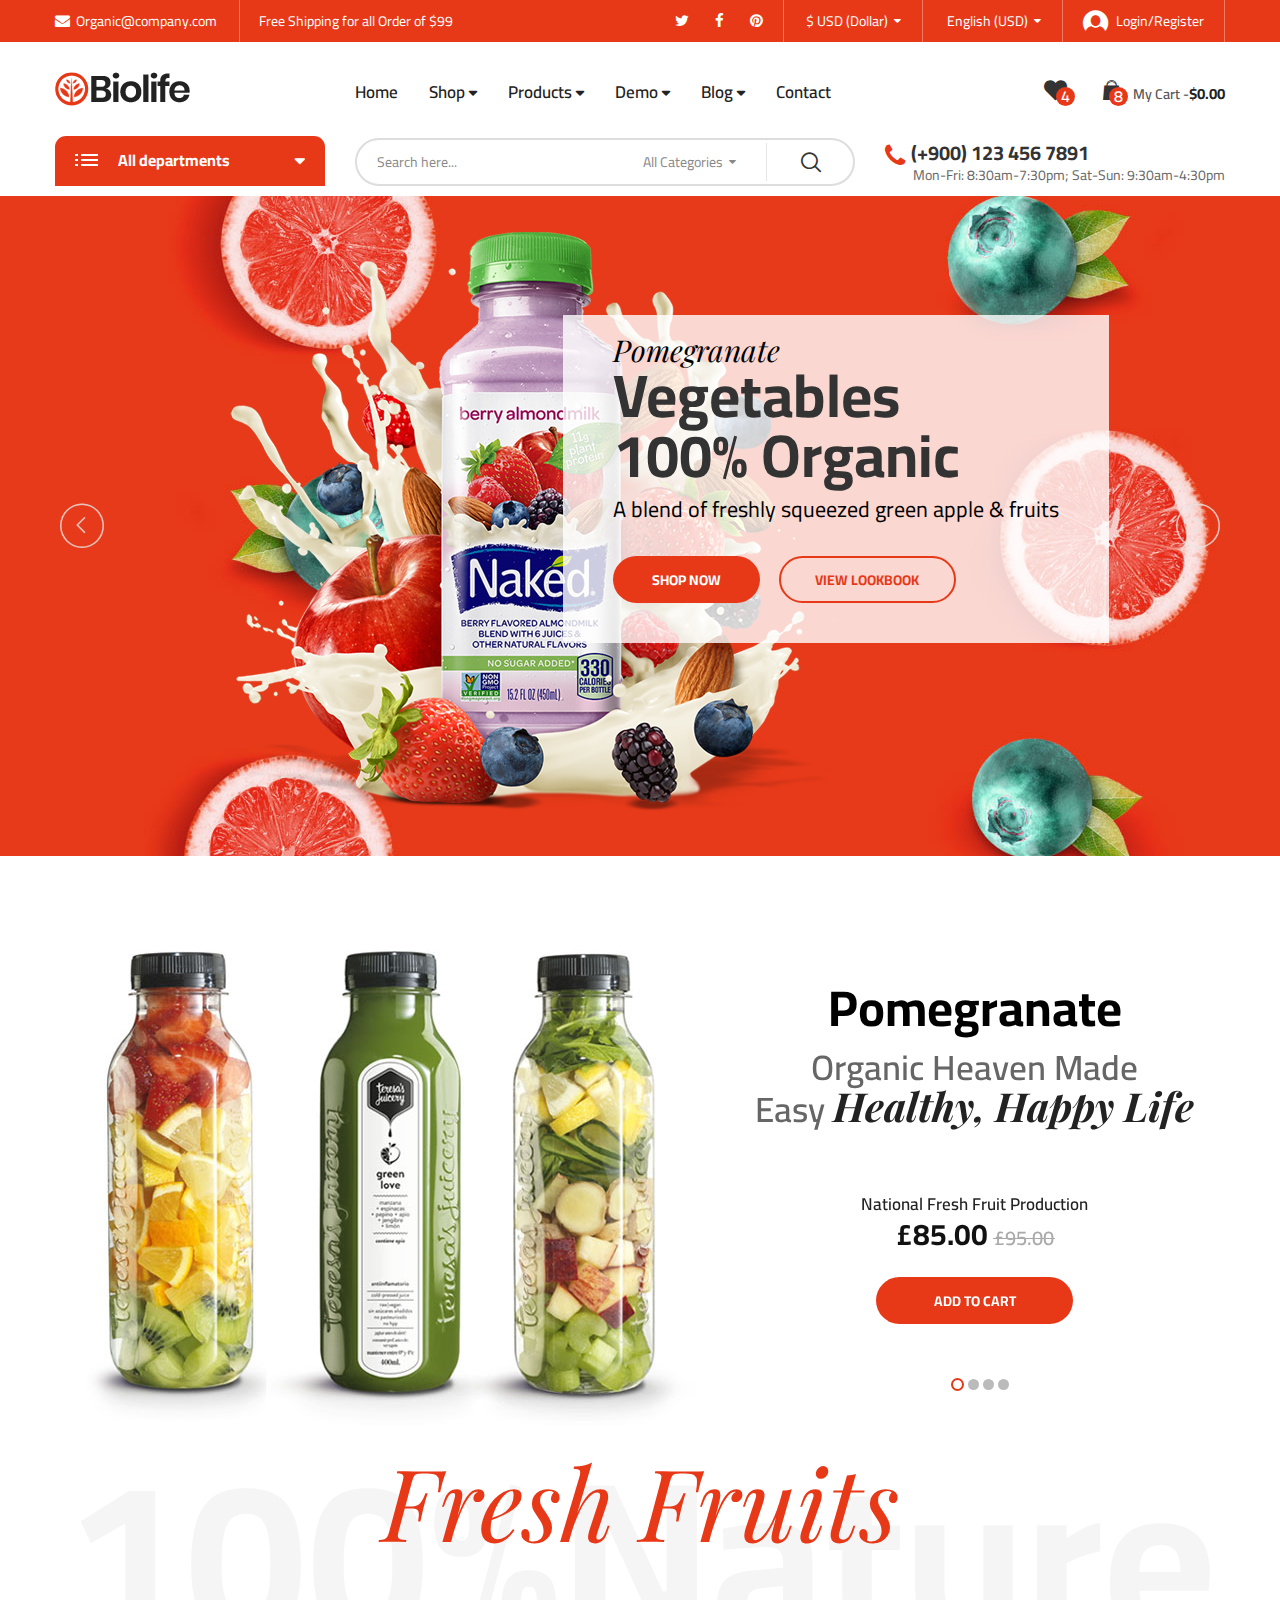
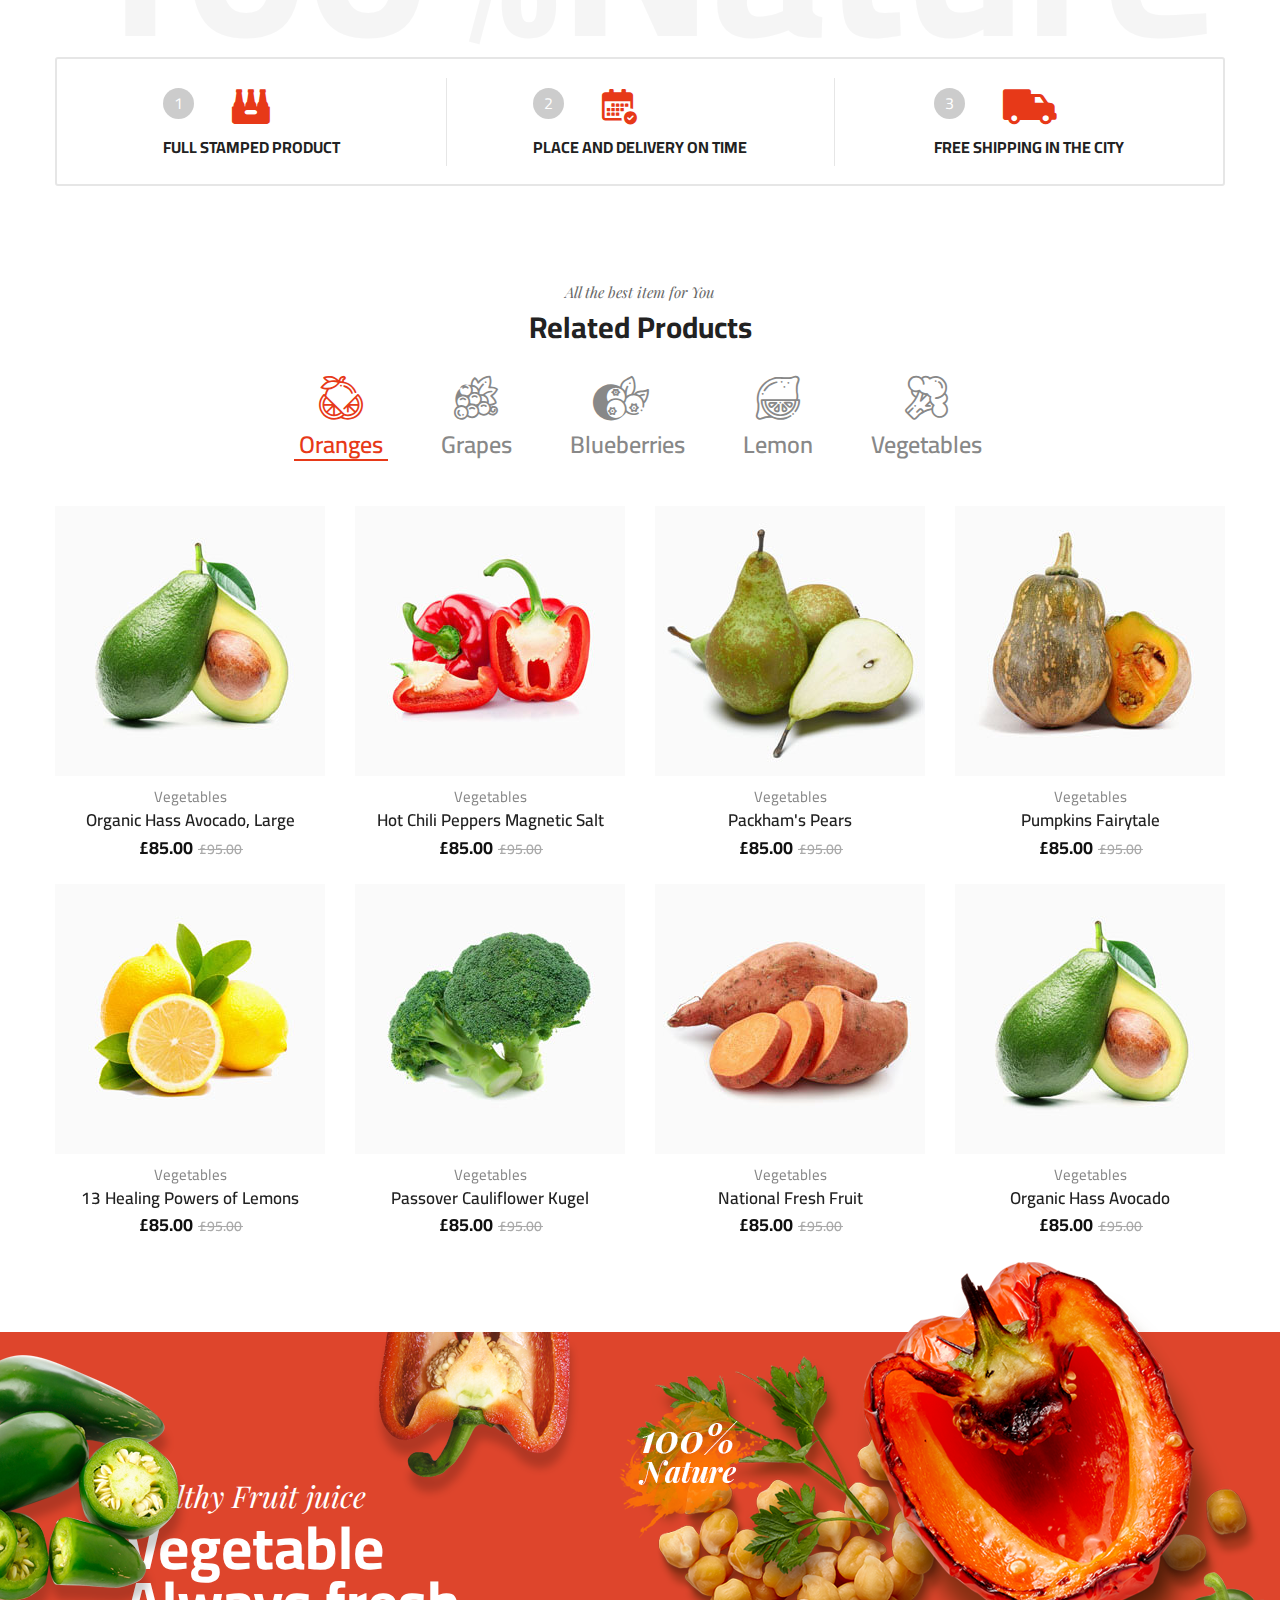
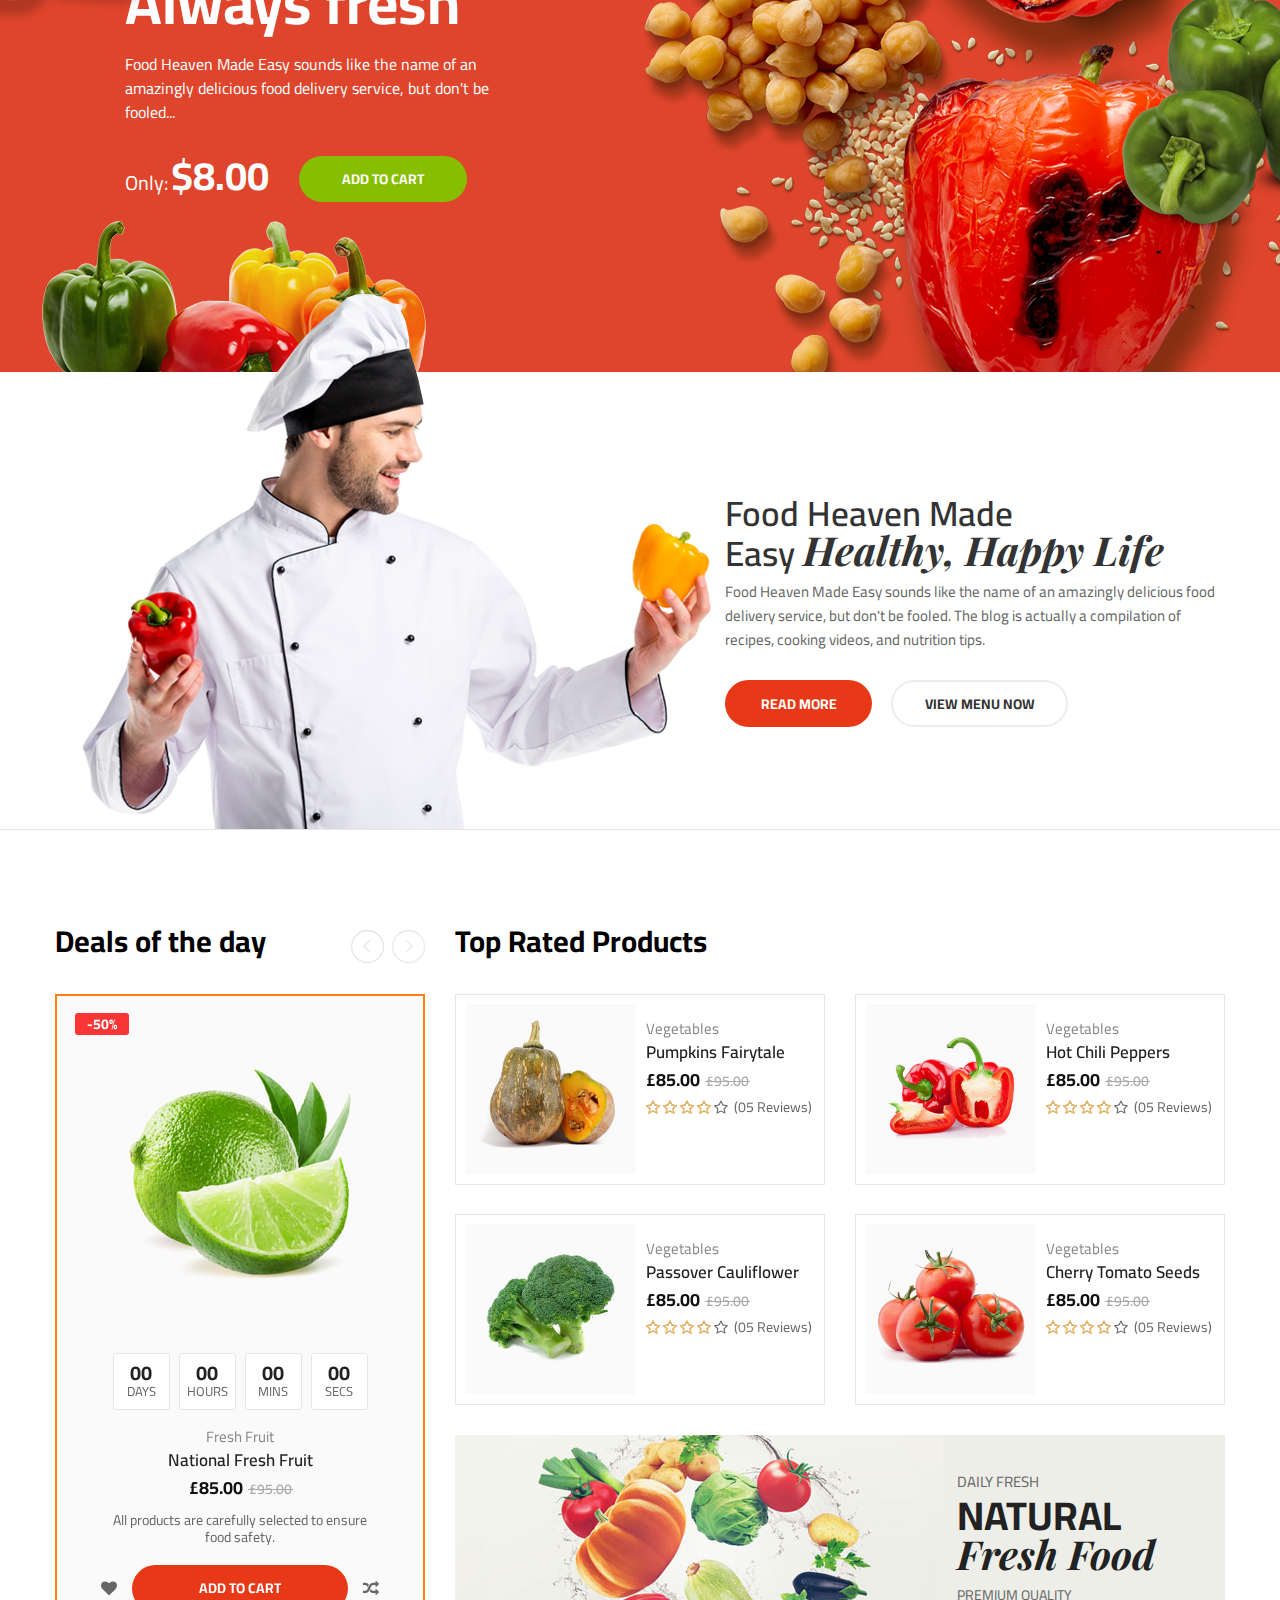
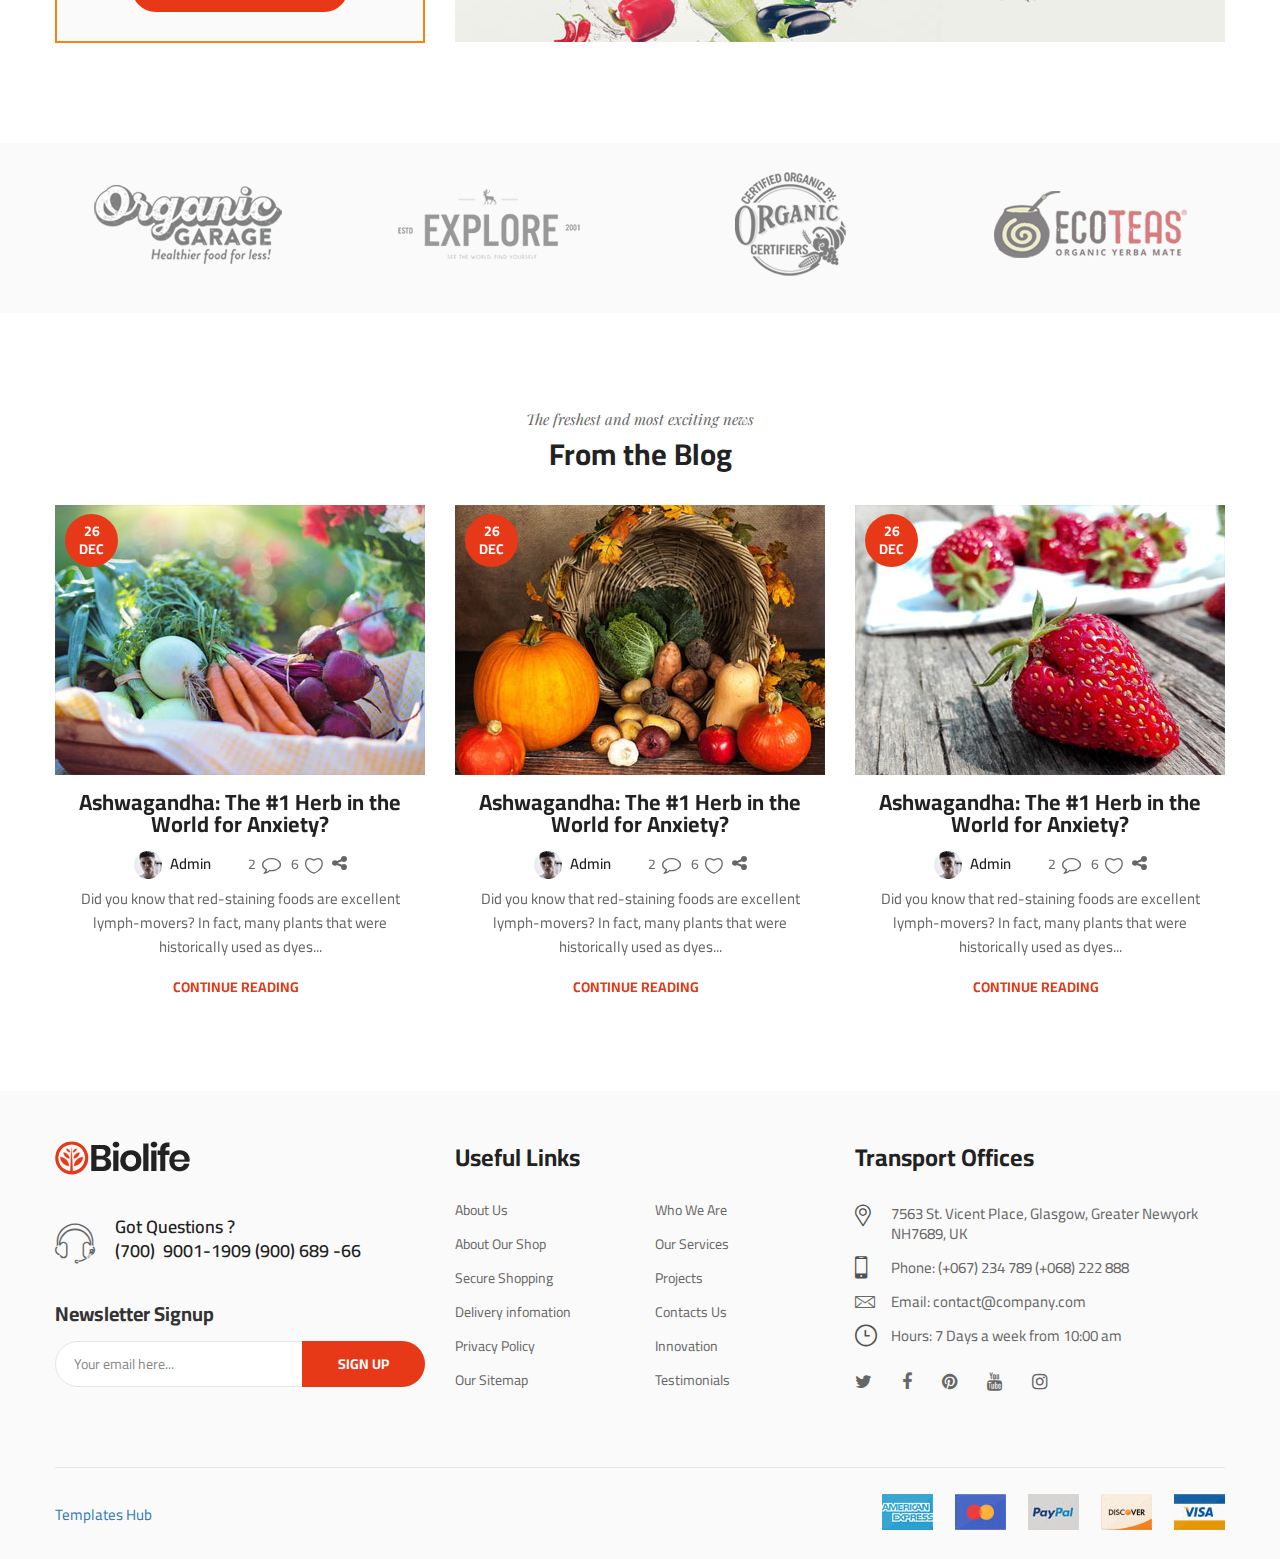
<file: index.html>
<!DOCTYPE html>
<html class="no-js" lang="en">

<head>
    <meta charset="utf-8">
    <meta http-equiv="X-UA-Compatible" content="IE=edge">
    <meta name="viewport" content="width=device-width, initial-scale=1">
    <title>Biolife - Organic Food</title>
    <link href="https://fonts.googleapis.com/css?family=Cairo:400,600,700&amp;display=swap" rel="stylesheet">
    <link href="https://fonts.googleapis.com/css?family=Poppins:600&amp;display=swap" rel="stylesheet">
    <link href="https://fonts.googleapis.com/css?family=Playfair+Display:400i,700i" rel="stylesheet">
    <link href="https://fonts.googleapis.com/css?family=Ubuntu&amp;display=swap" rel="stylesheet">
    <link rel="shortcut icon" type="image/x-icon" href="assets/images/favicon.png"/>
    <link rel="stylesheet" type="text/css" href="assets/css/bootstrap.min.css">
    <link rel="stylesheet" type="text/css" href="assets/css/animate.min.css">
    <link rel="stylesheet" type="text/css" href="assets/css/font-awesome.min.css">
    <link rel="stylesheet" type="text/css" href="assets/css/nice-select.css">
    <link rel="stylesheet" type="text/css" href="assets/css/slick.min.css">
    <link rel="stylesheet" type="text/css" href="assets/css/style.css">
    <link rel="stylesheet" type="text/css" href="assets/css/main-color.css">

</head>
<body class="biolife-body">

    <!-- Preloader -->
    <div id="biof-loading">
        <div class="biof-loading-center">
            <div class="biof-loading-center-absolute">
                <div class="dot dot-one"></div>
                <div class="dot dot-two"></div>
                <div class="dot dot-three"></div>
            </div>
        </div>
    </div>

    <!-- HEADER -->
    <header id="header" class="header-area style-01 layout-03">
        <div class="header-top bg-main hidden-xs">
            <div class="container">
                <div class="top-bar left">
                    <ul class="horizontal-menu">
                        <li><a href="#"><i class="fa fa-envelope" aria-hidden="true"></i>Organic@company.com</a></li>
                        <li><a href="#">Free Shipping for all Order of $99</a></li>
                    </ul>
                </div>
                <div class="top-bar right">
                    <ul class="social-list">
                        <li><a href="#"><i class="fa fa-twitter" aria-hidden="true"></i></a></li>
                        <li><a href="#"><i class="fa fa-facebook" aria-hidden="true"></i></a></li>
                        <li><a href="#"><i class="fa fa-pinterest" aria-hidden="true"></i></a></li>
                    </ul>
                    <ul class="horizontal-menu">
                        <li class="horz-menu-item currency">
                            <select name="currency">
                                <option value="eur">€ EUR (Euro)</option>
                                <option value="usd" selected>$ USD (Dollar)</option>
                                <option value="usd">£ GBP (Pound)</option>
                                <option value="usd">¥ JPY (Yen)</option>
                            </select>
                        </li>
                        <li class="horz-menu-item lang">
                            <select name="language">
                                <option value="fr">French (EUR)</option>
                                <option value="en" selected>English (USD)</option>
                                <option value="ger">Germany (GBP)</option>
                                <option value="jp">Japan (JPY)</option>
                            </select>
                        </li>
                        <li><a href="login.html" class="login-link"><i class="biolife-icon icon-login"></i>Login/Register</a></li>
                    </ul>
                </div>
            </div>
        </div>
        <div class="header-middle biolife-sticky-object ">
            <div class="container">
                <div class="row">
                    <div class="col-lg-3 col-md-2 col-md-6 col-xs-6">
                        <a href="index-2.html" class="biolife-logo"><img src="assets/images/organic-3.png" alt="biolife logo" width="135" height="34"></a>
                    </div>
                    <div class="col-lg-6 col-md-7 hidden-sm hidden-xs">
                        <div class="primary-menu">
                        <ul class="menu biolife-menu clone-main-menu clone-primary-menu" id="primary-menu" data-menuname="main menu">
                            <li class="menu-item"><a href="index-2.html">Home</a></li>
                            <li class="menu-item menu-item-has-children has-megamenu">
                                <a href="#" class="menu-name" data-title="Shop" >Shop</a>
                                <div class="wrap-megamenu lg-width-900 md-width-750">
                                    <div class="mega-content">
                                        <div class="col-lg-3 col-md-3 col-xs-12 md-margin-bottom-0 xs-margin-bottom-25">
                                            <div class="wrap-custom-menu vertical-menu">
                                                <h4 class="menu-title">Fresh Berries</h4>
                                                <ul class="menu">
                                                    <li><a href="#">Fruit & Nut Gifts</a></li>
                                                    <li><a href="#">Mixed Fruits</a></li>
                                                    <li><a href="#">Oranges</a></li>
                                                    <li><a href="#">Bananas & Plantains</a></li>
                                                    <li><a href="#">Fresh Gala Apples</a></li>
                                                </ul>
                                            </div>
                                        </div>
                                        <div class="col-lg-3 col-md-3 col-xs-12 md-margin-bottom-0 xs-margin-bottom-25">
                                            <div class="wrap-custom-menu vertical-menu">
                                                <h4 class="menu-title">Vegetables</h4>
                                                <ul class="menu">
                                                    <li><a href="#">Berries</a></li>
                                                    <li><a href="#">Pears</a></li>
                                                    <li><a href="#">Chili Peppers</a></li>
                                                    <li><a href="#">Fresh Avocado</a></li>
                                                    <li><a href="#">Grapes</a></li>
                                                </ul>
                                            </div>
                                        </div>
                                        <div class="col-lg-3 col-md-3 col-xs-12 md-margin-bottom-0 xs-margin-bottom-25">
                                            <div class="wrap-custom-menu vertical-menu ">
                                                <h4 class="menu-title">Fresh Fruits</h4>
                                                <ul class="menu">
                                                    <li><a href="#">Basket of apples</a></li>
                                                    <li><a href="#">Strawberry</a></li>
                                                    <li><a href="#">Blueberry</a></li>
                                                    <li><a href="#">Orange</a></li>
                                                    <li><a href="#">Pineapple</a></li>
                                                </ul>
                                            </div>
                                        </div>
                                        <div class="col-lg-3 col-md-3 col-xs-12 md-margin-bottom-0 xs-margin-bottom-25">
                                            <div class="wrap-custom-menu vertical-menu">
                                                <h4 class="menu-title">Featured Products</h4>
                                                <ul class="menu">
                                                    <li><a href="#">Coffee Creamers</a></li>
                                                    <li><a href="#">Mayonnaise</a></li>
                                                    <li><a href="#">Almond Milk</a></li>
                                                    <li><a href="#">Fruit Jam</a></li>
                                                    <li><a href="#">Beverages</a></li>
                                                </ul>
                                            </div>
                                        </div>
                                    </div>
                                </div>
                            </li>
                            <li class="menu-item menu-item-has-children has-child">
                                <a href="#" class="menu-name" data-title="Products">Products</a>
                                <ul class="sub-menu">
                                    <li class="menu-item"><a href="#">Omelettes</a></li>
                                    <li class="menu-item"><a href="#">Breakfast Scrambles</a></li>
                                    <li class="menu-item menu-item-has-children has-child"><a href="#" class="menu-name" data-title="Eggs & other considerations">Eggs & other considerations</a>
                                        <ul class="sub-menu">
                                            <li class="menu-item"><a href="#">Classic Breakfast</a></li>
                                            <li class="menu-item"><a href="#">Huevos Rancheros</a></li>
                                            <li class="menu-item"><a href="#">Everything Egg Sandwich</a></li>
                                            <li class="menu-item"><a href="#">Egg Sandwich</a></li>
                                            <li class="menu-item"><a href="#">Vegan Burrito</a></li>
                                            <li class="menu-item"><a href="#">Biscuits and Gravy</a></li>
                                            <li class="menu-item"><a href="#">Bacon Avo Egg Sandwich</a></li>
                                        </ul>
                                    </li>
                                    <li class="menu-item"><a href="#">Griddle</a></li>
                                    <li class="menu-item menu-item-has-children has-child"><a href="#" class="menu-name" data-title="Sides & Extras">Sides & Extras</a>
                                        <ul class="sub-menu">
                                            <li class="menu-item"><a href="#">Breakfast Burrito</a></li>
                                            <li class="menu-item"><a href="#">Crab Cake Benedict</a></li>
                                            <li class="menu-item"><a href="#">Corned Beef Hash</a></li>
                                            <li class="menu-item"><a href="#">Steak & Eggs</a></li>
                                            <li class="menu-item"><a href="#">Oatmeal</a></li>
                                            <li class="menu-item"><a href="#">Fruit & Yogurt Parfait</a></li>
                                        </ul>
                                    </li>
                                    <li class="menu-item"><a href="#">Biscuits</a></li>
                                    <li class="menu-item"><a href="#">Seasonal Fruit Plate</a></li>
                                </ul>
                            </li>
                            <li class="menu-item menu-item-has-children has-megamenu">
                                <a href="#" class="menu-name" data-title="Demo">Demo</a>
                                <div class="wrap-megamenu lg-width-800 md-width-750">
                                    <div class="mega-content">
                                        <div class="col-lg-3 col-md-3 col-xs-12 md-margin-bottom-0 xs-margin-bottom-25">
                                            <div class="wrap-custom-menu vertical-menu">
                                                <h4 class="menu-title">Home Page</h4>
                                                <ul class="menu">
                                                    <li><a href="home-01.html">Home 01</a></li>
                                                    <li><a href="home-02.html">Home 02</a></li>
                                                    <li><a href="index-2.html">Home 03</a></li>
                                                    <li><a href="home-03-green.html">Home 03 Green</a></li>
                                                    <li><a href="home-04.html">Home 04</a></li>
                                                    <li><a href="home-04-light.html">Home 04 Light</a></li>
                                                    <li><a href="home-05.html">Home 05</a></li>
                                                </ul>
                                            </div>
                                        </div>
                                        <div class="col-lg-3 col-md-3 col-xs-12 md-margin-bottom-0 xs-margin-bottom-25">
                                            <div class="wrap-custom-menu vertical-menu">
                                                <h4 class="menu-title">Inner Pages</h4>
                                                <ul class="menu">
                                                    <li class="menu-item" ><a class="menu-name" href="blog-post.html">Blog Single</a></li>
                                                    <li class="menu-item" ><a class="menu-name" href="blog-v01.html">Blog Style 01</a></li>
                                                    <li class="menu-item" ><a class="menu-name" href="blog-v02.html">Blog Style 02</a></li>
                                                    <li class="menu-item" ><a class="menu-name" href="blog-v03.html">Blog Style 03</a></li>
                                                    <li class="menu-item" ><a class="menu-name" href="contact.html">Contact Us</a></li>
                                                    <li class="menu-item" ><a class="menu-name" href="about-us.html">About Us</a></li>
                                                    <li class="menu-item" ><a class="menu-name" href="checkout.html">Checkout</a></li>
                                                    <li class="menu-item" ><a class="menu-name" href="shopping-cart.html">Shopping Cart</a></li>
                                                    <li class="menu-item" ><a class="menu-name" href="login.html">Login/Register</a></li>
                                                    <li class="menu-item" ><a class="menu-name" href="404.html">404</a></li>
                                                </ul>
                                            </div>
                                        </div>
                                        <div class="col-lg-3 col-md-3 col-xs-12 md-margin-bottom-0 xs-margin-bottom-25">
                                            <div class="wrap-custom-menu vertical-menu">
                                                <h4 class="menu-title">Category Pages</h4>
                                                <ul class="menu">
                                                    <li><a href="category-grid-3-cols.html">Grid 3 Cols</a></li>
                                                    <li><a href="category-grid.html">Grid 4 Cols</a></li>
                                                    <li><a href="category-grid-6-cols.html">Grid 6 Cols</a></li>
                                                    <li><a href="category-grid-left-sidebar.html">Grid Left Sidebar</a></li>
                                                    <li><a href="category-grid-right-sidebar.html">Grid Right Sidebar</a></li>
                                                    <li><a href="category-list.html">List Full</a></li>
                                                    <li><a href="category-list-left-sidebar.html">List Left Sidebar</a></li>
                                                    <li><a href="category-list-right-sidebar.html">List Right Sidebar</a></li>
                                                </ul>
                                            </div>
                                        </div>
                                        <div class="col-lg-3 col-md-3 col-xs-12 md-margin-bottom-0 xs-margin-bottom-25">
                                            <div class="wrap-custom-menu vertical-menu">
                                                <h4 class="menu-title">Product Types</h4>
                                                <ul class="menu">
                                                    <li><a href="single-product-simple.html">Simple</a></li>
                                                    <li><a href="single-product-grouped.html">Grouped</a></li>
                                                    <li><a href="single-product.html">Variable</a></li>
                                                    <li><a href="single-product-external.html">External/Affiliate</a></li>
                                                    <li><a href="single-product-onsale.html">Countdown</a></li>
                                                </ul>
                                            </div>
                                        </div>
                                    </div>
                                </div>
                            </li>
                            <li class="menu-item menu-item-has-children has-megamenu">
                                <a href="#" class="menu-name" data-title="Blog">Blog</a>
                                <div class="wrap-megamenu lg-width-800 md-width-750">
                                    <div class="mega-content">
                                        <div class="col-lg-3 col-md-3 col-xs-6">
                                            <div class="wrap-custom-menu vertical-menu">
                                                <h4 class="menu-title">Blog Categories</h4>
                                                <ul class="menu">
                                                    <li><a href="#">Beauty (30)</a></li>
                                                    <li><a href="#">Fashion (50)</a></li>
                                                    <li><a href="#">Food (10)</a></li>
                                                    <li><a href="#">Life Style (60)</a></li>
                                                    <li><a href="#">Travel (10)</a></li>
                                                    <li><a href="#">Nutrition (35)</a></li>
                                                    <li><a href="#">Food Decoration (45)</a></li>
                                                </ul>
                                            </div>
                                        </div>
                                        <div class="col-lg-3 col-md-3 col-xs-6">
                                            <div class="wrap-custom-menu vertical-menu">
                                                <h4 class="menu-title">Featured Posts</h4>
                                                <ul class="menu">
                                                    <li><a href="#">Post example<sup>#1</sup></a></li>
                                                    <li><a href="#">Post example<sup>#2</sup></a></li>
                                                    <li><a href="#">Post example<sup>#3</sup></a></li>
                                                    <li><a href="#">Post example<sup>#4</sup></a></li>
                                                    <li><a href="#">Post example<sup>#5</sup></a></li>
                                                    <li><a href="#">Post example<sup>#6</sup></a></li>
                                                    <li><a href="#">Post example<sup>#7</sup></a></li>
                                                </ul>
                                            </div>
                                        </div>
                                        <div class="col-lg-6 col-md-6 col-xs-12 md-margin-top-0 xs-margin-top-25px">
                                            <div class="block-posts">
                                                <h4 class="menu-title">Recent Posts</h4>
                                                <ul class="posts">
                                                    <li>
                                                        <div class="block-post-item">
                                                            <div class="thumb"><a href="#"><img src="assets/images/megamenu/thumb-05.jpg" width="100" height="73" alt=""></a></div>
                                                            <div class="left-info">
                                                                <h4 class="post-name"><a href="#">Ashwagandha: The #1 Herb in the World for Anxiety?</a></h4>
                                                                <span class="p-date">Jan 05, 2019</span>
                                                                <span class="p-comment">2 Comments</span>
                                                            </div>
                                                        </div>
                                                    </li>
                                                    <li>
                                                        <div class="block-post-item">
                                                            <div class="thumb"><a href="#"><img src="assets/images/megamenu/thumb-06.jpg" width="100" height="73" alt=""></a></div>
                                                            <div class="left-info">
                                                                <h4 class="post-name"><a href="#">Ashwagandha: The #1 Herb in the World for Anxiety?</a></h4>
                                                                <span class="p-date">May 15, 2019</span>
                                                                <span class="p-comment">8 Comments</span>
                                                            </div>
                                                        </div>
                                                    </li>
                                                    <li>
                                                        <div class="block-post-item">
                                                            <div class="thumb"><a href="#"><img src="assets/images/megamenu/thumb-07.jpg" width="100" height="73" alt=""></a></div>
                                                            <div class="left-info">
                                                                <h4 class="post-name"><a href="#">Ashwagandha: The #1 Herb in the World for Anxiety?</a></h4>
                                                                <span class="p-date">Apr 26, 2019</span>
                                                                <span class="p-comment">10 Comments</span>
                                                            </div>
                                                        </div>
                                                    </li>
                                                </ul>
                                            </div>
                                        </div>
                                    </div>
                                </div>
                            </li>
                            <li class="menu-item"><a href="contact.html">Contact</a></li>
                        </ul>
                    </div>
                    </div>
                    <div class="col-lg-3 col-md-3 col-md-6 col-xs-6">
                        <div class="biolife-cart-info">
                            <div class="mobile-search">
                                <a href="javascript:void(0)" class="open-searchbox"><i class="biolife-icon icon-search"></i></a>
                                <div class="mobile-search-content">
                                    <form action="#" class="form-search" name="mobile-seacrh" method="get">
                                        <a href="#" class="btn-close"><span class="biolife-icon icon-close-menu"></span></a>
                                        <input type="text" name="s" class="input-text" value="" placeholder="Search here...">
                                        <select name="category">
                                            <option value="-1" selected>All Categories</option>
                                            <option value="vegetables">Vegetables</option>
                                            <option value="fresh_berries">Fresh Berries</option>
                                            <option value="ocean_foods">Ocean Foods</option>
                                            <option value="butter_eggs">Butter & Eggs</option>
                                            <option value="fastfood">Fastfood</option>
                                            <option value="fresh_meat">Fresh Meat</option>
                                            <option value="fresh_onion">Fresh Onion</option>
                                            <option value="papaya_crisps">Papaya & Crisps</option>
                                            <option value="oatmeal">Oatmeal</option>
                                        </select>
                                        <button type="submit" class="btn-submit">go</button>
                                    </form>
                                </div>
                            </div>
                            <div class="wishlist-block hidden-sm hidden-xs">
                                <a href="#" class="link-to">
                                    <span class="icon-qty-combine">
                                        <i class="icon-heart-bold biolife-icon"></i>
                                        <span class="qty">4</span>
                                    </span>
                                </a>
                            </div>
                            <div class="minicart-block">
                                <div class="minicart-contain">
                                    <a href="javascript:void(0)" class="link-to">
                                            <span class="icon-qty-combine">
                                                <i class="icon-cart-mini biolife-icon"></i>
                                                <span class="qty">8</span>
                                            </span>
                                        <span class="title">My Cart -</span>
                                        <span class="sub-total">$0.00</span>
                                    </a>
                                    <div class="cart-content">
                                        <div class="cart-inner">
                                            <ul class="products">
                                                <li>
                                                    <div class="minicart-item">
                                                        <div class="thumb">
                                                            <a href="#"><img src="assets/images/minicart/pr-01.jpg" width="90" height="90" alt="National Fresh"></a>
                                                        </div>
                                                        <div class="left-info">
                                                            <div class="product-title"><a href="#" class="product-name">National Fresh Fruit</a></div>
                                                            <div class="price">
                                                                <ins><span class="price-amount"><span class="currencySymbol">£</span>85.00</span></ins>
                                                                <del><span class="price-amount"><span class="currencySymbol">£</span>95.00</span></del>
                                                            </div>
                                                            <div class="qty">
                                                                <label for="cart[id123][qty]">Qty:</label>
                                                                <input type="number" class="input-qty" name="cart[id123][qty]" id="cart[id123][qty]" value="1" disabled>
                                                            </div>
                                                        </div>
                                                        <div class="action">
                                                            <a href="#" class="edit"><i class="fa fa-pencil" aria-hidden="true"></i></a>
                                                            <a href="#" class="remove"><i class="fa fa-trash-o" aria-hidden="true"></i></a>
                                                        </div>
                                                    </div>
                                                </li>
                                                <li>
                                                    <div class="minicart-item">
                                                        <div class="thumb">
                                                            <a href="#"><img src="assets/images/minicart/pr-02.jpg" width="90" height="90" alt="National Fresh"></a>
                                                        </div>
                                                        <div class="left-info">
                                                            <div class="product-title"><a href="#" class="product-name">National Fresh Fruit</a></div>
                                                            <div class="price">
                                                                <ins><span class="price-amount"><span class="currencySymbol">£</span>85.00</span></ins>
                                                                <del><span class="price-amount"><span class="currencySymbol">£</span>95.00</span></del>
                                                            </div>
                                                            <div class="qty">
                                                                <label for="cart[id124][qty]">Qty:</label>
                                                                <input type="number" class="input-qty" name="cart[id124][qty]" id="cart[id124][qty]" value="1" disabled>
                                                            </div>
                                                        </div>
                                                        <div class="action">
                                                            <a href="#" class="edit"><i class="fa fa-pencil" aria-hidden="true"></i></a>
                                                            <a href="#" class="remove"><i class="fa fa-trash-o" aria-hidden="true"></i></a>
                                                        </div>
                                                    </div>
                                                </li>
                                                <li>
                                                    <div class="minicart-item">
                                                        <div class="thumb">
                                                            <a href="#"><img src="assets/images/minicart/pr-03.jpg" width="90" height="90" alt="National Fresh"></a>
                                                        </div>
                                                        <div class="left-info">
                                                            <div class="product-title"><a href="#" class="product-name">National Fresh Fruit</a></div>
                                                            <div class="price">
                                                                <ins><span class="price-amount"><span class="currencySymbol">£</span>85.00</span></ins>
                                                                <del><span class="price-amount"><span class="currencySymbol">£</span>95.00</span></del>
                                                            </div>
                                                            <div class="qty">
                                                                <label for="cart[id125][qty]">Qty:</label>
                                                                <input type="number" class="input-qty" name="cart[id125][qty]" id="cart[id125][qty]" value="1" disabled>
                                                            </div>
                                                        </div>
                                                        <div class="action">
                                                            <a href="#" class="edit"><i class="fa fa-pencil" aria-hidden="true"></i></a>
                                                            <a href="#" class="remove"><i class="fa fa-trash-o" aria-hidden="true"></i></a>
                                                        </div>
                                                    </div>
                                                </li>
                                                <li>
                                                    <div class="minicart-item">
                                                        <div class="thumb">
                                                            <a href="#"><img src="assets/images/minicart/pr-04.jpg" width="90" height="90" alt="National Fresh"></a>
                                                        </div>
                                                        <div class="left-info">
                                                            <div class="product-title"><a href="#" class="product-name">National Fresh Fruit</a></div>
                                                            <div class="price">
                                                                <ins><span class="price-amount"><span class="currencySymbol">£</span>85.00</span></ins>
                                                                <del><span class="price-amount"><span class="currencySymbol">£</span>95.00</span></del>
                                                            </div>
                                                            <div class="qty">
                                                                <label for="cart[id126][qty]">Qty:</label>
                                                                <input type="number" class="input-qty" name="cart[id126][qty]" id="cart[id126][qty]" value="1" disabled>
                                                            </div>
                                                        </div>
                                                        <div class="action">
                                                            <a href="#" class="edit"><i class="fa fa-pencil" aria-hidden="true"></i></a>
                                                            <a href="#" class="remove"><i class="fa fa-trash-o" aria-hidden="true"></i></a>
                                                        </div>
                                                    </div>
                                                </li>
                                                <li>
                                                    <div class="minicart-item">
                                                        <div class="thumb">
                                                            <a href="#"><img src="assets/images/minicart/pr-05.jpg" width="90" height="90" alt="National Fresh"></a>
                                                        </div>
                                                        <div class="left-info">
                                                            <div class="product-title"><a href="#" class="product-name">National Fresh Fruit</a></div>
                                                            <div class="price">
                                                                <ins><span class="price-amount"><span class="currencySymbol">£</span>85.00</span></ins>
                                                                <del><span class="price-amount"><span class="currencySymbol">£</span>95.00</span></del>
                                                            </div>
                                                            <div class="qty">
                                                                <label for="cart[id127][qty]">Qty:</label>
                                                                <input type="number" class="input-qty" name="cart[id127][qty]" id="cart[id127][qty]" value="1" disabled>
                                                            </div>
                                                        </div>
                                                        <div class="action">
                                                            <a href="#" class="edit"><i class="fa fa-pencil" aria-hidden="true"></i></a>
                                                            <a href="#" class="remove"><i class="fa fa-trash-o" aria-hidden="true"></i></a>
                                                        </div>
                                                    </div>
                                                </li>
                                            </ul>
                                            <p class="btn-control">
                                                <a href="#" class="btn view-cart">view cart</a>
                                                <a href="#" class="btn">checkout</a>
                                            </p>
                                        </div>
                                    </div>
                                </div>
                            </div>
                            <div class="mobile-menu-toggle">
                                <a class="btn-toggle" data-object="open-mobile-menu" href="javascript:void(0)">
                                    <span></span>
                                    <span></span>
                                    <span></span>
                                </a>
                            </div>
                        </div>
                    </div>
                </div>
            </div>
        </div>
        <div class="header-bottom hidden-sm hidden-xs">
            <div class="container">
                <div class="row">
                    <div class="col-lg-3 col-md-4">
                        <div class="vertical-menu vertical-category-block">
                            <div class="block-title">
                                <span class="menu-icon">
                                    <span class="line-1"></span>
                                    <span class="line-2"></span>
                                    <span class="line-3"></span>
                                </span>
                                <span class="menu-title">All departments</span>
                                <span class="angle" data-tgleclass="fa fa-caret-down"><i class="fa fa-caret-up" aria-hidden="true"></i></span>
                            </div>
                            <div class="wrap-menu">
                                <ul class="menu clone-main-menu">
                                    <li class="menu-item menu-item-has-children has-megamenu">
                                        <a href="#" class="menu-name" data-title="Fruit & Nut Gifts"><i class="biolife-icon icon-fruits"></i>Fruit & Nut Gifts</a>
                                        <div class="wrap-megamenu lg-width-900 md-width-640">
                                            <div class="mega-content">
                                                <div class="row">
                                                    <div class="col-lg-3 col-md-4 col-sm-12 xs-margin-bottom-25 md-margin-bottom-0">
                                                        <div class="wrap-custom-menu vertical-menu">
                                                            <h4 class="menu-title">Fresh Fuits</h4>
                                                            <ul class="menu">
                                                                <li><a href="#">Fruit & Nut Gifts</a></li>
                                                                <li><a href="#">Mixed Fruits</a></li>
                                                                <li><a href="#">Oranges</a></li>
                                                                <li><a href="#">Bananas & Plantains</a></li>
                                                                <li><a href="#">Fresh Gala Apples</a></li>
                                                                <li><a href="#">Berries</a></li>
                                                                <li><a href="#">Pears</a></li>
                                                                <li><a href="#">Produce</a></li>
                                                                <li><a href="#">Snack Foods</a></li>
                                                            </ul>
                                                        </div>
                                                    </div>
                                                    <div class="col-lg-3 col-md-4 col-sm-12 lg-padding-left-23 xs-margin-bottom-25 md-margin-bottom-0">
                                                        <div class="wrap-custom-menu vertical-menu">
                                                            <h4 class="menu-title">Nut Gifts</h4>
                                                            <ul class="menu">
                                                                <li><a href="#">Non-Dairy Coffee Creamers</a></li>
                                                                <li><a href="#">Coffee Creamers</a></li>
                                                                <li><a href="#">Mayonnaise</a></li>
                                                                <li><a href="#">Almond Milk</a></li>
                                                                <li><a href="#">Ghee</a></li>
                                                                <li><a href="#">Beverages</a></li>
                                                                <li><a href="#">Ranch Salad Dressings</a></li>
                                                                <li><a href="#">Hemp Milk</a></li>
                                                                <li><a href="#">Nuts & Seeds</a></li>
                                                            </ul>
                                                        </div>
                                                    </div>
                                                    <div class="col-lg-6 col-md-4 col-sm-12 lg-padding-left-50 xs-margin-bottom-25 md-margin-bottom-0">
                                                        <div class="biolife-products-block max-width-270">
                                                            <h4 class="menu-title">Bestseller Products</h4>
                                                            <ul class="products-list default-product-style biolife-carousel nav-none-after-1k2 nav-center" data-slick='{"rows":1,"arrows":true,"dots":false,"infinite":false,"speed":400,"slidesMargin":30,"slidesToShow":1, "responsive":[{"breakpoint":767, "settings":{ "arrows": false}}]}' >
                                                                <li class="product-item">
                                                                    <div class="contain-product none-overlay">
                                                                        <div class="product-thumb">
                                                                            <a href="#" class="link-to-product">
                                                                                <img src="assets/images/products/p-08.jpg" alt="dd" width="270" height="270" class="product-thumnail">
                                                                            </a>
                                                                        </div>
                                                                        <div class="info">
                                                                            <b class="categories">Fresh Fruit</b>
                                                                            <h4 class="product-title"><a href="#" class="pr-name">National Fresh Fruit</a></h4>
                                                                            <div class="price">
                                                                                <ins><span class="price-amount"><span class="currencySymbol">£</span>85.00</span></ins>
                                                                                <del><span class="price-amount"><span class="currencySymbol">£</span>95.00</span></del>
                                                                            </div>
                                                                        </div>
                                                                    </div>
                                                                </li>
                                                                <li class="product-item">
                                                                    <div class="contain-product none-overlay">
                                                                        <div class="product-thumb">
                                                                            <a href="#" class="link-to-product">
                                                                                <img src="assets/images/products/p-11.jpg" alt="dd" width="270" height="270" class="product-thumnail">
                                                                            </a>
                                                                        </div>
                                                                        <div class="info">
                                                                            <b class="categories">Fresh Fruit</b>
                                                                            <h4 class="product-title"><a href="#" class="pr-name">National Fresh Fruit</a></h4>
                                                                            <div class="price">
                                                                                <ins><span class="price-amount"><span class="currencySymbol">£</span>85.00</span></ins>
                                                                                <del><span class="price-amount"><span class="currencySymbol">£</span>95.00</span></del>
                                                                            </div>
                                                                        </div>
                                                                    </div>
                                                                </li>
                                                                <li class="product-item">
                                                                    <div class="contain-product none-overlay">
                                                                        <div class="product-thumb">
                                                                            <a href="#" class="link-to-product">
                                                                                <img src="assets/images/products/p-15.jpg" alt="dd" width="270" height="270" class="product-thumnail">
                                                                            </a>
                                                                        </div>
                                                                        <div class="info">
                                                                            <b class="categories">Fresh Fruit</b>
                                                                            <h4 class="product-title"><a href="#" class="pr-name">National Fresh Fruit</a></h4>
                                                                            <div class="price">
                                                                                <ins><span class="price-amount"><span class="currencySymbol">£</span>85.00</span></ins>
                                                                                <del><span class="price-amount"><span class="currencySymbol">£</span>95.00</span></del>
                                                                            </div>
                                                                        </div>
                                                                    </div>
                                                                </li>
                                                            </ul>
                                                        </div>
                                                    </div>
                                                </div>
                                                <div class="row">
                                                    <div class="col-lg-12 col-md-12 col-sm-12 md-margin-top-9">
                                                        <div class="biolife-brand" >
                                                            <ul class="brands">
                                                                <li><a href="#"><img src="assets/images/megamenu/brand-organic.png" width="161" height="136" alt="organic"></a></li>
                                                                <li><a href="#"><img src="assets/images/megamenu/brand-explore.png" width="160" height="136" alt="explore"></a></li>
                                                                <li><a href="#"><img src="assets/images/megamenu/brand-organic-2.png" width="99" height="136" alt="organic 2"></a></li>
                                                                <li><a href="#"><img src="assets/images/megamenu/brand-eco-teas.png" width="164"  height="136" alt="eco teas"></a></li>
                                                            </ul>
                                                        </div>
                                                    </div>
                                                </div>
                                            </div>
                                        </div>
                                    </li>
                                    <li class="menu-item menu-item-has-children has-megamenu">
                                        <a href="#" class="menu-name" data-title="Vegetables"><i class="biolife-icon icon-broccoli-1"></i>Vegetables</a>
                                        <div class="wrap-megamenu lg-width-900 md-width-640 background-mega-01">
                                            <div class="mega-content">
                                                <div class="row">
                                                    <div class="col-lg-3 col-md-4 col-sm-12 xs-margin-bottom-25 md-margin-bottom-0">
                                                        <div class="wrap-custom-menu vertical-menu">
                                                            <h4 class="menu-title">Vegetables</h4>
                                                            <ul class="menu">
                                                                <li><a href="#">Fruit & Nut Gifts</a></li>
                                                                <li><a href="#">Mixed Fruits</a></li>
                                                                <li><a href="#">Oranges</a></li>
                                                                <li><a href="#">Bananas & Plantains</a></li>
                                                                <li><a href="#">Fresh Gala Apples</a></li>
                                                                <li><a href="#">Berries</a></li>
                                                                <li><a href="#">Pears</a></li>
                                                                <li><a href="#">Produce</a></li>
                                                                <li><a href="#">Snack Foods</a></li>
                                                            </ul>
                                                        </div>
                                                    </div>
                                                    <div class="col-lg-4 col-md-4 col-sm-12 lg-padding-left-23 xs-margin-bottom-25 md-margin-bottom-0">
                                                        <div class="wrap-custom-menu vertical-menu">
                                                            <h4 class="menu-title">Gifts</h4>
                                                            <ul class="menu">
                                                                <li><a href="#">Non-Dairy Coffee Creamers</a></li>
                                                                <li><a href="#">Coffee Creamers</a></li>
                                                                <li><a href="#">Mayonnaise</a></li>
                                                                <li><a href="#">Almond Milk</a></li>
                                                                <li><a href="#">Ghee</a></li>
                                                                <li><a href="#">Beverages</a></li>
                                                                <li><a href="#">Ranch Salad Dressings</a></li>
                                                                <li><a href="#">Hemp Milk</a></li>
                                                                <li><a href="#">Nuts & Seeds</a></li>
                                                            </ul>
                                                        </div>
                                                    </div>
                                                    <div class="col-lg-5 col-md-4 col-sm-12 lg-padding-left-57 md-margin-bottom-30">
                                                        <div class="biolife-brand vertical md-boder-left-30">
                                                            <h4 class="menu-title">Hot Brand</h4>
                                                            <ul class="brands">
                                                                <li><a href="#"><img src="assets/images/megamenu/v-brand-organic.png" width="167" height="74" alt="organic"></a></li>
                                                                <li><a href="#"><img src="assets/images/megamenu/v-brand-explore.png" width="167" height="72" alt="explore"></a></li>
                                                                <li><a href="#"><img src="assets/images/megamenu/v-brand-organic-2.png" width="167" height="99" alt="organic 2"></a></li>
                                                                <li><a href="#"><img src="assets/images/megamenu/v-brand-eco-teas.png" width="167" height="67" alt="eco teas"></a></li>
                                                            </ul>
                                                        </div>
                                                    </div>
                                                </div>
                                            </div>
                                        </div>
                                    </li>
                                    <li class="menu-item menu-item-has-children has-megamenu">
                                        <a href="#" class="menu-name" data-title="Fresh Berries"><i class="biolife-icon icon-grape"></i>Fresh Berries</a>
                                        <div class="wrap-megamenu lg-width-900 md-width-640 background-mega-02">
                                            <div class="mega-content">
                                                <div class="row">
                                                    <div class="col-lg-3 col-md-4 sm-col-12 md-margin-bottom-83 xs-margin-bottom-25">
                                                        <div class="wrap-custom-menu vertical-menu">
                                                            <h4 class="menu-title">Fresh Berries</h4>
                                                            <ul class="menu">
                                                                <li><a href="#">Fruit & Nut Gifts</a></li>
                                                                <li><a href="#">Mixed Fruits</a></li>
                                                                <li><a href="#">Oranges</a></li>
                                                                <li><a href="#">Bananas & Plantains</a></li>
                                                                <li><a href="#">Fresh Gala Apples</a></li>
                                                                <li><a href="#">Berries</a></li>
                                                                <li><a href="#">Pears</a></li>
                                                                <li><a href="#">Produce</a></li>
                                                                <li><a href="#">Snack Foods</a></li>
                                                            </ul>
                                                        </div>
                                                    </div>
                                                    <div class="col-lg-3 col-md-4 sm-col-12 lg-padding-left-23 xs-margin-bottom-36px md-margin-bottom-0">
                                                        <div class="wrap-custom-menu vertical-menu">
                                                            <h4 class="menu-title">Gifts</h4>
                                                            <ul class="menu">
                                                                <li><a href="#">Non-Dairy Coffee Creamers</a></li>
                                                                <li><a href="#">Coffee Creamers</a></li>
                                                                <li><a href="#">Mayonnaise</a></li>
                                                                <li><a href="#">Almond Milk</a></li>
                                                                <li><a href="#">Ghee</a></li>
                                                                <li><a href="#">Beverages</a></li>
                                                                <li><a href="#">Ranch Salad Dressings</a></li>
                                                                <li><a href="#">Hemp Milk</a></li>
                                                                <li><a href="#">Nuts & Seeds</a></li>
                                                            </ul>
                                                        </div>
                                                    </div>
                                                    <div class="col-lg-6 col-md-4 sm-col-12 lg-padding-left-25 md-padding-top-55">
                                                        <div class="biolife-banner layout-01">
                                                            <h3 class="top-title">Farm Fresh</h3>
                                                            <p class="content"> All the Lorem Ipsum generators on the Internet tend.</p>
                                                            <b class="bottomm-title">Berries Series</b>
                                                        </div>
                                                    </div>
                                                </div>
                                            </div>
                                        </div>
                                    </li>
                                    <li class="menu-item"><a href="#" class="menu-name" data-title="Ocean Foods"><i class="biolife-icon icon-fish"></i>Ocean Foods</a></li>
                                    <li class="menu-item menu-item-has-children has-child">
                                        <a href="#" class="menu-name" data-title="Butter & Eggs"><i class="biolife-icon icon-honey"></i>Butter & Eggs</a>
                                        <ul class="sub-menu">
                                            <li class="menu-item"><a href="#">Omelettes</a></li>
                                            <li class="menu-item"><a href="#">Breakfast Scrambles</a></li>
                                            <li class="menu-item menu-item-has-children has-child"><a href="#" class="menu-name" data-title="Eggs & other considerations">Eggs & other considerations</a>
                                                <ul class="sub-menu">
                                                    <li class="menu-item"><a href="#">Classic Breakfast</a></li>
                                                    <li class="menu-item"><a href="#">Huevos Rancheros</a></li>
                                                    <li class="menu-item"><a href="#">Everything Egg Sandwich</a></li>
                                                    <li class="menu-item"><a href="#">Egg Sandwich</a></li>
                                                    <li class="menu-item"><a href="#">Vegan Burrito</a></li>
                                                    <li class="menu-item"><a href="#">Biscuits and Gravy</a></li>
                                                    <li class="menu-item"><a href="#">Bacon Avo Egg Sandwich</a></li>
                                                </ul>
                                            </li>
                                            <li class="menu-item"><a href="#">Griddle</a></li>
                                            <li class="menu-item menu-item-has-children has-child"><a href="#" class="menu-name" data-title="Sides & Extras">Sides & Extras</a>
                                                <ul class="sub-menu">
                                                    <li class="menu-item"><a href="#">Breakfast Burrito</a></li>
                                                    <li class="menu-item"><a href="#">Crab Cake Benedict</a></li>
                                                    <li class="menu-item"><a href="#">Corned Beef Hash</a></li>
                                                    <li class="menu-item"><a href="#">Steak & Eggs</a></li>
                                                    <li class="menu-item"><a href="#">Oatmeal</a></li>
                                                    <li class="menu-item"><a href="#">Fruit & Yogurt Parfait</a></li>
                                                </ul>
                                            </li>
                                            <li class="menu-item"><a href="#">Biscuits</a></li>
                                            <li class="menu-item"><a href="#">Seasonal Fruit Plate</a></li>
                                        </ul>
                                    </li>
                                    <li class="menu-item"><a href="#" class="menu-title"><i class="biolife-icon icon-fast-food"></i>Fastfood</a></li>
                                    <li class="menu-item"><a href="#" class="menu-title"><i class="biolife-icon icon-beef"></i>Fresh Meat</a></li>
                                    <li class="menu-item"><a href="#" class="menu-title"><i class="biolife-icon icon-onions"></i>Fresh Onion</a></li>
                                    <li class="menu-item"><a href="#" class="menu-title"><i class="biolife-icon icon-avocado"></i>Papaya & Crisps</a></li>
                                    <li class="menu-item"><a href="#" class="menu-title"><i class="biolife-icon icon-contain"></i>Oatmeal</a></li>
                                    <li class="menu-item"><a href="#" class="menu-title"><i class="biolife-icon icon-fresh-juice"></i>Fresh Bananas & Plantains</a></li>
                                </ul>
                            </div>
                        </div>
                    </div>
                    <div class="col-lg-9 col-md-8 padding-top-2px">
                        <div class="header-search-bar layout-01">
                            <form action="#" class="form-search" name="desktop-seacrh" method="get">
                                <input type="text" name="s" class="input-text" value="" placeholder="Search here...">
                                <select name="category">
                                    <option value="-1" selected>All Categories</option>
                                    <option value="vegetables">Vegetables</option>
                                    <option value="fresh_berries">Fresh Berries</option>
                                    <option value="ocean_foods">Ocean Foods</option>
                                    <option value="butter_eggs">Butter & Eggs</option>
                                    <option value="fastfood">Fastfood</option>
                                    <option value="fresh_meat">Fresh Meat</option>
                                    <option value="fresh_onion">Fresh Onion</option>
                                    <option value="papaya_crisps">Papaya & Crisps</option>
                                    <option value="oatmeal">Oatmeal</option>
                                </select>
                                <button type="submit" class="btn-submit"><i class="biolife-icon icon-search"></i></button>
                            </form>
                        </div>
                        <div class="live-info">
                            <p class="telephone"><i class="fa fa-phone" aria-hidden="true"></i><b class="phone-number">(+900) 123 456 7891</b></p>
                            <p class="working-time">Mon-Fri: 8:30am-7:30pm; Sat-Sun: 9:30am-4:30pm</p>
                        </div>
                    </div>
                </div>
            </div>
        </div>
    </header>

    <!-- Page Contain -->
    <div class="page-contain">

        <!-- Main content -->
        <div id="main-content" class="main-content">

            <!--Block 01: Main slide-->
            <div class="main-slide block-slider">
                <ul class="biolife-carousel nav-none-on-mobile" data-slick='{"arrows": true, "dots": false, "slidesMargin": 0, "slidesToShow": 1, "infinite": true, "speed": 800}' >
                    <li>
                        <div class="slide-contain slider-opt03__layout01">
                            <div class="media">
                                <div class="child-elememt">
                                    <a href="#" class="link-to">
                                        <img src="assets/images/home-03/slide-01-child-01.png" width="604" height="580" alt="">
                                    </a>
                                </div>
                            </div>
                            <div class="text-content">
                                <i class="first-line">Pomegranate</i>
                                <h3 class="second-line">Vegetables 100% Organic</h3>
                                <p class="third-line">A blend of freshly squeezed green apple & fruits</p>
                                <p class="buttons">
                                    <a href="#" class="btn btn-bold">Shop now</a>
                                    <a href="#" class="btn btn-thin">View lookbook</a>
                                </p>
                            </div>
                        </div>
                    </li>
                    <li>
                        <div class="slide-contain slider-opt03__layout01">
                            <div class="media">
                                <div class="child-elememt"><a href="#" class="link-to"><img src="assets/images/home-03/slide-01-child-01.png" width="604" height="580" alt=""></a></div>
                            </div>
                            <div class="text-content">
                                <i class="first-line">Pomegranate</i>
                                <h3 class="second-line">Vegetables 100% Organic</h3>
                                <p class="third-line">A blend of freshly squeezed green apple & fruits</p>
                                <p class="buttons">
                                    <a href="#" class="btn btn-bold">Shop now</a>
                                    <a href="#" class="btn btn-thin">View lookbook</a>
                                </p>
                            </div>
                        </div>
                    </li>
                </ul>
            </div>

            <!--Block 02: Banner-->
            <div class="special-slide">
                <div class="container">
                    <ul class="biolife-carousel dots_ring_style" data-slick='{"arrows": false, "dots": true, "slidesMargin": 30, "slidesToShow": 1, "infinite": true, "speed": 800, "responsive":[{"breakpoint":1200, "settings":{ "slidesToShow": 1}},{"breakpoint":768, "settings":{ "slidesToShow": 2, "slidesMargin":20, "dots": false}},{"breakpoint":480, "settings":{ "slidesToShow": 1}}]}' >
                        <li>
                            <div class="slide-contain biolife-banner__special">
                                <div class="banner-contain">
                                    <div class="media">
                                        <a href="#" class="bn-link">
                                            <figure><img src="assets/images/home-03/bn_special_org.jpg" width="616" height="483" alt=""></figure>
                                        </a>
                                    </div>
                                    <div class="text-content">
                                        <b class="first-line">Pomegranate</b>
                                        <span class="second-line">Organic Heaven Made</span>
                                        <span class="third-line">Easy <i>Healthy, Happy Life</i></span>
                                        <div class="product-detail">
                                            <h4 class="product-name">National Fresh Fruit Production</h4>
                                            <div class="price price-contain">
                                                <ins><span class="price-amount"><span class="currencySymbol">£</span>85.00</span></ins>
                                                <del><span class="price-amount"><span class="currencySymbol">£</span>95.00</span></del>
                                            </div>
                                            <div class="buttons">
                                                <a href="#" class="btn add-to-cart-btn">add to cart</a>
                                            </div>
                                        </div>
                                    </div>
                                </div>
                            </div>
                        </li>
                        <li>
                            <div class="slide-contain biolife-banner__special">
                                <div class="banner-contain">
                                    <div class="media">
                                        <a href="#" class="bn-link">
                                            <figure><img src="assets/images/home-03/bn_special_org.jpg" width="616" height="483" alt=""></figure>
                                        </a>
                                    </div>
                                    <div class="text-content">
                                        <b class="first-line">Pomegranate</b>
                                        <span class="second-line">Organic Heaven Made</span>
                                        <span class="third-line">Easy <i>Healthy, Happy Life</i></span>
                                        <div class="product-detail">
                                            <h4 class="product-name">National Fresh Fruit Production</h4>
                                            <div class="price price-contain">
                                                <ins><span class="price-amount"><span class="currencySymbol">£</span>85.00</span></ins>
                                                <del><span class="price-amount"><span class="currencySymbol">£</span>95.00</span></del>
                                            </div>
                                            <div class="buttons">
                                                <a href="#" class="btn add-to-cart-btn">add to cart</a>
                                            </div>
                                        </div>
                                    </div>
                                </div>
                            </div>
                        </li>
                        <li>
                            <div class="slide-contain biolife-banner__special">
                                <div class="banner-contain">
                                    <div class="media">
                                        <a href="#" class="bn-link">
                                            <figure><img src="assets/images/home-03/bn_special_org.jpg" width="616" height="483" alt=""></figure>
                                        </a>
                                    </div>
                                    <div class="text-content">
                                        <b class="first-line">Pomegranate</b>
                                        <span class="second-line">Organic Heaven Made</span>
                                        <span class="third-line">Easy <i>Healthy, Happy Life</i></span>
                                        <div class="product-detail">
                                            <h4 class="product-name">National Fresh Fruit Production</h4>
                                            <div class="price price-contain">
                                                <ins><span class="price-amount"><span class="currencySymbol">£</span>85.00</span></ins>
                                                <del><span class="price-amount"><span class="currencySymbol">£</span>95.00</span></del>
                                            </div>
                                            <div class="buttons">
                                                <a href="#" class="btn add-to-cart-btn">add to cart</a>
                                            </div>
                                        </div>
                                    </div>
                                </div>
                            </div>
                        </li>
                        <li>
                            <div class="slide-contain biolife-banner__special">
                                <div class="banner-contain">
                                    <div class="media">
                                        <a href="#" class="bn-link">
                                            <figure><img src="assets/images/home-03/bn_special_org.jpg" width="616" height="483" alt=""></figure>
                                        </a>
                                    </div>
                                    <div class="text-content">
                                        <b class="first-line">Pomegranate</b>
                                        <span class="second-line">Organic Heaven Made</span>
                                        <span class="third-line">Easy <i>Healthy, Happy Life</i></span>
                                        <div class="product-detail">
                                            <h4 class="product-name">National Fresh Fruit Production</h4>
                                            <div class="price price-contain">
                                                <ins><span class="price-amount"><span class="currencySymbol">£</span>85.00</span></ins>
                                                <del><span class="price-amount"><span class="currencySymbol">£</span>95.00</span></del>
                                            </div>
                                            <div class="buttons">
                                                <a href="#" class="btn add-to-cart-btn">add to cart</a>
                                            </div>
                                        </div>
                                    </div>
                                </div>
                            </div>
                        </li>
                    </ul>
                    <div class="biolife-service type01 biolife-service__type01 sm-margin-top-0 xs-margin-top-45px">
                        <b class="txt-show-01">100%Nature</b>
                        <i class="txt-show-02">Fresh Fruits</i>
                        <ul class="services-list">
                            <li>
                                <div class="service-inner">
                                    <span class="number">1</span>
                                    <span class="biolife-icon icon-beer"></span>
                                    <a class="srv-name" href="#">full stamped product</a>
                                </div>
                            </li>
                            <li>
                                <div class="service-inner">
                                    <span class="number">2</span>
                                    <span class="biolife-icon icon-schedule"></span>
                                    <a class="srv-name" href="#">place and delivery on time</a>
                                </div>
                            </li>
                            <li>
                                <div class="service-inner">
                                    <span class="number">3</span>
                                    <span class="biolife-icon icon-car"></span>
                                    <a class="srv-name" href="#">Free shipping in the city</a>
                                </div>
                            </li>
                        </ul>
                    </div>
                </div>
            </div>

            <!--Block 03: Product Tab-->
            <div class="product-tab z-index-20 sm-margin-top-193px xs-margin-top-30px">
                <div class="container">
                    <div class="biolife-title-box">
                        <span class="subtitle">All the best item for You</span>
                        <h3 class="main-title">Related Products</h3>
                    </div>
                    <div class="biolife-tab biolife-tab-contain sm-margin-top-34px">
                        <div class="tab-head tab-head__icon-top-layout icon-top-layout">
                            <ul class="tabs md-margin-bottom-35-im xs-margin-bottom-40-im">
                                <li class="tab-element active">
                                    <a href="#tab01_1st" class="tab-link"><span class="biolife-icon icon-lemon"></span>Oranges</a>
                                </li>
                                <li class="tab-element" >
                                    <a href="#tab01_2nd" class="tab-link"><span class="biolife-icon icon-grape2"></span>Grapes</a>
                                </li>
                                <li class="tab-element" >
                                    <a href="#tab01_3rd" class="tab-link"><span class="biolife-icon icon-blueberry"></span>Blueberries</a>
                                </li>
                                <li class="tab-element" >
                                    <a href="#tab01_4th" class="tab-link"><span class="biolife-icon icon-orange"></span>Lemon</a>
                                </li>
                                <li class="tab-element" >
                                    <a href="#tab01_5th" class="tab-link"><span class="biolife-icon icon-broccoli"></span>Vegetables</a>
                                </li>
                            </ul>
                        </div>
                        <div class="tab-content">
                            <div id="tab01_1st" class="tab-contain active">
                                <ul class="products-list biolife-carousel nav-center-02 nav-none-on-mobile eq-height-contain" data-slick='{"rows":2 ,"arrows":true,"dots":false,"infinite":true,"speed":400,"slidesMargin":10,"slidesToShow":4, "responsive":[{"breakpoint":1200, "settings":{ "slidesToShow": 4}},{"breakpoint":992, "settings":{ "slidesToShow": 3, "slidesMargin":25 }},{"breakpoint":768, "settings":{ "slidesToShow": 2, "slidesMargin":15}}]}'>
                                    <li class="product-item">
                                        <div class="contain-product layout-default">
                                            <div class="product-thumb">
                                                <a href="#" class="link-to-product">
                                                    <img src="assets/images/products/p-05.jpg" alt="Vegetables" width="270" height="270" class="product-thumnail">
                                                </a>
                                                <a class="lookup btn_call_quickview" href="#"><i class="biolife-icon icon-search"></i></a>
                                            </div>
                                            <div class="info">
                                                <b class="categories">Vegetables</b>
                                                <h4 class="product-title"><a href="#" class="pr-name">Organic Hass Avocado, Large</a></h4>
                                                <div class="price ">
                                                    <ins><span class="price-amount"><span class="currencySymbol">£</span>85.00</span></ins>
                                                    <del><span class="price-amount"><span class="currencySymbol">£</span>95.00</span></del>
                                                </div>
                                                <div class="slide-down-box">
                                                    <p class="message">All products are carefully selected to ensure food safety.</p>
                                                    <div class="buttons">
                                                        <a href="#" class="btn wishlist-btn"><i class="fa fa-heart" aria-hidden="true"></i></a>
                                                        <a href="#" class="btn add-to-cart-btn"><i class="fa fa-cart-arrow-down" aria-hidden="true"></i>add to cart</a>
                                                        <a href="#" class="btn compare-btn"><i class="fa fa-random" aria-hidden="true"></i></a>
                                                    </div>
                                                </div>
                                            </div>
                                        </div>
                                    </li>
                                    <li class="product-item">
                                        <div class="contain-product layout-default">
                                            <div class="product-thumb">
                                                <a href="#" class="link-to-product">
                                                    <img src="assets/images/products/p-07.jpg" alt="Vegetables" width="270" height="270" class="product-thumnail">
                                                </a>
                                                <a class="lookup btn_call_quickview" href="#"><i class="biolife-icon icon-search"></i></a>
                                            </div>
                                            <div class="info">
                                                <b class="categories">Vegetables</b>
                                                <h4 class="product-title"><a href="#" class="pr-name">13 Healing Powers of Lemons</a></h4>
                                                <div class="price ">
                                                    <ins><span class="price-amount"><span class="currencySymbol">£</span>85.00</span></ins>
                                                    <del><span class="price-amount"><span class="currencySymbol">£</span>95.00</span></del>
                                                </div>
                                                <div class="slide-down-box">
                                                    <p class="message">All products are carefully selected to ensure food safety.</p>
                                                    <div class="buttons">
                                                        <a href="#" class="btn wishlist-btn"><i class="fa fa-heart" aria-hidden="true"></i></a>
                                                        <a href="#" class="btn add-to-cart-btn"><i class="fa fa-cart-arrow-down" aria-hidden="true"></i>add to cart</a>
                                                        <a href="#" class="btn compare-btn"><i class="fa fa-random" aria-hidden="true"></i></a>
                                                    </div>
                                                </div>
                                            </div>
                                        </div>
                                    </li>
                                    <li class="product-item">
                                        <div class="contain-product layout-default">
                                            <div class="product-thumb">
                                                <a href="#" class="link-to-product">
                                                    <img src="assets/images/products/p-02.jpg" alt="Vegetables" width="270" height="270" class="product-thumnail">
                                                </a>
                                                <a class="lookup btn_call_quickview" href="#"><i class="biolife-icon icon-search"></i></a>
                                            </div>
                                            <div class="info">
                                                <b class="categories">Vegetables</b>
                                                <h4 class="product-title"><a href="#" class="pr-name">Hot Chili Peppers Magnetic Salt</a></h4>
                                                <div class="price ">
                                                    <ins><span class="price-amount"><span class="currencySymbol">£</span>85.00</span></ins>
                                                    <del><span class="price-amount"><span class="currencySymbol">£</span>95.00</span></del>
                                                </div>
                                                <div class="slide-down-box">
                                                    <p class="message">All products are carefully selected to ensure food safety.</p>
                                                    <div class="buttons">
                                                        <a href="#" class="btn wishlist-btn"><i class="fa fa-heart" aria-hidden="true"></i></a>
                                                        <a href="#" class="btn add-to-cart-btn"><i class="fa fa-cart-arrow-down" aria-hidden="true"></i>add to cart</a>
                                                        <a href="#" class="btn compare-btn"><i class="fa fa-random" aria-hidden="true"></i></a>
                                                    </div>
                                                </div>
                                            </div>
                                        </div>
                                    </li>
                                    <li class="product-item">
                                        <div class="contain-product layout-default">
                                            <div class="product-thumb">
                                                <a href="#" class="link-to-product">
                                                    <img src="assets/images/products/p-03.jpg" alt="Vegetables" width="270" height="270" class="product-thumnail">
                                                </a>
                                                <a class="lookup btn_call_quickview" href="#"><i class="biolife-icon icon-search"></i></a>
                                            </div>
                                            <div class="info">
                                                <b class="categories">Vegetables</b>
                                                <h4 class="product-title"><a href="#" class="pr-name">Passover Cauliflower Kugel</a></h4>
                                                <div class="price ">
                                                    <ins><span class="price-amount"><span class="currencySymbol">£</span>85.00</span></ins>
                                                    <del><span class="price-amount"><span class="currencySymbol">£</span>95.00</span></del>
                                                </div>
                                                <div class="slide-down-box">
                                                    <p class="message">All products are carefully selected to ensure food safety.</p>
                                                    <div class="buttons">
                                                        <a href="#" class="btn wishlist-btn"><i class="fa fa-heart" aria-hidden="true"></i></a>
                                                        <a href="#" class="btn add-to-cart-btn"><i class="fa fa-cart-arrow-down" aria-hidden="true"></i>add to cart</a>
                                                        <a href="#" class="btn compare-btn"><i class="fa fa-random" aria-hidden="true"></i></a>
                                                    </div>
                                                </div>
                                            </div>
                                        </div>
                                    </li>
                                    <li class="product-item">
                                        <div class="contain-product layout-default">
                                            <div class="product-thumb">
                                                <a href="#" class="link-to-product">
                                                    <img src="assets/images/products/p-06.jpg" alt="Vegetables" width="270" height="270" class="product-thumnail">
                                                </a>
                                                <a class="lookup btn_call_quickview" href="#"><i class="biolife-icon icon-search"></i></a>
                                            </div>
                                            <div class="info">
                                                <b class="categories">Vegetables</b>
                                                <h4 class="product-title"><a href="#" class="pr-name">Packham's Pears</a></h4>
                                                <div class="price ">
                                                    <ins><span class="price-amount"><span class="currencySymbol">£</span>85.00</span></ins>
                                                    <del><span class="price-amount"><span class="currencySymbol">£</span>95.00</span></del>
                                                </div>
                                                <div class="slide-down-box">
                                                    <p class="message">All products are carefully selected to ensure food safety.</p>
                                                    <div class="buttons">
                                                        <a href="#" class="btn wishlist-btn"><i class="fa fa-heart" aria-hidden="true"></i></a>
                                                        <a href="#" class="btn add-to-cart-btn"><i class="fa fa-cart-arrow-down" aria-hidden="true"></i>add to cart</a>
                                                        <a href="#" class="btn compare-btn"><i class="fa fa-random" aria-hidden="true"></i></a>
                                                    </div>
                                                </div>
                                            </div>
                                        </div>
                                    </li>
                                    <li class="product-item">
                                        <div class="contain-product layout-default">
                                            <div class="product-thumb">
                                                <a href="#" class="link-to-product">
                                                    <img src="assets/images/products/p-20.jpg" alt="Vegetables" width="270" height="270" class="product-thumnail">
                                                </a>
                                                <a class="lookup btn_call_quickview" href="#"><i class="biolife-icon icon-search"></i></a>
                                            </div>
                                            <div class="info">
                                                <b class="categories">Vegetables</b>
                                                <h4 class="product-title"><a href="#" class="pr-name">National Fresh Fruit</a></h4>
                                                <div class="price ">
                                                    <ins><span class="price-amount"><span class="currencySymbol">£</span>85.00</span></ins>
                                                    <del><span class="price-amount"><span class="currencySymbol">£</span>95.00</span></del>
                                                </div>
                                                <div class="slide-down-box">
                                                    <p class="message">All products are carefully selected to ensure food safety.</p>
                                                    <div class="buttons">
                                                        <a href="#" class="btn wishlist-btn"><i class="fa fa-heart" aria-hidden="true"></i></a>
                                                        <a href="#" class="btn add-to-cart-btn"><i class="fa fa-cart-arrow-down" aria-hidden="true"></i>add to cart</a>
                                                        <a href="#" class="btn compare-btn"><i class="fa fa-random" aria-hidden="true"></i></a>
                                                    </div>
                                                </div>
                                            </div>
                                        </div>
                                    </li>
                                    <li class="product-item">
                                        <div class="contain-product layout-default">
                                            <div class="product-thumb">
                                                <a href="#" class="link-to-product">
                                                    <img src="assets/images/products/p-19.jpg" alt="Vegetables" width="270" height="270" class="product-thumnail">
                                                </a>
                                                <a class="lookup btn_call_quickview" href="#"><i class="biolife-icon icon-search"></i></a>
                                            </div>
                                            <div class="info">
                                                <b class="categories">Vegetables</b>
                                                <h4 class="product-title"><a href="#" class="pr-name">Pumpkins Fairytale</a></h4>
                                                <div class="price ">
                                                    <ins><span class="price-amount"><span class="currencySymbol">£</span>85.00</span></ins>
                                                    <del><span class="price-amount"><span class="currencySymbol">£</span>95.00</span></del>
                                                </div>
                                                <div class="slide-down-box">
                                                    <p class="message">All products are carefully selected to ensure food safety.</p>
                                                    <div class="buttons">
                                                        <a href="#" class="btn wishlist-btn"><i class="fa fa-heart" aria-hidden="true"></i></a>
                                                        <a href="#" class="btn add-to-cart-btn"><i class="fa fa-cart-arrow-down" aria-hidden="true"></i>add to cart</a>
                                                        <a href="#" class="btn compare-btn"><i class="fa fa-random" aria-hidden="true"></i></a>
                                                    </div>
                                                </div>
                                            </div>
                                        </div>
                                    </li>
                                    <li class="product-item">
                                        <div class="contain-product layout-default">
                                            <div class="product-thumb">
                                                <a href="#" class="link-to-product">
                                                    <img src="assets/images/products/p-05.jpg" alt="Vegetables" width="270" height="270" class="product-thumnail">
                                                </a>
                                                <a class="lookup btn_call_quickview" href="#"><i class="biolife-icon icon-search"></i></a>
                                            </div>
                                            <div class="info">
                                                <b class="categories">Vegetables</b>
                                                <h4 class="product-title"><a href="#" class="pr-name">Organic Hass Avocado</a></h4>
                                                <div class="price ">
                                                    <ins><span class="price-amount"><span class="currencySymbol">£</span>85.00</span></ins>
                                                    <del><span class="price-amount"><span class="currencySymbol">£</span>95.00</span></del>
                                                </div>
                                                <div class="slide-down-box">
                                                    <p class="message">All products are carefully selected to ensure food safety.</p>
                                                    <div class="buttons">
                                                        <a href="#" class="btn wishlist-btn"><i class="fa fa-heart" aria-hidden="true"></i></a>
                                                        <a href="#" class="btn add-to-cart-btn"><i class="fa fa-cart-arrow-down" aria-hidden="true"></i>add to cart</a>
                                                        <a href="#" class="btn compare-btn"><i class="fa fa-random" aria-hidden="true"></i></a>
                                                    </div>
                                                </div>
                                            </div>
                                        </div>
                                    </li>
                                    <li class="product-item">
                                        <div class="contain-product layout-default">
                                            <div class="product-thumb">
                                                <a href="#" class="link-to-product">
                                                    <img src="assets/images/products/p-22.jpg" alt="Vegetables" width="270" height="270" class="product-thumnail">
                                                </a>
                                                <a class="lookup btn_call_quickview" href="#"><i class="biolife-icon icon-search"></i></a>
                                            </div>
                                            <div class="info">
                                                <b class="categories">Vegetables</b>
                                                <h4 class="product-title"><a href="#" class="pr-name">Cherry Tomato Seeds</a></h4>
                                                <div class="price ">
                                                    <ins><span class="price-amount"><span class="currencySymbol">£</span>85.00</span></ins>
                                                    <del><span class="price-amount"><span class="currencySymbol">£</span>95.00</span></del>
                                                </div>
                                                <div class="slide-down-box">
                                                    <p class="message">All products are carefully selected to ensure food safety.</p>
                                                    <div class="buttons">
                                                        <a href="#" class="btn wishlist-btn"><i class="fa fa-heart" aria-hidden="true"></i></a>
                                                        <a href="#" class="btn add-to-cart-btn"><i class="fa fa-cart-arrow-down" aria-hidden="true"></i>add to cart</a>
                                                        <a href="#" class="btn compare-btn"><i class="fa fa-random" aria-hidden="true"></i></a>
                                                    </div>
                                                </div>
                                            </div>
                                        </div>
                                    </li>
                                    <li class="product-item">
                                        <div class="contain-product layout-default">
                                            <div class="product-thumb">
                                                <a href="#" class="link-to-product">
                                                    <img src="assets/images/products/p-18.jpg" alt="Vegetables" width="270" height="270" class="product-thumnail">
                                                </a>
                                                <a class="lookup btn_call_quickview" href="#"><i class="biolife-icon icon-search"></i></a>
                                            </div>
                                            <div class="info">
                                                <b class="categories">Vegetables</b>
                                                <h4 class="product-title"><a href="#" class="pr-name">National Fresh Fruit</a></h4>
                                                <div class="price ">
                                                    <ins><span class="price-amount"><span class="currencySymbol">£</span>85.00</span></ins>
                                                    <del><span class="price-amount"><span class="currencySymbol">£</span>95.00</span></del>
                                                </div>
                                                <div class="slide-down-box">
                                                    <p class="message">All products are carefully selected to ensure food safety.</p>
                                                    <div class="buttons">
                                                        <a href="#" class="btn wishlist-btn"><i class="fa fa-heart" aria-hidden="true"></i></a>
                                                        <a href="#" class="btn add-to-cart-btn"><i class="fa fa-cart-arrow-down" aria-hidden="true"></i>add to cart</a>
                                                        <a href="#" class="btn compare-btn"><i class="fa fa-random" aria-hidden="true"></i></a>
                                                    </div>
                                                </div>
                                            </div>
                                        </div>
                                    </li>
                                </ul>
                            </div>
                            <div id="tab01_2nd" class="tab-contain ">
                                <ul class="products-list biolife-carousel nav-center-02 nav-none-on-mobile eq-height-contain" data-slick='{"rows":2 ,"arrows":true,"dots":false,"infinite":true,"speed":400,"slidesMargin":10,"slidesToShow":4, "responsive":[{"breakpoint":1200, "settings":{ "slidesToShow": 4}},{"breakpoint":992, "settings":{ "slidesToShow": 3, "slidesMargin":25 }},{"breakpoint":768, "settings":{ "slidesToShow": 2, "slidesMargin":15}}]}'>

                                    <li class="product-item">
                                        <div class="contain-product layout-default">
                                            <div class="product-thumb">
                                                <a href="#" class="link-to-product">
                                                    <img src="assets/images/products/p-05.jpg" alt="Vegetables" width="270" height="270" class="product-thumnail">
                                                </a>
                                                <a class="lookup btn_call_quickview" href="#"><i class="biolife-icon icon-search"></i></a>
                                            </div>
                                            <div class="info">
                                                <b class="categories">Vegetables</b>
                                                <h4 class="product-title"><a href="#" class="pr-name">Organic Hass Avocado, Large</a></h4>
                                                <div class="price ">
                                                    <ins><span class="price-amount"><span class="currencySymbol">£</span>85.00</span></ins>
                                                    <del><span class="price-amount"><span class="currencySymbol">£</span>95.00</span></del>
                                                </div>
                                                <div class="slide-down-box">
                                                    <p class="message">All products are carefully selected to ensure food safety.</p>
                                                    <div class="buttons">
                                                        <a href="#" class="btn wishlist-btn"><i class="fa fa-heart" aria-hidden="true"></i></a>
                                                        <a href="#" class="btn add-to-cart-btn"><i class="fa fa-cart-arrow-down" aria-hidden="true"></i>add to cart</a>
                                                        <a href="#" class="btn compare-btn"><i class="fa fa-random" aria-hidden="true"></i></a>
                                                    </div>
                                                </div>
                                            </div>
                                        </div>
                                    </li>
                                    <li class="product-item">
                                        <div class="contain-product layout-default">
                                            <div class="product-thumb">
                                                <a href="#" class="link-to-product">
                                                    <img src="assets/images/products/p-07.jpg" alt="Vegetables" width="270" height="270" class="product-thumnail">
                                                </a>
                                                <a class="lookup btn_call_quickview" href="#"><i class="biolife-icon icon-search"></i></a>
                                            </div>
                                            <div class="info">
                                                <b class="categories">Vegetables</b>
                                                <h4 class="product-title"><a href="#" class="pr-name">13 Healing Powers of Lemons</a></h4>
                                                <div class="price ">
                                                    <ins><span class="price-amount"><span class="currencySymbol">£</span>85.00</span></ins>
                                                    <del><span class="price-amount"><span class="currencySymbol">£</span>95.00</span></del>
                                                </div>
                                                <div class="slide-down-box">
                                                    <p class="message">All products are carefully selected to ensure food safety.</p>
                                                    <div class="buttons">
                                                        <a href="#" class="btn wishlist-btn"><i class="fa fa-heart" aria-hidden="true"></i></a>
                                                        <a href="#" class="btn add-to-cart-btn"><i class="fa fa-cart-arrow-down" aria-hidden="true"></i>add to cart</a>
                                                        <a href="#" class="btn compare-btn"><i class="fa fa-random" aria-hidden="true"></i></a>
                                                    </div>
                                                </div>
                                            </div>
                                        </div>
                                    </li>
                                    <li class="product-item">
                                        <div class="contain-product layout-default">
                                            <div class="product-thumb">
                                                <a href="#" class="link-to-product">
                                                    <img src="assets/images/products/p-02.jpg" alt="Vegetables" width="270" height="270" class="product-thumnail">
                                                </a>
                                                <a class="lookup btn_call_quickview" href="#"><i class="biolife-icon icon-search"></i></a>
                                            </div>
                                            <div class="info">
                                                <b class="categories">Vegetables</b>
                                                <h4 class="product-title"><a href="#" class="pr-name">Hot Chili Peppers Magnetic Salt</a></h4>
                                                <div class="price ">
                                                    <ins><span class="price-amount"><span class="currencySymbol">£</span>85.00</span></ins>
                                                    <del><span class="price-amount"><span class="currencySymbol">£</span>95.00</span></del>
                                                </div>
                                                <div class="slide-down-box">
                                                    <p class="message">All products are carefully selected to ensure food safety.</p>
                                                    <div class="buttons">
                                                        <a href="#" class="btn wishlist-btn"><i class="fa fa-heart" aria-hidden="true"></i></a>
                                                        <a href="#" class="btn add-to-cart-btn"><i class="fa fa-cart-arrow-down" aria-hidden="true"></i>add to cart</a>
                                                        <a href="#" class="btn compare-btn"><i class="fa fa-random" aria-hidden="true"></i></a>
                                                    </div>
                                                </div>
                                            </div>
                                        </div>
                                    </li>
                                    <li class="product-item">
                                        <div class="contain-product layout-default">
                                            <div class="product-thumb">
                                                <a href="#" class="link-to-product">
                                                    <img src="assets/images/products/p-20.jpg" alt="Vegetables" width="270" height="270" class="product-thumnail">
                                                </a>
                                                <a class="lookup btn_call_quickview" href="#"><i class="biolife-icon icon-search"></i></a>
                                            </div>
                                            <div class="info">
                                                <b class="categories">Vegetables</b>
                                                <h4 class="product-title"><a href="#" class="pr-name">National Fresh Fruit</a></h4>
                                                <div class="price ">
                                                    <ins><span class="price-amount"><span class="currencySymbol">£</span>85.00</span></ins>
                                                    <del><span class="price-amount"><span class="currencySymbol">£</span>95.00</span></del>
                                                </div>
                                                <div class="slide-down-box">
                                                    <p class="message">All products are carefully selected to ensure food safety.</p>
                                                    <div class="buttons">
                                                        <a href="#" class="btn wishlist-btn"><i class="fa fa-heart" aria-hidden="true"></i></a>
                                                        <a href="#" class="btn add-to-cart-btn"><i class="fa fa-cart-arrow-down" aria-hidden="true"></i>add to cart</a>
                                                        <a href="#" class="btn compare-btn"><i class="fa fa-random" aria-hidden="true"></i></a>
                                                    </div>
                                                </div>
                                            </div>
                                        </div>
                                    </li>
                                    <li class="product-item">
                                        <div class="contain-product layout-default">
                                            <div class="product-thumb">
                                                <a href="#" class="link-to-product">
                                                    <img src="assets/images/products/p-19.jpg" alt="Vegetables" width="270" height="270" class="product-thumnail">
                                                </a>
                                                <a class="lookup btn_call_quickview" href="#"><i class="biolife-icon icon-search"></i></a>
                                            </div>
                                            <div class="info">
                                                <b class="categories">Vegetables</b>
                                                <h4 class="product-title"><a href="#" class="pr-name">Pumpkins Fairytale</a></h4>
                                                <div class="price ">
                                                    <ins><span class="price-amount"><span class="currencySymbol">£</span>85.00</span></ins>
                                                    <del><span class="price-amount"><span class="currencySymbol">£</span>95.00</span></del>
                                                </div>
                                                <div class="slide-down-box">
                                                    <p class="message">All products are carefully selected to ensure food safety.</p>
                                                    <div class="buttons">
                                                        <a href="#" class="btn wishlist-btn"><i class="fa fa-heart" aria-hidden="true"></i></a>
                                                        <a href="#" class="btn add-to-cart-btn"><i class="fa fa-cart-arrow-down" aria-hidden="true"></i>add to cart</a>
                                                        <a href="#" class="btn compare-btn"><i class="fa fa-random" aria-hidden="true"></i></a>
                                                    </div>
                                                </div>
                                            </div>
                                        </div>
                                    </li>
                                    <li class="product-item">
                                        <div class="contain-product layout-default">
                                            <div class="product-thumb">
                                                <a href="#" class="link-to-product">
                                                    <img src="assets/images/products/p-03.jpg" alt="Vegetables" width="270" height="270" class="product-thumnail">
                                                </a>
                                                <a class="lookup btn_call_quickview" href="#"><i class="biolife-icon icon-search"></i></a>
                                            </div>
                                            <div class="info">
                                                <b class="categories">Vegetables</b>
                                                <h4 class="product-title"><a href="#" class="pr-name">Passover Cauliflower Kugel</a></h4>
                                                <div class="price ">
                                                    <ins><span class="price-amount"><span class="currencySymbol">£</span>85.00</span></ins>
                                                    <del><span class="price-amount"><span class="currencySymbol">£</span>95.00</span></del>
                                                </div>
                                                <div class="slide-down-box">
                                                    <p class="message">All products are carefully selected to ensure food safety.</p>
                                                    <div class="buttons">
                                                        <a href="#" class="btn wishlist-btn"><i class="fa fa-heart" aria-hidden="true"></i></a>
                                                        <a href="#" class="btn add-to-cart-btn"><i class="fa fa-cart-arrow-down" aria-hidden="true"></i>add to cart</a>
                                                        <a href="#" class="btn compare-btn"><i class="fa fa-random" aria-hidden="true"></i></a>
                                                    </div>
                                                </div>
                                            </div>
                                        </div>
                                    </li>
                                    <li class="product-item">
                                        <div class="contain-product layout-default">
                                            <div class="product-thumb">
                                                <a href="#" class="link-to-product">
                                                    <img src="assets/images/products/p-18.jpg" alt="Vegetables" width="270" height="270" class="product-thumnail">
                                                </a>
                                                <a class="lookup btn_call_quickview" href="#"><i class="biolife-icon icon-search"></i></a>
                                            </div>
                                            <div class="info">
                                                <b class="categories">Vegetables</b>
                                                <h4 class="product-title"><a href="#" class="pr-name">National Fresh Fruit</a></h4>
                                                <div class="price ">
                                                    <ins><span class="price-amount"><span class="currencySymbol">£</span>85.00</span></ins>
                                                    <del><span class="price-amount"><span class="currencySymbol">£</span>95.00</span></del>
                                                </div>
                                                <div class="slide-down-box">
                                                    <p class="message">All products are carefully selected to ensure food safety.</p>
                                                    <div class="buttons">
                                                        <a href="#" class="btn wishlist-btn"><i class="fa fa-heart" aria-hidden="true"></i></a>
                                                        <a href="#" class="btn add-to-cart-btn"><i class="fa fa-cart-arrow-down" aria-hidden="true"></i>add to cart</a>
                                                        <a href="#" class="btn compare-btn"><i class="fa fa-random" aria-hidden="true"></i></a>
                                                    </div>
                                                </div>
                                            </div>
                                        </div>
                                    </li>
                                    <li class="product-item">
                                        <div class="contain-product layout-default">
                                            <div class="product-thumb">
                                                <a href="#" class="link-to-product">
                                                    <img src="assets/images/products/p-06.jpg" alt="Vegetables" width="270" height="270" class="product-thumnail">
                                                </a>
                                                <a class="lookup btn_call_quickview" href="#"><i class="biolife-icon icon-search"></i></a>
                                            </div>
                                            <div class="info">
                                                <b class="categories">Vegetables</b>
                                                <h4 class="product-title"><a href="#" class="pr-name">Packham's Pears</a></h4>
                                                <div class="price ">
                                                    <ins><span class="price-amount"><span class="currencySymbol">£</span>85.00</span></ins>
                                                    <del><span class="price-amount"><span class="currencySymbol">£</span>95.00</span></del>
                                                </div>
                                                <div class="slide-down-box">
                                                    <p class="message">All products are carefully selected to ensure food safety.</p>
                                                    <div class="buttons">
                                                        <a href="#" class="btn wishlist-btn"><i class="fa fa-heart" aria-hidden="true"></i></a>
                                                        <a href="#" class="btn add-to-cart-btn"><i class="fa fa-cart-arrow-down" aria-hidden="true"></i>add to cart</a>
                                                        <a href="#" class="btn compare-btn"><i class="fa fa-random" aria-hidden="true"></i></a>
                                                    </div>
                                                </div>
                                            </div>
                                        </div>
                                    </li>
                                    <li class="product-item">
                                        <div class="contain-product layout-default">
                                            <div class="product-thumb">
                                                <a href="#" class="link-to-product">
                                                    <img src="assets/images/products/p-05.jpg" alt="Vegetables" width="270" height="270" class="product-thumnail">
                                                </a>
                                                <a class="lookup btn_call_quickview" href="#"><i class="biolife-icon icon-search"></i></a>
                                            </div>
                                            <div class="info">
                                                <b class="categories">Vegetables</b>
                                                <h4 class="product-title"><a href="#" class="pr-name">Organic Hass Avocado</a></h4>
                                                <div class="price ">
                                                    <ins><span class="price-amount"><span class="currencySymbol">£</span>85.00</span></ins>
                                                    <del><span class="price-amount"><span class="currencySymbol">£</span>95.00</span></del>
                                                </div>
                                                <div class="slide-down-box">
                                                    <p class="message">All products are carefully selected to ensure food safety.</p>
                                                    <div class="buttons">
                                                        <a href="#" class="btn wishlist-btn"><i class="fa fa-heart" aria-hidden="true"></i></a>
                                                        <a href="#" class="btn add-to-cart-btn"><i class="fa fa-cart-arrow-down" aria-hidden="true"></i>add to cart</a>
                                                        <a href="#" class="btn compare-btn"><i class="fa fa-random" aria-hidden="true"></i></a>
                                                    </div>
                                                </div>
                                            </div>
                                        </div>
                                    </li>
                                    <li class="product-item">
                                        <div class="contain-product layout-default">
                                            <div class="product-thumb">
                                                <a href="#" class="link-to-product">
                                                    <img src="assets/images/products/p-22.jpg" alt="Vegetables" width="270" height="270" class="product-thumnail">
                                                </a>
                                                <a class="lookup btn_call_quickview" href="#"><i class="biolife-icon icon-search"></i></a>
                                            </div>
                                            <div class="info">
                                                <b class="categories">Vegetables</b>
                                                <h4 class="product-title"><a href="#" class="pr-name">Cherry Tomato Seeds</a></h4>
                                                <div class="price ">
                                                    <ins><span class="price-amount"><span class="currencySymbol">£</span>85.00</span></ins>
                                                    <del><span class="price-amount"><span class="currencySymbol">£</span>95.00</span></del>
                                                </div>
                                                <div class="slide-down-box">
                                                    <p class="message">All products are carefully selected to ensure food safety.</p>
                                                    <div class="buttons">
                                                        <a href="#" class="btn wishlist-btn"><i class="fa fa-heart" aria-hidden="true"></i></a>
                                                        <a href="#" class="btn add-to-cart-btn"><i class="fa fa-cart-arrow-down" aria-hidden="true"></i>add to cart</a>
                                                        <a href="#" class="btn compare-btn"><i class="fa fa-random" aria-hidden="true"></i></a>
                                                    </div>
                                                </div>
                                            </div>
                                        </div>
                                    </li>

                                </ul>
                            </div>
                            <div id="tab01_3rd" class="tab-contain ">
                                <ul class="products-list biolife-carousel nav-center-02 nav-none-on-mobile eq-height-contain" data-slick='{"rows":2 ,"arrows":true,"dots":false,"infinite":true,"speed":400,"slidesMargin":10,"slidesToShow":4, "responsive":[{"breakpoint":1200, "settings":{ "slidesToShow": 4}},{"breakpoint":992, "settings":{ "slidesToShow": 3, "slidesMargin":25 }},{"breakpoint":768, "settings":{ "slidesToShow": 2, "slidesMargin":15}}]}'>

                                    <li class="product-item">
                                        <div class="contain-product layout-default">
                                            <div class="product-thumb">
                                                <a href="#" class="link-to-product">
                                                    <img src="assets/images/products/p-05.jpg" alt="Vegetables" width="270" height="270" class="product-thumnail">
                                                </a>
                                                <a class="lookup btn_call_quickview" href="#"><i class="biolife-icon icon-search"></i></a>
                                            </div>
                                            <div class="info">
                                                <b class="categories">Vegetables</b>
                                                <h4 class="product-title"><a href="#" class="pr-name">Organic Hass Avocado, Large</a></h4>
                                                <div class="price ">
                                                    <ins><span class="price-amount"><span class="currencySymbol">£</span>85.00</span></ins>
                                                    <del><span class="price-amount"><span class="currencySymbol">£</span>95.00</span></del>
                                                </div>
                                                <div class="slide-down-box">
                                                    <p class="message">All products are carefully selected to ensure food safety.</p>
                                                    <div class="buttons">
                                                        <a href="#" class="btn wishlist-btn"><i class="fa fa-heart" aria-hidden="true"></i></a>
                                                        <a href="#" class="btn add-to-cart-btn"><i class="fa fa-cart-arrow-down" aria-hidden="true"></i>add to cart</a>
                                                        <a href="#" class="btn compare-btn"><i class="fa fa-random" aria-hidden="true"></i></a>
                                                    </div>
                                                </div>
                                            </div>
                                        </div>
                                    </li>
                                    <li class="product-item">
                                        <div class="contain-product layout-default">
                                            <div class="product-thumb">
                                                <a href="#" class="link-to-product">
                                                    <img src="assets/images/products/p-02.jpg" alt="Vegetables" width="270" height="270" class="product-thumnail">
                                                </a>
                                                <a class="lookup btn_call_quickview" href="#"><i class="biolife-icon icon-search"></i></a>
                                            </div>
                                            <div class="info">
                                                <b class="categories">Vegetables</b>
                                                <h4 class="product-title"><a href="#" class="pr-name">Hot Chili Peppers Magnetic Salt</a></h4>
                                                <div class="price ">
                                                    <ins><span class="price-amount"><span class="currencySymbol">£</span>85.00</span></ins>
                                                    <del><span class="price-amount"><span class="currencySymbol">£</span>95.00</span></del>
                                                </div>
                                                <div class="slide-down-box">
                                                    <p class="message">All products are carefully selected to ensure food safety.</p>
                                                    <div class="buttons">
                                                        <a href="#" class="btn wishlist-btn"><i class="fa fa-heart" aria-hidden="true"></i></a>
                                                        <a href="#" class="btn add-to-cart-btn"><i class="fa fa-cart-arrow-down" aria-hidden="true"></i>add to cart</a>
                                                        <a href="#" class="btn compare-btn"><i class="fa fa-random" aria-hidden="true"></i></a>
                                                    </div>
                                                </div>
                                            </div>
                                        </div>
                                    </li>
                                    <li class="product-item">
                                        <div class="contain-product layout-default">
                                            <div class="product-thumb">
                                                <a href="#" class="link-to-product">
                                                    <img src="assets/images/products/p-05.jpg" alt="Vegetables" width="270" height="270" class="product-thumnail">
                                                </a>
                                                <a class="lookup btn_call_quickview" href="#"><i class="biolife-icon icon-search"></i></a>
                                            </div>
                                            <div class="info">
                                                <b class="categories">Vegetables</b>
                                                <h4 class="product-title"><a href="#" class="pr-name">Organic Hass Avocado</a></h4>
                                                <div class="price ">
                                                    <ins><span class="price-amount"><span class="currencySymbol">£</span>85.00</span></ins>
                                                    <del><span class="price-amount"><span class="currencySymbol">£</span>95.00</span></del>
                                                </div>
                                                <div class="slide-down-box">
                                                    <p class="message">All products are carefully selected to ensure food safety.</p>
                                                    <div class="buttons">
                                                        <a href="#" class="btn wishlist-btn"><i class="fa fa-heart" aria-hidden="true"></i></a>
                                                        <a href="#" class="btn add-to-cart-btn"><i class="fa fa-cart-arrow-down" aria-hidden="true"></i>add to cart</a>
                                                        <a href="#" class="btn compare-btn"><i class="fa fa-random" aria-hidden="true"></i></a>
                                                    </div>
                                                </div>
                                            </div>
                                        </div>
                                    </li>
                                    <li class="product-item">
                                        <div class="contain-product layout-default">
                                            <div class="product-thumb">
                                                <a href="#" class="link-to-product">
                                                    <img src="assets/images/products/p-06.jpg" alt="Vegetables" width="270" height="270" class="product-thumnail">
                                                </a>
                                                <a class="lookup btn_call_quickview" href="#"><i class="biolife-icon icon-search"></i></a>
                                            </div>
                                            <div class="info">
                                                <b class="categories">Vegetables</b>
                                                <h4 class="product-title"><a href="#" class="pr-name">Packham's Pears</a></h4>
                                                <div class="price ">
                                                    <ins><span class="price-amount"><span class="currencySymbol">£</span>85.00</span></ins>
                                                    <del><span class="price-amount"><span class="currencySymbol">£</span>95.00</span></del>
                                                </div>
                                                <div class="slide-down-box">
                                                    <p class="message">All products are carefully selected to ensure food safety.</p>
                                                    <div class="buttons">
                                                        <a href="#" class="btn wishlist-btn"><i class="fa fa-heart" aria-hidden="true"></i></a>
                                                        <a href="#" class="btn add-to-cart-btn"><i class="fa fa-cart-arrow-down" aria-hidden="true"></i>add to cart</a>
                                                        <a href="#" class="btn compare-btn"><i class="fa fa-random" aria-hidden="true"></i></a>
                                                    </div>
                                                </div>
                                            </div>
                                        </div>
                                    </li>
                                    <li class="product-item">
                                        <div class="contain-product layout-default">
                                            <div class="product-thumb">
                                                <a href="#" class="link-to-product">
                                                    <img src="assets/images/products/p-07.jpg" alt="Vegetables" width="270" height="270" class="product-thumnail">
                                                </a>
                                                <a class="lookup btn_call_quickview" href="#"><i class="biolife-icon icon-search"></i></a>
                                            </div>
                                            <div class="info">
                                                <b class="categories">Vegetables</b>
                                                <h4 class="product-title"><a href="#" class="pr-name">13 Healing Powers of Lemons</a></h4>
                                                <div class="price ">
                                                    <ins><span class="price-amount"><span class="currencySymbol">£</span>85.00</span></ins>
                                                    <del><span class="price-amount"><span class="currencySymbol">£</span>95.00</span></del>
                                                </div>
                                                <div class="slide-down-box">
                                                    <p class="message">All products are carefully selected to ensure food safety.</p>
                                                    <div class="buttons">
                                                        <a href="#" class="btn wishlist-btn"><i class="fa fa-heart" aria-hidden="true"></i></a>
                                                        <a href="#" class="btn add-to-cart-btn"><i class="fa fa-cart-arrow-down" aria-hidden="true"></i>add to cart</a>
                                                        <a href="#" class="btn compare-btn"><i class="fa fa-random" aria-hidden="true"></i></a>
                                                    </div>
                                                </div>
                                            </div>
                                        </div>
                                    </li>
                                    <li class="product-item">
                                        <div class="contain-product layout-default">
                                            <div class="product-thumb">
                                                <a href="#" class="link-to-product">
                                                    <img src="assets/images/products/p-18.jpg" alt="Vegetables" width="270" height="270" class="product-thumnail">
                                                </a>
                                                <a class="lookup btn_call_quickview" href="#"><i class="biolife-icon icon-search"></i></a>
                                            </div>
                                            <div class="info">
                                                <b class="categories">Vegetables</b>
                                                <h4 class="product-title"><a href="#" class="pr-name">National Fresh Fruit</a></h4>
                                                <div class="price ">
                                                    <ins><span class="price-amount"><span class="currencySymbol">£</span>85.00</span></ins>
                                                    <del><span class="price-amount"><span class="currencySymbol">£</span>95.00</span></del>
                                                </div>
                                                <div class="slide-down-box">
                                                    <p class="message">All products are carefully selected to ensure food safety.</p>
                                                    <div class="buttons">
                                                        <a href="#" class="btn wishlist-btn"><i class="fa fa-heart" aria-hidden="true"></i></a>
                                                        <a href="#" class="btn add-to-cart-btn"><i class="fa fa-cart-arrow-down" aria-hidden="true"></i>add to cart</a>
                                                        <a href="#" class="btn compare-btn"><i class="fa fa-random" aria-hidden="true"></i></a>
                                                    </div>
                                                </div>
                                            </div>
                                        </div>
                                    </li>
                                    <li class="product-item">
                                        <div class="contain-product layout-default">
                                            <div class="product-thumb">
                                                <a href="#" class="link-to-product">
                                                    <img src="assets/images/products/p-20.jpg" alt="Vegetables" width="270" height="270" class="product-thumnail">
                                                </a>
                                                <a class="lookup btn_call_quickview" href="#"><i class="biolife-icon icon-search"></i></a>
                                            </div>
                                            <div class="info">
                                                <b class="categories">Vegetables</b>
                                                <h4 class="product-title"><a href="#" class="pr-name">National Fresh Fruit</a></h4>
                                                <div class="price ">
                                                    <ins><span class="price-amount"><span class="currencySymbol">£</span>85.00</span></ins>
                                                    <del><span class="price-amount"><span class="currencySymbol">£</span>95.00</span></del>
                                                </div>
                                                <div class="slide-down-box">
                                                    <p class="message">All products are carefully selected to ensure food safety.</p>
                                                    <div class="buttons">
                                                        <a href="#" class="btn wishlist-btn"><i class="fa fa-heart" aria-hidden="true"></i></a>
                                                        <a href="#" class="btn add-to-cart-btn"><i class="fa fa-cart-arrow-down" aria-hidden="true"></i>add to cart</a>
                                                        <a href="#" class="btn compare-btn"><i class="fa fa-random" aria-hidden="true"></i></a>
                                                    </div>
                                                </div>
                                            </div>
                                        </div>
                                    </li>
                                    <li class="product-item">
                                        <div class="contain-product layout-default">
                                            <div class="product-thumb">
                                                <a href="#" class="link-to-product">
                                                    <img src="assets/images/products/p-22.jpg" alt="Vegetables" width="270" height="270" class="product-thumnail">
                                                </a>
                                                <a class="lookup btn_call_quickview" href="#"><i class="biolife-icon icon-search"></i></a>
                                            </div>
                                            <div class="info">
                                                <b class="categories">Vegetables</b>
                                                <h4 class="product-title"><a href="#" class="pr-name">Cherry Tomato Seeds</a></h4>
                                                <div class="price ">
                                                    <ins><span class="price-amount"><span class="currencySymbol">£</span>85.00</span></ins>
                                                    <del><span class="price-amount"><span class="currencySymbol">£</span>95.00</span></del>
                                                </div>
                                                <div class="slide-down-box">
                                                    <p class="message">All products are carefully selected to ensure food safety.</p>
                                                    <div class="buttons">
                                                        <a href="#" class="btn wishlist-btn"><i class="fa fa-heart" aria-hidden="true"></i></a>
                                                        <a href="#" class="btn add-to-cart-btn"><i class="fa fa-cart-arrow-down" aria-hidden="true"></i>add to cart</a>
                                                        <a href="#" class="btn compare-btn"><i class="fa fa-random" aria-hidden="true"></i></a>
                                                    </div>
                                                </div>
                                            </div>
                                        </div>
                                    </li>
                                    <li class="product-item">
                                        <div class="contain-product layout-default">
                                            <div class="product-thumb">
                                                <a href="#" class="link-to-product">
                                                    <img src="assets/images/products/p-19.jpg" alt="Vegetables" width="270" height="270" class="product-thumnail">
                                                </a>
                                                <a class="lookup btn_call_quickview" href="#"><i class="biolife-icon icon-search"></i></a>
                                            </div>
                                            <div class="info">
                                                <b class="categories">Vegetables</b>
                                                <h4 class="product-title"><a href="#" class="pr-name">Pumpkins Fairytale</a></h4>
                                                <div class="price ">
                                                    <ins><span class="price-amount"><span class="currencySymbol">£</span>85.00</span></ins>
                                                    <del><span class="price-amount"><span class="currencySymbol">£</span>95.00</span></del>
                                                </div>
                                                <div class="slide-down-box">
                                                    <p class="message">All products are carefully selected to ensure food safety.</p>
                                                    <div class="buttons">
                                                        <a href="#" class="btn wishlist-btn"><i class="fa fa-heart" aria-hidden="true"></i></a>
                                                        <a href="#" class="btn add-to-cart-btn"><i class="fa fa-cart-arrow-down" aria-hidden="true"></i>add to cart</a>
                                                        <a href="#" class="btn compare-btn"><i class="fa fa-random" aria-hidden="true"></i></a>
                                                    </div>
                                                </div>
                                            </div>
                                        </div>
                                    </li>
                                    <li class="product-item">
                                        <div class="contain-product layout-default">
                                            <div class="product-thumb">
                                                <a href="#" class="link-to-product">
                                                    <img src="assets/images/products/p-03.jpg" alt="Vegetables" width="270" height="270" class="product-thumnail">
                                                </a>
                                                <a class="lookup btn_call_quickview" href="#"><i class="biolife-icon icon-search"></i></a>
                                            </div>
                                            <div class="info">
                                                <b class="categories">Vegetables</b>
                                                <h4 class="product-title"><a href="#" class="pr-name">Passover Cauliflower Kugel</a></h4>
                                                <div class="price ">
                                                    <ins><span class="price-amount"><span class="currencySymbol">£</span>85.00</span></ins>
                                                    <del><span class="price-amount"><span class="currencySymbol">£</span>95.00</span></del>
                                                </div>
                                                <div class="slide-down-box">
                                                    <p class="message">All products are carefully selected to ensure food safety.</p>
                                                    <div class="buttons">
                                                        <a href="#" class="btn wishlist-btn"><i class="fa fa-heart" aria-hidden="true"></i></a>
                                                        <a href="#" class="btn add-to-cart-btn"><i class="fa fa-cart-arrow-down" aria-hidden="true"></i>add to cart</a>
                                                        <a href="#" class="btn compare-btn"><i class="fa fa-random" aria-hidden="true"></i></a>
                                                    </div>
                                                </div>
                                            </div>
                                        </div>
                                    </li>

                                </ul>
                            </div>
                            <div id="tab01_4th" class="tab-contain ">
                                <ul class="products-list biolife-carousel nav-center-02 nav-none-on-mobile eq-height-contain" data-slick='{"rows":2 ,"arrows":true,"dots":false,"infinite":true,"speed":400,"slidesMargin":10,"slidesToShow":4, "responsive":[{"breakpoint":1200, "settings":{ "slidesToShow": 4}},{"breakpoint":992, "settings":{ "slidesToShow": 3, "slidesMargin":25 }},{"breakpoint":768, "settings":{ "slidesToShow": 2, "slidesMargin":15}}]}'>

                                    <li class="product-item">
                                        <div class="contain-product layout-default">
                                            <div class="product-thumb">
                                                <a href="#" class="link-to-product">
                                                    <img src="assets/images/products/p-20.jpg" alt="Vegetables" width="270" height="270" class="product-thumnail">
                                                </a>
                                                <a class="lookup btn_call_quickview" href="#"><i class="biolife-icon icon-search"></i></a>
                                            </div>
                                            <div class="info">
                                                <b class="categories">Vegetables</b>
                                                <h4 class="product-title"><a href="#" class="pr-name">National Fresh Fruit</a></h4>
                                                <div class="price ">
                                                    <ins><span class="price-amount"><span class="currencySymbol">£</span>85.00</span></ins>
                                                    <del><span class="price-amount"><span class="currencySymbol">£</span>95.00</span></del>
                                                </div>
                                                <div class="slide-down-box">
                                                    <p class="message">All products are carefully selected to ensure food safety.</p>
                                                    <div class="buttons">
                                                        <a href="#" class="btn wishlist-btn"><i class="fa fa-heart" aria-hidden="true"></i></a>
                                                        <a href="#" class="btn add-to-cart-btn"><i class="fa fa-cart-arrow-down" aria-hidden="true"></i>add to cart</a>
                                                        <a href="#" class="btn compare-btn"><i class="fa fa-random" aria-hidden="true"></i></a>
                                                    </div>
                                                </div>
                                            </div>
                                        </div>
                                    </li>
                                    <li class="product-item">
                                        <div class="contain-product layout-default">
                                            <div class="product-thumb">
                                                <a href="#" class="link-to-product">
                                                    <img src="assets/images/products/p-05.jpg" alt="Vegetables" width="270" height="270" class="product-thumnail">
                                                </a>
                                                <a class="lookup btn_call_quickview" href="#"><i class="biolife-icon icon-search"></i></a>
                                            </div>
                                            <div class="info">
                                                <b class="categories">Vegetables</b>
                                                <h4 class="product-title"><a href="#" class="pr-name">Organic Hass Avocado, Large</a></h4>
                                                <div class="price ">
                                                    <ins><span class="price-amount"><span class="currencySymbol">£</span>85.00</span></ins>
                                                    <del><span class="price-amount"><span class="currencySymbol">£</span>95.00</span></del>
                                                </div>
                                                <div class="slide-down-box">
                                                    <p class="message">All products are carefully selected to ensure food safety.</p>
                                                    <div class="buttons">
                                                        <a href="#" class="btn wishlist-btn"><i class="fa fa-heart" aria-hidden="true"></i></a>
                                                        <a href="#" class="btn add-to-cart-btn"><i class="fa fa-cart-arrow-down" aria-hidden="true"></i>add to cart</a>
                                                        <a href="#" class="btn compare-btn"><i class="fa fa-random" aria-hidden="true"></i></a>
                                                    </div>
                                                </div>
                                            </div>
                                        </div>
                                    </li>
                                    <li class="product-item">
                                        <div class="contain-product layout-default">
                                            <div class="product-thumb">
                                                <a href="#" class="link-to-product">
                                                    <img src="assets/images/products/p-22.jpg" alt="Vegetables" width="270" height="270" class="product-thumnail">
                                                </a>
                                                <a class="lookup btn_call_quickview" href="#"><i class="biolife-icon icon-search"></i></a>
                                            </div>
                                            <div class="info">
                                                <b class="categories">Vegetables</b>
                                                <h4 class="product-title"><a href="#" class="pr-name">Cherry Tomato Seeds</a></h4>
                                                <div class="price ">
                                                    <ins><span class="price-amount"><span class="currencySymbol">£</span>85.00</span></ins>
                                                    <del><span class="price-amount"><span class="currencySymbol">£</span>95.00</span></del>
                                                </div>
                                                <div class="slide-down-box">
                                                    <p class="message">All products are carefully selected to ensure food safety.</p>
                                                    <div class="buttons">
                                                        <a href="#" class="btn wishlist-btn"><i class="fa fa-heart" aria-hidden="true"></i></a>
                                                        <a href="#" class="btn add-to-cart-btn"><i class="fa fa-cart-arrow-down" aria-hidden="true"></i>add to cart</a>
                                                        <a href="#" class="btn compare-btn"><i class="fa fa-random" aria-hidden="true"></i></a>
                                                    </div>
                                                </div>
                                            </div>
                                        </div>
                                    </li>
                                    <li class="product-item">
                                        <div class="contain-product layout-default">
                                            <div class="product-thumb">
                                                <a href="#" class="link-to-product">
                                                    <img src="assets/images/products/p-07.jpg" alt="Vegetables" width="270" height="270" class="product-thumnail">
                                                </a>
                                                <a class="lookup btn_call_quickview" href="#"><i class="biolife-icon icon-search"></i></a>
                                            </div>
                                            <div class="info">
                                                <b class="categories">Vegetables</b>
                                                <h4 class="product-title"><a href="#" class="pr-name">13 Healing Powers of Lemons</a></h4>
                                                <div class="price ">
                                                    <ins><span class="price-amount"><span class="currencySymbol">£</span>85.00</span></ins>
                                                    <del><span class="price-amount"><span class="currencySymbol">£</span>95.00</span></del>
                                                </div>
                                                <div class="slide-down-box">
                                                    <p class="message">All products are carefully selected to ensure food safety.</p>
                                                    <div class="buttons">
                                                        <a href="#" class="btn wishlist-btn"><i class="fa fa-heart" aria-hidden="true"></i></a>
                                                        <a href="#" class="btn add-to-cart-btn"><i class="fa fa-cart-arrow-down" aria-hidden="true"></i>add to cart</a>
                                                        <a href="#" class="btn compare-btn"><i class="fa fa-random" aria-hidden="true"></i></a>
                                                    </div>
                                                </div>
                                            </div>
                                        </div>
                                    </li>
                                    <li class="product-item">
                                        <div class="contain-product layout-default">
                                            <div class="product-thumb">
                                                <a href="#" class="link-to-product">
                                                    <img src="assets/images/products/p-02.jpg" alt="Vegetables" width="270" height="270" class="product-thumnail">
                                                </a>
                                                <a class="lookup btn_call_quickview" href="#"><i class="biolife-icon icon-search"></i></a>
                                            </div>
                                            <div class="info">
                                                <b class="categories">Vegetables</b>
                                                <h4 class="product-title"><a href="#" class="pr-name">Hot Chili Peppers Magnetic Salt</a></h4>
                                                <div class="price ">
                                                    <ins><span class="price-amount"><span class="currencySymbol">£</span>85.00</span></ins>
                                                    <del><span class="price-amount"><span class="currencySymbol">£</span>95.00</span></del>
                                                </div>
                                                <div class="slide-down-box">
                                                    <p class="message">All products are carefully selected to ensure food safety.</p>
                                                    <div class="buttons">
                                                        <a href="#" class="btn wishlist-btn"><i class="fa fa-heart" aria-hidden="true"></i></a>
                                                        <a href="#" class="btn add-to-cart-btn"><i class="fa fa-cart-arrow-down" aria-hidden="true"></i>add to cart</a>
                                                        <a href="#" class="btn compare-btn"><i class="fa fa-random" aria-hidden="true"></i></a>
                                                    </div>
                                                </div>
                                            </div>
                                        </div>
                                    </li>
                                    <li class="product-item">
                                        <div class="contain-product layout-default">
                                            <div class="product-thumb">
                                                <a href="#" class="link-to-product">
                                                    <img src="assets/images/products/p-05.jpg" alt="Vegetables" width="270" height="270" class="product-thumnail">
                                                </a>
                                                <a class="lookup btn_call_quickview" href="#"><i class="biolife-icon icon-search"></i></a>
                                            </div>
                                            <div class="info">
                                                <b class="categories">Vegetables</b>
                                                <h4 class="product-title"><a href="#" class="pr-name">Organic Hass Avocado</a></h4>
                                                <div class="price ">
                                                    <ins><span class="price-amount"><span class="currencySymbol">£</span>85.00</span></ins>
                                                    <del><span class="price-amount"><span class="currencySymbol">£</span>95.00</span></del>
                                                </div>
                                                <div class="slide-down-box">
                                                    <p class="message">All products are carefully selected to ensure food safety.</p>
                                                    <div class="buttons">
                                                        <a href="#" class="btn wishlist-btn"><i class="fa fa-heart" aria-hidden="true"></i></a>
                                                        <a href="#" class="btn add-to-cart-btn"><i class="fa fa-cart-arrow-down" aria-hidden="true"></i>add to cart</a>
                                                        <a href="#" class="btn compare-btn"><i class="fa fa-random" aria-hidden="true"></i></a>
                                                    </div>
                                                </div>
                                            </div>
                                        </div>
                                    </li>
                                    <li class="product-item">
                                        <div class="contain-product layout-default">
                                            <div class="product-thumb">
                                                <a href="#" class="link-to-product">
                                                    <img src="assets/images/products/p-03.jpg" alt="Vegetables" width="270" height="270" class="product-thumnail">
                                                </a>
                                                <a class="lookup btn_call_quickview" href="#"><i class="biolife-icon icon-search"></i></a>
                                            </div>
                                            <div class="info">
                                                <b class="categories">Vegetables</b>
                                                <h4 class="product-title"><a href="#" class="pr-name">Passover Cauliflower Kugel</a></h4>
                                                <div class="price ">
                                                    <ins><span class="price-amount"><span class="currencySymbol">£</span>85.00</span></ins>
                                                    <del><span class="price-amount"><span class="currencySymbol">£</span>95.00</span></del>
                                                </div>
                                                <div class="slide-down-box">
                                                    <p class="message">All products are carefully selected to ensure food safety.</p>
                                                    <div class="buttons">
                                                        <a href="#" class="btn wishlist-btn"><i class="fa fa-heart" aria-hidden="true"></i></a>
                                                        <a href="#" class="btn add-to-cart-btn"><i class="fa fa-cart-arrow-down" aria-hidden="true"></i>add to cart</a>
                                                        <a href="#" class="btn compare-btn"><i class="fa fa-random" aria-hidden="true"></i></a>
                                                    </div>
                                                </div>
                                            </div>
                                        </div>
                                    </li>
                                    <li class="product-item">
                                        <div class="contain-product layout-default">
                                            <div class="product-thumb">
                                                <a href="#" class="link-to-product">
                                                    <img src="assets/images/products/p-18.jpg" alt="Vegetables" width="270" height="270" class="product-thumnail">
                                                </a>
                                                <a class="lookup btn_call_quickview" href="#"><i class="biolife-icon icon-search"></i></a>
                                            </div>
                                            <div class="info">
                                                <b class="categories">Vegetables</b>
                                                <h4 class="product-title"><a href="#" class="pr-name">National Fresh Fruit</a></h4>
                                                <div class="price ">
                                                    <ins><span class="price-amount"><span class="currencySymbol">£</span>85.00</span></ins>
                                                    <del><span class="price-amount"><span class="currencySymbol">£</span>95.00</span></del>
                                                </div>
                                                <div class="slide-down-box">
                                                    <p class="message">All products are carefully selected to ensure food safety.</p>
                                                    <div class="buttons">
                                                        <a href="#" class="btn wishlist-btn"><i class="fa fa-heart" aria-hidden="true"></i></a>
                                                        <a href="#" class="btn add-to-cart-btn"><i class="fa fa-cart-arrow-down" aria-hidden="true"></i>add to cart</a>
                                                        <a href="#" class="btn compare-btn"><i class="fa fa-random" aria-hidden="true"></i></a>
                                                    </div>
                                                </div>
                                            </div>
                                        </div>
                                    </li>
                                    <li class="product-item">
                                        <div class="contain-product layout-default">
                                            <div class="product-thumb">
                                                <a href="#" class="link-to-product">
                                                    <img src="assets/images/products/p-19.jpg" alt="Vegetables" width="270" height="270" class="product-thumnail">
                                                </a>
                                                <a class="lookup btn_call_quickview" href="#"><i class="biolife-icon icon-search"></i></a>
                                            </div>
                                            <div class="info">
                                                <b class="categories">Vegetables</b>
                                                <h4 class="product-title"><a href="#" class="pr-name">Pumpkins Fairytale</a></h4>
                                                <div class="price ">
                                                    <ins><span class="price-amount"><span class="currencySymbol">£</span>85.00</span></ins>
                                                    <del><span class="price-amount"><span class="currencySymbol">£</span>95.00</span></del>
                                                </div>
                                                <div class="slide-down-box">
                                                    <p class="message">All products are carefully selected to ensure food safety.</p>
                                                    <div class="buttons">
                                                        <a href="#" class="btn wishlist-btn"><i class="fa fa-heart" aria-hidden="true"></i></a>
                                                        <a href="#" class="btn add-to-cart-btn"><i class="fa fa-cart-arrow-down" aria-hidden="true"></i>add to cart</a>
                                                        <a href="#" class="btn compare-btn"><i class="fa fa-random" aria-hidden="true"></i></a>
                                                    </div>
                                                </div>
                                            </div>
                                        </div>
                                    </li>
                                    <li class="product-item">
                                        <div class="contain-product layout-default">
                                            <div class="product-thumb">
                                                <a href="#" class="link-to-product">
                                                    <img src="assets/images/products/p-06.jpg" alt="Vegetables" width="270" height="270" class="product-thumnail">
                                                </a>
                                                <a class="lookup btn_call_quickview" href="#"><i class="biolife-icon icon-search"></i></a>
                                            </div>
                                            <div class="info">
                                                <b class="categories">Vegetables</b>
                                                <h4 class="product-title"><a href="#" class="pr-name">Packham's Pears</a></h4>
                                                <div class="price ">
                                                    <ins><span class="price-amount"><span class="currencySymbol">£</span>85.00</span></ins>
                                                    <del><span class="price-amount"><span class="currencySymbol">£</span>95.00</span></del>
                                                </div>
                                                <div class="slide-down-box">
                                                    <p class="message">All products are carefully selected to ensure food safety.</p>
                                                    <div class="buttons">
                                                        <a href="#" class="btn wishlist-btn"><i class="fa fa-heart" aria-hidden="true"></i></a>
                                                        <a href="#" class="btn add-to-cart-btn"><i class="fa fa-cart-arrow-down" aria-hidden="true"></i>add to cart</a>
                                                        <a href="#" class="btn compare-btn"><i class="fa fa-random" aria-hidden="true"></i></a>
                                                    </div>
                                                </div>
                                            </div>
                                        </div>
                                    </li>
                                </ul>
                            </div>
                            <div id="tab01_5th" class="tab-contain ">
                                <ul class="products-list biolife-carousel nav-center-02 nav-none-on-mobile eq-height-contain" data-slick='{"rows":2 ,"arrows":true,"dots":false,"infinite":true,"speed":400,"slidesMargin":10,"slidesToShow":4, "responsive":[{"breakpoint":1200, "settings":{ "slidesToShow": 4}},{"breakpoint":992, "settings":{ "slidesToShow": 3, "slidesMargin":25 }},{"breakpoint":768, "settings":{ "slidesToShow": 2, "slidesMargin":15}}]}'>

                                    <li class="product-item">
                                        <div class="contain-product layout-default">
                                            <div class="product-thumb">
                                                <a href="#" class="link-to-product">
                                                    <img src="assets/images/products/p-20.jpg" alt="Vegetables" width="270" height="270" class="product-thumnail">
                                                </a>
                                                <a class="lookup btn_call_quickview" href="#"><i class="biolife-icon icon-search"></i></a>
                                            </div>
                                            <div class="info">
                                                <b class="categories">Vegetables</b>
                                                <h4 class="product-title"><a href="#" class="pr-name">National Fresh Fruit</a></h4>
                                                <div class="price ">
                                                    <ins><span class="price-amount"><span class="currencySymbol">£</span>85.00</span></ins>
                                                    <del><span class="price-amount"><span class="currencySymbol">£</span>95.00</span></del>
                                                </div>
                                                <div class="slide-down-box">
                                                    <p class="message">All products are carefully selected to ensure food safety.</p>
                                                    <div class="buttons">
                                                        <a href="#" class="btn wishlist-btn"><i class="fa fa-heart" aria-hidden="true"></i></a>
                                                        <a href="#" class="btn add-to-cart-btn"><i class="fa fa-cart-arrow-down" aria-hidden="true"></i>add to cart</a>
                                                        <a href="#" class="btn compare-btn"><i class="fa fa-random" aria-hidden="true"></i></a>
                                                    </div>
                                                </div>
                                            </div>
                                        </div>
                                    </li>
                                    <li class="product-item">
                                        <div class="contain-product layout-default">
                                            <div class="product-thumb">
                                                <a href="#" class="link-to-product">
                                                    <img src="assets/images/products/p-22.jpg" alt="Vegetables" width="270" height="270" class="product-thumnail">
                                                </a>
                                                <a class="lookup btn_call_quickview" href="#"><i class="biolife-icon icon-search"></i></a>
                                            </div>
                                            <div class="info">
                                                <b class="categories">Vegetables</b>
                                                <h4 class="product-title"><a href="#" class="pr-name">Cherry Tomato Seeds</a></h4>
                                                <div class="price ">
                                                    <ins><span class="price-amount"><span class="currencySymbol">£</span>85.00</span></ins>
                                                    <del><span class="price-amount"><span class="currencySymbol">£</span>95.00</span></del>
                                                </div>
                                                <div class="slide-down-box">
                                                    <p class="message">All products are carefully selected to ensure food safety.</p>
                                                    <div class="buttons">
                                                        <a href="#" class="btn wishlist-btn"><i class="fa fa-heart" aria-hidden="true"></i></a>
                                                        <a href="#" class="btn add-to-cart-btn"><i class="fa fa-cart-arrow-down" aria-hidden="true"></i>add to cart</a>
                                                        <a href="#" class="btn compare-btn"><i class="fa fa-random" aria-hidden="true"></i></a>
                                                    </div>
                                                </div>
                                            </div>
                                        </div>
                                    </li>
                                    <li class="product-item">
                                        <div class="contain-product layout-default">
                                            <div class="product-thumb">
                                                <a href="#" class="link-to-product">
                                                    <img src="assets/images/products/p-05.jpg" alt="Vegetables" width="270" height="270" class="product-thumnail">
                                                </a>
                                                <a class="lookup btn_call_quickview" href="#"><i class="biolife-icon icon-search"></i></a>
                                            </div>
                                            <div class="info">
                                                <b class="categories">Vegetables</b>
                                                <h4 class="product-title"><a href="#" class="pr-name">Organic Hass Avocado, Large</a></h4>
                                                <div class="price ">
                                                    <ins><span class="price-amount"><span class="currencySymbol">£</span>85.00</span></ins>
                                                    <del><span class="price-amount"><span class="currencySymbol">£</span>95.00</span></del>
                                                </div>
                                                <div class="slide-down-box">
                                                    <p class="message">All products are carefully selected to ensure food safety.</p>
                                                    <div class="buttons">
                                                        <a href="#" class="btn wishlist-btn"><i class="fa fa-heart" aria-hidden="true"></i></a>
                                                        <a href="#" class="btn add-to-cart-btn"><i class="fa fa-cart-arrow-down" aria-hidden="true"></i>add to cart</a>
                                                        <a href="#" class="btn compare-btn"><i class="fa fa-random" aria-hidden="true"></i></a>
                                                    </div>
                                                </div>
                                            </div>
                                        </div>
                                    </li>
                                    <li class="product-item">
                                        <div class="contain-product layout-default">
                                            <div class="product-thumb">
                                                <a href="#" class="link-to-product">
                                                    <img src="assets/images/products/p-02.jpg" alt="Vegetables" width="270" height="270" class="product-thumnail">
                                                </a>
                                                <a class="lookup btn_call_quickview" href="#"><i class="biolife-icon icon-search"></i></a>
                                            </div>
                                            <div class="info">
                                                <b class="categories">Vegetables</b>
                                                <h4 class="product-title"><a href="#" class="pr-name">Hot Chili Peppers Magnetic Salt</a></h4>
                                                <div class="price ">
                                                    <ins><span class="price-amount"><span class="currencySymbol">£</span>85.00</span></ins>
                                                    <del><span class="price-amount"><span class="currencySymbol">£</span>95.00</span></del>
                                                </div>
                                                <div class="slide-down-box">
                                                    <p class="message">All products are carefully selected to ensure food safety.</p>
                                                    <div class="buttons">
                                                        <a href="#" class="btn wishlist-btn"><i class="fa fa-heart" aria-hidden="true"></i></a>
                                                        <a href="#" class="btn add-to-cart-btn"><i class="fa fa-cart-arrow-down" aria-hidden="true"></i>add to cart</a>
                                                        <a href="#" class="btn compare-btn"><i class="fa fa-random" aria-hidden="true"></i></a>
                                                    </div>
                                                </div>
                                            </div>
                                        </div>
                                    </li>
                                    <li class="product-item">
                                        <div class="contain-product layout-default">
                                            <div class="product-thumb">
                                                <a href="#" class="link-to-product">
                                                    <img src="assets/images/products/p-07.jpg" alt="Vegetables" width="270" height="270" class="product-thumnail">
                                                </a>
                                                <a class="lookup btn_call_quickview" href="#"><i class="biolife-icon icon-search"></i></a>
                                            </div>
                                            <div class="info">
                                                <b class="categories">Vegetables</b>
                                                <h4 class="product-title"><a href="#" class="pr-name">13 Healing Powers of Lemons</a></h4>
                                                <div class="price ">
                                                    <ins><span class="price-amount"><span class="currencySymbol">£</span>85.00</span></ins>
                                                    <del><span class="price-amount"><span class="currencySymbol">£</span>95.00</span></del>
                                                </div>
                                                <div class="slide-down-box">
                                                    <p class="message">All products are carefully selected to ensure food safety.</p>
                                                    <div class="buttons">
                                                        <a href="#" class="btn wishlist-btn"><i class="fa fa-heart" aria-hidden="true"></i></a>
                                                        <a href="#" class="btn add-to-cart-btn"><i class="fa fa-cart-arrow-down" aria-hidden="true"></i>add to cart</a>
                                                        <a href="#" class="btn compare-btn"><i class="fa fa-random" aria-hidden="true"></i></a>
                                                    </div>
                                                </div>
                                            </div>
                                        </div>
                                    </li>
                                    <li class="product-item">
                                        <div class="contain-product layout-default">
                                            <div class="product-thumb">
                                                <a href="#" class="link-to-product">
                                                    <img src="assets/images/products/p-03.jpg" alt="Vegetables" width="270" height="270" class="product-thumnail">
                                                </a>
                                                <a class="lookup btn_call_quickview" href="#"><i class="biolife-icon icon-search"></i></a>
                                            </div>
                                            <div class="info">
                                                <b class="categories">Vegetables</b>
                                                <h4 class="product-title"><a href="#" class="pr-name">Passover Cauliflower Kugel</a></h4>
                                                <div class="price ">
                                                    <ins><span class="price-amount"><span class="currencySymbol">£</span>85.00</span></ins>
                                                    <del><span class="price-amount"><span class="currencySymbol">£</span>95.00</span></del>
                                                </div>
                                                <div class="slide-down-box">
                                                    <p class="message">All products are carefully selected to ensure food safety.</p>
                                                    <div class="buttons">
                                                        <a href="#" class="btn wishlist-btn"><i class="fa fa-heart" aria-hidden="true"></i></a>
                                                        <a href="#" class="btn add-to-cart-btn"><i class="fa fa-cart-arrow-down" aria-hidden="true"></i>add to cart</a>
                                                        <a href="#" class="btn compare-btn"><i class="fa fa-random" aria-hidden="true"></i></a>
                                                    </div>
                                                </div>
                                            </div>
                                        </div>
                                    </li>
                                    <li class="product-item">
                                        <div class="contain-product layout-default">
                                            <div class="product-thumb">
                                                <a href="#" class="link-to-product">
                                                    <img src="assets/images/products/p-05.jpg" alt="Vegetables" width="270" height="270" class="product-thumnail">
                                                </a>
                                                <a class="lookup btn_call_quickview" href="#"><i class="biolife-icon icon-search"></i></a>
                                            </div>
                                            <div class="info">
                                                <b class="categories">Vegetables</b>
                                                <h4 class="product-title"><a href="#" class="pr-name">Organic Hass Avocado</a></h4>
                                                <div class="price ">
                                                    <ins><span class="price-amount"><span class="currencySymbol">£</span>85.00</span></ins>
                                                    <del><span class="price-amount"><span class="currencySymbol">£</span>95.00</span></del>
                                                </div>
                                                <div class="slide-down-box">
                                                    <p class="message">All products are carefully selected to ensure food safety.</p>
                                                    <div class="buttons">
                                                        <a href="#" class="btn wishlist-btn"><i class="fa fa-heart" aria-hidden="true"></i></a>
                                                        <a href="#" class="btn add-to-cart-btn"><i class="fa fa-cart-arrow-down" aria-hidden="true"></i>add to cart</a>
                                                        <a href="#" class="btn compare-btn"><i class="fa fa-random" aria-hidden="true"></i></a>
                                                    </div>
                                                </div>
                                            </div>
                                        </div>
                                    </li>
                                    <li class="product-item">
                                        <div class="contain-product layout-default">
                                            <div class="product-thumb">
                                                <a href="#" class="link-to-product">
                                                    <img src="assets/images/products/p-19.jpg" alt="Vegetables" width="270" height="270" class="product-thumnail">
                                                </a>
                                                <a class="lookup btn_call_quickview" href="#"><i class="biolife-icon icon-search"></i></a>
                                            </div>
                                            <div class="info">
                                                <b class="categories">Vegetables</b>
                                                <h4 class="product-title"><a href="#" class="pr-name">Pumpkins Fairytale</a></h4>
                                                <div class="price ">
                                                    <ins><span class="price-amount"><span class="currencySymbol">£</span>85.00</span></ins>
                                                    <del><span class="price-amount"><span class="currencySymbol">£</span>95.00</span></del>
                                                </div>
                                                <div class="slide-down-box">
                                                    <p class="message">All products are carefully selected to ensure food safety.</p>
                                                    <div class="buttons">
                                                        <a href="#" class="btn wishlist-btn"><i class="fa fa-heart" aria-hidden="true"></i></a>
                                                        <a href="#" class="btn add-to-cart-btn"><i class="fa fa-cart-arrow-down" aria-hidden="true"></i>add to cart</a>
                                                        <a href="#" class="btn compare-btn"><i class="fa fa-random" aria-hidden="true"></i></a>
                                                    </div>
                                                </div>
                                            </div>
                                        </div>
                                    </li>
                                    <li class="product-item">
                                        <div class="contain-product layout-default">
                                            <div class="product-thumb">
                                                <a href="#" class="link-to-product">
                                                    <img src="assets/images/products/p-06.jpg" alt="Vegetables" width="270" height="270" class="product-thumnail">
                                                </a>
                                                <a class="lookup btn_call_quickview" href="#"><i class="biolife-icon icon-search"></i></a>
                                            </div>
                                            <div class="info">
                                                <b class="categories">Vegetables</b>
                                                <h4 class="product-title"><a href="#" class="pr-name">Packham's Pears</a></h4>
                                                <div class="price ">
                                                    <ins><span class="price-amount"><span class="currencySymbol">£</span>85.00</span></ins>
                                                    <del><span class="price-amount"><span class="currencySymbol">£</span>95.00</span></del>
                                                </div>
                                                <div class="slide-down-box">
                                                    <p class="message">All products are carefully selected to ensure food safety.</p>
                                                    <div class="buttons">
                                                        <a href="#" class="btn wishlist-btn"><i class="fa fa-heart" aria-hidden="true"></i></a>
                                                        <a href="#" class="btn add-to-cart-btn"><i class="fa fa-cart-arrow-down" aria-hidden="true"></i>add to cart</a>
                                                        <a href="#" class="btn compare-btn"><i class="fa fa-random" aria-hidden="true"></i></a>
                                                    </div>
                                                </div>
                                            </div>
                                        </div>
                                    </li>
                                    <li class="product-item">
                                        <div class="contain-product layout-default">
                                            <div class="product-thumb">
                                                <a href="#" class="link-to-product">
                                                    <img src="assets/images/products/p-18.jpg" alt="Vegetables" width="270" height="270" class="product-thumnail">
                                                </a>
                                                <a class="lookup btn_call_quickview" href="#"><i class="biolife-icon icon-search"></i></a>
                                            </div>
                                            <div class="info">
                                                <b class="categories">Vegetables</b>
                                                <h4 class="product-title"><a href="#" class="pr-name">National Fresh Fruit</a></h4>
                                                <div class="price ">
                                                    <ins><span class="price-amount"><span class="currencySymbol">£</span>85.00</span></ins>
                                                    <del><span class="price-amount"><span class="currencySymbol">£</span>95.00</span></del>
                                                </div>
                                                <div class="slide-down-box">
                                                    <p class="message">All products are carefully selected to ensure food safety.</p>
                                                    <div class="buttons">
                                                        <a href="#" class="btn wishlist-btn"><i class="fa fa-heart" aria-hidden="true"></i></a>
                                                        <a href="#" class="btn add-to-cart-btn"><i class="fa fa-cart-arrow-down" aria-hidden="true"></i>add to cart</a>
                                                        <a href="#" class="btn compare-btn"><i class="fa fa-random" aria-hidden="true"></i></a>
                                                    </div>
                                                </div>
                                            </div>
                                        </div>
                                    </li>
                                </ul>
                            </div>
                        </div>
                    </div>
                </div>
            </div>

            <!--Block 04: Banner Promotion 01 -->
            <div class="banner-promotion-01 xs-margin-top-50px sm-margin-top-11px">
                <div class="biolife-banner promotion biolife-banner__promotion">
                    <div class="banner-contain">
                        <div class="media background-biolife-banner__promotion">
                            <div class="img-moving position-1">
                                <img src="assets/images/home-03/img-moving-pst-1.png" width="149" height="139" alt="img msv">
                            </div>
                            <div class="img-moving position-2">
                                <img src="assets/images/home-03/img-moving-pst-2.png" width="185" height="265" alt="img msv">
                            </div>
                            <div class="img-moving position-3">
                                <img src="assets/images/home-03/img-moving-pst-3-cut.png" width="384" height="151" alt="img msv">
                            </div>
                            <div class="img-moving position-4">
                                <img src="assets/images/home-03/img-moving-pst-4.png" width="198" height="269" alt="img msv">
                            </div>
                        </div>
                        <div class="text-content">
                            <div class="container text-wrap">
                                <i class="first-line">Healthy Fruit juice</i>
                                <span class="second-line">Vegetable Always fresh</span>
                                <p class="third-line">Food Heaven Made Easy sounds like the name of an amazingly delicious food delivery service, but don't be fooled...</p>
                                <div class="product-detail">
                                    <p class="txt-price"><span>Only:</span>$8.00</p>
                                    <a href="#" class="btn add-to-cart-btn">add to cart</a>
                                </div>
                            </div>
                        </div>
                    </div>
                </div>
            </div>

            <!--Block 05: Banner Promotion 02-->
            <div class="banner-promotion-02 z-index-20">
                <div class="biolife-banner promotion2 biolife-banner__promotion2">
                    <div class="banner-contain">
                        <div class="container">
                            <div class="media"></div>
                            <div class="text-content">
                                <b class="first-line">Food Heaven Made</b>
                                <span class="second-line">Easy <i>Healthy, Happy Life</i></span>
                                <p class="third-line">Food Heaven Made Easy sounds like the name of an amazingly delicious food delivery service, but don't be fooled. The blog is actually a compilation of recipes, cooking videos, and nutrition tips.</p>
                                <p class="buttons">
                                    <a href="#" class="btn btn-bold">Read More</a>
                                    <a href="#" class="btn btn-thin">View Menu Now</a>
                                </p>
                            </div>
                        </div>
                    </div>
                </div>
            </div>

            <!--Block 06: Products-->
            <div class="Product-box sm-margin-top-96px xs-margin-top-0">
                <div class="container">
                    <div class="row">
                        <div class="col-lg-4 col-md-5 col-sm-6">
                            <div class="advance-product-box">
                                <div class="biolife-title-box bold-style biolife-title-box__bold-style">
                                    <h3 class="title">Deals of the day</h3>
                                </div>
                                <ul class="products biolife-carousel nav-top-right nav-none-on-mobile" data-slick='{"arrows":true, "dots":false, "infinite":false, "speed":400, "slidesMargin":30, "slidesToShow":1}'>
                                    <li class="product-item">
                                        <div class="contain-product deal-layout contain-product__deal-layout">
                                            <div class="product-thumb">
                                                <a href="#" class="link-to-product">
                                                    <img src="assets/images/home-03/product_deal_330x330.jpg" alt="dd" width="330" height="330" class="product-thumnail">
                                                </a>
                                                <div class="labels">
                                                    <span class="sale-label">-50%</span>
                                                </div>
                                            </div>
                                            <div class="info">
                                                <div class="biolife-countdown" data-datetime="2020/02/18 00:00:00"></div>
                                                <b class="categories">Fresh Fruit</b>
                                                <h4 class="product-title"><a href="#" class="pr-name">National Fresh Fruit</a></h4>
                                                <div class="price ">
                                                    <ins><span class="price-amount"><span class="currencySymbol">£</span>85.00</span></ins>
                                                    <del><span class="price-amount"><span class="currencySymbol">£</span>95.00</span></del>
                                                </div>
                                                <div class="slide-down-box">
                                                    <p class="message">All products are carefully selected to ensure food safety.</p>
                                                    <div class="buttons">
                                                        <a href="#" class="btn wishlist-btn"><i class="fa fa-heart" aria-hidden="true"></i></a>
                                                        <a href="#" class="btn add-to-cart-btn">add to cart</a>
                                                        <a href="#" class="btn compare-btn"><i class="fa fa-random" aria-hidden="true"></i></a>
                                                    </div>
                                                </div>
                                            </div>
                                        </div>
                                    </li>
                                    <li class="product-item">
                                        <div class="contain-product deal-layout contain-product__deal-layout">
                                            <div class="product-thumb">
                                                <a href="#" class="link-to-product">
                                                    <img src="assets/images/home-03/product_deal-02_330x330.jpg" alt="dd" width="330" height="330" class="product-thumnail">
                                                </a>
                                                <div class="labels">
                                                    <span class="sale-label">-50%</span>
                                                </div>
                                            </div>
                                            <div class="info">
                                                <div class="biolife-countdown" data-datetime="2020/04/18 00:00:00"></div>
                                                <b class="categories">Fresh Fruit</b>
                                                <h4 class="product-title"><a href="#" class="pr-name">National Fresh Fruit</a></h4>
                                                <div class="price ">
                                                    <ins><span class="price-amount"><span class="currencySymbol">£</span>85.00</span></ins>
                                                    <del><span class="price-amount"><span class="currencySymbol">£</span>95.00</span></del>
                                                </div>
                                                <div class="slide-down-box">
                                                    <p class="message">All products are carefully selected to ensure food safety.</p>
                                                    <div class="buttons">
                                                        <a href="#" class="btn wishlist-btn"><i class="fa fa-heart" aria-hidden="true"></i></a>
                                                        <a href="#" class="btn add-to-cart-btn">add to cart</a>
                                                        <a href="#" class="btn compare-btn"><i class="fa fa-random" aria-hidden="true"></i></a>
                                                    </div>
                                                </div>
                                            </div>
                                        </div>
                                    </li>
                                    <li class="product-item">
                                        <div class="contain-product deal-layout contain-product__deal-layout">
                                            <div class="product-thumb">
                                                <a href="#" class="link-to-product">
                                                    <img src="assets/images/home-03/product_deal-03_330x330.jpg" alt="dd" width="330" height="330" class="product-thumnail">
                                                </a>
                                                <div class="labels">
                                                    <span class="sale-label">-50%</span>
                                                </div>
                                            </div>
                                            <div class="info">
                                                <div class="biolife-countdown" data-datetime="2020/01/18 00:00:00"></div>
                                                <b class="categories">Fresh Fruit</b>
                                                <h4 class="product-title"><a href="#" class="pr-name">National Fresh Fruit</a></h4>
                                                <div class="price ">
                                                    <ins><span class="price-amount"><span class="currencySymbol">£</span>85.00</span></ins>
                                                    <del><span class="price-amount"><span class="currencySymbol">£</span>95.00</span></del>
                                                </div>
                                                <div class="slide-down-box">
                                                    <p class="message">All products are carefully selected to ensure food safety.</p>
                                                    <div class="buttons">
                                                        <a href="#" class="btn wishlist-btn"><i class="fa fa-heart" aria-hidden="true"></i></a>
                                                        <a href="#" class="btn add-to-cart-btn">add to cart</a>
                                                        <a href="#" class="btn compare-btn"><i class="fa fa-random" aria-hidden="true"></i></a>
                                                    </div>
                                                </div>
                                            </div>
                                        </div>
                                    </li>
                                </ul>
                            </div>
                        </div>
                        <div class="col-lg-8 col-md-7 col-sm-6">
                            <div class="advance-product-box">
                                <div class="biolife-title-box bold-style biolife-title-box__bold-style">
                                    <h3 class="title">Top Rated Products</h3>
                                </div>
                                <ul class="products biolife-carousel eq-height-contain nav-center-03 nav-none-on-mobile row-space-29px" data-slick='{"rows":2,"arrows":true,"dots":false,"infinite":false,"speed":400,"slidesMargin":30,"slidesToShow":2,"responsive":[{"breakpoint":1200,"settings":{ "rows":2, "slidesToShow": 2}},{"breakpoint":992, "settings":{ "rows":2, "slidesToShow": 1}},{"breakpoint":768, "settings":{ "rows":2, "slidesToShow": 2}},{"breakpoint":500, "settings":{ "rows":2, "slidesToShow": 1}}]}'>
                                    <li class="product-item">
                                        <div class="contain-product right-info-layout contain-product__right-info-layout">
                                            <div class="product-thumb">
                                                <a href="#" class="link-to-product">
                                                    <img src="assets/images/products/p-19.jpg" alt="dd" width="270" height="270" class="product-thumnail">
                                                </a>
                                            </div>
                                            <div class="info">
                                                <b class="categories">Vegetables</b>
                                                <h4 class="product-title"><a href="#" class="pr-name">Pumpkins Fairytale</a></h4>
                                                <div class="price ">
                                                    <ins><span class="price-amount"><span class="currencySymbol">£</span>85.00</span></ins>
                                                    <del><span class="price-amount"><span class="currencySymbol">£</span>95.00</span></del>
                                                </div>
                                                <div class="rating">
                                                    <p class="star-rating"><span class="width-80percent"></span></p>
                                                    <span class="review-count">(05 Reviews)</span>
                                                </div>
                                            </div>
                                        </div>
                                    </li>
                                    <li class="product-item">
                                        <div class="contain-product right-info-layout contain-product__right-info-layout">
                                            <div class="product-thumb">
                                                <a href="#" class="link-to-product">
                                                    <img src="assets/images/products/p-03.jpg" alt="dd" width="270" height="270" class="product-thumnail">
                                                </a>
                                            </div>
                                            <div class="info">
                                                <b class="categories">Vegetables</b>
                                                <h4 class="product-title"><a href="#" class="pr-name">Passover Cauliflower</a></h4>
                                                <div class="price ">
                                                    <ins><span class="price-amount"><span class="currencySymbol">£</span>85.00</span></ins>
                                                    <del><span class="price-amount"><span class="currencySymbol">£</span>95.00</span></del>
                                                </div>
                                                <div class="rating">
                                                    <p class="star-rating"><span class="width-80percent"></span></p>
                                                    <span class="review-count">(05 Reviews)</span>
                                                </div>
                                            </div>
                                        </div>
                                    </li>
                                    <li class="product-item">
                                        <div class="contain-product right-info-layout contain-product__right-info-layout">
                                            <div class="product-thumb">
                                                <a href="#" class="link-to-product">
                                                    <img src="assets/images/products/p-02.jpg" alt="dd" width="270" height="270" class="product-thumnail">
                                                </a>
                                            </div>
                                            <div class="info">
                                                <b class="categories">Vegetables</b>
                                                <h4 class="product-title"><a href="#" class="pr-name">Hot Chili Peppers</a></h4>
                                                <div class="price ">
                                                    <ins><span class="price-amount"><span class="currencySymbol">£</span>85.00</span></ins>
                                                    <del><span class="price-amount"><span class="currencySymbol">£</span>95.00</span></del>
                                                </div>
                                                <div class="rating">
                                                    <p class="star-rating"><span class="width-80percent"></span></p>
                                                    <span class="review-count">(05 Reviews)</span>
                                                </div>
                                            </div>
                                        </div>
                                    </li>
                                    <li class="product-item">
                                        <div class="contain-product right-info-layout contain-product__right-info-layout">
                                            <div class="product-thumb">
                                                <a href="#" class="link-to-product">
                                                    <img src="assets/images/products/p-22.jpg" alt="dd" width="270" height="270" class="product-thumnail">
                                                </a>
                                            </div>
                                            <div class="info">
                                                <b class="categories">Vegetables</b>
                                                <h4 class="product-title"><a href="#" class="pr-name">Cherry Tomato Seeds</a></h4>
                                                <div class="price ">
                                                    <ins><span class="price-amount"><span class="currencySymbol">£</span>85.00</span></ins>
                                                    <del><span class="price-amount"><span class="currencySymbol">£</span>95.00</span></del>
                                                </div>
                                                <div class="rating">
                                                    <p class="star-rating"><span class="width-80percent"></span></p>
                                                    <span class="review-count">(05 Reviews)</span>
                                                </div>
                                            </div>
                                        </div>
                                    </li>
                                    <li class="product-item">
                                        <div class="contain-product right-info-layout contain-product__right-info-layout">
                                            <div class="product-thumb">
                                                <a href="#" class="link-to-product">
                                                    <img src="assets/images/products/p-20.jpg" alt="dd" width="270" height="270" class="product-thumnail">
                                                </a>
                                            </div>
                                            <div class="info">
                                                <b class="categories">Vegetables</b>
                                                <h4 class="product-title"><a href="#" class="pr-name">National Fresh Fruit</a></h4>
                                                <div class="price ">
                                                    <ins><span class="price-amount"><span class="currencySymbol">£</span>85.00</span></ins>
                                                    <del><span class="price-amount"><span class="currencySymbol">£</span>95.00</span></del>
                                                </div>
                                                <div class="rating">
                                                    <p class="star-rating"><span class="width-80percent"></span></p>
                                                    <span class="review-count">(05 Reviews)</span>
                                                </div>
                                            </div>
                                        </div>
                                    </li>
                                    <li class="product-item">
                                        <div class="contain-product right-info-layout contain-product__right-info-layout">
                                            <div class="product-thumb">
                                                <a href="#" class="link-to-product">
                                                    <img src="assets/images/products/p-05.jpg" alt="dd" width="270" height="270" class="product-thumnail">
                                                </a>
                                            </div>
                                            <div class="info">
                                                <b class="categories">Vegetables</b>
                                                <h4 class="product-title"><a href="#" class="pr-name">Organic Hass Avocado</a></h4>
                                                <div class="price ">
                                                    <ins><span class="price-amount"><span class="currencySymbol">£</span>85.00</span></ins>
                                                    <del><span class="price-amount"><span class="currencySymbol">£</span>95.00</span></del>
                                                </div>
                                                <div class="rating">
                                                    <p class="star-rating"><span class="width-80percent"></span></p>
                                                    <span class="review-count">(05 Reviews)</span>
                                                </div>
                                            </div>
                                        </div>
                                    </li>
                                    <li class="product-item">
                                        <div class="contain-product right-info-layout contain-product__right-info-layout">
                                            <div class="product-thumb">
                                                <a href="#" class="link-to-product">
                                                    <img src="assets/images/products/p-06.jpg" alt="dd" width="270" height="270" class="product-thumnail">
                                                </a>
                                            </div>
                                            <div class="info">
                                                <b class="categories">Vegetables</b>
                                                <h4 class="product-title"><a href="#" class="pr-name">Packham's Pears</a></h4>
                                                <div class="price ">
                                                    <ins><span class="price-amount"><span class="currencySymbol">£</span>85.00</span></ins>
                                                    <del><span class="price-amount"><span class="currencySymbol">£</span>95.00</span></del>
                                                </div>
                                                <div class="rating">
                                                    <p class="star-rating"><span class="width-80percent"></span></p>
                                                    <span class="review-count">(05 Reviews)</span>
                                                </div>
                                            </div>
                                        </div>
                                    </li>
                                    <li class="product-item">
                                        <div class="contain-product right-info-layout contain-product__right-info-layout">
                                            <div class="product-thumb">
                                                <a href="#" class="link-to-product">
                                                    <img src="assets/images/products/p-20.jpg" alt="dd" width="270" height="270" class="product-thumnail">
                                                </a>
                                            </div>
                                            <div class="info">
                                                <b class="categories">Vegetables</b>
                                                <h4 class="product-title"><a href="#" class="pr-name">National Fresh Fruit</a></h4>
                                                <div class="price ">
                                                    <ins><span class="price-amount"><span class="currencySymbol">£</span>85.00</span></ins>
                                                    <del><span class="price-amount"><span class="currencySymbol">£</span>95.00</span></del>
                                                </div>
                                                <div class="rating">
                                                    <p class="star-rating"><span class="width-80percent"></span></p>
                                                    <span class="review-count">(05 Reviews)</span>
                                                </div>
                                            </div>
                                        </div>
                                    </li>
                                </ul>
                                <div class="biolife-banner style-01 biolife-banner__style-01 xs-margin-top-80px-im sm-margin-top-30px-im">
                                    <div class="banner-contain">
                                        <a href="#" class="bn-link"></a>
                                        <div class="text-content">
                                            <span class="first-line">Daily Fresh</span>
                                            <b class="second-line">Natural</b>
                                            <i class="third-line">Fresh Food</i>
                                            <span class="fourth-line">Premium Quality</span>
                                        </div>
                                    </div>
                                </div>
                            </div>
                        </div>
                    </div>
                </div>
            </div>

            <!--Block 07: Brands-->
            <div class="brand-slide sm-margin-top-100px background-fafafa xs-margin-top-80px xs-margin-bottom-80px">
                <div class="container">
                    <ul class="biolife-carousel nav-center-bold nav-none-on-mobile" data-slick='{"rows":1,"arrows":true,"dots":false,"infinite":false,"speed":400,"slidesMargin":30,"slidesToShow":4, "responsive":[{"breakpoint":1200, "settings":{ "slidesToShow": 4}},{"breakpoint":992, "settings":{ "slidesToShow": 3}},{"breakpoint":768, "settings":{ "slidesToShow": 2, "slidesMargin":10}},{"breakpoint":450, "settings":{ "slidesToShow": 1, "slidesMargin":10}}]}'>
                        <li>
                            <div class="biolife-brd-container">
                                <a href="#" class="link">
                                    <figure><img src="assets/images/home-03/brd-01.jpg" width="214" height="163" alt=""></figure>
                                </a>
                            </div>
                        </li>
                        <li>
                            <div class="biolife-brd-container">
                                <a href="#" class="link">
                                    <figure><img src="assets/images/home-03/brd-02.jpg" width="214" height="163" alt=""></figure>
                                </a>
                            </div>
                        </li>
                        <li>
                            <div class="biolife-brd-container">
                                <a href="#" class="link">
                                    <figure><img src="assets/images/home-03/brd-03.jpg" width="153" height="163" alt=""></figure>
                                </a>
                            </div>
                        </li>
                        <li>
                            <div class="biolife-brd-container">
                                <a href="#" class="link">
                                    <figure><img src="assets/images/home-03/brd-04.jpg" width="224" height="163" alt=""></figure>
                                </a>
                            </div>
                        </li>
                        <li>
                            <div class="biolife-brd-container">
                                <a href="#" class="link">
                                    <figure><img src="assets/images/home-03/brd-01.jpg" width="214" height="163" alt=""></figure>
                                </a>
                            </div>
                        </li>
                        <li>
                            <div class="biolife-brd-container">
                                <a href="#" class="link">
                                    <figure><img src="assets/images/home-03/brd-02.jpg" width="214" height="163" alt=""></figure>
                                </a>
                            </div>
                        </li>
                        <li>
                            <div class="biolife-brd-container">
                                <a href="#" class="link">
                                    <figure><img src="assets/images/home-03/brd-03.jpg" width="153" height="163" alt=""></figure>
                                </a>
                            </div>
                        </li>
                        <li>
                            <div class="biolife-brd-container">
                                <a href="#" class="link">
                                    <figure><img src="assets/images/home-03/brd-04.jpg" width="224" height="163" alt=""></figure>
                                </a>
                            </div>
                        </li>
                    </ul>
                </div>
            </div>

            <!--Block 08: Blog Posts-->
            <div class="blog-posts sm-margin-top-93px sm-padding-top-72px xs-padding-bottom-50px">
                <div class="container">
                    <div class="biolife-title-box">
                        <span class="subtitle">The freshest and most exciting news</span>
                        <h3 class="main-title">From the Blog</h3>
                    </div>
                    <ul class="biolife-carousel nav-center nav-none-on-mobile xs-margin-top-36px" data-slick='{"rows":1,"arrows":true,"dots":false,"infinite":false,"speed":400,"slidesMargin":30,"slidesToShow":3, "responsive":[{"breakpoint":1200, "settings":{ "slidesToShow": 3}},{"breakpoint":992, "settings":{ "slidesToShow": 2}},{"breakpoint":768, "settings":{ "slidesToShow": 2}},{"breakpoint":600, "settings":{ "slidesToShow": 1}}]}'>
                        <li>
                            <div class="post-item effect-01 style-bottom-info layout-02 ">
                                <div class="thumbnail">
                                    <a href="#" class="link-to-post"><img src="assets/images/our-blog/post-thumb-01.jpg" width="370" height="270" alt=""></a>
                                    <div class="post-date">
                                        <span class="date">26</span>
                                        <span class="month">dec</span>
                                    </div>
                                </div>
                                <div class="post-content">
                                    <h4 class="post-name"><a href="#" class="linktopost">Ashwagandha: The #1 Herb in the World for Anxiety?</a></h4>
                                    <div class="post-meta">
                                        <a href="#" class="post-meta__item author"><img src="assets/images/home-03/post-author.png" width="28" height="28" alt=""><span>Admin</span></a>
                                        <a href="#" class="post-meta__item btn liked-count">2<span class="biolife-icon icon-comment"></span></a>
                                        <a href="#" class="post-meta__item btn comment-count">6<span class="biolife-icon icon-like"></span></a>
                                        <div class="post-meta__item post-meta__item-social-box">
                                            <span class="tbn"><i class="fa fa-share-alt" aria-hidden="true"></i></span>
                                            <div class="inner-content">
                                                <ul class="socials">
                                                    <li><a href="#" title="twitter" class="socail-btn"><i class="fa fa-twitter" aria-hidden="true"></i></a></li>
                                                    <li><a href="#" title="facebook" class="socail-btn"><i class="fa fa-facebook" aria-hidden="true"></i></a></li>
                                                    <li><a href="#" title="pinterest" class="socail-btn"><i class="fa fa-pinterest" aria-hidden="true"></i></a></li>
                                                    <li><a href="#" title="youtube" class="socail-btn"><i class="fa fa-youtube" aria-hidden="true"></i></a></li>
                                                    <li><a href="#" title="instagram" class="socail-btn"><i class="fa fa-instagram" aria-hidden="true"></i></a></li>
                                                </ul>
                                            </div>
                                        </div>
                                    </div>
                                    <p class="excerpt">Did you know that red-staining foods are excellent lymph-movers? In fact, many plants that were historically used as dyes...</p>
                                    <div class="group-buttons">
                                        <a href="#" class="btn readmore">continue reading</a>
                                    </div>
                                </div>
                            </div>
                        </li>
                        <li>
                            <div class="post-item effect-01 style-bottom-info layout-02">
                                <div class="thumbnail">
                                    <a href="#" class="link-to-post"><img src="assets/images/our-blog/post-thumb-02.jpg" width="370" height="270" alt=""></a>
                                    <div class="post-date">
                                        <span class="date">26</span>
                                        <span class="month">dec</span>
                                    </div>
                                </div>
                                <div class="post-content">
                                    <h4 class="post-name"><a href="#" class="linktopost">Ashwagandha: The #1 Herb in the World for Anxiety?</a></h4>
                                    <div class="post-meta">
                                        <a href="#" class="post-meta__item author"><img src="assets/images/home-03/post-author.png" width="28" height="28" alt=""><span>Admin</span></a>
                                        <a href="#" class="post-meta__item btn liked-count">2<span class="biolife-icon icon-comment"></span></a>
                                        <a href="#" class="post-meta__item btn comment-count">6<span class="biolife-icon icon-like"></span></a>
                                        <div class="post-meta__item post-meta__item-social-box">
                                            <span class="tbn"><i class="fa fa-share-alt" aria-hidden="true"></i></span>
                                            <div class="inner-content">
                                                <ul class="socials">
                                                    <li><a href="#" title="twitter" class="socail-btn"><i class="fa fa-twitter" aria-hidden="true"></i></a></li>
                                                    <li><a href="#" title="facebook" class="socail-btn"><i class="fa fa-facebook" aria-hidden="true"></i></a></li>
                                                    <li><a href="#" title="pinterest" class="socail-btn"><i class="fa fa-pinterest" aria-hidden="true"></i></a></li>
                                                    <li><a href="#" title="youtube" class="socail-btn"><i class="fa fa-youtube" aria-hidden="true"></i></a></li>
                                                    <li><a href="#" title="instagram" class="socail-btn"><i class="fa fa-instagram" aria-hidden="true"></i></a></li>
                                                </ul>
                                            </div>
                                        </div>
                                    </div>
                                    <p class="excerpt">Did you know that red-staining foods are excellent lymph-movers? In fact, many plants that were historically used as dyes...</p>
                                    <div class="group-buttons">
                                        <a href="#" class="btn readmore">continue reading</a>
                                    </div>
                                </div>
                            </div>
                        </li>
                        <li>
                            <div class="post-item effect-01 style-bottom-info layout-02">
                                <div class="thumbnail">
                                    <a href="#" class="link-to-post"><img src="assets/images/our-blog/post-thumb-04.jpg" width="370" height="270" alt=""></a>
                                    <div class="post-date">
                                        <span class="date">26</span>
                                        <span class="month">dec</span>
                                    </div>
                                </div>
                                <div class="post-content">
                                    <h4 class="post-name"><a href="#" class="linktopost">Ashwagandha: The #1 Herb in the World for Anxiety?</a></h4>
                                    <div class="post-meta">
                                        <a href="#" class="post-meta__item author"><img src="assets/images/home-03/post-author.png" width="28" height="28" alt=""><span>Admin</span></a>
                                        <a href="#" class="post-meta__item btn liked-count">2<span class="biolife-icon icon-comment"></span></a>
                                        <a href="#" class="post-meta__item btn comment-count">6<span class="biolife-icon icon-like"></span></a>
                                        <div class="post-meta__item post-meta__item-social-box">
                                            <span class="tbn"><i class="fa fa-share-alt" aria-hidden="true"></i></span>
                                            <div class="inner-content">
                                                <ul class="socials">
                                                    <li><a href="#" title="twitter" class="socail-btn"><i class="fa fa-twitter" aria-hidden="true"></i></a></li>
                                                    <li><a href="#" title="facebook" class="socail-btn"><i class="fa fa-facebook" aria-hidden="true"></i></a></li>
                                                    <li><a href="#" title="pinterest" class="socail-btn"><i class="fa fa-pinterest" aria-hidden="true"></i></a></li>
                                                    <li><a href="#" title="youtube" class="socail-btn"><i class="fa fa-youtube" aria-hidden="true"></i></a></li>
                                                    <li><a href="#" title="instagram" class="socail-btn"><i class="fa fa-instagram" aria-hidden="true"></i></a></li>
                                                </ul>
                                            </div>
                                        </div>
                                    </div>
                                    <p class="excerpt">Did you know that red-staining foods are excellent lymph-movers? In fact, many plants that were historically used as dyes...</p>
                                    <div class="group-buttons">
                                        <a href="#" class="btn readmore">continue reading</a>
                                    </div>
                                </div>
                            </div>
                        </li>
                        <li>
                            <div class="post-item effect-01 style-bottom-info layout-02">
                                <div class="thumbnail">
                                    <a href="#" class="link-to-post"><img src="assets/images/our-blog/post-thumb-03.jpg" width="370" height="270" alt=""></a>
                                    <div class="post-date">
                                        <span class="date">26</span>
                                        <span class="month">dec</span>
                                    </div>
                                </div>
                                <div class="post-content">
                                    <h4 class="post-name"><a href="#" class="linktopost">Ashwagandha: The #1 Herb in the World for Anxiety?</a></h4>
                                    <div class="post-meta">
                                        <a href="#" class="post-meta__item author"><img src="assets/images/home-03/post-author.png" width="28" height="28" alt=""><span>Admin</span></a>
                                        <a href="#" class="post-meta__item btn liked-count">2<span class="biolife-icon icon-comment"></span></a>
                                        <a href="#" class="post-meta__item btn comment-count">6<span class="biolife-icon icon-like"></span></a>
                                        <div class="post-meta__item post-meta__item-social-box">
                                            <span class="tbn"><i class="fa fa-share-alt" aria-hidden="true"></i></span>
                                            <div class="inner-content">
                                                <ul class="socials">
                                                    <li><a href="#" title="twitter" class="socail-btn"><i class="fa fa-twitter" aria-hidden="true"></i></a></li>
                                                    <li><a href="#" title="facebook" class="socail-btn"><i class="fa fa-facebook" aria-hidden="true"></i></a></li>
                                                    <li><a href="#" title="pinterest" class="socail-btn"><i class="fa fa-pinterest" aria-hidden="true"></i></a></li>
                                                    <li><a href="#" title="youtube" class="socail-btn"><i class="fa fa-youtube" aria-hidden="true"></i></a></li>
                                                    <li><a href="#" title="instagram" class="socail-btn"><i class="fa fa-instagram" aria-hidden="true"></i></a></li>
                                                </ul>
                                            </div>
                                        </div>
                                    </div>
                                    <p class="excerpt">Did you know that red-staining foods are excellent lymph-movers? In fact, many plants that were historically used as dyes...</p>
                                    <div class="group-buttons">
                                        <a href="#" class="btn readmore">continue reading</a>
                                    </div>
                                </div>
                            </div>
                        </li>
                        <li>
                            <div class="post-item effect-01 style-bottom-info layout-02">
                                <div class="thumbnail">
                                    <a href="#" class="link-to-post"><img src="assets/images/our-blog/post-thumb-05.jpg" width="370" height="270" alt=""></a>
                                    <div class="post-date">
                                        <span class="date">26</span>
                                        <span class="month">dec</span>
                                    </div>
                                </div>
                                <div class="post-content">
                                    <h4 class="post-name"><a href="#" class="linktopost">Ashwagandha: The #1 Herb in the World for Anxiety?</a></h4>
                                    <div class="post-meta">
                                        <a href="#" class="post-meta__item author"><img src="assets/images/home-03/post-author.png" width="28" height="28" alt=""><span>Admin</span></a>
                                        <a href="#" class="post-meta__item btn liked-count">2<span class="biolife-icon icon-comment"></span></a>
                                        <a href="#" class="post-meta__item btn comment-count">6<span class="biolife-icon icon-like"></span></a>
                                        <div class="post-meta__item post-meta__item-social-box">
                                            <span class="tbn"><i class="fa fa-share-alt" aria-hidden="true"></i></span>
                                            <div class="inner-content">
                                                <ul class="socials">
                                                    <li><a href="#" title="twitter" class="socail-btn"><i class="fa fa-twitter" aria-hidden="true"></i></a></li>
                                                    <li><a href="#" title="facebook" class="socail-btn"><i class="fa fa-facebook" aria-hidden="true"></i></a></li>
                                                    <li><a href="#" title="pinterest" class="socail-btn"><i class="fa fa-pinterest" aria-hidden="true"></i></a></li>
                                                    <li><a href="#" title="youtube" class="socail-btn"><i class="fa fa-youtube" aria-hidden="true"></i></a></li>
                                                    <li><a href="#" title="instagram" class="socail-btn"><i class="fa fa-instagram" aria-hidden="true"></i></a></li>
                                                </ul>
                                            </div>
                                        </div>
                                    </div>
                                    <p class="excerpt">Did you know that red-staining foods are excellent lymph-movers? In fact, many plants that were historically used as dyes...</p>
                                    <div class="group-buttons">
                                        <a href="#" class="btn readmore">continue reading</a>
                                    </div>
                                </div>
                            </div>
                        </li>
                        <li>
                            <div class="post-item effect-01 style-bottom-info layout-02">
                                <div class="thumbnail">
                                    <a href="#" class="link-to-post"><img src="assets/images/our-blog/post-thumb-06.jpg" width="370" height="270" alt=""></a>
                                    <div class="post-date">
                                        <span class="date">26</span>
                                        <span class="month">dec</span>
                                    </div>
                                </div>
                                <div class="post-content">
                                    <h4 class="post-name"><a href="#" class="linktopost">Ashwagandha: The #1 Herb in the World for Anxiety?</a></h4>
                                    <div class="post-meta">
                                        <a href="#" class="post-meta__item author"><img src="assets/images/home-03/post-author.png" width="28" height="28" alt=""><span>Admin</span></a>
                                        <a href="#" class="post-meta__item btn liked-count">2<span class="biolife-icon icon-comment"></span></a>
                                        <a href="#" class="post-meta__item btn comment-count">6<span class="biolife-icon icon-like"></span></a>
                                        <div class="post-meta__item post-meta__item-social-box">
                                            <span class="tbn"><i class="fa fa-share-alt" aria-hidden="true"></i></span>
                                            <div class="inner-content">
                                                <ul class="socials">
                                                    <li><a href="#" title="twitter" class="socail-btn"><i class="fa fa-twitter" aria-hidden="true"></i></a></li>
                                                    <li><a href="#" title="facebook" class="socail-btn"><i class="fa fa-facebook" aria-hidden="true"></i></a></li>
                                                    <li><a href="#" title="pinterest" class="socail-btn"><i class="fa fa-pinterest" aria-hidden="true"></i></a></li>
                                                    <li><a href="#" title="youtube" class="socail-btn"><i class="fa fa-youtube" aria-hidden="true"></i></a></li>
                                                    <li><a href="#" title="instagram" class="socail-btn"><i class="fa fa-instagram" aria-hidden="true"></i></a></li>
                                                </ul>
                                            </div>
                                        </div>
                                    </div>
                                    <p class="excerpt">Did you know that red-staining foods are excellent lymph-movers? In fact, many plants that were historically used as dyes...</p>
                                    <div class="group-buttons">
                                        <a href="#" class="btn readmore">continue reading</a>
                                    </div>
                                </div>
                            </div>
                        </li>
                    </ul>
                </div>
            </div>

        </div>

    </div>

    <!-- FOOTER -->
    <footer id="footer" class="footer layout-03">
        <div class="footer-content background-footer-03">
            <div class="container">
                <div class="row">
                    <div class="col-lg-4 col-md-4 col-sm-9">
                        <section class="footer-item">
                            <a href="index-2.html" class="logo footer-logo"><img src="assets/images/organic-3.png" alt="biolife logo" width="135" height="34"></a>
                            <div class="footer-phone-info">
                                <i class="biolife-icon icon-head-phone"></i>
                                <p class="r-info">
                                    <span>Got Questions ?</span>
                                    <span>(700)  9001-1909  (900) 689 -66</span>
                                </p>
                            </div>
                            <div class="newsletter-block layout-01">
                                <h4 class="title">Newsletter Signup</h4>
                                <div class="form-content">
                                    <form action="#" name="new-letter-foter">
                                        <input type="email" class="input-text email" value="" placeholder="Your email here...">
                                        <button type="submit" class="bnt-submit" name="ok">Sign up</button>
                                    </form>
                                </div>
                            </div>
                        </section>
                    </div>
                    <div class="col-lg-4 col-md-4 col-sm-6 md-margin-top-5px sm-margin-top-50px xs-margin-top-40px">
                        <section class="footer-item">
                            <h3 class="section-title">Useful Links</h3>
                            <div class="row">
                                <div class="col-lg-6 col-sm-6 col-xs-6">
                                    <div class="wrap-custom-menu vertical-menu-2">
                                        <ul class="menu">
                                            <li><a href="#">About Us</a></li>
                                            <li><a href="#">About Our Shop</a></li>
                                            <li><a href="#">Secure Shopping</a></li>
                                            <li><a href="#">Delivery infomation</a></li>
                                            <li><a href="#">Privacy Policy</a></li>
                                            <li><a href="#">Our Sitemap</a></li>
                                        </ul>
                                    </div>
                                </div>
                                <div class="col-lg-6 col-sm-6 col-xs-6">
                                    <div class="wrap-custom-menu vertical-menu-2">
                                        <ul class="menu">
                                            <li><a href="#">Who We Are</a></li>
                                            <li><a href="#">Our Services</a></li>
                                            <li><a href="#">Projects</a></li>
                                            <li><a href="#">Contacts Us</a></li>
                                            <li><a href="#">Innovation</a></li>
                                            <li><a href="#">Testimonials</a></li>
                                        </ul>
                                    </div>
                                </div>
                            </div>
                        </section>
                    </div>
                    <div class="col-lg-4 col-md-4 col-sm-6 md-margin-top-5px sm-margin-top-50px xs-margin-top-40px">
                        <section class="footer-item">
                            <h3 class="section-title">Transport Offices</h3>
                            <div class="contact-info-block footer-layout xs-padding-top-10px">
                                <ul class="contact-lines">
                                    <li>
                                        <p class="info-item">
                                            <i class="biolife-icon icon-location"></i>
                                            <b class="desc">7563 St. Vicent Place, Glasgow, Greater Newyork NH7689, UK </b>
                                        </p>
                                    </li>
                                    <li>
                                        <p class="info-item">
                                            <i class="biolife-icon icon-phone"></i>
                                            <b class="desc">Phone: (+067) 234 789  (+068) 222 888</b>
                                        </p>
                                    </li>
                                    <li>
                                        <p class="info-item">
                                            <i class="biolife-icon icon-letter"></i>
                                            <b class="desc">Email:  contact@company.com</b>
                                        </p>
                                    </li>
                                    <li>
                                        <p class="info-item">
                                            <i class="biolife-icon icon-clock"></i>
                                            <b class="desc">Hours: 7 Days a week from 10:00 am</b>
                                        </p>
                                    </li>
                                </ul>
                            </div>
                            <div class="biolife-social inline">
                                <ul class="socials">
                                    <li><a href="#" title="twitter" class="socail-btn"><i class="fa fa-twitter" aria-hidden="true"></i></a></li>
                                    <li><a href="#" title="facebook" class="socail-btn"><i class="fa fa-facebook" aria-hidden="true"></i></a></li>
                                    <li><a href="#" title="pinterest" class="socail-btn"><i class="fa fa-pinterest" aria-hidden="true"></i></a></li>
                                    <li><a href="#" title="youtube" class="socail-btn"><i class="fa fa-youtube" aria-hidden="true"></i></a></li>
                                    <li><a href="#" title="instagram" class="socail-btn"><i class="fa fa-instagram" aria-hidden="true"></i></a></li>
                                </ul>
                            </div>
                        </section>
                    </div>
                </div>
                <div class="row">
                    <div class="col-xs-12">
                        <div class="separator sm-margin-top-70px xs-margin-top-40px"></div>
                    </div>
                    <div class="col-lg-6 col-sm-6 col-xs-12">
                        <div class="copy-right-text"><p><a href="templateshub.net">Templates Hub</a></p></div>
                    </div>
                    <div class="col-lg-6 col-sm-6 col-xs-12">
                        <div class="payment-methods">
                            <ul>
                                <li><a href="#" class="payment-link"><img src="assets/images/card1.jpg" width="51" height="36" alt=""></a></li>
                                <li><a href="#" class="payment-link"><img src="assets/images/card2.jpg" width="51" height="36" alt=""></a></li>
                                <li><a href="#" class="payment-link"><img src="assets/images/card3.jpg" width="51" height="36" alt=""></a></li>
                                <li><a href="#" class="payment-link"><img src="assets/images/card4.jpg" width="51" height="36" alt=""></a></li>
                                <li><a href="#" class="payment-link"><img src="assets/images/card5.jpg" width="51" height="36" alt=""></a></li>
                            </ul>
                        </div>
                    </div>
                </div>
            </div>
        </div>
    </footer>

    <!--Footer For Mobile-->
    <div class="mobile-footer">
        <div class="mobile-footer-inner">
            <div class="mobile-block block-menu-main">
                <a class="menu-bar menu-toggle btn-toggle" data-object="open-mobile-menu" href="javascript:void(0)">
                    <span class="fa fa-bars"></span>
                    <span class="text">Menu</span>
                </a>
            </div>
            <div class="mobile-block block-sidebar">
                <a class="menu-bar filter-toggle btn-toggle" data-object="open-mobile-filter" href="javascript:void(0)">
                    <i class="fa fa-sliders" aria-hidden="true"></i>
                    <span class="text">Sidebar</span>
                </a>
            </div>
            <div class="mobile-block block-minicart">
                <a class="link-to-cart" href="#">
                    <span class="fa fa-shopping-bag" aria-hidden="true"></span>
                    <span class="text">Cart</span>
                </a>
            </div>
            <div class="mobile-block block-global">
                <a class="menu-bar myaccount-toggle btn-toggle" data-object="global-panel-opened" href="javascript:void(0)">
                    <span class="fa fa-globe"></span>
                    <span class="text">Global</span>
                </a>
            </div>
        </div>
    </div>

    <!--Mobile Global Menu-->
    <div class="mobile-block-global">
        <div class="biolife-mobile-panels">
            <span class="biolife-current-panel-title">Global</span>
            <a class="biolife-close-btn" data-object="global-panel-opened" href="#">&times;</a>
        </div>
        <div class="block-global-contain">
            <div class="glb-item my-account">
                <b class="title">My Account</b>
                <ul class="list">
                    <li class="list-item"><a href="#">Login/register</a></li>
                    <li class="list-item"><a href="#">Wishlist <span class="index">(8)</span></a></li>
                    <li class="list-item"><a href="#">Checkout</a></li>
                </ul>
            </div>
            <div class="glb-item currency">
                <b class="title">Currency</b>
                <ul class="list">
                    <li class="list-item"><a href="#">€ EUR (Euro)</a></li>
                    <li class="list-item"><a href="#">$ USD (Dollar)</a></li>
                    <li class="list-item"><a href="#">£ GBP (Pound)</a></li>
                    <li class="list-item"><a href="#">¥ JPY (Yen)</a></li>
                </ul>
            </div>
            <div class="glb-item languages">
                <b class="title">Language</b>
                <ul class="list inline">
                    <li class="list-item"><a href="#"><img src="assets/images/languages/us.jpg" alt="flag" width="24" height="18"></a></li>
                    <li class="list-item"><a href="#"><img src="assets/images/languages/fr.jpg" alt="flag" width="24" height="18"></a></li>
                    <li class="list-item"><a href="#"><img src="assets/images/languages/ger.jpg" alt="flag" width="24" height="18"></a></li>
                    <li class="list-item"><a href="#"><img src="assets/images/languages/jap.jpg" alt="flag" width="24" height="18"></a></li>
                </ul>
            </div>
        </div>
    </div>

    <!--Quickview Popup-->
    <div id="biolife-quickview-block" class="biolife-quickview-block">
        <div class="quickview-container">
            <a href="#" class="btn-close-quickview" data-object="open-quickview-block"><span class="biolife-icon icon-close-menu"></span></a>
            <div class="biolife-quickview-inner">
                <div class="media">
                    <ul class="biolife-carousel quickview-for" data-slick='{"arrows":false,"dots":false,"slidesMargin":30,"slidesToShow":1,"slidesToScroll":1,"fade":true,"asNavFor":".quickview-nav"}'>
                        <li><img src="assets/images/details-product/detail_01.jpg" alt="" width="500" height="500"></li>
                        <li><img src="assets/images/details-product/detail_02.jpg" alt="" width="500" height="500"></li>
                        <li><img src="assets/images/details-product/detail_03.jpg" alt="" width="500" height="500"></li>
                        <li><img src="assets/images/details-product/detail_04.jpg" alt="" width="500" height="500"></li>
                        <li><img src="assets/images/details-product/detail_05.jpg" alt="" width="500" height="500"></li>
                        <li><img src="assets/images/details-product/detail_06.jpg" alt="" width="500" height="500"></li>
                        <li><img src="assets/images/details-product/detail_07.jpg" alt="" width="500" height="500"></li>
                    </ul>
                    <ul class="biolife-carousel quickview-nav" data-slick='{"arrows":true,"dots":false,"centerMode":false,"focusOnSelect":true,"slidesMargin":10,"slidesToShow":3,"slidesToScroll":1,"asNavFor":".quickview-for"}'>
                        <li><img src="assets/images/details-product/thumb_01.jpg" alt="" width="88" height="88"></li>
                        <li><img src="assets/images/details-product/thumb_02.jpg" alt="" width="88" height="88"></li>
                        <li><img src="assets/images/details-product/thumb_03.jpg" alt="" width="88" height="88"></li>
                        <li><img src="assets/images/details-product/thumb_04.jpg" alt="" width="88" height="88"></li>
                        <li><img src="assets/images/details-product/thumb_05.jpg" alt="" width="88" height="88"></li>
                        <li><img src="assets/images/details-product/thumb_06.jpg" alt="" width="88" height="88"></li>
                        <li><img src="assets/images/details-product/thumb_07.jpg" alt="" width="88" height="88"></li>
                    </ul>
                </div>
                <div class="product-attribute">
                    <h4 class="title"><a href="#" class="pr-name">National Fresh Fruit</a></h4>
                    <div class="rating">
                        <p class="star-rating"><span class="width-80percent"></span></p>
                    </div>

                    <div class="price price-contain">
                        <ins><span class="price-amount"><span class="currencySymbol">£</span>85.00</span></ins>
                        <del><span class="price-amount"><span class="currencySymbol">£</span>95.00</span></del>
                    </div>
                    <p class="excerpt">Lorem ipsum dolor sit amet, consectetur adipiscing elit. Mauris vel maximus lacus. Duis ut mauris eget justo dictum tempus sed vel tellus.</p>
                    <div class="from-cart">
                        <div class="qty-input">
                            <input type="text" name="qty12554" value="1" data-max_value="20" data-min_value="1" data-step="1">
                            <a href="#" class="qty-btn btn-up"><i class="fa fa-caret-up" aria-hidden="true"></i></a>
                            <a href="#" class="qty-btn btn-down"><i class="fa fa-caret-down" aria-hidden="true"></i></a>
                        </div>
                        <div class="buttons">
                            <a href="#" class="btn add-to-cart-btn btn-bold">add to cart</a>
                        </div>
                    </div>

                    <div class="product-meta">
                        <div class="product-atts">
                            <div class="product-atts-item">
                                <b class="meta-title">Categories:</b>
                                <ul class="meta-list">
                                    <li><a href="#" class="meta-link">Milk & Cream</a></li>
                                    <li><a href="#" class="meta-link">Fresh Meat</a></li>
                                    <li><a href="#" class="meta-link">Fresh Fruit</a></li>
                                </ul>
                            </div>
                            <div class="product-atts-item">
                                <b class="meta-title">Tags:</b>
                                <ul class="meta-list">
                                    <li><a href="#" class="meta-link">food theme</a></li>
                                    <li><a href="#" class="meta-link">organic food</a></li>
                                    <li><a href="#" class="meta-link">organic theme</a></li>
                                </ul>
                            </div>
                            <div class="product-atts-item">
                                <b class="meta-title">Brand:</b>
                                <ul class="meta-list">
                                    <li><a href="#" class="meta-link">Fresh Fruit</a></li>
                                </ul>
                            </div>
                        </div>
                        <span class="sku">SKU: N/A</span>
                        <div class="biolife-social inline add-title">
                            <span class="fr-title">Share:</span>
                            <ul class="socials">
                                <li><a href="#" title="twitter" class="socail-btn"><i class="fa fa-twitter" aria-hidden="true"></i></a></li>
                                <li><a href="#" title="facebook" class="socail-btn"><i class="fa fa-facebook" aria-hidden="true"></i></a></li>
                                <li><a href="#" title="pinterest" class="socail-btn"><i class="fa fa-pinterest" aria-hidden="true"></i></a></li>
                                <li><a href="#" title="youtube" class="socail-btn"><i class="fa fa-youtube" aria-hidden="true"></i></a></li>
                                <li><a href="#" title="instagram" class="socail-btn"><i class="fa fa-instagram" aria-hidden="true"></i></a></li>
                            </ul>
                        </div>
                    </div>
                </div>
            </div>
        </div>
    </div>

    <!-- Scroll Top Button -->
    <a class="btn-scroll-top"><i class="biolife-icon icon-left-arrow"></i></a>

    <script src="assets/js/jquery-3.4.1.min.js"></script>
    <script src="assets/js/bootstrap.min.js"></script>
    <script src="assets/js/jquery.countdown.min.js"></script>
    <script src="assets/js/jquery.nice-select.min.js"></script>
    <script src="assets/js/jquery.nicescroll.min.js"></script>
    <script src="assets/js/slick.min.js"></script>
    <script src="assets/js/biolife.framework.js"></script>
    <script src="assets/js/functions.js"></script>
</body>

</html>
</file>
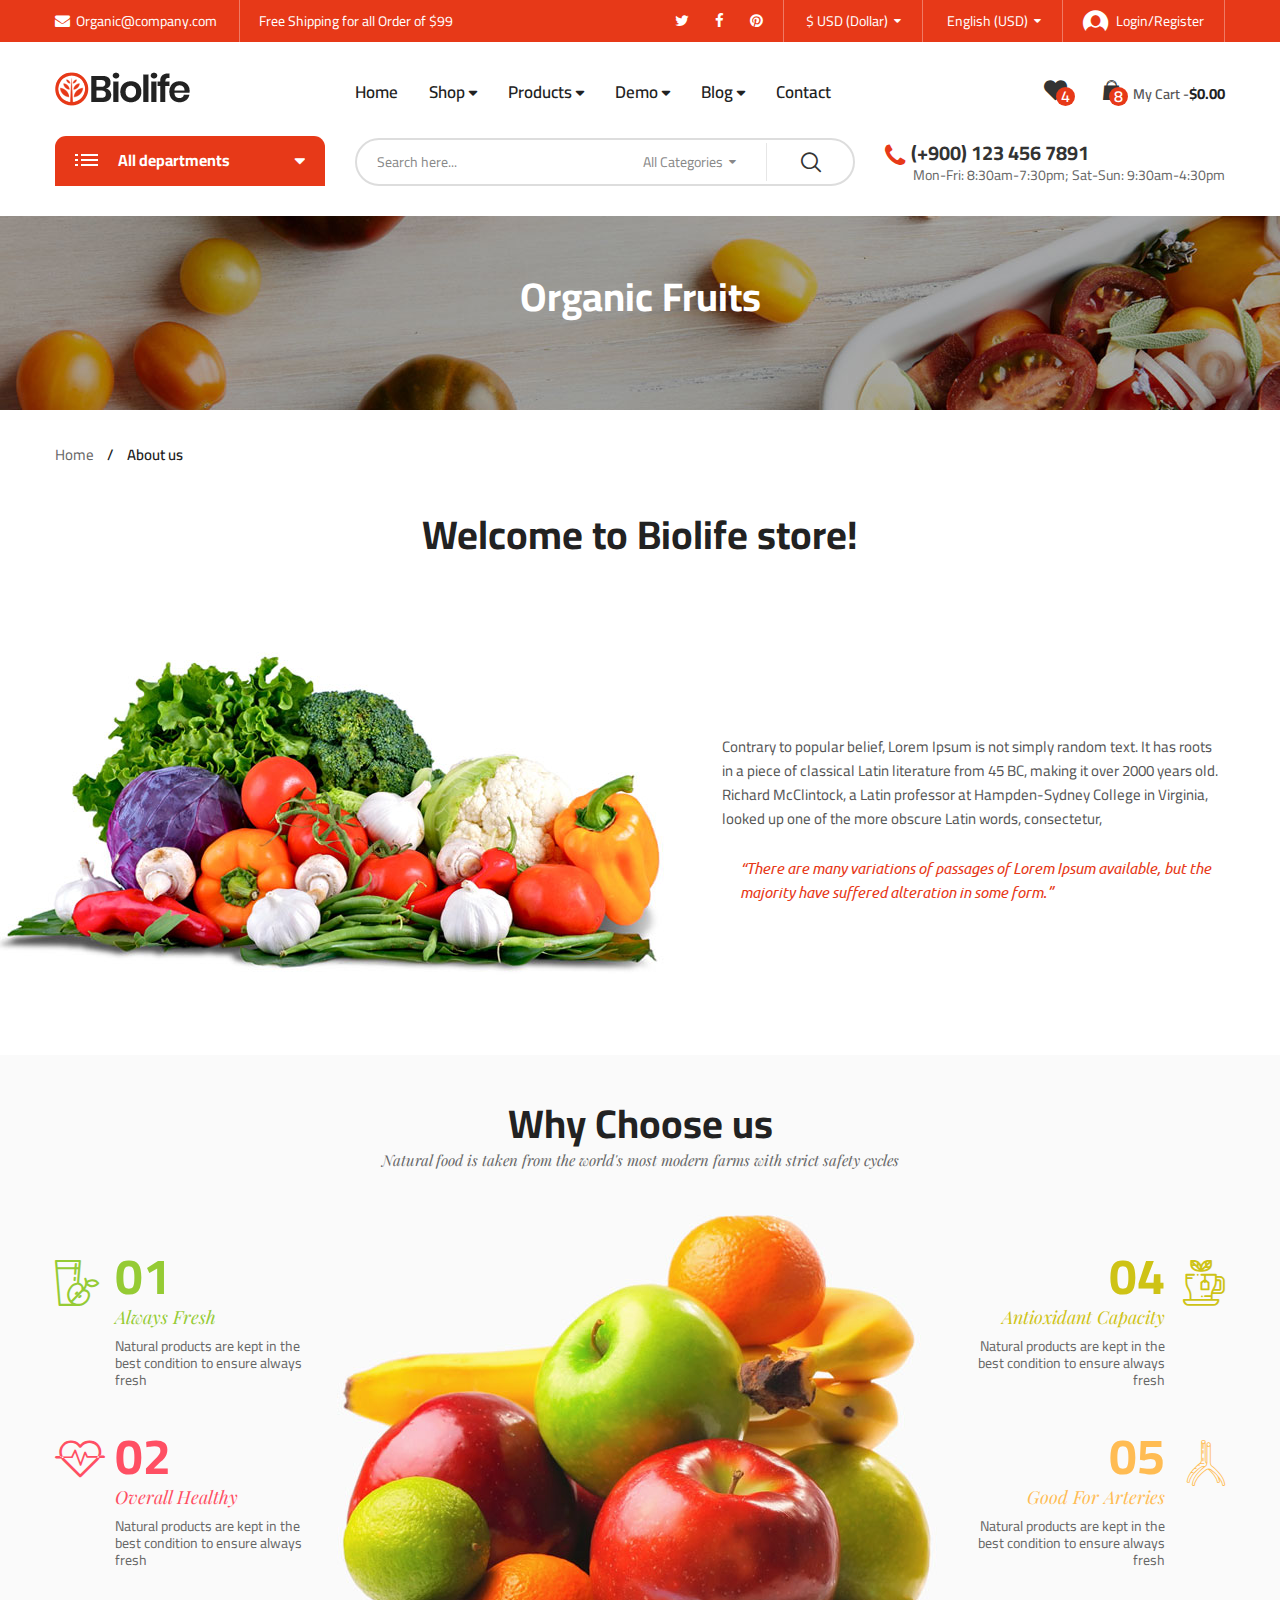
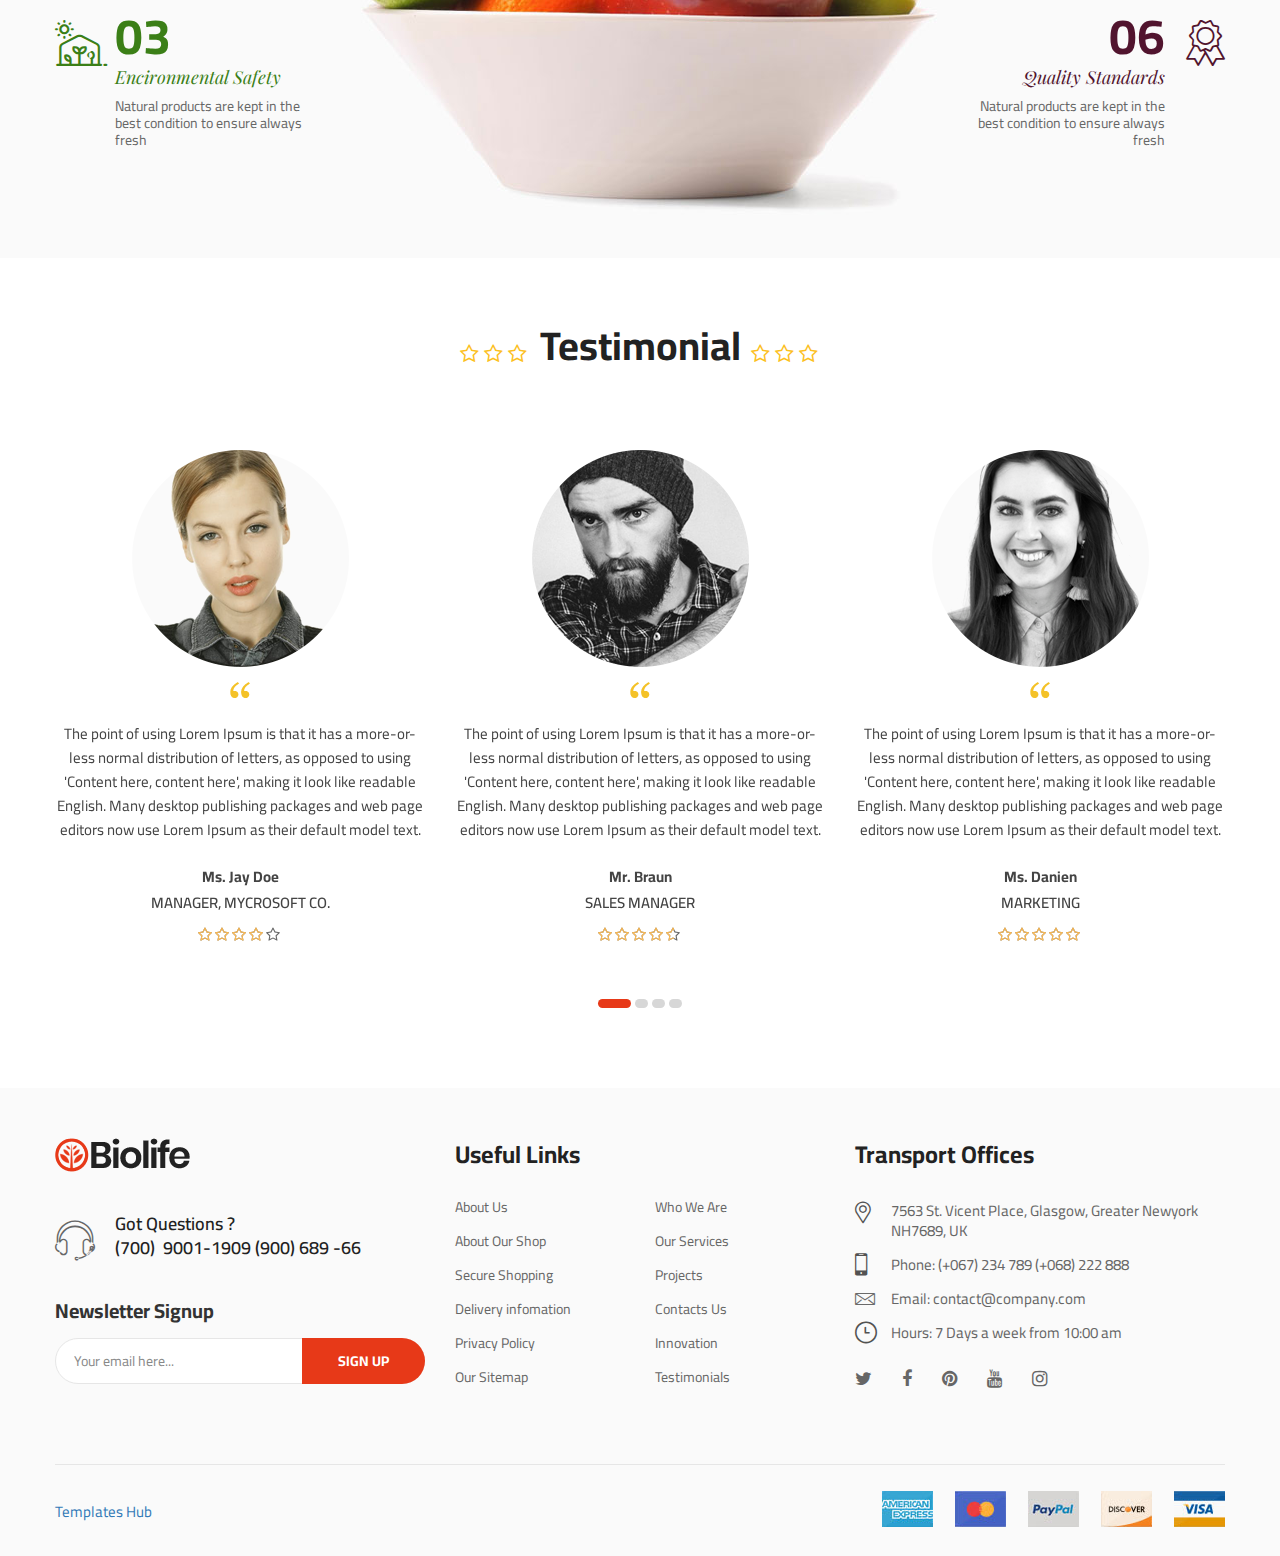
<file: about-us.html>
<!DOCTYPE html>
<html class="no-js" lang="en">

<head>
    <meta charset="utf-8">
    <meta http-equiv="X-UA-Compatible" content="IE=edge">
    <meta name="viewport" content="width=device-width, initial-scale=1">
    <title>Biolife - Organic Food</title>
    <link href="https://fonts.googleapis.com/css?family=Cairo:400,600,700&amp;display=swap" rel="stylesheet">
    <link href="https://fonts.googleapis.com/css?family=Poppins:600&amp;display=swap" rel="stylesheet">
    <link href="https://fonts.googleapis.com/css?family=Playfair+Display:400i,700i" rel="stylesheet">
    <link href="https://fonts.googleapis.com/css?family=Ubuntu&amp;display=swap" rel="stylesheet">
    <link rel="shortcut icon" type="image/x-icon" href="assets/images/favicon.png" />
    <link rel="stylesheet" href="assets/css/bootstrap.min.css">
    <link rel="stylesheet" href="assets/css/animate.min.css">
    <link rel="stylesheet" href="assets/css/font-awesome.min.css">
    <link rel="stylesheet" href="assets/css/nice-select.css">
    <link rel="stylesheet" href="assets/css/slick.min.css">
    <link rel="stylesheet" href="assets/css/style.css">
    <link rel="stylesheet" href="assets/css/main-color.css">
</head>
<body class="biolife-body">

    <!-- Preloader -->
    <div id="biof-loading">
        <div class="biof-loading-center">
            <div class="biof-loading-center-absolute">
                <div class="dot dot-one"></div>
                <div class="dot dot-two"></div>
                <div class="dot dot-three"></div>
            </div>
        </div>
    </div>

    <!-- HEADER -->
    <header id="header" class="header-area style-01 layout-03">
        <div class="header-top bg-main hidden-xs">
            <div class="container">
                <div class="top-bar left">
                    <ul class="horizontal-menu">
                        <li><a href="#"><i class="fa fa-envelope" aria-hidden="true"></i>Organic@company.com</a></li>
                        <li><a href="#">Free Shipping for all Order of $99</a></li>
                    </ul>
                </div>
                <div class="top-bar right">
                    <ul class="social-list">
                        <li><a href="#"><i class="fa fa-twitter" aria-hidden="true"></i></a></li>
                        <li><a href="#"><i class="fa fa-facebook" aria-hidden="true"></i></a></li>
                        <li><a href="#"><i class="fa fa-pinterest" aria-hidden="true"></i></a></li>
                    </ul>
                    <ul class="horizontal-menu">
                        <li class="horz-menu-item currency">
                            <select name="currency">
                                <option value="eur">€ EUR (Euro)</option>
                                <option value="usd" selected>$ USD (Dollar)</option>
                                <option value="usd">£ GBP (Pound)</option>
                                <option value="usd">¥ JPY (Yen)</option>
                            </select>
                        </li>
                        <li class="horz-menu-item lang">
                            <select name="language">
                                <option value="fr">French (EUR)</option>
                                <option value="en" selected>English (USD)</option>
                                <option value="ger">Germany (GBP)</option>
                                <option value="jp">Japan (JPY)</option>
                            </select>
                        </li>
                        <li><a href="login.html" class="login-link"><i class="biolife-icon icon-login"></i>Login/Register</a></li>
                    </ul>
                </div>
            </div>
        </div>
        <div class="header-middle biolife-sticky-object ">
            <div class="container">
                <div class="row">
                    <div class="col-lg-3 col-md-2 col-md-6 col-xs-6">
                        <a href="index-2.html" class="biolife-logo"><img src="assets/images/organic-3.png" alt="biolife logo" width="135" height="34"></a>
                    </div>
                    <div class="col-lg-6 col-md-7 hidden-sm hidden-xs">
                        <div class="primary-menu">
                            <ul class="menu biolife-menu clone-main-menu clone-primary-menu" id="primary-menu" data-menuname="main menu">
                                <li class="menu-item"><a href="index-2.html">Home</a></li>
                                <li class="menu-item menu-item-has-children has-megamenu">
                                    <a href="#" class="menu-name" data-title="Shop" >Shop</a>
                                    <div class="wrap-megamenu lg-width-900 md-width-750">
                                        <div class="mega-content">
                                            <div class="col-lg-3 col-md-3 col-xs-12 md-margin-bottom-0 xs-margin-bottom-25">
                                                <div class="wrap-custom-menu vertical-menu">
                                                    <h4 class="menu-title">Fresh Berries</h4>
                                                    <ul class="menu">
                                                        <li><a href="#">Fruit & Nut Gifts</a></li>
                                                        <li><a href="#">Mixed Fruits</a></li>
                                                        <li><a href="#">Oranges</a></li>
                                                        <li><a href="#">Bananas & Plantains</a></li>
                                                        <li><a href="#">Fresh Gala Apples</a></li>
                                                    </ul>
                                                </div>
                                            </div>
                                            <div class="col-lg-3 col-md-3 col-xs-12 md-margin-bottom-0 xs-margin-bottom-25">
                                                <div class="wrap-custom-menu vertical-menu">
                                                    <h4 class="menu-title">Vegetables</h4>
                                                    <ul class="menu">
                                                        <li><a href="#">Berries</a></li>
                                                        <li><a href="#">Pears</a></li>
                                                        <li><a href="#">Chili Peppers</a></li>
                                                        <li><a href="#">Fresh Avocado</a></li>
                                                        <li><a href="#">Grapes</a></li>
                                                    </ul>
                                                </div>
                                            </div>
                                            <div class="col-lg-3 col-md-3 col-xs-12 md-margin-bottom-0 xs-margin-bottom-25">
                                                <div class="wrap-custom-menu vertical-menu ">
                                                    <h4 class="menu-title">Fresh Fruits</h4>
                                                    <ul class="menu">
                                                        <li><a href="#">Basket of apples</a></li>
                                                        <li><a href="#">Strawberry</a></li>
                                                        <li><a href="#">Blueberry</a></li>
                                                        <li><a href="#">Orange</a></li>
                                                        <li><a href="#">Pineapple</a></li>
                                                    </ul>
                                                </div>
                                            </div>
                                            <div class="col-lg-3 col-md-3 col-xs-12 md-margin-bottom-0 xs-margin-bottom-25">
                                                <div class="wrap-custom-menu vertical-menu">
                                                    <h4 class="menu-title">Featured Products</h4>
                                                    <ul class="menu">
                                                        <li><a href="#">Coffee Creamers</a></li>
                                                        <li><a href="#">Mayonnaise</a></li>
                                                        <li><a href="#">Almond Milk</a></li>
                                                        <li><a href="#">Fruit Jam</a></li>
                                                        <li><a href="#">Beverages</a></li>
                                                    </ul>
                                                </div>
                                            </div>
                                        </div>
                                    </div>
                                </li>
                                <li class="menu-item menu-item-has-children has-child">
                                    <a href="#" class="menu-name" data-title="Products">Products</a>
                                    <ul class="sub-menu">
                                        <li class="menu-item"><a href="#">Omelettes</a></li>
                                        <li class="menu-item"><a href="#">Breakfast Scrambles</a></li>
                                        <li class="menu-item menu-item-has-children has-child"><a href="#" class="menu-name" data-title="Eggs & other considerations">Eggs & other considerations</a>
                                            <ul class="sub-menu">
                                                <li class="menu-item"><a href="#">Classic Breakfast</a></li>
                                                <li class="menu-item"><a href="#">Huevos Rancheros</a></li>
                                                <li class="menu-item"><a href="#">Everything Egg Sandwich</a></li>
                                                <li class="menu-item"><a href="#">Egg Sandwich</a></li>
                                                <li class="menu-item"><a href="#">Vegan Burrito</a></li>
                                                <li class="menu-item"><a href="#">Biscuits and Gravy</a></li>
                                                <li class="menu-item"><a href="#">Bacon Avo Egg Sandwich</a></li>
                                            </ul>
                                        </li>
                                        <li class="menu-item"><a href="#">Griddle</a></li>
                                        <li class="menu-item menu-item-has-children has-child"><a href="#" class="menu-name" data-title="Sides & Extras">Sides & Extras</a>
                                            <ul class="sub-menu">
                                                <li class="menu-item"><a href="#">Breakfast Burrito</a></li>
                                                <li class="menu-item"><a href="#">Crab Cake Benedict</a></li>
                                                <li class="menu-item"><a href="#">Corned Beef Hash</a></li>
                                                <li class="menu-item"><a href="#">Steak & Eggs</a></li>
                                                <li class="menu-item"><a href="#">Oatmeal</a></li>
                                                <li class="menu-item"><a href="#">Fruit & Yogurt Parfait</a></li>
                                            </ul>
                                        </li>
                                        <li class="menu-item"><a href="#">Biscuits</a></li>
                                        <li class="menu-item"><a href="#">Seasonal Fruit Plate</a></li>
                                    </ul>
                                </li>
                                <li class="menu-item menu-item-has-children has-megamenu">
                                    <a href="#" class="menu-name" data-title="Demo">Demo</a>
                                    <div class="wrap-megamenu lg-width-800 md-width-750">
                                        <div class="mega-content">
                                            <div class="col-lg-3 col-md-3 col-xs-12 md-margin-bottom-0 xs-margin-bottom-25">
                                                <div class="wrap-custom-menu vertical-menu">
                                                    <h4 class="menu-title">Home Page</h4>
                                                    <ul class="menu">
                                                        <li><a href="home-01.html">Home 01</a></li>
                                                        <li><a href="home-02.html">Home 02</a></li>
                                                        <li><a href="index-2.html">Home 03</a></li>
                                                        <li><a href="home-03-green.html">Home 03 Green</a></li>
                                                        <li><a href="home-04.html">Home 04</a></li>
                                                        <li><a href="home-04-light.html">Home 04 Light</a></li>
                                                        <li><a href="home-05.html">Home 05</a></li>
                                                    </ul>
                                                </div>
                                            </div>
                                            <div class="col-lg-3 col-md-3 col-xs-12 md-margin-bottom-0 xs-margin-bottom-25">
                                                <div class="wrap-custom-menu vertical-menu">
                                                    <h4 class="menu-title">Inner Pages</h4>
                                                    <ul class="menu">
                                                        <li class="menu-item" ><a class="menu-name" href="blog-post.html">Blog Single</a></li>
                                                        <li class="menu-item" ><a class="menu-name" href="blog-v01.html">Blog Style 01</a></li>
                                                        <li class="menu-item" ><a class="menu-name" href="blog-v02.html">Blog Style 02</a></li>
                                                        <li class="menu-item" ><a class="menu-name" href="blog-v03.html">Blog Style 03</a></li>
                                                        <li class="menu-item" ><a class="menu-name" href="contact.html">Contact Us</a></li>
                                                        <li class="menu-item" ><a class="menu-name" href="about-us.html">About Us</a></li>
                                                        <li class="menu-item" ><a class="menu-name" href="checkout.html">Checkout</a></li>
                                                        <li class="menu-item" ><a class="menu-name" href="shopping-cart.html">Shopping Cart</a></li>
                                                        <li class="menu-item" ><a class="menu-name" href="login.html">Login/Register</a></li>
                                                        <li class="menu-item" ><a class="menu-name" href="404.html">404</a></li>
                                                    </ul>
                                                </div>
                                            </div>
                                            <div class="col-lg-3 col-md-3 col-xs-12 md-margin-bottom-0 xs-margin-bottom-25">
                                                <div class="wrap-custom-menu vertical-menu">
                                                    <h4 class="menu-title">Category Pages</h4>
                                                    <ul class="menu">
                                                        <li><a href="category-grid-3-cols.html">Grid 3 Cols</a></li>
                                                        <li><a href="category-grid.html">Grid 4 Cols</a></li>
                                                        <li><a href="category-grid-6-cols.html">Grid 6 Cols</a></li>
                                                        <li><a href="category-grid-left-sidebar.html">Grid Left Sidebar</a></li>
                                                        <li><a href="category-grid-right-sidebar.html">Grid Right Sidebar</a></li>
                                                        <li><a href="category-list.html">List Full</a></li>
                                                        <li><a href="category-list-left-sidebar.html">List Left Sidebar</a></li>
                                                        <li><a href="category-list-right-sidebar.html">List Right Sidebar</a></li>
                                                    </ul>
                                                </div>
                                            </div>
                                            <div class="col-lg-3 col-md-3 col-xs-12 md-margin-bottom-0 xs-margin-bottom-25">
                                                <div class="wrap-custom-menu vertical-menu">
                                                    <h4 class="menu-title">Product Types</h4>
                                                    <ul class="menu">
                                                        <li><a href="single-product-simple.html">Simple</a></li>
                                                        <li><a href="single-product-grouped.html">Grouped</a></li>
                                                        <li><a href="single-product.html">Variable</a></li>
                                                        <li><a href="single-product-external.html">External/Affiliate</a></li>
                                                        <li><a href="single-product-onsale.html">Countdown</a></li>
                                                    </ul>
                                                </div>
                                            </div>
                                        </div>
                                    </div>
                                </li>
                                <li class="menu-item menu-item-has-children has-megamenu">
                                    <a href="#" class="menu-name" data-title="Blog">Blog</a>
                                    <div class="wrap-megamenu lg-width-800 md-width-750">
                                        <div class="mega-content">
                                            <div class="col-lg-3 col-md-3 col-xs-6">
                                                <div class="wrap-custom-menu vertical-menu">
                                                    <h4 class="menu-title">Blog Categories</h4>
                                                    <ul class="menu">
                                                        <li><a href="#">Beauty (30)</a></li>
                                                        <li><a href="#">Fashion (50)</a></li>
                                                        <li><a href="#">Food (10)</a></li>
                                                        <li><a href="#">Life Style (60)</a></li>
                                                        <li><a href="#">Travel (10)</a></li>
                                                        <li><a href="#">Nutrition (35)</a></li>
                                                        <li><a href="#">Food Decoration (45)</a></li>
                                                    </ul>
                                                </div>
                                            </div>
                                            <div class="col-lg-3 col-md-3 col-xs-6">
                                                <div class="wrap-custom-menu vertical-menu">
                                                    <h4 class="menu-title">Featured Posts</h4>
                                                    <ul class="menu">
                                                        <li><a href="#">Post example<sup>#1</sup></a></li>
                                                        <li><a href="#">Post example<sup>#2</sup></a></li>
                                                        <li><a href="#">Post example<sup>#3</sup></a></li>
                                                        <li><a href="#">Post example<sup>#4</sup></a></li>
                                                        <li><a href="#">Post example<sup>#5</sup></a></li>
                                                        <li><a href="#">Post example<sup>#6</sup></a></li>
                                                        <li><a href="#">Post example<sup>#7</sup></a></li>
                                                    </ul>
                                                </div>
                                            </div>
                                            <div class="col-lg-6 col-md-6 col-xs-12 md-margin-top-0 xs-margin-top-25px">
                                                <div class="block-posts">
                                                    <h4 class="menu-title">Recent Posts</h4>
                                                    <ul class="posts">
                                                        <li>
                                                            <div class="block-post-item">
                                                                <div class="thumb"><a href="#"><img src="assets/images/megamenu/thumb-05.jpg" width="100" height="73" alt=""></a></div>
                                                                <div class="left-info">
                                                                    <h4 class="post-name"><a href="#">Ashwagandha: The #1 Herb in the World for Anxiety?</a></h4>
                                                                    <span class="p-date">Jan 05, 2019</span>
                                                                    <span class="p-comment">2 Comments</span>
                                                                </div>
                                                            </div>
                                                        </li>
                                                        <li>
                                                            <div class="block-post-item">
                                                                <div class="thumb"><a href="#"><img src="assets/images/megamenu/thumb-06.jpg" width="100" height="73" alt=""></a></div>
                                                                <div class="left-info">
                                                                    <h4 class="post-name"><a href="#">Ashwagandha: The #1 Herb in the World for Anxiety?</a></h4>
                                                                    <span class="p-date">May 15, 2019</span>
                                                                    <span class="p-comment">8 Comments</span>
                                                                </div>
                                                            </div>
                                                        </li>
                                                        <li>
                                                            <div class="block-post-item">
                                                                <div class="thumb"><a href="#"><img src="assets/images/megamenu/thumb-07.jpg" width="100" height="73" alt=""></a></div>
                                                                <div class="left-info">
                                                                    <h4 class="post-name"><a href="#">Ashwagandha: The #1 Herb in the World for Anxiety?</a></h4>
                                                                    <span class="p-date">Apr 26, 2019</span>
                                                                    <span class="p-comment">10 Comments</span>
                                                                </div>
                                                            </div>
                                                        </li>
                                                    </ul>
                                                </div>
                                            </div>
                                        </div>
                                    </div>
                                </li>
                                <li class="menu-item"><a href="contact.html">Contact</a></li>
                            </ul>
                        </div>
                    </div>
                    <div class="col-lg-3 col-md-3 col-md-6 col-xs-6">
                        <div class="biolife-cart-info">
                            <div class="mobile-search">
                                <a href="javascript:void(0)" class="open-searchbox"><i class="biolife-icon icon-search"></i></a>
                                <div class="mobile-search-content">
                                    <form action="#" class="form-search" name="mobile-seacrh" method="get">
                                        <a href="#" class="btn-close"><span class="biolife-icon icon-close-menu"></span></a>
                                        <input type="text" name="s" class="input-text" value="" placeholder="Search here...">
                                        <select name="category">
                                            <option value="-1" selected>All Categories</option>
                                            <option value="vegetables">Vegetables</option>
                                            <option value="fresh_berries">Fresh Berries</option>
                                            <option value="ocean_foods">Ocean Foods</option>
                                            <option value="butter_eggs">Butter & Eggs</option>
                                            <option value="fastfood">Fastfood</option>
                                            <option value="fresh_meat">Fresh Meat</option>
                                            <option value="fresh_onion">Fresh Onion</option>
                                            <option value="papaya_crisps">Papaya & Crisps</option>
                                            <option value="oatmeal">Oatmeal</option>
                                        </select>
                                        <button type="submit" class="btn-submit">go</button>
                                    </form>
                                </div>
                            </div>
                            <div class="wishlist-block hidden-sm hidden-xs">
                                <a href="#" class="link-to">
                                    <span class="icon-qty-combine">
                                        <i class="icon-heart-bold biolife-icon"></i>
                                        <span class="qty">4</span>
                                    </span>
                                </a>
                            </div>
                            <div class="minicart-block">
                                <div class="minicart-contain">
                                    <a href="javascript:void(0)" class="link-to">
                                            <span class="icon-qty-combine">
                                                <i class="icon-cart-mini biolife-icon"></i>
                                                <span class="qty">8</span>
                                            </span>
                                        <span class="title">My Cart -</span>
                                        <span class="sub-total">$0.00</span>
                                    </a>
                                    <div class="cart-content">
                                        <div class="cart-inner">
                                            <ul class="products">
                                                <li>
                                                    <div class="minicart-item">
                                                        <div class="thumb">
                                                            <a href="#"><img src="assets/images/minicart/pr-01.jpg" width="90" height="90" alt="National Fresh"></a>
                                                        </div>
                                                        <div class="left-info">
                                                            <div class="product-title"><a href="#" class="product-name">National Fresh Fruit</a></div>
                                                            <div class="price">
                                                                <ins><span class="price-amount"><span class="currencySymbol">£</span>85.00</span></ins>
                                                                <del><span class="price-amount"><span class="currencySymbol">£</span>95.00</span></del>
                                                            </div>
                                                            <div class="qty">
                                                                <label for="cart[id123][qty]">Qty:</label>
                                                                <input type="number" class="input-qty" name="cart[id123][qty]" id="cart[id123][qty]" value="1" disabled>
                                                            </div>
                                                        </div>
                                                        <div class="action">
                                                            <a href="#" class="edit"><i class="fa fa-pencil" aria-hidden="true"></i></a>
                                                            <a href="#" class="remove"><i class="fa fa-trash-o" aria-hidden="true"></i></a>
                                                        </div>
                                                    </div>
                                                </li>
                                                <li>
                                                    <div class="minicart-item">
                                                        <div class="thumb">
                                                            <a href="#"><img src="assets/images/minicart/pr-02.jpg" width="90" height="90" alt="National Fresh"></a>
                                                        </div>
                                                        <div class="left-info">
                                                            <div class="product-title"><a href="#" class="product-name">National Fresh Fruit</a></div>
                                                            <div class="price">
                                                                <ins><span class="price-amount"><span class="currencySymbol">£</span>85.00</span></ins>
                                                                <del><span class="price-amount"><span class="currencySymbol">£</span>95.00</span></del>
                                                            </div>
                                                            <div class="qty">
                                                                <label for="cart[id124][qty]">Qty:</label>
                                                                <input type="number" class="input-qty" name="cart[id124][qty]" id="cart[id124][qty]" value="1" disabled>
                                                            </div>
                                                        </div>
                                                        <div class="action">
                                                            <a href="#" class="edit"><i class="fa fa-pencil" aria-hidden="true"></i></a>
                                                            <a href="#" class="remove"><i class="fa fa-trash-o" aria-hidden="true"></i></a>
                                                        </div>
                                                    </div>
                                                </li>
                                                <li>
                                                    <div class="minicart-item">
                                                        <div class="thumb">
                                                            <a href="#"><img src="assets/images/minicart/pr-03.jpg" width="90" height="90" alt="National Fresh"></a>
                                                        </div>
                                                        <div class="left-info">
                                                            <div class="product-title"><a href="#" class="product-name">National Fresh Fruit</a></div>
                                                            <div class="price">
                                                                <ins><span class="price-amount"><span class="currencySymbol">£</span>85.00</span></ins>
                                                                <del><span class="price-amount"><span class="currencySymbol">£</span>95.00</span></del>
                                                            </div>
                                                            <div class="qty">
                                                                <label for="cart[id125][qty]">Qty:</label>
                                                                <input type="number" class="input-qty" name="cart[id125][qty]" id="cart[id125][qty]" value="1" disabled>
                                                            </div>
                                                        </div>
                                                        <div class="action">
                                                            <a href="#" class="edit"><i class="fa fa-pencil" aria-hidden="true"></i></a>
                                                            <a href="#" class="remove"><i class="fa fa-trash-o" aria-hidden="true"></i></a>
                                                        </div>
                                                    </div>
                                                </li>
                                                <li>
                                                    <div class="minicart-item">
                                                        <div class="thumb">
                                                            <a href="#"><img src="assets/images/minicart/pr-04.jpg" width="90" height="90" alt="National Fresh"></a>
                                                        </div>
                                                        <div class="left-info">
                                                            <div class="product-title"><a href="#" class="product-name">National Fresh Fruit</a></div>
                                                            <div class="price">
                                                                <ins><span class="price-amount"><span class="currencySymbol">£</span>85.00</span></ins>
                                                                <del><span class="price-amount"><span class="currencySymbol">£</span>95.00</span></del>
                                                            </div>
                                                            <div class="qty">
                                                                <label for="cart[id126][qty]">Qty:</label>
                                                                <input type="number" class="input-qty" name="cart[id126][qty]" id="cart[id126][qty]" value="1" disabled>
                                                            </div>
                                                        </div>
                                                        <div class="action">
                                                            <a href="#" class="edit"><i class="fa fa-pencil" aria-hidden="true"></i></a>
                                                            <a href="#" class="remove"><i class="fa fa-trash-o" aria-hidden="true"></i></a>
                                                        </div>
                                                    </div>
                                                </li>
                                                <li>
                                                    <div class="minicart-item">
                                                        <div class="thumb">
                                                            <a href="#"><img src="assets/images/minicart/pr-05.jpg" width="90" height="90" alt="National Fresh"></a>
                                                        </div>
                                                        <div class="left-info">
                                                            <div class="product-title"><a href="#" class="product-name">National Fresh Fruit</a></div>
                                                            <div class="price">
                                                                <ins><span class="price-amount"><span class="currencySymbol">£</span>85.00</span></ins>
                                                                <del><span class="price-amount"><span class="currencySymbol">£</span>95.00</span></del>
                                                            </div>
                                                            <div class="qty">
                                                                <label for="cart[id127][qty]">Qty:</label>
                                                                <input type="number" class="input-qty" name="cart[id127][qty]" id="cart[id127][qty]" value="1" disabled>
                                                            </div>
                                                        </div>
                                                        <div class="action">
                                                            <a href="#" class="edit"><i class="fa fa-pencil" aria-hidden="true"></i></a>
                                                            <a href="#" class="remove"><i class="fa fa-trash-o" aria-hidden="true"></i></a>
                                                        </div>
                                                    </div>
                                                </li>
                                            </ul>
                                            <p class="btn-control">
                                                <a href="#" class="btn view-cart">view cart</a>
                                                <a href="#" class="btn">checkout</a>
                                            </p>
                                        </div>
                                    </div>
                                </div>
                            </div>
                            <div class="mobile-menu-toggle">
                                <a class="btn-toggle" data-object="open-mobile-menu" href="javascript:void(0)">
                                    <span></span>
                                    <span></span>
                                    <span></span>
                                </a>
                            </div>
                        </div>
                    </div>
                </div>
            </div>
        </div>
        <div class="header-bottom hidden-sm hidden-xs">
            <div class="container">
                <div class="row">
                    <div class="col-lg-3 col-md-4">
                        <div class="vertical-menu vertical-category-block">
                            <div class="block-title">
                                <span class="menu-icon">
                                    <span class="line-1"></span>
                                    <span class="line-2"></span>
                                    <span class="line-3"></span>
                                </span>
                                <span class="menu-title">All departments</span>
                                <span class="angle" data-tgleclass="fa fa-caret-down"><i class="fa fa-caret-up" aria-hidden="true"></i></span>
                            </div>
                            <div class="wrap-menu">
                                <ul class="menu clone-main-menu">
                                    <li class="menu-item menu-item-has-children has-megamenu">
                                        <a href="#" class="menu-name" data-title="Fruit & Nut Gifts"><i class="biolife-icon icon-fruits"></i>Fruit & Nut Gifts</a>
                                        <div class="wrap-megamenu lg-width-900 md-width-640">
                                            <div class="mega-content">
                                                <div class="row">
                                                    <div class="col-lg-3 col-md-4 col-sm-12 xs-margin-bottom-25 md-margin-bottom-0">
                                                        <div class="wrap-custom-menu vertical-menu">
                                                            <h4 class="menu-title">Fresh Fuits</h4>
                                                            <ul class="menu">
                                                                <li><a href="#">Fruit & Nut Gifts</a></li>
                                                                <li><a href="#">Mixed Fruits</a></li>
                                                                <li><a href="#">Oranges</a></li>
                                                                <li><a href="#">Bananas & Plantains</a></li>
                                                                <li><a href="#">Fresh Gala Apples</a></li>
                                                                <li><a href="#">Berries</a></li>
                                                                <li><a href="#">Pears</a></li>
                                                                <li><a href="#">Produce</a></li>
                                                                <li><a href="#">Snack Foods</a></li>
                                                            </ul>
                                                        </div>
                                                    </div>
                                                    <div class="col-lg-3 col-md-4 col-sm-12 lg-padding-left-23 xs-margin-bottom-25 md-margin-bottom-0">
                                                        <div class="wrap-custom-menu vertical-menu">
                                                            <h4 class="menu-title">Nut Gifts</h4>
                                                            <ul class="menu">
                                                                <li><a href="#">Non-Dairy Coffee Creamers</a></li>
                                                                <li><a href="#">Coffee Creamers</a></li>
                                                                <li><a href="#">Mayonnaise</a></li>
                                                                <li><a href="#">Almond Milk</a></li>
                                                                <li><a href="#">Ghee</a></li>
                                                                <li><a href="#">Beverages</a></li>
                                                                <li><a href="#">Ranch Salad Dressings</a></li>
                                                                <li><a href="#">Hemp Milk</a></li>
                                                                <li><a href="#">Nuts & Seeds</a></li>
                                                            </ul>
                                                        </div>
                                                    </div>
                                                    <div class="col-lg-6 col-md-4 col-sm-12 lg-padding-left-50 xs-margin-bottom-25 md-margin-bottom-0">
                                                        <div class="biolife-products-block max-width-270">
                                                            <h4 class="menu-title">Bestseller Products</h4>
                                                            <ul class="products-list default-product-style biolife-carousel nav-none-after-1k2 nav-center" data-slick='{"rows":1,"arrows":true,"dots":false,"infinite":false,"speed":400,"slidesMargin":30,"slidesToShow":1, "responsive":[{"breakpoint":767, "settings":{ "arrows": false}}]}' >
                                                                <li class="product-item">
                                                                    <div class="contain-product none-overlay">
                                                                        <div class="product-thumb">
                                                                            <a href="#" class="link-to-product">
                                                                                <img src="assets/images/products/p-08.jpg" alt="dd" width="270" height="270" class="product-thumnail">
                                                                            </a>
                                                                        </div>
                                                                        <div class="info">
                                                                            <b class="categories">Fresh Fruit</b>
                                                                            <h4 class="product-title"><a href="#" class="pr-name">National Fresh Fruit</a></h4>
                                                                            <div class="price">
                                                                                <ins><span class="price-amount"><span class="currencySymbol">£</span>85.00</span></ins>
                                                                                <del><span class="price-amount"><span class="currencySymbol">£</span>95.00</span></del>
                                                                            </div>
                                                                        </div>
                                                                    </div>
                                                                </li>
                                                                <li class="product-item">
                                                                    <div class="contain-product none-overlay">
                                                                        <div class="product-thumb">
                                                                            <a href="#" class="link-to-product">
                                                                                <img src="assets/images/products/p-11.jpg" alt="dd" width="270" height="270" class="product-thumnail">
                                                                            </a>
                                                                        </div>
                                                                        <div class="info">
                                                                            <b class="categories">Fresh Fruit</b>
                                                                            <h4 class="product-title"><a href="#" class="pr-name">National Fresh Fruit</a></h4>
                                                                            <div class="price">
                                                                                <ins><span class="price-amount"><span class="currencySymbol">£</span>85.00</span></ins>
                                                                                <del><span class="price-amount"><span class="currencySymbol">£</span>95.00</span></del>
                                                                            </div>
                                                                        </div>
                                                                    </div>
                                                                </li>
                                                                <li class="product-item">
                                                                    <div class="contain-product none-overlay">
                                                                        <div class="product-thumb">
                                                                            <a href="#" class="link-to-product">
                                                                                <img src="assets/images/products/p-15.jpg" alt="dd" width="270" height="270" class="product-thumnail">
                                                                            </a>
                                                                        </div>
                                                                        <div class="info">
                                                                            <b class="categories">Fresh Fruit</b>
                                                                            <h4 class="product-title"><a href="#" class="pr-name">National Fresh Fruit</a></h4>
                                                                            <div class="price">
                                                                                <ins><span class="price-amount"><span class="currencySymbol">£</span>85.00</span></ins>
                                                                                <del><span class="price-amount"><span class="currencySymbol">£</span>95.00</span></del>
                                                                            </div>
                                                                        </div>
                                                                    </div>
                                                                </li>
                                                            </ul>
                                                        </div>
                                                    </div>
                                                </div>
                                                <div class="row">
                                                    <div class="col-lg-12 col-md-12 col-sm-12 md-margin-top-9">
                                                        <div class="biolife-brand" >
                                                            <ul class="brands">
                                                                <li><a href="#"><img src="assets/images/megamenu/brand-organic.png" width="161" height="136" alt="organic"></a></li>
                                                                <li><a href="#"><img src="assets/images/megamenu/brand-explore.png" width="160" height="136" alt="explore"></a></li>
                                                                <li><a href="#"><img src="assets/images/megamenu/brand-organic-2.png" width="99" height="136" alt="organic 2"></a></li>
                                                                <li><a href="#"><img src="assets/images/megamenu/brand-eco-teas.png" width="164"  height="136" alt="eco teas"></a></li>
                                                            </ul>
                                                        </div>
                                                    </div>
                                                </div>
                                            </div>
                                        </div>
                                    </li>
                                    <li class="menu-item menu-item-has-children has-megamenu">
                                        <a href="#" class="menu-name" data-title="Vegetables"><i class="biolife-icon icon-broccoli-1"></i>Vegetables</a>
                                        <div class="wrap-megamenu lg-width-900 md-width-640 background-mega-01">
                                            <div class="mega-content">
                                                <div class="row">
                                                    <div class="col-lg-3 col-md-4 col-sm-12 xs-margin-bottom-25 md-margin-bottom-0">
                                                        <div class="wrap-custom-menu vertical-menu">
                                                            <h4 class="menu-title">Vegetables</h4>
                                                            <ul class="menu">
                                                                <li><a href="#">Fruit & Nut Gifts</a></li>
                                                                <li><a href="#">Mixed Fruits</a></li>
                                                                <li><a href="#">Oranges</a></li>
                                                                <li><a href="#">Bananas & Plantains</a></li>
                                                                <li><a href="#">Fresh Gala Apples</a></li>
                                                                <li><a href="#">Berries</a></li>
                                                                <li><a href="#">Pears</a></li>
                                                                <li><a href="#">Produce</a></li>
                                                                <li><a href="#">Snack Foods</a></li>
                                                            </ul>
                                                        </div>
                                                    </div>
                                                    <div class="col-lg-4 col-md-4 col-sm-12 lg-padding-left-23 xs-margin-bottom-25 md-margin-bottom-0">
                                                        <div class="wrap-custom-menu vertical-menu">
                                                            <h4 class="menu-title">Gifts</h4>
                                                            <ul class="menu">
                                                                <li><a href="#">Non-Dairy Coffee Creamers</a></li>
                                                                <li><a href="#">Coffee Creamers</a></li>
                                                                <li><a href="#">Mayonnaise</a></li>
                                                                <li><a href="#">Almond Milk</a></li>
                                                                <li><a href="#">Ghee</a></li>
                                                                <li><a href="#">Beverages</a></li>
                                                                <li><a href="#">Ranch Salad Dressings</a></li>
                                                                <li><a href="#">Hemp Milk</a></li>
                                                                <li><a href="#">Nuts & Seeds</a></li>
                                                            </ul>
                                                        </div>
                                                    </div>
                                                    <div class="col-lg-5 col-md-4 col-sm-12 lg-padding-left-57 md-margin-bottom-30">
                                                        <div class="biolife-brand vertical md-boder-left-30">
                                                            <h4 class="menu-title">Hot Brand</h4>
                                                            <ul class="brands">
                                                                <li><a href="#"><img src="assets/images/megamenu/v-brand-organic.png" width="167" height="74" alt="organic"></a></li>
                                                                <li><a href="#"><img src="assets/images/megamenu/v-brand-explore.png" width="167" height="72" alt="explore"></a></li>
                                                                <li><a href="#"><img src="assets/images/megamenu/v-brand-organic-2.png" width="167" height="99" alt="organic 2"></a></li>
                                                                <li><a href="#"><img src="assets/images/megamenu/v-brand-eco-teas.png" width="167" height="67" alt="eco teas"></a></li>
                                                            </ul>
                                                        </div>
                                                    </div>
                                                </div>
                                            </div>
                                        </div>
                                    </li>
                                    <li class="menu-item menu-item-has-children has-megamenu">
                                        <a href="#" class="menu-name" data-title="Fresh Berries"><i class="biolife-icon icon-grape"></i>Fresh Berries</a>
                                        <div class="wrap-megamenu lg-width-900 md-width-640 background-mega-02">
                                            <div class="mega-content">
                                                <div class="row">
                                                    <div class="col-lg-3 col-md-4 sm-col-12 md-margin-bottom-83 xs-margin-bottom-25">
                                                        <div class="wrap-custom-menu vertical-menu">
                                                            <h4 class="menu-title">Fresh Berries</h4>
                                                            <ul class="menu">
                                                                <li><a href="#">Fruit & Nut Gifts</a></li>
                                                                <li><a href="#">Mixed Fruits</a></li>
                                                                <li><a href="#">Oranges</a></li>
                                                                <li><a href="#">Bananas & Plantains</a></li>
                                                                <li><a href="#">Fresh Gala Apples</a></li>
                                                                <li><a href="#">Berries</a></li>
                                                                <li><a href="#">Pears</a></li>
                                                                <li><a href="#">Produce</a></li>
                                                                <li><a href="#">Snack Foods</a></li>
                                                            </ul>
                                                        </div>
                                                    </div>
                                                    <div class="col-lg-3 col-md-4 sm-col-12 lg-padding-left-23 xs-margin-bottom-36px md-margin-bottom-0">
                                                        <div class="wrap-custom-menu vertical-menu">
                                                            <h4 class="menu-title">Gifts</h4>
                                                            <ul class="menu">
                                                                <li><a href="#">Non-Dairy Coffee Creamers</a></li>
                                                                <li><a href="#">Coffee Creamers</a></li>
                                                                <li><a href="#">Mayonnaise</a></li>
                                                                <li><a href="#">Almond Milk</a></li>
                                                                <li><a href="#">Ghee</a></li>
                                                                <li><a href="#">Beverages</a></li>
                                                                <li><a href="#">Ranch Salad Dressings</a></li>
                                                                <li><a href="#">Hemp Milk</a></li>
                                                                <li><a href="#">Nuts & Seeds</a></li>
                                                            </ul>
                                                        </div>
                                                    </div>
                                                    <div class="col-lg-6 col-md-4 sm-col-12 lg-padding-left-25 md-padding-top-55">
                                                        <div class="biolife-banner layout-01">
                                                            <h3 class="top-title">Farm Fresh</h3>
                                                            <p class="content"> All the Lorem Ipsum generators on the Internet tend.</p>
                                                            <b class="bottomm-title">Berries Series</b>
                                                        </div>
                                                    </div>
                                                </div>
                                            </div>
                                        </div>
                                    </li>
                                    <li class="menu-item"><a href="#" class="menu-name" data-title="Ocean Foods"><i class="biolife-icon icon-fish"></i>Ocean Foods</a></li>
                                    <li class="menu-item menu-item-has-children has-child">
                                        <a href="#" class="menu-name" data-title="Butter & Eggs"><i class="biolife-icon icon-honey"></i>Butter & Eggs</a>
                                        <ul class="sub-menu">
                                            <li class="menu-item"><a href="#">Omelettes</a></li>
                                            <li class="menu-item"><a href="#">Breakfast Scrambles</a></li>
                                            <li class="menu-item menu-item-has-children has-child"><a href="#" class="menu-name" data-title="Eggs & other considerations">Eggs & other considerations</a>
                                                <ul class="sub-menu">
                                                    <li class="menu-item"><a href="#">Classic Breakfast</a></li>
                                                    <li class="menu-item"><a href="#">Huevos Rancheros</a></li>
                                                    <li class="menu-item"><a href="#">Everything Egg Sandwich</a></li>
                                                    <li class="menu-item"><a href="#">Egg Sandwich</a></li>
                                                    <li class="menu-item"><a href="#">Vegan Burrito</a></li>
                                                    <li class="menu-item"><a href="#">Biscuits and Gravy</a></li>
                                                    <li class="menu-item"><a href="#">Bacon Avo Egg Sandwich</a></li>
                                                </ul>
                                            </li>
                                            <li class="menu-item"><a href="#">Griddle</a></li>
                                            <li class="menu-item menu-item-has-children has-child"><a href="#" class="menu-name" data-title="Sides & Extras">Sides & Extras</a>
                                                <ul class="sub-menu">
                                                    <li class="menu-item"><a href="#">Breakfast Burrito</a></li>
                                                    <li class="menu-item"><a href="#">Crab Cake Benedict</a></li>
                                                    <li class="menu-item"><a href="#">Corned Beef Hash</a></li>
                                                    <li class="menu-item"><a href="#">Steak & Eggs</a></li>
                                                    <li class="menu-item"><a href="#">Oatmeal</a></li>
                                                    <li class="menu-item"><a href="#">Fruit & Yogurt Parfait</a></li>
                                                </ul>
                                            </li>
                                            <li class="menu-item"><a href="#">Biscuits</a></li>
                                            <li class="menu-item"><a href="#">Seasonal Fruit Plate</a></li>
                                        </ul>
                                    </li>
                                    <li class="menu-item"><a href="#" class="menu-title"><i class="biolife-icon icon-fast-food"></i>Fastfood</a></li>
                                    <li class="menu-item"><a href="#" class="menu-title"><i class="biolife-icon icon-beef"></i>Fresh Meat</a></li>
                                    <li class="menu-item"><a href="#" class="menu-title"><i class="biolife-icon icon-onions"></i>Fresh Onion</a></li>
                                    <li class="menu-item"><a href="#" class="menu-title"><i class="biolife-icon icon-avocado"></i>Papaya & Crisps</a></li>
                                    <li class="menu-item"><a href="#" class="menu-title"><i class="biolife-icon icon-contain"></i>Oatmeal</a></li>
                                    <li class="menu-item"><a href="#" class="menu-title"><i class="biolife-icon icon-fresh-juice"></i>Fresh Bananas & Plantains</a></li>
                                </ul>
                            </div>
                        </div>
                    </div>
                    <div class="col-lg-9 col-md-8 padding-top-2px">
                        <div class="header-search-bar layout-01">
                            <form action="#" class="form-search" name="desktop-seacrh" method="get">
                                <input type="text" name="s" class="input-text" value="" placeholder="Search here...">
                                <select name="category">
                                    <option value="-1" selected>All Categories</option>
                                    <option value="vegetables">Vegetables</option>
                                    <option value="fresh_berries">Fresh Berries</option>
                                    <option value="ocean_foods">Ocean Foods</option>
                                    <option value="butter_eggs">Butter & Eggs</option>
                                    <option value="fastfood">Fastfood</option>
                                    <option value="fresh_meat">Fresh Meat</option>
                                    <option value="fresh_onion">Fresh Onion</option>
                                    <option value="papaya_crisps">Papaya & Crisps</option>
                                    <option value="oatmeal">Oatmeal</option>
                                </select>
                                <button type="submit" class="btn-submit"><i class="biolife-icon icon-search"></i></button>
                            </form>
                        </div>
                        <div class="live-info">
                            <p class="telephone"><i class="fa fa-phone" aria-hidden="true"></i><b class="phone-number">(+900) 123 456 7891</b></p>
                            <p class="working-time">Mon-Fri: 8:30am-7:30pm; Sat-Sun: 9:30am-4:30pm</p>
                        </div>
                    </div>
                </div>
            </div>
        </div>
    </header>

    <!--Hero Section-->
    <div class="hero-section hero-background">
        <h1 class="page-title">Organic Fruits</h1>
    </div>

    <!--Navigation section-->
    <div class="container">
        <nav class="biolife-nav">
            <ul>
                <li class="nav-item"><a href="index-2.html" class="permal-link">Home</a></li>
                <li class="nav-item"><span class="current-page">About us</span></li>
            </ul>
        </nav>
    </div>

    <div class="page-contain about-us">

        <!-- Main content -->
        <div id="main-content" class="main-content">

            <div class="welcome-us-block">
                <div class="container">
                    <h4 class="title">Welcome to Biolife store!</h4>
                    <div class="text-wraper">
                        <p class="text-info">Contrary to popular belief, Lorem Ipsum is not simply random text. It has roots in a piece of classical Latin literature from 45 BC, making it over 2000 years old. Richard McClintock, a Latin professor at Hampden-Sydney College in Virginia, looked up one of the more obscure Latin words, consectetur,</p>
                        <p class="qt-text">“There are many variations of passages of Lorem Ipsum available, but the majority have suffered alteration in some form.”</p>
                    </div>
                </div>
            </div>

            <div class="why-choose-us-block">
                <div class="container">
                    <h4 class="box-title">Why Choose us</h4>
                    <b class="subtitle">Natural food is taken from the world's most modern farms with strict safety cycles</b>
                    <div class="showcase">
                        <div class="sc-child sc-left-position">
                            <ul class="sc-list">
                                <li>
                                    <div class="sc-element color-01">
                                        <span class="biolife-icon icon-fresh-drink"></span>
                                        <div class="txt-content">
                                            <span class="number">01</span>
                                            <b class="title">Always Fresh</b>
                                            <p class="desc">Natural products are kept in the best condition to ensure always fresh</p>
                                        </div>
                                    </div>
                                </li>
                                <li>
                                    <div class="sc-element color-02">
                                        <span class="biolife-icon icon-healthy-about"></span>
                                        <div class="txt-content">
                                            <span class="number">02</span>
                                            <b class="title">Overall Healthy</b>
                                            <p class="desc">Natural products are kept in the best condition to ensure always fresh</p>
                                        </div>
                                    </div>
                                </li>
                                <li>
                                    <div class="sc-element color-03">
                                        <span class="biolife-icon icon-green-safety"></span>
                                        <div class="txt-content">
                                            <span class="number">03</span>
                                            <b class="title">Encironmental Safety</b>
                                            <p class="desc">Natural products are kept in the best condition to ensure always fresh</p>
                                        </div>
                                    </div>
                                </li>
                            </ul>
                        </div>
                        <div class="sc-child sc-center-position">
                            <figure><img src="assets/images/about-us/bn04.jpg" alt="" width="622" height="656"></figure>
                        </div>
                        <div class="sc-child sc-right-position">
                            <ul class="sc-list">
                                <li>
                                    <div class="sc-element color-04">
                                        <span class="biolife-icon icon-capacity-about"></span>
                                        <div class="txt-content">
                                            <span class="number">04</span>
                                            <b class="title">Antioxidant Capacity</b>
                                            <p class="desc">Natural products are kept in the best condition to ensure always fresh</p>
                                        </div>
                                    </div>
                                </li>
                                <li>
                                    <div class="sc-element color-05">
                                        <span class="biolife-icon icon-arteries-about"></span>
                                        <div class="txt-content">
                                            <span class="number">05</span>
                                            <b class="title">Good For Arteries</b>
                                            <p class="desc">Natural products are kept in the best condition to ensure always fresh</p>
                                        </div>
                                    </div>
                                </li>
                                <li>
                                    <div class="sc-element color-06">
                                        <span class="biolife-icon icon-title"></span>
                                        <div class="txt-content">
                                            <span class="number">06</span>
                                            <b class="title">Quality Standards</b>
                                            <p class="desc">Natural products are kept in the best condition to ensure always fresh</p>
                                        </div>
                                    </div>
                                </li>
                            </ul>
                        </div>
                    </div>
                </div>
            </div>

            <div class="testimonial-block">
                <div class="container">
                    <h4 class="box-title">Testimonial</h4>
                    <ul class="testimonial-list biolife-carousel" data-slick='{"arrows":false,"dots":true,"infinite":false,"speed":400,"slidesMargin":30,"slidesToShow":3, "responsive":[{"breakpoint":1200, "settings":{ "slidesToShow": 3}},{"breakpoint":992, "settings":{ "slidesToShow": 2}},{"breakpoint":768, "settings":{ "slidesToShow": 2}},{"breakpoint":500, "settings":{ "slidesToShow": 1}}]}'>
                        <li>
                            <div class="testml-elem">
                                <div class="avata">
                                    <figure><img src="assets/images/about-us/author-01.png" alt="" width="217" height="217"></figure>
                                </div>
                                <p class="desc">The point of using Lorem Ipsum is that it has a more-or-less normal distribution of letters, as opposed to using 'Content here, content here', making it look like readable English. Many desktop publishing packages and web page editors now use Lorem Ipsum as their default model text.</p>
                                <b class="name">Ms. Jay Doe</b>
                                <b class="title">Manager, Mycrosoft co.</b>
                                <div class="rating"><p class="star-rating"><span class="width-80percent"></span></p></div>
                            </div>
                        </li>
                        <li>
                            <div class="testml-elem">
                                <div class="avata">
                                    <figure><img src="assets/images/about-us/author-02.png" alt="" width="217" height="217"></figure>
                                </div>
                                <p class="desc">The point of using Lorem Ipsum is that it has a more-or-less normal distribution of letters, as opposed to using 'Content here, content here', making it look like readable English. Many desktop publishing packages and web page editors now use Lorem Ipsum as their default model text.</p>
                                <b class="name">Mr. Braun</b>
                                <b class="title">Sales Manager</b>
                                <div class="rating"><p class="star-rating"><span class="width-90percent"></span></p></div>
                            </div>
                        </li>
                        <li>
                            <div class="testml-elem">
                                <div class="avata">
                                    <figure><img src="assets/images/about-us/author-03.png" alt="" width="217" height="217"></figure>
                                </div>
                                <p class="desc">The point of using Lorem Ipsum is that it has a more-or-less normal distribution of letters, as opposed to using 'Content here, content here', making it look like readable English. Many desktop publishing packages and web page editors now use Lorem Ipsum as their default model text.</p>
                                <b class="name">Ms. Danien</b>
                                <b class="title">Marketing</b>
                                <div class="rating"><p class="star-rating"><span class="width-100percent"></span></p></div>
                            </div>
                        </li>
                        <li>
                            <div class="testml-elem">
                                <div class="avata">
                                    <figure><img src="assets/images/about-us/author-01.png" alt="" width="217" height="217"></figure>
                                </div>
                                <p class="desc">The point of using Lorem Ipsum is that it has a more-or-less normal distribution of letters, as opposed to using 'Content here, content here', making it look like readable English. Many desktop publishing packages and web page editors now use Lorem Ipsum as their default model text.</p>
                                <b class="name">Ms. Jay Doe</b>
                                <b class="title">Manager, Mycrosoft co.</b>
                                <div class="rating"><p class="star-rating"><span class="width-80percent"></span></p></div>
                            </div>
                        </li>
                        <li>
                            <div class="testml-elem">
                                <div class="avata">
                                    <figure><img src="assets/images/about-us/author-02.png" alt="" width="217" height="217"></figure>
                                </div>
                                <p class="desc">The point of using Lorem Ipsum is that it has a more-or-less normal distribution of letters, as opposed to using 'Content here, content here', making it look like readable English. Many desktop publishing packages and web page editors now use Lorem Ipsum as their default model text.</p>
                                <b class="name">Mr. Braun</b>
                                <b class="title">Sales Manager</b>
                                <div class="rating"><p class="star-rating"><span class="width-90percent"></span></p></div>
                            </div>
                        </li>
                        <li>
                            <div class="testml-elem">
                                <div class="avata">
                                    <figure><img src="assets/images/about-us/author-03.png" alt="" width="217" height="217"></figure>
                                </div>
                                <p class="desc">The point of using Lorem Ipsum is that it has a more-or-less normal distribution of letters, as opposed to using 'Content here, content here', making it look like readable English. Many desktop publishing packages and web page editors now use Lorem Ipsum as their default model text.</p>
                                <b class="name">Ms. Danien</b>
                                <b class="title">Marketing</b>
                                <div class="rating"><p class="star-rating"><span class="width-100percent"></span></p></div>
                            </div>
                        </li>
                    </ul>
                </div>
            </div>
        </div>

    </div>

    <!-- FOOTER -->
    <footer id="footer" class="footer layout-03">
        <div class="footer-content background-footer-03">
            <div class="container">
                <div class="row">
                    <div class="col-lg-4 col-md-4 col-sm-9">
                        <section class="footer-item">
                            <a href="#" class="logo footer-logo"><img src="assets/images/organic-3.png" alt="biolife logo" width="135" height="34"></a>
                            <div class="footer-phone-info">
                                <i class="biolife-icon icon-head-phone"></i>
                                <p class="r-info">
                                    <span>Got Questions ?</span>
                                    <span>(700)  9001-1909  (900) 689 -66</span>
                                </p>
                            </div>
                            <div class="newsletter-block layout-01">
                                <h4 class="title">Newsletter Signup</h4>
                                <div class="form-content">
                                    <form action="#" name="new-letter-foter">
                                        <input type="email" class="input-text email" value="" placeholder="Your email here...">
                                        <button type="submit" class="bnt-submit" name="ok">Sign up</button>
                                    </form>
                                </div>
                            </div>
                        </section>
                    </div>
                    <div class="col-lg-4 col-md-4 col-sm-6 md-margin-top-5px sm-margin-top-50px xs-margin-top-40px">
                        <section class="footer-item">
                            <h3 class="section-title">Useful Links</h3>
                            <div class="row">
                                <div class="col-lg-6 col-sm-6 col-xs-6">
                                    <div class="wrap-custom-menu vertical-menu-2">
                                        <ul class="menu">
                                            <li><a href="#">About Us</a></li>
                                            <li><a href="#">About Our Shop</a></li>
                                            <li><a href="#">Secure Shopping</a></li>
                                            <li><a href="#">Delivery infomation</a></li>
                                            <li><a href="#">Privacy Policy</a></li>
                                            <li><a href="#">Our Sitemap</a></li>
                                        </ul>
                                    </div>
                                </div>
                                <div class="col-lg-6 col-sm-6 col-xs-6">
                                    <div class="wrap-custom-menu vertical-menu-2">
                                        <ul class="menu">
                                            <li><a href="#">Who We Are</a></li>
                                            <li><a href="#">Our Services</a></li>
                                            <li><a href="#">Projects</a></li>
                                            <li><a href="#">Contacts Us</a></li>
                                            <li><a href="#">Innovation</a></li>
                                            <li><a href="#">Testimonials</a></li>
                                        </ul>
                                    </div>
                                </div>
                            </div>
                        </section>
                    </div>
                    <div class="col-lg-4 col-md-4 col-sm-6 md-margin-top-5px sm-margin-top-50px xs-margin-top-40px">
                        <section class="footer-item">
                            <h3 class="section-title">Transport Offices</h3>
                            <div class="contact-info-block footer-layout xs-padding-top-10px">
                                <ul class="contact-lines">
                                    <li>
                                        <p class="info-item">
                                            <i class="biolife-icon icon-location"></i>
                                            <b class="desc">7563 St. Vicent Place, Glasgow, Greater Newyork NH7689, UK </b>
                                        </p>
                                    </li>
                                    <li>
                                        <p class="info-item">
                                            <i class="biolife-icon icon-phone"></i>
                                            <b class="desc">Phone: (+067) 234 789  (+068) 222 888</b>
                                        </p>
                                    </li>
                                    <li>
                                        <p class="info-item">
                                            <i class="biolife-icon icon-letter"></i>
                                            <b class="desc">Email:  contact@company.com</b>
                                        </p>
                                    </li>
                                    <li>
                                        <p class="info-item">
                                            <i class="biolife-icon icon-clock"></i>
                                            <b class="desc">Hours: 7 Days a week from 10:00 am</b>
                                        </p>
                                    </li>
                                </ul>
                            </div>
                            <div class="biolife-social inline">
                                <ul class="socials">
                                    <li><a href="#" title="twitter" class="socail-btn"><i class="fa fa-twitter" aria-hidden="true"></i></a></li>
                                    <li><a href="#" title="facebook" class="socail-btn"><i class="fa fa-facebook" aria-hidden="true"></i></a></li>
                                    <li><a href="#" title="pinterest" class="socail-btn"><i class="fa fa-pinterest" aria-hidden="true"></i></a></li>
                                    <li><a href="#" title="youtube" class="socail-btn"><i class="fa fa-youtube" aria-hidden="true"></i></a></li>
                                    <li><a href="#" title="instagram" class="socail-btn"><i class="fa fa-instagram" aria-hidden="true"></i></a></li>
                                </ul>
                            </div>
                        </section>
                    </div>
                </div>
                <div class="row">
                    <div class="col-xs-12">
                        <div class="separator sm-margin-top-70px xs-margin-top-40px"></div>
                    </div>
                    <div class="col-lg-6 col-sm-6 col-xs-12">
                        <div class="copy-right-text"><p><a href="templateshub.net">Templates Hub</a></p></div>
                    </div>
                    <div class="col-lg-6 col-sm-6 col-xs-12">
                        <div class="payment-methods">
                            <ul>
                                <li><a href="#" class="payment-link"><img src="assets/images/card1.jpg" width="51" height="36" alt=""></a></li>
                                <li><a href="#" class="payment-link"><img src="assets/images/card2.jpg" width="51" height="36" alt=""></a></li>
                                <li><a href="#" class="payment-link"><img src="assets/images/card3.jpg" width="51" height="36" alt=""></a></li>
                                <li><a href="#" class="payment-link"><img src="assets/images/card4.jpg" width="51" height="36" alt=""></a></li>
                                <li><a href="#" class="payment-link"><img src="assets/images/card5.jpg" width="51" height="36" alt=""></a></li>
                            </ul>
                        </div>
                    </div>
                </div>
            </div>
        </div>
    </footer>

    <!--Footer For Mobile-->
    <div class="mobile-footer">
        <div class="mobile-footer-inner">
            <div class="mobile-block block-menu-main">
                <a class="menu-bar menu-toggle btn-toggle" data-object="open-mobile-menu" href="javascript:void(0)">
                    <span class="fa fa-bars"></span>
                    <span class="text">Menu</span>
                </a>
            </div>
            <div class="mobile-block block-sidebar">
                <a class="menu-bar filter-toggle btn-toggle" data-object="open-mobile-filter" href="javascript:void(0)">
                    <i class="fa fa-sliders" aria-hidden="true"></i>
                    <span class="text">Sidebar</span>
                </a>
            </div>
            <div class="mobile-block block-minicart">
                <a class="link-to-cart" href="#">
                    <span class="fa fa-shopping-bag" aria-hidden="true"></span>
                    <span class="text">Cart</span>
                </a>
            </div>
            <div class="mobile-block block-global">
                <a class="menu-bar myaccount-toggle btn-toggle" data-object="global-panel-opened" href="javascript:void(0)">
                    <span class="fa fa-globe"></span>
                    <span class="text">Global</span>
                </a>
            </div>
        </div>
    </div>

    <div class="mobile-block-global">
        <div class="biolife-mobile-panels">
            <span class="biolife-current-panel-title">Global</span>
            <a class="biolife-close-btn" data-object="global-panel-opened" href="#">&times;</a>
        </div>
        <div class="block-global-contain">
            <div class="glb-item my-account">
                <b class="title">My Account</b>
                <ul class="list">
                    <li class="list-item"><a href="#">Login/register</a></li>
                    <li class="list-item"><a href="#">Wishlist <span class="index">(8)</span></a></li>
                    <li class="list-item"><a href="#">Checkout</a></li>
                </ul>
            </div>
            <div class="glb-item currency">
                <b class="title">Currency</b>
                <ul class="list">
                    <li class="list-item"><a href="#">€ EUR (Euro)</a></li>
                    <li class="list-item"><a href="#">$ USD (Dollar)</a></li>
                    <li class="list-item"><a href="#">£ GBP (Pound)</a></li>
                    <li class="list-item"><a href="#">¥ JPY (Yen)</a></li>
                </ul>
            </div>
            <div class="glb-item languages">
                <b class="title">Language</b>
                <ul class="list inline">
                    <li class="list-item"><a href="#"><img src="assets/images/languages/us.jpg" alt="flag" width="24" height="18"></a></li>
                    <li class="list-item"><a href="#"><img src="assets/images/languages/fr.jpg" alt="flag" width="24" height="18"></a></li>
                    <li class="list-item"><a href="#"><img src="assets/images/languages/ger.jpg" alt="flag" width="24" height="18"></a></li>
                    <li class="list-item"><a href="#"><img src="assets/images/languages/jap.jpg" alt="flag" width="24" height="18"></a></li>
                </ul>
            </div>
        </div>
    </div>

    <!-- Scroll Top Button -->
    <a class="btn-scroll-top"><i class="biolife-icon icon-left-arrow"></i></a>

    <script src="assets/js/jquery-3.4.1.min.js"></script>
    <script src="assets/js/bootstrap.min.js"></script>
    <script src="assets/js/jquery.countdown.min.js"></script>
    <script src="assets/js/jquery.nice-select.min.js"></script>
    <script src="assets/js/jquery.nicescroll.min.js"></script>
    <script src="assets/js/slick.min.js"></script>
    <script src="assets/js/biolife.framework.js"></script>
    <script src="assets/js/functions.js"></script>
</body>

</html>
</file>
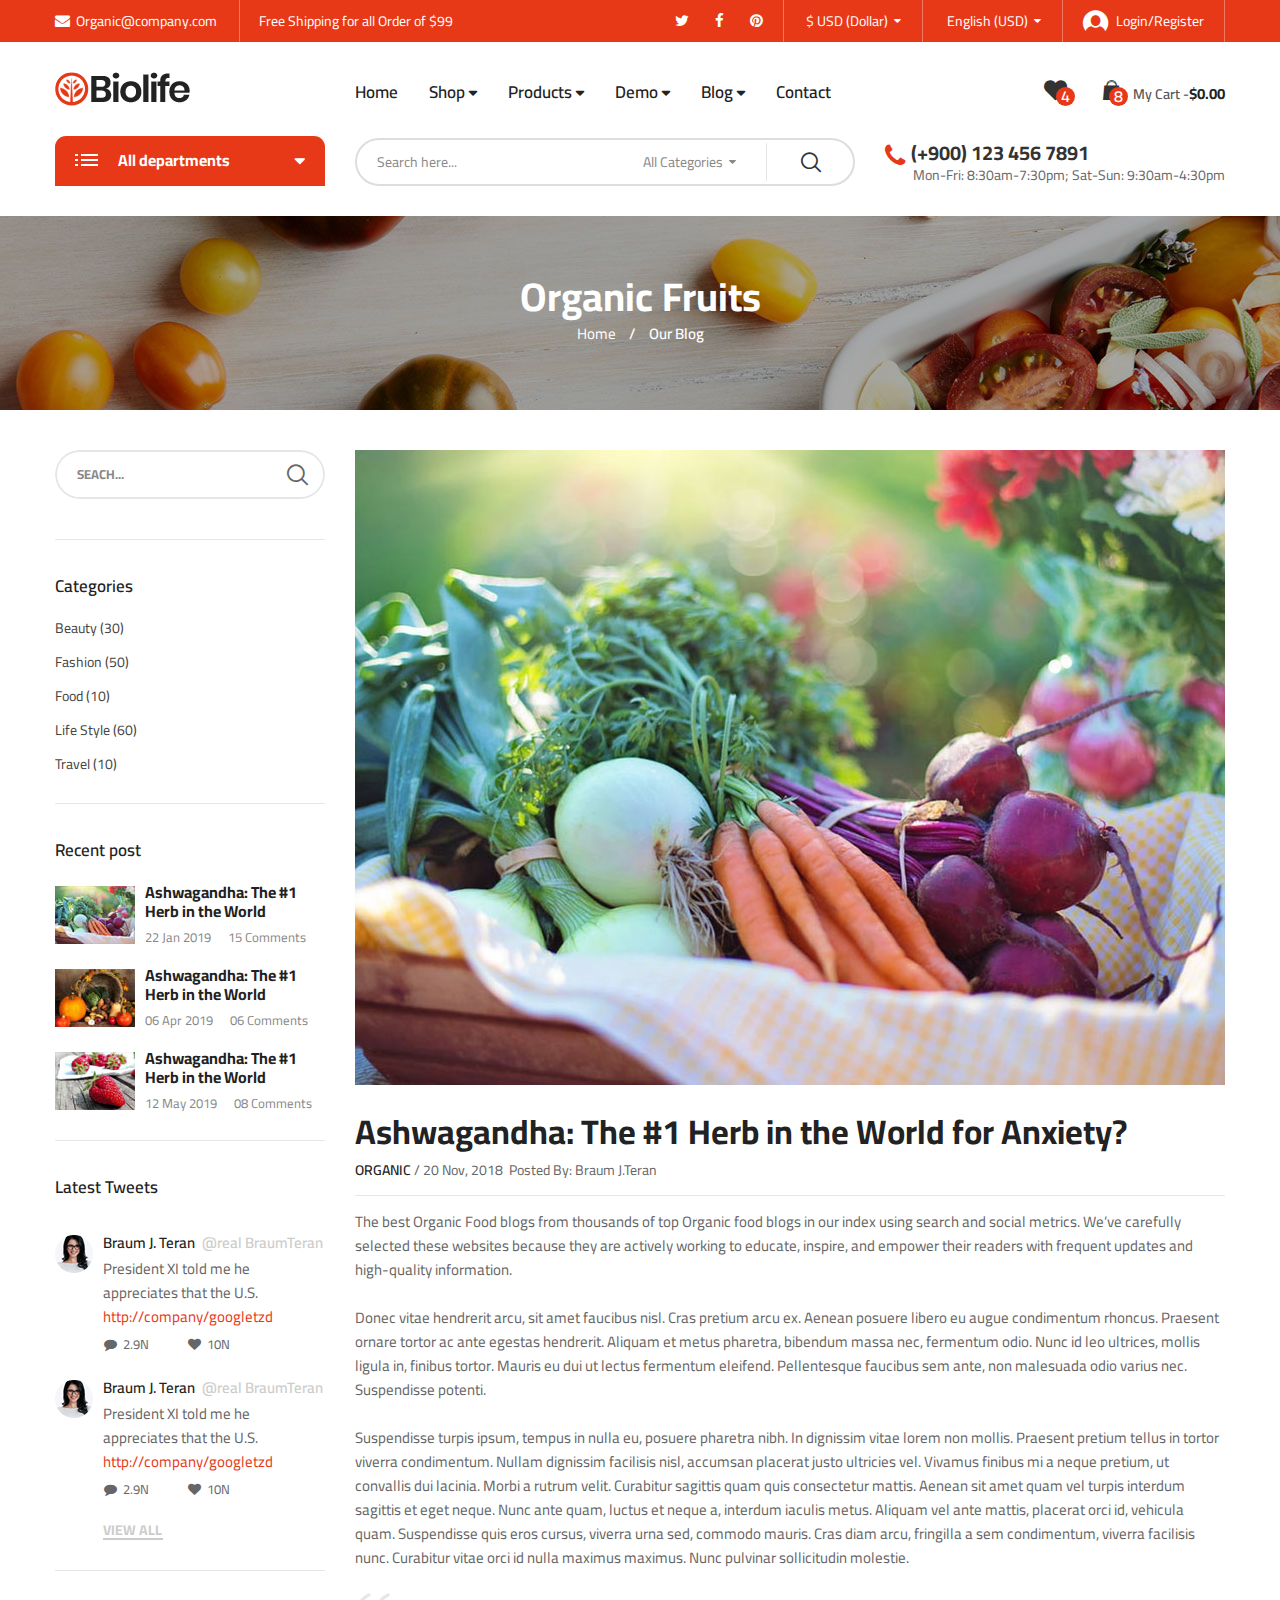
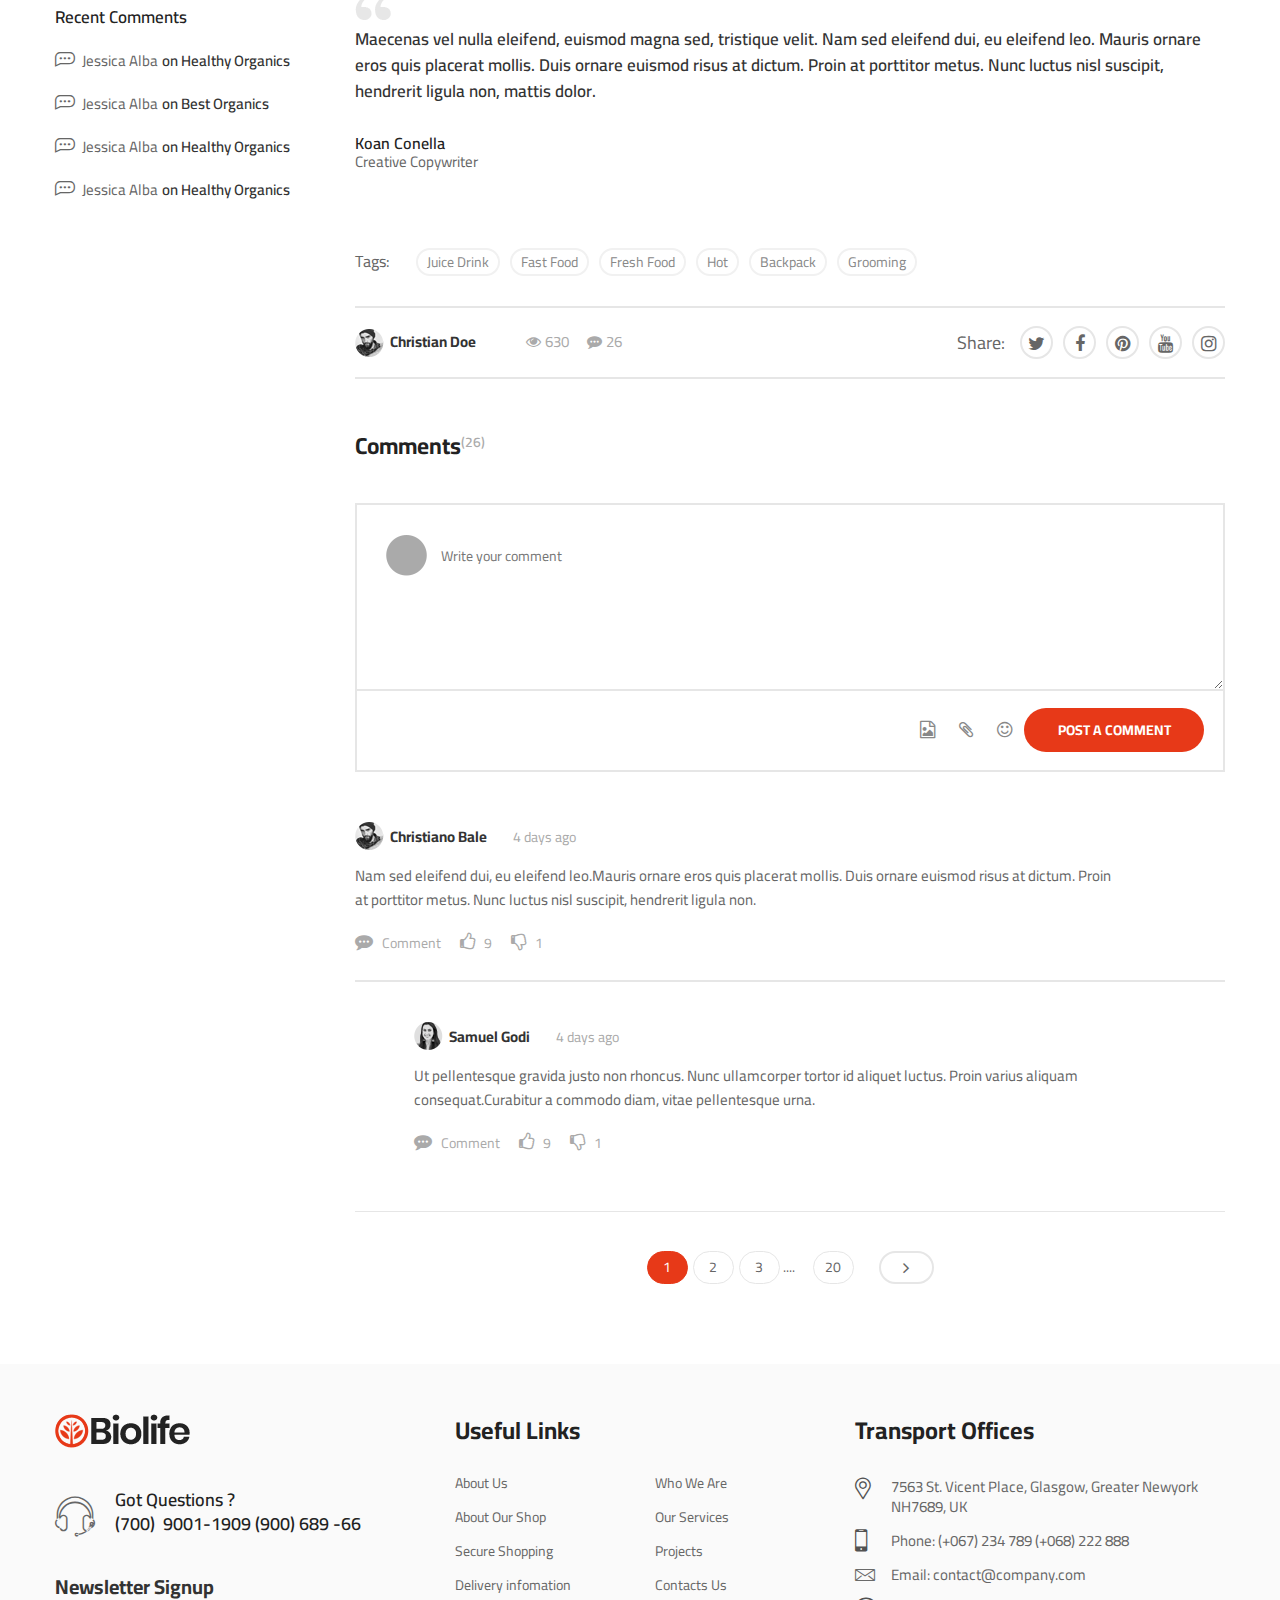
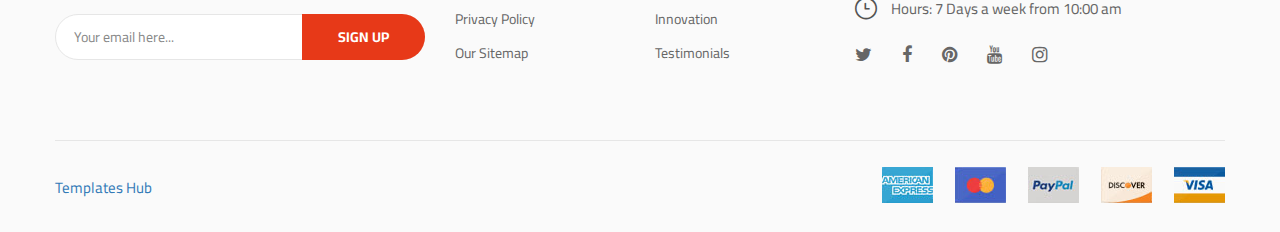
<file: blog-post.html>
<!DOCTYPE html>
<html class="no-js" lang="en">

<head>
    <meta charset="utf-8">
    <meta http-equiv="X-UA-Compatible" content="IE=edge">
    <meta name="viewport" content="width=device-width, initial-scale=1">
    <title>Biolife - Organic Food</title>
    <link href="https://fonts.googleapis.com/css?family=Cairo:400,600,700&amp;display=swap" rel="stylesheet">
    <link href="https://fonts.googleapis.com/css?family=Poppins:600&amp;display=swap" rel="stylesheet">
    <link href="https://fonts.googleapis.com/css?family=Playfair+Display:400i,700i" rel="stylesheet">
    <link href="https://fonts.googleapis.com/css?family=Ubuntu&amp;display=swap" rel="stylesheet">
    <link rel="shortcut icon" type="image/x-icon" href="assets/images/favicon.png" />
    <link rel="stylesheet" href="assets/css/bootstrap.min.css">
    <link rel="stylesheet" href="assets/css/animate.min.css">
    <link rel="stylesheet" href="assets/css/font-awesome.min.css">
    <link rel="stylesheet" href="assets/css/nice-select.css">
    <link rel="stylesheet" href="assets/css/slick.min.css">
    <link rel="stylesheet" href="assets/css/style.css">
    <link rel="stylesheet" href="assets/css/main-color.css">
</head>
<body class="biolife-body">

    <!-- Preloader -->
    <div id="biof-loading">
        <div class="biof-loading-center">
            <div class="biof-loading-center-absolute">
                <div class="dot dot-one"></div>
                <div class="dot dot-two"></div>
                <div class="dot dot-three"></div>
            </div>
        </div>
    </div>

    <!-- HEADER -->
    <header id="header" class="header-area style-01 layout-03">
        <div class="header-top bg-main hidden-xs">
            <div class="container">
                <div class="top-bar left">
                    <ul class="horizontal-menu">
                        <li><a href="#"><i class="fa fa-envelope" aria-hidden="true"></i>Organic@company.com</a></li>
                        <li><a href="#">Free Shipping for all Order of $99</a></li>
                    </ul>
                </div>
                <div class="top-bar right">
                    <ul class="social-list">
                        <li><a href="#"><i class="fa fa-twitter" aria-hidden="true"></i></a></li>
                        <li><a href="#"><i class="fa fa-facebook" aria-hidden="true"></i></a></li>
                        <li><a href="#"><i class="fa fa-pinterest" aria-hidden="true"></i></a></li>
                    </ul>
                    <ul class="horizontal-menu">
                        <li class="horz-menu-item currency">
                            <select name="currency">
                                <option value="eur">€ EUR (Euro)</option>
                                <option value="usd" selected>$ USD (Dollar)</option>
                                <option value="usd">£ GBP (Pound)</option>
                                <option value="usd">¥ JPY (Yen)</option>
                            </select>
                        </li>
                        <li class="horz-menu-item lang">
                            <select name="language">
                                <option value="fr">French (EUR)</option>
                                <option value="en" selected>English (USD)</option>
                                <option value="ger">Germany (GBP)</option>
                                <option value="jp">Japan (JPY)</option>
                            </select>
                        </li>
                        <li><a href="login.html" class="login-link"><i class="biolife-icon icon-login"></i>Login/Register</a></li>
                    </ul>
                </div>
            </div>
        </div>
        <div class="header-middle biolife-sticky-object ">
            <div class="container">
                <div class="row">
                    <div class="col-lg-3 col-md-2 col-md-6 col-xs-6">
                        <a href="index-2.html" class="biolife-logo"><img src="assets/images/organic-3.png" alt="biolife logo" width="135" height="34"></a>
                    </div>
                    <div class="col-lg-6 col-md-7 hidden-sm hidden-xs">
                        <div class="primary-menu">
                            <ul class="menu biolife-menu clone-main-menu clone-primary-menu" id="primary-menu" data-menuname="main menu">
                                <li class="menu-item"><a href="index-2.html">Home</a></li>
                                <li class="menu-item menu-item-has-children has-megamenu">
                                    <a href="#" class="menu-name" data-title="Shop" >Shop</a>
                                    <div class="wrap-megamenu lg-width-900 md-width-750">
                                        <div class="mega-content">
                                            <div class="col-lg-3 col-md-3 col-xs-12 md-margin-bottom-0 xs-margin-bottom-25">
                                                <div class="wrap-custom-menu vertical-menu">
                                                    <h4 class="menu-title">Fresh Berries</h4>
                                                    <ul class="menu">
                                                        <li><a href="#">Fruit & Nut Gifts</a></li>
                                                        <li><a href="#">Mixed Fruits</a></li>
                                                        <li><a href="#">Oranges</a></li>
                                                        <li><a href="#">Bananas & Plantains</a></li>
                                                        <li><a href="#">Fresh Gala Apples</a></li>
                                                    </ul>
                                                </div>
                                            </div>
                                            <div class="col-lg-3 col-md-3 col-xs-12 md-margin-bottom-0 xs-margin-bottom-25">
                                                <div class="wrap-custom-menu vertical-menu">
                                                    <h4 class="menu-title">Vegetables</h4>
                                                    <ul class="menu">
                                                        <li><a href="#">Berries</a></li>
                                                        <li><a href="#">Pears</a></li>
                                                        <li><a href="#">Chili Peppers</a></li>
                                                        <li><a href="#">Fresh Avocado</a></li>
                                                        <li><a href="#">Grapes</a></li>
                                                    </ul>
                                                </div>
                                            </div>
                                            <div class="col-lg-3 col-md-3 col-xs-12 md-margin-bottom-0 xs-margin-bottom-25">
                                                <div class="wrap-custom-menu vertical-menu ">
                                                    <h4 class="menu-title">Fresh Fruits</h4>
                                                    <ul class="menu">
                                                        <li><a href="#">Basket of apples</a></li>
                                                        <li><a href="#">Strawberry</a></li>
                                                        <li><a href="#">Blueberry</a></li>
                                                        <li><a href="#">Orange</a></li>
                                                        <li><a href="#">Pineapple</a></li>
                                                    </ul>
                                                </div>
                                            </div>
                                            <div class="col-lg-3 col-md-3 col-xs-12 md-margin-bottom-0 xs-margin-bottom-25">
                                                <div class="wrap-custom-menu vertical-menu">
                                                    <h4 class="menu-title">Featured Products</h4>
                                                    <ul class="menu">
                                                        <li><a href="#">Coffee Creamers</a></li>
                                                        <li><a href="#">Mayonnaise</a></li>
                                                        <li><a href="#">Almond Milk</a></li>
                                                        <li><a href="#">Fruit Jam</a></li>
                                                        <li><a href="#">Beverages</a></li>
                                                    </ul>
                                                </div>
                                            </div>
                                        </div>
                                    </div>
                                </li>
                                <li class="menu-item menu-item-has-children has-child">
                                    <a href="#" class="menu-name" data-title="Products">Products</a>
                                    <ul class="sub-menu">
                                        <li class="menu-item"><a href="#">Omelettes</a></li>
                                        <li class="menu-item"><a href="#">Breakfast Scrambles</a></li>
                                        <li class="menu-item menu-item-has-children has-child"><a href="#" class="menu-name" data-title="Eggs & other considerations">Eggs & other considerations</a>
                                            <ul class="sub-menu">
                                                <li class="menu-item"><a href="#">Classic Breakfast</a></li>
                                                <li class="menu-item"><a href="#">Huevos Rancheros</a></li>
                                                <li class="menu-item"><a href="#">Everything Egg Sandwich</a></li>
                                                <li class="menu-item"><a href="#">Egg Sandwich</a></li>
                                                <li class="menu-item"><a href="#">Vegan Burrito</a></li>
                                                <li class="menu-item"><a href="#">Biscuits and Gravy</a></li>
                                                <li class="menu-item"><a href="#">Bacon Avo Egg Sandwich</a></li>
                                            </ul>
                                        </li>
                                        <li class="menu-item"><a href="#">Griddle</a></li>
                                        <li class="menu-item menu-item-has-children has-child"><a href="#" class="menu-name" data-title="Sides & Extras">Sides & Extras</a>
                                            <ul class="sub-menu">
                                                <li class="menu-item"><a href="#">Breakfast Burrito</a></li>
                                                <li class="menu-item"><a href="#">Crab Cake Benedict</a></li>
                                                <li class="menu-item"><a href="#">Corned Beef Hash</a></li>
                                                <li class="menu-item"><a href="#">Steak & Eggs</a></li>
                                                <li class="menu-item"><a href="#">Oatmeal</a></li>
                                                <li class="menu-item"><a href="#">Fruit & Yogurt Parfait</a></li>
                                            </ul>
                                        </li>
                                        <li class="menu-item"><a href="#">Biscuits</a></li>
                                        <li class="menu-item"><a href="#">Seasonal Fruit Plate</a></li>
                                    </ul>
                                </li>
                                <li class="menu-item menu-item-has-children has-megamenu">
                                    <a href="#" class="menu-name" data-title="Demo">Demo</a>
                                    <div class="wrap-megamenu lg-width-800 md-width-750">
                                        <div class="mega-content">
                                            <div class="col-lg-3 col-md-3 col-xs-12 md-margin-bottom-0 xs-margin-bottom-25">
                                                <div class="wrap-custom-menu vertical-menu">
                                                    <h4 class="menu-title">Home Page</h4>
                                                    <ul class="menu">
                                                        <li><a href="home-01.html">Home 01</a></li>
                                                        <li><a href="home-02.html">Home 02</a></li>
                                                        <li><a href="index-2.html">Home 03</a></li>
                                                        <li><a href="home-03-green.html">Home 03 Green</a></li>
                                                        <li><a href="home-04.html">Home 04</a></li>
                                                        <li><a href="home-04-light.html">Home 04 Light</a></li>
                                                        <li><a href="home-05.html">Home 05</a></li>
                                                    </ul>
                                                </div>
                                            </div>
                                            <div class="col-lg-3 col-md-3 col-xs-12 md-margin-bottom-0 xs-margin-bottom-25">
                                                <div class="wrap-custom-menu vertical-menu">
                                                    <h4 class="menu-title">Inner Pages</h4>
                                                    <ul class="menu">
                                                        <li class="menu-item" ><a class="menu-name" href="blog-post.html">Blog Single</a></li>
                                                        <li class="menu-item" ><a class="menu-name" href="blog-v01.html">Blog Style 01</a></li>
                                                        <li class="menu-item" ><a class="menu-name" href="blog-v02.html">Blog Style 02</a></li>
                                                        <li class="menu-item" ><a class="menu-name" href="blog-v03.html">Blog Style 03</a></li>
                                                        <li class="menu-item" ><a class="menu-name" href="contact.html">Contact Us</a></li>
                                                        <li class="menu-item" ><a class="menu-name" href="about-us.html">About Us</a></li>
                                                        <li class="menu-item" ><a class="menu-name" href="checkout.html">Checkout</a></li>
                                                        <li class="menu-item" ><a class="menu-name" href="shopping-cart.html">Shopping Cart</a></li>
                                                        <li class="menu-item" ><a class="menu-name" href="login.html">Login/Register</a></li>
                                                        <li class="menu-item" ><a class="menu-name" href="404.html">404</a></li>
                                                    </ul>
                                                </div>
                                            </div>
                                            <div class="col-lg-3 col-md-3 col-xs-12 md-margin-bottom-0 xs-margin-bottom-25">
                                                <div class="wrap-custom-menu vertical-menu">
                                                    <h4 class="menu-title">Category Pages</h4>
                                                    <ul class="menu">
                                                        <li><a href="category-grid-3-cols.html">Grid 3 Cols</a></li>
                                                        <li><a href="category-grid.html">Grid 4 Cols</a></li>
                                                        <li><a href="category-grid-6-cols.html">Grid 6 Cols</a></li>
                                                        <li><a href="category-grid-left-sidebar.html">Grid Left Sidebar</a></li>
                                                        <li><a href="category-grid-right-sidebar.html">Grid Right Sidebar</a></li>
                                                        <li><a href="category-list.html">List Full</a></li>
                                                        <li><a href="category-list-left-sidebar.html">List Left Sidebar</a></li>
                                                        <li><a href="category-list-right-sidebar.html">List Right Sidebar</a></li>
                                                    </ul>
                                                </div>
                                            </div>
                                            <div class="col-lg-3 col-md-3 col-xs-12 md-margin-bottom-0 xs-margin-bottom-25">
                                                <div class="wrap-custom-menu vertical-menu">
                                                    <h4 class="menu-title">Product Types</h4>
                                                    <ul class="menu">
                                                        <li><a href="single-product-simple.html">Simple</a></li>
                                                        <li><a href="single-product-grouped.html">Grouped</a></li>
                                                        <li><a href="single-product.html">Variable</a></li>
                                                        <li><a href="single-product-external.html">External/Affiliate</a></li>
                                                        <li><a href="single-product-onsale.html">Countdown</a></li>
                                                    </ul>
                                                </div>
                                            </div>
                                        </div>
                                    </div>
                                </li>
                                <li class="menu-item menu-item-has-children has-megamenu">
                                    <a href="#" class="menu-name" data-title="Blog">Blog</a>
                                    <div class="wrap-megamenu lg-width-800 md-width-750">
                                        <div class="mega-content">
                                            <div class="col-lg-3 col-md-3 col-xs-6">
                                                <div class="wrap-custom-menu vertical-menu">
                                                    <h4 class="menu-title">Blog Categories</h4>
                                                    <ul class="menu">
                                                        <li><a href="#">Beauty (30)</a></li>
                                                        <li><a href="#">Fashion (50)</a></li>
                                                        <li><a href="#">Food (10)</a></li>
                                                        <li><a href="#">Life Style (60)</a></li>
                                                        <li><a href="#">Travel (10)</a></li>
                                                        <li><a href="#">Nutrition (35)</a></li>
                                                        <li><a href="#">Food Decoration (45)</a></li>
                                                    </ul>
                                                </div>
                                            </div>
                                            <div class="col-lg-3 col-md-3 col-xs-6">
                                                <div class="wrap-custom-menu vertical-menu">
                                                    <h4 class="menu-title">Featured Posts</h4>
                                                    <ul class="menu">
                                                        <li><a href="#">Post example<sup>#1</sup></a></li>
                                                        <li><a href="#">Post example<sup>#2</sup></a></li>
                                                        <li><a href="#">Post example<sup>#3</sup></a></li>
                                                        <li><a href="#">Post example<sup>#4</sup></a></li>
                                                        <li><a href="#">Post example<sup>#5</sup></a></li>
                                                        <li><a href="#">Post example<sup>#6</sup></a></li>
                                                        <li><a href="#">Post example<sup>#7</sup></a></li>
                                                    </ul>
                                                </div>
                                            </div>
                                            <div class="col-lg-6 col-md-6 col-xs-12 md-margin-top-0 xs-margin-top-25px">
                                                <div class="block-posts">
                                                    <h4 class="menu-title">Recent Posts</h4>
                                                    <ul class="posts">
                                                        <li>
                                                            <div class="block-post-item">
                                                                <div class="thumb"><a href="#"><img src="assets/images/megamenu/thumb-05.jpg" width="100" height="73" alt=""></a></div>
                                                                <div class="left-info">
                                                                    <h4 class="post-name"><a href="#">Ashwagandha: The #1 Herb in the World for Anxiety?</a></h4>
                                                                    <span class="p-date">Jan 05, 2019</span>
                                                                    <span class="p-comment">2 Comments</span>
                                                                </div>
                                                            </div>
                                                        </li>
                                                        <li>
                                                            <div class="block-post-item">
                                                                <div class="thumb"><a href="#"><img src="assets/images/megamenu/thumb-06.jpg" width="100" height="73" alt=""></a></div>
                                                                <div class="left-info">
                                                                    <h4 class="post-name"><a href="#">Ashwagandha: The #1 Herb in the World for Anxiety?</a></h4>
                                                                    <span class="p-date">May 15, 2019</span>
                                                                    <span class="p-comment">8 Comments</span>
                                                                </div>
                                                            </div>
                                                        </li>
                                                        <li>
                                                            <div class="block-post-item">
                                                                <div class="thumb"><a href="#"><img src="assets/images/megamenu/thumb-07.jpg" width="100" height="73" alt=""></a></div>
                                                                <div class="left-info">
                                                                    <h4 class="post-name"><a href="#">Ashwagandha: The #1 Herb in the World for Anxiety?</a></h4>
                                                                    <span class="p-date">Apr 26, 2019</span>
                                                                    <span class="p-comment">10 Comments</span>
                                                                </div>
                                                            </div>
                                                        </li>
                                                    </ul>
                                                </div>
                                            </div>
                                        </div>
                                    </div>
                                </li>
                                <li class="menu-item"><a href="contact.html">Contact</a></li>
                            </ul>
                        </div>
                    </div>
                    <div class="col-lg-3 col-md-3 col-md-6 col-xs-6">
                        <div class="biolife-cart-info">
                            <div class="mobile-search">
                                <a href="javascript:void(0)" class="open-searchbox"><i class="biolife-icon icon-search"></i></a>
                                <div class="mobile-search-content">
                                    <form action="#" class="form-search" name="mobile-seacrh" method="get">
                                        <a href="#" class="btn-close"><span class="biolife-icon icon-close-menu"></span></a>
                                        <input type="text" name="s" class="input-text" value="" placeholder="Search here...">
                                        <select name="category">
                                            <option value="-1" selected>All Categories</option>
                                            <option value="vegetables">Vegetables</option>
                                            <option value="fresh_berries">Fresh Berries</option>
                                            <option value="ocean_foods">Ocean Foods</option>
                                            <option value="butter_eggs">Butter & Eggs</option>
                                            <option value="fastfood">Fastfood</option>
                                            <option value="fresh_meat">Fresh Meat</option>
                                            <option value="fresh_onion">Fresh Onion</option>
                                            <option value="papaya_crisps">Papaya & Crisps</option>
                                            <option value="oatmeal">Oatmeal</option>
                                        </select>
                                        <button type="submit" class="btn-submit">go</button>
                                    </form>
                                </div>
                            </div>
                            <div class="wishlist-block hidden-sm hidden-xs">
                                <a href="#" class="link-to">
                                    <span class="icon-qty-combine">
                                        <i class="icon-heart-bold biolife-icon"></i>
                                        <span class="qty">4</span>
                                    </span>
                                </a>
                            </div>
                            <div class="minicart-block">
                                <div class="minicart-contain">
                                    <a href="javascript:void(0)" class="link-to">
                                            <span class="icon-qty-combine">
                                                <i class="icon-cart-mini biolife-icon"></i>
                                                <span class="qty">8</span>
                                            </span>
                                        <span class="title">My Cart -</span>
                                        <span class="sub-total">$0.00</span>
                                    </a>
                                    <div class="cart-content">
                                        <div class="cart-inner">
                                            <ul class="products">
                                                <li>
                                                    <div class="minicart-item">
                                                        <div class="thumb">
                                                            <a href="#"><img src="assets/images/minicart/pr-01.jpg" width="90" height="90" alt="National Fresh"></a>
                                                        </div>
                                                        <div class="left-info">
                                                            <div class="product-title"><a href="#" class="product-name">National Fresh Fruit</a></div>
                                                            <div class="price">
                                                                <ins><span class="price-amount"><span class="currencySymbol">£</span>85.00</span></ins>
                                                                <del><span class="price-amount"><span class="currencySymbol">£</span>95.00</span></del>
                                                            </div>
                                                            <div class="qty">
                                                                <label for="cart[id123][qty]">Qty:</label>
                                                                <input type="number" class="input-qty" name="cart[id123][qty]" id="cart[id123][qty]" value="1" disabled>
                                                            </div>
                                                        </div>
                                                        <div class="action">
                                                            <a href="#" class="edit"><i class="fa fa-pencil" aria-hidden="true"></i></a>
                                                            <a href="#" class="remove"><i class="fa fa-trash-o" aria-hidden="true"></i></a>
                                                        </div>
                                                    </div>
                                                </li>
                                                <li>
                                                    <div class="minicart-item">
                                                        <div class="thumb">
                                                            <a href="#"><img src="assets/images/minicart/pr-02.jpg" width="90" height="90" alt="National Fresh"></a>
                                                        </div>
                                                        <div class="left-info">
                                                            <div class="product-title"><a href="#" class="product-name">National Fresh Fruit</a></div>
                                                            <div class="price">
                                                                <ins><span class="price-amount"><span class="currencySymbol">£</span>85.00</span></ins>
                                                                <del><span class="price-amount"><span class="currencySymbol">£</span>95.00</span></del>
                                                            </div>
                                                            <div class="qty">
                                                                <label for="cart[id124][qty]">Qty:</label>
                                                                <input type="number" class="input-qty" name="cart[id124][qty]" id="cart[id124][qty]" value="1" disabled>
                                                            </div>
                                                        </div>
                                                        <div class="action">
                                                            <a href="#" class="edit"><i class="fa fa-pencil" aria-hidden="true"></i></a>
                                                            <a href="#" class="remove"><i class="fa fa-trash-o" aria-hidden="true"></i></a>
                                                        </div>
                                                    </div>
                                                </li>
                                                <li>
                                                    <div class="minicart-item">
                                                        <div class="thumb">
                                                            <a href="#"><img src="assets/images/minicart/pr-03.jpg" width="90" height="90" alt="National Fresh"></a>
                                                        </div>
                                                        <div class="left-info">
                                                            <div class="product-title"><a href="#" class="product-name">National Fresh Fruit</a></div>
                                                            <div class="price">
                                                                <ins><span class="price-amount"><span class="currencySymbol">£</span>85.00</span></ins>
                                                                <del><span class="price-amount"><span class="currencySymbol">£</span>95.00</span></del>
                                                            </div>
                                                            <div class="qty">
                                                                <label for="cart[id125][qty]">Qty:</label>
                                                                <input type="number" class="input-qty" name="cart[id125][qty]" id="cart[id125][qty]" value="1" disabled>
                                                            </div>
                                                        </div>
                                                        <div class="action">
                                                            <a href="#" class="edit"><i class="fa fa-pencil" aria-hidden="true"></i></a>
                                                            <a href="#" class="remove"><i class="fa fa-trash-o" aria-hidden="true"></i></a>
                                                        </div>
                                                    </div>
                                                </li>
                                                <li>
                                                    <div class="minicart-item">
                                                        <div class="thumb">
                                                            <a href="#"><img src="assets/images/minicart/pr-04.jpg" width="90" height="90" alt="National Fresh"></a>
                                                        </div>
                                                        <div class="left-info">
                                                            <div class="product-title"><a href="#" class="product-name">National Fresh Fruit</a></div>
                                                            <div class="price">
                                                                <ins><span class="price-amount"><span class="currencySymbol">£</span>85.00</span></ins>
                                                                <del><span class="price-amount"><span class="currencySymbol">£</span>95.00</span></del>
                                                            </div>
                                                            <div class="qty">
                                                                <label for="cart[id126][qty]">Qty:</label>
                                                                <input type="number" class="input-qty" name="cart[id126][qty]" id="cart[id126][qty]" value="1" disabled>
                                                            </div>
                                                        </div>
                                                        <div class="action">
                                                            <a href="#" class="edit"><i class="fa fa-pencil" aria-hidden="true"></i></a>
                                                            <a href="#" class="remove"><i class="fa fa-trash-o" aria-hidden="true"></i></a>
                                                        </div>
                                                    </div>
                                                </li>
                                                <li>
                                                    <div class="minicart-item">
                                                        <div class="thumb">
                                                            <a href="#"><img src="assets/images/minicart/pr-05.jpg" width="90" height="90" alt="National Fresh"></a>
                                                        </div>
                                                        <div class="left-info">
                                                            <div class="product-title"><a href="#" class="product-name">National Fresh Fruit</a></div>
                                                            <div class="price">
                                                                <ins><span class="price-amount"><span class="currencySymbol">£</span>85.00</span></ins>
                                                                <del><span class="price-amount"><span class="currencySymbol">£</span>95.00</span></del>
                                                            </div>
                                                            <div class="qty">
                                                                <label for="cart[id127][qty]">Qty:</label>
                                                                <input type="number" class="input-qty" name="cart[id127][qty]" id="cart[id127][qty]" value="1" disabled>
                                                            </div>
                                                        </div>
                                                        <div class="action">
                                                            <a href="#" class="edit"><i class="fa fa-pencil" aria-hidden="true"></i></a>
                                                            <a href="#" class="remove"><i class="fa fa-trash-o" aria-hidden="true"></i></a>
                                                        </div>
                                                    </div>
                                                </li>
                                            </ul>
                                            <p class="btn-control">
                                                <a href="#" class="btn view-cart">view cart</a>
                                                <a href="#" class="btn">checkout</a>
                                            </p>
                                        </div>
                                    </div>
                                </div>
                            </div>
                            <div class="mobile-menu-toggle">
                                <a class="btn-toggle" data-object="open-mobile-menu" href="javascript:void(0)">
                                    <span></span>
                                    <span></span>
                                    <span></span>
                                </a>
                            </div>
                        </div>
                    </div>
                </div>
            </div>
        </div>
        <div class="header-bottom hidden-sm hidden-xs">
            <div class="container">
                <div class="row">
                    <div class="col-lg-3 col-md-4">
                        <div class="vertical-menu vertical-category-block">
                            <div class="block-title">
                                <span class="menu-icon">
                                    <span class="line-1"></span>
                                    <span class="line-2"></span>
                                    <span class="line-3"></span>
                                </span>
                                <span class="menu-title">All departments</span>
                                <span class="angle" data-tgleclass="fa fa-caret-down"><i class="fa fa-caret-up" aria-hidden="true"></i></span>
                            </div>
                            <div class="wrap-menu">
                                <ul class="menu clone-main-menu">
                                    <li class="menu-item menu-item-has-children has-megamenu">
                                        <a href="#" class="menu-name" data-title="Fruit & Nut Gifts"><i class="biolife-icon icon-fruits"></i>Fruit & Nut Gifts</a>
                                        <div class="wrap-megamenu lg-width-900 md-width-640">
                                            <div class="mega-content">
                                                <div class="row">
                                                    <div class="col-lg-3 col-md-4 col-sm-12 xs-margin-bottom-25 md-margin-bottom-0">
                                                        <div class="wrap-custom-menu vertical-menu">
                                                            <h4 class="menu-title">Fresh Fuits</h4>
                                                            <ul class="menu">
                                                                <li><a href="#">Fruit & Nut Gifts</a></li>
                                                                <li><a href="#">Mixed Fruits</a></li>
                                                                <li><a href="#">Oranges</a></li>
                                                                <li><a href="#">Bananas & Plantains</a></li>
                                                                <li><a href="#">Fresh Gala Apples</a></li>
                                                                <li><a href="#">Berries</a></li>
                                                                <li><a href="#">Pears</a></li>
                                                                <li><a href="#">Produce</a></li>
                                                                <li><a href="#">Snack Foods</a></li>
                                                            </ul>
                                                        </div>
                                                    </div>
                                                    <div class="col-lg-3 col-md-4 col-sm-12 lg-padding-left-23 xs-margin-bottom-25 md-margin-bottom-0">
                                                        <div class="wrap-custom-menu vertical-menu">
                                                            <h4 class="menu-title">Nut Gifts</h4>
                                                            <ul class="menu">
                                                                <li><a href="#">Non-Dairy Coffee Creamers</a></li>
                                                                <li><a href="#">Coffee Creamers</a></li>
                                                                <li><a href="#">Mayonnaise</a></li>
                                                                <li><a href="#">Almond Milk</a></li>
                                                                <li><a href="#">Ghee</a></li>
                                                                <li><a href="#">Beverages</a></li>
                                                                <li><a href="#">Ranch Salad Dressings</a></li>
                                                                <li><a href="#">Hemp Milk</a></li>
                                                                <li><a href="#">Nuts & Seeds</a></li>
                                                            </ul>
                                                        </div>
                                                    </div>
                                                    <div class="col-lg-6 col-md-4 col-sm-12 lg-padding-left-50 xs-margin-bottom-25 md-margin-bottom-0">
                                                        <div class="biolife-products-block max-width-270">
                                                            <h4 class="menu-title">Bestseller Products</h4>
                                                            <ul class="products-list default-product-style biolife-carousel nav-none-after-1k2 nav-center" data-slick='{"rows":1,"arrows":true,"dots":false,"infinite":false,"speed":400,"slidesMargin":30,"slidesToShow":1, "responsive":[{"breakpoint":767, "settings":{ "arrows": false}}]}' >
                                                                <li class="product-item">
                                                                    <div class="contain-product none-overlay">
                                                                        <div class="product-thumb">
                                                                            <a href="#" class="link-to-product">
                                                                                <img src="assets/images/products/p-08.jpg" alt="dd" width="270" height="270" class="product-thumnail">
                                                                            </a>
                                                                        </div>
                                                                        <div class="info">
                                                                            <b class="categories">Fresh Fruit</b>
                                                                            <h4 class="product-title"><a href="#" class="pr-name">National Fresh Fruit</a></h4>
                                                                            <div class="price">
                                                                                <ins><span class="price-amount"><span class="currencySymbol">£</span>85.00</span></ins>
                                                                                <del><span class="price-amount"><span class="currencySymbol">£</span>95.00</span></del>
                                                                            </div>
                                                                        </div>
                                                                    </div>
                                                                </li>
                                                                <li class="product-item">
                                                                    <div class="contain-product none-overlay">
                                                                        <div class="product-thumb">
                                                                            <a href="#" class="link-to-product">
                                                                                <img src="assets/images/products/p-11.jpg" alt="dd" width="270" height="270" class="product-thumnail">
                                                                            </a>
                                                                        </div>
                                                                        <div class="info">
                                                                            <b class="categories">Fresh Fruit</b>
                                                                            <h4 class="product-title"><a href="#" class="pr-name">National Fresh Fruit</a></h4>
                                                                            <div class="price">
                                                                                <ins><span class="price-amount"><span class="currencySymbol">£</span>85.00</span></ins>
                                                                                <del><span class="price-amount"><span class="currencySymbol">£</span>95.00</span></del>
                                                                            </div>
                                                                        </div>
                                                                    </div>
                                                                </li>
                                                                <li class="product-item">
                                                                    <div class="contain-product none-overlay">
                                                                        <div class="product-thumb">
                                                                            <a href="#" class="link-to-product">
                                                                                <img src="assets/images/products/p-15.jpg" alt="dd" width="270" height="270" class="product-thumnail">
                                                                            </a>
                                                                        </div>
                                                                        <div class="info">
                                                                            <b class="categories">Fresh Fruit</b>
                                                                            <h4 class="product-title"><a href="#" class="pr-name">National Fresh Fruit</a></h4>
                                                                            <div class="price">
                                                                                <ins><span class="price-amount"><span class="currencySymbol">£</span>85.00</span></ins>
                                                                                <del><span class="price-amount"><span class="currencySymbol">£</span>95.00</span></del>
                                                                            </div>
                                                                        </div>
                                                                    </div>
                                                                </li>
                                                            </ul>
                                                        </div>
                                                    </div>
                                                </div>
                                                <div class="row">
                                                    <div class="col-lg-12 col-md-12 col-sm-12 md-margin-top-9">
                                                        <div class="biolife-brand" >
                                                            <ul class="brands">
                                                                <li><a href="#"><img src="assets/images/megamenu/brand-organic.png" width="161" height="136" alt="organic"></a></li>
                                                                <li><a href="#"><img src="assets/images/megamenu/brand-explore.png" width="160" height="136" alt="explore"></a></li>
                                                                <li><a href="#"><img src="assets/images/megamenu/brand-organic-2.png" width="99" height="136" alt="organic 2"></a></li>
                                                                <li><a href="#"><img src="assets/images/megamenu/brand-eco-teas.png" width="164"  height="136" alt="eco teas"></a></li>
                                                            </ul>
                                                        </div>
                                                    </div>
                                                </div>
                                            </div>
                                        </div>
                                    </li>
                                    <li class="menu-item menu-item-has-children has-megamenu">
                                        <a href="#" class="menu-name" data-title="Vegetables"><i class="biolife-icon icon-broccoli-1"></i>Vegetables</a>
                                        <div class="wrap-megamenu lg-width-900 md-width-640 background-mega-01">
                                            <div class="mega-content">
                                                <div class="row">
                                                    <div class="col-lg-3 col-md-4 col-sm-12 xs-margin-bottom-25 md-margin-bottom-0">
                                                        <div class="wrap-custom-menu vertical-menu">
                                                            <h4 class="menu-title">Vegetables</h4>
                                                            <ul class="menu">
                                                                <li><a href="#">Fruit & Nut Gifts</a></li>
                                                                <li><a href="#">Mixed Fruits</a></li>
                                                                <li><a href="#">Oranges</a></li>
                                                                <li><a href="#">Bananas & Plantains</a></li>
                                                                <li><a href="#">Fresh Gala Apples</a></li>
                                                                <li><a href="#">Berries</a></li>
                                                                <li><a href="#">Pears</a></li>
                                                                <li><a href="#">Produce</a></li>
                                                                <li><a href="#">Snack Foods</a></li>
                                                            </ul>
                                                        </div>
                                                    </div>
                                                    <div class="col-lg-4 col-md-4 col-sm-12 lg-padding-left-23 xs-margin-bottom-25 md-margin-bottom-0">
                                                        <div class="wrap-custom-menu vertical-menu">
                                                            <h4 class="menu-title">Gifts</h4>
                                                            <ul class="menu">
                                                                <li><a href="#">Non-Dairy Coffee Creamers</a></li>
                                                                <li><a href="#">Coffee Creamers</a></li>
                                                                <li><a href="#">Mayonnaise</a></li>
                                                                <li><a href="#">Almond Milk</a></li>
                                                                <li><a href="#">Ghee</a></li>
                                                                <li><a href="#">Beverages</a></li>
                                                                <li><a href="#">Ranch Salad Dressings</a></li>
                                                                <li><a href="#">Hemp Milk</a></li>
                                                                <li><a href="#">Nuts & Seeds</a></li>
                                                            </ul>
                                                        </div>
                                                    </div>
                                                    <div class="col-lg-5 col-md-4 col-sm-12 lg-padding-left-57 md-margin-bottom-30">
                                                        <div class="biolife-brand vertical md-boder-left-30">
                                                            <h4 class="menu-title">Hot Brand</h4>
                                                            <ul class="brands">
                                                                <li><a href="#"><img src="assets/images/megamenu/v-brand-organic.png" width="167" height="74" alt="organic"></a></li>
                                                                <li><a href="#"><img src="assets/images/megamenu/v-brand-explore.png" width="167" height="72" alt="explore"></a></li>
                                                                <li><a href="#"><img src="assets/images/megamenu/v-brand-organic-2.png" width="167" height="99" alt="organic 2"></a></li>
                                                                <li><a href="#"><img src="assets/images/megamenu/v-brand-eco-teas.png" width="167" height="67" alt="eco teas"></a></li>
                                                            </ul>
                                                        </div>
                                                    </div>
                                                </div>
                                            </div>
                                        </div>
                                    </li>
                                    <li class="menu-item menu-item-has-children has-megamenu">
                                        <a href="#" class="menu-name" data-title="Fresh Berries"><i class="biolife-icon icon-grape"></i>Fresh Berries</a>
                                        <div class="wrap-megamenu lg-width-900 md-width-640 background-mega-02">
                                            <div class="mega-content">
                                                <div class="row">
                                                    <div class="col-lg-3 col-md-4 sm-col-12 md-margin-bottom-83 xs-margin-bottom-25">
                                                        <div class="wrap-custom-menu vertical-menu">
                                                            <h4 class="menu-title">Fresh Berries</h4>
                                                            <ul class="menu">
                                                                <li><a href="#">Fruit & Nut Gifts</a></li>
                                                                <li><a href="#">Mixed Fruits</a></li>
                                                                <li><a href="#">Oranges</a></li>
                                                                <li><a href="#">Bananas & Plantains</a></li>
                                                                <li><a href="#">Fresh Gala Apples</a></li>
                                                                <li><a href="#">Berries</a></li>
                                                                <li><a href="#">Pears</a></li>
                                                                <li><a href="#">Produce</a></li>
                                                                <li><a href="#">Snack Foods</a></li>
                                                            </ul>
                                                        </div>
                                                    </div>
                                                    <div class="col-lg-3 col-md-4 sm-col-12 lg-padding-left-23 xs-margin-bottom-36px md-margin-bottom-0">
                                                        <div class="wrap-custom-menu vertical-menu">
                                                            <h4 class="menu-title">Gifts</h4>
                                                            <ul class="menu">
                                                                <li><a href="#">Non-Dairy Coffee Creamers</a></li>
                                                                <li><a href="#">Coffee Creamers</a></li>
                                                                <li><a href="#">Mayonnaise</a></li>
                                                                <li><a href="#">Almond Milk</a></li>
                                                                <li><a href="#">Ghee</a></li>
                                                                <li><a href="#">Beverages</a></li>
                                                                <li><a href="#">Ranch Salad Dressings</a></li>
                                                                <li><a href="#">Hemp Milk</a></li>
                                                                <li><a href="#">Nuts & Seeds</a></li>
                                                            </ul>
                                                        </div>
                                                    </div>
                                                    <div class="col-lg-6 col-md-4 sm-col-12 lg-padding-left-25 md-padding-top-55">
                                                        <div class="biolife-banner layout-01">
                                                            <h3 class="top-title">Farm Fresh</h3>
                                                            <p class="content"> All the Lorem Ipsum generators on the Internet tend.</p>
                                                            <b class="bottomm-title">Berries Series</b>
                                                        </div>
                                                    </div>
                                                </div>
                                            </div>
                                        </div>
                                    </li>
                                    <li class="menu-item"><a href="#" class="menu-name" data-title="Ocean Foods"><i class="biolife-icon icon-fish"></i>Ocean Foods</a></li>
                                    <li class="menu-item menu-item-has-children has-child">
                                        <a href="#" class="menu-name" data-title="Butter & Eggs"><i class="biolife-icon icon-honey"></i>Butter & Eggs</a>
                                        <ul class="sub-menu">
                                            <li class="menu-item"><a href="#">Omelettes</a></li>
                                            <li class="menu-item"><a href="#">Breakfast Scrambles</a></li>
                                            <li class="menu-item menu-item-has-children has-child"><a href="#" class="menu-name" data-title="Eggs & other considerations">Eggs & other considerations</a>
                                                <ul class="sub-menu">
                                                    <li class="menu-item"><a href="#">Classic Breakfast</a></li>
                                                    <li class="menu-item"><a href="#">Huevos Rancheros</a></li>
                                                    <li class="menu-item"><a href="#">Everything Egg Sandwich</a></li>
                                                    <li class="menu-item"><a href="#">Egg Sandwich</a></li>
                                                    <li class="menu-item"><a href="#">Vegan Burrito</a></li>
                                                    <li class="menu-item"><a href="#">Biscuits and Gravy</a></li>
                                                    <li class="menu-item"><a href="#">Bacon Avo Egg Sandwich</a></li>
                                                </ul>
                                            </li>
                                            <li class="menu-item"><a href="#">Griddle</a></li>
                                            <li class="menu-item menu-item-has-children has-child"><a href="#" class="menu-name" data-title="Sides & Extras">Sides & Extras</a>
                                                <ul class="sub-menu">
                                                    <li class="menu-item"><a href="#">Breakfast Burrito</a></li>
                                                    <li class="menu-item"><a href="#">Crab Cake Benedict</a></li>
                                                    <li class="menu-item"><a href="#">Corned Beef Hash</a></li>
                                                    <li class="menu-item"><a href="#">Steak & Eggs</a></li>
                                                    <li class="menu-item"><a href="#">Oatmeal</a></li>
                                                    <li class="menu-item"><a href="#">Fruit & Yogurt Parfait</a></li>
                                                </ul>
                                            </li>
                                            <li class="menu-item"><a href="#">Biscuits</a></li>
                                            <li class="menu-item"><a href="#">Seasonal Fruit Plate</a></li>
                                        </ul>
                                    </li>
                                    <li class="menu-item"><a href="#" class="menu-title"><i class="biolife-icon icon-fast-food"></i>Fastfood</a></li>
                                    <li class="menu-item"><a href="#" class="menu-title"><i class="biolife-icon icon-beef"></i>Fresh Meat</a></li>
                                    <li class="menu-item"><a href="#" class="menu-title"><i class="biolife-icon icon-onions"></i>Fresh Onion</a></li>
                                    <li class="menu-item"><a href="#" class="menu-title"><i class="biolife-icon icon-avocado"></i>Papaya & Crisps</a></li>
                                    <li class="menu-item"><a href="#" class="menu-title"><i class="biolife-icon icon-contain"></i>Oatmeal</a></li>
                                    <li class="menu-item"><a href="#" class="menu-title"><i class="biolife-icon icon-fresh-juice"></i>Fresh Bananas & Plantains</a></li>
                                </ul>
                            </div>
                        </div>
                    </div>
                    <div class="col-lg-9 col-md-8 padding-top-2px">
                        <div class="header-search-bar layout-01">
                            <form action="#" class="form-search" name="desktop-seacrh" method="get">
                                <input type="text" name="s" class="input-text" value="" placeholder="Search here...">
                                <select name="category">
                                    <option value="-1" selected>All Categories</option>
                                    <option value="vegetables">Vegetables</option>
                                    <option value="fresh_berries">Fresh Berries</option>
                                    <option value="ocean_foods">Ocean Foods</option>
                                    <option value="butter_eggs">Butter & Eggs</option>
                                    <option value="fastfood">Fastfood</option>
                                    <option value="fresh_meat">Fresh Meat</option>
                                    <option value="fresh_onion">Fresh Onion</option>
                                    <option value="papaya_crisps">Papaya & Crisps</option>
                                    <option value="oatmeal">Oatmeal</option>
                                </select>
                                <button type="submit" class="btn-submit"><i class="biolife-icon icon-search"></i></button>
                            </form>
                        </div>
                        <div class="live-info">
                            <p class="telephone"><i class="fa fa-phone" aria-hidden="true"></i><b class="phone-number">(+900) 123 456 7891</b></p>
                            <p class="working-time">Mon-Fri: 8:30am-7:30pm; Sat-Sun: 9:30am-4:30pm</p>
                        </div>
                    </div>
                </div>
            </div>
        </div>
    </header>

    <!--Hero Section-->
    <div class="hero-section hero-background style-02">
        <h1 class="page-title">Organic Fruits</h1>
        <nav class="biolife-nav">
            <ul>
                <li class="nav-item"><a href="index-2.html" class="permal-link">Home</a></li>
                <li class="nav-item"><span class="current-page">Our Blog</span></li>
            </ul>
        </nav>
    </div>

    <!-- Page Contain -->
    <div class="page-contain blog-page left-sidebar">
        <div class="container">
            <div class="row">

                <!-- Main content -->
                <div id="main-content" class="main-content col-lg-9 col-md-8 col-sm-12 col-xs-12">

                    <!--Single Post Contain-->
                    <div class="single-post-contain">

                        <div class="post-head">
                            <div class="thumbnail">
                                <figure><img src="assets/images/blogpost/post_thumbnail.jpg" width="870" height="635" alt=""></figure>
                            </div>
                            <h2 class="post-name">Ashwagandha: The #1 Herb in the World for Anxiety?</h2>
                            <p class="post-archive"><b class="post-cat">ORGANIC</b><span class="post-date"> / 20 Nov, 2018</span><span class="author">Posted By: Braum J.Teran</span></p>
                        </div>

                        <div class="post-content">
                            <p>The best Organic Food blogs from thousands of top Organic food blogs in our index using search and social metrics. We’ve carefully selected these websites because they are actively working to educate, inspire, and empower their readers with frequent updates and high-quality information.</p>
                            <p>Donec vitae hendrerit arcu, sit amet faucibus nisl. Cras pretium arcu ex. Aenean posuere libero eu augue condimentum rhoncus. Praesent ornare tortor ac ante egestas hendrerit. Aliquam et metus pharetra, bibendum massa nec, fermentum odio. Nunc id leo ultrices, mollis ligula in, finibus tortor. Mauris eu dui ut lectus fermentum eleifend. Pellentesque faucibus sem ante, non malesuada odio varius nec. Suspendisse potenti.</p>
                            <p>Suspendisse turpis ipsum, tempus in nulla eu, posuere pharetra nibh. In dignissim vitae lorem non mollis. Praesent pretium tellus in tortor viverra condimentum. Nullam dignissim facilisis nisl, accumsan placerat justo ultricies vel. Vivamus finibus mi a neque pretium, ut convallis dui lacinia. Morbi a rutrum velit. Curabitur sagittis quam quis consectetur mattis. Aenean sit amet quam vel turpis interdum sagittis et eget neque. Nunc ante quam, luctus et neque a, interdum iaculis metus. Aliquam vel ante mattis, placerat orci id, vehicula quam. Suspendisse quis eros cursus, viverra urna sed, commodo mauris. Cras diam arcu, fringilla a sem condimentum, viverra facilisis nunc. Curabitur vitae orci id nulla maximus maximus. Nunc pulvinar sollicitudin molestie. </p>
                            <blockquote>
                                <p>Maecenas vel nulla eleifend, euismod magna sed, tristique velit. Nam sed eleifend dui, eu eleifend leo. Mauris ornare eros quis placerat mollis. Duis ornare euismod risus at dictum. Proin at porttitor metus. Nunc luctus nisl suscipit, hendrerit ligula non, mattis dolor.</p>
                                <address>
                                    <a href="#" class="author">Koan Conella</a>
                                    <span>Creative Copywriter</span>
                                </address>
                            </blockquote>
                        </div>

                        <div class="post-foot">

                            <div class="post-tags">
                                <span class="tag-title">Tags:</span>
                                <ul class="tags">
                                    <li><a href="#" class="tag-link">Juice Drink</a></li>
                                    <li><a href="#" class="tag-link">Fast Food</a></li>
                                    <li><a href="#" class="tag-link">Fresh Food</a></li>
                                    <li><a href="#" class="tag-link">Hot</a></li>
                                    <li><a href="#" class="tag-link">Backpack</a></li>
                                    <li><a href="#" class="tag-link">Grooming</a></li>
                                </ul>
                            </div>

                            <div class="auth-info">
                                <div class="ath">
                                    <a href="#" class="avata"><img src="assets/images/blogpost/author-02.png" width="29" height="28" alt="Christian Doe">Christian Doe</a>
                                    <span class="count-item viewer"><i class="fa fa-eye" aria-hidden="true"></i>630</span>
                                    <span class="count-item commented"><i class="fa fa-commenting" aria-hidden="true"></i>26</span>
                                </div>
                                <div class="socials-connection">
                                    <span class="title">Share:</span>
                                    <ul class="social-list">
                                        <li><a href="#" class="socail-link"><i class="fa fa-twitter" aria-hidden="true"></i></a></li>
                                        <li><a href="#" class="socail-link"><i class="fa fa-facebook" aria-hidden="true"></i></a></li>
                                        <li><a href="#" class="socail-link"><i class="fa fa-pinterest" aria-hidden="true"></i></a></li>
                                        <li><a href="#" class="socail-link"><i class="fa fa-youtube" aria-hidden="true"></i></a></li>
                                        <li><a href="#" class="socail-link"><i class="fa fa-instagram" aria-hidden="true"></i></a></li>
                                    </ul>
                                </div>
                            </div>

                        </div>

                    </div>

                    <!--Comment Block-->
                    <div class="post-comments">
                        <h3 class="cmt-title">Comments<sup>(26)</sup></h3>

                        <div class="comment-form">
                            <form action="#" method="post" name="frm-post-comment">
                                <p class="form-row">
                                    <textarea name="txt-comment" id="txt-comment-ath-3364" cols="30" rows="10" placeholder="Write your comment"></textarea>
                                    <a href="#" class="current-author"><img src="assets/images/blogpost/viewer-avt.png" width="41" height="41" alt=""></a>
                                </p>
                                <p class="form-row last-btns">
                                    <button type="submit" class="btn btn-sumit">post a comment</button>
                                    <a href="#" class="btn btn-fn-1"><i class="fa fa-smile-o" aria-hidden="true"></i></a>
                                    <a href="#" class="btn btn-fn-1"><i class="fa fa-paperclip" aria-hidden="true"></i></a>
                                    <a href="#" class="btn btn-fn-1"><i class="fa fa-file-image-o" aria-hidden="true"></i></a>
                                </p>
                            </form>
                        </div>

                        <div class="comment-list">

                            <ol class="post-comments lever-0">
                                <li class="comment-elem">
                                    <div class="wrap-post-comment">

                                        <div class="cmt-inner">
                                            <div class="auth-info">
                                                <a href="#" class="author-contact"><img src="assets/images/blogpost/author-02.png" alt="" width="29" height="28">Christiano Bale</a>
                                                <span class="cmt-time">4 days ago</span>
                                            </div>
                                            <div class="cmt-content">
                                                <p>Nam sed eleifend dui, eu eleifend leo.Mauris ornare eros quis placerat mollis. Duis ornare euismod risus at dictum. Proin<br>
                                                    at porttitor metus. Nunc luctus nisl suscipit, hendrerit ligula non.</p>
                                            </div>
                                            <div class="cmt-fooot">
                                                <a href="#" class="btn btn-response"><i class="fa fa-commenting" aria-hidden="true"></i>Comment</a>
                                                <a href="#" class="btn btn-like"><i class="fa fa-thumbs-o-up" aria-hidden="true"></i>9</a>
                                                <a href="#" class="btn btn-dislike"><i class="fa fa-thumbs-o-down" aria-hidden="true"></i>1</a>
                                            </div>
                                        </div>

                                        <div class="comment-resposes">
                                            <ol class="post-comments lever-1">
                                                <li class="comment-elem">
                                                    <div class="wrap-post-comment">
                                                        <div class="cmt-inner">
                                                            <div class="auth-info">
                                                                <a href="#" class="author-contact"><img src="assets/images/blogpost/author-03.png" alt="" width="29" height="28">Samuel Godi</a>
                                                                <span class="cmt-time">4 days ago</span>
                                                            </div>
                                                            <div class="cmt-content">
                                                                <p>Ut pellentesque gravida justo non rhoncus. Nunc ullamcorper tortor id aliquet luctus. Proin varius aliquam<br>
                                                                    consequat.Curabitur a commodo diam, vitae pellentesque urna.</p>
                                                            </div>
                                                            <div class="cmt-fooot">
                                                                <a href="#" class="btn btn-response"><i class="fa fa-commenting" aria-hidden="true"></i>Comment</a>
                                                                <a href="#" class="btn btn-like"><i class="fa fa-thumbs-o-up" aria-hidden="true"></i>9</a>
                                                                <a href="#" class="btn btn-dislike"><i class="fa fa-thumbs-o-down" aria-hidden="true"></i>1</a>
                                                            </div>
                                                        </div>
                                                    </div>
                                                </li>
                                            </ol>
                                        </div>

                                    </div>
                                </li>
                            </ol>

                            <div class="biolife-panigations-block ">
                                <ul class="panigation-contain">
                                    <li><span class="current-page">1</span></li>
                                    <li><a href="#" class="link-page">2</a></li>
                                    <li><a href="#" class="link-page">3</a></li>
                                    <li><span class="sep">....</span></li>
                                    <li><a href="#" class="link-page">20</a></li>
                                    <li><a href="#" class="link-page next"><i class="fa fa-angle-right" aria-hidden="true"></i></a></li>
                                </ul>
                            </div>
                        </div>

                    </div>

                </div>

                <!-- Sidebar -->
                <aside id="sidebar" class="sidebar blog-sidebar col-lg-3 col-md-4 col-sm-12 col-xs-12">

                    <div class="biolife-mobile-panels">
                        <span class="biolife-current-panel-title">Sidebar</span>
                        <a class="biolife-close-btn" href="#" data-object="open-mobile-filter">&times;</a>
                    </div>

                    <div class="sidebar-contain">

                        <!--Search Widget-->
                        <div class="widget search-widget">
                            <div class="wgt-content">
                                <form action="#" name="frm-search" method="get" class="frm-search">
                                    <input type="text" name="s" value="" placeholder="SEACH..." class="input-text">
                                    <button type="submit" name="ok"><i class="biolife-icon icon-search"></i></button>
                                </form>
                            </div>
                        </div>

                        <!--Categories Widget-->
                        <div class="widget biolife-filter">
                            <h4 class="wgt-title">Categories</h4>
                            <div class="wgt-content">
                                <ul class="cat-list">
                                    <li class="cat-list-item"><a href="#" class="cat-link">Beauty (30)</a></li>
                                    <li class="cat-list-item"><a href="#" class="cat-link">Fashion (50)</a></li>
                                    <li class="cat-list-item"><a href="#" class="cat-link">Food (10)</a></li>
                                    <li class="cat-list-item"><a href="#" class="cat-link">Life Style (60)</a></li>
                                    <li class="cat-list-item"><a href="#" class="cat-link">Travel (10)</a></li>
                                </ul>
                            </div>
                        </div>

                        <!--Posts Widget-->
                        <div class="widget posts-widget">
                            <h4 class="wgt-title">Recent post</h4>
                            <div class="wgt-content">
                                <ul class="posts">
                                    <li>
                                        <div class="wgt-post-item">
                                            <div class="thumb">
                                                <a href="#"><img src="assets/images/blogpost/post-wgt-01.jpg" width="80" height="58" alt=""></a>
                                            </div>
                                            <div class="detail">
                                                <h4 class="post-name"><a href="#">Ashwagandha: The #1 Herb in the World</a></h4>
                                                <p class="post-archive">22 Jan 2019<span class="comment">15 Comments</span></p>
                                            </div>
                                        </div>
                                    </li>
                                    <li>
                                        <div class="wgt-post-item">
                                            <div class="thumb">
                                                <a href="#"><img src="assets/images/blogpost/post-wgt-02.jpg" width="80" height="58" alt=""></a>
                                            </div>
                                            <div class="detail">
                                                <h4 class="post-name"><a href="#">Ashwagandha: The #1 Herb in the World</a></h4>
                                                <p class="post-archive">06 Apr 2019<span class="comment">06 Comments</span></p>
                                            </div>
                                        </div>
                                    </li>
                                    <li>
                                        <div class="wgt-post-item">
                                            <div class="thumb">
                                                <a href="#"><img src="assets/images/blogpost/post-wgt-03.jpg" width="80" height="58" alt=""></a>
                                            </div>
                                            <div class="detail">
                                                <h4 class="post-name"><a href="#">Ashwagandha: The #1 Herb in the World</a></h4>
                                                <p class="post-archive">12 May 2019<span class="comment">08 Comments</span></p>
                                            </div>
                                        </div>
                                    </li>
                                </ul>
                            </div>
                        </div>

                        <!--Twitter Widget-->
                        <div class="widget twitter-widget">
                            <h4 class="wgt-title">Latest Tweets</h4>
                            <div class="wgt-content">
                                <ul class="content">
                                    <li>
                                        <div class="wgt-twitter-item">
                                            <div class="author"><a href="#"><img src="assets/images/blogpost/author.png" width="38" height="38" alt="author"></a></div>
                                            <div class="detail">
                                                <h4 class="account-info">
                                                    <a href="#" class="ath-name">Braum J. Teran</a>
                                                    <a href="#" class="ath-taglink">@real BraumTeran</a>
                                                </h4>
                                                <p class="tweet-content">President XI told me he appreciates that the U.S.<br/><a href="#">http://company/googletzd</a>
                                                </p>
                                                <div class="tweet-count">
                                                    <a class="btn responsed"><i class="fa fa-comment" aria-hidden="true"></i>2.9N</a>
                                                    <a class="btn liked"><i class="fa fa-heart" aria-hidden="true"></i>10N</a>
                                                </div>
                                            </div>
                                        </div>
                                    </li>
                                    <li>
                                        <div class="wgt-twitter-item">
                                            <div class="author"><a href="#"><img src="assets/images/blogpost/author.png" width="38" height="38" alt="author"></a></div>
                                            <div class="detail">
                                                <h4 class="account-info">
                                                    <a href="#" class="ath-name">Braum J. Teran</a>
                                                    <a href="#" class="ath-taglink">@real BraumTeran</a>
                                                </h4>
                                                <p class="tweet-content">President XI told me he appreciates that the U.S.<br/><a href="#">http://company/googletzd</a>
                                                </p>
                                                <div class="tweet-count">
                                                    <a class="btn responsed"><i class="fa fa-comment" aria-hidden="true"></i>2.9N</a>
                                                    <a class="btn liked"><i class="fa fa-heart" aria-hidden="true"></i>10N</a>
                                                </div>
                                                <div class="viewall">
                                                    <a href="#" class="view-all">view all</a>
                                                </div>
                                            </div>
                                        </div>
                                    </li>
                                </ul>
                            </div>
                        </div>

                        <!--Comments Widget-->
                        <div class="widget comment-widget">
                            <h4 class="wgt-title">Recent Comments</h4>
                            <div class="wgt-content">
                                <ul class="comment-list">
                                    <li>
                                        <p class="cmt-item"><a href="#" class="auth-name"><i class="biolife-icon icon-conversation"></i>Jessica Alba</a><a href="#" class="link-post">on Healthy Organics</a></p>
                                    </li>
                                    <li>
                                        <p class="cmt-item"><a href="#" class="auth-name"><i class="biolife-icon icon-conversation"></i>Jessica Alba</a><a href="#" class="link-post">on Best Organics</a></p>
                                    </li>
                                    <li>
                                        <p class="cmt-item"><a href="#" class="auth-name"><i class="biolife-icon icon-conversation"></i>Jessica Alba</a><a href="#" class="link-post">on Healthy Organics</a></p>
                                    </li>
                                    <li>
                                        <p class="cmt-item"><a href="#" class="auth-name"><i class="biolife-icon icon-conversation"></i>Jessica Alba</a><a href="#" class="link-post">on Healthy Organics</a></p>
                                    </li>
                                </ul>
                            </div>
                        </div>

                    </div>
                </aside>
            </div>
        </div>
    </div>

    <!-- FOOTER -->
    <footer id="footer" class="footer layout-03">
        <div class="footer-content background-footer-03">
            <div class="container">
                <div class="row">
                    <div class="col-lg-4 col-md-4 col-sm-9">
                        <section class="footer-item">
                            <a href="#" class="logo footer-logo"><img src="assets/images/organic-3.png" alt="biolife logo" width="135" height="34"></a>
                            <div class="footer-phone-info">
                                <i class="biolife-icon icon-head-phone"></i>
                                <p class="r-info">
                                    <span>Got Questions ?</span>
                                    <span>(700)  9001-1909  (900) 689 -66</span>
                                </p>
                            </div>
                            <div class="newsletter-block layout-01">
                                <h4 class="title">Newsletter Signup</h4>
                                <div class="form-content">
                                    <form action="#" name="new-letter-foter">
                                        <input type="email" class="input-text email" value="" placeholder="Your email here...">
                                        <button type="submit" class="bnt-submit" name="ok">Sign up</button>
                                    </form>
                                </div>
                            </div>
                        </section>
                    </div>
                    <div class="col-lg-4 col-md-4 col-sm-6 md-margin-top-5px sm-margin-top-50px xs-margin-top-40px">
                        <section class="footer-item">
                            <h3 class="section-title">Useful Links</h3>
                            <div class="row">
                                <div class="col-lg-6 col-sm-6 col-xs-6">
                                    <div class="wrap-custom-menu vertical-menu-2">
                                        <ul class="menu">
                                            <li><a href="#">About Us</a></li>
                                            <li><a href="#">About Our Shop</a></li>
                                            <li><a href="#">Secure Shopping</a></li>
                                            <li><a href="#">Delivery infomation</a></li>
                                            <li><a href="#">Privacy Policy</a></li>
                                            <li><a href="#">Our Sitemap</a></li>
                                        </ul>
                                    </div>
                                </div>
                                <div class="col-lg-6 col-sm-6 col-xs-6">
                                    <div class="wrap-custom-menu vertical-menu-2">
                                        <ul class="menu">
                                            <li><a href="#">Who We Are</a></li>
                                            <li><a href="#">Our Services</a></li>
                                            <li><a href="#">Projects</a></li>
                                            <li><a href="#">Contacts Us</a></li>
                                            <li><a href="#">Innovation</a></li>
                                            <li><a href="#">Testimonials</a></li>
                                        </ul>
                                    </div>
                                </div>
                            </div>
                        </section>
                    </div>
                    <div class="col-lg-4 col-md-4 col-sm-6 md-margin-top-5px sm-margin-top-50px xs-margin-top-40px">
                        <section class="footer-item">
                            <h3 class="section-title">Transport Offices</h3>
                            <div class="contact-info-block footer-layout xs-padding-top-10px">
                                <ul class="contact-lines">
                                    <li>
                                        <p class="info-item">
                                            <i class="biolife-icon icon-location"></i>
                                            <b class="desc">7563 St. Vicent Place, Glasgow, Greater Newyork NH7689, UK </b>
                                        </p>
                                    </li>
                                    <li>
                                        <p class="info-item">
                                            <i class="biolife-icon icon-phone"></i>
                                            <b class="desc">Phone: (+067) 234 789  (+068) 222 888</b>
                                        </p>
                                    </li>
                                    <li>
                                        <p class="info-item">
                                            <i class="biolife-icon icon-letter"></i>
                                            <b class="desc">Email:  contact@company.com</b>
                                        </p>
                                    </li>
                                    <li>
                                        <p class="info-item">
                                            <i class="biolife-icon icon-clock"></i>
                                            <b class="desc">Hours: 7 Days a week from 10:00 am</b>
                                        </p>
                                    </li>
                                </ul>
                            </div>
                            <div class="biolife-social inline">
                                <ul class="socials">
                                    <li><a href="#" title="twitter" class="socail-btn"><i class="fa fa-twitter" aria-hidden="true"></i></a></li>
                                    <li><a href="#" title="facebook" class="socail-btn"><i class="fa fa-facebook" aria-hidden="true"></i></a></li>
                                    <li><a href="#" title="pinterest" class="socail-btn"><i class="fa fa-pinterest" aria-hidden="true"></i></a></li>
                                    <li><a href="#" title="youtube" class="socail-btn"><i class="fa fa-youtube" aria-hidden="true"></i></a></li>
                                    <li><a href="#" title="instagram" class="socail-btn"><i class="fa fa-instagram" aria-hidden="true"></i></a></li>
                                </ul>
                            </div>
                        </section>
                    </div>
                </div>
                <div class="row">
                    <div class="col-xs-12">
                        <div class="separator sm-margin-top-70px xs-margin-top-40px"></div>
                    </div>
                    <div class="col-lg-6 col-sm-6 col-xs-12">
                       <div class="copy-right-text"><p><a href="templateshub.net">Templates Hub</a></p></div>
                    </div>
                    <div class="col-lg-6 col-sm-6 col-xs-12">
                        <div class="payment-methods">
                            <ul>
                                <li><a href="#" class="payment-link"><img src="assets/images/card1.jpg" width="51" height="36" alt=""></a></li>
                                <li><a href="#" class="payment-link"><img src="assets/images/card2.jpg" width="51" height="36" alt=""></a></li>
                                <li><a href="#" class="payment-link"><img src="assets/images/card3.jpg" width="51" height="36" alt=""></a></li>
                                <li><a href="#" class="payment-link"><img src="assets/images/card4.jpg" width="51" height="36" alt=""></a></li>
                                <li><a href="#" class="payment-link"><img src="assets/images/card5.jpg" width="51" height="36" alt=""></a></li>
                            </ul>
                        </div>
                    </div>
                </div>
            </div>
        </div>
    </footer>

    <!--Footer For Mobile-->
    <div class="mobile-footer">
        <div class="mobile-footer-inner">
            <div class="mobile-block block-menu-main">
                <a class="menu-bar menu-toggle btn-toggle" data-object="open-mobile-menu" href="javascript:void(0)">
                    <span class="fa fa-bars"></span>
                    <span class="text">Menu</span>
                </a>
            </div>
            <div class="mobile-block block-sidebar">
                <a class="menu-bar filter-toggle btn-toggle" data-object="open-mobile-filter" href="javascript:void(0)">
                    <i class="fa fa-sliders" aria-hidden="true"></i>
                    <span class="text">Sidebar</span>
                </a>
            </div>
            <div class="mobile-block block-minicart">
                <a class="link-to-cart" href="#">
                    <span class="fa fa-shopping-bag" aria-hidden="true"></span>
                    <span class="text">Cart</span>
                </a>
            </div>
            <div class="mobile-block block-global">
                <a class="menu-bar myaccount-toggle btn-toggle" data-object="global-panel-opened" href="javascript:void(0)">
                    <span class="fa fa-globe"></span>
                    <span class="text">Global</span>
                </a>
            </div>
        </div>
    </div>

    <div class="mobile-block-global">
        <div class="biolife-mobile-panels">
            <span class="biolife-current-panel-title">Global</span>
            <a class="biolife-close-btn" data-object="global-panel-opened" href="#">&times;</a>
        </div>
        <div class="block-global-contain">
            <div class="glb-item my-account">
                <b class="title">My Account</b>
                <ul class="list">
                    <li class="list-item"><a href="#">Login/register</a></li>
                    <li class="list-item"><a href="#">Wishlist <span class="index">(8)</span></a></li>
                    <li class="list-item"><a href="#">Checkout</a></li>
                </ul>
            </div>
            <div class="glb-item currency">
                <b class="title">Currency</b>
                <ul class="list">
                    <li class="list-item"><a href="#">€ EUR (Euro)</a></li>
                    <li class="list-item"><a href="#">$ USD (Dollar)</a></li>
                    <li class="list-item"><a href="#">£ GBP (Pound)</a></li>
                    <li class="list-item"><a href="#">¥ JPY (Yen)</a></li>
                </ul>
            </div>
            <div class="glb-item languages">
                <b class="title">Language</b>
                <ul class="list inline">
                    <li class="list-item"><a href="#"><img src="assets/images/languages/us.jpg" alt="flag" width="24" height="18"></a></li>
                    <li class="list-item"><a href="#"><img src="assets/images/languages/fr.jpg" alt="flag" width="24" height="18"></a></li>
                    <li class="list-item"><a href="#"><img src="assets/images/languages/ger.jpg" alt="flag" width="24" height="18"></a></li>
                    <li class="list-item"><a href="#"><img src="assets/images/languages/jap.jpg" alt="flag" width="24" height="18"></a></li>
                </ul>
            </div>
        </div>
    </div>

    <!-- Scroll Top Button -->
    <a class="btn-scroll-top"><i class="biolife-icon icon-left-arrow"></i></a>

    <script src="assets/js/jquery-3.4.1.min.js"></script>
    <script src="assets/js/bootstrap.min.js"></script>
    <script src="assets/js/jquery.countdown.min.js"></script>
    <script src="assets/js/jquery.nice-select.min.js"></script>
    <script src="assets/js/jquery.nicescroll.min.js"></script>
    <script src="assets/js/slick.min.js"></script>
    <script src="assets/js/biolife.framework.js"></script>
    <script src="assets/js/functions.js"></script>
</body>

</html>
</file>
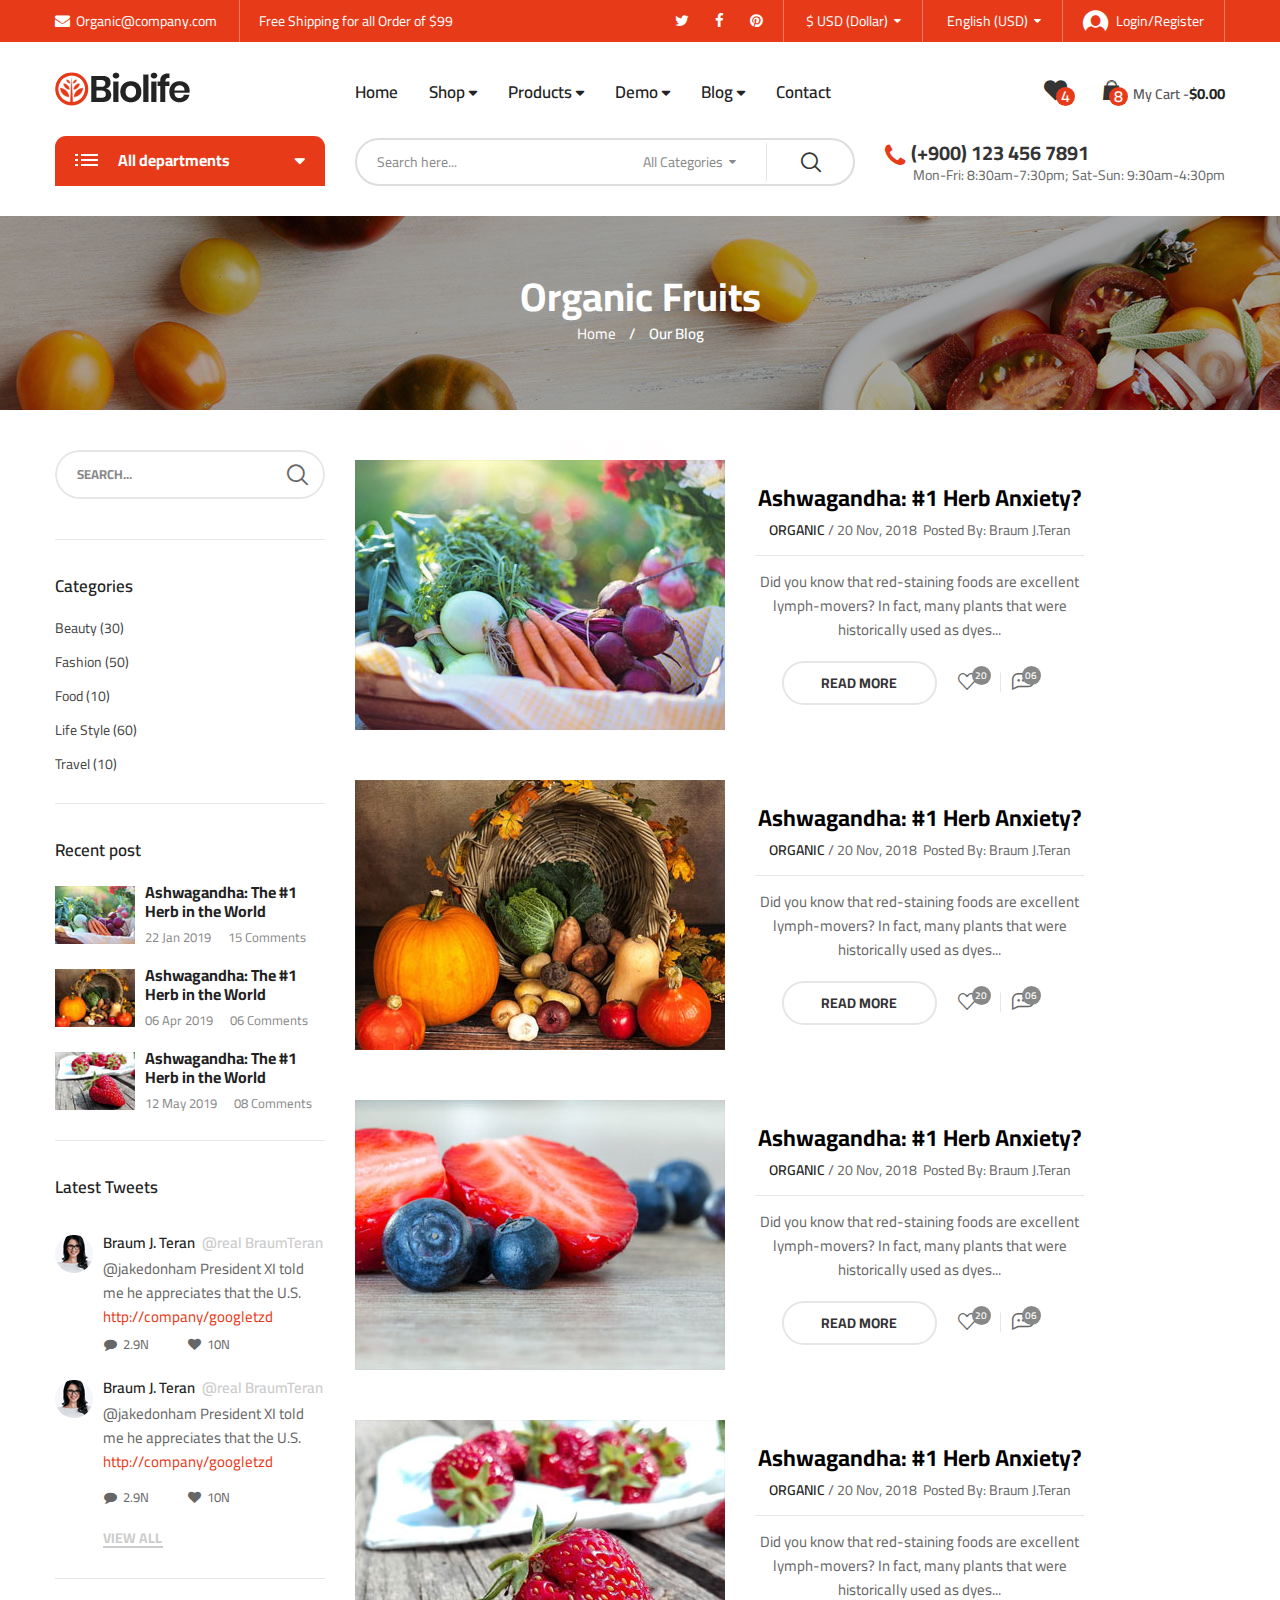
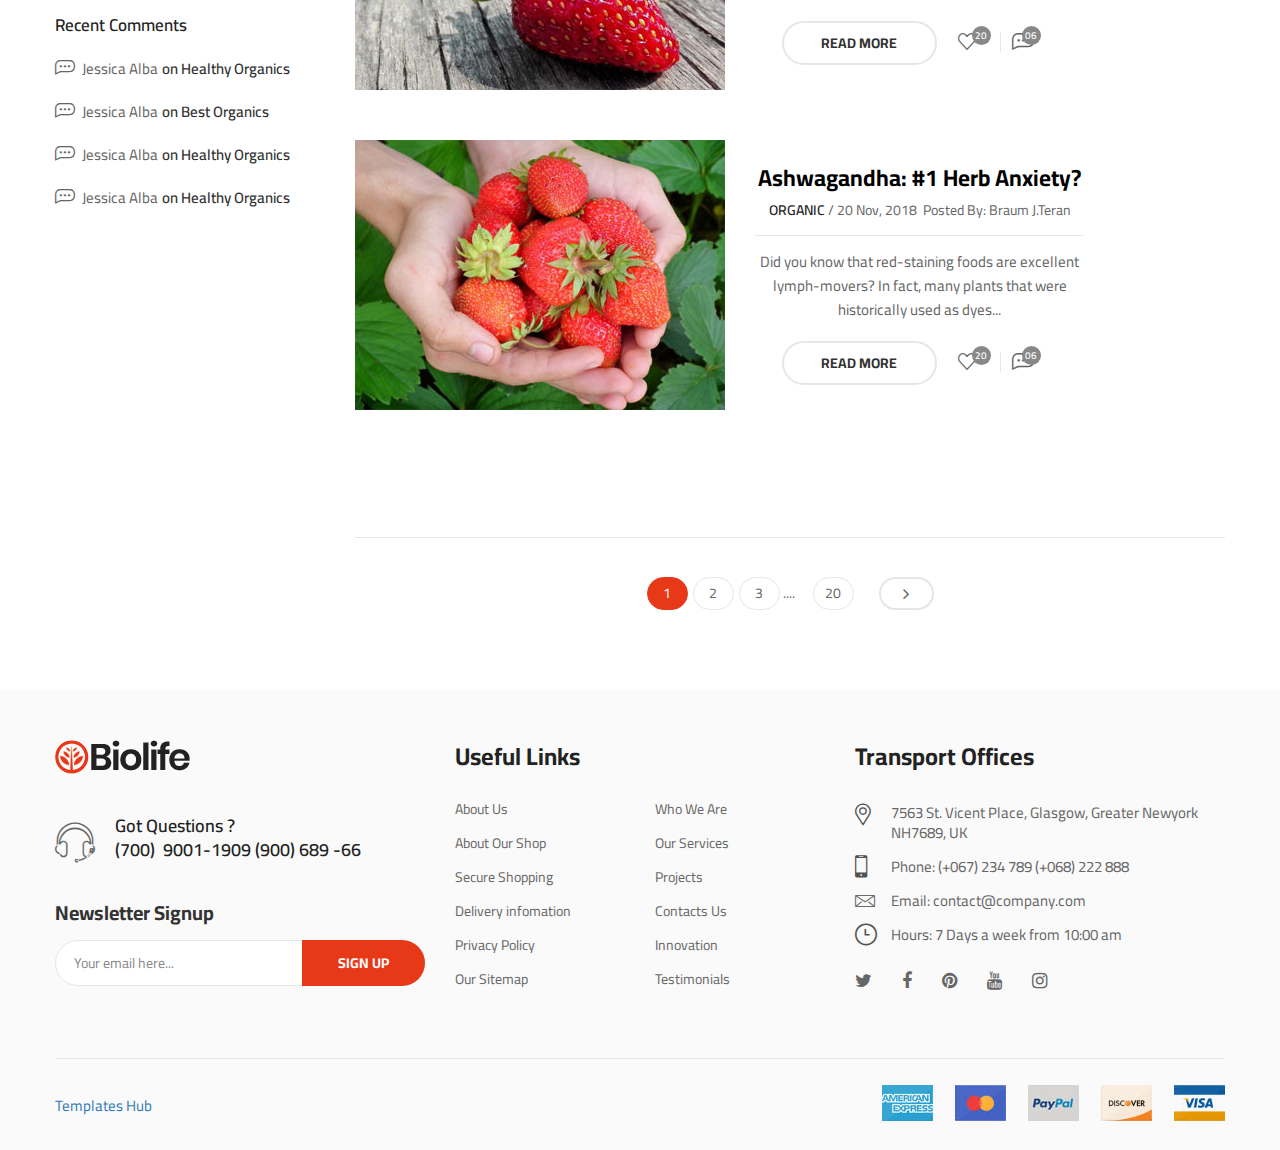
<file: blog-v01.html>
<!DOCTYPE html>
<html class="no-js" lang="en">

<head>
    <meta charset="utf-8">
    <meta http-equiv="X-UA-Compatible" content="IE=edge">
    <meta name="viewport" content="width=device-width, initial-scale=1">
    <title>Biolife - Organic Food</title>
    <link href="https://fonts.googleapis.com/css?family=Cairo:400,600,700&amp;display=swap" rel="stylesheet">
    <link href="https://fonts.googleapis.com/css?family=Poppins:600&amp;display=swap" rel="stylesheet">
    <link href="https://fonts.googleapis.com/css?family=Playfair+Display:400i,700i" rel="stylesheet">
    <link href="https://fonts.googleapis.com/css?family=Ubuntu&amp;display=swap" rel="stylesheet">
    <link rel="shortcut icon" type="image/x-icon" href="assets/images/favicon.png" />
    <link rel="stylesheet" href="assets/css/bootstrap.min.css">
    <link rel="stylesheet" href="assets/css/animate.min.css">
    <link rel="stylesheet" href="assets/css/font-awesome.min.css">
    <link rel="stylesheet" href="assets/css/nice-select.css">
    <link rel="stylesheet" href="assets/css/slick.min.css">
    <link rel="stylesheet" href="assets/css/style.css">
    <link rel="stylesheet" href="assets/css/main-color.css">
</head>
<body class="biolife-body">

    <!-- Preloader -->
    <div id="biof-loading">
        <div class="biof-loading-center">
            <div class="biof-loading-center-absolute">
                <div class="dot dot-one"></div>
                <div class="dot dot-two"></div>
                <div class="dot dot-three"></div>
            </div>
        </div>
    </div>

    <!-- HEADER -->
    <header id="header" class="header-area style-01 layout-03">
        <div class="header-top bg-main hidden-xs">
            <div class="container">
                <div class="top-bar left">
                    <ul class="horizontal-menu">
                        <li><a href="#"><i class="fa fa-envelope" aria-hidden="true"></i>Organic@company.com</a></li>
                        <li><a href="#">Free Shipping for all Order of $99</a></li>
                    </ul>
                </div>
                <div class="top-bar right">
                    <ul class="social-list">
                        <li><a href="#"><i class="fa fa-twitter" aria-hidden="true"></i></a></li>
                        <li><a href="#"><i class="fa fa-facebook" aria-hidden="true"></i></a></li>
                        <li><a href="#"><i class="fa fa-pinterest" aria-hidden="true"></i></a></li>
                    </ul>
                    <ul class="horizontal-menu">
                        <li class="horz-menu-item currency">
                            <select name="currency">
                                <option value="eur">€ EUR (Euro)</option>
                                <option value="usd" selected>$ USD (Dollar)</option>
                                <option value="usd">£ GBP (Pound)</option>
                                <option value="usd">¥ JPY (Yen)</option>
                            </select>
                        </li>
                        <li class="horz-menu-item lang">
                            <select name="language">
                                <option value="fr">French (EUR)</option>
                                <option value="en" selected>English (USD)</option>
                                <option value="ger">Germany (GBP)</option>
                                <option value="jp">Japan (JPY)</option>
                            </select>
                        </li>
                        <li><a href="login.html" class="login-link"><i class="biolife-icon icon-login"></i>Login/Register</a></li>
                    </ul>
                </div>
            </div>
        </div>
        <div class="header-middle biolife-sticky-object ">
            <div class="container">
                <div class="row">
                    <div class="col-lg-3 col-md-2 col-md-6 col-xs-6">
                        <a href="index-2.html" class="biolife-logo"><img src="assets/images/organic-3.png" alt="biolife logo" width="135" height="34"></a>
                    </div>
                    <div class="col-lg-6 col-md-7 hidden-sm hidden-xs">
                        <div class="primary-menu">
                            <ul class="menu biolife-menu clone-main-menu clone-primary-menu" id="primary-menu" data-menuname="main menu">
                                <li class="menu-item"><a href="index-2.html">Home</a></li>
                                <li class="menu-item menu-item-has-children has-megamenu">
                                    <a href="#" class="menu-name" data-title="Shop" >Shop</a>
                                    <div class="wrap-megamenu lg-width-900 md-width-750">
                                        <div class="mega-content">
                                            <div class="col-lg-3 col-md-3 col-xs-12 md-margin-bottom-0 xs-margin-bottom-25">
                                                <div class="wrap-custom-menu vertical-menu">
                                                    <h4 class="menu-title">Fresh Berries</h4>
                                                    <ul class="menu">
                                                        <li><a href="#">Fruit & Nut Gifts</a></li>
                                                        <li><a href="#">Mixed Fruits</a></li>
                                                        <li><a href="#">Oranges</a></li>
                                                        <li><a href="#">Bananas & Plantains</a></li>
                                                        <li><a href="#">Fresh Gala Apples</a></li>
                                                    </ul>
                                                </div>
                                            </div>
                                            <div class="col-lg-3 col-md-3 col-xs-12 md-margin-bottom-0 xs-margin-bottom-25">
                                                <div class="wrap-custom-menu vertical-menu">
                                                    <h4 class="menu-title">Vegetables</h4>
                                                    <ul class="menu">
                                                        <li><a href="#">Berries</a></li>
                                                        <li><a href="#">Pears</a></li>
                                                        <li><a href="#">Chili Peppers</a></li>
                                                        <li><a href="#">Fresh Avocado</a></li>
                                                        <li><a href="#">Grapes</a></li>
                                                    </ul>
                                                </div>
                                            </div>
                                            <div class="col-lg-3 col-md-3 col-xs-12 md-margin-bottom-0 xs-margin-bottom-25">
                                                <div class="wrap-custom-menu vertical-menu ">
                                                    <h4 class="menu-title">Fresh Fruits</h4>
                                                    <ul class="menu">
                                                        <li><a href="#">Basket of apples</a></li>
                                                        <li><a href="#">Strawberry</a></li>
                                                        <li><a href="#">Blueberry</a></li>
                                                        <li><a href="#">Orange</a></li>
                                                        <li><a href="#">Pineapple</a></li>
                                                    </ul>
                                                </div>
                                            </div>
                                            <div class="col-lg-3 col-md-3 col-xs-12 md-margin-bottom-0 xs-margin-bottom-25">
                                                <div class="wrap-custom-menu vertical-menu">
                                                    <h4 class="menu-title">Featured Products</h4>
                                                    <ul class="menu">
                                                        <li><a href="#">Coffee Creamers</a></li>
                                                        <li><a href="#">Mayonnaise</a></li>
                                                        <li><a href="#">Almond Milk</a></li>
                                                        <li><a href="#">Fruit Jam</a></li>
                                                        <li><a href="#">Beverages</a></li>
                                                    </ul>
                                                </div>
                                            </div>
                                        </div>
                                    </div>
                                </li>
                                <li class="menu-item menu-item-has-children has-child">
                                    <a href="#" class="menu-name" data-title="Products">Products</a>
                                    <ul class="sub-menu">
                                        <li class="menu-item"><a href="#">Omelettes</a></li>
                                        <li class="menu-item"><a href="#">Breakfast Scrambles</a></li>
                                        <li class="menu-item menu-item-has-children has-child"><a href="#" class="menu-name" data-title="Eggs & other considerations">Eggs & other considerations</a>
                                            <ul class="sub-menu">
                                                <li class="menu-item"><a href="#">Classic Breakfast</a></li>
                                                <li class="menu-item"><a href="#">Huevos Rancheros</a></li>
                                                <li class="menu-item"><a href="#">Everything Egg Sandwich</a></li>
                                                <li class="menu-item"><a href="#">Egg Sandwich</a></li>
                                                <li class="menu-item"><a href="#">Vegan Burrito</a></li>
                                                <li class="menu-item"><a href="#">Biscuits and Gravy</a></li>
                                                <li class="menu-item"><a href="#">Bacon Avo Egg Sandwich</a></li>
                                            </ul>
                                        </li>
                                        <li class="menu-item"><a href="#">Griddle</a></li>
                                        <li class="menu-item menu-item-has-children has-child"><a href="#" class="menu-name" data-title="Sides & Extras">Sides & Extras</a>
                                            <ul class="sub-menu">
                                                <li class="menu-item"><a href="#">Breakfast Burrito</a></li>
                                                <li class="menu-item"><a href="#">Crab Cake Benedict</a></li>
                                                <li class="menu-item"><a href="#">Corned Beef Hash</a></li>
                                                <li class="menu-item"><a href="#">Steak & Eggs</a></li>
                                                <li class="menu-item"><a href="#">Oatmeal</a></li>
                                                <li class="menu-item"><a href="#">Fruit & Yogurt Parfait</a></li>
                                            </ul>
                                        </li>
                                        <li class="menu-item"><a href="#">Biscuits</a></li>
                                        <li class="menu-item"><a href="#">Seasonal Fruit Plate</a></li>
                                    </ul>
                                </li>
                                <li class="menu-item menu-item-has-children has-megamenu">
                                    <a href="#" class="menu-name" data-title="Demo">Demo</a>
                                    <div class="wrap-megamenu lg-width-800 md-width-750">
                                        <div class="mega-content">
                                            <div class="col-lg-3 col-md-3 col-xs-12 md-margin-bottom-0 xs-margin-bottom-25">
                                                <div class="wrap-custom-menu vertical-menu">
                                                    <h4 class="menu-title">Home Page</h4>
                                                    <ul class="menu">
                                                        <li><a href="home-01.html">Home 01</a></li>
                                                        <li><a href="home-02.html">Home 02</a></li>
                                                        <li><a href="index-2.html">Home 03</a></li>
                                                        <li><a href="home-03-green.html">Home 03 Green</a></li>
                                                        <li><a href="home-04.html">Home 04</a></li>
                                                        <li><a href="home-04-light.html">Home 04 Light</a></li>
                                                        <li><a href="home-05.html">Home 05</a></li>
                                                    </ul>
                                                </div>
                                            </div>
                                            <div class="col-lg-3 col-md-3 col-xs-12 md-margin-bottom-0 xs-margin-bottom-25">
                                                <div class="wrap-custom-menu vertical-menu">
                                                    <h4 class="menu-title">Inner Pages</h4>
                                                    <ul class="menu">
                                                        <li class="menu-item" ><a class="menu-name" href="blog-post.html">Blog Single</a></li>
                                                        <li class="menu-item" ><a class="menu-name" href="blog-v01.html">Blog Style 01</a></li>
                                                        <li class="menu-item" ><a class="menu-name" href="blog-v02.html">Blog Style 02</a></li>
                                                        <li class="menu-item" ><a class="menu-name" href="blog-v03.html">Blog Style 03</a></li>
                                                        <li class="menu-item" ><a class="menu-name" href="contact.html">Contact Us</a></li>
                                                        <li class="menu-item" ><a class="menu-name" href="about-us.html">About Us</a></li>
                                                        <li class="menu-item" ><a class="menu-name" href="checkout.html">Checkout</a></li>
                                                        <li class="menu-item" ><a class="menu-name" href="shopping-cart.html">Shopping Cart</a></li>
                                                        <li class="menu-item" ><a class="menu-name" href="login.html">Login/Register</a></li>
                                                        <li class="menu-item" ><a class="menu-name" href="404.html">404</a></li>
                                                    </ul>
                                                </div>
                                            </div>
                                            <div class="col-lg-3 col-md-3 col-xs-12 md-margin-bottom-0 xs-margin-bottom-25">
                                                <div class="wrap-custom-menu vertical-menu">
                                                    <h4 class="menu-title">Category Pages</h4>
                                                    <ul class="menu">
                                                        <li><a href="category-grid-3-cols.html">Grid 3 Cols</a></li>
                                                        <li><a href="category-grid.html">Grid 4 Cols</a></li>
                                                        <li><a href="category-grid-6-cols.html">Grid 6 Cols</a></li>
                                                        <li><a href="category-grid-left-sidebar.html">Grid Left Sidebar</a></li>
                                                        <li><a href="category-grid-right-sidebar.html">Grid Right Sidebar</a></li>
                                                        <li><a href="category-list.html">List Full</a></li>
                                                        <li><a href="category-list-left-sidebar.html">List Left Sidebar</a></li>
                                                        <li><a href="category-list-right-sidebar.html">List Right Sidebar</a></li>
                                                    </ul>
                                                </div>
                                            </div>
                                            <div class="col-lg-3 col-md-3 col-xs-12 md-margin-bottom-0 xs-margin-bottom-25">
                                                <div class="wrap-custom-menu vertical-menu">
                                                    <h4 class="menu-title">Product Types</h4>
                                                    <ul class="menu">
                                                        <li><a href="single-product-simple.html">Simple</a></li>
                                                        <li><a href="single-product-grouped.html">Grouped</a></li>
                                                        <li><a href="single-product.html">Variable</a></li>
                                                        <li><a href="single-product-external.html">External/Affiliate</a></li>
                                                        <li><a href="single-product-onsale.html">Countdown</a></li>
                                                    </ul>
                                                </div>
                                            </div>
                                        </div>
                                    </div>
                                </li>
                                <li class="menu-item menu-item-has-children has-megamenu">
                                    <a href="#" class="menu-name" data-title="Blog">Blog</a>
                                    <div class="wrap-megamenu lg-width-800 md-width-750">
                                        <div class="mega-content">
                                            <div class="col-lg-3 col-md-3 col-xs-6">
                                                <div class="wrap-custom-menu vertical-menu">
                                                    <h4 class="menu-title">Blog Categories</h4>
                                                    <ul class="menu">
                                                        <li><a href="#">Beauty (30)</a></li>
                                                        <li><a href="#">Fashion (50)</a></li>
                                                        <li><a href="#">Food (10)</a></li>
                                                        <li><a href="#">Life Style (60)</a></li>
                                                        <li><a href="#">Travel (10)</a></li>
                                                        <li><a href="#">Nutrition (35)</a></li>
                                                        <li><a href="#">Food Decoration (45)</a></li>
                                                    </ul>
                                                </div>
                                            </div>
                                            <div class="col-lg-3 col-md-3 col-xs-6">
                                                <div class="wrap-custom-menu vertical-menu">
                                                    <h4 class="menu-title">Featured Posts</h4>
                                                    <ul class="menu">
                                                        <li><a href="#">Post example<sup>#1</sup></a></li>
                                                        <li><a href="#">Post example<sup>#2</sup></a></li>
                                                        <li><a href="#">Post example<sup>#3</sup></a></li>
                                                        <li><a href="#">Post example<sup>#4</sup></a></li>
                                                        <li><a href="#">Post example<sup>#5</sup></a></li>
                                                        <li><a href="#">Post example<sup>#6</sup></a></li>
                                                        <li><a href="#">Post example<sup>#7</sup></a></li>
                                                    </ul>
                                                </div>
                                            </div>
                                            <div class="col-lg-6 col-md-6 col-xs-12 md-margin-top-0 xs-margin-top-25px">
                                                <div class="block-posts">
                                                    <h4 class="menu-title">Recent Posts</h4>
                                                    <ul class="posts">
                                                        <li>
                                                            <div class="block-post-item">
                                                                <div class="thumb"><a href="#"><img src="assets/images/megamenu/thumb-05.jpg" width="100" height="73" alt=""></a></div>
                                                                <div class="left-info">
                                                                    <h4 class="post-name"><a href="#">Ashwagandha: The #1 Herb in the World for Anxiety?</a></h4>
                                                                    <span class="p-date">Jan 05, 2019</span>
                                                                    <span class="p-comment">2 Comments</span>
                                                                </div>
                                                            </div>
                                                        </li>
                                                        <li>
                                                            <div class="block-post-item">
                                                                <div class="thumb"><a href="#"><img src="assets/images/megamenu/thumb-06.jpg" width="100" height="73" alt=""></a></div>
                                                                <div class="left-info">
                                                                    <h4 class="post-name"><a href="#">Ashwagandha: The #1 Herb in the World for Anxiety?</a></h4>
                                                                    <span class="p-date">May 15, 2019</span>
                                                                    <span class="p-comment">8 Comments</span>
                                                                </div>
                                                            </div>
                                                        </li>
                                                        <li>
                                                            <div class="block-post-item">
                                                                <div class="thumb"><a href="#"><img src="assets/images/megamenu/thumb-07.jpg" width="100" height="73" alt=""></a></div>
                                                                <div class="left-info">
                                                                    <h4 class="post-name"><a href="#">Ashwagandha: The #1 Herb in the World for Anxiety?</a></h4>
                                                                    <span class="p-date">Apr 26, 2019</span>
                                                                    <span class="p-comment">10 Comments</span>
                                                                </div>
                                                            </div>
                                                        </li>
                                                    </ul>
                                                </div>
                                            </div>
                                        </div>
                                    </div>
                                </li>
                                <li class="menu-item"><a href="contact.html">Contact</a></li>
                            </ul>
                        </div>
                    </div>
                    <div class="col-lg-3 col-md-3 col-md-6 col-xs-6">
                        <div class="biolife-cart-info">
                            <div class="mobile-search">
                                <a href="javascript:void(0)" class="open-searchbox"><i class="biolife-icon icon-search"></i></a>
                                <div class="mobile-search-content">
                                    <form action="#" class="form-search" name="mobile-seacrh" method="get">
                                        <a href="#" class="btn-close"><span class="biolife-icon icon-close-menu"></span></a>
                                        <input type="text" name="s" class="input-text" value="" placeholder="Search here...">
                                        <select name="category">
                                            <option value="-1" selected>All Categories</option>
                                            <option value="vegetables">Vegetables</option>
                                            <option value="fresh_berries">Fresh Berries</option>
                                            <option value="ocean_foods">Ocean Foods</option>
                                            <option value="butter_eggs">Butter & Eggs</option>
                                            <option value="fastfood">Fastfood</option>
                                            <option value="fresh_meat">Fresh Meat</option>
                                            <option value="fresh_onion">Fresh Onion</option>
                                            <option value="papaya_crisps">Papaya & Crisps</option>
                                            <option value="oatmeal">Oatmeal</option>
                                        </select>
                                        <button type="submit" class="btn-submit">go</button>
                                    </form>
                                </div>
                            </div>
                            <div class="wishlist-block hidden-sm hidden-xs">
                                <a href="#" class="link-to">
                                    <span class="icon-qty-combine">
                                        <i class="icon-heart-bold biolife-icon"></i>
                                        <span class="qty">4</span>
                                    </span>
                                </a>
                            </div>
                            <div class="minicart-block">
                                <div class="minicart-contain">
                                    <a href="javascript:void(0)" class="link-to">
                                            <span class="icon-qty-combine">
                                                <i class="icon-cart-mini biolife-icon"></i>
                                                <span class="qty">8</span>
                                            </span>
                                        <span class="title">My Cart -</span>
                                        <span class="sub-total">$0.00</span>
                                    </a>
                                    <div class="cart-content">
                                        <div class="cart-inner">
                                            <ul class="products">
                                                <li>
                                                    <div class="minicart-item">
                                                        <div class="thumb">
                                                            <a href="#"><img src="assets/images/minicart/pr-01.jpg" width="90" height="90" alt="National Fresh"></a>
                                                        </div>
                                                        <div class="left-info">
                                                            <div class="product-title"><a href="#" class="product-name">National Fresh Fruit</a></div>
                                                            <div class="price">
                                                                <ins><span class="price-amount"><span class="currencySymbol">£</span>85.00</span></ins>
                                                                <del><span class="price-amount"><span class="currencySymbol">£</span>95.00</span></del>
                                                            </div>
                                                            <div class="qty">
                                                                <label for="cart[id123][qty]">Qty:</label>
                                                                <input type="number" class="input-qty" name="cart[id123][qty]" id="cart[id123][qty]" value="1" disabled>
                                                            </div>
                                                        </div>
                                                        <div class="action">
                                                            <a href="#" class="edit"><i class="fa fa-pencil" aria-hidden="true"></i></a>
                                                            <a href="#" class="remove"><i class="fa fa-trash-o" aria-hidden="true"></i></a>
                                                        </div>
                                                    </div>
                                                </li>
                                                <li>
                                                    <div class="minicart-item">
                                                        <div class="thumb">
                                                            <a href="#"><img src="assets/images/minicart/pr-02.jpg" width="90" height="90" alt="National Fresh"></a>
                                                        </div>
                                                        <div class="left-info">
                                                            <div class="product-title"><a href="#" class="product-name">National Fresh Fruit</a></div>
                                                            <div class="price">
                                                                <ins><span class="price-amount"><span class="currencySymbol">£</span>85.00</span></ins>
                                                                <del><span class="price-amount"><span class="currencySymbol">£</span>95.00</span></del>
                                                            </div>
                                                            <div class="qty">
                                                                <label for="cart[id124][qty]">Qty:</label>
                                                                <input type="number" class="input-qty" name="cart[id124][qty]" id="cart[id124][qty]" value="1" disabled>
                                                            </div>
                                                        </div>
                                                        <div class="action">
                                                            <a href="#" class="edit"><i class="fa fa-pencil" aria-hidden="true"></i></a>
                                                            <a href="#" class="remove"><i class="fa fa-trash-o" aria-hidden="true"></i></a>
                                                        </div>
                                                    </div>
                                                </li>
                                                <li>
                                                    <div class="minicart-item">
                                                        <div class="thumb">
                                                            <a href="#"><img src="assets/images/minicart/pr-03.jpg" width="90" height="90" alt="National Fresh"></a>
                                                        </div>
                                                        <div class="left-info">
                                                            <div class="product-title"><a href="#" class="product-name">National Fresh Fruit</a></div>
                                                            <div class="price">
                                                                <ins><span class="price-amount"><span class="currencySymbol">£</span>85.00</span></ins>
                                                                <del><span class="price-amount"><span class="currencySymbol">£</span>95.00</span></del>
                                                            </div>
                                                            <div class="qty">
                                                                <label for="cart[id125][qty]">Qty:</label>
                                                                <input type="number" class="input-qty" name="cart[id125][qty]" id="cart[id125][qty]" value="1" disabled>
                                                            </div>
                                                        </div>
                                                        <div class="action">
                                                            <a href="#" class="edit"><i class="fa fa-pencil" aria-hidden="true"></i></a>
                                                            <a href="#" class="remove"><i class="fa fa-trash-o" aria-hidden="true"></i></a>
                                                        </div>
                                                    </div>
                                                </li>
                                                <li>
                                                    <div class="minicart-item">
                                                        <div class="thumb">
                                                            <a href="#"><img src="assets/images/minicart/pr-04.jpg" width="90" height="90" alt="National Fresh"></a>
                                                        </div>
                                                        <div class="left-info">
                                                            <div class="product-title"><a href="#" class="product-name">National Fresh Fruit</a></div>
                                                            <div class="price">
                                                                <ins><span class="price-amount"><span class="currencySymbol">£</span>85.00</span></ins>
                                                                <del><span class="price-amount"><span class="currencySymbol">£</span>95.00</span></del>
                                                            </div>
                                                            <div class="qty">
                                                                <label for="cart[id126][qty]">Qty:</label>
                                                                <input type="number" class="input-qty" name="cart[id126][qty]" id="cart[id126][qty]" value="1" disabled>
                                                            </div>
                                                        </div>
                                                        <div class="action">
                                                            <a href="#" class="edit"><i class="fa fa-pencil" aria-hidden="true"></i></a>
                                                            <a href="#" class="remove"><i class="fa fa-trash-o" aria-hidden="true"></i></a>
                                                        </div>
                                                    </div>
                                                </li>
                                                <li>
                                                    <div class="minicart-item">
                                                        <div class="thumb">
                                                            <a href="#"><img src="assets/images/minicart/pr-05.jpg" width="90" height="90" alt="National Fresh"></a>
                                                        </div>
                                                        <div class="left-info">
                                                            <div class="product-title"><a href="#" class="product-name">National Fresh Fruit</a></div>
                                                            <div class="price">
                                                                <ins><span class="price-amount"><span class="currencySymbol">£</span>85.00</span></ins>
                                                                <del><span class="price-amount"><span class="currencySymbol">£</span>95.00</span></del>
                                                            </div>
                                                            <div class="qty">
                                                                <label for="cart[id127][qty]">Qty:</label>
                                                                <input type="number" class="input-qty" name="cart[id127][qty]" id="cart[id127][qty]" value="1" disabled>
                                                            </div>
                                                        </div>
                                                        <div class="action">
                                                            <a href="#" class="edit"><i class="fa fa-pencil" aria-hidden="true"></i></a>
                                                            <a href="#" class="remove"><i class="fa fa-trash-o" aria-hidden="true"></i></a>
                                                        </div>
                                                    </div>
                                                </li>
                                            </ul>
                                            <p class="btn-control">
                                                <a href="#" class="btn view-cart">view cart</a>
                                                <a href="#" class="btn">checkout</a>
                                            </p>
                                        </div>
                                    </div>
                                </div>
                            </div>
                            <div class="mobile-menu-toggle">
                                <a class="btn-toggle" data-object="open-mobile-menu" href="javascript:void(0)">
                                    <span></span>
                                    <span></span>
                                    <span></span>
                                </a>
                            </div>
                        </div>
                    </div>
                </div>
            </div>
        </div>
        <div class="header-bottom hidden-sm hidden-xs">
            <div class="container">
                <div class="row">
                    <div class="col-lg-3 col-md-4">
                        <div class="vertical-menu vertical-category-block">
                            <div class="block-title">
                                <span class="menu-icon">
                                    <span class="line-1"></span>
                                    <span class="line-2"></span>
                                    <span class="line-3"></span>
                                </span>
                                <span class="menu-title">All departments</span>
                                <span class="angle" data-tgleclass="fa fa-caret-down"><i class="fa fa-caret-up" aria-hidden="true"></i></span>
                            </div>
                            <div class="wrap-menu">
                                <ul class="menu clone-main-menu">
                                    <li class="menu-item menu-item-has-children has-megamenu">
                                        <a href="#" class="menu-name" data-title="Fruit & Nut Gifts"><i class="biolife-icon icon-fruits"></i>Fruit & Nut Gifts</a>
                                        <div class="wrap-megamenu lg-width-900 md-width-640">
                                            <div class="mega-content">
                                                <div class="row">
                                                    <div class="col-lg-3 col-md-4 col-sm-12 xs-margin-bottom-25 md-margin-bottom-0">
                                                        <div class="wrap-custom-menu vertical-menu">
                                                            <h4 class="menu-title">Fresh Fuits</h4>
                                                            <ul class="menu">
                                                                <li><a href="#">Fruit & Nut Gifts</a></li>
                                                                <li><a href="#">Mixed Fruits</a></li>
                                                                <li><a href="#">Oranges</a></li>
                                                                <li><a href="#">Bananas & Plantains</a></li>
                                                                <li><a href="#">Fresh Gala Apples</a></li>
                                                                <li><a href="#">Berries</a></li>
                                                                <li><a href="#">Pears</a></li>
                                                                <li><a href="#">Produce</a></li>
                                                                <li><a href="#">Snack Foods</a></li>
                                                            </ul>
                                                        </div>
                                                    </div>
                                                    <div class="col-lg-3 col-md-4 col-sm-12 lg-padding-left-23 xs-margin-bottom-25 md-margin-bottom-0">
                                                        <div class="wrap-custom-menu vertical-menu">
                                                            <h4 class="menu-title">Nut Gifts</h4>
                                                            <ul class="menu">
                                                                <li><a href="#">Non-Dairy Coffee Creamers</a></li>
                                                                <li><a href="#">Coffee Creamers</a></li>
                                                                <li><a href="#">Mayonnaise</a></li>
                                                                <li><a href="#">Almond Milk</a></li>
                                                                <li><a href="#">Ghee</a></li>
                                                                <li><a href="#">Beverages</a></li>
                                                                <li><a href="#">Ranch Salad Dressings</a></li>
                                                                <li><a href="#">Hemp Milk</a></li>
                                                                <li><a href="#">Nuts & Seeds</a></li>
                                                            </ul>
                                                        </div>
                                                    </div>
                                                    <div class="col-lg-6 col-md-4 col-sm-12 lg-padding-left-50 xs-margin-bottom-25 md-margin-bottom-0">
                                                        <div class="biolife-products-block max-width-270">
                                                            <h4 class="menu-title">Bestseller Products</h4>
                                                            <ul class="products-list default-product-style biolife-carousel nav-none-after-1k2 nav-center" data-slick='{"rows":1,"arrows":true,"dots":false,"infinite":false,"speed":400,"slidesMargin":30,"slidesToShow":1, "responsive":[{"breakpoint":767, "settings":{ "arrows": false}}]}' >
                                                                <li class="product-item">
                                                                    <div class="contain-product none-overlay">
                                                                        <div class="product-thumb">
                                                                            <a href="#" class="link-to-product">
                                                                                <img src="assets/images/products/p-08.jpg" alt="dd" width="270" height="270" class="product-thumnail">
                                                                            </a>
                                                                        </div>
                                                                        <div class="info">
                                                                            <b class="categories">Fresh Fruit</b>
                                                                            <h4 class="product-title"><a href="#" class="pr-name">National Fresh Fruit</a></h4>
                                                                            <div class="price">
                                                                                <ins><span class="price-amount"><span class="currencySymbol">£</span>85.00</span></ins>
                                                                                <del><span class="price-amount"><span class="currencySymbol">£</span>95.00</span></del>
                                                                            </div>
                                                                        </div>
                                                                    </div>
                                                                </li>
                                                                <li class="product-item">
                                                                    <div class="contain-product none-overlay">
                                                                        <div class="product-thumb">
                                                                            <a href="#" class="link-to-product">
                                                                                <img src="assets/images/products/p-11.jpg" alt="dd" width="270" height="270" class="product-thumnail">
                                                                            </a>
                                                                        </div>
                                                                        <div class="info">
                                                                            <b class="categories">Fresh Fruit</b>
                                                                            <h4 class="product-title"><a href="#" class="pr-name">National Fresh Fruit</a></h4>
                                                                            <div class="price">
                                                                                <ins><span class="price-amount"><span class="currencySymbol">£</span>85.00</span></ins>
                                                                                <del><span class="price-amount"><span class="currencySymbol">£</span>95.00</span></del>
                                                                            </div>
                                                                        </div>
                                                                    </div>
                                                                </li>
                                                                <li class="product-item">
                                                                    <div class="contain-product none-overlay">
                                                                        <div class="product-thumb">
                                                                            <a href="#" class="link-to-product">
                                                                                <img src="assets/images/products/p-15.jpg" alt="dd" width="270" height="270" class="product-thumnail">
                                                                            </a>
                                                                        </div>
                                                                        <div class="info">
                                                                            <b class="categories">Fresh Fruit</b>
                                                                            <h4 class="product-title"><a href="#" class="pr-name">National Fresh Fruit</a></h4>
                                                                            <div class="price">
                                                                                <ins><span class="price-amount"><span class="currencySymbol">£</span>85.00</span></ins>
                                                                                <del><span class="price-amount"><span class="currencySymbol">£</span>95.00</span></del>
                                                                            </div>
                                                                        </div>
                                                                    </div>
                                                                </li>
                                                            </ul>
                                                        </div>
                                                    </div>
                                                </div>
                                                <div class="row">
                                                    <div class="col-lg-12 col-md-12 col-sm-12 md-margin-top-9">
                                                        <div class="biolife-brand" >
                                                            <ul class="brands">
                                                                <li><a href="#"><img src="assets/images/megamenu/brand-organic.png" width="161" height="136" alt="organic"></a></li>
                                                                <li><a href="#"><img src="assets/images/megamenu/brand-explore.png" width="160" height="136" alt="explore"></a></li>
                                                                <li><a href="#"><img src="assets/images/megamenu/brand-organic-2.png" width="99" height="136" alt="organic 2"></a></li>
                                                                <li><a href="#"><img src="assets/images/megamenu/brand-eco-teas.png" width="164"  height="136" alt="eco teas"></a></li>
                                                            </ul>
                                                        </div>
                                                    </div>
                                                </div>
                                            </div>
                                        </div>
                                    </li>
                                    <li class="menu-item menu-item-has-children has-megamenu">
                                        <a href="#" class="menu-name" data-title="Vegetables"><i class="biolife-icon icon-broccoli-1"></i>Vegetables</a>
                                        <div class="wrap-megamenu lg-width-900 md-width-640 background-mega-01">
                                            <div class="mega-content">
                                                <div class="row">
                                                    <div class="col-lg-3 col-md-4 col-sm-12 xs-margin-bottom-25 md-margin-bottom-0">
                                                        <div class="wrap-custom-menu vertical-menu">
                                                            <h4 class="menu-title">Vegetables</h4>
                                                            <ul class="menu">
                                                                <li><a href="#">Fruit & Nut Gifts</a></li>
                                                                <li><a href="#">Mixed Fruits</a></li>
                                                                <li><a href="#">Oranges</a></li>
                                                                <li><a href="#">Bananas & Plantains</a></li>
                                                                <li><a href="#">Fresh Gala Apples</a></li>
                                                                <li><a href="#">Berries</a></li>
                                                                <li><a href="#">Pears</a></li>
                                                                <li><a href="#">Produce</a></li>
                                                                <li><a href="#">Snack Foods</a></li>
                                                            </ul>
                                                        </div>
                                                    </div>
                                                    <div class="col-lg-4 col-md-4 col-sm-12 lg-padding-left-23 xs-margin-bottom-25 md-margin-bottom-0">
                                                        <div class="wrap-custom-menu vertical-menu">
                                                            <h4 class="menu-title">Gifts</h4>
                                                            <ul class="menu">
                                                                <li><a href="#">Non-Dairy Coffee Creamers</a></li>
                                                                <li><a href="#">Coffee Creamers</a></li>
                                                                <li><a href="#">Mayonnaise</a></li>
                                                                <li><a href="#">Almond Milk</a></li>
                                                                <li><a href="#">Ghee</a></li>
                                                                <li><a href="#">Beverages</a></li>
                                                                <li><a href="#">Ranch Salad Dressings</a></li>
                                                                <li><a href="#">Hemp Milk</a></li>
                                                                <li><a href="#">Nuts & Seeds</a></li>
                                                            </ul>
                                                        </div>
                                                    </div>
                                                    <div class="col-lg-5 col-md-4 col-sm-12 lg-padding-left-57 md-margin-bottom-30">
                                                        <div class="biolife-brand vertical md-boder-left-30">
                                                            <h4 class="menu-title">Hot Brand</h4>
                                                            <ul class="brands">
                                                                <li><a href="#"><img src="assets/images/megamenu/v-brand-organic.png" width="167" height="74" alt="organic"></a></li>
                                                                <li><a href="#"><img src="assets/images/megamenu/v-brand-explore.png" width="167" height="72" alt="explore"></a></li>
                                                                <li><a href="#"><img src="assets/images/megamenu/v-brand-organic-2.png" width="167" height="99" alt="organic 2"></a></li>
                                                                <li><a href="#"><img src="assets/images/megamenu/v-brand-eco-teas.png" width="167" height="67" alt="eco teas"></a></li>
                                                            </ul>
                                                        </div>
                                                    </div>
                                                </div>
                                            </div>
                                        </div>
                                    </li>
                                    <li class="menu-item menu-item-has-children has-megamenu">
                                        <a href="#" class="menu-name" data-title="Fresh Berries"><i class="biolife-icon icon-grape"></i>Fresh Berries</a>
                                        <div class="wrap-megamenu lg-width-900 md-width-640 background-mega-02">
                                            <div class="mega-content">
                                                <div class="row">
                                                    <div class="col-lg-3 col-md-4 sm-col-12 md-margin-bottom-83 xs-margin-bottom-25">
                                                        <div class="wrap-custom-menu vertical-menu">
                                                            <h4 class="menu-title">Fresh Berries</h4>
                                                            <ul class="menu">
                                                                <li><a href="#">Fruit & Nut Gifts</a></li>
                                                                <li><a href="#">Mixed Fruits</a></li>
                                                                <li><a href="#">Oranges</a></li>
                                                                <li><a href="#">Bananas & Plantains</a></li>
                                                                <li><a href="#">Fresh Gala Apples</a></li>
                                                                <li><a href="#">Berries</a></li>
                                                                <li><a href="#">Pears</a></li>
                                                                <li><a href="#">Produce</a></li>
                                                                <li><a href="#">Snack Foods</a></li>
                                                            </ul>
                                                        </div>
                                                    </div>
                                                    <div class="col-lg-3 col-md-4 sm-col-12 lg-padding-left-23 xs-margin-bottom-36px md-margin-bottom-0">
                                                        <div class="wrap-custom-menu vertical-menu">
                                                            <h4 class="menu-title">Gifts</h4>
                                                            <ul class="menu">
                                                                <li><a href="#">Non-Dairy Coffee Creamers</a></li>
                                                                <li><a href="#">Coffee Creamers</a></li>
                                                                <li><a href="#">Mayonnaise</a></li>
                                                                <li><a href="#">Almond Milk</a></li>
                                                                <li><a href="#">Ghee</a></li>
                                                                <li><a href="#">Beverages</a></li>
                                                                <li><a href="#">Ranch Salad Dressings</a></li>
                                                                <li><a href="#">Hemp Milk</a></li>
                                                                <li><a href="#">Nuts & Seeds</a></li>
                                                            </ul>
                                                        </div>
                                                    </div>
                                                    <div class="col-lg-6 col-md-4 sm-col-12 lg-padding-left-25 md-padding-top-55">
                                                        <div class="biolife-banner layout-01">
                                                            <h3 class="top-title">Farm Fresh</h3>
                                                            <p class="content"> All the Lorem Ipsum generators on the Internet tend.</p>
                                                            <b class="bottomm-title">Berries Series</b>
                                                        </div>
                                                    </div>
                                                </div>
                                            </div>
                                        </div>
                                    </li>
                                    <li class="menu-item"><a href="#" class="menu-name" data-title="Ocean Foods"><i class="biolife-icon icon-fish"></i>Ocean Foods</a></li>
                                    <li class="menu-item menu-item-has-children has-child">
                                        <a href="#" class="menu-name" data-title="Butter & Eggs"><i class="biolife-icon icon-honey"></i>Butter & Eggs</a>
                                        <ul class="sub-menu">
                                            <li class="menu-item"><a href="#">Omelettes</a></li>
                                            <li class="menu-item"><a href="#">Breakfast Scrambles</a></li>
                                            <li class="menu-item menu-item-has-children has-child"><a href="#" class="menu-name" data-title="Eggs & other considerations">Eggs & other considerations</a>
                                                <ul class="sub-menu">
                                                    <li class="menu-item"><a href="#">Classic Breakfast</a></li>
                                                    <li class="menu-item"><a href="#">Huevos Rancheros</a></li>
                                                    <li class="menu-item"><a href="#">Everything Egg Sandwich</a></li>
                                                    <li class="menu-item"><a href="#">Egg Sandwich</a></li>
                                                    <li class="menu-item"><a href="#">Vegan Burrito</a></li>
                                                    <li class="menu-item"><a href="#">Biscuits and Gravy</a></li>
                                                    <li class="menu-item"><a href="#">Bacon Avo Egg Sandwich</a></li>
                                                </ul>
                                            </li>
                                            <li class="menu-item"><a href="#">Griddle</a></li>
                                            <li class="menu-item menu-item-has-children has-child"><a href="#" class="menu-name" data-title="Sides & Extras">Sides & Extras</a>
                                                <ul class="sub-menu">
                                                    <li class="menu-item"><a href="#">Breakfast Burrito</a></li>
                                                    <li class="menu-item"><a href="#">Crab Cake Benedict</a></li>
                                                    <li class="menu-item"><a href="#">Corned Beef Hash</a></li>
                                                    <li class="menu-item"><a href="#">Steak & Eggs</a></li>
                                                    <li class="menu-item"><a href="#">Oatmeal</a></li>
                                                    <li class="menu-item"><a href="#">Fruit & Yogurt Parfait</a></li>
                                                </ul>
                                            </li>
                                            <li class="menu-item"><a href="#">Biscuits</a></li>
                                            <li class="menu-item"><a href="#">Seasonal Fruit Plate</a></li>
                                        </ul>
                                    </li>
                                    <li class="menu-item"><a href="#" class="menu-title"><i class="biolife-icon icon-fast-food"></i>Fastfood</a></li>
                                    <li class="menu-item"><a href="#" class="menu-title"><i class="biolife-icon icon-beef"></i>Fresh Meat</a></li>
                                    <li class="menu-item"><a href="#" class="menu-title"><i class="biolife-icon icon-onions"></i>Fresh Onion</a></li>
                                    <li class="menu-item"><a href="#" class="menu-title"><i class="biolife-icon icon-avocado"></i>Papaya & Crisps</a></li>
                                    <li class="menu-item"><a href="#" class="menu-title"><i class="biolife-icon icon-contain"></i>Oatmeal</a></li>
                                    <li class="menu-item"><a href="#" class="menu-title"><i class="biolife-icon icon-fresh-juice"></i>Fresh Bananas & Plantains</a></li>
                                </ul>
                            </div>
                        </div>
                    </div>
                    <div class="col-lg-9 col-md-8 padding-top-2px">
                        <div class="header-search-bar layout-01">
                            <form action="#" class="form-search" name="desktop-seacrh" method="get">
                                <input type="text" name="s" class="input-text" value="" placeholder="Search here...">
                                <select name="category">
                                    <option value="-1" selected>All Categories</option>
                                    <option value="vegetables">Vegetables</option>
                                    <option value="fresh_berries">Fresh Berries</option>
                                    <option value="ocean_foods">Ocean Foods</option>
                                    <option value="butter_eggs">Butter & Eggs</option>
                                    <option value="fastfood">Fastfood</option>
                                    <option value="fresh_meat">Fresh Meat</option>
                                    <option value="fresh_onion">Fresh Onion</option>
                                    <option value="papaya_crisps">Papaya & Crisps</option>
                                    <option value="oatmeal">Oatmeal</option>
                                </select>
                                <button type="submit" class="btn-submit"><i class="biolife-icon icon-search"></i></button>
                            </form>
                        </div>
                        <div class="live-info">
                            <p class="telephone"><i class="fa fa-phone" aria-hidden="true"></i><b class="phone-number">(+900) 123 456 7891</b></p>
                            <p class="working-time">Mon-Fri: 8:30am-7:30pm; Sat-Sun: 9:30am-4:30pm</p>
                        </div>
                    </div>
                </div>
            </div>
        </div>
    </header>

    <!--Hero Section-->
    <div class="hero-section hero-background style-02">
        <h1 class="page-title">Organic Fruits</h1>
        <nav class="biolife-nav">
            <ul>
                <li class="nav-item"><a href="index-2.html" class="permal-link">Home</a></li>
                <li class="nav-item"><span class="current-page">Our Blog</span></li>
            </ul>
        </nav>
    </div>

    <!-- Page Contain -->
    <div class="page-contain blog-page left-sidebar">
        <div class="container">
            <div class="row">

                <!-- Main content -->
                <div id="main-content" class="main-content col-lg-9 col-md-8 col-sm-12 col-xs-12">

                    <ul class="posts-list main-post-list">
                        <li class="post-elem">
                            <div class="post-item style-left-info">
                                <div class="thumbnail">
                                    <a href="#" class="link-to-post"><img src="assets/images/our-blog/post-thumb-01.jpg" width="370" height="270" alt=""></a>
                                </div>
                                <div class="post-content">
                                    <h4 class="post-name"><a href="#" class="linktopost">Ashwagandha: #1 Herb Anxiety?</a></h4>
                                    <p class="post-archive"><b class="post-cat">ORGANIC</b><span class="post-date"> / 20 Nov, 2018</span><span class="author">Posted By: Braum J.Teran</span></p>
                                    <p class="excerpt">Did you know that red-staining foods are excellent lymph-movers? In fact, many plants that were historically used as dyes...</p>
                                    <div class="group-buttons">
                                        <a href="#" class="btn readmore">read more</a>
                                        <a href="#" class="btn count-number liked"><i class="biolife-icon icon-heart-1"></i><span class="number">20</span></a>
                                        <a href="#" class="btn count-number commented"><i class="biolife-icon icon-conversation"></i><span class="number">06</span></a>
                                    </div>
                                </div>
                            </div>
                        </li>
                        <li class="post-elem">
                            <div class="post-item style-left-info">
                                <div class="thumbnail">
                                    <a href="#" class="link-to-post"><img src="assets/images/our-blog/post-thumb-02.jpg" width="370" height="270" alt=""></a>
                                </div>
                                <div class="post-content">
                                    <h4 class="post-name"><a href="#" class="linktopost">Ashwagandha: #1 Herb Anxiety?</a></h4>
                                    <p class="post-archive"><b class="post-cat">ORGANIC</b><span class="post-date"> / 20 Nov, 2018</span><span class="author">Posted By: Braum J.Teran</span></p>
                                    <p class="excerpt">Did you know that red-staining foods are excellent lymph-movers? In fact, many plants that were historically used as dyes...</p>
                                    <div class="group-buttons">
                                        <a href="#" class="btn readmore">read more</a>
                                        <a href="#" class="btn count-number liked"><i class="biolife-icon icon-heart-1"></i><span class="number">20</span></a>
                                        <a href="#" class="btn count-number commented"><i class="biolife-icon icon-conversation"></i><span class="number">06</span></a>
                                    </div>
                                </div>
                            </div>
                        </li>
                        <li class="post-elem">
                            <div class="post-item style-left-info">
                                <div class="thumbnail">
                                    <a href="#" class="link-to-post"><img src="assets/images/our-blog/post-thumb-03.jpg" width="370" height="270" alt=""></a>
                                </div>
                                <div class="post-content">
                                    <h4 class="post-name"><a href="#" class="linktopost">Ashwagandha: #1 Herb Anxiety?</a></h4>
                                    <p class="post-archive"><b class="post-cat">ORGANIC</b><span class="post-date"> / 20 Nov, 2018</span><span class="author">Posted By: Braum J.Teran</span></p>
                                    <p class="excerpt">Did you know that red-staining foods are excellent lymph-movers? In fact, many plants that were historically used as dyes...</p>
                                    <div class="group-buttons">
                                        <a href="#" class="btn readmore">read more</a>
                                        <a href="#" class="btn count-number liked"><i class="biolife-icon icon-heart-1"></i><span class="number">20</span></a>
                                        <a href="#" class="btn count-number commented"><i class="biolife-icon icon-conversation"></i><span class="number">06</span></a>
                                    </div>
                                </div>
                            </div>
                        </li>
                        <li class="post-elem">
                            <div class="post-item style-left-info">
                                <div class="thumbnail">
                                    <a href="#" class="link-to-post"><img src="assets/images/our-blog/post-thumb-04.jpg" width="370" height="270" alt=""></a>
                                </div>
                                <div class="post-content">
                                    <h4 class="post-name"><a href="#" class="linktopost">Ashwagandha: #1 Herb Anxiety?</a></h4>
                                    <p class="post-archive"><b class="post-cat">ORGANIC</b><span class="post-date"> / 20 Nov, 2018</span><span class="author">Posted By: Braum J.Teran</span></p>
                                    <p class="excerpt">Did you know that red-staining foods are excellent lymph-movers? In fact, many plants that were historically used as dyes...</p>
                                    <div class="group-buttons">
                                        <a href="#" class="btn readmore">read more</a>
                                        <a href="#" class="btn count-number liked"><i class="biolife-icon icon-heart-1"></i><span class="number">20</span></a>
                                        <a href="#" class="btn count-number commented"><i class="biolife-icon icon-conversation"></i><span class="number">06</span></a>
                                    </div>
                                </div>
                            </div>
                        </li>
                        <li class="post-elem">
                            <div class="post-item style-left-info">
                                <div class="thumbnail">
                                    <a href="#" class="link-to-post"><img src="assets/images/our-blog/post-thumb-05.jpg" width="370" height="270" alt=""></a>
                                </div>
                                <div class="post-content">
                                    <h4 class="post-name"><a href="#" class="linktopost">Ashwagandha: #1 Herb Anxiety?</a></h4>
                                    <p class="post-archive"><b class="post-cat">ORGANIC</b><span class="post-date"> / 20 Nov, 2018</span><span class="author">Posted By: Braum J.Teran</span></p>
                                    <p class="excerpt">Did you know that red-staining foods are excellent lymph-movers? In fact, many plants that were historically used as dyes...</p>
                                    <div class="group-buttons">
                                        <a href="#" class="btn readmore">read more</a>
                                        <a href="#" class="btn count-number liked"><i class="biolife-icon icon-heart-1"></i><span class="number">20</span></a>
                                        <a href="#" class="btn count-number commented"><i class="biolife-icon icon-conversation"></i><span class="number">06</span></a>
                                    </div>
                                </div>
                            </div>
                        </li>
                    </ul>

                    <div class="biolife-panigations-block ">
                        <ul class="panigation-contain">
                            <li><span class="current-page">1</span></li>
                            <li><a href="#" class="link-page">2</a></li>
                            <li><a href="#" class="link-page">3</a></li>
                            <li><span class="sep">....</span></li>
                            <li><a href="#" class="link-page">20</a></li>
                            <li><a href="#" class="link-page next"><i class="fa fa-angle-right" aria-hidden="true"></i></a></li>
                        </ul>
                    </div>

                </div>

                <!-- Sidebar -->
                <aside id="sidebar" class="sidebar blog-sidebar col-lg-3 col-md-4 col-sm-12 col-xs-12">

                    <div class="biolife-mobile-panels">
                        <span class="biolife-current-panel-title">Sidebar</span>
                        <a class="biolife-close-btn" href="#" data-object="open-mobile-filter">&times;</a>
                    </div>

                    <div class="sidebar-contain">

                        <!--Search Widget-->
                        <div class="widget search-widget">
                            <div class="wgt-content">
                                <form action="#" name="frm-search" method="get" class="frm-search">
                                    <input type="text" name="s" value="" placeholder="SEARCH..." class="input-text">
                                    <button type="submit" name="ok"><i class="biolife-icon icon-search"></i></button>
                                </form>
                            </div>
                        </div>

                        <!--Categories Widget-->
                        <div class="widget biolife-filter">
                            <h4 class="wgt-title">Categories</h4>
                            <div class="wgt-content">
                                <ul class="cat-list">
                                    <li class="cat-list-item"><a href="#" class="cat-link">Beauty (30)</a></li>
                                    <li class="cat-list-item"><a href="#" class="cat-link">Fashion (50)</a></li>
                                    <li class="cat-list-item"><a href="#" class="cat-link">Food (10)</a></li>
                                    <li class="cat-list-item"><a href="#" class="cat-link">Life Style (60)</a></li>
                                    <li class="cat-list-item"><a href="#" class="cat-link">Travel (10)</a></li>
                                </ul>
                            </div>
                        </div>

                        <!--Posts Widget-->
                        <div class="widget posts-widget">
                            <h4 class="wgt-title">Recent post</h4>
                            <div class="wgt-content">
                                <ul class="posts">
                                    <li>
                                        <div class="wgt-post-item">
                                            <div class="thumb">
                                                <a href="#"><img src="assets/images/blogpost/post-wgt-01.jpg" width="80" height="58" alt=""></a>
                                            </div>
                                            <div class="detail">
                                                <h4 class="post-name"><a href="#">Ashwagandha: The #1 Herb in the World</a></h4>
                                                <p class="post-archive">22 Jan 2019<span class="comment">15 Comments</span></p>
                                            </div>
                                        </div>
                                    </li>
                                    <li>
                                        <div class="wgt-post-item">
                                            <div class="thumb">
                                                <a href="#"><img src="assets/images/blogpost/post-wgt-02.jpg" width="80" height="58" alt=""></a>
                                            </div>
                                            <div class="detail">
                                                <h4 class="post-name"><a href="#">Ashwagandha: The #1 Herb in the World</a></h4>
                                                <p class="post-archive">06 Apr 2019<span class="comment">06 Comments</span></p>
                                            </div>
                                        </div>
                                    </li>
                                    <li>
                                        <div class="wgt-post-item">
                                            <div class="thumb">
                                                <a href="#"><img src="assets/images/blogpost/post-wgt-03.jpg" width="80" height="58" alt=""></a>
                                            </div>
                                            <div class="detail">
                                                <h4 class="post-name"><a href="#">Ashwagandha: The #1 Herb in the World</a></h4>
                                                <p class="post-archive">12 May 2019<span class="comment">08 Comments</span></p>
                                            </div>
                                        </div>
                                    </li>
                                </ul>
                            </div>
                        </div>

                        <!--Twitter Widget-->
                        <div class="widget twitter-widget">
                            <h4 class="wgt-title">Latest Tweets</h4>
                            <div class="wgt-content">
                                <ul class="content">
                                    <li>
                                        <div class="wgt-twitter-item">
                                            <div class="author"><a href="#"><img src="assets/images/blogpost/author.png" width="38" height="38" alt="author"></a></div>
                                            <div class="detail">
                                                <h4 class="account-info">
                                                    <a href="#" class="ath-name">Braum J. Teran</a>
                                                    <a href="#" class="ath-taglink">@real BraumTeran</a>
                                                </h4>
                                                <p class="tweet-content">@jakedonham President XI told me he appreciates that the U.S.<br/><a href="#">http://company/googletzd</a></p>
                                                <div class="tweet-count">
                                                    <a class="btn responsed"><i class="fa fa-comment" aria-hidden="true"></i>2.9N</a>
                                                    <a class="btn liked"><i class="fa fa-heart" aria-hidden="true"></i>10N</a>
                                                </div>
                                            </div>
                                        </div>
                                    </li>
                                    <li>
                                        <div class="wgt-twitter-item">
                                            <div class="author"><a href="#"><img src="assets/images/blogpost/author.png" width="38" height="38" alt="author"></a></div>
                                            <div class="detail">
                                                <h4 class="account-info">
                                                    <a href="#" class="ath-name">Braum J. Teran</a>
                                                    <a href="#" class="ath-taglink">@real BraumTeran</a>
                                                </h4>
                                                <p class="tweet-content">@jakedonham President XI told me he appreciates that the U.S.<br/><a href="#">http://company/googletzd</a></p>
                                                </p>
                                                <div class="tweet-count">
                                                    <a class="btn responsed"><i class="fa fa-comment" aria-hidden="true"></i>2.9N</a>
                                                    <a class="btn liked"><i class="fa fa-heart" aria-hidden="true"></i>10N</a>
                                                </div>
                                                <div class="viewall">
                                                    <a href="#" class="view-all">view all</a>
                                                </div>
                                            </div>
                                        </div>
                                    </li>
                                </ul>
                            </div>
                        </div>

                        <!--Comments Widget-->
                        <div class="widget comment-widget">
                            <h4 class="wgt-title">Recent Comments</h4>
                            <div class="wgt-content">
                                <ul class="comment-list">
                                    <li>
                                        <p class="cmt-item"><a href="#" class="auth-name"><i class="biolife-icon icon-conversation"></i>Jessica Alba</a><a href="#" class="link-post">on Healthy Organics</a></p>
                                    </li>
                                    <li>
                                        <p class="cmt-item"><a href="#" class="auth-name"><i class="biolife-icon icon-conversation"></i>Jessica Alba</a><a href="#" class="link-post">on Best Organics</a></p>
                                    </li>
                                    <li>
                                        <p class="cmt-item"><a href="#" class="auth-name"><i class="biolife-icon icon-conversation"></i>Jessica Alba</a><a href="#" class="link-post">on Healthy Organics</a></p>
                                    </li>
                                    <li>
                                        <p class="cmt-item"><a href="#" class="auth-name"><i class="biolife-icon icon-conversation"></i>Jessica Alba</a><a href="#" class="link-post">on Healthy Organics</a></p>
                                    </li>
                                </ul>
                            </div>
                        </div>

                    </div>
                </aside>
            </div>
        </div>
    </div>

    <!-- FOOTER -->
    <footer id="footer" class="footer layout-03">
        <div class="footer-content background-footer-03">
            <div class="container">
                <div class="row">
                    <div class="col-lg-4 col-md-4 col-sm-9">
                        <section class="footer-item">
                            <a href="index-2.html" class="logo footer-logo"><img src="assets/images/organic-3.png" alt="biolife logo" width="135" height="34"></a>
                            <div class="footer-phone-info">
                                <i class="biolife-icon icon-head-phone"></i>
                                <p class="r-info">
                                    <span>Got Questions ?</span>
                                    <span>(700)  9001-1909  (900) 689 -66</span>
                                </p>
                            </div>
                            <div class="newsletter-block layout-01">
                                <h4 class="title">Newsletter Signup</h4>
                                <div class="form-content">
                                    <form action="#" name="new-letter-foter">
                                        <input type="email" class="input-text email" value="" placeholder="Your email here...">
                                        <button type="submit" class="bnt-submit" name="ok">Sign up</button>
                                    </form>
                                </div>
                            </div>
                        </section>
                    </div>
                    <div class="col-lg-4 col-md-4 col-sm-6 md-margin-top-5px sm-margin-top-50px xs-margin-top-40px">
                        <section class="footer-item">
                            <h3 class="section-title">Useful Links</h3>
                            <div class="row">
                                <div class="col-lg-6 col-sm-6 col-xs-6">
                                    <div class="wrap-custom-menu vertical-menu-2">
                                        <ul class="menu">
                                            <li><a href="#">About Us</a></li>
                                            <li><a href="#">About Our Shop</a></li>
                                            <li><a href="#">Secure Shopping</a></li>
                                            <li><a href="#">Delivery infomation</a></li>
                                            <li><a href="#">Privacy Policy</a></li>
                                            <li><a href="#">Our Sitemap</a></li>
                                        </ul>
                                    </div>
                                </div>
                                <div class="col-lg-6 col-sm-6 col-xs-6">
                                    <div class="wrap-custom-menu vertical-menu-2">
                                        <ul class="menu">
                                            <li><a href="#">Who We Are</a></li>
                                            <li><a href="#">Our Services</a></li>
                                            <li><a href="#">Projects</a></li>
                                            <li><a href="#">Contacts Us</a></li>
                                            <li><a href="#">Innovation</a></li>
                                            <li><a href="#">Testimonials</a></li>
                                        </ul>
                                    </div>
                                </div>
                            </div>
                        </section>
                    </div>
                    <div class="col-lg-4 col-md-4 col-sm-6 md-margin-top-5px sm-margin-top-50px xs-margin-top-40px">
                        <section class="footer-item">
                            <h3 class="section-title">Transport Offices</h3>
                            <div class="contact-info-block footer-layout xs-padding-top-10px">
                                <ul class="contact-lines">
                                    <li>
                                        <p class="info-item">
                                            <i class="biolife-icon icon-location"></i>
                                            <b class="desc">7563 St. Vicent Place, Glasgow, Greater Newyork NH7689, UK </b>
                                        </p>
                                    </li>
                                    <li>
                                        <p class="info-item">
                                            <i class="biolife-icon icon-phone"></i>
                                            <b class="desc">Phone: (+067) 234 789  (+068) 222 888</b>
                                        </p>
                                    </li>
                                    <li>
                                        <p class="info-item">
                                            <i class="biolife-icon icon-letter"></i>
                                            <b class="desc">Email:  contact@company.com</b>
                                        </p>
                                    </li>
                                    <li>
                                        <p class="info-item">
                                            <i class="biolife-icon icon-clock"></i>
                                            <b class="desc">Hours: 7 Days a week from 10:00 am</b>
                                        </p>
                                    </li>
                                </ul>
                            </div>
                            <div class="biolife-social inline">
                                <ul class="socials">
                                    <li><a href="#" title="twitter" class="socail-btn"><i class="fa fa-twitter" aria-hidden="true"></i></a></li>
                                    <li><a href="#" title="facebook" class="socail-btn"><i class="fa fa-facebook" aria-hidden="true"></i></a></li>
                                    <li><a href="#" title="pinterest" class="socail-btn"><i class="fa fa-pinterest" aria-hidden="true"></i></a></li>
                                    <li><a href="#" title="youtube" class="socail-btn"><i class="fa fa-youtube" aria-hidden="true"></i></a></li>
                                    <li><a href="#" title="instagram" class="socail-btn"><i class="fa fa-instagram" aria-hidden="true"></i></a></li>
                                </ul>
                            </div>
                        </section>
                    </div>
                </div>
                <div class="row">
                    <div class="col-xs-12">
                        <div class="separator sm-margin-top-62px xs-margin-top-40px"></div>
                    </div>
                    <div class="col-lg-6 col-sm-6 col-xs-12">
                        <div class="copy-right-text"><p><a href="templateshub.net">Templates Hub</a></p></div>
                    </div>
                    <div class="col-lg-6 col-sm-6 col-xs-12">
                        <div class="payment-methods">
                            <ul>
                                <li><a href="#" class="payment-link"><img src="assets/images/card1.jpg" width="51" height="36" alt=""></a></li>
                                <li><a href="#" class="payment-link"><img src="assets/images/card2.jpg" width="51" height="36" alt=""></a></li>
                                <li><a href="#" class="payment-link"><img src="assets/images/card3.jpg" width="51" height="36" alt=""></a></li>
                                <li><a href="#" class="payment-link"><img src="assets/images/card4.jpg" width="51" height="36" alt=""></a></li>
                                <li><a href="#" class="payment-link"><img src="assets/images/card5.jpg" width="51" height="36" alt=""></a></li>
                            </ul>
                        </div>
                    </div>
                </div>
            </div>
        </div>
    </footer>

    <!--Footer For Mobile-->
    <div class="mobile-footer">
        <div class="mobile-footer-inner">
            <div class="mobile-block block-menu-main">
                <a class="menu-bar menu-toggle btn-toggle" data-object="open-mobile-menu" href="javascript:void(0)">
                    <span class="fa fa-bars"></span>
                    <span class="text">Menu</span>
                </a>
            </div>
            <div class="mobile-block block-sidebar">
                <a class="menu-bar filter-toggle btn-toggle" data-object="open-mobile-filter" href="javascript:void(0)">
                    <i class="fa fa-sliders" aria-hidden="true"></i>
                    <span class="text">Sidebar</span>
                </a>
            </div>
            <div class="mobile-block block-minicart">
                <a class="link-to-cart" href="#">
                    <span class="fa fa-shopping-bag" aria-hidden="true"></span>
                    <span class="text">Cart</span>
                </a>
            </div>
            <div class="mobile-block block-global">
                <a class="menu-bar myaccount-toggle btn-toggle" data-object="global-panel-opened" href="javascript:void(0)">
                    <span class="fa fa-globe"></span>
                    <span class="text">Global</span>
                </a>
            </div>
        </div>
    </div>

    <div class="mobile-block-global">
        <div class="biolife-mobile-panels">
            <span class="biolife-current-panel-title">Global</span>
            <a class="biolife-close-btn" data-object="global-panel-opened" href="#">&times;</a>
        </div>
        <div class="block-global-contain">
            <div class="glb-item my-account">
                <b class="title">My Account</b>
                <ul class="list">
                    <li class="list-item"><a href="#">Login/register</a></li>
                    <li class="list-item"><a href="#">Wishlist <span class="index">(8)</span></a></li>
                    <li class="list-item"><a href="#">Checkout</a></li>
                </ul>
            </div>
            <div class="glb-item currency">
                <b class="title">Currency</b>
                <ul class="list">
                    <li class="list-item"><a href="#">€ EUR (Euro)</a></li>
                    <li class="list-item"><a href="#">$ USD (Dollar)</a></li>
                    <li class="list-item"><a href="#">£ GBP (Pound)</a></li>
                    <li class="list-item"><a href="#">¥ JPY (Yen)</a></li>
                </ul>
            </div>
            <div class="glb-item languages">
                <b class="title">Language</b>
                <ul class="list inline">
                    <li class="list-item"><a href="#"><img src="assets/images/languages/us.jpg" alt="flag" width="24" height="18"></a></li>
                    <li class="list-item"><a href="#"><img src="assets/images/languages/fr.jpg" alt="flag" width="24" height="18"></a></li>
                    <li class="list-item"><a href="#"><img src="assets/images/languages/ger.jpg" alt="flag" width="24" height="18"></a></li>
                    <li class="list-item"><a href="#"><img src="assets/images/languages/jap.jpg" alt="flag" width="24" height="18"></a></li>
                </ul>
            </div>
        </div>
    </div>

    <!-- Scroll Top Button -->
    <a class="btn-scroll-top"><i class="biolife-icon icon-left-arrow"></i></a>

    <script src="assets/js/jquery-3.4.1.min.js"></script>
    <script src="assets/js/bootstrap.min.js"></script>
    <script src="assets/js/jquery.countdown.min.js"></script>
    <script src="assets/js/jquery.nice-select.min.js"></script>
    <script src="assets/js/jquery.nicescroll.min.js"></script>
    <script src="assets/js/slick.min.js"></script>
    <script src="assets/js/biolife.framework.js"></script>
    <script src="assets/js/functions.js"></script>
</body>

</html>
</file>
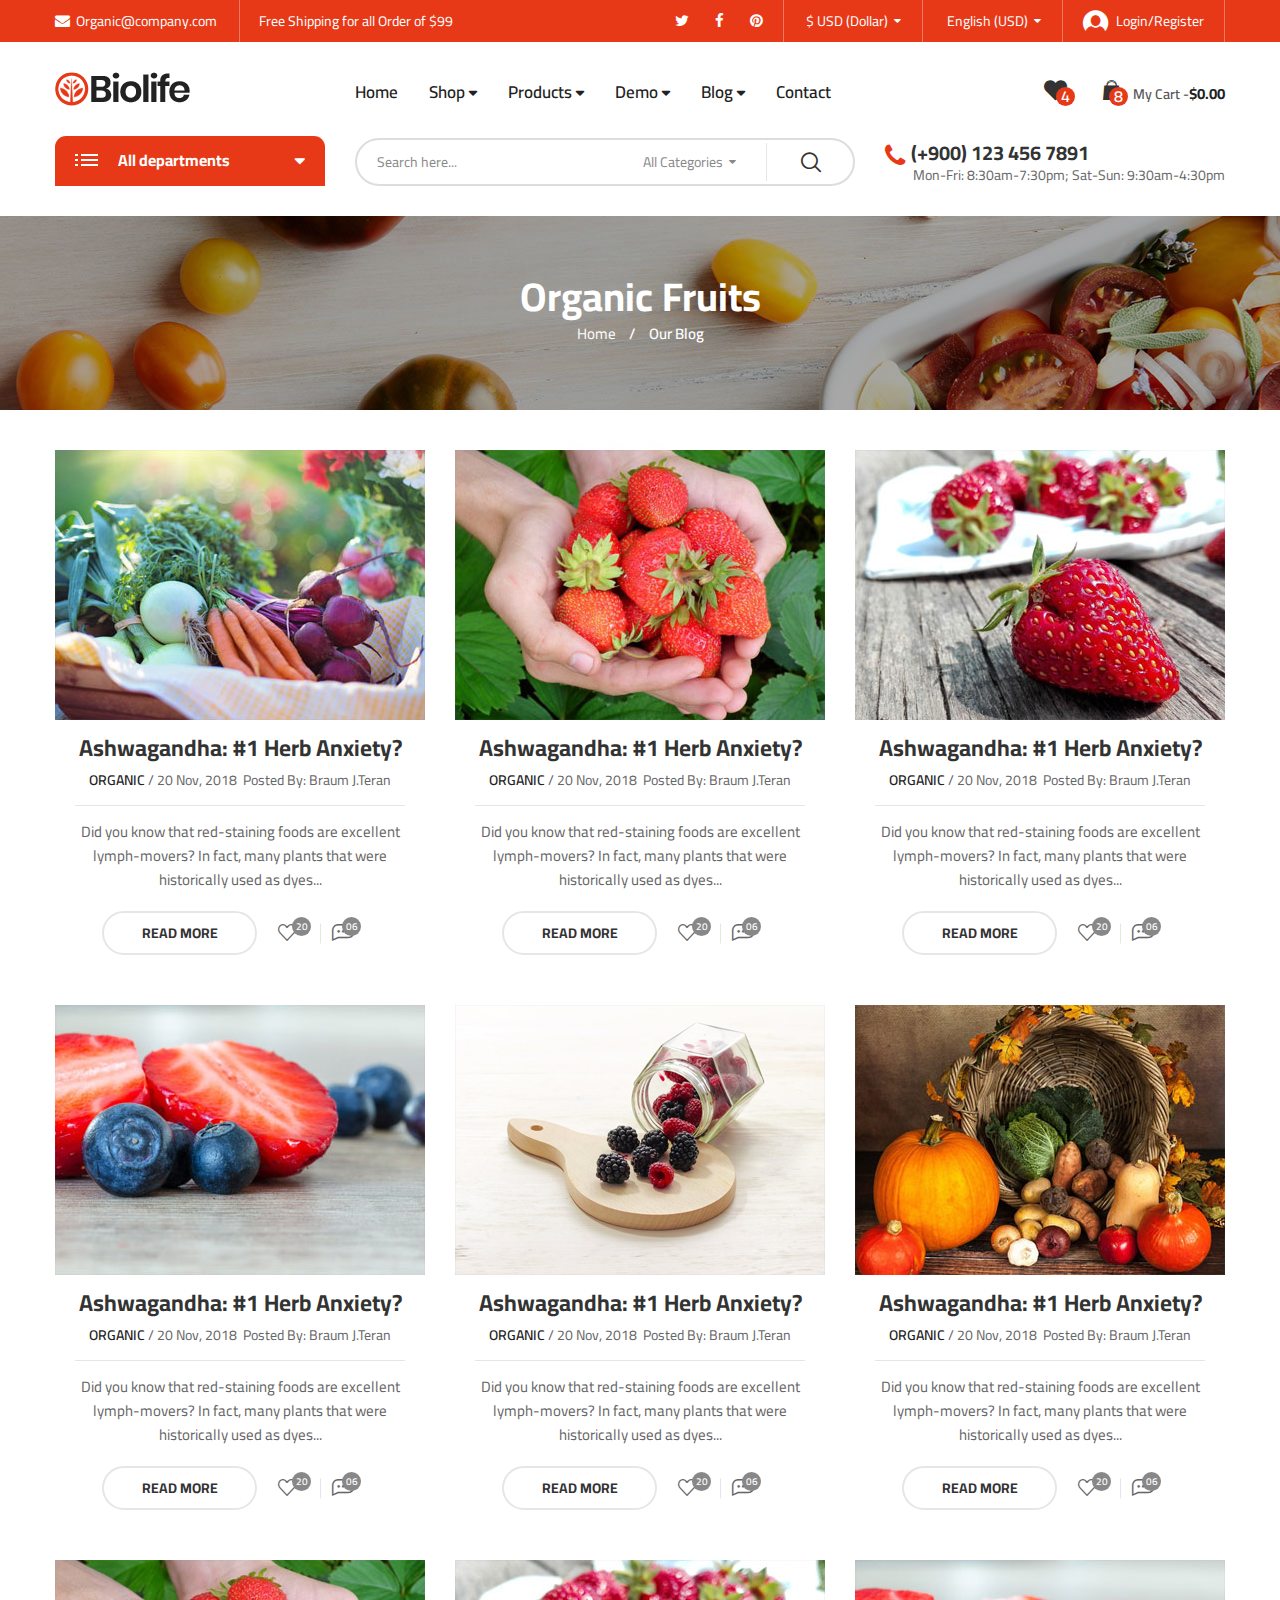
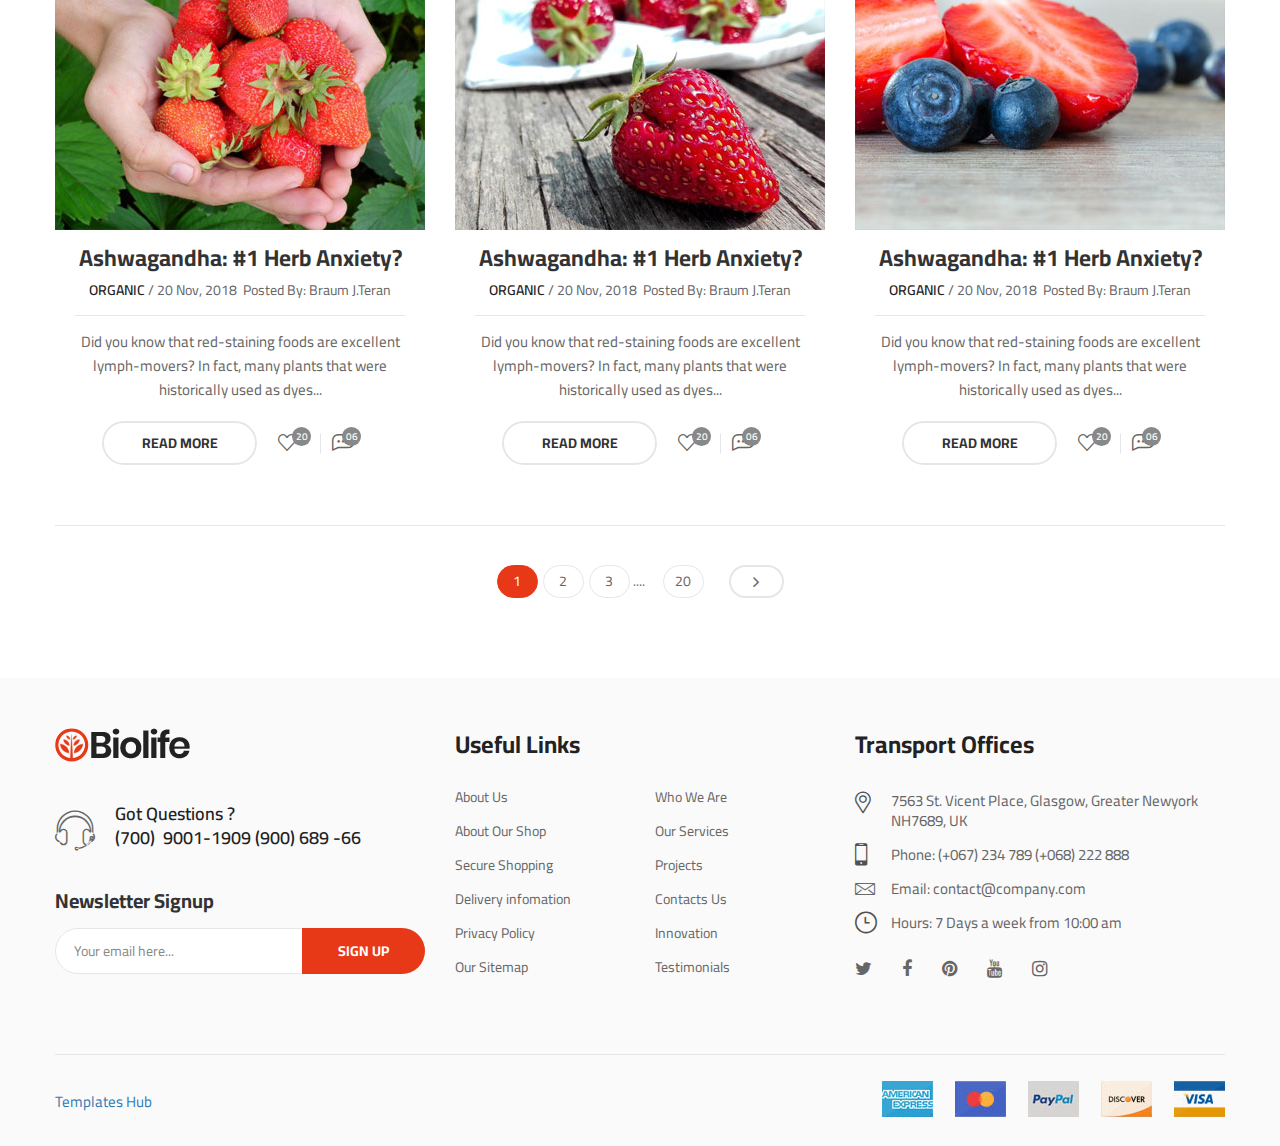
<file: blog-v02.html>
<!DOCTYPE html>
<html class="no-js" lang="en">

<head>
    <meta charset="utf-8">
    <meta http-equiv="X-UA-Compatible" content="IE=edge">
    <meta name="viewport" content="width=device-width, initial-scale=1">
    <title>Biolife - Organic Food</title>
    <link href="https://fonts.googleapis.com/css?family=Cairo:400,600,700&amp;display=swap" rel="stylesheet">
    <link href="https://fonts.googleapis.com/css?family=Poppins:600&amp;display=swap" rel="stylesheet">
    <link href="https://fonts.googleapis.com/css?family=Playfair+Display:400i,700i" rel="stylesheet">
    <link href="https://fonts.googleapis.com/css?family=Ubuntu&amp;display=swap" rel="stylesheet">
    <link rel="shortcut icon" type="image/x-icon" href="assets/images/favicon.png" />
    <link rel="stylesheet" href="assets/css/bootstrap.min.css">
    <link rel="stylesheet" href="assets/css/animate.min.css">
    <link rel="stylesheet" href="assets/css/font-awesome.min.css">
    <link rel="stylesheet" href="assets/css/nice-select.css">
    <link rel="stylesheet" href="assets/css/slick.min.css">
    <link rel="stylesheet" href="assets/css/style.css">
    <link rel="stylesheet" href="assets/css/main-color.css">
</head>
<body class="biolife-body">

    <!-- Preloader -->
    <div id="biof-loading">
        <div class="biof-loading-center">
            <div class="biof-loading-center-absolute">
                <div class="dot dot-one"></div>
                <div class="dot dot-two"></div>
                <div class="dot dot-three"></div>
            </div>
        </div>
    </div>

    <!-- HEADER -->
    <header id="header" class="header-area style-01 layout-03">
        <div class="header-top bg-main hidden-xs">
            <div class="container">
                <div class="top-bar left">
                    <ul class="horizontal-menu">
                        <li><a href="#"><i class="fa fa-envelope" aria-hidden="true"></i>Organic@company.com</a></li>
                        <li><a href="#">Free Shipping for all Order of $99</a></li>
                    </ul>
                </div>
                <div class="top-bar right">
                    <ul class="social-list">
                        <li><a href="#"><i class="fa fa-twitter" aria-hidden="true"></i></a></li>
                        <li><a href="#"><i class="fa fa-facebook" aria-hidden="true"></i></a></li>
                        <li><a href="#"><i class="fa fa-pinterest" aria-hidden="true"></i></a></li>
                    </ul>
                    <ul class="horizontal-menu">
                        <li class="horz-menu-item currency">
                            <select name="currency">
                                <option value="eur">€ EUR (Euro)</option>
                                <option value="usd" selected>$ USD (Dollar)</option>
                                <option value="usd">£ GBP (Pound)</option>
                                <option value="usd">¥ JPY (Yen)</option>
                            </select>
                        </li>
                        <li class="horz-menu-item lang">
                            <select name="language">
                                <option value="fr">French (EUR)</option>
                                <option value="en" selected>English (USD)</option>
                                <option value="ger">Germany (GBP)</option>
                                <option value="jp">Japan (JPY)</option>
                            </select>
                        </li>
                        <li><a href="login.html" class="login-link"><i class="biolife-icon icon-login"></i>Login/Register</a></li>
                    </ul>
                </div>
            </div>
        </div>
        <div class="header-middle biolife-sticky-object ">
            <div class="container">
                <div class="row">
                    <div class="col-lg-3 col-md-2 col-md-6 col-xs-6">
                        <a href="index-2.html" class="biolife-logo"><img src="assets/images/organic-3.png" alt="biolife logo" width="135" height="34"></a>
                    </div>
                    <div class="col-lg-6 col-md-7 hidden-sm hidden-xs">
                        <div class="primary-menu">
                            <ul class="menu biolife-menu clone-main-menu clone-primary-menu" id="primary-menu" data-menuname="main menu">
                                <li class="menu-item"><a href="index-2.html">Home</a></li>
                                <li class="menu-item menu-item-has-children has-megamenu">
                                    <a href="#" class="menu-name" data-title="Shop" >Shop</a>
                                    <div class="wrap-megamenu lg-width-900 md-width-750">
                                        <div class="mega-content">
                                            <div class="col-lg-3 col-md-3 col-xs-12 md-margin-bottom-0 xs-margin-bottom-25">
                                                <div class="wrap-custom-menu vertical-menu">
                                                    <h4 class="menu-title">Fresh Berries</h4>
                                                    <ul class="menu">
                                                        <li><a href="#">Fruit & Nut Gifts</a></li>
                                                        <li><a href="#">Mixed Fruits</a></li>
                                                        <li><a href="#">Oranges</a></li>
                                                        <li><a href="#">Bananas & Plantains</a></li>
                                                        <li><a href="#">Fresh Gala Apples</a></li>
                                                    </ul>
                                                </div>
                                            </div>
                                            <div class="col-lg-3 col-md-3 col-xs-12 md-margin-bottom-0 xs-margin-bottom-25">
                                                <div class="wrap-custom-menu vertical-menu">
                                                    <h4 class="menu-title">Vegetables</h4>
                                                    <ul class="menu">
                                                        <li><a href="#">Berries</a></li>
                                                        <li><a href="#">Pears</a></li>
                                                        <li><a href="#">Chili Peppers</a></li>
                                                        <li><a href="#">Fresh Avocado</a></li>
                                                        <li><a href="#">Grapes</a></li>
                                                    </ul>
                                                </div>
                                            </div>
                                            <div class="col-lg-3 col-md-3 col-xs-12 md-margin-bottom-0 xs-margin-bottom-25">
                                                <div class="wrap-custom-menu vertical-menu ">
                                                    <h4 class="menu-title">Fresh Fruits</h4>
                                                    <ul class="menu">
                                                        <li><a href="#">Basket of apples</a></li>
                                                        <li><a href="#">Strawberry</a></li>
                                                        <li><a href="#">Blueberry</a></li>
                                                        <li><a href="#">Orange</a></li>
                                                        <li><a href="#">Pineapple</a></li>
                                                    </ul>
                                                </div>
                                            </div>
                                            <div class="col-lg-3 col-md-3 col-xs-12 md-margin-bottom-0 xs-margin-bottom-25">
                                                <div class="wrap-custom-menu vertical-menu">
                                                    <h4 class="menu-title">Featured Products</h4>
                                                    <ul class="menu">
                                                        <li><a href="#">Coffee Creamers</a></li>
                                                        <li><a href="#">Mayonnaise</a></li>
                                                        <li><a href="#">Almond Milk</a></li>
                                                        <li><a href="#">Fruit Jam</a></li>
                                                        <li><a href="#">Beverages</a></li>
                                                    </ul>
                                                </div>
                                            </div>
                                        </div>
                                    </div>
                                </li>
                                <li class="menu-item menu-item-has-children has-child">
                                    <a href="#" class="menu-name" data-title="Products">Products</a>
                                    <ul class="sub-menu">
                                        <li class="menu-item"><a href="#">Omelettes</a></li>
                                        <li class="menu-item"><a href="#">Breakfast Scrambles</a></li>
                                        <li class="menu-item menu-item-has-children has-child"><a href="#" class="menu-name" data-title="Eggs & other considerations">Eggs & other considerations</a>
                                            <ul class="sub-menu">
                                                <li class="menu-item"><a href="#">Classic Breakfast</a></li>
                                                <li class="menu-item"><a href="#">Huevos Rancheros</a></li>
                                                <li class="menu-item"><a href="#">Everything Egg Sandwich</a></li>
                                                <li class="menu-item"><a href="#">Egg Sandwich</a></li>
                                                <li class="menu-item"><a href="#">Vegan Burrito</a></li>
                                                <li class="menu-item"><a href="#">Biscuits and Gravy</a></li>
                                                <li class="menu-item"><a href="#">Bacon Avo Egg Sandwich</a></li>
                                            </ul>
                                        </li>
                                        <li class="menu-item"><a href="#">Griddle</a></li>
                                        <li class="menu-item menu-item-has-children has-child"><a href="#" class="menu-name" data-title="Sides & Extras">Sides & Extras</a>
                                            <ul class="sub-menu">
                                                <li class="menu-item"><a href="#">Breakfast Burrito</a></li>
                                                <li class="menu-item"><a href="#">Crab Cake Benedict</a></li>
                                                <li class="menu-item"><a href="#">Corned Beef Hash</a></li>
                                                <li class="menu-item"><a href="#">Steak & Eggs</a></li>
                                                <li class="menu-item"><a href="#">Oatmeal</a></li>
                                                <li class="menu-item"><a href="#">Fruit & Yogurt Parfait</a></li>
                                            </ul>
                                        </li>
                                        <li class="menu-item"><a href="#">Biscuits</a></li>
                                        <li class="menu-item"><a href="#">Seasonal Fruit Plate</a></li>
                                    </ul>
                                </li>
                                <li class="menu-item menu-item-has-children has-megamenu">
                                    <a href="#" class="menu-name" data-title="Demo">Demo</a>
                                    <div class="wrap-megamenu lg-width-800 md-width-750">
                                        <div class="mega-content">
                                            <div class="col-lg-3 col-md-3 col-xs-12 md-margin-bottom-0 xs-margin-bottom-25">
                                                <div class="wrap-custom-menu vertical-menu">
                                                    <h4 class="menu-title">Home Page</h4>
                                                    <ul class="menu">
                                                        <li><a href="home-01.html">Home 01</a></li>
                                                        <li><a href="home-02.html">Home 02</a></li>
                                                        <li><a href="index-2.html">Home 03</a></li>
                                                        <li><a href="home-03-green.html">Home 03 Green</a></li>
                                                        <li><a href="home-04.html">Home 04</a></li>
                                                        <li><a href="home-04-light.html">Home 04 Light</a></li>
                                                        <li><a href="home-05.html">Home 05</a></li>
                                                    </ul>
                                                </div>
                                            </div>
                                            <div class="col-lg-3 col-md-3 col-xs-12 md-margin-bottom-0 xs-margin-bottom-25">
                                                <div class="wrap-custom-menu vertical-menu">
                                                    <h4 class="menu-title">Inner Pages</h4>
                                                    <ul class="menu">
                                                        <li class="menu-item" ><a class="menu-name" href="blog-post.html">Blog Single</a></li>
                                                        <li class="menu-item" ><a class="menu-name" href="blog-v01.html">Blog Style 01</a></li>
                                                        <li class="menu-item" ><a class="menu-name" href="blog-v02.html">Blog Style 02</a></li>
                                                        <li class="menu-item" ><a class="menu-name" href="blog-v03.html">Blog Style 03</a></li>
                                                        <li class="menu-item" ><a class="menu-name" href="contact.html">Contact Us</a></li>
                                                        <li class="menu-item" ><a class="menu-name" href="about-us.html">About Us</a></li>
                                                        <li class="menu-item" ><a class="menu-name" href="checkout.html">Checkout</a></li>
                                                        <li class="menu-item" ><a class="menu-name" href="shopping-cart.html">Shopping Cart</a></li>
                                                        <li class="menu-item" ><a class="menu-name" href="login.html">Login/Register</a></li>
                                                        <li class="menu-item" ><a class="menu-name" href="404.html">404</a></li>
                                                    </ul>
                                                </div>
                                            </div>
                                            <div class="col-lg-3 col-md-3 col-xs-12 md-margin-bottom-0 xs-margin-bottom-25">
                                                <div class="wrap-custom-menu vertical-menu">
                                                    <h4 class="menu-title">Category Pages</h4>
                                                    <ul class="menu">
                                                        <li><a href="category-grid-3-cols.html">Grid 3 Cols</a></li>
                                                        <li><a href="category-grid.html">Grid 4 Cols</a></li>
                                                        <li><a href="category-grid-6-cols.html">Grid 6 Cols</a></li>
                                                        <li><a href="category-grid-left-sidebar.html">Grid Left Sidebar</a></li>
                                                        <li><a href="category-grid-right-sidebar.html">Grid Right Sidebar</a></li>
                                                        <li><a href="category-list.html">List Full</a></li>
                                                        <li><a href="category-list-left-sidebar.html">List Left Sidebar</a></li>
                                                        <li><a href="category-list-right-sidebar.html">List Right Sidebar</a></li>
                                                    </ul>
                                                </div>
                                            </div>
                                            <div class="col-lg-3 col-md-3 col-xs-12 md-margin-bottom-0 xs-margin-bottom-25">
                                                <div class="wrap-custom-menu vertical-menu">
                                                    <h4 class="menu-title">Product Types</h4>
                                                    <ul class="menu">
                                                        <li><a href="single-product-simple.html">Simple</a></li>
                                                        <li><a href="single-product-grouped.html">Grouped</a></li>
                                                        <li><a href="single-product.html">Variable</a></li>
                                                        <li><a href="single-product-external.html">External/Affiliate</a></li>
                                                        <li><a href="single-product-onsale.html">Countdown</a></li>
                                                    </ul>
                                                </div>
                                            </div>
                                        </div>
                                    </div>
                                </li>
                                <li class="menu-item menu-item-has-children has-megamenu">
                                    <a href="#" class="menu-name" data-title="Blog">Blog</a>
                                    <div class="wrap-megamenu lg-width-800 md-width-750">
                                        <div class="mega-content">
                                            <div class="col-lg-3 col-md-3 col-xs-6">
                                                <div class="wrap-custom-menu vertical-menu">
                                                    <h4 class="menu-title">Blog Categories</h4>
                                                    <ul class="menu">
                                                        <li><a href="#">Beauty (30)</a></li>
                                                        <li><a href="#">Fashion (50)</a></li>
                                                        <li><a href="#">Food (10)</a></li>
                                                        <li><a href="#">Life Style (60)</a></li>
                                                        <li><a href="#">Travel (10)</a></li>
                                                        <li><a href="#">Nutrition (35)</a></li>
                                                        <li><a href="#">Food Decoration (45)</a></li>
                                                    </ul>
                                                </div>
                                            </div>
                                            <div class="col-lg-3 col-md-3 col-xs-6">
                                                <div class="wrap-custom-menu vertical-menu">
                                                    <h4 class="menu-title">Featured Posts</h4>
                                                    <ul class="menu">
                                                        <li><a href="#">Post example<sup>#1</sup></a></li>
                                                        <li><a href="#">Post example<sup>#2</sup></a></li>
                                                        <li><a href="#">Post example<sup>#3</sup></a></li>
                                                        <li><a href="#">Post example<sup>#4</sup></a></li>
                                                        <li><a href="#">Post example<sup>#5</sup></a></li>
                                                        <li><a href="#">Post example<sup>#6</sup></a></li>
                                                        <li><a href="#">Post example<sup>#7</sup></a></li>
                                                    </ul>
                                                </div>
                                            </div>
                                            <div class="col-lg-6 col-md-6 col-xs-12 md-margin-top-0 xs-margin-top-25px">
                                                <div class="block-posts">
                                                    <h4 class="menu-title">Recent Posts</h4>
                                                    <ul class="posts">
                                                        <li>
                                                            <div class="block-post-item">
                                                                <div class="thumb"><a href="#"><img src="assets/images/megamenu/thumb-05.jpg" width="100" height="73" alt=""></a></div>
                                                                <div class="left-info">
                                                                    <h4 class="post-name"><a href="#">Ashwagandha: The #1 Herb in the World for Anxiety?</a></h4>
                                                                    <span class="p-date">Jan 05, 2019</span>
                                                                    <span class="p-comment">2 Comments</span>
                                                                </div>
                                                            </div>
                                                        </li>
                                                        <li>
                                                            <div class="block-post-item">
                                                                <div class="thumb"><a href="#"><img src="assets/images/megamenu/thumb-06.jpg" width="100" height="73" alt=""></a></div>
                                                                <div class="left-info">
                                                                    <h4 class="post-name"><a href="#">Ashwagandha: The #1 Herb in the World for Anxiety?</a></h4>
                                                                    <span class="p-date">May 15, 2019</span>
                                                                    <span class="p-comment">8 Comments</span>
                                                                </div>
                                                            </div>
                                                        </li>
                                                        <li>
                                                            <div class="block-post-item">
                                                                <div class="thumb"><a href="#"><img src="assets/images/megamenu/thumb-07.jpg" width="100" height="73" alt=""></a></div>
                                                                <div class="left-info">
                                                                    <h4 class="post-name"><a href="#">Ashwagandha: The #1 Herb in the World for Anxiety?</a></h4>
                                                                    <span class="p-date">Apr 26, 2019</span>
                                                                    <span class="p-comment">10 Comments</span>
                                                                </div>
                                                            </div>
                                                        </li>
                                                    </ul>
                                                </div>
                                            </div>
                                        </div>
                                    </div>
                                </li>
                                <li class="menu-item"><a href="contact.html">Contact</a></li>
                            </ul>
                        </div>
                    </div>
                    <div class="col-lg-3 col-md-3 col-md-6 col-xs-6">
                        <div class="biolife-cart-info">
                            <div class="mobile-search">
                                <a href="javascript:void(0)" class="open-searchbox"><i class="biolife-icon icon-search"></i></a>
                                <div class="mobile-search-content">
                                    <form action="#" class="form-search" name="mobile-seacrh" method="get">
                                        <a href="#" class="btn-close"><span class="biolife-icon icon-close-menu"></span></a>
                                        <input type="text" name="s" class="input-text" value="" placeholder="Search here...">
                                        <select name="category">
                                            <option value="-1" selected>All Categories</option>
                                            <option value="vegetables">Vegetables</option>
                                            <option value="fresh_berries">Fresh Berries</option>
                                            <option value="ocean_foods">Ocean Foods</option>
                                            <option value="butter_eggs">Butter & Eggs</option>
                                            <option value="fastfood">Fastfood</option>
                                            <option value="fresh_meat">Fresh Meat</option>
                                            <option value="fresh_onion">Fresh Onion</option>
                                            <option value="papaya_crisps">Papaya & Crisps</option>
                                            <option value="oatmeal">Oatmeal</option>
                                        </select>
                                        <button type="submit" class="btn-submit">go</button>
                                    </form>
                                </div>
                            </div>
                            <div class="wishlist-block hidden-sm hidden-xs">
                                <a href="#" class="link-to">
                                    <span class="icon-qty-combine">
                                        <i class="icon-heart-bold biolife-icon"></i>
                                        <span class="qty">4</span>
                                    </span>
                                </a>
                            </div>
                            <div class="minicart-block">
                                <div class="minicart-contain">
                                    <a href="javascript:void(0)" class="link-to">
                                            <span class="icon-qty-combine">
                                                <i class="icon-cart-mini biolife-icon"></i>
                                                <span class="qty">8</span>
                                            </span>
                                        <span class="title">My Cart -</span>
                                        <span class="sub-total">$0.00</span>
                                    </a>
                                    <div class="cart-content">
                                        <div class="cart-inner">
                                            <ul class="products">
                                                <li>
                                                    <div class="minicart-item">
                                                        <div class="thumb">
                                                            <a href="#"><img src="assets/images/minicart/pr-01.jpg" width="90" height="90" alt="National Fresh"></a>
                                                        </div>
                                                        <div class="left-info">
                                                            <div class="product-title"><a href="#" class="product-name">National Fresh Fruit</a></div>
                                                            <div class="price">
                                                                <ins><span class="price-amount"><span class="currencySymbol">£</span>85.00</span></ins>
                                                                <del><span class="price-amount"><span class="currencySymbol">£</span>95.00</span></del>
                                                            </div>
                                                            <div class="qty">
                                                                <label for="cart[id123][qty]">Qty:</label>
                                                                <input type="number" class="input-qty" name="cart[id123][qty]" id="cart[id123][qty]" value="1" disabled>
                                                            </div>
                                                        </div>
                                                        <div class="action">
                                                            <a href="#" class="edit"><i class="fa fa-pencil" aria-hidden="true"></i></a>
                                                            <a href="#" class="remove"><i class="fa fa-trash-o" aria-hidden="true"></i></a>
                                                        </div>
                                                    </div>
                                                </li>
                                                <li>
                                                    <div class="minicart-item">
                                                        <div class="thumb">
                                                            <a href="#"><img src="assets/images/minicart/pr-02.jpg" width="90" height="90" alt="National Fresh"></a>
                                                        </div>
                                                        <div class="left-info">
                                                            <div class="product-title"><a href="#" class="product-name">National Fresh Fruit</a></div>
                                                            <div class="price">
                                                                <ins><span class="price-amount"><span class="currencySymbol">£</span>85.00</span></ins>
                                                                <del><span class="price-amount"><span class="currencySymbol">£</span>95.00</span></del>
                                                            </div>
                                                            <div class="qty">
                                                                <label for="cart[id124][qty]">Qty:</label>
                                                                <input type="number" class="input-qty" name="cart[id124][qty]" id="cart[id124][qty]" value="1" disabled>
                                                            </div>
                                                        </div>
                                                        <div class="action">
                                                            <a href="#" class="edit"><i class="fa fa-pencil" aria-hidden="true"></i></a>
                                                            <a href="#" class="remove"><i class="fa fa-trash-o" aria-hidden="true"></i></a>
                                                        </div>
                                                    </div>
                                                </li>
                                                <li>
                                                    <div class="minicart-item">
                                                        <div class="thumb">
                                                            <a href="#"><img src="assets/images/minicart/pr-03.jpg" width="90" height="90" alt="National Fresh"></a>
                                                        </div>
                                                        <div class="left-info">
                                                            <div class="product-title"><a href="#" class="product-name">National Fresh Fruit</a></div>
                                                            <div class="price">
                                                                <ins><span class="price-amount"><span class="currencySymbol">£</span>85.00</span></ins>
                                                                <del><span class="price-amount"><span class="currencySymbol">£</span>95.00</span></del>
                                                            </div>
                                                            <div class="qty">
                                                                <label for="cart[id125][qty]">Qty:</label>
                                                                <input type="number" class="input-qty" name="cart[id125][qty]" id="cart[id125][qty]" value="1" disabled>
                                                            </div>
                                                        </div>
                                                        <div class="action">
                                                            <a href="#" class="edit"><i class="fa fa-pencil" aria-hidden="true"></i></a>
                                                            <a href="#" class="remove"><i class="fa fa-trash-o" aria-hidden="true"></i></a>
                                                        </div>
                                                    </div>
                                                </li>
                                                <li>
                                                    <div class="minicart-item">
                                                        <div class="thumb">
                                                            <a href="#"><img src="assets/images/minicart/pr-04.jpg" width="90" height="90" alt="National Fresh"></a>
                                                        </div>
                                                        <div class="left-info">
                                                            <div class="product-title"><a href="#" class="product-name">National Fresh Fruit</a></div>
                                                            <div class="price">
                                                                <ins><span class="price-amount"><span class="currencySymbol">£</span>85.00</span></ins>
                                                                <del><span class="price-amount"><span class="currencySymbol">£</span>95.00</span></del>
                                                            </div>
                                                            <div class="qty">
                                                                <label for="cart[id126][qty]">Qty:</label>
                                                                <input type="number" class="input-qty" name="cart[id126][qty]" id="cart[id126][qty]" value="1" disabled>
                                                            </div>
                                                        </div>
                                                        <div class="action">
                                                            <a href="#" class="edit"><i class="fa fa-pencil" aria-hidden="true"></i></a>
                                                            <a href="#" class="remove"><i class="fa fa-trash-o" aria-hidden="true"></i></a>
                                                        </div>
                                                    </div>
                                                </li>
                                                <li>
                                                    <div class="minicart-item">
                                                        <div class="thumb">
                                                            <a href="#"><img src="assets/images/minicart/pr-05.jpg" width="90" height="90" alt="National Fresh"></a>
                                                        </div>
                                                        <div class="left-info">
                                                            <div class="product-title"><a href="#" class="product-name">National Fresh Fruit</a></div>
                                                            <div class="price">
                                                                <ins><span class="price-amount"><span class="currencySymbol">£</span>85.00</span></ins>
                                                                <del><span class="price-amount"><span class="currencySymbol">£</span>95.00</span></del>
                                                            </div>
                                                            <div class="qty">
                                                                <label for="cart[id127][qty]">Qty:</label>
                                                                <input type="number" class="input-qty" name="cart[id127][qty]" id="cart[id127][qty]" value="1" disabled>
                                                            </div>
                                                        </div>
                                                        <div class="action">
                                                            <a href="#" class="edit"><i class="fa fa-pencil" aria-hidden="true"></i></a>
                                                            <a href="#" class="remove"><i class="fa fa-trash-o" aria-hidden="true"></i></a>
                                                        </div>
                                                    </div>
                                                </li>
                                            </ul>
                                            <p class="btn-control">
                                                <a href="#" class="btn view-cart">view cart</a>
                                                <a href="#" class="btn">checkout</a>
                                            </p>
                                        </div>
                                    </div>
                                </div>
                            </div>
                            <div class="mobile-menu-toggle">
                                <a class="btn-toggle" data-object="open-mobile-menu" href="javascript:void(0)">
                                    <span></span>
                                    <span></span>
                                    <span></span>
                                </a>
                            </div>
                        </div>
                    </div>
                </div>
            </div>
        </div>
        <div class="header-bottom hidden-sm hidden-xs">
            <div class="container">
                <div class="row">
                    <div class="col-lg-3 col-md-4">
                        <div class="vertical-menu vertical-category-block">
                            <div class="block-title">
                                <span class="menu-icon">
                                    <span class="line-1"></span>
                                    <span class="line-2"></span>
                                    <span class="line-3"></span>
                                </span>
                                <span class="menu-title">All departments</span>
                                <span class="angle" data-tgleclass="fa fa-caret-down"><i class="fa fa-caret-up" aria-hidden="true"></i></span>
                            </div>
                            <div class="wrap-menu">
                                <ul class="menu clone-main-menu">
                                    <li class="menu-item menu-item-has-children has-megamenu">
                                        <a href="#" class="menu-name" data-title="Fruit & Nut Gifts"><i class="biolife-icon icon-fruits"></i>Fruit & Nut Gifts</a>
                                        <div class="wrap-megamenu lg-width-900 md-width-640">
                                            <div class="mega-content">
                                                <div class="row">
                                                    <div class="col-lg-3 col-md-4 col-sm-12 xs-margin-bottom-25 md-margin-bottom-0">
                                                        <div class="wrap-custom-menu vertical-menu">
                                                            <h4 class="menu-title">Fresh Fuits</h4>
                                                            <ul class="menu">
                                                                <li><a href="#">Fruit & Nut Gifts</a></li>
                                                                <li><a href="#">Mixed Fruits</a></li>
                                                                <li><a href="#">Oranges</a></li>
                                                                <li><a href="#">Bananas & Plantains</a></li>
                                                                <li><a href="#">Fresh Gala Apples</a></li>
                                                                <li><a href="#">Berries</a></li>
                                                                <li><a href="#">Pears</a></li>
                                                                <li><a href="#">Produce</a></li>
                                                                <li><a href="#">Snack Foods</a></li>
                                                            </ul>
                                                        </div>
                                                    </div>
                                                    <div class="col-lg-3 col-md-4 col-sm-12 lg-padding-left-23 xs-margin-bottom-25 md-margin-bottom-0">
                                                        <div class="wrap-custom-menu vertical-menu">
                                                            <h4 class="menu-title">Nut Gifts</h4>
                                                            <ul class="menu">
                                                                <li><a href="#">Non-Dairy Coffee Creamers</a></li>
                                                                <li><a href="#">Coffee Creamers</a></li>
                                                                <li><a href="#">Mayonnaise</a></li>
                                                                <li><a href="#">Almond Milk</a></li>
                                                                <li><a href="#">Ghee</a></li>
                                                                <li><a href="#">Beverages</a></li>
                                                                <li><a href="#">Ranch Salad Dressings</a></li>
                                                                <li><a href="#">Hemp Milk</a></li>
                                                                <li><a href="#">Nuts & Seeds</a></li>
                                                            </ul>
                                                        </div>
                                                    </div>
                                                    <div class="col-lg-6 col-md-4 col-sm-12 lg-padding-left-50 xs-margin-bottom-25 md-margin-bottom-0">
                                                        <div class="biolife-products-block max-width-270">
                                                            <h4 class="menu-title">Bestseller Products</h4>
                                                            <ul class="products-list default-product-style biolife-carousel nav-none-after-1k2 nav-center" data-slick='{"rows":1,"arrows":true,"dots":false,"infinite":false,"speed":400,"slidesMargin":30,"slidesToShow":1, "responsive":[{"breakpoint":767, "settings":{ "arrows": false}}]}' >
                                                                <li class="product-item">
                                                                    <div class="contain-product none-overlay">
                                                                        <div class="product-thumb">
                                                                            <a href="#" class="link-to-product">
                                                                                <img src="assets/images/products/p-08.jpg" alt="dd" width="270" height="270" class="product-thumnail">
                                                                            </a>
                                                                        </div>
                                                                        <div class="info">
                                                                            <b class="categories">Fresh Fruit</b>
                                                                            <h4 class="product-title"><a href="#" class="pr-name">National Fresh Fruit</a></h4>
                                                                            <div class="price">
                                                                                <ins><span class="price-amount"><span class="currencySymbol">£</span>85.00</span></ins>
                                                                                <del><span class="price-amount"><span class="currencySymbol">£</span>95.00</span></del>
                                                                            </div>
                                                                        </div>
                                                                    </div>
                                                                </li>
                                                                <li class="product-item">
                                                                    <div class="contain-product none-overlay">
                                                                        <div class="product-thumb">
                                                                            <a href="#" class="link-to-product">
                                                                                <img src="assets/images/products/p-11.jpg" alt="dd" width="270" height="270" class="product-thumnail">
                                                                            </a>
                                                                        </div>
                                                                        <div class="info">
                                                                            <b class="categories">Fresh Fruit</b>
                                                                            <h4 class="product-title"><a href="#" class="pr-name">National Fresh Fruit</a></h4>
                                                                            <div class="price">
                                                                                <ins><span class="price-amount"><span class="currencySymbol">£</span>85.00</span></ins>
                                                                                <del><span class="price-amount"><span class="currencySymbol">£</span>95.00</span></del>
                                                                            </div>
                                                                        </div>
                                                                    </div>
                                                                </li>
                                                                <li class="product-item">
                                                                    <div class="contain-product none-overlay">
                                                                        <div class="product-thumb">
                                                                            <a href="#" class="link-to-product">
                                                                                <img src="assets/images/products/p-15.jpg" alt="dd" width="270" height="270" class="product-thumnail">
                                                                            </a>
                                                                        </div>
                                                                        <div class="info">
                                                                            <b class="categories">Fresh Fruit</b>
                                                                            <h4 class="product-title"><a href="#" class="pr-name">National Fresh Fruit</a></h4>
                                                                            <div class="price">
                                                                                <ins><span class="price-amount"><span class="currencySymbol">£</span>85.00</span></ins>
                                                                                <del><span class="price-amount"><span class="currencySymbol">£</span>95.00</span></del>
                                                                            </div>
                                                                        </div>
                                                                    </div>
                                                                </li>
                                                            </ul>
                                                        </div>
                                                    </div>
                                                </div>
                                                <div class="row">
                                                    <div class="col-lg-12 col-md-12 col-sm-12 md-margin-top-9">
                                                        <div class="biolife-brand" >
                                                            <ul class="brands">
                                                                <li><a href="#"><img src="assets/images/megamenu/brand-organic.png" width="161" height="136" alt="organic"></a></li>
                                                                <li><a href="#"><img src="assets/images/megamenu/brand-explore.png" width="160" height="136" alt="explore"></a></li>
                                                                <li><a href="#"><img src="assets/images/megamenu/brand-organic-2.png" width="99" height="136" alt="organic 2"></a></li>
                                                                <li><a href="#"><img src="assets/images/megamenu/brand-eco-teas.png" width="164"  height="136" alt="eco teas"></a></li>
                                                            </ul>
                                                        </div>
                                                    </div>
                                                </div>
                                            </div>
                                        </div>
                                    </li>
                                    <li class="menu-item menu-item-has-children has-megamenu">
                                        <a href="#" class="menu-name" data-title="Vegetables"><i class="biolife-icon icon-broccoli-1"></i>Vegetables</a>
                                        <div class="wrap-megamenu lg-width-900 md-width-640 background-mega-01">
                                            <div class="mega-content">
                                                <div class="row">
                                                    <div class="col-lg-3 col-md-4 col-sm-12 xs-margin-bottom-25 md-margin-bottom-0">
                                                        <div class="wrap-custom-menu vertical-menu">
                                                            <h4 class="menu-title">Vegetables</h4>
                                                            <ul class="menu">
                                                                <li><a href="#">Fruit & Nut Gifts</a></li>
                                                                <li><a href="#">Mixed Fruits</a></li>
                                                                <li><a href="#">Oranges</a></li>
                                                                <li><a href="#">Bananas & Plantains</a></li>
                                                                <li><a href="#">Fresh Gala Apples</a></li>
                                                                <li><a href="#">Berries</a></li>
                                                                <li><a href="#">Pears</a></li>
                                                                <li><a href="#">Produce</a></li>
                                                                <li><a href="#">Snack Foods</a></li>
                                                            </ul>
                                                        </div>
                                                    </div>
                                                    <div class="col-lg-4 col-md-4 col-sm-12 lg-padding-left-23 xs-margin-bottom-25 md-margin-bottom-0">
                                                        <div class="wrap-custom-menu vertical-menu">
                                                            <h4 class="menu-title">Gifts</h4>
                                                            <ul class="menu">
                                                                <li><a href="#">Non-Dairy Coffee Creamers</a></li>
                                                                <li><a href="#">Coffee Creamers</a></li>
                                                                <li><a href="#">Mayonnaise</a></li>
                                                                <li><a href="#">Almond Milk</a></li>
                                                                <li><a href="#">Ghee</a></li>
                                                                <li><a href="#">Beverages</a></li>
                                                                <li><a href="#">Ranch Salad Dressings</a></li>
                                                                <li><a href="#">Hemp Milk</a></li>
                                                                <li><a href="#">Nuts & Seeds</a></li>
                                                            </ul>
                                                        </div>
                                                    </div>
                                                    <div class="col-lg-5 col-md-4 col-sm-12 lg-padding-left-57 md-margin-bottom-30">
                                                        <div class="biolife-brand vertical md-boder-left-30">
                                                            <h4 class="menu-title">Hot Brand</h4>
                                                            <ul class="brands">
                                                                <li><a href="#"><img src="assets/images/megamenu/v-brand-organic.png" width="167" height="74" alt="organic"></a></li>
                                                                <li><a href="#"><img src="assets/images/megamenu/v-brand-explore.png" width="167" height="72" alt="explore"></a></li>
                                                                <li><a href="#"><img src="assets/images/megamenu/v-brand-organic-2.png" width="167" height="99" alt="organic 2"></a></li>
                                                                <li><a href="#"><img src="assets/images/megamenu/v-brand-eco-teas.png" width="167" height="67" alt="eco teas"></a></li>
                                                            </ul>
                                                        </div>
                                                    </div>
                                                </div>
                                            </div>
                                        </div>
                                    </li>
                                    <li class="menu-item menu-item-has-children has-megamenu">
                                        <a href="#" class="menu-name" data-title="Fresh Berries"><i class="biolife-icon icon-grape"></i>Fresh Berries</a>
                                        <div class="wrap-megamenu lg-width-900 md-width-640 background-mega-02">
                                            <div class="mega-content">
                                                <div class="row">
                                                    <div class="col-lg-3 col-md-4 sm-col-12 md-margin-bottom-83 xs-margin-bottom-25">
                                                        <div class="wrap-custom-menu vertical-menu">
                                                            <h4 class="menu-title">Fresh Berries</h4>
                                                            <ul class="menu">
                                                                <li><a href="#">Fruit & Nut Gifts</a></li>
                                                                <li><a href="#">Mixed Fruits</a></li>
                                                                <li><a href="#">Oranges</a></li>
                                                                <li><a href="#">Bananas & Plantains</a></li>
                                                                <li><a href="#">Fresh Gala Apples</a></li>
                                                                <li><a href="#">Berries</a></li>
                                                                <li><a href="#">Pears</a></li>
                                                                <li><a href="#">Produce</a></li>
                                                                <li><a href="#">Snack Foods</a></li>
                                                            </ul>
                                                        </div>
                                                    </div>
                                                    <div class="col-lg-3 col-md-4 sm-col-12 lg-padding-left-23 xs-margin-bottom-36px md-margin-bottom-0">
                                                        <div class="wrap-custom-menu vertical-menu">
                                                            <h4 class="menu-title">Gifts</h4>
                                                            <ul class="menu">
                                                                <li><a href="#">Non-Dairy Coffee Creamers</a></li>
                                                                <li><a href="#">Coffee Creamers</a></li>
                                                                <li><a href="#">Mayonnaise</a></li>
                                                                <li><a href="#">Almond Milk</a></li>
                                                                <li><a href="#">Ghee</a></li>
                                                                <li><a href="#">Beverages</a></li>
                                                                <li><a href="#">Ranch Salad Dressings</a></li>
                                                                <li><a href="#">Hemp Milk</a></li>
                                                                <li><a href="#">Nuts & Seeds</a></li>
                                                            </ul>
                                                        </div>
                                                    </div>
                                                    <div class="col-lg-6 col-md-4 sm-col-12 lg-padding-left-25 md-padding-top-55">
                                                        <div class="biolife-banner layout-01">
                                                            <h3 class="top-title">Farm Fresh</h3>
                                                            <p class="content"> All the Lorem Ipsum generators on the Internet tend.</p>
                                                            <b class="bottomm-title">Berries Series</b>
                                                        </div>
                                                    </div>
                                                </div>
                                            </div>
                                        </div>
                                    </li>
                                    <li class="menu-item"><a href="#" class="menu-name" data-title="Ocean Foods"><i class="biolife-icon icon-fish"></i>Ocean Foods</a></li>
                                    <li class="menu-item menu-item-has-children has-child">
                                        <a href="#" class="menu-name" data-title="Butter & Eggs"><i class="biolife-icon icon-honey"></i>Butter & Eggs</a>
                                        <ul class="sub-menu">
                                            <li class="menu-item"><a href="#">Omelettes</a></li>
                                            <li class="menu-item"><a href="#">Breakfast Scrambles</a></li>
                                            <li class="menu-item menu-item-has-children has-child"><a href="#" class="menu-name" data-title="Eggs & other considerations">Eggs & other considerations</a>
                                                <ul class="sub-menu">
                                                    <li class="menu-item"><a href="#">Classic Breakfast</a></li>
                                                    <li class="menu-item"><a href="#">Huevos Rancheros</a></li>
                                                    <li class="menu-item"><a href="#">Everything Egg Sandwich</a></li>
                                                    <li class="menu-item"><a href="#">Egg Sandwich</a></li>
                                                    <li class="menu-item"><a href="#">Vegan Burrito</a></li>
                                                    <li class="menu-item"><a href="#">Biscuits and Gravy</a></li>
                                                    <li class="menu-item"><a href="#">Bacon Avo Egg Sandwich</a></li>
                                                </ul>
                                            </li>
                                            <li class="menu-item"><a href="#">Griddle</a></li>
                                            <li class="menu-item menu-item-has-children has-child"><a href="#" class="menu-name" data-title="Sides & Extras">Sides & Extras</a>
                                                <ul class="sub-menu">
                                                    <li class="menu-item"><a href="#">Breakfast Burrito</a></li>
                                                    <li class="menu-item"><a href="#">Crab Cake Benedict</a></li>
                                                    <li class="menu-item"><a href="#">Corned Beef Hash</a></li>
                                                    <li class="menu-item"><a href="#">Steak & Eggs</a></li>
                                                    <li class="menu-item"><a href="#">Oatmeal</a></li>
                                                    <li class="menu-item"><a href="#">Fruit & Yogurt Parfait</a></li>
                                                </ul>
                                            </li>
                                            <li class="menu-item"><a href="#">Biscuits</a></li>
                                            <li class="menu-item"><a href="#">Seasonal Fruit Plate</a></li>
                                        </ul>
                                    </li>
                                    <li class="menu-item"><a href="#" class="menu-title"><i class="biolife-icon icon-fast-food"></i>Fastfood</a></li>
                                    <li class="menu-item"><a href="#" class="menu-title"><i class="biolife-icon icon-beef"></i>Fresh Meat</a></li>
                                    <li class="menu-item"><a href="#" class="menu-title"><i class="biolife-icon icon-onions"></i>Fresh Onion</a></li>
                                    <li class="menu-item"><a href="#" class="menu-title"><i class="biolife-icon icon-avocado"></i>Papaya & Crisps</a></li>
                                    <li class="menu-item"><a href="#" class="menu-title"><i class="biolife-icon icon-contain"></i>Oatmeal</a></li>
                                    <li class="menu-item"><a href="#" class="menu-title"><i class="biolife-icon icon-fresh-juice"></i>Fresh Bananas & Plantains</a></li>
                                </ul>
                            </div>
                        </div>
                    </div>
                    <div class="col-lg-9 col-md-8 padding-top-2px">
                        <div class="header-search-bar layout-01">
                            <form action="#" class="form-search" name="desktop-seacrh" method="get">
                                <input type="text" name="s" class="input-text" value="" placeholder="Search here...">
                                <select name="category">
                                    <option value="-1" selected>All Categories</option>
                                    <option value="vegetables">Vegetables</option>
                                    <option value="fresh_berries">Fresh Berries</option>
                                    <option value="ocean_foods">Ocean Foods</option>
                                    <option value="butter_eggs">Butter & Eggs</option>
                                    <option value="fastfood">Fastfood</option>
                                    <option value="fresh_meat">Fresh Meat</option>
                                    <option value="fresh_onion">Fresh Onion</option>
                                    <option value="papaya_crisps">Papaya & Crisps</option>
                                    <option value="oatmeal">Oatmeal</option>
                                </select>
                                <button type="submit" class="btn-submit"><i class="biolife-icon icon-search"></i></button>
                            </form>
                        </div>
                        <div class="live-info">
                            <p class="telephone"><i class="fa fa-phone" aria-hidden="true"></i><b class="phone-number">(+900) 123 456 7891</b></p>
                            <p class="working-time">Mon-Fri: 8:30am-7:30pm; Sat-Sun: 9:30am-4:30pm</p>
                        </div>
                    </div>
                </div>
            </div>
        </div>
    </header>

    <!--Hero Section-->
    <div class="hero-section hero-background style-02">
        <h1 class="page-title">Organic Fruits</h1>
        <nav class="biolife-nav">
            <ul>
                <li class="nav-item"><a href="index-2.html" class="permal-link">Home</a></li>
                <li class="nav-item"><span class="current-page">Our Blog</span></li>
            </ul>
        </nav>
    </div>

    <!-- Page Contain -->
    <div class="page-contain blog-page">
        <div class="container">
            <!-- Main content -->
            <div id="main-content" class="main-content">

                <div class="row">

                    <!--articles block-->
                    <ul class="posts-list main-post-list">
                        <li class="post-elem col-lg-4 col-md-4 col-sm-6 col-xs-12">
                            <div class="post-item effect-04 style-bottom-info">
                                <div class="thumbnail">
                                    <a href="#" class="link-to-post"><img src="assets/images/our-blog/post-thumb-01.jpg" width="370" height="270" alt=""></a>
                                </div>
                                <div class="post-content">
                                    <h4 class="post-name"><a href="#" class="linktopost">Ashwagandha: #1 Herb Anxiety?</a></h4>
                                    <p class="post-archive"><b class="post-cat">ORGANIC</b><span class="post-date"> / 20 Nov, 2018</span><span class="author">Posted By: Braum J.Teran</span></p>
                                    <p class="excerpt">Did you know that red-staining foods are excellent lymph-movers? In fact, many plants that were historically used as dyes...</p>
                                    <div class="group-buttons">
                                        <a href="#" class="btn readmore">read more</a>
                                        <a href="#" class="btn count-number liked"><i class="biolife-icon icon-heart-1"></i><span class="number">20</span></a>
                                        <a href="#" class="btn count-number commented"><i class="biolife-icon icon-conversation"></i><span class="number">06</span></a>
                                    </div>
                                </div>
                            </div>
                        </li>
                        <li class="post-elem col-lg-4 col-md-4 col-sm-6 col-xs-12">
                            <div class="post-item effect-04 style-bottom-info">
                                <div class="thumbnail">
                                    <a href="#" class="link-to-post"><img src="assets/images/our-blog/post-thumb-05.jpg" width="370" height="270" alt=""></a>
                                </div>
                                <div class="post-content">
                                    <h4 class="post-name"><a href="#" class="linktopost">Ashwagandha: #1 Herb Anxiety?</a></h4>
                                    <p class="post-archive"><b class="post-cat">ORGANIC</b><span class="post-date"> / 20 Nov, 2018</span><span class="author">Posted By: Braum J.Teran</span></p>
                                    <p class="excerpt">Did you know that red-staining foods are excellent lymph-movers? In fact, many plants that were historically used as dyes...</p>
                                    <div class="group-buttons">
                                        <a href="#" class="btn readmore">read more</a>
                                        <a href="#" class="btn count-number liked"><i class="biolife-icon icon-heart-1"></i><span class="number">20</span></a>
                                        <a href="#" class="btn count-number commented"><i class="biolife-icon icon-conversation"></i><span class="number">06</span></a>
                                    </div>
                                </div>
                            </div>
                        </li>
                        <li class="post-elem col-lg-4 col-md-4 col-sm-6 col-xs-12">
                            <div class="post-item effect-04 style-bottom-info">
                                <div class="thumbnail">
                                    <a href="#" class="link-to-post"><img src="assets/images/our-blog/post-thumb-04.jpg" width="370" height="270" alt=""></a>
                                </div>
                                <div class="post-content">
                                    <h4 class="post-name"><a href="#" class="linktopost">Ashwagandha: #1 Herb Anxiety?</a></h4>
                                    <p class="post-archive"><b class="post-cat">ORGANIC</b><span class="post-date"> / 20 Nov, 2018</span><span class="author">Posted By: Braum J.Teran</span></p>
                                    <p class="excerpt">Did you know that red-staining foods are excellent lymph-movers? In fact, many plants that were historically used as dyes...</p>
                                    <div class="group-buttons">
                                        <a href="#" class="btn readmore">read more</a>
                                        <a href="#" class="btn count-number liked"><i class="biolife-icon icon-heart-1"></i><span class="number">20</span></a>
                                        <a href="#" class="btn count-number commented"><i class="biolife-icon icon-conversation"></i><span class="number">06</span></a>
                                    </div>
                                </div>
                            </div>
                        </li>
                        <li class="post-elem col-lg-4 col-md-4 col-sm-6 col-xs-12">
                            <div class="post-item effect-04 style-bottom-info">
                                <div class="thumbnail">
                                    <a href="#" class="link-to-post"><img src="assets/images/our-blog/post-thumb-03.jpg" width="370" height="270" alt=""></a>
                                </div>
                                <div class="post-content">
                                    <h4 class="post-name"><a href="#" class="linktopost">Ashwagandha: #1 Herb Anxiety?</a></h4>
                                    <p class="post-archive"><b class="post-cat">ORGANIC</b><span class="post-date"> / 20 Nov, 2018</span><span class="author">Posted By: Braum J.Teran</span></p>
                                    <p class="excerpt">Did you know that red-staining foods are excellent lymph-movers? In fact, many plants that were historically used as dyes...</p>
                                    <div class="group-buttons">
                                        <a href="#" class="btn readmore">read more</a>
                                        <a href="#" class="btn count-number liked"><i class="biolife-icon icon-heart-1"></i><span class="number">20</span></a>
                                        <a href="#" class="btn count-number commented"><i class="biolife-icon icon-conversation"></i><span class="number">06</span></a>
                                    </div>
                                </div>
                            </div>
                        </li>
                        <li class="post-elem col-lg-4 col-md-4 col-sm-6 col-xs-12">
                            <div class="post-item effect-04 style-bottom-info">
                                <div class="thumbnail">
                                    <a href="#" class="link-to-post"><img src="assets/images/our-blog/post-thumb-06.jpg" width="370" height="270" alt=""></a>
                                </div>
                                <div class="post-content">
                                    <h4 class="post-name"><a href="#" class="linktopost">Ashwagandha: #1 Herb Anxiety?</a></h4>
                                    <p class="post-archive"><b class="post-cat">ORGANIC</b><span class="post-date"> / 20 Nov, 2018</span><span class="author">Posted By: Braum J.Teran</span></p>
                                    <p class="excerpt">Did you know that red-staining foods are excellent lymph-movers? In fact, many plants that were historically used as dyes...</p>
                                    <div class="group-buttons">
                                        <a href="#" class="btn readmore">read more</a>
                                        <a href="#" class="btn count-number liked"><i class="biolife-icon icon-heart-1"></i><span class="number">20</span></a>
                                        <a href="#" class="btn count-number commented"><i class="biolife-icon icon-conversation"></i><span class="number">06</span></a>
                                    </div>
                                </div>
                            </div>
                        </li>
                        <li class="post-elem col-lg-4 col-md-4 col-sm-6 col-xs-12">
                            <div class="post-item effect-04 style-bottom-info">
                                <div class="thumbnail">
                                    <a href="#" class="link-to-post"><img src="assets/images/our-blog/post-thumb-02.jpg" width="370" height="270" alt=""></a>
                                </div>
                                <div class="post-content">
                                    <h4 class="post-name"><a href="#" class="linktopost">Ashwagandha: #1 Herb Anxiety?</a></h4>
                                    <p class="post-archive"><b class="post-cat">ORGANIC</b><span class="post-date"> / 20 Nov, 2018</span><span class="author">Posted By: Braum J.Teran</span></p>
                                    <p class="excerpt">Did you know that red-staining foods are excellent lymph-movers? In fact, many plants that were historically used as dyes...</p>
                                    <div class="group-buttons">
                                        <a href="#" class="btn readmore">read more</a>
                                        <a href="#" class="btn count-number liked"><i class="biolife-icon icon-heart-1"></i><span class="number">20</span></a>
                                        <a href="#" class="btn count-number commented"><i class="biolife-icon icon-conversation"></i><span class="number">06</span></a>
                                    </div>
                                </div>
                            </div>
                        </li>
                        <li class="post-elem col-lg-4 col-md-4 col-sm-6 col-xs-12">
                            <div class="post-item effect-04 style-bottom-info">
                                <div class="thumbnail">
                                    <a href="#" class="link-to-post"><img src="assets/images/our-blog/post-thumb-05.jpg" width="370" height="270" alt=""></a>
                                </div>
                                <div class="post-content">
                                    <h4 class="post-name"><a href="#" class="linktopost">Ashwagandha: #1 Herb Anxiety?</a></h4>
                                    <p class="post-archive"><b class="post-cat">ORGANIC</b><span class="post-date"> / 20 Nov, 2018</span><span class="author">Posted By: Braum J.Teran</span></p>
                                    <p class="excerpt">Did you know that red-staining foods are excellent lymph-movers? In fact, many plants that were historically used as dyes...</p>
                                    <div class="group-buttons">
                                        <a href="#" class="btn readmore">read more</a>
                                        <a href="#" class="btn count-number liked"><i class="biolife-icon icon-heart-1"></i><span class="number">20</span></a>
                                        <a href="#" class="btn count-number commented"><i class="biolife-icon icon-conversation"></i><span class="number">06</span></a>
                                    </div>
                                </div>
                            </div>
                        </li>
                        <li class="post-elem col-lg-4 col-md-4 col-sm-6 col-xs-12">
                            <div class="post-item effect-04 style-bottom-info">
                                <div class="thumbnail">
                                    <a href="#" class="link-to-post"><img src="assets/images/our-blog/post-thumb-04.jpg" width="370" height="270" alt=""></a>
                                </div>
                                <div class="post-content">
                                    <h4 class="post-name"><a href="#" class="linktopost">Ashwagandha: #1 Herb Anxiety?</a></h4>
                                    <p class="post-archive"><b class="post-cat">ORGANIC</b><span class="post-date"> / 20 Nov, 2018</span><span class="author">Posted By: Braum J.Teran</span></p>
                                    <p class="excerpt">Did you know that red-staining foods are excellent lymph-movers? In fact, many plants that were historically used as dyes...</p>
                                    <div class="group-buttons">
                                        <a href="#" class="btn readmore">read more</a>
                                        <a href="#" class="btn count-number liked"><i class="biolife-icon icon-heart-1"></i><span class="number">20</span></a>
                                        <a href="#" class="btn count-number commented"><i class="biolife-icon icon-conversation"></i><span class="number">06</span></a>
                                    </div>
                                </div>
                            </div>
                        </li>
                        <li class="post-elem col-lg-4 col-md-4 col-sm-6 col-xs-12">
                            <div class="post-item effect-04 style-bottom-info">
                                <div class="thumbnail">
                                    <a href="#" class="link-to-post"><img src="assets/images/our-blog/post-thumb-03.jpg" width="370" height="270" alt=""></a>
                                </div>
                                <div class="post-content">
                                    <h4 class="post-name"><a href="#" class="linktopost">Ashwagandha: #1 Herb Anxiety?</a></h4>
                                    <p class="post-archive"><b class="post-cat">ORGANIC</b><span class="post-date"> / 20 Nov, 2018</span><span class="author">Posted By: Braum J.Teran</span></p>
                                    <p class="excerpt">Did you know that red-staining foods are excellent lymph-movers? In fact, many plants that were historically used as dyes...</p>
                                    <div class="group-buttons">
                                        <a href="#" class="btn readmore">read more</a>
                                        <a href="#" class="btn count-number liked"><i class="biolife-icon icon-heart-1"></i><span class="number">20</span></a>
                                        <a href="#" class="btn count-number commented"><i class="biolife-icon icon-conversation"></i><span class="number">06</span></a>
                                    </div>
                                </div>
                            </div>
                        </li>
                    </ul>

                </div>

                <!--Panigation Block-->
                <div class="biolife-panigations-block ">
                    <ul class="panigation-contain">
                        <li><span class="current-page">1</span></li>
                        <li><a href="#" class="link-page">2</a></li>
                        <li><a href="#" class="link-page">3</a></li>
                        <li><span class="sep">....</span></li>
                        <li><a href="#" class="link-page">20</a></li>
                        <li><a href="#" class="link-page next"><i class="fa fa-angle-right" aria-hidden="true"></i></a></li>
                    </ul>
                </div>

            </div>
        </div>
    </div>

    <!-- FOOTER -->
    <footer id="footer" class="footer layout-03">
        <div class="footer-content background-footer-03">
            <div class="container">
                <div class="row">
                    <div class="col-lg-4 col-md-4 col-sm-9">
                        <section class="footer-item">
                            <a href="#" class="logo footer-logo"><img src="assets/images/organic-3.png" alt="biolife logo" width="135" height="34"></a>
                            <div class="footer-phone-info">
                                <i class="biolife-icon icon-head-phone"></i>
                                <p class="r-info">
                                    <span>Got Questions ?</span>
                                    <span>(700)  9001-1909  (900) 689 -66</span>
                                </p>
                            </div>
                            <div class="newsletter-block layout-01">
                                <h4 class="title">Newsletter Signup</h4>
                                <div class="form-content">
                                    <form action="#" name="new-letter-foter">
                                        <input type="email" class="input-text email" value="" placeholder="Your email here...">
                                        <button type="submit" class="bnt-submit" name="ok">Sign up</button>
                                    </form>
                                </div>
                            </div>
                        </section>
                    </div>
                    <div class="col-lg-4 col-md-4 col-sm-6 md-margin-top-5px sm-margin-top-50px xs-margin-top-40px">
                        <section class="footer-item">
                            <h3 class="section-title">Useful Links</h3>
                            <div class="row">
                                <div class="col-lg-6 col-sm-6 col-xs-6">
                                    <div class="wrap-custom-menu vertical-menu-2">
                                        <ul class="menu">
                                            <li><a href="#">About Us</a></li>
                                            <li><a href="#">About Our Shop</a></li>
                                            <li><a href="#">Secure Shopping</a></li>
                                            <li><a href="#">Delivery infomation</a></li>
                                            <li><a href="#">Privacy Policy</a></li>
                                            <li><a href="#">Our Sitemap</a></li>
                                        </ul>
                                    </div>
                                </div>
                                <div class="col-lg-6 col-sm-6 col-xs-6">
                                    <div class="wrap-custom-menu vertical-menu-2">
                                        <ul class="menu">
                                            <li><a href="#">Who We Are</a></li>
                                            <li><a href="#">Our Services</a></li>
                                            <li><a href="#">Projects</a></li>
                                            <li><a href="#">Contacts Us</a></li>
                                            <li><a href="#">Innovation</a></li>
                                            <li><a href="#">Testimonials</a></li>
                                        </ul>
                                    </div>
                                </div>
                            </div>
                        </section>
                    </div>
                    <div class="col-lg-4 col-md-4 col-sm-6 md-margin-top-5px sm-margin-top-50px xs-margin-top-40px">
                        <section class="footer-item">
                            <h3 class="section-title">Transport Offices</h3>
                            <div class="contact-info-block footer-layout xs-padding-top-10px">
                                <ul class="contact-lines">
                                    <li>
                                        <p class="info-item">
                                            <i class="biolife-icon icon-location"></i>
                                            <b class="desc">7563 St. Vicent Place, Glasgow, Greater Newyork NH7689, UK </b>
                                        </p>
                                    </li>
                                    <li>
                                        <p class="info-item">
                                            <i class="biolife-icon icon-phone"></i>
                                            <b class="desc">Phone: (+067) 234 789  (+068) 222 888</b>
                                        </p>
                                    </li>
                                    <li>
                                        <p class="info-item">
                                            <i class="biolife-icon icon-letter"></i>
                                            <b class="desc">Email:  contact@company.com</b>
                                        </p>
                                    </li>
                                    <li>
                                        <p class="info-item">
                                            <i class="biolife-icon icon-clock"></i>
                                            <b class="desc">Hours: 7 Days a week from 10:00 am</b>
                                        </p>
                                    </li>
                                </ul>
                            </div>
                            <div class="biolife-social inline">
                                <ul class="socials">
                                    <li><a href="#" title="twitter" class="socail-btn"><i class="fa fa-twitter" aria-hidden="true"></i></a></li>
                                    <li><a href="#" title="facebook" class="socail-btn"><i class="fa fa-facebook" aria-hidden="true"></i></a></li>
                                    <li><a href="#" title="pinterest" class="socail-btn"><i class="fa fa-pinterest" aria-hidden="true"></i></a></li>
                                    <li><a href="#" title="youtube" class="socail-btn"><i class="fa fa-youtube" aria-hidden="true"></i></a></li>
                                    <li><a href="#" title="instagram" class="socail-btn"><i class="fa fa-instagram" aria-hidden="true"></i></a></li>
                                </ul>
                            </div>
                        </section>
                    </div>
                </div>
                <div class="row">
                    <div class="col-xs-12">
                        <div class="separator sm-margin-top-70px xs-margin-top-40px"></div>
                    </div>
                    <div class="col-lg-6 col-sm-6 col-xs-12">
                        <div class="copy-right-text"><p><a href="templateshub.net">Templates Hub</a></p></div>
                    </div>
                    <div class="col-lg-6 col-sm-6 col-xs-12">
                        <div class="payment-methods">
                            <ul>
                                <li><a href="#" class="payment-link"><img src="assets/images/card1.jpg" width="51" height="36" alt=""></a></li>
                                <li><a href="#" class="payment-link"><img src="assets/images/card2.jpg" width="51" height="36" alt=""></a></li>
                                <li><a href="#" class="payment-link"><img src="assets/images/card3.jpg" width="51" height="36" alt=""></a></li>
                                <li><a href="#" class="payment-link"><img src="assets/images/card4.jpg" width="51" height="36" alt=""></a></li>
                                <li><a href="#" class="payment-link"><img src="assets/images/card5.jpg" width="51" height="36" alt=""></a></li>
                            </ul>
                        </div>
                    </div>
                </div>
            </div>
        </div>
    </footer>

    <!--Footer For Mobile-->
    <div class="mobile-footer">
        <div class="mobile-footer-inner">
            <div class="mobile-block block-menu-main">
                <a class="menu-bar menu-toggle btn-toggle" data-object="open-mobile-menu" href="javascript:void(0)">
                    <span class="fa fa-bars"></span>
                    <span class="text">Menu</span>
                </a>
            </div>
            <div class="mobile-block block-sidebar">
                <a class="menu-bar filter-toggle btn-toggle" data-object="open-mobile-filter" href="javascript:void(0)">
                    <i class="fa fa-sliders" aria-hidden="true"></i>
                    <span class="text">Sidebar</span>
                </a>
            </div>
            <div class="mobile-block block-minicart">
                <a class="link-to-cart" href="#">
                    <span class="fa fa-shopping-bag" aria-hidden="true"></span>
                    <span class="text">Cart</span>
                </a>
            </div>
            <div class="mobile-block block-global">
                <a class="menu-bar myaccount-toggle btn-toggle" data-object="global-panel-opened" href="javascript:void(0)">
                    <span class="fa fa-globe"></span>
                    <span class="text">Global</span>
                </a>
            </div>
        </div>
    </div>

    <div class="mobile-block-global">
        <div class="biolife-mobile-panels">
            <span class="biolife-current-panel-title">Global</span>
            <a class="biolife-close-btn" data-object="global-panel-opened" href="#">&times;</a>
        </div>
        <div class="block-global-contain">
            <div class="glb-item my-account">
                <b class="title">My Account</b>
                <ul class="list">
                    <li class="list-item"><a href="#">Login/register</a></li>
                    <li class="list-item"><a href="#">Wishlist <span class="index">(8)</span></a></li>
                    <li class="list-item"><a href="#">Checkout</a></li>
                </ul>
            </div>
            <div class="glb-item currency">
                <b class="title">Currency</b>
                <ul class="list">
                    <li class="list-item"><a href="#">€ EUR (Euro)</a></li>
                    <li class="list-item"><a href="#">$ USD (Dollar)</a></li>
                    <li class="list-item"><a href="#">£ GBP (Pound)</a></li>
                    <li class="list-item"><a href="#">¥ JPY (Yen)</a></li>
                </ul>
            </div>
            <div class="glb-item languages">
                <b class="title">Language</b>
                <ul class="list inline">
                    <li class="list-item"><a href="#"><img src="assets/images/languages/us.jpg" alt="flag" width="24" height="18"></a></li>
                    <li class="list-item"><a href="#"><img src="assets/images/languages/fr.jpg" alt="flag" width="24" height="18"></a></li>
                    <li class="list-item"><a href="#"><img src="assets/images/languages/ger.jpg" alt="flag" width="24" height="18"></a></li>
                    <li class="list-item"><a href="#"><img src="assets/images/languages/jap.jpg" alt="flag" width="24" height="18"></a></li>
                </ul>
            </div>
        </div>
    </div>

    <!-- Scroll Top Button -->
    <a class="btn-scroll-top"><i class="biolife-icon icon-left-arrow"></i></a>

    <script src="assets/js/jquery-3.4.1.min.js"></script>
    <script src="assets/js/bootstrap.min.js"></script>
    <script src="assets/js/jquery.countdown.min.js"></script>
    <script src="assets/js/jquery.nice-select.min.js"></script>
    <script src="assets/js/jquery.nicescroll.min.js"></script>
    <script src="assets/js/slick.min.js"></script>
    <script src="assets/js/biolife.framework.js"></script>
    <script src="assets/js/functions.js"></script>
</body>

</html>
</file>
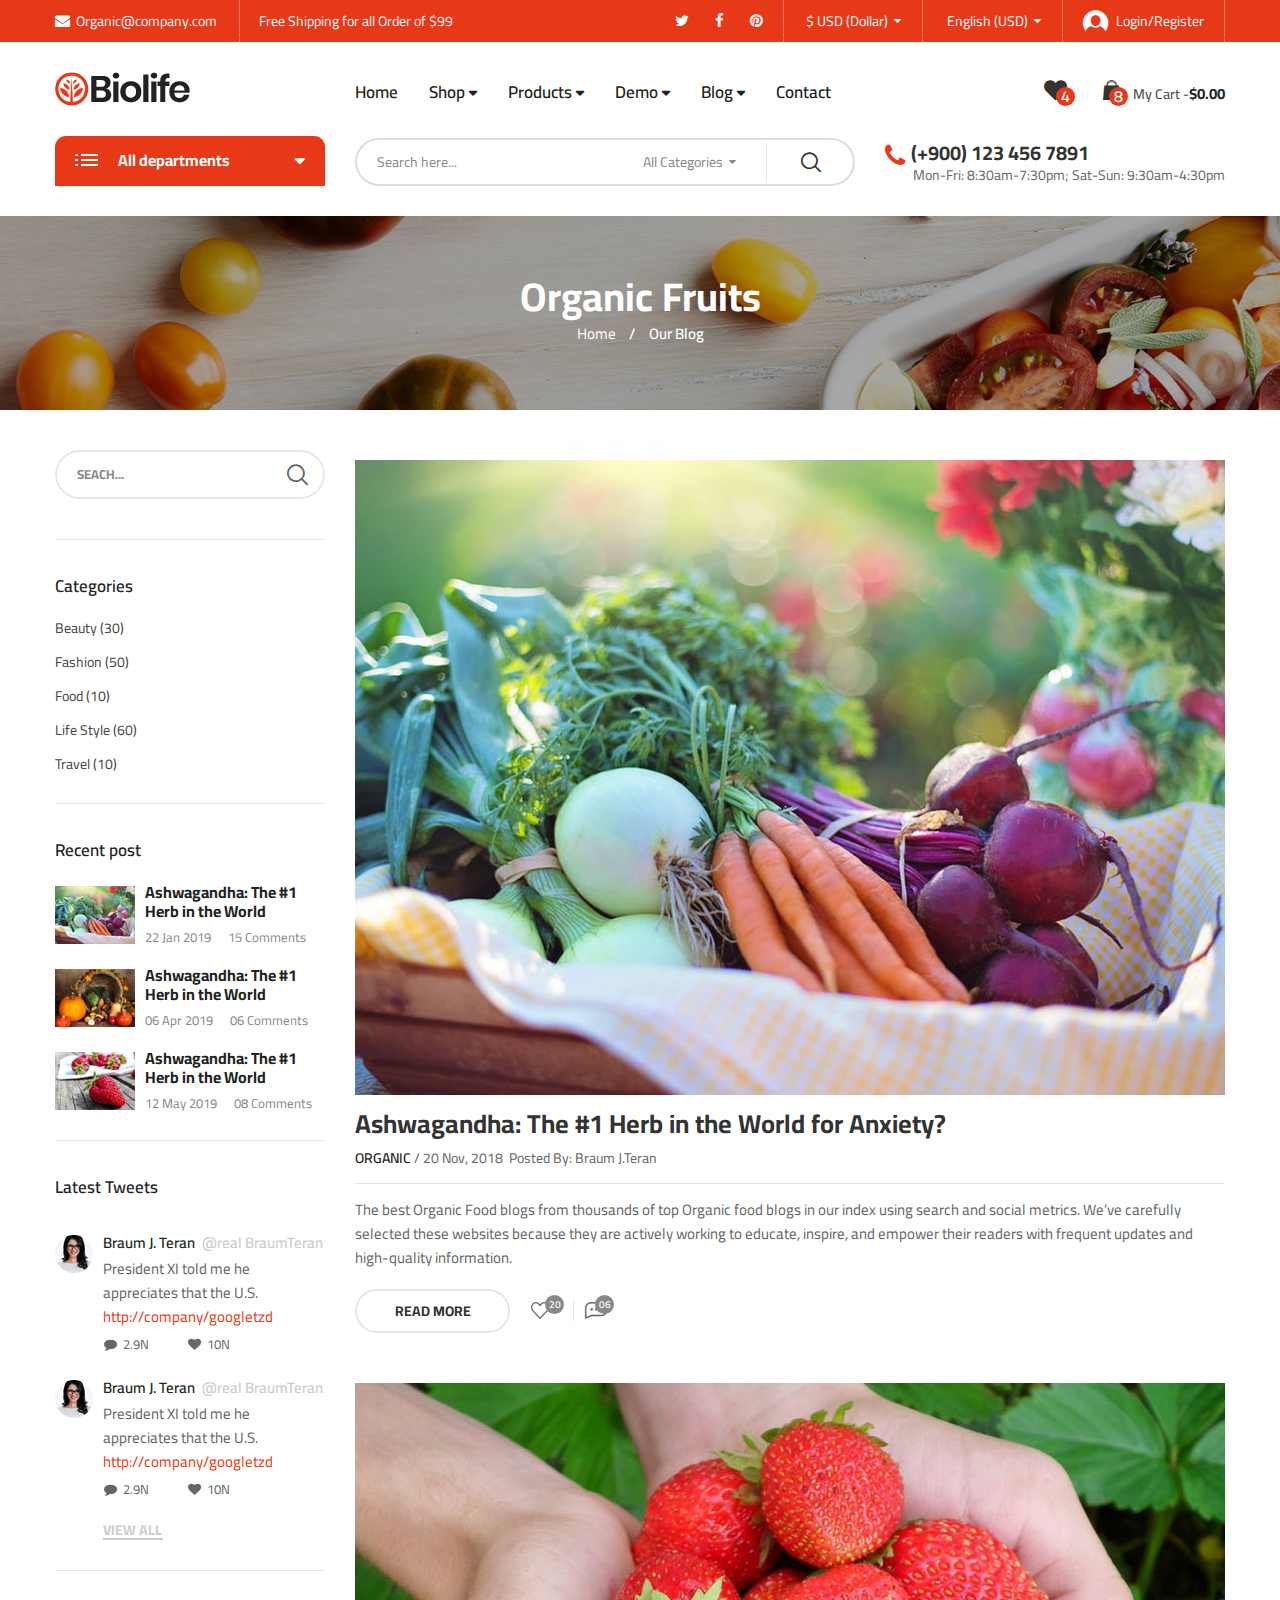
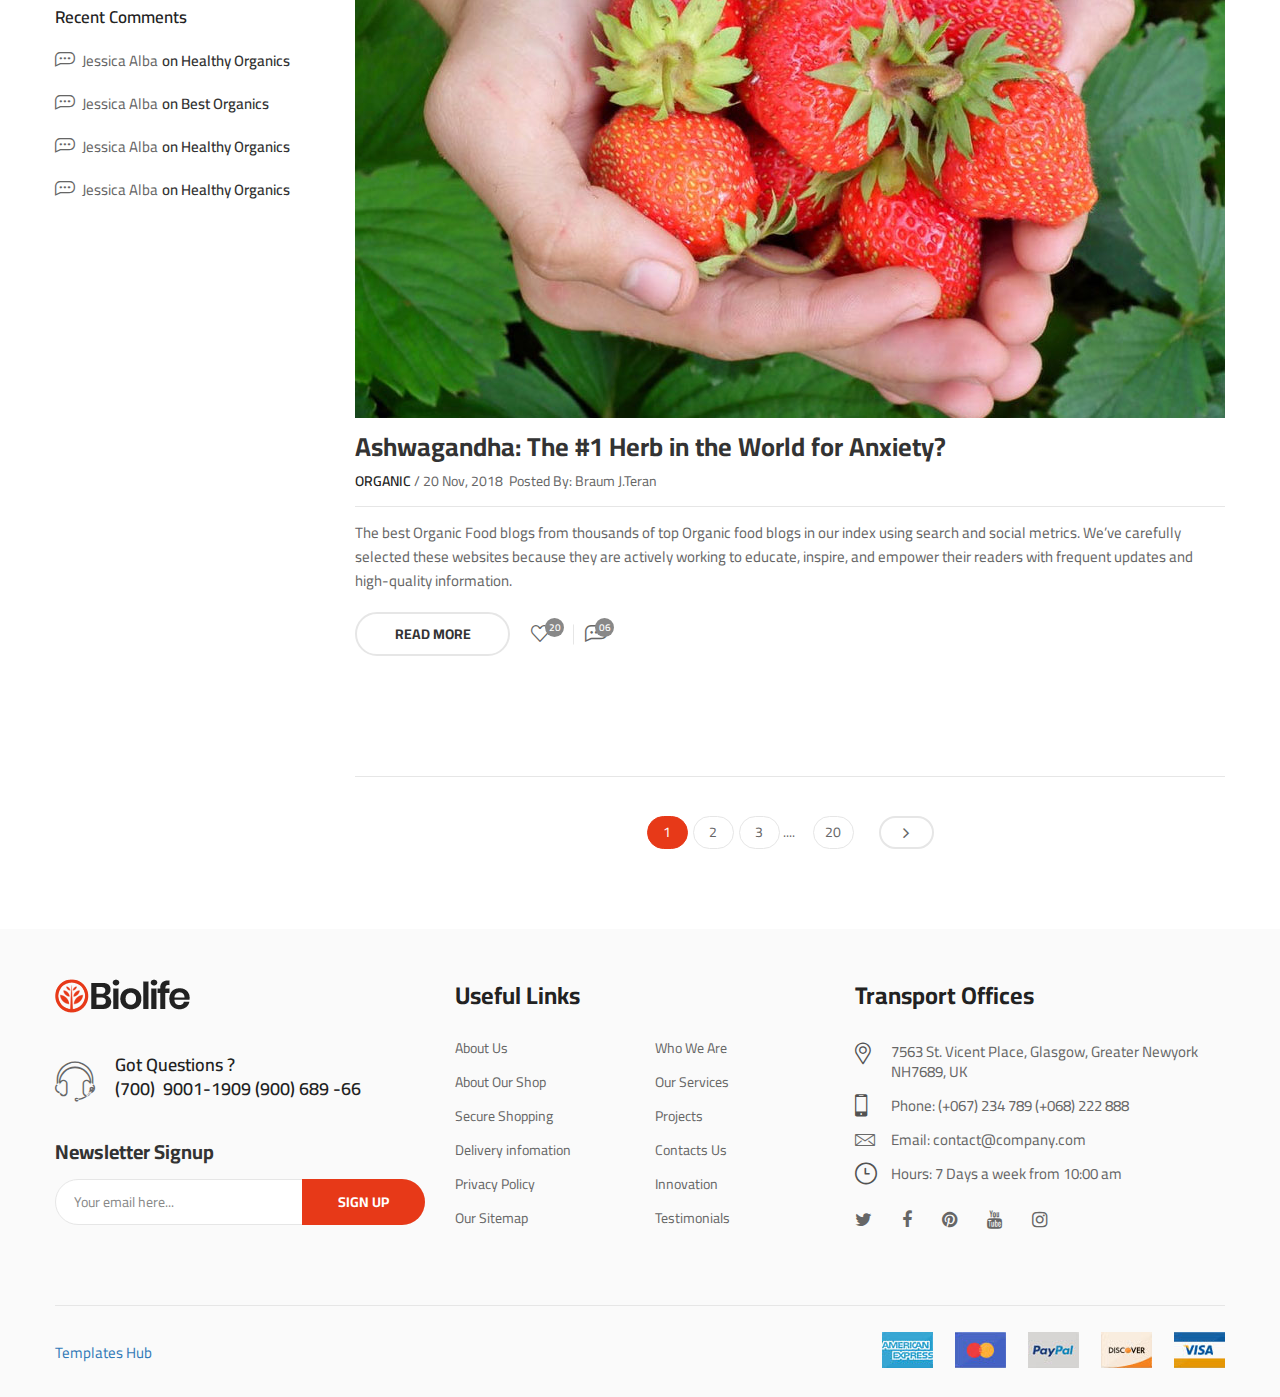
<file: blog-v03.html>
<!DOCTYPE html>
<html class="no-js" lang="en">

<head>
    <meta charset="utf-8">
    <meta http-equiv="X-UA-Compatible" content="IE=edge">
    <meta name="viewport" content="width=device-width, initial-scale=1">
    <title>Biolife - Organic Food</title>
    <link href="https://fonts.googleapis.com/css?family=Cairo:400,600,700&amp;display=swap" rel="stylesheet">
    <link href="https://fonts.googleapis.com/css?family=Poppins:600&amp;display=swap" rel="stylesheet">
    <link href="https://fonts.googleapis.com/css?family=Playfair+Display:400i,700i" rel="stylesheet">
    <link href="https://fonts.googleapis.com/css?family=Ubuntu&amp;display=swap" rel="stylesheet">
    <link rel="shortcut icon" type="image/x-icon" href="assets/images/favicon.png" />
    <link rel="stylesheet" href="assets/css/bootstrap.min.css">
    <link rel="stylesheet" href="assets/css/animate.min.css">
    <link rel="stylesheet" href="assets/css/font-awesome.min.css">
    <link rel="stylesheet" href="assets/css/nice-select.css">
    <link rel="stylesheet" href="assets/css/slick.min.css">
    <link rel="stylesheet" href="assets/css/style.css">
    <link rel="stylesheet" href="assets/css/main-color.css">
</head>
<body class="biolife-body">

    <!-- Preloader -->
    <div id="biof-loading">
        <div class="biof-loading-center">
            <div class="biof-loading-center-absolute">
                <div class="dot dot-one"></div>
                <div class="dot dot-two"></div>
                <div class="dot dot-three"></div>
            </div>
        </div>
    </div>

    <!-- HEADER -->
    <header id="header" class="header-area style-01 layout-03">
        <div class="header-top bg-main hidden-xs">
            <div class="container">
                <div class="top-bar left">
                    <ul class="horizontal-menu">
                        <li><a href="#"><i class="fa fa-envelope" aria-hidden="true"></i>Organic@company.com</a></li>
                        <li><a href="#">Free Shipping for all Order of $99</a></li>
                    </ul>
                </div>
                <div class="top-bar right">
                    <ul class="social-list">
                        <li><a href="#"><i class="fa fa-twitter" aria-hidden="true"></i></a></li>
                        <li><a href="#"><i class="fa fa-facebook" aria-hidden="true"></i></a></li>
                        <li><a href="#"><i class="fa fa-pinterest" aria-hidden="true"></i></a></li>
                    </ul>
                    <ul class="horizontal-menu">
                        <li class="horz-menu-item currency">
                            <select name="currency">
                                <option value="eur">€ EUR (Euro)</option>
                                <option value="usd" selected>$ USD (Dollar)</option>
                                <option value="usd">£ GBP (Pound)</option>
                                <option value="usd">¥ JPY (Yen)</option>
                            </select>
                        </li>
                        <li class="horz-menu-item lang">
                            <select name="language">
                                <option value="fr">French (EUR)</option>
                                <option value="en" selected>English (USD)</option>
                                <option value="ger">Germany (GBP)</option>
                                <option value="jp">Japan (JPY)</option>
                            </select>
                        </li>
                        <li><a href="login.html" class="login-link"><i class="biolife-icon icon-login"></i>Login/Register</a></li>
                    </ul>
                </div>
            </div>
        </div>
        <div class="header-middle biolife-sticky-object ">
            <div class="container">
                <div class="row">
                    <div class="col-lg-3 col-md-2 col-md-6 col-xs-6">
                        <a href="index-2.html" class="biolife-logo"><img src="assets/images/organic-3.png" alt="biolife logo" width="135" height="34"></a>
                    </div>
                    <div class="col-lg-6 col-md-7 hidden-sm hidden-xs">
                        <div class="primary-menu">
                            <ul class="menu biolife-menu clone-main-menu clone-primary-menu" id="primary-menu" data-menuname="main menu">
                                <li class="menu-item"><a href="index-2.html">Home</a></li>
                                <li class="menu-item menu-item-has-children has-megamenu">
                                    <a href="#" class="menu-name" data-title="Shop" >Shop</a>
                                    <div class="wrap-megamenu lg-width-900 md-width-750">
                                        <div class="mega-content">
                                            <div class="col-lg-3 col-md-3 col-xs-12 md-margin-bottom-0 xs-margin-bottom-25">
                                                <div class="wrap-custom-menu vertical-menu">
                                                    <h4 class="menu-title">Fresh Berries</h4>
                                                    <ul class="menu">
                                                        <li><a href="#">Fruit & Nut Gifts</a></li>
                                                        <li><a href="#">Mixed Fruits</a></li>
                                                        <li><a href="#">Oranges</a></li>
                                                        <li><a href="#">Bananas & Plantains</a></li>
                                                        <li><a href="#">Fresh Gala Apples</a></li>
                                                    </ul>
                                                </div>
                                            </div>
                                            <div class="col-lg-3 col-md-3 col-xs-12 md-margin-bottom-0 xs-margin-bottom-25">
                                                <div class="wrap-custom-menu vertical-menu">
                                                    <h4 class="menu-title">Vegetables</h4>
                                                    <ul class="menu">
                                                        <li><a href="#">Berries</a></li>
                                                        <li><a href="#">Pears</a></li>
                                                        <li><a href="#">Chili Peppers</a></li>
                                                        <li><a href="#">Fresh Avocado</a></li>
                                                        <li><a href="#">Grapes</a></li>
                                                    </ul>
                                                </div>
                                            </div>
                                            <div class="col-lg-3 col-md-3 col-xs-12 md-margin-bottom-0 xs-margin-bottom-25">
                                                <div class="wrap-custom-menu vertical-menu ">
                                                    <h4 class="menu-title">Fresh Fruits</h4>
                                                    <ul class="menu">
                                                        <li><a href="#">Basket of apples</a></li>
                                                        <li><a href="#">Strawberry</a></li>
                                                        <li><a href="#">Blueberry</a></li>
                                                        <li><a href="#">Orange</a></li>
                                                        <li><a href="#">Pineapple</a></li>
                                                    </ul>
                                                </div>
                                            </div>
                                            <div class="col-lg-3 col-md-3 col-xs-12 md-margin-bottom-0 xs-margin-bottom-25">
                                                <div class="wrap-custom-menu vertical-menu">
                                                    <h4 class="menu-title">Featured Products</h4>
                                                    <ul class="menu">
                                                        <li><a href="#">Coffee Creamers</a></li>
                                                        <li><a href="#">Mayonnaise</a></li>
                                                        <li><a href="#">Almond Milk</a></li>
                                                        <li><a href="#">Fruit Jam</a></li>
                                                        <li><a href="#">Beverages</a></li>
                                                    </ul>
                                                </div>
                                            </div>
                                        </div>
                                    </div>
                                </li>
                                <li class="menu-item menu-item-has-children has-child">
                                    <a href="#" class="menu-name" data-title="Products">Products</a>
                                    <ul class="sub-menu">
                                        <li class="menu-item"><a href="#">Omelettes</a></li>
                                        <li class="menu-item"><a href="#">Breakfast Scrambles</a></li>
                                        <li class="menu-item menu-item-has-children has-child"><a href="#" class="menu-name" data-title="Eggs & other considerations">Eggs & other considerations</a>
                                            <ul class="sub-menu">
                                                <li class="menu-item"><a href="#">Classic Breakfast</a></li>
                                                <li class="menu-item"><a href="#">Huevos Rancheros</a></li>
                                                <li class="menu-item"><a href="#">Everything Egg Sandwich</a></li>
                                                <li class="menu-item"><a href="#">Egg Sandwich</a></li>
                                                <li class="menu-item"><a href="#">Vegan Burrito</a></li>
                                                <li class="menu-item"><a href="#">Biscuits and Gravy</a></li>
                                                <li class="menu-item"><a href="#">Bacon Avo Egg Sandwich</a></li>
                                            </ul>
                                        </li>
                                        <li class="menu-item"><a href="#">Griddle</a></li>
                                        <li class="menu-item menu-item-has-children has-child"><a href="#" class="menu-name" data-title="Sides & Extras">Sides & Extras</a>
                                            <ul class="sub-menu">
                                                <li class="menu-item"><a href="#">Breakfast Burrito</a></li>
                                                <li class="menu-item"><a href="#">Crab Cake Benedict</a></li>
                                                <li class="menu-item"><a href="#">Corned Beef Hash</a></li>
                                                <li class="menu-item"><a href="#">Steak & Eggs</a></li>
                                                <li class="menu-item"><a href="#">Oatmeal</a></li>
                                                <li class="menu-item"><a href="#">Fruit & Yogurt Parfait</a></li>
                                            </ul>
                                        </li>
                                        <li class="menu-item"><a href="#">Biscuits</a></li>
                                        <li class="menu-item"><a href="#">Seasonal Fruit Plate</a></li>
                                    </ul>
                                </li>
                                <li class="menu-item menu-item-has-children has-megamenu">
                                    <a href="#" class="menu-name" data-title="Demo">Demo</a>
                                    <div class="wrap-megamenu lg-width-800 md-width-750">
                                        <div class="mega-content">
                                            <div class="col-lg-3 col-md-3 col-xs-12 md-margin-bottom-0 xs-margin-bottom-25">
                                                <div class="wrap-custom-menu vertical-menu">
                                                    <h4 class="menu-title">Home Page</h4>
                                                    <ul class="menu">
                                                        <li><a href="home-01.html">Home 01</a></li>
                                                        <li><a href="home-02.html">Home 02</a></li>
                                                        <li><a href="index-2.html">Home 03</a></li>
                                                        <li><a href="home-03-green.html">Home 03 Green</a></li>
                                                        <li><a href="home-04.html">Home 04</a></li>
                                                        <li><a href="home-04-light.html">Home 04 Light</a></li>
                                                        <li><a href="home-05.html">Home 05</a></li>
                                                    </ul>
                                                </div>
                                            </div>
                                            <div class="col-lg-3 col-md-3 col-xs-12 md-margin-bottom-0 xs-margin-bottom-25">
                                                <div class="wrap-custom-menu vertical-menu">
                                                    <h4 class="menu-title">Inner Pages</h4>
                                                    <ul class="menu">
                                                        <li class="menu-item" ><a class="menu-name" href="blog-post.html">Blog Single</a></li>
                                                        <li class="menu-item" ><a class="menu-name" href="blog-v01.html">Blog Style 01</a></li>
                                                        <li class="menu-item" ><a class="menu-name" href="blog-v02.html">Blog Style 02</a></li>
                                                        <li class="menu-item" ><a class="menu-name" href="blog-v03.html">Blog Style 03</a></li>
                                                        <li class="menu-item" ><a class="menu-name" href="contact.html">Contact Us</a></li>
                                                        <li class="menu-item" ><a class="menu-name" href="about-us.html">About Us</a></li>
                                                        <li class="menu-item" ><a class="menu-name" href="checkout.html">Checkout</a></li>
                                                        <li class="menu-item" ><a class="menu-name" href="shopping-cart.html">Shopping Cart</a></li>
                                                        <li class="menu-item" ><a class="menu-name" href="login.html">Login/Register</a></li>
                                                        <li class="menu-item" ><a class="menu-name" href="404.html">404</a></li>
                                                    </ul>
                                                </div>
                                            </div>
                                            <div class="col-lg-3 col-md-3 col-xs-12 md-margin-bottom-0 xs-margin-bottom-25">
                                                <div class="wrap-custom-menu vertical-menu">
                                                    <h4 class="menu-title">Category Pages</h4>
                                                    <ul class="menu">
                                                        <li><a href="category-grid-3-cols.html">Grid 3 Cols</a></li>
                                                        <li><a href="category-grid.html">Grid 4 Cols</a></li>
                                                        <li><a href="category-grid-6-cols.html">Grid 6 Cols</a></li>
                                                        <li><a href="category-grid-left-sidebar.html">Grid Left Sidebar</a></li>
                                                        <li><a href="category-grid-right-sidebar.html">Grid Right Sidebar</a></li>
                                                        <li><a href="category-list.html">List Full</a></li>
                                                        <li><a href="category-list-left-sidebar.html">List Left Sidebar</a></li>
                                                        <li><a href="category-list-right-sidebar.html">List Right Sidebar</a></li>
                                                    </ul>
                                                </div>
                                            </div>
                                            <div class="col-lg-3 col-md-3 col-xs-12 md-margin-bottom-0 xs-margin-bottom-25">
                                                <div class="wrap-custom-menu vertical-menu">
                                                    <h4 class="menu-title">Product Types</h4>
                                                    <ul class="menu">
                                                        <li><a href="single-product-simple.html">Simple</a></li>
                                                        <li><a href="single-product-grouped.html">Grouped</a></li>
                                                        <li><a href="single-product.html">Variable</a></li>
                                                        <li><a href="single-product-external.html">External/Affiliate</a></li>
                                                        <li><a href="single-product-onsale.html">Countdown</a></li>
                                                    </ul>
                                                </div>
                                            </div>
                                        </div>
                                    </div>
                                </li>
                                <li class="menu-item menu-item-has-children has-megamenu">
                                    <a href="#" class="menu-name" data-title="Blog">Blog</a>
                                    <div class="wrap-megamenu lg-width-800 md-width-750">
                                        <div class="mega-content">
                                            <div class="col-lg-3 col-md-3 col-xs-6">
                                                <div class="wrap-custom-menu vertical-menu">
                                                    <h4 class="menu-title">Blog Categories</h4>
                                                    <ul class="menu">
                                                        <li><a href="#">Beauty (30)</a></li>
                                                        <li><a href="#">Fashion (50)</a></li>
                                                        <li><a href="#">Food (10)</a></li>
                                                        <li><a href="#">Life Style (60)</a></li>
                                                        <li><a href="#">Travel (10)</a></li>
                                                        <li><a href="#">Nutrition (35)</a></li>
                                                        <li><a href="#">Food Decoration (45)</a></li>
                                                    </ul>
                                                </div>
                                            </div>
                                            <div class="col-lg-3 col-md-3 col-xs-6">
                                                <div class="wrap-custom-menu vertical-menu">
                                                    <h4 class="menu-title">Featured Posts</h4>
                                                    <ul class="menu">
                                                        <li><a href="#">Post example<sup>#1</sup></a></li>
                                                        <li><a href="#">Post example<sup>#2</sup></a></li>
                                                        <li><a href="#">Post example<sup>#3</sup></a></li>
                                                        <li><a href="#">Post example<sup>#4</sup></a></li>
                                                        <li><a href="#">Post example<sup>#5</sup></a></li>
                                                        <li><a href="#">Post example<sup>#6</sup></a></li>
                                                        <li><a href="#">Post example<sup>#7</sup></a></li>
                                                    </ul>
                                                </div>
                                            </div>
                                            <div class="col-lg-6 col-md-6 col-xs-12 md-margin-top-0 xs-margin-top-25px">
                                                <div class="block-posts">
                                                    <h4 class="menu-title">Recent Posts</h4>
                                                    <ul class="posts">
                                                        <li>
                                                            <div class="block-post-item">
                                                                <div class="thumb"><a href="#"><img src="assets/images/megamenu/thumb-05.jpg" width="100" height="73" alt=""></a></div>
                                                                <div class="left-info">
                                                                    <h4 class="post-name"><a href="#">Ashwagandha: The #1 Herb in the World for Anxiety?</a></h4>
                                                                    <span class="p-date">Jan 05, 2019</span>
                                                                    <span class="p-comment">2 Comments</span>
                                                                </div>
                                                            </div>
                                                        </li>
                                                        <li>
                                                            <div class="block-post-item">
                                                                <div class="thumb"><a href="#"><img src="assets/images/megamenu/thumb-06.jpg" width="100" height="73" alt=""></a></div>
                                                                <div class="left-info">
                                                                    <h4 class="post-name"><a href="#">Ashwagandha: The #1 Herb in the World for Anxiety?</a></h4>
                                                                    <span class="p-date">May 15, 2019</span>
                                                                    <span class="p-comment">8 Comments</span>
                                                                </div>
                                                            </div>
                                                        </li>
                                                        <li>
                                                            <div class="block-post-item">
                                                                <div class="thumb"><a href="#"><img src="assets/images/megamenu/thumb-07.jpg" width="100" height="73" alt=""></a></div>
                                                                <div class="left-info">
                                                                    <h4 class="post-name"><a href="#">Ashwagandha: The #1 Herb in the World for Anxiety?</a></h4>
                                                                    <span class="p-date">Apr 26, 2019</span>
                                                                    <span class="p-comment">10 Comments</span>
                                                                </div>
                                                            </div>
                                                        </li>
                                                    </ul>
                                                </div>
                                            </div>
                                        </div>
                                    </div>
                                </li>
                                <li class="menu-item"><a href="contact.html">Contact</a></li>
                            </ul>
                        </div>
                    </div>
                    <div class="col-lg-3 col-md-3 col-md-6 col-xs-6">
                        <div class="biolife-cart-info">
                            <div class="mobile-search">
                                <a href="javascript:void(0)" class="open-searchbox"><i class="biolife-icon icon-search"></i></a>
                                <div class="mobile-search-content">
                                    <form action="#" class="form-search" name="mobile-seacrh" method="get">
                                        <a href="#" class="btn-close"><span class="biolife-icon icon-close-menu"></span></a>
                                        <input type="text" name="s" class="input-text" value="" placeholder="Search here...">
                                        <select name="category">
                                            <option value="-1" selected>All Categories</option>
                                            <option value="vegetables">Vegetables</option>
                                            <option value="fresh_berries">Fresh Berries</option>
                                            <option value="ocean_foods">Ocean Foods</option>
                                            <option value="butter_eggs">Butter & Eggs</option>
                                            <option value="fastfood">Fastfood</option>
                                            <option value="fresh_meat">Fresh Meat</option>
                                            <option value="fresh_onion">Fresh Onion</option>
                                            <option value="papaya_crisps">Papaya & Crisps</option>
                                            <option value="oatmeal">Oatmeal</option>
                                        </select>
                                        <button type="submit" class="btn-submit">go</button>
                                    </form>
                                </div>
                            </div>
                            <div class="wishlist-block hidden-sm hidden-xs">
                                <a href="#" class="link-to">
                                    <span class="icon-qty-combine">
                                        <i class="icon-heart-bold biolife-icon"></i>
                                        <span class="qty">4</span>
                                    </span>
                                </a>
                            </div>
                            <div class="minicart-block">
                                <div class="minicart-contain">
                                    <a href="javascript:void(0)" class="link-to">
                                            <span class="icon-qty-combine">
                                                <i class="icon-cart-mini biolife-icon"></i>
                                                <span class="qty">8</span>
                                            </span>
                                        <span class="title">My Cart -</span>
                                        <span class="sub-total">$0.00</span>
                                    </a>
                                    <div class="cart-content">
                                        <div class="cart-inner">
                                            <ul class="products">
                                                <li>
                                                    <div class="minicart-item">
                                                        <div class="thumb">
                                                            <a href="#"><img src="assets/images/minicart/pr-01.jpg" width="90" height="90" alt="National Fresh"></a>
                                                        </div>
                                                        <div class="left-info">
                                                            <div class="product-title"><a href="#" class="product-name">National Fresh Fruit</a></div>
                                                            <div class="price">
                                                                <ins><span class="price-amount"><span class="currencySymbol">£</span>85.00</span></ins>
                                                                <del><span class="price-amount"><span class="currencySymbol">£</span>95.00</span></del>
                                                            </div>
                                                            <div class="qty">
                                                                <label for="cart[id123][qty]">Qty:</label>
                                                                <input type="number" class="input-qty" name="cart[id123][qty]" id="cart[id123][qty]" value="1" disabled>
                                                            </div>
                                                        </div>
                                                        <div class="action">
                                                            <a href="#" class="edit"><i class="fa fa-pencil" aria-hidden="true"></i></a>
                                                            <a href="#" class="remove"><i class="fa fa-trash-o" aria-hidden="true"></i></a>
                                                        </div>
                                                    </div>
                                                </li>
                                                <li>
                                                    <div class="minicart-item">
                                                        <div class="thumb">
                                                            <a href="#"><img src="assets/images/minicart/pr-02.jpg" width="90" height="90" alt="National Fresh"></a>
                                                        </div>
                                                        <div class="left-info">
                                                            <div class="product-title"><a href="#" class="product-name">National Fresh Fruit</a></div>
                                                            <div class="price">
                                                                <ins><span class="price-amount"><span class="currencySymbol">£</span>85.00</span></ins>
                                                                <del><span class="price-amount"><span class="currencySymbol">£</span>95.00</span></del>
                                                            </div>
                                                            <div class="qty">
                                                                <label for="cart[id124][qty]">Qty:</label>
                                                                <input type="number" class="input-qty" name="cart[id124][qty]" id="cart[id124][qty]" value="1" disabled>
                                                            </div>
                                                        </div>
                                                        <div class="action">
                                                            <a href="#" class="edit"><i class="fa fa-pencil" aria-hidden="true"></i></a>
                                                            <a href="#" class="remove"><i class="fa fa-trash-o" aria-hidden="true"></i></a>
                                                        </div>
                                                    </div>
                                                </li>
                                                <li>
                                                    <div class="minicart-item">
                                                        <div class="thumb">
                                                            <a href="#"><img src="assets/images/minicart/pr-03.jpg" width="90" height="90" alt="National Fresh"></a>
                                                        </div>
                                                        <div class="left-info">
                                                            <div class="product-title"><a href="#" class="product-name">National Fresh Fruit</a></div>
                                                            <div class="price">
                                                                <ins><span class="price-amount"><span class="currencySymbol">£</span>85.00</span></ins>
                                                                <del><span class="price-amount"><span class="currencySymbol">£</span>95.00</span></del>
                                                            </div>
                                                            <div class="qty">
                                                                <label for="cart[id125][qty]">Qty:</label>
                                                                <input type="number" class="input-qty" name="cart[id125][qty]" id="cart[id125][qty]" value="1" disabled>
                                                            </div>
                                                        </div>
                                                        <div class="action">
                                                            <a href="#" class="edit"><i class="fa fa-pencil" aria-hidden="true"></i></a>
                                                            <a href="#" class="remove"><i class="fa fa-trash-o" aria-hidden="true"></i></a>
                                                        </div>
                                                    </div>
                                                </li>
                                                <li>
                                                    <div class="minicart-item">
                                                        <div class="thumb">
                                                            <a href="#"><img src="assets/images/minicart/pr-04.jpg" width="90" height="90" alt="National Fresh"></a>
                                                        </div>
                                                        <div class="left-info">
                                                            <div class="product-title"><a href="#" class="product-name">National Fresh Fruit</a></div>
                                                            <div class="price">
                                                                <ins><span class="price-amount"><span class="currencySymbol">£</span>85.00</span></ins>
                                                                <del><span class="price-amount"><span class="currencySymbol">£</span>95.00</span></del>
                                                            </div>
                                                            <div class="qty">
                                                                <label for="cart[id126][qty]">Qty:</label>
                                                                <input type="number" class="input-qty" name="cart[id126][qty]" id="cart[id126][qty]" value="1" disabled>
                                                            </div>
                                                        </div>
                                                        <div class="action">
                                                            <a href="#" class="edit"><i class="fa fa-pencil" aria-hidden="true"></i></a>
                                                            <a href="#" class="remove"><i class="fa fa-trash-o" aria-hidden="true"></i></a>
                                                        </div>
                                                    </div>
                                                </li>
                                                <li>
                                                    <div class="minicart-item">
                                                        <div class="thumb">
                                                            <a href="#"><img src="assets/images/minicart/pr-05.jpg" width="90" height="90" alt="National Fresh"></a>
                                                        </div>
                                                        <div class="left-info">
                                                            <div class="product-title"><a href="#" class="product-name">National Fresh Fruit</a></div>
                                                            <div class="price">
                                                                <ins><span class="price-amount"><span class="currencySymbol">£</span>85.00</span></ins>
                                                                <del><span class="price-amount"><span class="currencySymbol">£</span>95.00</span></del>
                                                            </div>
                                                            <div class="qty">
                                                                <label for="cart[id127][qty]">Qty:</label>
                                                                <input type="number" class="input-qty" name="cart[id127][qty]" id="cart[id127][qty]" value="1" disabled>
                                                            </div>
                                                        </div>
                                                        <div class="action">
                                                            <a href="#" class="edit"><i class="fa fa-pencil" aria-hidden="true"></i></a>
                                                            <a href="#" class="remove"><i class="fa fa-trash-o" aria-hidden="true"></i></a>
                                                        </div>
                                                    </div>
                                                </li>
                                            </ul>
                                            <p class="btn-control">
                                                <a href="#" class="btn view-cart">view cart</a>
                                                <a href="#" class="btn">checkout</a>
                                            </p>
                                        </div>
                                    </div>
                                </div>
                            </div>
                            <div class="mobile-menu-toggle">
                                <a class="btn-toggle" data-object="open-mobile-menu" href="javascript:void(0)">
                                    <span></span>
                                    <span></span>
                                    <span></span>
                                </a>
                            </div>
                        </div>
                    </div>
                </div>
            </div>
        </div>
        <div class="header-bottom hidden-sm hidden-xs">
            <div class="container">
                <div class="row">
                    <div class="col-lg-3 col-md-4">
                        <div class="vertical-menu vertical-category-block">
                            <div class="block-title">
                                <span class="menu-icon">
                                    <span class="line-1"></span>
                                    <span class="line-2"></span>
                                    <span class="line-3"></span>
                                </span>
                                <span class="menu-title">All departments</span>
                                <span class="angle" data-tgleclass="fa fa-caret-down"><i class="fa fa-caret-up" aria-hidden="true"></i></span>
                            </div>
                            <div class="wrap-menu">
                                <ul class="menu clone-main-menu">
                                    <li class="menu-item menu-item-has-children has-megamenu">
                                        <a href="#" class="menu-name" data-title="Fruit & Nut Gifts"><i class="biolife-icon icon-fruits"></i>Fruit & Nut Gifts</a>
                                        <div class="wrap-megamenu lg-width-900 md-width-640">
                                            <div class="mega-content">
                                                <div class="row">
                                                    <div class="col-lg-3 col-md-4 col-sm-12 xs-margin-bottom-25 md-margin-bottom-0">
                                                        <div class="wrap-custom-menu vertical-menu">
                                                            <h4 class="menu-title">Fresh Fuits</h4>
                                                            <ul class="menu">
                                                                <li><a href="#">Fruit & Nut Gifts</a></li>
                                                                <li><a href="#">Mixed Fruits</a></li>
                                                                <li><a href="#">Oranges</a></li>
                                                                <li><a href="#">Bananas & Plantains</a></li>
                                                                <li><a href="#">Fresh Gala Apples</a></li>
                                                                <li><a href="#">Berries</a></li>
                                                                <li><a href="#">Pears</a></li>
                                                                <li><a href="#">Produce</a></li>
                                                                <li><a href="#">Snack Foods</a></li>
                                                            </ul>
                                                        </div>
                                                    </div>
                                                    <div class="col-lg-3 col-md-4 col-sm-12 lg-padding-left-23 xs-margin-bottom-25 md-margin-bottom-0">
                                                        <div class="wrap-custom-menu vertical-menu">
                                                            <h4 class="menu-title">Nut Gifts</h4>
                                                            <ul class="menu">
                                                                <li><a href="#">Non-Dairy Coffee Creamers</a></li>
                                                                <li><a href="#">Coffee Creamers</a></li>
                                                                <li><a href="#">Mayonnaise</a></li>
                                                                <li><a href="#">Almond Milk</a></li>
                                                                <li><a href="#">Ghee</a></li>
                                                                <li><a href="#">Beverages</a></li>
                                                                <li><a href="#">Ranch Salad Dressings</a></li>
                                                                <li><a href="#">Hemp Milk</a></li>
                                                                <li><a href="#">Nuts & Seeds</a></li>
                                                            </ul>
                                                        </div>
                                                    </div>
                                                    <div class="col-lg-6 col-md-4 col-sm-12 lg-padding-left-50 xs-margin-bottom-25 md-margin-bottom-0">
                                                        <div class="biolife-products-block max-width-270">
                                                            <h4 class="menu-title">Bestseller Products</h4>
                                                            <ul class="products-list default-product-style biolife-carousel nav-none-after-1k2 nav-center" data-slick='{"rows":1,"arrows":true,"dots":false,"infinite":false,"speed":400,"slidesMargin":30,"slidesToShow":1, "responsive":[{"breakpoint":767, "settings":{ "arrows": false}}]}' >
                                                                <li class="product-item">
                                                                    <div class="contain-product none-overlay">
                                                                        <div class="product-thumb">
                                                                            <a href="#" class="link-to-product">
                                                                                <img src="assets/images/products/p-08.jpg" alt="dd" width="270" height="270" class="product-thumnail">
                                                                            </a>
                                                                        </div>
                                                                        <div class="info">
                                                                            <b class="categories">Fresh Fruit</b>
                                                                            <h4 class="product-title"><a href="#" class="pr-name">National Fresh Fruit</a></h4>
                                                                            <div class="price">
                                                                                <ins><span class="price-amount"><span class="currencySymbol">£</span>85.00</span></ins>
                                                                                <del><span class="price-amount"><span class="currencySymbol">£</span>95.00</span></del>
                                                                            </div>
                                                                        </div>
                                                                    </div>
                                                                </li>
                                                                <li class="product-item">
                                                                    <div class="contain-product none-overlay">
                                                                        <div class="product-thumb">
                                                                            <a href="#" class="link-to-product">
                                                                                <img src="assets/images/products/p-11.jpg" alt="dd" width="270" height="270" class="product-thumnail">
                                                                            </a>
                                                                        </div>
                                                                        <div class="info">
                                                                            <b class="categories">Fresh Fruit</b>
                                                                            <h4 class="product-title"><a href="#" class="pr-name">National Fresh Fruit</a></h4>
                                                                            <div class="price">
                                                                                <ins><span class="price-amount"><span class="currencySymbol">£</span>85.00</span></ins>
                                                                                <del><span class="price-amount"><span class="currencySymbol">£</span>95.00</span></del>
                                                                            </div>
                                                                        </div>
                                                                    </div>
                                                                </li>
                                                                <li class="product-item">
                                                                    <div class="contain-product none-overlay">
                                                                        <div class="product-thumb">
                                                                            <a href="#" class="link-to-product">
                                                                                <img src="assets/images/products/p-15.jpg" alt="dd" width="270" height="270" class="product-thumnail">
                                                                            </a>
                                                                        </div>
                                                                        <div class="info">
                                                                            <b class="categories">Fresh Fruit</b>
                                                                            <h4 class="product-title"><a href="#" class="pr-name">National Fresh Fruit</a></h4>
                                                                            <div class="price">
                                                                                <ins><span class="price-amount"><span class="currencySymbol">£</span>85.00</span></ins>
                                                                                <del><span class="price-amount"><span class="currencySymbol">£</span>95.00</span></del>
                                                                            </div>
                                                                        </div>
                                                                    </div>
                                                                </li>
                                                            </ul>
                                                        </div>
                                                    </div>
                                                </div>
                                                <div class="row">
                                                    <div class="col-lg-12 col-md-12 col-sm-12 md-margin-top-9">
                                                        <div class="biolife-brand" >
                                                            <ul class="brands">
                                                                <li><a href="#"><img src="assets/images/megamenu/brand-organic.png" width="161" height="136" alt="organic"></a></li>
                                                                <li><a href="#"><img src="assets/images/megamenu/brand-explore.png" width="160" height="136" alt="explore"></a></li>
                                                                <li><a href="#"><img src="assets/images/megamenu/brand-organic-2.png" width="99" height="136" alt="organic 2"></a></li>
                                                                <li><a href="#"><img src="assets/images/megamenu/brand-eco-teas.png" width="164"  height="136" alt="eco teas"></a></li>
                                                            </ul>
                                                        </div>
                                                    </div>
                                                </div>
                                            </div>
                                        </div>
                                    </li>
                                    <li class="menu-item menu-item-has-children has-megamenu">
                                        <a href="#" class="menu-name" data-title="Vegetables"><i class="biolife-icon icon-broccoli-1"></i>Vegetables</a>
                                        <div class="wrap-megamenu lg-width-900 md-width-640 background-mega-01">
                                            <div class="mega-content">
                                                <div class="row">
                                                    <div class="col-lg-3 col-md-4 col-sm-12 xs-margin-bottom-25 md-margin-bottom-0">
                                                        <div class="wrap-custom-menu vertical-menu">
                                                            <h4 class="menu-title">Vegetables</h4>
                                                            <ul class="menu">
                                                                <li><a href="#">Fruit & Nut Gifts</a></li>
                                                                <li><a href="#">Mixed Fruits</a></li>
                                                                <li><a href="#">Oranges</a></li>
                                                                <li><a href="#">Bananas & Plantains</a></li>
                                                                <li><a href="#">Fresh Gala Apples</a></li>
                                                                <li><a href="#">Berries</a></li>
                                                                <li><a href="#">Pears</a></li>
                                                                <li><a href="#">Produce</a></li>
                                                                <li><a href="#">Snack Foods</a></li>
                                                            </ul>
                                                        </div>
                                                    </div>
                                                    <div class="col-lg-4 col-md-4 col-sm-12 lg-padding-left-23 xs-margin-bottom-25 md-margin-bottom-0">
                                                        <div class="wrap-custom-menu vertical-menu">
                                                            <h4 class="menu-title">Gifts</h4>
                                                            <ul class="menu">
                                                                <li><a href="#">Non-Dairy Coffee Creamers</a></li>
                                                                <li><a href="#">Coffee Creamers</a></li>
                                                                <li><a href="#">Mayonnaise</a></li>
                                                                <li><a href="#">Almond Milk</a></li>
                                                                <li><a href="#">Ghee</a></li>
                                                                <li><a href="#">Beverages</a></li>
                                                                <li><a href="#">Ranch Salad Dressings</a></li>
                                                                <li><a href="#">Hemp Milk</a></li>
                                                                <li><a href="#">Nuts & Seeds</a></li>
                                                            </ul>
                                                        </div>
                                                    </div>
                                                    <div class="col-lg-5 col-md-4 col-sm-12 lg-padding-left-57 md-margin-bottom-30">
                                                        <div class="biolife-brand vertical md-boder-left-30">
                                                            <h4 class="menu-title">Hot Brand</h4>
                                                            <ul class="brands">
                                                                <li><a href="#"><img src="assets/images/megamenu/v-brand-organic.png" width="167" height="74" alt="organic"></a></li>
                                                                <li><a href="#"><img src="assets/images/megamenu/v-brand-explore.png" width="167" height="72" alt="explore"></a></li>
                                                                <li><a href="#"><img src="assets/images/megamenu/v-brand-organic-2.png" width="167" height="99" alt="organic 2"></a></li>
                                                                <li><a href="#"><img src="assets/images/megamenu/v-brand-eco-teas.png" width="167" height="67" alt="eco teas"></a></li>
                                                            </ul>
                                                        </div>
                                                    </div>
                                                </div>
                                            </div>
                                        </div>
                                    </li>
                                    <li class="menu-item menu-item-has-children has-megamenu">
                                        <a href="#" class="menu-name" data-title="Fresh Berries"><i class="biolife-icon icon-grape"></i>Fresh Berries</a>
                                        <div class="wrap-megamenu lg-width-900 md-width-640 background-mega-02">
                                            <div class="mega-content">
                                                <div class="row">
                                                    <div class="col-lg-3 col-md-4 sm-col-12 md-margin-bottom-83 xs-margin-bottom-25">
                                                        <div class="wrap-custom-menu vertical-menu">
                                                            <h4 class="menu-title">Fresh Berries</h4>
                                                            <ul class="menu">
                                                                <li><a href="#">Fruit & Nut Gifts</a></li>
                                                                <li><a href="#">Mixed Fruits</a></li>
                                                                <li><a href="#">Oranges</a></li>
                                                                <li><a href="#">Bananas & Plantains</a></li>
                                                                <li><a href="#">Fresh Gala Apples</a></li>
                                                                <li><a href="#">Berries</a></li>
                                                                <li><a href="#">Pears</a></li>
                                                                <li><a href="#">Produce</a></li>
                                                                <li><a href="#">Snack Foods</a></li>
                                                            </ul>
                                                        </div>
                                                    </div>
                                                    <div class="col-lg-3 col-md-4 sm-col-12 lg-padding-left-23 xs-margin-bottom-36px md-margin-bottom-0">
                                                        <div class="wrap-custom-menu vertical-menu">
                                                            <h4 class="menu-title">Gifts</h4>
                                                            <ul class="menu">
                                                                <li><a href="#">Non-Dairy Coffee Creamers</a></li>
                                                                <li><a href="#">Coffee Creamers</a></li>
                                                                <li><a href="#">Mayonnaise</a></li>
                                                                <li><a href="#">Almond Milk</a></li>
                                                                <li><a href="#">Ghee</a></li>
                                                                <li><a href="#">Beverages</a></li>
                                                                <li><a href="#">Ranch Salad Dressings</a></li>
                                                                <li><a href="#">Hemp Milk</a></li>
                                                                <li><a href="#">Nuts & Seeds</a></li>
                                                            </ul>
                                                        </div>
                                                    </div>
                                                    <div class="col-lg-6 col-md-4 sm-col-12 lg-padding-left-25 md-padding-top-55">
                                                        <div class="biolife-banner layout-01">
                                                            <h3 class="top-title">Farm Fresh</h3>
                                                            <p class="content"> All the Lorem Ipsum generators on the Internet tend.</p>
                                                            <b class="bottomm-title">Berries Series</b>
                                                        </div>
                                                    </div>
                                                </div>
                                            </div>
                                        </div>
                                    </li>
                                    <li class="menu-item"><a href="#" class="menu-name" data-title="Ocean Foods"><i class="biolife-icon icon-fish"></i>Ocean Foods</a></li>
                                    <li class="menu-item menu-item-has-children has-child">
                                        <a href="#" class="menu-name" data-title="Butter & Eggs"><i class="biolife-icon icon-honey"></i>Butter & Eggs</a>
                                        <ul class="sub-menu">
                                            <li class="menu-item"><a href="#">Omelettes</a></li>
                                            <li class="menu-item"><a href="#">Breakfast Scrambles</a></li>
                                            <li class="menu-item menu-item-has-children has-child"><a href="#" class="menu-name" data-title="Eggs & other considerations">Eggs & other considerations</a>
                                                <ul class="sub-menu">
                                                    <li class="menu-item"><a href="#">Classic Breakfast</a></li>
                                                    <li class="menu-item"><a href="#">Huevos Rancheros</a></li>
                                                    <li class="menu-item"><a href="#">Everything Egg Sandwich</a></li>
                                                    <li class="menu-item"><a href="#">Egg Sandwich</a></li>
                                                    <li class="menu-item"><a href="#">Vegan Burrito</a></li>
                                                    <li class="menu-item"><a href="#">Biscuits and Gravy</a></li>
                                                    <li class="menu-item"><a href="#">Bacon Avo Egg Sandwich</a></li>
                                                </ul>
                                            </li>
                                            <li class="menu-item"><a href="#">Griddle</a></li>
                                            <li class="menu-item menu-item-has-children has-child"><a href="#" class="menu-name" data-title="Sides & Extras">Sides & Extras</a>
                                                <ul class="sub-menu">
                                                    <li class="menu-item"><a href="#">Breakfast Burrito</a></li>
                                                    <li class="menu-item"><a href="#">Crab Cake Benedict</a></li>
                                                    <li class="menu-item"><a href="#">Corned Beef Hash</a></li>
                                                    <li class="menu-item"><a href="#">Steak & Eggs</a></li>
                                                    <li class="menu-item"><a href="#">Oatmeal</a></li>
                                                    <li class="menu-item"><a href="#">Fruit & Yogurt Parfait</a></li>
                                                </ul>
                                            </li>
                                            <li class="menu-item"><a href="#">Biscuits</a></li>
                                            <li class="menu-item"><a href="#">Seasonal Fruit Plate</a></li>
                                        </ul>
                                    </li>
                                    <li class="menu-item"><a href="#" class="menu-title"><i class="biolife-icon icon-fast-food"></i>Fastfood</a></li>
                                    <li class="menu-item"><a href="#" class="menu-title"><i class="biolife-icon icon-beef"></i>Fresh Meat</a></li>
                                    <li class="menu-item"><a href="#" class="menu-title"><i class="biolife-icon icon-onions"></i>Fresh Onion</a></li>
                                    <li class="menu-item"><a href="#" class="menu-title"><i class="biolife-icon icon-avocado"></i>Papaya & Crisps</a></li>
                                    <li class="menu-item"><a href="#" class="menu-title"><i class="biolife-icon icon-contain"></i>Oatmeal</a></li>
                                    <li class="menu-item"><a href="#" class="menu-title"><i class="biolife-icon icon-fresh-juice"></i>Fresh Bananas & Plantains</a></li>
                                </ul>
                            </div>
                        </div>
                    </div>
                    <div class="col-lg-9 col-md-8 padding-top-2px">
                        <div class="header-search-bar layout-01">
                            <form action="#" class="form-search" name="desktop-seacrh" method="get">
                                <input type="text" name="s" class="input-text" value="" placeholder="Search here...">
                                <select name="category">
                                    <option value="-1" selected>All Categories</option>
                                    <option value="vegetables">Vegetables</option>
                                    <option value="fresh_berries">Fresh Berries</option>
                                    <option value="ocean_foods">Ocean Foods</option>
                                    <option value="butter_eggs">Butter & Eggs</option>
                                    <option value="fastfood">Fastfood</option>
                                    <option value="fresh_meat">Fresh Meat</option>
                                    <option value="fresh_onion">Fresh Onion</option>
                                    <option value="papaya_crisps">Papaya & Crisps</option>
                                    <option value="oatmeal">Oatmeal</option>
                                </select>
                                <button type="submit" class="btn-submit"><i class="biolife-icon icon-search"></i></button>
                            </form>
                        </div>
                        <div class="live-info">
                            <p class="telephone"><i class="fa fa-phone" aria-hidden="true"></i><b class="phone-number">(+900) 123 456 7891</b></p>
                            <p class="working-time">Mon-Fri: 8:30am-7:30pm; Sat-Sun: 9:30am-4:30pm</p>
                        </div>
                    </div>
                </div>
            </div>
        </div>
    </header>

    <!--Hero Section-->
    <div class="hero-section hero-background style-02">
        <h1 class="page-title">Organic Fruits</h1>
        <nav class="biolife-nav">
            <ul>
                <li class="nav-item"><a href="index-2.html" class="permal-link">Home</a></li>
                <li class="nav-item"><span class="current-page">Our Blog</span></li>
            </ul>
        </nav>
    </div>

    <!-- Page Contain -->
    <div class="page-contain blog-page left-sidebar">
        <div class="container">
            <div class="row">

                <!-- Main content -->
                <div id="main-content" class="main-content col-lg-9 col-md-8 col-sm-12 col-xs-12">

                    <ul class="posts-list main-post-list">
                        <li class="post-elem">
                            <div class="post-item style-wide">
                                <div class="thumbnail">
                                    <a href="#" class="link-to-post"><img src="assets/images/our-blog/post-thumb-wide-01.jpg" width="870" height="635" alt=""></a>
                                </div>
                                <div class="post-content">
                                    <h4 class="post-name"><a href="#" class="linktopost">Ashwagandha: The #1 Herb in the World for Anxiety?</a></h4>
                                    <p class="post-archive"><b class="post-cat">ORGANIC</b><span class="post-date"> / 20 Nov, 2018</span><span class="author">Posted By: Braum J.Teran</span></p>
                                    <p class="excerpt">The best Organic Food blogs from thousands of top Organic food blogs in our index using search and social metrics. We’ve carefully selected these websites because they are actively working to educate, inspire, and empower their readers with frequent updates and high-quality information.</p>
                                    <div class="group-buttons">
                                        <a href="#" class="btn readmore">read more</a>
                                        <a href="#" class="btn count-number liked"><i class="biolife-icon icon-heart-1"></i><span class="number">20</span></a>
                                        <a href="#" class="btn count-number commented"><i class="biolife-icon icon-conversation"></i><span class="number">06</span></a>
                                    </div>
                                </div>
                            </div>
                        </li>
                        <li class="post-elem">
                            <div class="post-item style-wide">
                                <div class="thumbnail">
                                    <a href="#" class="link-to-post"><img src="assets/images/our-blog/post-thumb-wide-02.jpg" width="870" height="635" alt=""></a>
                                </div>
                                <div class="post-content">
                                    <h4 class="post-name"><a href="#" class="linktopost">Ashwagandha: The #1 Herb in the World for Anxiety?</a></h4>
                                    <p class="post-archive"><b class="post-cat">ORGANIC</b><span class="post-date"> / 20 Nov, 2018</span><span class="author">Posted By: Braum J.Teran</span></p>
                                    <p class="excerpt">The best Organic Food blogs from thousands of top Organic food blogs in our index using search and social metrics. We’ve carefully selected these websites because they are actively working to educate, inspire, and empower their readers with frequent updates and high-quality information.</p>
                                    <div class="group-buttons">
                                        <a href="#" class="btn readmore">read more</a>
                                        <a href="#" class="btn count-number liked"><i class="biolife-icon icon-heart-1"></i><span class="number">20</span></a>
                                        <a href="#" class="btn count-number commented"><i class="biolife-icon icon-conversation"></i><span class="number">06</span></a>
                                    </div>
                                </div>
                            </div>
                        </li>
                    </ul>

                    <div class="biolife-panigations-block ">
                        <ul class="panigation-contain">
                            <li><span class="current-page">1</span></li>
                            <li><a href="#" class="link-page">2</a></li>
                            <li><a href="#" class="link-page">3</a></li>
                            <li><span class="sep">....</span></li>
                            <li><a href="#" class="link-page">20</a></li>
                            <li><a href="#" class="link-page next"><i class="fa fa-angle-right" aria-hidden="true"></i></a></li>
                        </ul>
                    </div>

                </div>

                <!-- Sidebar -->
                <aside id="sidebar" class="sidebar blog-sidebar col-lg-3 col-md-4 col-sm-12 col-xs-12">

                    <!--Sidebar head for mobile version-->
                    <div class="biolife-mobile-panels">
                        <span class="biolife-current-panel-title">Sidebar</span>
                        <a class="biolife-close-btn" href="#" data-object="open-mobile-filter">&times;</a>
                    </div>

                    <!--Sidebar Content-->
                    <div class="sidebar-contain">

                        <!--Search Widget-->
                        <div class="widget search-widget">
                            <div class="wgt-content">
                                <form action="#" name="frm-search" method="get" class="frm-search">
                                    <input type="text" name="s" value="" placeholder="SEACH..." class="input-text">
                                    <button type="submit" name="ok"><i class="biolife-icon icon-search"></i></button>
                                </form>
                            </div>
                        </div>

                        <!--Categories Widget-->
                        <div class="widget biolife-filter">
                            <h4 class="wgt-title">Categories</h4>
                            <div class="wgt-content">
                                <ul class="cat-list">
                                    <li class="cat-list-item"><a href="#" class="cat-link">Beauty (30)</a></li>
                                    <li class="cat-list-item"><a href="#" class="cat-link">Fashion (50)</a></li>
                                    <li class="cat-list-item"><a href="#" class="cat-link">Food (10)</a></li>
                                    <li class="cat-list-item"><a href="#" class="cat-link">Life Style (60)</a></li>
                                    <li class="cat-list-item"><a href="#" class="cat-link">Travel (10)</a></li>
                                </ul>
                            </div>
                        </div>

                        <!--Posts Widget-->
                        <div class="widget posts-widget">
                            <h4 class="wgt-title">Recent post</h4>
                            <div class="wgt-content">
                                <ul class="posts">
                                    <li>
                                        <div class="wgt-post-item">
                                            <div class="thumb">
                                                <a href="#"><img src="assets/images/blogpost/post-wgt-01.jpg" width="80" height="58" alt=""></a>
                                            </div>
                                            <div class="detail">
                                                <h4 class="post-name"><a href="#">Ashwagandha: The #1 Herb in the World</a></h4>
                                                <p class="post-archive">22 Jan 2019<span class="comment">15 Comments</span></p>
                                            </div>
                                        </div>
                                    </li>
                                    <li>
                                        <div class="wgt-post-item">
                                            <div class="thumb">
                                                <a href="#"><img src="assets/images/blogpost/post-wgt-02.jpg" width="80" height="58" alt=""></a>
                                            </div>
                                            <div class="detail">
                                                <h4 class="post-name"><a href="#">Ashwagandha: The #1 Herb in the World</a></h4>
                                                <p class="post-archive">06 Apr 2019<span class="comment">06 Comments</span></p>
                                            </div>
                                        </div>
                                    </li>
                                    <li>
                                        <div class="wgt-post-item">
                                            <div class="thumb">
                                                <a href="#"><img src="assets/images/blogpost/post-wgt-03.jpg" width="80" height="58" alt=""></a>
                                            </div>
                                            <div class="detail">
                                                <h4 class="post-name"><a href="#">Ashwagandha: The #1 Herb in the World</a></h4>
                                                <p class="post-archive">12 May 2019<span class="comment">08 Comments</span></p>
                                            </div>
                                        </div>
                                    </li>
                                </ul>
                            </div>
                        </div>

                        <!--Twitter Widget-->
                        <div class="widget twitter-widget">
                            <h4 class="wgt-title">Latest Tweets</h4>
                            <div class="wgt-content">
                                <ul class="content">
                                    <li>
                                        <div class="wgt-twitter-item">
                                            <div class="author"><a href="#"><img src="assets/images/blogpost/author.png" width="38" height="38" alt="author"></a></div>
                                            <div class="detail">
                                                <h4 class="account-info">
                                                    <a href="#" class="ath-name">Braum J. Teran</a>
                                                    <a href="#" class="ath-taglink">@real BraumTeran</a>
                                                </h4>
                                                <p class="tweet-content">President XI told me he appreciates that the U.S.<br/><a href="#">http://company/googletzd</a>
                                                </p>
                                                <div class="tweet-count">
                                                    <a class="btn responsed"><i class="fa fa-comment" aria-hidden="true"></i>2.9N</a>
                                                    <a class="btn liked"><i class="fa fa-heart" aria-hidden="true"></i>10N</a>
                                                </div>
                                            </div>
                                        </div>
                                    </li>
                                    <li>
                                        <div class="wgt-twitter-item">
                                            <div class="author"><a href="#"><img src="assets/images/blogpost/author.png" width="38" height="38" alt="author"></a></div>
                                            <div class="detail">
                                                <h4 class="account-info">
                                                    <a href="#" class="ath-name">Braum J. Teran</a>
                                                    <a href="#" class="ath-taglink">@real BraumTeran</a>
                                                </h4>
                                                <p class="tweet-content">President XI told me he appreciates that the U.S.<br/><a href="#">http://company/googletzd</a>
                                                </p>
                                                <div class="tweet-count">
                                                    <a class="btn responsed"><i class="fa fa-comment" aria-hidden="true"></i>2.9N</a>
                                                    <a class="btn liked"><i class="fa fa-heart" aria-hidden="true"></i>10N</a>
                                                </div>
                                                <div class="viewall">
                                                    <a href="#" class="view-all">view all</a>
                                                </div>
                                            </div>
                                        </div>
                                    </li>
                                </ul>
                            </div>
                        </div>

                        <!--Comments Widget-->
                        <div class="widget comment-widget">
                            <h4 class="wgt-title">Recent Comments</h4>
                            <div class="wgt-content">
                                <ul class="comment-list">
                                    <li>
                                        <p class="cmt-item"><a href="#" class="auth-name"><i class="biolife-icon icon-conversation"></i>Jessica Alba</a><a href="#" class="link-post">on Healthy Organics</a></p>
                                    </li>
                                    <li>
                                        <p class="cmt-item"><a href="#" class="auth-name"><i class="biolife-icon icon-conversation"></i>Jessica Alba</a><a href="#" class="link-post">on Best Organics</a></p>
                                    </li>
                                    <li>
                                        <p class="cmt-item"><a href="#" class="auth-name"><i class="biolife-icon icon-conversation"></i>Jessica Alba</a><a href="#" class="link-post">on Healthy Organics</a></p>
                                    </li>
                                    <li>
                                        <p class="cmt-item"><a href="#" class="auth-name"><i class="biolife-icon icon-conversation"></i>Jessica Alba</a><a href="#" class="link-post">on Healthy Organics</a></p>
                                    </li>
                                </ul>
                            </div>
                        </div>

                    </div>
                </aside>
            </div>
        </div>
    </div>

    <!-- FOOTER -->
    <footer id="footer" class="footer layout-03">
        <div class="footer-content background-footer-03">
            <div class="container">
                <div class="row">
                    <div class="col-lg-4 col-md-4 col-sm-9">
                        <section class="footer-item">
                            <a href="#" class="logo footer-logo"><img src="assets/images/organic-3.png" alt="biolife logo" width="135" height="34"></a>
                            <div class="footer-phone-info">
                                <i class="biolife-icon icon-head-phone"></i>
                                <p class="r-info">
                                    <span>Got Questions ?</span>
                                    <span>(700)  9001-1909  (900) 689 -66</span>
                                </p>
                            </div>
                            <div class="newsletter-block layout-01">
                                <h4 class="title">Newsletter Signup</h4>
                                <div class="form-content">
                                    <form action="#" name="new-letter-foter">
                                        <input type="email" class="input-text email" value="" placeholder="Your email here...">
                                        <button type="submit" class="bnt-submit" name="ok">Sign up</button>
                                    </form>
                                </div>
                            </div>
                        </section>
                    </div>
                    <div class="col-lg-4 col-md-4 col-sm-6 md-margin-top-5px sm-margin-top-50px xs-margin-top-40px">
                        <section class="footer-item">
                            <h3 class="section-title">Useful Links</h3>
                            <div class="row">
                                <div class="col-lg-6 col-sm-6 col-xs-6">
                                    <div class="wrap-custom-menu vertical-menu-2">
                                        <ul class="menu">
                                            <li><a href="#">About Us</a></li>
                                            <li><a href="#">About Our Shop</a></li>
                                            <li><a href="#">Secure Shopping</a></li>
                                            <li><a href="#">Delivery infomation</a></li>
                                            <li><a href="#">Privacy Policy</a></li>
                                            <li><a href="#">Our Sitemap</a></li>
                                        </ul>
                                    </div>
                                </div>
                                <div class="col-lg-6 col-sm-6 col-xs-6">
                                    <div class="wrap-custom-menu vertical-menu-2">
                                        <ul class="menu">
                                            <li><a href="#">Who We Are</a></li>
                                            <li><a href="#">Our Services</a></li>
                                            <li><a href="#">Projects</a></li>
                                            <li><a href="#">Contacts Us</a></li>
                                            <li><a href="#">Innovation</a></li>
                                            <li><a href="#">Testimonials</a></li>
                                        </ul>
                                    </div>
                                </div>
                            </div>
                        </section>
                    </div>
                    <div class="col-lg-4 col-md-4 col-sm-6 md-margin-top-5px sm-margin-top-50px xs-margin-top-40px">
                        <section class="footer-item">
                            <h3 class="section-title">Transport Offices</h3>
                            <div class="contact-info-block footer-layout xs-padding-top-10px">
                                <ul class="contact-lines">
                                    <li>
                                        <p class="info-item">
                                            <i class="biolife-icon icon-location"></i>
                                            <b class="desc">7563 St. Vicent Place, Glasgow, Greater Newyork NH7689, UK </b>
                                        </p>
                                    </li>
                                    <li>
                                        <p class="info-item">
                                            <i class="biolife-icon icon-phone"></i>
                                            <b class="desc">Phone: (+067) 234 789  (+068) 222 888</b>
                                        </p>
                                    </li>
                                    <li>
                                        <p class="info-item">
                                            <i class="biolife-icon icon-letter"></i>
                                            <b class="desc">Email:  contact@company.com</b>
                                        </p>
                                    </li>
                                    <li>
                                        <p class="info-item">
                                            <i class="biolife-icon icon-clock"></i>
                                            <b class="desc">Hours: 7 Days a week from 10:00 am</b>
                                        </p>
                                    </li>
                                </ul>
                            </div>
                            <div class="biolife-social inline">
                                <ul class="socials">
                                    <li><a href="#" title="twitter" class="socail-btn"><i class="fa fa-twitter" aria-hidden="true"></i></a></li>
                                    <li><a href="#" title="facebook" class="socail-btn"><i class="fa fa-facebook" aria-hidden="true"></i></a></li>
                                    <li><a href="#" title="pinterest" class="socail-btn"><i class="fa fa-pinterest" aria-hidden="true"></i></a></li>
                                    <li><a href="#" title="youtube" class="socail-btn"><i class="fa fa-youtube" aria-hidden="true"></i></a></li>
                                    <li><a href="#" title="instagram" class="socail-btn"><i class="fa fa-instagram" aria-hidden="true"></i></a></li>
                                </ul>
                            </div>
                        </section>
                    </div>
                </div>
                <div class="row">
                    <div class="col-xs-12">
                        <div class="separator sm-margin-top-70px xs-margin-top-40px"></div>
                    </div>
                    <div class="col-lg-6 col-sm-6 col-xs-12">
                        <div class="copy-right-text"><p><a href="templateshub.net">Templates Hub</a></p></div>
                    </div>
                    <div class="col-lg-6 col-sm-6 col-xs-12">
                        <div class="payment-methods">
                            <ul>
                                <li><a href="#" class="payment-link"><img src="assets/images/card1.jpg" width="51" height="36" alt=""></a></li>
                                <li><a href="#" class="payment-link"><img src="assets/images/card2.jpg" width="51" height="36" alt=""></a></li>
                                <li><a href="#" class="payment-link"><img src="assets/images/card3.jpg" width="51" height="36" alt=""></a></li>
                                <li><a href="#" class="payment-link"><img src="assets/images/card4.jpg" width="51" height="36" alt=""></a></li>
                                <li><a href="#" class="payment-link"><img src="assets/images/card5.jpg" width="51" height="36" alt=""></a></li>
                            </ul>
                        </div>
                    </div>
                </div>
            </div>
        </div>
    </footer>

    <!--Footer For Mobile-->
    <div class="mobile-footer">
        <div class="mobile-footer-inner">
            <div class="mobile-block block-menu-main">
                <a class="menu-bar menu-toggle btn-toggle" data-object="open-mobile-menu" href="javascript:void(0)">
                    <span class="fa fa-bars"></span>
                    <span class="text">Menu</span>
                </a>
            </div>
            <div class="mobile-block block-sidebar">
                <a class="menu-bar filter-toggle btn-toggle" data-object="open-mobile-filter" href="javascript:void(0)">
                    <i class="fa fa-sliders" aria-hidden="true"></i>
                    <span class="text">Sidebar</span>
                </a>
            </div>
            <div class="mobile-block block-minicart">
                <a class="link-to-cart" href="#">
                    <span class="fa fa-shopping-bag" aria-hidden="true"></span>
                    <span class="text">Cart</span>
                </a>
            </div>
            <div class="mobile-block block-global">
                <a class="menu-bar myaccount-toggle btn-toggle" data-object="global-panel-opened" href="javascript:void(0)">
                    <span class="fa fa-globe"></span>
                    <span class="text">Global</span>
                </a>
            </div>
        </div>
    </div>

    <div class="mobile-block-global">
        <div class="biolife-mobile-panels">
            <span class="biolife-current-panel-title">Global</span>
            <a class="biolife-close-btn" data-object="global-panel-opened" href="#">&times;</a>
        </div>
        <div class="block-global-contain">
            <div class="glb-item my-account">
                <b class="title">My Account</b>
                <ul class="list">
                    <li class="list-item"><a href="#">Login/register</a></li>
                    <li class="list-item"><a href="#">Wishlist <span class="index">(8)</span></a></li>
                    <li class="list-item"><a href="#">Checkout</a></li>
                </ul>
            </div>
            <div class="glb-item currency">
                <b class="title">Currency</b>
                <ul class="list">
                    <li class="list-item"><a href="#">€ EUR (Euro)</a></li>
                    <li class="list-item"><a href="#">$ USD (Dollar)</a></li>
                    <li class="list-item"><a href="#">£ GBP (Pound)</a></li>
                    <li class="list-item"><a href="#">¥ JPY (Yen)</a></li>
                </ul>
            </div>
            <div class="glb-item languages">
                <b class="title">Language</b>
                <ul class="list inline">
                    <li class="list-item"><a href="#"><img src="assets/images/languages/us.jpg" alt="flag" width="24" height="18"></a></li>
                    <li class="list-item"><a href="#"><img src="assets/images/languages/fr.jpg" alt="flag" width="24" height="18"></a></li>
                    <li class="list-item"><a href="#"><img src="assets/images/languages/ger.jpg" alt="flag" width="24" height="18"></a></li>
                    <li class="list-item"><a href="#"><img src="assets/images/languages/jap.jpg" alt="flag" width="24" height="18"></a></li>
                </ul>
            </div>
        </div>
    </div>

    <!-- Scroll Top Button -->
    <a class="btn-scroll-top"><i class="biolife-icon icon-left-arrow"></i></a>

    <script src="assets/js/jquery-3.4.1.min.js"></script>
    <script src="assets/js/bootstrap.min.js"></script>
    <script src="assets/js/jquery.countdown.min.js"></script>
    <script src="assets/js/jquery.nice-select.min.js"></script>
    <script src="assets/js/jquery.nicescroll.min.js"></script>
    <script src="assets/js/slick.min.js"></script>
    <script src="assets/js/biolife.framework.js"></script>
    <script src="assets/js/functions.js"></script>
</body>

</html>
</file>
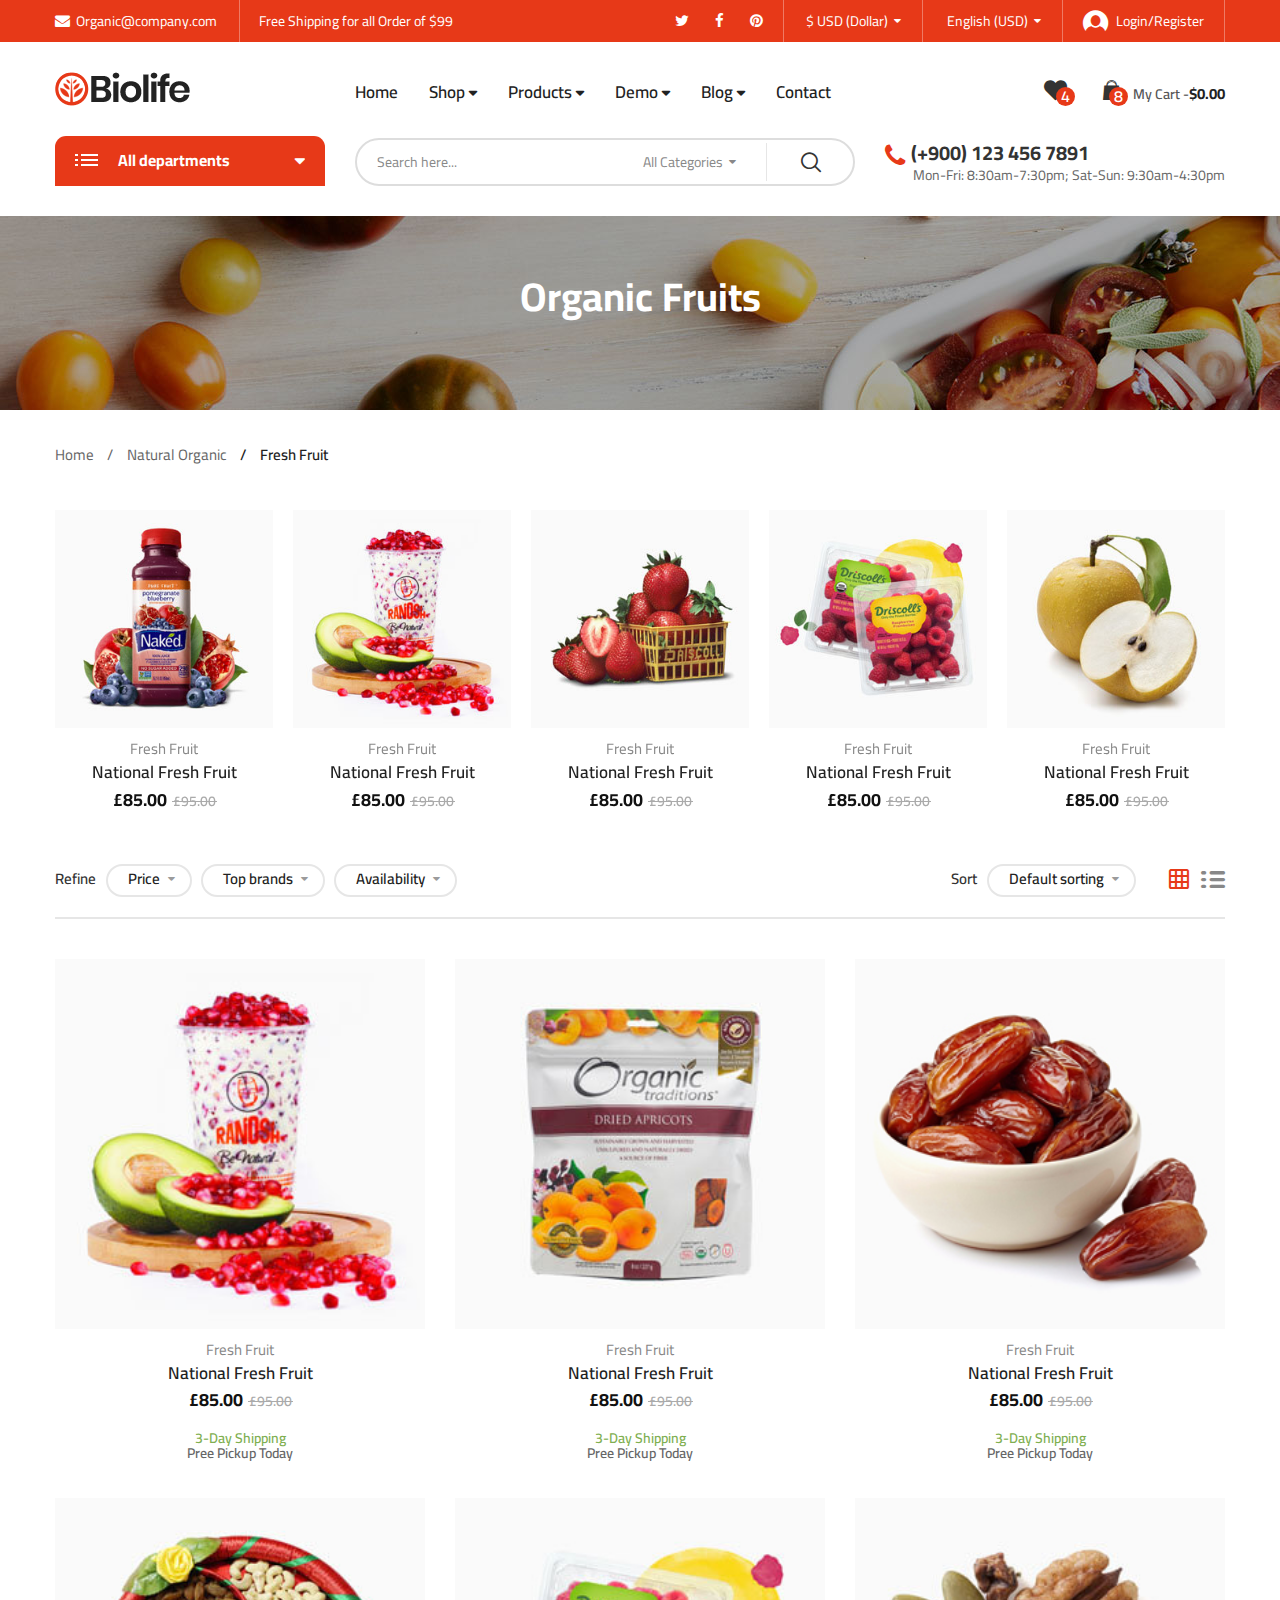
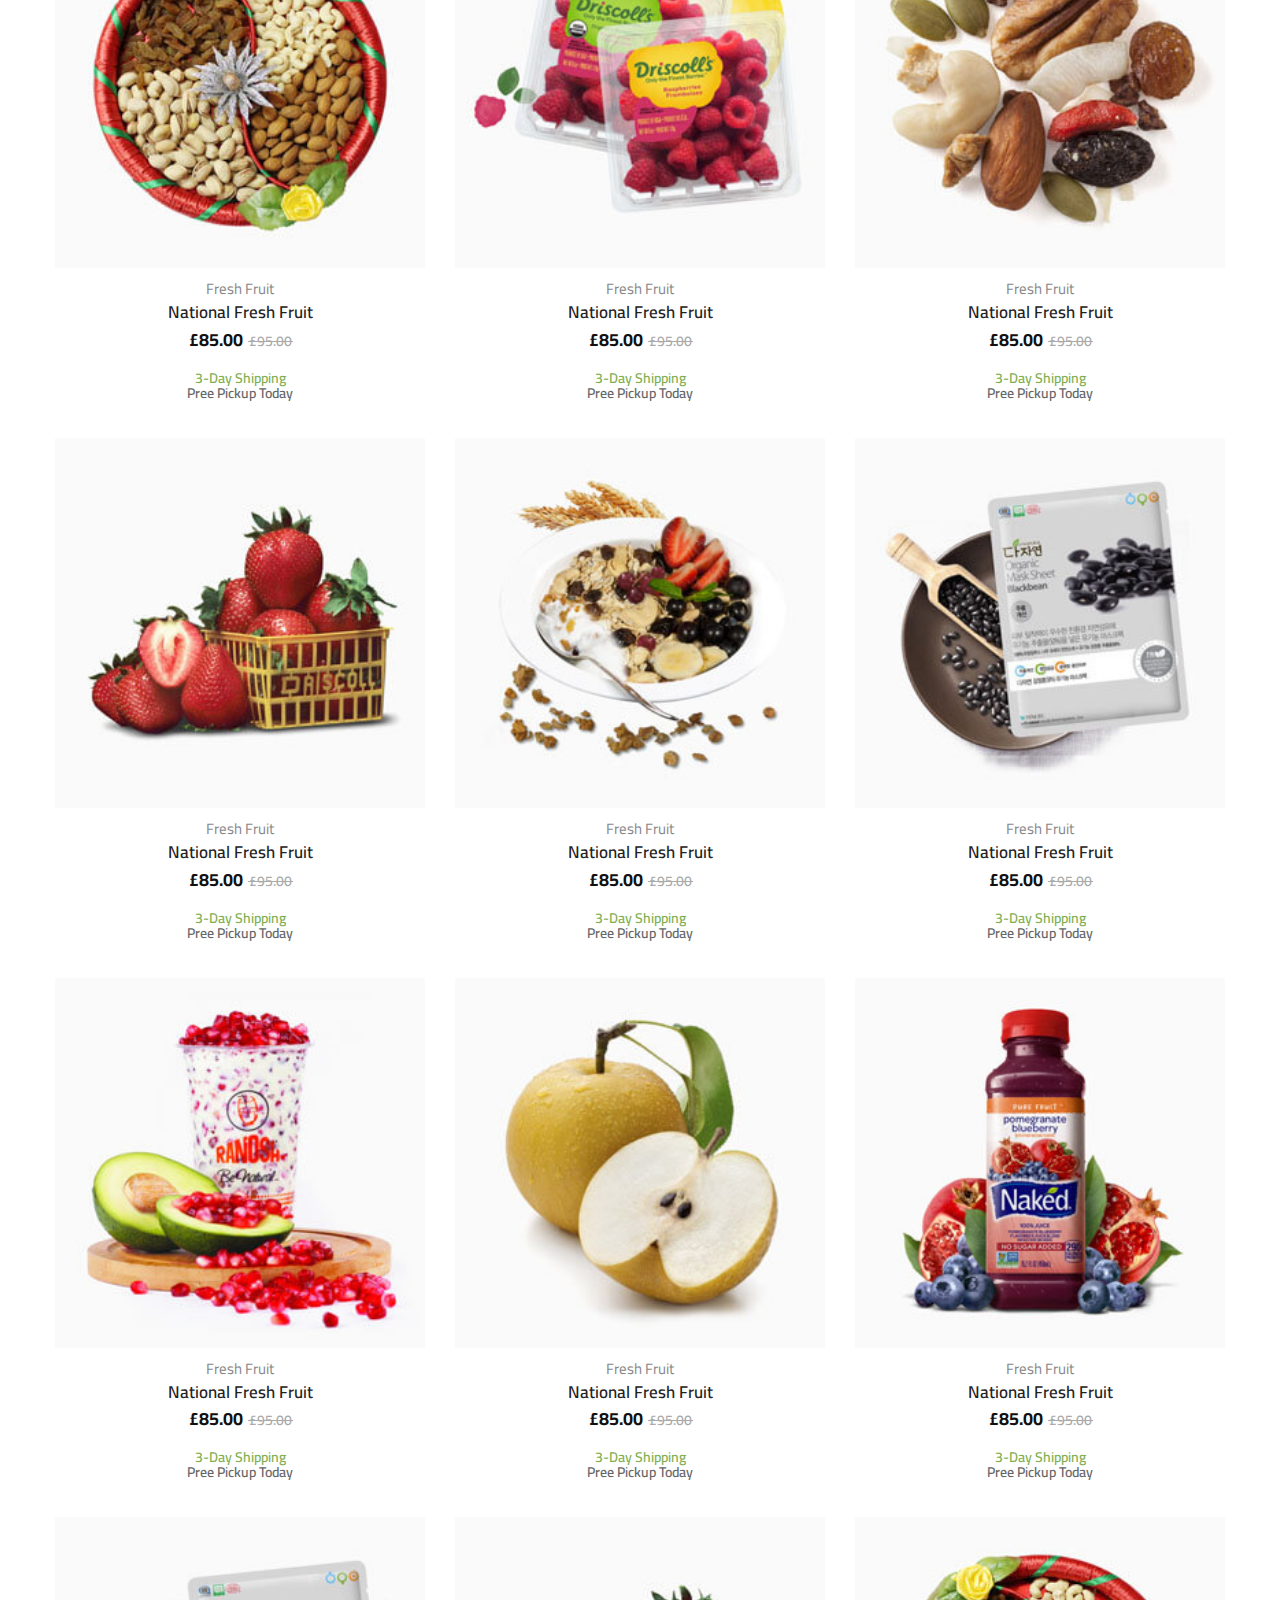
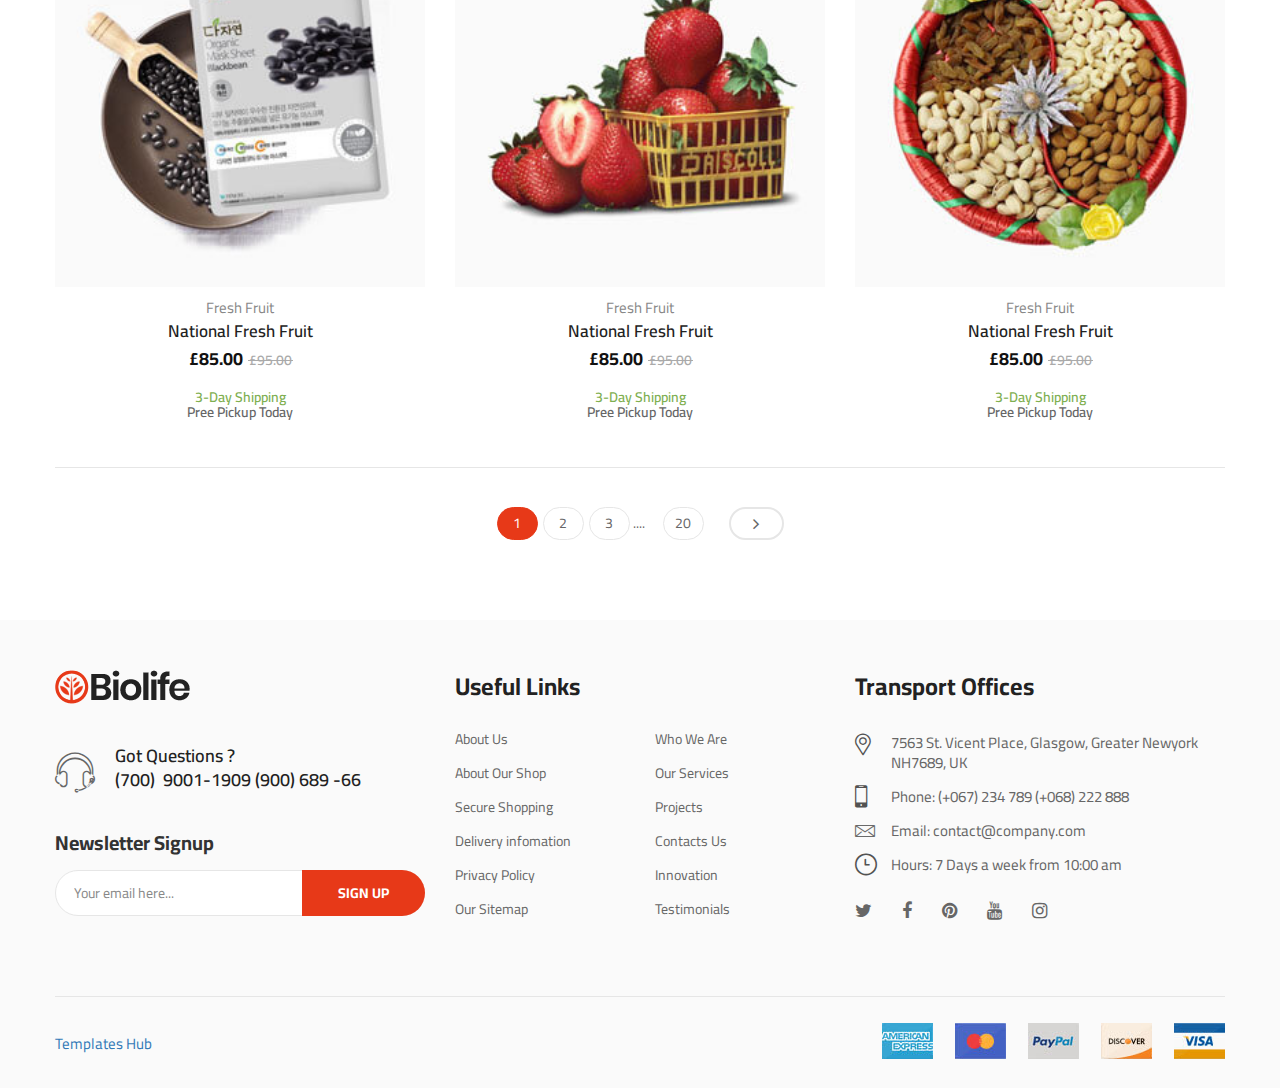
<file: category-grid-3-cols.html>
<!DOCTYPE html>
<html class="no-js" lang="en">
<head>
    <meta charset="utf-8">
    <meta http-equiv="X-UA-Compatible" content="IE=edge">
    <meta name="viewport" content="width=device-width, initial-scale=1">
    <title>Biolife - Organic Food</title>
    <link href="https://fonts.googleapis.com/css?family=Cairo:400,600,700&amp;display=swap" rel="stylesheet">
    <link href="https://fonts.googleapis.com/css?family=Poppins:600&amp;display=swap" rel="stylesheet">
    <link href="https://fonts.googleapis.com/css?family=Playfair+Display:400i,700i" rel="stylesheet">
    <link href="https://fonts.googleapis.com/css?family=Ubuntu&amp;display=swap" rel="stylesheet">
    <link rel="shortcut icon" type="image/x-icon" href="assets/images/favicon.png" />
    <link rel="stylesheet" href="assets/css/bootstrap.min.css">
    <link rel="stylesheet" href="assets/css/animate.min.css">
    <link rel="stylesheet" href="assets/css/font-awesome.min.css">
    <link rel="stylesheet" href="assets/css/nice-select.css">
    <link rel="stylesheet" href="assets/css/slick.min.css">
    <link rel="stylesheet" href="assets/css/style.css">
    <link rel="stylesheet" href="assets/css/main-color.css">
</head>
<body class="biolife-body">

    <!-- Preloader -->
    <div id="biof-loading">
        <div class="biof-loading-center">
            <div class="biof-loading-center-absolute">
                <div class="dot dot-one"></div>
                <div class="dot dot-two"></div>
                <div class="dot dot-three"></div>
            </div>
        </div>
    </div>

    <!-- HEADER -->
    <header id="header" class="header-area style-01 layout-03">
        <div class="header-top bg-main hidden-xs">
            <div class="container">
                <div class="top-bar left">
                    <ul class="horizontal-menu">
                        <li><a href="#"><i class="fa fa-envelope" aria-hidden="true"></i>Organic@company.com</a></li>
                        <li><a href="#">Free Shipping for all Order of $99</a></li>
                    </ul>
                </div>
                <div class="top-bar right">
                    <ul class="social-list">
                        <li><a href="#"><i class="fa fa-twitter" aria-hidden="true"></i></a></li>
                        <li><a href="#"><i class="fa fa-facebook" aria-hidden="true"></i></a></li>
                        <li><a href="#"><i class="fa fa-pinterest" aria-hidden="true"></i></a></li>
                    </ul>
                    <ul class="horizontal-menu">
                        <li class="horz-menu-item currency">
                            <select name="currency">
                                <option value="eur">€ EUR (Euro)</option>
                                <option value="usd" selected>$ USD (Dollar)</option>
                                <option value="usd">£ GBP (Pound)</option>
                                <option value="usd">¥ JPY (Yen)</option>
                            </select>
                        </li>
                        <li class="horz-menu-item lang">
                            <select name="language">
                                <option value="fr">French (EUR)</option>
                                <option value="en" selected>English (USD)</option>
                                <option value="ger">Germany (GBP)</option>
                                <option value="jp">Japan (JPY)</option>
                            </select>
                        </li>
                        <li><a href="login.html" class="login-link"><i class="biolife-icon icon-login"></i>Login/Register</a></li>
                    </ul>
                </div>
            </div>
        </div>
        <div class="header-middle biolife-sticky-object ">
            <div class="container">
                <div class="row">
                    <div class="col-lg-3 col-md-2 col-md-6 col-xs-6">
                        <a href="index-2.html" class="biolife-logo"><img src="assets/images/organic-3.png" alt="biolife logo" width="135" height="34"></a>
                    </div>
                    <div class="col-lg-6 col-md-7 hidden-sm hidden-xs">
                        <div class="primary-menu">
                            <ul class="menu biolife-menu clone-main-menu clone-primary-menu" id="primary-menu" data-menuname="main menu">
                                <li class="menu-item"><a href="index-2.html">Home</a></li>
                                <li class="menu-item menu-item-has-children has-megamenu">
                                    <a href="#" class="menu-name" data-title="Shop" >Shop</a>
                                    <div class="wrap-megamenu lg-width-900 md-width-750">
                                        <div class="mega-content">
                                            <div class="col-lg-3 col-md-3 col-xs-12 md-margin-bottom-0 xs-margin-bottom-25">
                                                <div class="wrap-custom-menu vertical-menu">
                                                    <h4 class="menu-title">Fresh Berries</h4>
                                                    <ul class="menu">
                                                        <li><a href="#">Fruit & Nut Gifts</a></li>
                                                        <li><a href="#">Mixed Fruits</a></li>
                                                        <li><a href="#">Oranges</a></li>
                                                        <li><a href="#">Bananas & Plantains</a></li>
                                                        <li><a href="#">Fresh Gala Apples</a></li>
                                                    </ul>
                                                </div>
                                            </div>
                                            <div class="col-lg-3 col-md-3 col-xs-12 md-margin-bottom-0 xs-margin-bottom-25">
                                                <div class="wrap-custom-menu vertical-menu">
                                                    <h4 class="menu-title">Vegetables</h4>
                                                    <ul class="menu">
                                                        <li><a href="#">Berries</a></li>
                                                        <li><a href="#">Pears</a></li>
                                                        <li><a href="#">Chili Peppers</a></li>
                                                        <li><a href="#">Fresh Avocado</a></li>
                                                        <li><a href="#">Grapes</a></li>
                                                    </ul>
                                                </div>
                                            </div>
                                            <div class="col-lg-3 col-md-3 col-xs-12 md-margin-bottom-0 xs-margin-bottom-25">
                                                <div class="wrap-custom-menu vertical-menu ">
                                                    <h4 class="menu-title">Fresh Fruits</h4>
                                                    <ul class="menu">
                                                        <li><a href="#">Basket of apples</a></li>
                                                        <li><a href="#">Strawberry</a></li>
                                                        <li><a href="#">Blueberry</a></li>
                                                        <li><a href="#">Orange</a></li>
                                                        <li><a href="#">Pineapple</a></li>
                                                    </ul>
                                                </div>
                                            </div>
                                            <div class="col-lg-3 col-md-3 col-xs-12 md-margin-bottom-0 xs-margin-bottom-25">
                                                <div class="wrap-custom-menu vertical-menu">
                                                    <h4 class="menu-title">Featured Products</h4>
                                                    <ul class="menu">
                                                        <li><a href="#">Coffee Creamers</a></li>
                                                        <li><a href="#">Mayonnaise</a></li>
                                                        <li><a href="#">Almond Milk</a></li>
                                                        <li><a href="#">Fruit Jam</a></li>
                                                        <li><a href="#">Beverages</a></li>
                                                    </ul>
                                                </div>
                                            </div>
                                        </div>
                                    </div>
                                </li>
                                <li class="menu-item menu-item-has-children has-child">
                                    <a href="#" class="menu-name" data-title="Products">Products</a>
                                    <ul class="sub-menu">
                                        <li class="menu-item"><a href="#">Omelettes</a></li>
                                        <li class="menu-item"><a href="#">Breakfast Scrambles</a></li>
                                        <li class="menu-item menu-item-has-children has-child"><a href="#" class="menu-name" data-title="Eggs & other considerations">Eggs & other considerations</a>
                                            <ul class="sub-menu">
                                                <li class="menu-item"><a href="#">Classic Breakfast</a></li>
                                                <li class="menu-item"><a href="#">Huevos Rancheros</a></li>
                                                <li class="menu-item"><a href="#">Everything Egg Sandwich</a></li>
                                                <li class="menu-item"><a href="#">Egg Sandwich</a></li>
                                                <li class="menu-item"><a href="#">Vegan Burrito</a></li>
                                                <li class="menu-item"><a href="#">Biscuits and Gravy</a></li>
                                                <li class="menu-item"><a href="#">Bacon Avo Egg Sandwich</a></li>
                                            </ul>
                                        </li>
                                        <li class="menu-item"><a href="#">Griddle</a></li>
                                        <li class="menu-item menu-item-has-children has-child"><a href="#" class="menu-name" data-title="Sides & Extras">Sides & Extras</a>
                                            <ul class="sub-menu">
                                                <li class="menu-item"><a href="#">Breakfast Burrito</a></li>
                                                <li class="menu-item"><a href="#">Crab Cake Benedict</a></li>
                                                <li class="menu-item"><a href="#">Corned Beef Hash</a></li>
                                                <li class="menu-item"><a href="#">Steak & Eggs</a></li>
                                                <li class="menu-item"><a href="#">Oatmeal</a></li>
                                                <li class="menu-item"><a href="#">Fruit & Yogurt Parfait</a></li>
                                            </ul>
                                        </li>
                                        <li class="menu-item"><a href="#">Biscuits</a></li>
                                        <li class="menu-item"><a href="#">Seasonal Fruit Plate</a></li>
                                    </ul>
                                </li>
                                <li class="menu-item menu-item-has-children has-megamenu">
                                    <a href="#" class="menu-name" data-title="Demo">Demo</a>
                                    <div class="wrap-megamenu lg-width-800 md-width-750">
                                        <div class="mega-content">
                                            <div class="col-lg-3 col-md-3 col-xs-12 md-margin-bottom-0 xs-margin-bottom-25">
                                                <div class="wrap-custom-menu vertical-menu">
                                                    <h4 class="menu-title">Home Page</h4>
                                                    <ul class="menu">
                                                        <li><a href="home-01.html">Home 01</a></li>
                                                        <li><a href="home-02.html">Home 02</a></li>
                                                        <li><a href="index-2.html">Home 03</a></li>
                                                        <li><a href="home-03-green.html">Home 03 Green</a></li>
                                                        <li><a href="home-04.html">Home 04</a></li>
                                                        <li><a href="home-04-light.html">Home 04 Light</a></li>
                                                        <li><a href="home-05.html">Home 05</a></li>
                                                    </ul>
                                                </div>
                                            </div>
                                            <div class="col-lg-3 col-md-3 col-xs-12 md-margin-bottom-0 xs-margin-bottom-25">
                                                <div class="wrap-custom-menu vertical-menu">
                                                    <h4 class="menu-title">Inner Pages</h4>
                                                    <ul class="menu">
                                                        <li class="menu-item" ><a class="menu-name" href="blog-post.html">Blog Single</a></li>
                                                        <li class="menu-item" ><a class="menu-name" href="blog-v01.html">Blog Style 01</a></li>
                                                        <li class="menu-item" ><a class="menu-name" href="blog-v02.html">Blog Style 02</a></li>
                                                        <li class="menu-item" ><a class="menu-name" href="blog-v03.html">Blog Style 03</a></li>
                                                        <li class="menu-item" ><a class="menu-name" href="contact.html">Contact Us</a></li>
                                                        <li class="menu-item" ><a class="menu-name" href="about-us.html">About Us</a></li>
                                                        <li class="menu-item" ><a class="menu-name" href="checkout.html">Checkout</a></li>
                                                        <li class="menu-item" ><a class="menu-name" href="shopping-cart.html">Shopping Cart</a></li>
                                                        <li class="menu-item" ><a class="menu-name" href="login.html">Login/Register</a></li>
                                                        <li class="menu-item" ><a class="menu-name" href="404.html">404</a></li>
                                                    </ul>
                                                </div>
                                            </div>
                                            <div class="col-lg-3 col-md-3 col-xs-12 md-margin-bottom-0 xs-margin-bottom-25">
                                                <div class="wrap-custom-menu vertical-menu">
                                                    <h4 class="menu-title">Category Pages</h4>
                                                    <ul class="menu">
                                                        <li><a href="category-grid-3-cols.html">Grid 3 Cols</a></li>
                                                        <li><a href="category-grid.html">Grid 4 Cols</a></li>
                                                        <li><a href="category-grid-6-cols.html">Grid 6 Cols</a></li>
                                                        <li><a href="category-grid-left-sidebar.html">Grid Left Sidebar</a></li>
                                                        <li><a href="category-grid-right-sidebar.html">Grid Right Sidebar</a></li>
                                                        <li><a href="category-list.html">List Full</a></li>
                                                        <li><a href="category-list-left-sidebar.html">List Left Sidebar</a></li>
                                                        <li><a href="category-list-right-sidebar.html">List Right Sidebar</a></li>
                                                    </ul>
                                                </div>
                                            </div>
                                            <div class="col-lg-3 col-md-3 col-xs-12 md-margin-bottom-0 xs-margin-bottom-25">
                                                <div class="wrap-custom-menu vertical-menu">
                                                    <h4 class="menu-title">Product Types</h4>
                                                    <ul class="menu">
                                                        <li><a href="single-product-simple.html">Simple</a></li>
                                                        <li><a href="single-product-grouped.html">Grouped</a></li>
                                                        <li><a href="single-product.html">Variable</a></li>
                                                        <li><a href="single-product-external.html">External/Affiliate</a></li>
                                                        <li><a href="single-product-onsale.html">Countdown</a></li>
                                                    </ul>
                                                </div>
                                            </div>
                                        </div>
                                    </div>
                                </li>
                                <li class="menu-item menu-item-has-children has-megamenu">
                                    <a href="#" class="menu-name" data-title="Blog">Blog</a>
                                    <div class="wrap-megamenu lg-width-800 md-width-750">
                                        <div class="mega-content">
                                            <div class="col-lg-3 col-md-3 col-xs-6">
                                                <div class="wrap-custom-menu vertical-menu">
                                                    <h4 class="menu-title">Blog Categories</h4>
                                                    <ul class="menu">
                                                        <li><a href="#">Beauty (30)</a></li>
                                                        <li><a href="#">Fashion (50)</a></li>
                                                        <li><a href="#">Food (10)</a></li>
                                                        <li><a href="#">Life Style (60)</a></li>
                                                        <li><a href="#">Travel (10)</a></li>
                                                        <li><a href="#">Nutrition (35)</a></li>
                                                        <li><a href="#">Food Decoration (45)</a></li>
                                                    </ul>
                                                </div>
                                            </div>
                                            <div class="col-lg-3 col-md-3 col-xs-6">
                                                <div class="wrap-custom-menu vertical-menu">
                                                    <h4 class="menu-title">Featured Posts</h4>
                                                    <ul class="menu">
                                                        <li><a href="#">Post example<sup>#1</sup></a></li>
                                                        <li><a href="#">Post example<sup>#2</sup></a></li>
                                                        <li><a href="#">Post example<sup>#3</sup></a></li>
                                                        <li><a href="#">Post example<sup>#4</sup></a></li>
                                                        <li><a href="#">Post example<sup>#5</sup></a></li>
                                                        <li><a href="#">Post example<sup>#6</sup></a></li>
                                                        <li><a href="#">Post example<sup>#7</sup></a></li>
                                                    </ul>
                                                </div>
                                            </div>
                                            <div class="col-lg-6 col-md-6 col-xs-12 md-margin-top-0 xs-margin-top-25px">
                                                <div class="block-posts">
                                                    <h4 class="menu-title">Recent Posts</h4>
                                                    <ul class="posts">
                                                        <li>
                                                            <div class="block-post-item">
                                                                <div class="thumb"><a href="#"><img src="assets/images/megamenu/thumb-05.jpg" width="100" height="73" alt=""></a></div>
                                                                <div class="left-info">
                                                                    <h4 class="post-name"><a href="#">Ashwagandha: The #1 Herb in the World for Anxiety?</a></h4>
                                                                    <span class="p-date">Jan 05, 2019</span>
                                                                    <span class="p-comment">2 Comments</span>
                                                                </div>
                                                            </div>
                                                        </li>
                                                        <li>
                                                            <div class="block-post-item">
                                                                <div class="thumb"><a href="#"><img src="assets/images/megamenu/thumb-06.jpg" width="100" height="73" alt=""></a></div>
                                                                <div class="left-info">
                                                                    <h4 class="post-name"><a href="#">Ashwagandha: The #1 Herb in the World for Anxiety?</a></h4>
                                                                    <span class="p-date">May 15, 2019</span>
                                                                    <span class="p-comment">8 Comments</span>
                                                                </div>
                                                            </div>
                                                        </li>
                                                        <li>
                                                            <div class="block-post-item">
                                                                <div class="thumb"><a href="#"><img src="assets/images/megamenu/thumb-07.jpg" width="100" height="73" alt=""></a></div>
                                                                <div class="left-info">
                                                                    <h4 class="post-name"><a href="#">Ashwagandha: The #1 Herb in the World for Anxiety?</a></h4>
                                                                    <span class="p-date">Apr 26, 2019</span>
                                                                    <span class="p-comment">10 Comments</span>
                                                                </div>
                                                            </div>
                                                        </li>
                                                    </ul>
                                                </div>
                                            </div>
                                        </div>
                                    </div>
                                </li>
                                <li class="menu-item"><a href="contact.html">Contact</a></li>
                            </ul>
                        </div>
                    </div>
                    <div class="col-lg-3 col-md-3 col-md-6 col-xs-6">
                        <div class="biolife-cart-info">
                            <div class="mobile-search">
                                <a href="javascript:void(0)" class="open-searchbox"><i class="biolife-icon icon-search"></i></a>
                                <div class="mobile-search-content">
                                    <form action="#" class="form-search" name="mobile-seacrh" method="get">
                                        <a href="#" class="btn-close"><span class="biolife-icon icon-close-menu"></span></a>
                                        <input type="text" name="s" class="input-text" value="" placeholder="Search here...">
                                        <select name="category">
                                            <option value="-1" selected>All Categories</option>
                                            <option value="vegetables">Vegetables</option>
                                            <option value="fresh_berries">Fresh Berries</option>
                                            <option value="ocean_foods">Ocean Foods</option>
                                            <option value="butter_eggs">Butter & Eggs</option>
                                            <option value="fastfood">Fastfood</option>
                                            <option value="fresh_meat">Fresh Meat</option>
                                            <option value="fresh_onion">Fresh Onion</option>
                                            <option value="papaya_crisps">Papaya & Crisps</option>
                                            <option value="oatmeal">Oatmeal</option>
                                        </select>
                                        <button type="submit" class="btn-submit">go</button>
                                    </form>
                                </div>
                            </div>
                            <div class="wishlist-block hidden-sm hidden-xs">
                                <a href="#" class="link-to">
                                    <span class="icon-qty-combine">
                                        <i class="icon-heart-bold biolife-icon"></i>
                                        <span class="qty">4</span>
                                    </span>
                                </a>
                            </div>
                            <div class="minicart-block">
                                <div class="minicart-contain">
                                    <a href="javascript:void(0)" class="link-to">
                                            <span class="icon-qty-combine">
                                                <i class="icon-cart-mini biolife-icon"></i>
                                                <span class="qty">8</span>
                                            </span>
                                        <span class="title">My Cart -</span>
                                        <span class="sub-total">$0.00</span>
                                    </a>
                                    <div class="cart-content">
                                        <div class="cart-inner">
                                            <ul class="products">
                                                <li>
                                                    <div class="minicart-item">
                                                        <div class="thumb">
                                                            <a href="#"><img src="assets/images/minicart/pr-01.jpg" width="90" height="90" alt="National Fresh"></a>
                                                        </div>
                                                        <div class="left-info">
                                                            <div class="product-title"><a href="#" class="product-name">National Fresh Fruit</a></div>
                                                            <div class="price">
                                                                <ins><span class="price-amount"><span class="currencySymbol">£</span>85.00</span></ins>
                                                                <del><span class="price-amount"><span class="currencySymbol">£</span>95.00</span></del>
                                                            </div>
                                                            <div class="qty">
                                                                <label for="cart[id123][qty]">Qty:</label>
                                                                <input type="number" class="input-qty" name="cart[id123][qty]" id="cart[id123][qty]" value="1" disabled>
                                                            </div>
                                                        </div>
                                                        <div class="action">
                                                            <a href="#" class="edit"><i class="fa fa-pencil" aria-hidden="true"></i></a>
                                                            <a href="#" class="remove"><i class="fa fa-trash-o" aria-hidden="true"></i></a>
                                                        </div>
                                                    </div>
                                                </li>
                                                <li>
                                                    <div class="minicart-item">
                                                        <div class="thumb">
                                                            <a href="#"><img src="assets/images/minicart/pr-02.jpg" width="90" height="90" alt="National Fresh"></a>
                                                        </div>
                                                        <div class="left-info">
                                                            <div class="product-title"><a href="#" class="product-name">National Fresh Fruit</a></div>
                                                            <div class="price">
                                                                <ins><span class="price-amount"><span class="currencySymbol">£</span>85.00</span></ins>
                                                                <del><span class="price-amount"><span class="currencySymbol">£</span>95.00</span></del>
                                                            </div>
                                                            <div class="qty">
                                                                <label for="cart[id124][qty]">Qty:</label>
                                                                <input type="number" class="input-qty" name="cart[id124][qty]" id="cart[id124][qty]" value="1" disabled>
                                                            </div>
                                                        </div>
                                                        <div class="action">
                                                            <a href="#" class="edit"><i class="fa fa-pencil" aria-hidden="true"></i></a>
                                                            <a href="#" class="remove"><i class="fa fa-trash-o" aria-hidden="true"></i></a>
                                                        </div>
                                                    </div>
                                                </li>
                                                <li>
                                                    <div class="minicart-item">
                                                        <div class="thumb">
                                                            <a href="#"><img src="assets/images/minicart/pr-03.jpg" width="90" height="90" alt="National Fresh"></a>
                                                        </div>
                                                        <div class="left-info">
                                                            <div class="product-title"><a href="#" class="product-name">National Fresh Fruit</a></div>
                                                            <div class="price">
                                                                <ins><span class="price-amount"><span class="currencySymbol">£</span>85.00</span></ins>
                                                                <del><span class="price-amount"><span class="currencySymbol">£</span>95.00</span></del>
                                                            </div>
                                                            <div class="qty">
                                                                <label for="cart[id125][qty]">Qty:</label>
                                                                <input type="number" class="input-qty" name="cart[id125][qty]" id="cart[id125][qty]" value="1" disabled>
                                                            </div>
                                                        </div>
                                                        <div class="action">
                                                            <a href="#" class="edit"><i class="fa fa-pencil" aria-hidden="true"></i></a>
                                                            <a href="#" class="remove"><i class="fa fa-trash-o" aria-hidden="true"></i></a>
                                                        </div>
                                                    </div>
                                                </li>
                                                <li>
                                                    <div class="minicart-item">
                                                        <div class="thumb">
                                                            <a href="#"><img src="assets/images/minicart/pr-04.jpg" width="90" height="90" alt="National Fresh"></a>
                                                        </div>
                                                        <div class="left-info">
                                                            <div class="product-title"><a href="#" class="product-name">National Fresh Fruit</a></div>
                                                            <div class="price">
                                                                <ins><span class="price-amount"><span class="currencySymbol">£</span>85.00</span></ins>
                                                                <del><span class="price-amount"><span class="currencySymbol">£</span>95.00</span></del>
                                                            </div>
                                                            <div class="qty">
                                                                <label for="cart[id126][qty]">Qty:</label>
                                                                <input type="number" class="input-qty" name="cart[id126][qty]" id="cart[id126][qty]" value="1" disabled>
                                                            </div>
                                                        </div>
                                                        <div class="action">
                                                            <a href="#" class="edit"><i class="fa fa-pencil" aria-hidden="true"></i></a>
                                                            <a href="#" class="remove"><i class="fa fa-trash-o" aria-hidden="true"></i></a>
                                                        </div>
                                                    </div>
                                                </li>
                                                <li>
                                                    <div class="minicart-item">
                                                        <div class="thumb">
                                                            <a href="#"><img src="assets/images/minicart/pr-05.jpg" width="90" height="90" alt="National Fresh"></a>
                                                        </div>
                                                        <div class="left-info">
                                                            <div class="product-title"><a href="#" class="product-name">National Fresh Fruit</a></div>
                                                            <div class="price">
                                                                <ins><span class="price-amount"><span class="currencySymbol">£</span>85.00</span></ins>
                                                                <del><span class="price-amount"><span class="currencySymbol">£</span>95.00</span></del>
                                                            </div>
                                                            <div class="qty">
                                                                <label for="cart[id127][qty]">Qty:</label>
                                                                <input type="number" class="input-qty" name="cart[id127][qty]" id="cart[id127][qty]" value="1" disabled>
                                                            </div>
                                                        </div>
                                                        <div class="action">
                                                            <a href="#" class="edit"><i class="fa fa-pencil" aria-hidden="true"></i></a>
                                                            <a href="#" class="remove"><i class="fa fa-trash-o" aria-hidden="true"></i></a>
                                                        </div>
                                                    </div>
                                                </li>
                                            </ul>
                                            <p class="btn-control">
                                                <a href="#" class="btn view-cart">view cart</a>
                                                <a href="#" class="btn">checkout</a>
                                            </p>
                                        </div>
                                    </div>
                                </div>
                            </div>
                            <div class="mobile-menu-toggle">
                                <a class="btn-toggle" data-object="open-mobile-menu" href="javascript:void(0)">
                                    <span></span>
                                    <span></span>
                                    <span></span>
                                </a>
                            </div>
                        </div>
                    </div>
                </div>
            </div>
        </div>
        <div class="header-bottom hidden-sm hidden-xs">
            <div class="container">
                <div class="row">
                    <div class="col-lg-3 col-md-4">
                        <div class="vertical-menu vertical-category-block">
                            <div class="block-title">
                                <span class="menu-icon">
                                    <span class="line-1"></span>
                                    <span class="line-2"></span>
                                    <span class="line-3"></span>
                                </span>
                                <span class="menu-title">All departments</span>
                                <span class="angle" data-tgleclass="fa fa-caret-down"><i class="fa fa-caret-up" aria-hidden="true"></i></span>
                            </div>
                            <div class="wrap-menu">
                                <ul class="menu clone-main-menu">
                                    <li class="menu-item menu-item-has-children has-megamenu">
                                        <a href="#" class="menu-name" data-title="Fruit & Nut Gifts"><i class="biolife-icon icon-fruits"></i>Fruit & Nut Gifts</a>
                                        <div class="wrap-megamenu lg-width-900 md-width-640">
                                            <div class="mega-content">
                                                <div class="row">
                                                    <div class="col-lg-3 col-md-4 col-sm-12 xs-margin-bottom-25 md-margin-bottom-0">
                                                        <div class="wrap-custom-menu vertical-menu">
                                                            <h4 class="menu-title">Fresh Fuits</h4>
                                                            <ul class="menu">
                                                                <li><a href="#">Fruit & Nut Gifts</a></li>
                                                                <li><a href="#">Mixed Fruits</a></li>
                                                                <li><a href="#">Oranges</a></li>
                                                                <li><a href="#">Bananas & Plantains</a></li>
                                                                <li><a href="#">Fresh Gala Apples</a></li>
                                                                <li><a href="#">Berries</a></li>
                                                                <li><a href="#">Pears</a></li>
                                                                <li><a href="#">Produce</a></li>
                                                                <li><a href="#">Snack Foods</a></li>
                                                            </ul>
                                                        </div>
                                                    </div>
                                                    <div class="col-lg-3 col-md-4 col-sm-12 lg-padding-left-23 xs-margin-bottom-25 md-margin-bottom-0">
                                                        <div class="wrap-custom-menu vertical-menu">
                                                            <h4 class="menu-title">Nut Gifts</h4>
                                                            <ul class="menu">
                                                                <li><a href="#">Non-Dairy Coffee Creamers</a></li>
                                                                <li><a href="#">Coffee Creamers</a></li>
                                                                <li><a href="#">Mayonnaise</a></li>
                                                                <li><a href="#">Almond Milk</a></li>
                                                                <li><a href="#">Ghee</a></li>
                                                                <li><a href="#">Beverages</a></li>
                                                                <li><a href="#">Ranch Salad Dressings</a></li>
                                                                <li><a href="#">Hemp Milk</a></li>
                                                                <li><a href="#">Nuts & Seeds</a></li>
                                                            </ul>
                                                        </div>
                                                    </div>
                                                    <div class="col-lg-6 col-md-4 col-sm-12 lg-padding-left-50 xs-margin-bottom-25 md-margin-bottom-0">
                                                        <div class="biolife-products-block max-width-270">
                                                            <h4 class="menu-title">Bestseller Products</h4>
                                                            <ul class="products-list default-product-style biolife-carousel nav-none-after-1k2 nav-center" data-slick='{"rows":1,"arrows":true,"dots":false,"infinite":false,"speed":400,"slidesMargin":30,"slidesToShow":1, "responsive":[{"breakpoint":767, "settings":{ "arrows": false}}]}' >
                                                                <li class="product-item">
                                                                    <div class="contain-product none-overlay">
                                                                        <div class="product-thumb">
                                                                            <a href="#" class="link-to-product">
                                                                                <img src="assets/images/products/p-08.jpg" alt="dd" width="270" height="270" class="product-thumnail">
                                                                            </a>
                                                                        </div>
                                                                        <div class="info">
                                                                            <b class="categories">Fresh Fruit</b>
                                                                            <h4 class="product-title"><a href="#" class="pr-name">National Fresh Fruit</a></h4>
                                                                            <div class="price">
                                                                                <ins><span class="price-amount"><span class="currencySymbol">£</span>85.00</span></ins>
                                                                                <del><span class="price-amount"><span class="currencySymbol">£</span>95.00</span></del>
                                                                            </div>
                                                                        </div>
                                                                    </div>
                                                                </li>
                                                                <li class="product-item">
                                                                    <div class="contain-product none-overlay">
                                                                        <div class="product-thumb">
                                                                            <a href="#" class="link-to-product">
                                                                                <img src="assets/images/products/p-11.jpg" alt="dd" width="270" height="270" class="product-thumnail">
                                                                            </a>
                                                                        </div>
                                                                        <div class="info">
                                                                            <b class="categories">Fresh Fruit</b>
                                                                            <h4 class="product-title"><a href="#" class="pr-name">National Fresh Fruit</a></h4>
                                                                            <div class="price">
                                                                                <ins><span class="price-amount"><span class="currencySymbol">£</span>85.00</span></ins>
                                                                                <del><span class="price-amount"><span class="currencySymbol">£</span>95.00</span></del>
                                                                            </div>
                                                                        </div>
                                                                    </div>
                                                                </li>
                                                                <li class="product-item">
                                                                    <div class="contain-product none-overlay">
                                                                        <div class="product-thumb">
                                                                            <a href="#" class="link-to-product">
                                                                                <img src="assets/images/products/p-15.jpg" alt="dd" width="270" height="270" class="product-thumnail">
                                                                            </a>
                                                                        </div>
                                                                        <div class="info">
                                                                            <b class="categories">Fresh Fruit</b>
                                                                            <h4 class="product-title"><a href="#" class="pr-name">National Fresh Fruit</a></h4>
                                                                            <div class="price">
                                                                                <ins><span class="price-amount"><span class="currencySymbol">£</span>85.00</span></ins>
                                                                                <del><span class="price-amount"><span class="currencySymbol">£</span>95.00</span></del>
                                                                            </div>
                                                                        </div>
                                                                    </div>
                                                                </li>
                                                            </ul>
                                                        </div>
                                                    </div>
                                                </div>
                                                <div class="row">
                                                    <div class="col-lg-12 col-md-12 col-sm-12 md-margin-top-9">
                                                        <div class="biolife-brand" >
                                                            <ul class="brands">
                                                                <li><a href="#"><img src="assets/images/megamenu/brand-organic.png" width="161" height="136" alt="organic"></a></li>
                                                                <li><a href="#"><img src="assets/images/megamenu/brand-explore.png" width="160" height="136" alt="explore"></a></li>
                                                                <li><a href="#"><img src="assets/images/megamenu/brand-organic-2.png" width="99" height="136" alt="organic 2"></a></li>
                                                                <li><a href="#"><img src="assets/images/megamenu/brand-eco-teas.png" width="164"  height="136" alt="eco teas"></a></li>
                                                            </ul>
                                                        </div>
                                                    </div>
                                                </div>
                                            </div>
                                        </div>
                                    </li>
                                    <li class="menu-item menu-item-has-children has-megamenu">
                                        <a href="#" class="menu-name" data-title="Vegetables"><i class="biolife-icon icon-broccoli-1"></i>Vegetables</a>
                                        <div class="wrap-megamenu lg-width-900 md-width-640 background-mega-01">
                                            <div class="mega-content">
                                                <div class="row">
                                                    <div class="col-lg-3 col-md-4 col-sm-12 xs-margin-bottom-25 md-margin-bottom-0">
                                                        <div class="wrap-custom-menu vertical-menu">
                                                            <h4 class="menu-title">Vegetables</h4>
                                                            <ul class="menu">
                                                                <li><a href="#">Fruit & Nut Gifts</a></li>
                                                                <li><a href="#">Mixed Fruits</a></li>
                                                                <li><a href="#">Oranges</a></li>
                                                                <li><a href="#">Bananas & Plantains</a></li>
                                                                <li><a href="#">Fresh Gala Apples</a></li>
                                                                <li><a href="#">Berries</a></li>
                                                                <li><a href="#">Pears</a></li>
                                                                <li><a href="#">Produce</a></li>
                                                                <li><a href="#">Snack Foods</a></li>
                                                            </ul>
                                                        </div>
                                                    </div>
                                                    <div class="col-lg-4 col-md-4 col-sm-12 lg-padding-left-23 xs-margin-bottom-25 md-margin-bottom-0">
                                                        <div class="wrap-custom-menu vertical-menu">
                                                            <h4 class="menu-title">Gifts</h4>
                                                            <ul class="menu">
                                                                <li><a href="#">Non-Dairy Coffee Creamers</a></li>
                                                                <li><a href="#">Coffee Creamers</a></li>
                                                                <li><a href="#">Mayonnaise</a></li>
                                                                <li><a href="#">Almond Milk</a></li>
                                                                <li><a href="#">Ghee</a></li>
                                                                <li><a href="#">Beverages</a></li>
                                                                <li><a href="#">Ranch Salad Dressings</a></li>
                                                                <li><a href="#">Hemp Milk</a></li>
                                                                <li><a href="#">Nuts & Seeds</a></li>
                                                            </ul>
                                                        </div>
                                                    </div>
                                                    <div class="col-lg-5 col-md-4 col-sm-12 lg-padding-left-57 md-margin-bottom-30">
                                                        <div class="biolife-brand vertical md-boder-left-30">
                                                            <h4 class="menu-title">Hot Brand</h4>
                                                            <ul class="brands">
                                                                <li><a href="#"><img src="assets/images/megamenu/v-brand-organic.png" width="167" height="74" alt="organic"></a></li>
                                                                <li><a href="#"><img src="assets/images/megamenu/v-brand-explore.png" width="167" height="72" alt="explore"></a></li>
                                                                <li><a href="#"><img src="assets/images/megamenu/v-brand-organic-2.png" width="167" height="99" alt="organic 2"></a></li>
                                                                <li><a href="#"><img src="assets/images/megamenu/v-brand-eco-teas.png" width="167" height="67" alt="eco teas"></a></li>
                                                            </ul>
                                                        </div>
                                                    </div>
                                                </div>
                                            </div>
                                        </div>
                                    </li>
                                    <li class="menu-item menu-item-has-children has-megamenu">
                                        <a href="#" class="menu-name" data-title="Fresh Berries"><i class="biolife-icon icon-grape"></i>Fresh Berries</a>
                                        <div class="wrap-megamenu lg-width-900 md-width-640 background-mega-02">
                                            <div class="mega-content">
                                                <div class="row">
                                                    <div class="col-lg-3 col-md-4 sm-col-12 md-margin-bottom-83 xs-margin-bottom-25">
                                                        <div class="wrap-custom-menu vertical-menu">
                                                            <h4 class="menu-title">Fresh Berries</h4>
                                                            <ul class="menu">
                                                                <li><a href="#">Fruit & Nut Gifts</a></li>
                                                                <li><a href="#">Mixed Fruits</a></li>
                                                                <li><a href="#">Oranges</a></li>
                                                                <li><a href="#">Bananas & Plantains</a></li>
                                                                <li><a href="#">Fresh Gala Apples</a></li>
                                                                <li><a href="#">Berries</a></li>
                                                                <li><a href="#">Pears</a></li>
                                                                <li><a href="#">Produce</a></li>
                                                                <li><a href="#">Snack Foods</a></li>
                                                            </ul>
                                                        </div>
                                                    </div>
                                                    <div class="col-lg-3 col-md-4 sm-col-12 lg-padding-left-23 xs-margin-bottom-36px md-margin-bottom-0">
                                                        <div class="wrap-custom-menu vertical-menu">
                                                            <h4 class="menu-title">Gifts</h4>
                                                            <ul class="menu">
                                                                <li><a href="#">Non-Dairy Coffee Creamers</a></li>
                                                                <li><a href="#">Coffee Creamers</a></li>
                                                                <li><a href="#">Mayonnaise</a></li>
                                                                <li><a href="#">Almond Milk</a></li>
                                                                <li><a href="#">Ghee</a></li>
                                                                <li><a href="#">Beverages</a></li>
                                                                <li><a href="#">Ranch Salad Dressings</a></li>
                                                                <li><a href="#">Hemp Milk</a></li>
                                                                <li><a href="#">Nuts & Seeds</a></li>
                                                            </ul>
                                                        </div>
                                                    </div>
                                                    <div class="col-lg-6 col-md-4 sm-col-12 lg-padding-left-25 md-padding-top-55">
                                                        <div class="biolife-banner layout-01">
                                                            <h3 class="top-title">Farm Fresh</h3>
                                                            <p class="content"> All the Lorem Ipsum generators on the Internet tend.</p>
                                                            <b class="bottomm-title">Berries Series</b>
                                                        </div>
                                                    </div>
                                                </div>
                                            </div>
                                        </div>
                                    </li>
                                    <li class="menu-item"><a href="#" class="menu-name" data-title="Ocean Foods"><i class="biolife-icon icon-fish"></i>Ocean Foods</a></li>
                                    <li class="menu-item menu-item-has-children has-child">
                                        <a href="#" class="menu-name" data-title="Butter & Eggs"><i class="biolife-icon icon-honey"></i>Butter & Eggs</a>
                                        <ul class="sub-menu">
                                            <li class="menu-item"><a href="#">Omelettes</a></li>
                                            <li class="menu-item"><a href="#">Breakfast Scrambles</a></li>
                                            <li class="menu-item menu-item-has-children has-child"><a href="#" class="menu-name" data-title="Eggs & other considerations">Eggs & other considerations</a>
                                                <ul class="sub-menu">
                                                    <li class="menu-item"><a href="#">Classic Breakfast</a></li>
                                                    <li class="menu-item"><a href="#">Huevos Rancheros</a></li>
                                                    <li class="menu-item"><a href="#">Everything Egg Sandwich</a></li>
                                                    <li class="menu-item"><a href="#">Egg Sandwich</a></li>
                                                    <li class="menu-item"><a href="#">Vegan Burrito</a></li>
                                                    <li class="menu-item"><a href="#">Biscuits and Gravy</a></li>
                                                    <li class="menu-item"><a href="#">Bacon Avo Egg Sandwich</a></li>
                                                </ul>
                                            </li>
                                            <li class="menu-item"><a href="#">Griddle</a></li>
                                            <li class="menu-item menu-item-has-children has-child"><a href="#" class="menu-name" data-title="Sides & Extras">Sides & Extras</a>
                                                <ul class="sub-menu">
                                                    <li class="menu-item"><a href="#">Breakfast Burrito</a></li>
                                                    <li class="menu-item"><a href="#">Crab Cake Benedict</a></li>
                                                    <li class="menu-item"><a href="#">Corned Beef Hash</a></li>
                                                    <li class="menu-item"><a href="#">Steak & Eggs</a></li>
                                                    <li class="menu-item"><a href="#">Oatmeal</a></li>
                                                    <li class="menu-item"><a href="#">Fruit & Yogurt Parfait</a></li>
                                                </ul>
                                            </li>
                                            <li class="menu-item"><a href="#">Biscuits</a></li>
                                            <li class="menu-item"><a href="#">Seasonal Fruit Plate</a></li>
                                        </ul>
                                    </li>
                                    <li class="menu-item"><a href="#" class="menu-title"><i class="biolife-icon icon-fast-food"></i>Fastfood</a></li>
                                    <li class="menu-item"><a href="#" class="menu-title"><i class="biolife-icon icon-beef"></i>Fresh Meat</a></li>
                                    <li class="menu-item"><a href="#" class="menu-title"><i class="biolife-icon icon-onions"></i>Fresh Onion</a></li>
                                    <li class="menu-item"><a href="#" class="menu-title"><i class="biolife-icon icon-avocado"></i>Papaya & Crisps</a></li>
                                    <li class="menu-item"><a href="#" class="menu-title"><i class="biolife-icon icon-contain"></i>Oatmeal</a></li>
                                    <li class="menu-item"><a href="#" class="menu-title"><i class="biolife-icon icon-fresh-juice"></i>Fresh Bananas & Plantains</a></li>
                                </ul>
                            </div>
                        </div>
                    </div>
                    <div class="col-lg-9 col-md-8 padding-top-2px">
                        <div class="header-search-bar layout-01">
                            <form action="#" class="form-search" name="desktop-seacrh" method="get">
                                <input type="text" name="s" class="input-text" value="" placeholder="Search here...">
                                <select name="category">
                                    <option value="-1" selected>All Categories</option>
                                    <option value="vegetables">Vegetables</option>
                                    <option value="fresh_berries">Fresh Berries</option>
                                    <option value="ocean_foods">Ocean Foods</option>
                                    <option value="butter_eggs">Butter & Eggs</option>
                                    <option value="fastfood">Fastfood</option>
                                    <option value="fresh_meat">Fresh Meat</option>
                                    <option value="fresh_onion">Fresh Onion</option>
                                    <option value="papaya_crisps">Papaya & Crisps</option>
                                    <option value="oatmeal">Oatmeal</option>
                                </select>
                                <button type="submit" class="btn-submit"><i class="biolife-icon icon-search"></i></button>
                            </form>
                        </div>
                        <div class="live-info">
                            <p class="telephone"><i class="fa fa-phone" aria-hidden="true"></i><b class="phone-number">(+900) 123 456 7891</b></p>
                            <p class="working-time">Mon-Fri: 8:30am-7:30pm; Sat-Sun: 9:30am-4:30pm</p>
                        </div>
                    </div>
                </div>
            </div>
        </div>
    </header>

    <!--Hero Section-->
    <div class="hero-section hero-background">
        <h1 class="page-title">Organic Fruits</h1>
    </div>

    <!--Navigation section-->
    <div class="container">
        <nav class="biolife-nav">
            <ul>
                <li class="nav-item"><a href="index-2.html" class="permal-link">Home</a></li>
                <li class="nav-item"><a href="#" class="permal-link">Natural Organic</a></li>
                <li class="nav-item"><span class="current-page">Fresh Fruit</span></li>
            </ul>
        </nav>
    </div>

    <div class="page-contain category-page no-sidebar">
        <div class="container">
            <div class="row">

                <!-- Main content -->
                <div id="main-content" class="main-content col-lg-12 col-md-12 col-sm-12 col-xs-12">

                    <div class="block-item recently-products-cat md-margin-bottom-39">
                        <ul class="products-list biolife-carousel nav-center-02 nav-none-on-mobile" data-slick='{"rows":1,"arrows":true,"dots":false,"infinite":false,"speed":400,"slidesMargin":0,"slidesToShow":5, "responsive":[{"breakpoint":1200, "settings":{ "slidesToShow": 3}},{"breakpoint":992, "settings":{ "slidesToShow": 3, "slidesMargin":30}},{"breakpoint":768, "settings":{ "slidesToShow": 2, "slidesMargin":10}}]}' >
                            <li class="product-item">
                                <div class="contain-product layout-02">
                                    <div class="product-thumb">
                                        <a href="#" class="link-to-product">
                                            <img src="assets/images/products/p-08.jpg" alt="dd" width="270" height="270" class="product-thumnail">
                                        </a>
                                    </div>
                                    <div class="info">
                                        <b class="categories">Fresh Fruit</b>
                                        <h4 class="product-title"><a href="#" class="pr-name">National Fresh Fruit</a></h4>
                                        <div class="price">
                                            <ins><span class="price-amount"><span class="currencySymbol">£</span>85.00</span></ins>
                                            <del><span class="price-amount"><span class="currencySymbol">£</span>95.00</span></del>
                                        </div>
                                    </div>
                                </div>
                            </li>
                            <li class="product-item">
                                <div class="contain-product layout-02">
                                    <div class="product-thumb">
                                        <a href="#" class="link-to-product">
                                            <img src="assets/images/products/p-11.jpg" alt="dd" width="270" height="270" class="product-thumnail">
                                        </a>
                                    </div>
                                    <div class="info">
                                        <b class="categories">Fresh Fruit</b>
                                        <h4 class="product-title"><a href="#" class="pr-name">National Fresh Fruit</a></h4>
                                        <div class="price">
                                            <ins><span class="price-amount"><span class="currencySymbol">£</span>85.00</span></ins>
                                            <del><span class="price-amount"><span class="currencySymbol">£</span>95.00</span></del>
                                        </div>
                                    </div>
                                </div>
                            </li>
                            <li class="product-item">
                                <div class="contain-product layout-02">
                                    <div class="product-thumb">
                                        <a href="#" class="link-to-product">
                                            <img src="assets/images/products/p-17.jpg" alt="dd" width="270" height="270" class="product-thumnail">
                                        </a>
                                    </div>
                                    <div class="info">
                                        <b class="categories">Fresh Fruit</b>
                                        <h4 class="product-title"><a href="#" class="pr-name">National Fresh Fruit</a></h4>
                                        <div class="price">
                                            <ins><span class="price-amount"><span class="currencySymbol">£</span>85.00</span></ins>
                                            <del><span class="price-amount"><span class="currencySymbol">£</span>95.00</span></del>
                                        </div>
                                    </div>
                                </div>
                            </li>
                            <li class="product-item">
                                <div class="contain-product layout-02">
                                    <div class="product-thumb">
                                        <a href="#" class="link-to-product">
                                            <img src="assets/images/products/p-15.jpg" alt="dd" width="270" height="270" class="product-thumnail">
                                        </a>
                                    </div>
                                    <div class="info">
                                        <b class="categories">Fresh Fruit</b>
                                        <h4 class="product-title"><a href="#" class="pr-name">National Fresh Fruit</a></h4>
                                        <div class="price">
                                            <ins><span class="price-amount"><span class="currencySymbol">£</span>85.00</span></ins>
                                            <del><span class="price-amount"><span class="currencySymbol">£</span>95.00</span></del>
                                        </div>
                                    </div>
                                </div>
                            </li>
                            <li class="product-item">
                                <div class="contain-product layout-02">
                                    <div class="product-thumb">
                                        <a href="#" class="link-to-product">
                                            <img src="assets/images/products/p-09.jpg" alt="dd" width="270" height="270" class="product-thumnail">
                                        </a>
                                    </div>
                                    <div class="info">
                                        <b class="categories">Fresh Fruit</b>
                                        <h4 class="product-title"><a href="#" class="pr-name">National Fresh Fruit</a></h4>
                                        <div class="price">
                                            <ins><span class="price-amount"><span class="currencySymbol">£</span>85.00</span></ins>
                                            <del><span class="price-amount"><span class="currencySymbol">£</span>95.00</span></del>
                                        </div>
                                    </div>
                                </div>
                            </li>
                            <li class="product-item">
                                <div class="contain-product layout-02">
                                    <div class="product-thumb">
                                        <a href="#" class="link-to-product">
                                            <img src="assets/images/products/p-02.jpg" alt="dd" width="270" height="270" class="product-thumnail">
                                        </a>
                                    </div>
                                    <div class="info">
                                        <b class="categories">Fresh Fruit</b>
                                        <h4 class="product-title"><a href="#" class="pr-name">National Fresh Fruit</a></h4>
                                        <div class="price">
                                            <ins><span class="price-amount"><span class="currencySymbol">£</span>85.00</span></ins>
                                            <del><span class="price-amount"><span class="currencySymbol">£</span>95.00</span></del>
                                        </div>
                                    </div>
                                </div>
                            </li>
                            <li class="product-item">
                                <div class="contain-product layout-02">
                                    <div class="product-thumb">
                                        <a href="#" class="link-to-product">
                                            <img src="assets/images/products/p-07.jpg" alt="dd" width="270" height="270" class="product-thumnail">
                                        </a>
                                    </div>
                                    <div class="info">
                                        <b class="categories">Fresh Fruit</b>
                                        <h4 class="product-title"><a href="#" class="pr-name">National Fresh Fruit</a></h4>
                                        <div class="price">
                                            <ins><span class="price-amount"><span class="currencySymbol">£</span>85.00</span></ins>
                                            <del><span class="price-amount"><span class="currencySymbol">£</span>95.00</span></del>
                                        </div>
                                    </div>
                                </div>
                            </li>
                            <li class="product-item">
                                <div class="contain-product layout-02">
                                    <div class="product-thumb">
                                        <a href="#" class="link-to-product">
                                            <img src="assets/images/products/p-03.jpg" alt="dd" width="270" height="270" class="product-thumnail">
                                        </a>
                                    </div>
                                    <div class="info">
                                        <b class="categories">Fresh Fruit</b>
                                        <h4 class="product-title"><a href="#" class="pr-name">National Fresh Fruit</a></h4>
                                        <div class="price">
                                            <ins><span class="price-amount"><span class="currencySymbol">£</span>85.00</span></ins>
                                            <del><span class="price-amount"><span class="currencySymbol">£</span>95.00</span></del>
                                        </div>
                                    </div>
                                </div>
                            </li>
                            <li class="product-item">
                                <div class="contain-product layout-02">
                                    <div class="product-thumb">
                                        <a href="#" class="link-to-product">
                                            <img src="assets/images/products/p-21.jpg" alt="dd" width="270" height="270" class="product-thumnail">
                                        </a>
                                    </div>
                                    <div class="info">
                                        <b class="categories">Fresh Fruit</b>
                                        <h4 class="product-title"><a href="#" class="pr-name">National Fresh Fruit</a></h4>
                                        <div class="price">
                                            <ins><span class="price-amount"><span class="currencySymbol">£</span>85.00</span></ins>
                                            <del><span class="price-amount"><span class="currencySymbol">£</span>95.00</span></del>
                                        </div>
                                    </div>
                                </div>
                            </li>
                        </ul>
                    </div>

                    <div class="product-category grid-style">

                        <div id="top-functions-area" class="top-functions-area" >
                            <div class="flt-item to-left group-on-mobile">
                                <span class="flt-title">Refine</span>
                                <a href="#" class="icon-for-mobile">
                                    <span></span>
                                    <span></span>
                                    <span></span>
                                </a>
                                <div class="wrap-selectors">
                                    <form action="#" name="frm-refine" method="get">
                                        <span class="title-for-mobile">Refine Products By</span>
                                        <div data-title="Price:" class="selector-item">
                                            <select name="price" class="selector">
                                                <option value="all">Price</option>
                                                <option value="class-1st">Less than 5$</option>
                                                <option value="class-2nd">$5-10$</option>
                                                <option value="class-3rd">$10-20$</option>
                                                <option value="class-4th">$20-45$</option>
                                                <option value="class-5th">$45-100$</option>
                                                <option value="class-6th">$100-150$</option>
                                                <option value="class-7th">More than 150$</option>
                                            </select>
                                        </div>
                                        <div data-title="Brand:" class="selector-item">
                                            <select name="brad" class="selector">
                                                <option value="all">Top brands</option>
                                                <option value="br2">Brand first</option>
                                                <option value="br3">Brand second</option>
                                                <option value="br4">Brand third</option>
                                                <option value="br5">Brand fourth</option>
                                                <option value="br6">Brand fiveth</option>
                                            </select>
                                        </div>
                                        <div data-title="Avalability:" class="selector-item">
                                            <select name="ability" class="selector">
                                                <option value="all">Availability</option>
                                                <option value="vl2">Availability 1</option>
                                                <option value="vl3">Availability 2</option>
                                                <option value="vl4">Availability 3</option>
                                                <option value="vl5">Availability 4</option>
                                                <option value="vl6">Availability 5</option>
                                            </select>
                                        </div>
                                        <p class="btn-for-mobile"><button type="submit" class="btn-submit">Go</button></p>
                                    </form>
                                </div>
                            </div>
                            <div class="flt-item to-right">
                                <span class="flt-title">Sort</span>
                                <div class="wrap-selectors">
                                    <div class="selector-item orderby-selector">
                                        <select name="orderby" class="orderby" aria-label="Shop order">
                                            <option value="menu_order" selected="selected">Default sorting</option>
                                            <option value="popularity">popularity</option>
                                            <option value="rating">average rating</option>
                                            <option value="date">newness</option>
                                            <option value="price">price: low to high</option>
                                            <option value="price-desc">price: high to low</option>
                                        </select>
                                    </div>
                                    <div class="selector-item viewmode-selector">
                                        <a href="category-grid-left-sidebar.html" class="viewmode grid-mode active"><i class="biolife-icon icon-grid"></i></a>
                                        <a href="category-list-left-sidebar.html" class="viewmode detail-mode"><i class="biolife-icon icon-list"></i></a>
                                    </div>
                                </div>
                            </div>
                        </div>

                        <div class="row">
                            <ul class="products-list">

                                <li class="product-item col-lg-4 col-md-4 col-sm-4 col-xs-6">
                                    <div class="contain-product layout-default">
                                        <div class="product-thumb">
                                            <a href="#" class="link-to-product">
                                                <img src="assets/images/products/p-11.jpg" alt="dd" width="270" height="270" class="product-thumnail">
                                            </a>
                                        </div>
                                        <div class="info">
                                            <b class="categories">Fresh Fruit</b>
                                            <h4 class="product-title"><a href="#" class="pr-name">National Fresh Fruit</a></h4>
                                            <div class="price">
                                                <ins><span class="price-amount"><span class="currencySymbol">£</span>85.00</span></ins>
                                                <del><span class="price-amount"><span class="currencySymbol">£</span>95.00</span></del>
                                            </div>
                                            <div class="shipping-info">
                                                <p class="shipping-day">3-Day Shipping</p>
                                                <p class="for-today">Pree Pickup Today</p>
                                            </div>
                                            <div class="slide-down-box">
                                                <p class="message">All products are carefully selected to ensure food safety.</p>
                                                <div class="buttons">
                                                    <a href="#" class="btn wishlist-btn"><i class="fa fa-heart" aria-hidden="true"></i></a>
                                                    <a href="#" class="btn add-to-cart-btn"><i class="fa fa-cart-arrow-down" aria-hidden="true"></i>add to cart</a>
                                                    <a href="#" class="btn compare-btn"><i class="fa fa-random" aria-hidden="true"></i></a>
                                                </div>
                                            </div>
                                        </div>
                                    </div>
                                </li>
                                <li class="product-item col-lg-4 col-md-4 col-sm-4 col-xs-6">
                                    <div class="contain-product layout-default">
                                        <div class="product-thumb">
                                            <a href="#" class="link-to-product">
                                                <img src="assets/images/products/p-13.jpg" alt="dd" width="270" height="270" class="product-thumnail">
                                            </a>
                                        </div>
                                        <div class="info">
                                            <b class="categories">Fresh Fruit</b>
                                            <h4 class="product-title"><a href="#" class="pr-name">National Fresh Fruit</a></h4>
                                            <div class="price">
                                                <ins><span class="price-amount"><span class="currencySymbol">£</span>85.00</span></ins>
                                                <del><span class="price-amount"><span class="currencySymbol">£</span>95.00</span></del>
                                            </div>
                                            <div class="shipping-info">
                                                <p class="shipping-day">3-Day Shipping</p>
                                                <p class="for-today">Pree Pickup Today</p>
                                            </div>
                                            <div class="slide-down-box">
                                                <p class="message">All products are carefully selected to ensure food safety.</p>
                                                <div class="buttons">
                                                    <a href="#" class="btn wishlist-btn"><i class="fa fa-heart" aria-hidden="true"></i></a>
                                                    <a href="#" class="btn add-to-cart-btn"><i class="fa fa-cart-arrow-down" aria-hidden="true"></i>add to cart</a>
                                                    <a href="#" class="btn compare-btn"><i class="fa fa-random" aria-hidden="true"></i></a>
                                                </div>
                                            </div>
                                        </div>
                                    </div>
                                </li>
                                <li class="product-item col-lg-4 col-md-4 col-sm-4 col-xs-6">
                                    <div class="contain-product layout-default">
                                        <div class="product-thumb">
                                            <a href="#" class="link-to-product">
                                                <img src="assets/images/products/p-21.jpg" alt="dd" width="270" height="270" class="product-thumnail">
                                            </a>
                                        </div>
                                        <div class="info">
                                            <b class="categories">Fresh Fruit</b>
                                            <h4 class="product-title"><a href="#" class="pr-name">National Fresh Fruit</a></h4>
                                            <div class="price">
                                                <ins><span class="price-amount"><span class="currencySymbol">£</span>85.00</span></ins>
                                                <del><span class="price-amount"><span class="currencySymbol">£</span>95.00</span></del>
                                            </div>
                                            <div class="shipping-info">
                                                <p class="shipping-day">3-Day Shipping</p>
                                                <p class="for-today">Pree Pickup Today</p>
                                            </div>
                                            <div class="slide-down-box">
                                                <p class="message">All products are carefully selected to ensure food safety.</p>
                                                <div class="buttons">
                                                    <a href="#" class="btn wishlist-btn"><i class="fa fa-heart" aria-hidden="true"></i></a>
                                                    <a href="#" class="btn add-to-cart-btn"><i class="fa fa-cart-arrow-down" aria-hidden="true"></i>add to cart</a>
                                                    <a href="#" class="btn compare-btn"><i class="fa fa-random" aria-hidden="true"></i></a>
                                                </div>
                                            </div>
                                        </div>
                                    </div>
                                </li>

                                <li class="product-item col-lg-4 col-md-4 col-sm-4 col-xs-6">
                                    <div class="contain-product layout-default">
                                        <div class="product-thumb">
                                            <a href="#" class="link-to-product">
                                                <img src="assets/images/products/p-14.jpg" alt="dd" width="270" height="270" class="product-thumnail">
                                            </a>
                                        </div>
                                        <div class="info">
                                            <b class="categories">Fresh Fruit</b>
                                            <h4 class="product-title"><a href="#" class="pr-name">National Fresh Fruit</a></h4>
                                            <div class="price">
                                                <ins><span class="price-amount"><span class="currencySymbol">£</span>85.00</span></ins>
                                                <del><span class="price-amount"><span class="currencySymbol">£</span>95.00</span></del>
                                            </div>
                                            <div class="shipping-info">
                                                <p class="shipping-day">3-Day Shipping</p>
                                                <p class="for-today">Pree Pickup Today</p>
                                            </div>
                                            <div class="slide-down-box">
                                                <p class="message">All products are carefully selected to ensure food safety.</p>
                                                <div class="buttons">
                                                    <a href="#" class="btn wishlist-btn"><i class="fa fa-heart" aria-hidden="true"></i></a>
                                                    <a href="#" class="btn add-to-cart-btn"><i class="fa fa-cart-arrow-down" aria-hidden="true"></i>add to cart</a>
                                                    <a href="#" class="btn compare-btn"><i class="fa fa-random" aria-hidden="true"></i></a>
                                                </div>
                                            </div>
                                        </div>
                                    </div>
                                </li>
                                <li class="product-item col-lg-4 col-md-4 col-sm-4 col-xs-6">
                                    <div class="contain-product layout-default">
                                        <div class="product-thumb">
                                            <a href="#" class="link-to-product">
                                                <img src="assets/images/products/p-15.jpg" alt="dd" width="270" height="270" class="product-thumnail">
                                            </a>
                                        </div>
                                        <div class="info">
                                            <b class="categories">Fresh Fruit</b>
                                            <h4 class="product-title"><a href="#" class="pr-name">National Fresh Fruit</a></h4>
                                            <div class="price">
                                                <ins><span class="price-amount"><span class="currencySymbol">£</span>85.00</span></ins>
                                                <del><span class="price-amount"><span class="currencySymbol">£</span>95.00</span></del>
                                            </div>
                                            <div class="shipping-info">
                                                <p class="shipping-day">3-Day Shipping</p>
                                                <p class="for-today">Pree Pickup Today</p>
                                            </div>
                                            <div class="slide-down-box">
                                                <p class="message">All products are carefully selected to ensure food safety.</p>
                                                <div class="buttons">
                                                    <a href="#" class="btn wishlist-btn"><i class="fa fa-heart" aria-hidden="true"></i></a>
                                                    <a href="#" class="btn add-to-cart-btn"><i class="fa fa-cart-arrow-down" aria-hidden="true"></i>add to cart</a>
                                                    <a href="#" class="btn compare-btn"><i class="fa fa-random" aria-hidden="true"></i></a>
                                                </div>
                                            </div>
                                        </div>
                                    </div>
                                </li>
                                <li class="product-item col-lg-4 col-md-4 col-sm-4 col-xs-6">
                                    <div class="contain-product layout-default">
                                        <div class="product-thumb">
                                            <a href="#" class="link-to-product">
                                                <img src="assets/images/products/p-16.jpg" alt="dd" width="270" height="270" class="product-thumnail">
                                            </a>
                                        </div>
                                        <div class="info">
                                            <b class="categories">Fresh Fruit</b>
                                            <h4 class="product-title"><a href="#" class="pr-name">National Fresh Fruit</a></h4>
                                            <div class="price">
                                                <ins><span class="price-amount"><span class="currencySymbol">£</span>85.00</span></ins>
                                                <del><span class="price-amount"><span class="currencySymbol">£</span>95.00</span></del>
                                            </div>
                                            <div class="shipping-info">
                                                <p class="shipping-day">3-Day Shipping</p>
                                                <p class="for-today">Pree Pickup Today</p>
                                            </div>
                                            <div class="slide-down-box">
                                                <p class="message">All products are carefully selected to ensure food safety.</p>
                                                <div class="buttons">
                                                    <a href="#" class="btn wishlist-btn"><i class="fa fa-heart" aria-hidden="true"></i></a>
                                                    <a href="#" class="btn add-to-cart-btn"><i class="fa fa-cart-arrow-down" aria-hidden="true"></i>add to cart</a>
                                                    <a href="#" class="btn compare-btn"><i class="fa fa-random" aria-hidden="true"></i></a>
                                                </div>
                                            </div>
                                        </div>
                                    </div>
                                </li>

                                <li class="product-item col-lg-4 col-md-4 col-sm-4 col-xs-6">
                                    <div class="contain-product layout-default">
                                        <div class="product-thumb">
                                            <a href="#" class="link-to-product">
                                                <img src="assets/images/products/p-17.jpg" alt="dd" width="270" height="270" class="product-thumnail">
                                            </a>
                                        </div>
                                        <div class="info">
                                            <b class="categories">Fresh Fruit</b>
                                            <h4 class="product-title"><a href="#" class="pr-name">National Fresh Fruit</a></h4>
                                            <div class="price">
                                                <ins><span class="price-amount"><span class="currencySymbol">£</span>85.00</span></ins>
                                                <del><span class="price-amount"><span class="currencySymbol">£</span>95.00</span></del>
                                            </div>
                                            <div class="shipping-info">
                                                <p class="shipping-day">3-Day Shipping</p>
                                                <p class="for-today">Pree Pickup Today</p>
                                            </div>
                                            <div class="slide-down-box">
                                                <p class="message">All products are carefully selected to ensure food safety.</p>
                                                <div class="buttons">
                                                    <a href="#" class="btn wishlist-btn"><i class="fa fa-heart" aria-hidden="true"></i></a>
                                                    <a href="#" class="btn add-to-cart-btn"><i class="fa fa-cart-arrow-down" aria-hidden="true"></i>add to cart</a>
                                                    <a href="#" class="btn compare-btn"><i class="fa fa-random" aria-hidden="true"></i></a>
                                                </div>
                                            </div>
                                        </div>
                                    </div>
                                </li>
                                <li class="product-item col-lg-4 col-md-4 col-sm-4 col-xs-6">
                                    <div class="contain-product layout-default">
                                        <div class="product-thumb">
                                            <a href="#" class="link-to-product">
                                                <img src="assets/images/products/p-18.jpg" alt="dd" width="270" height="270" class="product-thumnail">
                                            </a>
                                        </div>
                                        <div class="info">
                                            <b class="categories">Fresh Fruit</b>
                                            <h4 class="product-title"><a href="#" class="pr-name">National Fresh Fruit</a></h4>
                                            <div class="price">
                                                <ins><span class="price-amount"><span class="currencySymbol">£</span>85.00</span></ins>
                                                <del><span class="price-amount"><span class="currencySymbol">£</span>95.00</span></del>
                                            </div>
                                            <div class="shipping-info">
                                                <p class="shipping-day">3-Day Shipping</p>
                                                <p class="for-today">Pree Pickup Today</p>
                                            </div>
                                            <div class="slide-down-box">
                                                <p class="message">All products are carefully selected to ensure food safety.</p>
                                                <div class="buttons">
                                                    <a href="#" class="btn wishlist-btn"><i class="fa fa-heart" aria-hidden="true"></i></a>
                                                    <a href="#" class="btn add-to-cart-btn"><i class="fa fa-cart-arrow-down" aria-hidden="true"></i>add to cart</a>
                                                    <a href="#" class="btn compare-btn"><i class="fa fa-random" aria-hidden="true"></i></a>
                                                </div>
                                            </div>
                                        </div>
                                    </div>
                                </li>
                                <li class="product-item col-lg-4 col-md-4 col-sm-4 col-xs-6">
                                    <div class="contain-product layout-default">
                                        <div class="product-thumb">
                                            <a href="#" class="link-to-product">
                                                <img src="assets/images/products/p-10.jpg" alt="dd" width="270" height="270" class="product-thumnail">
                                            </a>
                                        </div>
                                        <div class="info">
                                            <b class="categories">Fresh Fruit</b>
                                            <h4 class="product-title"><a href="#" class="pr-name">National Fresh Fruit</a></h4>
                                            <div class="price">
                                                <ins><span class="price-amount"><span class="currencySymbol">£</span>85.00</span></ins>
                                                <del><span class="price-amount"><span class="currencySymbol">£</span>95.00</span></del>
                                            </div>
                                            <div class="shipping-info">
                                                <p class="shipping-day">3-Day Shipping</p>
                                                <p class="for-today">Pree Pickup Today</p>
                                            </div>
                                            <div class="slide-down-box">
                                                <p class="message">All products are carefully selected to ensure food safety.</p>
                                                <div class="buttons">
                                                    <a href="#" class="btn wishlist-btn"><i class="fa fa-heart" aria-hidden="true"></i></a>
                                                    <a href="#" class="btn add-to-cart-btn"><i class="fa fa-cart-arrow-down" aria-hidden="true"></i>add to cart</a>
                                                    <a href="#" class="btn compare-btn"><i class="fa fa-random" aria-hidden="true"></i></a>
                                                </div>
                                            </div>
                                        </div>
                                    </div>
                                </li>

                                <li class="product-item col-lg-4 col-md-4 col-sm-4 col-xs-6">
                                    <div class="contain-product layout-default">
                                        <div class="product-thumb">
                                            <a href="#" class="link-to-product">
                                                <img src="assets/images/products/p-11.jpg" alt="dd" width="270" height="270" class="product-thumnail">
                                            </a>
                                        </div>
                                        <div class="info">
                                            <b class="categories">Fresh Fruit</b>
                                            <h4 class="product-title"><a href="#" class="pr-name">National Fresh Fruit</a></h4>
                                            <div class="price">
                                                <ins><span class="price-amount"><span class="currencySymbol">£</span>85.00</span></ins>
                                                <del><span class="price-amount"><span class="currencySymbol">£</span>95.00</span></del>
                                            </div>
                                            <div class="shipping-info">
                                                <p class="shipping-day">3-Day Shipping</p>
                                                <p class="for-today">Pree Pickup Today</p>
                                            </div>
                                            <div class="slide-down-box">
                                                <p class="message">All products are carefully selected to ensure food safety.</p>
                                                <div class="buttons">
                                                    <a href="#" class="btn wishlist-btn"><i class="fa fa-heart" aria-hidden="true"></i></a>
                                                    <a href="#" class="btn add-to-cart-btn"><i class="fa fa-cart-arrow-down" aria-hidden="true"></i>add to cart</a>
                                                    <a href="#" class="btn compare-btn"><i class="fa fa-random" aria-hidden="true"></i></a>
                                                </div>
                                            </div>
                                        </div>
                                    </div>
                                </li>
                                <li class="product-item col-lg-4 col-md-4 col-sm-4 col-xs-6">
                                    <div class="contain-product layout-default">
                                        <div class="product-thumb">
                                            <a href="#" class="link-to-product">
                                                <img src="assets/images/products/p-09.jpg" alt="dd" width="270" height="270" class="product-thumnail">
                                            </a>
                                        </div>
                                        <div class="info">
                                            <b class="categories">Fresh Fruit</b>
                                            <h4 class="product-title"><a href="#" class="pr-name">National Fresh Fruit</a></h4>
                                            <div class="price">
                                                <ins><span class="price-amount"><span class="currencySymbol">£</span>85.00</span></ins>
                                                <del><span class="price-amount"><span class="currencySymbol">£</span>95.00</span></del>
                                            </div>
                                            <div class="shipping-info">
                                                <p class="shipping-day">3-Day Shipping</p>
                                                <p class="for-today">Pree Pickup Today</p>
                                            </div>
                                            <div class="slide-down-box">
                                                <p class="message">All products are carefully selected to ensure food safety.</p>
                                                <div class="buttons">
                                                    <a href="#" class="btn wishlist-btn"><i class="fa fa-heart" aria-hidden="true"></i></a>
                                                    <a href="#" class="btn add-to-cart-btn"><i class="fa fa-cart-arrow-down" aria-hidden="true"></i>add to cart</a>
                                                    <a href="#" class="btn compare-btn"><i class="fa fa-random" aria-hidden="true"></i></a>
                                                </div>
                                            </div>
                                        </div>
                                    </div>
                                </li>
                                <li class="product-item col-lg-4 col-md-4 col-sm-4 col-xs-6">
                                    <div class="contain-product layout-default">
                                        <div class="product-thumb">
                                            <a href="#" class="link-to-product">
                                                <img src="assets/images/products/p-08.jpg" alt="dd" width="270" height="270" class="product-thumnail">
                                            </a>
                                        </div>
                                        <div class="info">
                                            <b class="categories">Fresh Fruit</b>
                                            <h4 class="product-title"><a href="#" class="pr-name">National Fresh Fruit</a></h4>
                                            <div class="price">
                                                <ins><span class="price-amount"><span class="currencySymbol">£</span>85.00</span></ins>
                                                <del><span class="price-amount"><span class="currencySymbol">£</span>95.00</span></del>
                                            </div>
                                            <div class="shipping-info">
                                                <p class="shipping-day">3-Day Shipping</p>
                                                <p class="for-today">Pree Pickup Today</p>
                                            </div>
                                            <div class="slide-down-box">
                                                <p class="message">All products are carefully selected to ensure food safety.</p>
                                                <div class="buttons">
                                                    <a href="#" class="btn wishlist-btn"><i class="fa fa-heart" aria-hidden="true"></i></a>
                                                    <a href="#" class="btn add-to-cart-btn"><i class="fa fa-cart-arrow-down" aria-hidden="true"></i>add to cart</a>
                                                    <a href="#" class="btn compare-btn"><i class="fa fa-random" aria-hidden="true"></i></a>
                                                </div>
                                            </div>
                                        </div>
                                    </div>
                                </li>

                                <li class="product-item col-lg-4 col-md-4 col-sm-4 col-xs-6">
                                    <div class="contain-product layout-default">
                                        <div class="product-thumb">
                                            <a href="#" class="link-to-product">
                                                <img src="assets/images/products/p-10.jpg" alt="dd" width="270" height="270" class="product-thumnail">
                                            </a>
                                        </div>
                                        <div class="info">
                                            <b class="categories">Fresh Fruit</b>
                                            <h4 class="product-title"><a href="#" class="pr-name">National Fresh Fruit</a></h4>
                                            <div class="price">
                                                <ins><span class="price-amount"><span class="currencySymbol">£</span>85.00</span></ins>
                                                <del><span class="price-amount"><span class="currencySymbol">£</span>95.00</span></del>
                                            </div>
                                            <div class="shipping-info">
                                                <p class="shipping-day">3-Day Shipping</p>
                                                <p class="for-today">Pree Pickup Today</p>
                                            </div>
                                            <div class="slide-down-box">
                                                <p class="message">All products are carefully selected to ensure food safety.</p>
                                                <div class="buttons">
                                                    <a href="#" class="btn wishlist-btn"><i class="fa fa-heart" aria-hidden="true"></i></a>
                                                    <a href="#" class="btn add-to-cart-btn"><i class="fa fa-cart-arrow-down" aria-hidden="true"></i>add to cart</a>
                                                    <a href="#" class="btn compare-btn"><i class="fa fa-random" aria-hidden="true"></i></a>
                                                </div>
                                            </div>
                                        </div>
                                    </div>
                                </li>
                                <li class="product-item col-lg-4 col-md-4 col-sm-4 col-xs-6">
                                    <div class="contain-product layout-default">
                                        <div class="product-thumb">
                                            <a href="#" class="link-to-product">
                                                <img src="assets/images/products/p-17.jpg" alt="dd" width="270" height="270" class="product-thumnail">
                                            </a>
                                        </div>
                                        <div class="info">
                                            <b class="categories">Fresh Fruit</b>
                                            <h4 class="product-title"><a href="#" class="pr-name">National Fresh Fruit</a></h4>
                                            <div class="price">
                                                <ins><span class="price-amount"><span class="currencySymbol">£</span>85.00</span></ins>
                                                <del><span class="price-amount"><span class="currencySymbol">£</span>95.00</span></del>
                                            </div>
                                            <div class="shipping-info">
                                                <p class="shipping-day">3-Day Shipping</p>
                                                <p class="for-today">Pree Pickup Today</p>
                                            </div>
                                            <div class="slide-down-box">
                                                <p class="message">All products are carefully selected to ensure food safety.</p>
                                                <div class="buttons">
                                                    <a href="#" class="btn wishlist-btn"><i class="fa fa-heart" aria-hidden="true"></i></a>
                                                    <a href="#" class="btn add-to-cart-btn"><i class="fa fa-cart-arrow-down" aria-hidden="true"></i>add to cart</a>
                                                    <a href="#" class="btn compare-btn"><i class="fa fa-random" aria-hidden="true"></i></a>
                                                </div>
                                            </div>
                                        </div>
                                    </div>
                                </li>
                                <li class="product-item col-lg-4 col-md-4 col-sm-4 col-xs-6">
                                    <div class="contain-product layout-default">
                                        <div class="product-thumb">
                                            <a href="#" class="link-to-product">
                                                <img src="assets/images/products/p-14.jpg" alt="dd" width="270" height="270" class="product-thumnail">
                                            </a>
                                        </div>
                                        <div class="info">
                                            <b class="categories">Fresh Fruit</b>
                                            <h4 class="product-title"><a href="#" class="pr-name">National Fresh Fruit</a></h4>
                                            <div class="price">
                                                <ins><span class="price-amount"><span class="currencySymbol">£</span>85.00</span></ins>
                                                <del><span class="price-amount"><span class="currencySymbol">£</span>95.00</span></del>
                                            </div>
                                            <div class="shipping-info">
                                                <p class="shipping-day">3-Day Shipping</p>
                                                <p class="for-today">Pree Pickup Today</p>
                                            </div>
                                            <div class="slide-down-box">
                                                <p class="message">All products are carefully selected to ensure food safety.</p>
                                                <div class="buttons">
                                                    <a href="#" class="btn wishlist-btn"><i class="fa fa-heart" aria-hidden="true"></i></a>
                                                    <a href="#" class="btn add-to-cart-btn"><i class="fa fa-cart-arrow-down" aria-hidden="true"></i>add to cart</a>
                                                    <a href="#" class="btn compare-btn"><i class="fa fa-random" aria-hidden="true"></i></a>
                                                </div>
                                            </div>
                                        </div>
                                    </div>
                                </li>

                            </ul>
                        </div>

                        <div class="biolife-panigations-block">
                            <ul class="panigation-contain">
                                <li><span class="current-page">1</span></li>
                                <li><a href="#" class="link-page">2</a></li>
                                <li><a href="#" class="link-page">3</a></li>
                                <li><span class="sep">....</span></li>
                                <li><a href="#" class="link-page">20</a></li>
                                <li><a href="#" class="link-page next"><i class="fa fa-angle-right" aria-hidden="true"></i></a></li>
                            </ul>
                        </div>

                    </div>

                </div>

            </div>
        </div>
    </div>

    <!-- FOOTER -->
    <footer id="footer" class="footer layout-03">
        <div class="footer-content background-footer-03">
            <div class="container">
                <div class="row">
                    <div class="col-lg-4 col-md-4 col-sm-9">
                        <section class="footer-item">
                            <a href="#" class="logo footer-logo"><img src="assets/images/organic-3.png" alt="biolife logo" width="135" height="34"></a>
                            <div class="footer-phone-info">
                                <i class="biolife-icon icon-head-phone"></i>
                                <p class="r-info">
                                    <span>Got Questions ?</span>
                                    <span>(700)  9001-1909  (900) 689 -66</span>
                                </p>
                            </div>
                            <div class="newsletter-block layout-01">
                                <h4 class="title">Newsletter Signup</h4>
                                <div class="form-content">
                                    <form action="#" name="new-letter-foter">
                                        <input type="email" class="input-text email" value="" placeholder="Your email here...">
                                        <button type="submit" class="bnt-submit" name="ok">Sign up</button>
                                    </form>
                                </div>
                            </div>
                        </section>
                    </div>
                    <div class="col-lg-4 col-md-4 col-sm-6 md-margin-top-5px sm-margin-top-50px xs-margin-top-40px">
                        <section class="footer-item">
                            <h3 class="section-title">Useful Links</h3>
                            <div class="row">
                                <div class="col-lg-6 col-sm-6 col-xs-6">
                                    <div class="wrap-custom-menu vertical-menu-2">
                                        <ul class="menu">
                                            <li><a href="#">About Us</a></li>
                                            <li><a href="#">About Our Shop</a></li>
                                            <li><a href="#">Secure Shopping</a></li>
                                            <li><a href="#">Delivery infomation</a></li>
                                            <li><a href="#">Privacy Policy</a></li>
                                            <li><a href="#">Our Sitemap</a></li>
                                        </ul>
                                    </div>
                                </div>
                                <div class="col-lg-6 col-sm-6 col-xs-6">
                                    <div class="wrap-custom-menu vertical-menu-2">
                                        <ul class="menu">
                                            <li><a href="#">Who We Are</a></li>
                                            <li><a href="#">Our Services</a></li>
                                            <li><a href="#">Projects</a></li>
                                            <li><a href="#">Contacts Us</a></li>
                                            <li><a href="#">Innovation</a></li>
                                            <li><a href="#">Testimonials</a></li>
                                        </ul>
                                    </div>
                                </div>
                            </div>
                        </section>
                    </div>
                    <div class="col-lg-4 col-md-4 col-sm-6 md-margin-top-5px sm-margin-top-50px xs-margin-top-40px">
                        <section class="footer-item">
                            <h3 class="section-title">Transport Offices</h3>
                            <div class="contact-info-block footer-layout xs-padding-top-10px">
                                <ul class="contact-lines">
                                    <li>
                                        <p class="info-item">
                                            <i class="biolife-icon icon-location"></i>
                                            <b class="desc">7563 St. Vicent Place, Glasgow, Greater Newyork NH7689, UK </b>
                                        </p>
                                    </li>
                                    <li>
                                        <p class="info-item">
                                            <i class="biolife-icon icon-phone"></i>
                                            <b class="desc">Phone: (+067) 234 789  (+068) 222 888</b>
                                        </p>
                                    </li>
                                    <li>
                                        <p class="info-item">
                                            <i class="biolife-icon icon-letter"></i>
                                            <b class="desc">Email:  contact@company.com</b>
                                        </p>
                                    </li>
                                    <li>
                                        <p class="info-item">
                                            <i class="biolife-icon icon-clock"></i>
                                            <b class="desc">Hours: 7 Days a week from 10:00 am</b>
                                        </p>
                                    </li>
                                </ul>
                            </div>
                            <div class="biolife-social inline">
                                <ul class="socials">
                                    <li><a href="#" title="twitter" class="socail-btn"><i class="fa fa-twitter" aria-hidden="true"></i></a></li>
                                    <li><a href="#" title="facebook" class="socail-btn"><i class="fa fa-facebook" aria-hidden="true"></i></a></li>
                                    <li><a href="#" title="pinterest" class="socail-btn"><i class="fa fa-pinterest" aria-hidden="true"></i></a></li>
                                    <li><a href="#" title="youtube" class="socail-btn"><i class="fa fa-youtube" aria-hidden="true"></i></a></li>
                                    <li><a href="#" title="instagram" class="socail-btn"><i class="fa fa-instagram" aria-hidden="true"></i></a></li>
                                </ul>
                            </div>
                        </section>
                    </div>
                </div>
                <div class="row">
                    <div class="col-xs-12">
                        <div class="separator sm-margin-top-70px xs-margin-top-40px"></div>
                    </div>
                    <div class="col-lg-6 col-sm-6 col-xs-12">
                        <div class="copy-right-text"><p><a href="templateshub.net">Templates Hub</a></p></div>
                    </div>
                    <div class="col-lg-6 col-sm-6 col-xs-12">
                        <div class="payment-methods">
                            <ul>
                                <li><a href="#" class="payment-link"><img src="assets/images/card1.jpg" width="51" height="36" alt=""></a></li>
                                <li><a href="#" class="payment-link"><img src="assets/images/card2.jpg" width="51" height="36" alt=""></a></li>
                                <li><a href="#" class="payment-link"><img src="assets/images/card3.jpg" width="51" height="36" alt=""></a></li>
                                <li><a href="#" class="payment-link"><img src="assets/images/card4.jpg" width="51" height="36" alt=""></a></li>
                                <li><a href="#" class="payment-link"><img src="assets/images/card5.jpg" width="51" height="36" alt=""></a></li>
                            </ul>
                        </div>
                    </div>
                </div>
            </div>
        </div>
    </footer>

    <!--Footer For Mobile-->
    <div class="mobile-footer">
        <div class="mobile-footer-inner">
            <div class="mobile-block block-menu-main">
                <a class="menu-bar menu-toggle btn-toggle" data-object="open-mobile-menu" href="javascript:void(0)">
                    <span class="fa fa-bars"></span>
                    <span class="text">Menu</span>
                </a>
            </div>
            <div class="mobile-block block-sidebar">
                <a class="menu-bar filter-toggle btn-toggle" data-object="open-mobile-filter" href="javascript:void(0)">
                    <i class="fa fa-sliders" aria-hidden="true"></i>
                    <span class="text">Sidebar</span>
                </a>
            </div>
            <div class="mobile-block block-minicart">
                <a class="link-to-cart" href="#">
                    <span class="fa fa-shopping-bag" aria-hidden="true"></span>
                    <span class="text">Cart</span>
                </a>
            </div>
            <div class="mobile-block block-global">
                <a class="menu-bar myaccount-toggle btn-toggle" data-object="global-panel-opened" href="javascript:void(0)">
                    <span class="fa fa-globe"></span>
                    <span class="text">Global</span>
                </a>
            </div>
        </div>
    </div>

    <div class="mobile-block-global">
        <div class="biolife-mobile-panels">
            <span class="biolife-current-panel-title">Global</span>
            <a class="biolife-close-btn" data-object="global-panel-opened" href="#">&times;</a>
        </div>
        <div class="block-global-contain">
            <div class="glb-item my-account">
                <b class="title">My Account</b>
                <ul class="list">
                    <li class="list-item"><a href="#">Login/register</a></li>
                    <li class="list-item"><a href="#">Wishlist <span class="index">(8)</span></a></li>
                    <li class="list-item"><a href="#">Checkout</a></li>
                </ul>
            </div>
            <div class="glb-item currency">
                <b class="title">Currency</b>
                <ul class="list">
                    <li class="list-item"><a href="#">€ EUR (Euro)</a></li>
                    <li class="list-item"><a href="#">$ USD (Dollar)</a></li>
                    <li class="list-item"><a href="#">£ GBP (Pound)</a></li>
                    <li class="list-item"><a href="#">¥ JPY (Yen)</a></li>
                </ul>
            </div>
            <div class="glb-item languages">
                <b class="title">Language</b>
                <ul class="list inline">
                    <li class="list-item"><a href="#"><img src="assets/images/languages/us.jpg" alt="flag" width="24" height="18"></a></li>
                    <li class="list-item"><a href="#"><img src="assets/images/languages/fr.jpg" alt="flag" width="24" height="18"></a></li>
                    <li class="list-item"><a href="#"><img src="assets/images/languages/ger.jpg" alt="flag" width="24" height="18"></a></li>
                    <li class="list-item"><a href="#"><img src="assets/images/languages/jap.jpg" alt="flag" width="24" height="18"></a></li>
                </ul>
            </div>
        </div>
    </div>

    <!-- Scroll Top Button -->
    <a class="btn-scroll-top"><i class="biolife-icon icon-left-arrow"></i></a>

    <script src="assets/js/jquery-3.4.1.min.js"></script>
    <script src="assets/js/bootstrap.min.js"></script>
    <script src="assets/js/jquery.countdown.min.js"></script>
    <script src="assets/js/jquery.nice-select.min.js"></script>
    <script src="assets/js/jquery.nicescroll.min.js"></script>
    <script src="assets/js/slick.min.js"></script>
    <script src="assets/js/biolife.framework.js"></script>
    <script src="assets/js/functions.js"></script>
</body>

</html>
</file>
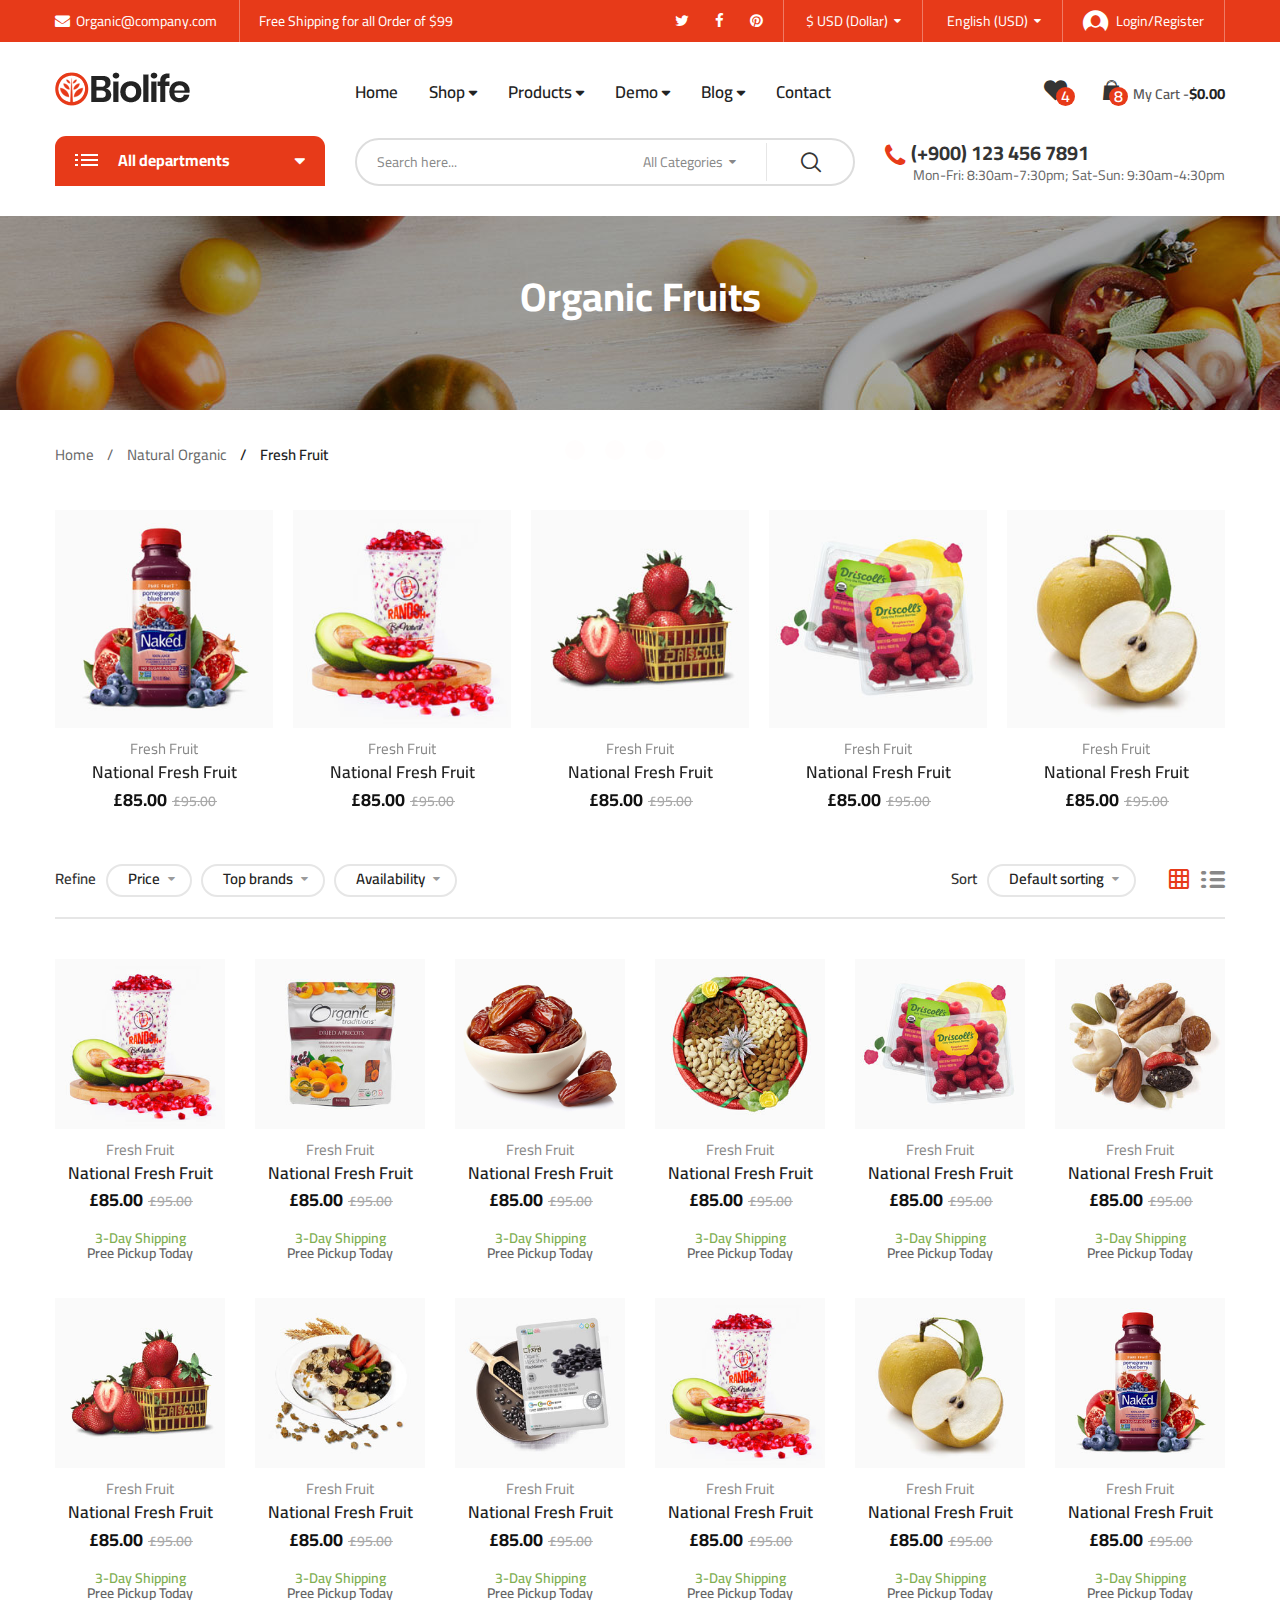
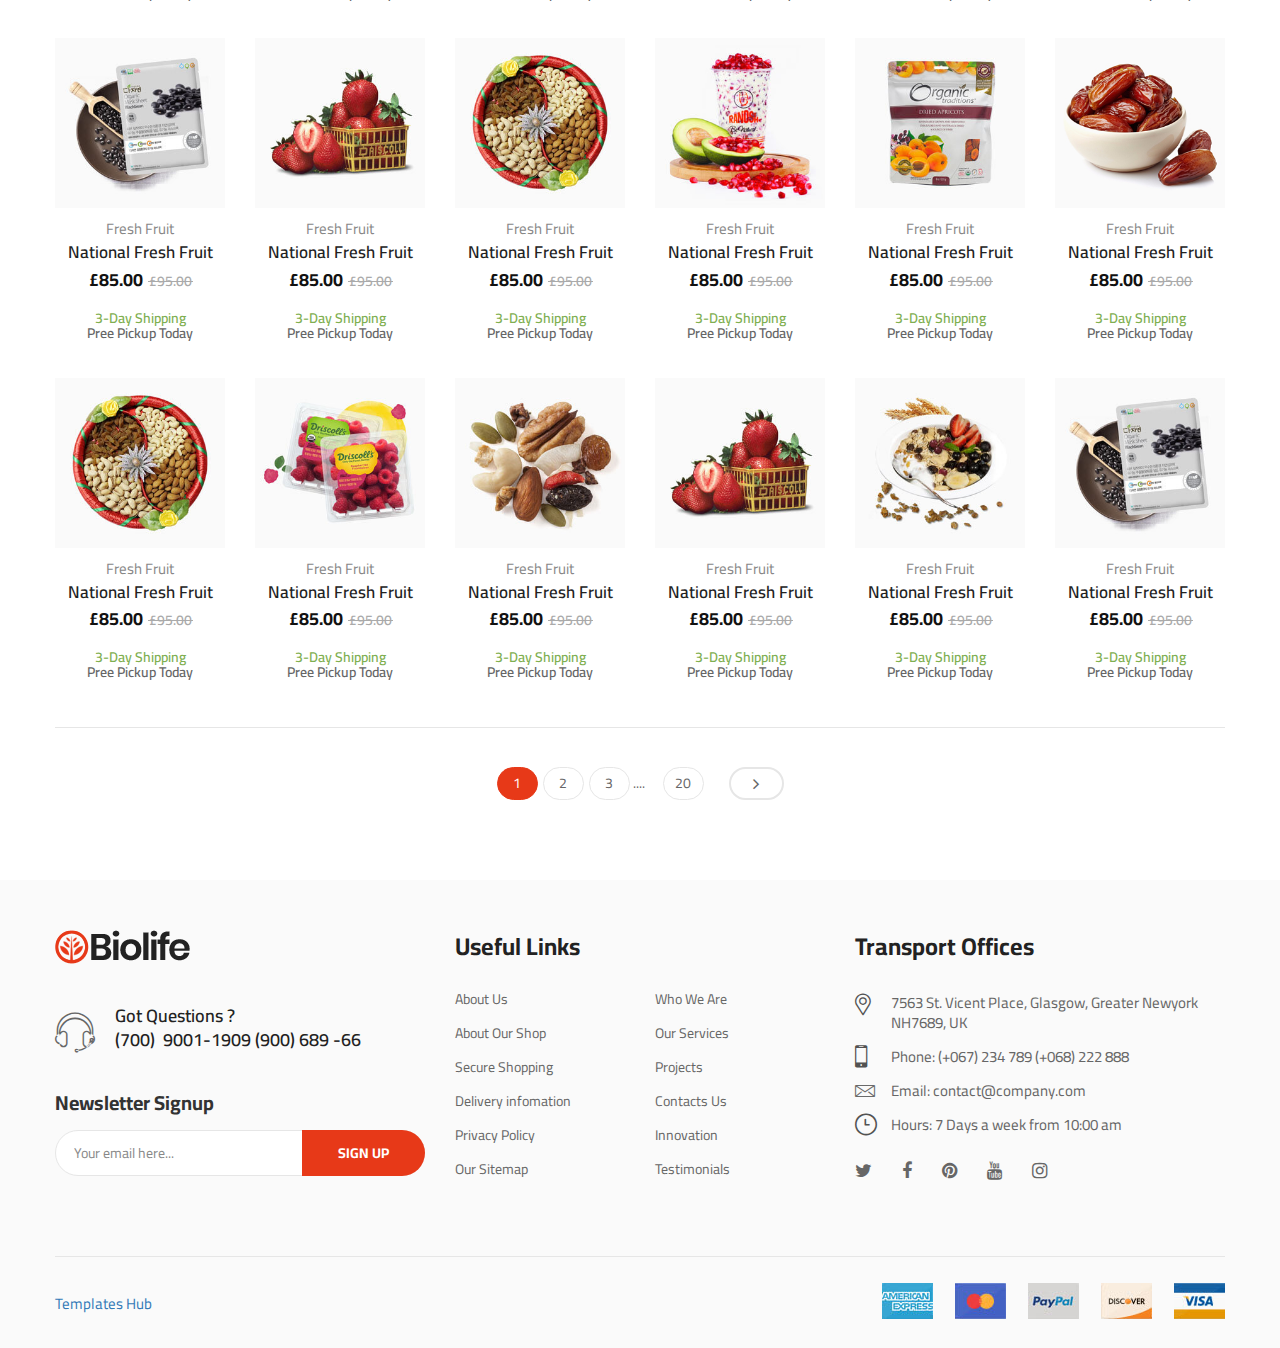
<file: category-grid-6-cols.html>
<!DOCTYPE html>
<html class="no-js" lang="en">

<head>
    <meta charset="utf-8">
    <meta http-equiv="X-UA-Compatible" content="IE=edge">
    <meta name="viewport" content="width=device-width, initial-scale=1">
    <title>Biolife - Organic Food</title>
    <link href="https://fonts.googleapis.com/css?family=Cairo:400,600,700&amp;display=swap" rel="stylesheet">
    <link href="https://fonts.googleapis.com/css?family=Poppins:600&amp;display=swap" rel="stylesheet">
    <link href="https://fonts.googleapis.com/css?family=Playfair+Display:400i,700i" rel="stylesheet">
    <link href="https://fonts.googleapis.com/css?family=Ubuntu&amp;display=swap" rel="stylesheet">
    <link rel="shortcut icon" type="image/x-icon" href="assets/images/favicon.png" />
    <link rel="stylesheet" href="assets/css/bootstrap.min.css">
    <link rel="stylesheet" href="assets/css/animate.min.css">
    <link rel="stylesheet" href="assets/css/font-awesome.min.css">
    <link rel="stylesheet" href="assets/css/nice-select.css">
    <link rel="stylesheet" href="assets/css/slick.min.css">
    <link rel="stylesheet" href="assets/css/style.css">
    <link rel="stylesheet" href="assets/css/main-color.css">
</head>
<body class="biolife-body">

    <!-- Preloader -->
    <div id="biof-loading">
        <div class="biof-loading-center">
            <div class="biof-loading-center-absolute">
                <div class="dot dot-one"></div>
                <div class="dot dot-two"></div>
                <div class="dot dot-three"></div>
            </div>
        </div>
    </div>

    <!-- HEADER -->
    <header id="header" class="header-area style-01 layout-03">
        <div class="header-top bg-main hidden-xs">
            <div class="container">
                <div class="top-bar left">
                    <ul class="horizontal-menu">
                        <li><a href="#"><i class="fa fa-envelope" aria-hidden="true"></i>Organic@company.com</a></li>
                        <li><a href="#">Free Shipping for all Order of $99</a></li>
                    </ul>
                </div>
                <div class="top-bar right">
                    <ul class="social-list">
                        <li><a href="#"><i class="fa fa-twitter" aria-hidden="true"></i></a></li>
                        <li><a href="#"><i class="fa fa-facebook" aria-hidden="true"></i></a></li>
                        <li><a href="#"><i class="fa fa-pinterest" aria-hidden="true"></i></a></li>
                    </ul>
                    <ul class="horizontal-menu">
                        <li class="horz-menu-item currency">
                            <select name="currency">
                                <option value="eur">€ EUR (Euro)</option>
                                <option value="usd" selected>$ USD (Dollar)</option>
                                <option value="usd">£ GBP (Pound)</option>
                                <option value="usd">¥ JPY (Yen)</option>
                            </select>
                        </li>
                        <li class="horz-menu-item lang">
                            <select name="language">
                                <option value="fr">French (EUR)</option>
                                <option value="en" selected>English (USD)</option>
                                <option value="ger">Germany (GBP)</option>
                                <option value="jp">Japan (JPY)</option>
                            </select>
                        </li>
                        <li><a href="login.html" class="login-link"><i class="biolife-icon icon-login"></i>Login/Register</a></li>
                    </ul>
                </div>
            </div>
        </div>
        <div class="header-middle biolife-sticky-object ">
            <div class="container">
                <div class="row">
                    <div class="col-lg-3 col-md-2 col-md-6 col-xs-6">
                        <a href="index-2.html" class="biolife-logo"><img src="assets/images/organic-3.png" alt="biolife logo" width="135" height="34"></a>
                    </div>
                    <div class="col-lg-6 col-md-7 hidden-sm hidden-xs">
                        <div class="primary-menu">
                            <ul class="menu biolife-menu clone-main-menu clone-primary-menu" id="primary-menu" data-menuname="main menu">
                                <li class="menu-item"><a href="index-2.html">Home</a></li>
                                <li class="menu-item menu-item-has-children has-megamenu">
                                    <a href="#" class="menu-name" data-title="Shop" >Shop</a>
                                    <div class="wrap-megamenu lg-width-900 md-width-750">
                                        <div class="mega-content">
                                            <div class="col-lg-3 col-md-3 col-xs-12 md-margin-bottom-0 xs-margin-bottom-25">
                                                <div class="wrap-custom-menu vertical-menu">
                                                    <h4 class="menu-title">Fresh Berries</h4>
                                                    <ul class="menu">
                                                        <li><a href="#">Fruit & Nut Gifts</a></li>
                                                        <li><a href="#">Mixed Fruits</a></li>
                                                        <li><a href="#">Oranges</a></li>
                                                        <li><a href="#">Bananas & Plantains</a></li>
                                                        <li><a href="#">Fresh Gala Apples</a></li>
                                                    </ul>
                                                </div>
                                            </div>
                                            <div class="col-lg-3 col-md-3 col-xs-12 md-margin-bottom-0 xs-margin-bottom-25">
                                                <div class="wrap-custom-menu vertical-menu">
                                                    <h4 class="menu-title">Vegetables</h4>
                                                    <ul class="menu">
                                                        <li><a href="#">Berries</a></li>
                                                        <li><a href="#">Pears</a></li>
                                                        <li><a href="#">Chili Peppers</a></li>
                                                        <li><a href="#">Fresh Avocado</a></li>
                                                        <li><a href="#">Grapes</a></li>
                                                    </ul>
                                                </div>
                                            </div>
                                            <div class="col-lg-3 col-md-3 col-xs-12 md-margin-bottom-0 xs-margin-bottom-25">
                                                <div class="wrap-custom-menu vertical-menu ">
                                                    <h4 class="menu-title">Fresh Fruits</h4>
                                                    <ul class="menu">
                                                        <li><a href="#">Basket of apples</a></li>
                                                        <li><a href="#">Strawberry</a></li>
                                                        <li><a href="#">Blueberry</a></li>
                                                        <li><a href="#">Orange</a></li>
                                                        <li><a href="#">Pineapple</a></li>
                                                    </ul>
                                                </div>
                                            </div>
                                            <div class="col-lg-3 col-md-3 col-xs-12 md-margin-bottom-0 xs-margin-bottom-25">
                                                <div class="wrap-custom-menu vertical-menu">
                                                    <h4 class="menu-title">Featured Products</h4>
                                                    <ul class="menu">
                                                        <li><a href="#">Coffee Creamers</a></li>
                                                        <li><a href="#">Mayonnaise</a></li>
                                                        <li><a href="#">Almond Milk</a></li>
                                                        <li><a href="#">Fruit Jam</a></li>
                                                        <li><a href="#">Beverages</a></li>
                                                    </ul>
                                                </div>
                                            </div>
                                        </div>
                                    </div>
                                </li>
                                <li class="menu-item menu-item-has-children has-child">
                                    <a href="#" class="menu-name" data-title="Products">Products</a>
                                    <ul class="sub-menu">
                                        <li class="menu-item"><a href="#">Omelettes</a></li>
                                        <li class="menu-item"><a href="#">Breakfast Scrambles</a></li>
                                        <li class="menu-item menu-item-has-children has-child"><a href="#" class="menu-name" data-title="Eggs & other considerations">Eggs & other considerations</a>
                                            <ul class="sub-menu">
                                                <li class="menu-item"><a href="#">Classic Breakfast</a></li>
                                                <li class="menu-item"><a href="#">Huevos Rancheros</a></li>
                                                <li class="menu-item"><a href="#">Everything Egg Sandwich</a></li>
                                                <li class="menu-item"><a href="#">Egg Sandwich</a></li>
                                                <li class="menu-item"><a href="#">Vegan Burrito</a></li>
                                                <li class="menu-item"><a href="#">Biscuits and Gravy</a></li>
                                                <li class="menu-item"><a href="#">Bacon Avo Egg Sandwich</a></li>
                                            </ul>
                                        </li>
                                        <li class="menu-item"><a href="#">Griddle</a></li>
                                        <li class="menu-item menu-item-has-children has-child"><a href="#" class="menu-name" data-title="Sides & Extras">Sides & Extras</a>
                                            <ul class="sub-menu">
                                                <li class="menu-item"><a href="#">Breakfast Burrito</a></li>
                                                <li class="menu-item"><a href="#">Crab Cake Benedict</a></li>
                                                <li class="menu-item"><a href="#">Corned Beef Hash</a></li>
                                                <li class="menu-item"><a href="#">Steak & Eggs</a></li>
                                                <li class="menu-item"><a href="#">Oatmeal</a></li>
                                                <li class="menu-item"><a href="#">Fruit & Yogurt Parfait</a></li>
                                            </ul>
                                        </li>
                                        <li class="menu-item"><a href="#">Biscuits</a></li>
                                        <li class="menu-item"><a href="#">Seasonal Fruit Plate</a></li>
                                    </ul>
                                </li>
                                <li class="menu-item menu-item-has-children has-megamenu">
                                    <a href="#" class="menu-name" data-title="Demo">Demo</a>
                                    <div class="wrap-megamenu lg-width-800 md-width-750">
                                        <div class="mega-content">
                                            <div class="col-lg-3 col-md-3 col-xs-12 md-margin-bottom-0 xs-margin-bottom-25">
                                                <div class="wrap-custom-menu vertical-menu">
                                                    <h4 class="menu-title">Home Page</h4>
                                                    <ul class="menu">
                                                        <li><a href="home-01.html">Home 01</a></li>
                                                        <li><a href="home-02.html">Home 02</a></li>
                                                        <li><a href="index-2.html">Home 03</a></li>
                                                        <li><a href="home-03-green.html">Home 03 Green</a></li>
                                                        <li><a href="home-04.html">Home 04</a></li>
                                                        <li><a href="home-04-light.html">Home 04 Light</a></li>
                                                        <li><a href="home-05.html">Home 05</a></li>
                                                    </ul>
                                                </div>
                                            </div>
                                            <div class="col-lg-3 col-md-3 col-xs-12 md-margin-bottom-0 xs-margin-bottom-25">
                                                <div class="wrap-custom-menu vertical-menu">
                                                    <h4 class="menu-title">Inner Pages</h4>
                                                    <ul class="menu">
                                                        <li class="menu-item" ><a class="menu-name" href="blog-post.html">Blog Single</a></li>
                                                        <li class="menu-item" ><a class="menu-name" href="blog-v01.html">Blog Style 01</a></li>
                                                        <li class="menu-item" ><a class="menu-name" href="blog-v02.html">Blog Style 02</a></li>
                                                        <li class="menu-item" ><a class="menu-name" href="blog-v03.html">Blog Style 03</a></li>
                                                        <li class="menu-item" ><a class="menu-name" href="contact.html">Contact Us</a></li>
                                                        <li class="menu-item" ><a class="menu-name" href="about-us.html">About Us</a></li>
                                                        <li class="menu-item" ><a class="menu-name" href="checkout.html">Checkout</a></li>
                                                        <li class="menu-item" ><a class="menu-name" href="shopping-cart.html">Shopping Cart</a></li>
                                                        <li class="menu-item" ><a class="menu-name" href="login.html">Login/Register</a></li>
                                                        <li class="menu-item" ><a class="menu-name" href="404.html">404</a></li>
                                                    </ul>
                                                </div>
                                            </div>
                                            <div class="col-lg-3 col-md-3 col-xs-12 md-margin-bottom-0 xs-margin-bottom-25">
                                                <div class="wrap-custom-menu vertical-menu">
                                                    <h4 class="menu-title">Category Pages</h4>
                                                    <ul class="menu">
                                                        <li><a href="category-grid-3-cols.html">Grid 3 Cols</a></li>
                                                        <li><a href="category-grid.html">Grid 4 Cols</a></li>
                                                        <li><a href="category-grid-6-cols.html">Grid 6 Cols</a></li>
                                                        <li><a href="category-grid-left-sidebar.html">Grid Left Sidebar</a></li>
                                                        <li><a href="category-grid-right-sidebar.html">Grid Right Sidebar</a></li>
                                                        <li><a href="category-list.html">List Full</a></li>
                                                        <li><a href="category-list-left-sidebar.html">List Left Sidebar</a></li>
                                                        <li><a href="category-list-right-sidebar.html">List Right Sidebar</a></li>
                                                    </ul>
                                                </div>
                                            </div>
                                            <div class="col-lg-3 col-md-3 col-xs-12 md-margin-bottom-0 xs-margin-bottom-25">
                                                <div class="wrap-custom-menu vertical-menu">
                                                    <h4 class="menu-title">Product Types</h4>
                                                    <ul class="menu">
                                                        <li><a href="single-product-simple.html">Simple</a></li>
                                                        <li><a href="single-product-grouped.html">Grouped</a></li>
                                                        <li><a href="single-product.html">Variable</a></li>
                                                        <li><a href="single-product-external.html">External/Affiliate</a></li>
                                                        <li><a href="single-product-onsale.html">Countdown</a></li>
                                                    </ul>
                                                </div>
                                            </div>
                                        </div>
                                    </div>
                                </li>
                                <li class="menu-item menu-item-has-children has-megamenu">
                                    <a href="#" class="menu-name" data-title="Blog">Blog</a>
                                    <div class="wrap-megamenu lg-width-800 md-width-750">
                                        <div class="mega-content">
                                            <div class="col-lg-3 col-md-3 col-xs-6">
                                                <div class="wrap-custom-menu vertical-menu">
                                                    <h4 class="menu-title">Blog Categories</h4>
                                                    <ul class="menu">
                                                        <li><a href="#">Beauty (30)</a></li>
                                                        <li><a href="#">Fashion (50)</a></li>
                                                        <li><a href="#">Food (10)</a></li>
                                                        <li><a href="#">Life Style (60)</a></li>
                                                        <li><a href="#">Travel (10)</a></li>
                                                        <li><a href="#">Nutrition (35)</a></li>
                                                        <li><a href="#">Food Decoration (45)</a></li>
                                                    </ul>
                                                </div>
                                            </div>
                                            <div class="col-lg-3 col-md-3 col-xs-6">
                                                <div class="wrap-custom-menu vertical-menu">
                                                    <h4 class="menu-title">Featured Posts</h4>
                                                    <ul class="menu">
                                                        <li><a href="#">Post example<sup>#1</sup></a></li>
                                                        <li><a href="#">Post example<sup>#2</sup></a></li>
                                                        <li><a href="#">Post example<sup>#3</sup></a></li>
                                                        <li><a href="#">Post example<sup>#4</sup></a></li>
                                                        <li><a href="#">Post example<sup>#5</sup></a></li>
                                                        <li><a href="#">Post example<sup>#6</sup></a></li>
                                                        <li><a href="#">Post example<sup>#7</sup></a></li>
                                                    </ul>
                                                </div>
                                            </div>
                                            <div class="col-lg-6 col-md-6 col-xs-12 md-margin-top-0 xs-margin-top-25px">
                                                <div class="block-posts">
                                                    <h4 class="menu-title">Recent Posts</h4>
                                                    <ul class="posts">
                                                        <li>
                                                            <div class="block-post-item">
                                                                <div class="thumb"><a href="#"><img src="assets/images/megamenu/thumb-05.jpg" width="100" height="73" alt=""></a></div>
                                                                <div class="left-info">
                                                                    <h4 class="post-name"><a href="#">Ashwagandha: The #1 Herb in the World for Anxiety?</a></h4>
                                                                    <span class="p-date">Jan 05, 2019</span>
                                                                    <span class="p-comment">2 Comments</span>
                                                                </div>
                                                            </div>
                                                        </li>
                                                        <li>
                                                            <div class="block-post-item">
                                                                <div class="thumb"><a href="#"><img src="assets/images/megamenu/thumb-06.jpg" width="100" height="73" alt=""></a></div>
                                                                <div class="left-info">
                                                                    <h4 class="post-name"><a href="#">Ashwagandha: The #1 Herb in the World for Anxiety?</a></h4>
                                                                    <span class="p-date">May 15, 2019</span>
                                                                    <span class="p-comment">8 Comments</span>
                                                                </div>
                                                            </div>
                                                        </li>
                                                        <li>
                                                            <div class="block-post-item">
                                                                <div class="thumb"><a href="#"><img src="assets/images/megamenu/thumb-07.jpg" width="100" height="73" alt=""></a></div>
                                                                <div class="left-info">
                                                                    <h4 class="post-name"><a href="#">Ashwagandha: The #1 Herb in the World for Anxiety?</a></h4>
                                                                    <span class="p-date">Apr 26, 2019</span>
                                                                    <span class="p-comment">10 Comments</span>
                                                                </div>
                                                            </div>
                                                        </li>
                                                    </ul>
                                                </div>
                                            </div>
                                        </div>
                                    </div>
                                </li>
                                <li class="menu-item"><a href="contact.html">Contact</a></li>
                            </ul>
                        </div>
                    </div>
                    <div class="col-lg-3 col-md-3 col-md-6 col-xs-6">
                        <div class="biolife-cart-info">
                            <div class="mobile-search">
                                <a href="javascript:void(0)" class="open-searchbox"><i class="biolife-icon icon-search"></i></a>
                                <div class="mobile-search-content">
                                    <form action="#" class="form-search" name="mobile-seacrh" method="get">
                                        <a href="#" class="btn-close"><span class="biolife-icon icon-close-menu"></span></a>
                                        <input type="text" name="s" class="input-text" value="" placeholder="Search here...">
                                        <select name="category">
                                            <option value="-1" selected>All Categories</option>
                                            <option value="vegetables">Vegetables</option>
                                            <option value="fresh_berries">Fresh Berries</option>
                                            <option value="ocean_foods">Ocean Foods</option>
                                            <option value="butter_eggs">Butter & Eggs</option>
                                            <option value="fastfood">Fastfood</option>
                                            <option value="fresh_meat">Fresh Meat</option>
                                            <option value="fresh_onion">Fresh Onion</option>
                                            <option value="papaya_crisps">Papaya & Crisps</option>
                                            <option value="oatmeal">Oatmeal</option>
                                        </select>
                                        <button type="submit" class="btn-submit">go</button>
                                    </form>
                                </div>
                            </div>
                            <div class="wishlist-block hidden-sm hidden-xs">
                                <a href="#" class="link-to">
                                    <span class="icon-qty-combine">
                                        <i class="icon-heart-bold biolife-icon"></i>
                                        <span class="qty">4</span>
                                    </span>
                                </a>
                            </div>
                            <div class="minicart-block">
                                <div class="minicart-contain">
                                    <a href="javascript:void(0)" class="link-to">
                                            <span class="icon-qty-combine">
                                                <i class="icon-cart-mini biolife-icon"></i>
                                                <span class="qty">8</span>
                                            </span>
                                        <span class="title">My Cart -</span>
                                        <span class="sub-total">$0.00</span>
                                    </a>
                                    <div class="cart-content">
                                        <div class="cart-inner">
                                            <ul class="products">
                                                <li>
                                                    <div class="minicart-item">
                                                        <div class="thumb">
                                                            <a href="#"><img src="assets/images/minicart/pr-01.jpg" width="90" height="90" alt="National Fresh"></a>
                                                        </div>
                                                        <div class="left-info">
                                                            <div class="product-title"><a href="#" class="product-name">National Fresh Fruit</a></div>
                                                            <div class="price">
                                                                <ins><span class="price-amount"><span class="currencySymbol">£</span>85.00</span></ins>
                                                                <del><span class="price-amount"><span class="currencySymbol">£</span>95.00</span></del>
                                                            </div>
                                                            <div class="qty">
                                                                <label for="cart[id123][qty]">Qty:</label>
                                                                <input type="number" class="input-qty" name="cart[id123][qty]" id="cart[id123][qty]" value="1" disabled>
                                                            </div>
                                                        </div>
                                                        <div class="action">
                                                            <a href="#" class="edit"><i class="fa fa-pencil" aria-hidden="true"></i></a>
                                                            <a href="#" class="remove"><i class="fa fa-trash-o" aria-hidden="true"></i></a>
                                                        </div>
                                                    </div>
                                                </li>
                                                <li>
                                                    <div class="minicart-item">
                                                        <div class="thumb">
                                                            <a href="#"><img src="assets/images/minicart/pr-02.jpg" width="90" height="90" alt="National Fresh"></a>
                                                        </div>
                                                        <div class="left-info">
                                                            <div class="product-title"><a href="#" class="product-name">National Fresh Fruit</a></div>
                                                            <div class="price">
                                                                <ins><span class="price-amount"><span class="currencySymbol">£</span>85.00</span></ins>
                                                                <del><span class="price-amount"><span class="currencySymbol">£</span>95.00</span></del>
                                                            </div>
                                                            <div class="qty">
                                                                <label for="cart[id124][qty]">Qty:</label>
                                                                <input type="number" class="input-qty" name="cart[id124][qty]" id="cart[id124][qty]" value="1" disabled>
                                                            </div>
                                                        </div>
                                                        <div class="action">
                                                            <a href="#" class="edit"><i class="fa fa-pencil" aria-hidden="true"></i></a>
                                                            <a href="#" class="remove"><i class="fa fa-trash-o" aria-hidden="true"></i></a>
                                                        </div>
                                                    </div>
                                                </li>
                                                <li>
                                                    <div class="minicart-item">
                                                        <div class="thumb">
                                                            <a href="#"><img src="assets/images/minicart/pr-03.jpg" width="90" height="90" alt="National Fresh"></a>
                                                        </div>
                                                        <div class="left-info">
                                                            <div class="product-title"><a href="#" class="product-name">National Fresh Fruit</a></div>
                                                            <div class="price">
                                                                <ins><span class="price-amount"><span class="currencySymbol">£</span>85.00</span></ins>
                                                                <del><span class="price-amount"><span class="currencySymbol">£</span>95.00</span></del>
                                                            </div>
                                                            <div class="qty">
                                                                <label for="cart[id125][qty]">Qty:</label>
                                                                <input type="number" class="input-qty" name="cart[id125][qty]" id="cart[id125][qty]" value="1" disabled>
                                                            </div>
                                                        </div>
                                                        <div class="action">
                                                            <a href="#" class="edit"><i class="fa fa-pencil" aria-hidden="true"></i></a>
                                                            <a href="#" class="remove"><i class="fa fa-trash-o" aria-hidden="true"></i></a>
                                                        </div>
                                                    </div>
                                                </li>
                                                <li>
                                                    <div class="minicart-item">
                                                        <div class="thumb">
                                                            <a href="#"><img src="assets/images/minicart/pr-04.jpg" width="90" height="90" alt="National Fresh"></a>
                                                        </div>
                                                        <div class="left-info">
                                                            <div class="product-title"><a href="#" class="product-name">National Fresh Fruit</a></div>
                                                            <div class="price">
                                                                <ins><span class="price-amount"><span class="currencySymbol">£</span>85.00</span></ins>
                                                                <del><span class="price-amount"><span class="currencySymbol">£</span>95.00</span></del>
                                                            </div>
                                                            <div class="qty">
                                                                <label for="cart[id126][qty]">Qty:</label>
                                                                <input type="number" class="input-qty" name="cart[id126][qty]" id="cart[id126][qty]" value="1" disabled>
                                                            </div>
                                                        </div>
                                                        <div class="action">
                                                            <a href="#" class="edit"><i class="fa fa-pencil" aria-hidden="true"></i></a>
                                                            <a href="#" class="remove"><i class="fa fa-trash-o" aria-hidden="true"></i></a>
                                                        </div>
                                                    </div>
                                                </li>
                                                <li>
                                                    <div class="minicart-item">
                                                        <div class="thumb">
                                                            <a href="#"><img src="assets/images/minicart/pr-05.jpg" width="90" height="90" alt="National Fresh"></a>
                                                        </div>
                                                        <div class="left-info">
                                                            <div class="product-title"><a href="#" class="product-name">National Fresh Fruit</a></div>
                                                            <div class="price">
                                                                <ins><span class="price-amount"><span class="currencySymbol">£</span>85.00</span></ins>
                                                                <del><span class="price-amount"><span class="currencySymbol">£</span>95.00</span></del>
                                                            </div>
                                                            <div class="qty">
                                                                <label for="cart[id127][qty]">Qty:</label>
                                                                <input type="number" class="input-qty" name="cart[id127][qty]" id="cart[id127][qty]" value="1" disabled>
                                                            </div>
                                                        </div>
                                                        <div class="action">
                                                            <a href="#" class="edit"><i class="fa fa-pencil" aria-hidden="true"></i></a>
                                                            <a href="#" class="remove"><i class="fa fa-trash-o" aria-hidden="true"></i></a>
                                                        </div>
                                                    </div>
                                                </li>
                                            </ul>
                                            <p class="btn-control">
                                                <a href="#" class="btn view-cart">view cart</a>
                                                <a href="#" class="btn">checkout</a>
                                            </p>
                                        </div>
                                    </div>
                                </div>
                            </div>
                            <div class="mobile-menu-toggle">
                                <a class="btn-toggle" data-object="open-mobile-menu" href="javascript:void(0)">
                                    <span></span>
                                    <span></span>
                                    <span></span>
                                </a>
                            </div>
                        </div>
                    </div>
                </div>
            </div>
        </div>
        <div class="header-bottom hidden-sm hidden-xs">
            <div class="container">
                <div class="row">
                    <div class="col-lg-3 col-md-4">
                        <div class="vertical-menu vertical-category-block">
                            <div class="block-title">
                                <span class="menu-icon">
                                    <span class="line-1"></span>
                                    <span class="line-2"></span>
                                    <span class="line-3"></span>
                                </span>
                                <span class="menu-title">All departments</span>
                                <span class="angle" data-tgleclass="fa fa-caret-down"><i class="fa fa-caret-up" aria-hidden="true"></i></span>
                            </div>
                            <div class="wrap-menu">
                                <ul class="menu clone-main-menu">
                                    <li class="menu-item menu-item-has-children has-megamenu">
                                        <a href="#" class="menu-name" data-title="Fruit & Nut Gifts"><i class="biolife-icon icon-fruits"></i>Fruit & Nut Gifts</a>
                                        <div class="wrap-megamenu lg-width-900 md-width-640">
                                            <div class="mega-content">
                                                <div class="row">
                                                    <div class="col-lg-3 col-md-4 col-sm-12 xs-margin-bottom-25 md-margin-bottom-0">
                                                        <div class="wrap-custom-menu vertical-menu">
                                                            <h4 class="menu-title">Fresh Fuits</h4>
                                                            <ul class="menu">
                                                                <li><a href="#">Fruit & Nut Gifts</a></li>
                                                                <li><a href="#">Mixed Fruits</a></li>
                                                                <li><a href="#">Oranges</a></li>
                                                                <li><a href="#">Bananas & Plantains</a></li>
                                                                <li><a href="#">Fresh Gala Apples</a></li>
                                                                <li><a href="#">Berries</a></li>
                                                                <li><a href="#">Pears</a></li>
                                                                <li><a href="#">Produce</a></li>
                                                                <li><a href="#">Snack Foods</a></li>
                                                            </ul>
                                                        </div>
                                                    </div>
                                                    <div class="col-lg-3 col-md-4 col-sm-12 lg-padding-left-23 xs-margin-bottom-25 md-margin-bottom-0">
                                                        <div class="wrap-custom-menu vertical-menu">
                                                            <h4 class="menu-title">Nut Gifts</h4>
                                                            <ul class="menu">
                                                                <li><a href="#">Non-Dairy Coffee Creamers</a></li>
                                                                <li><a href="#">Coffee Creamers</a></li>
                                                                <li><a href="#">Mayonnaise</a></li>
                                                                <li><a href="#">Almond Milk</a></li>
                                                                <li><a href="#">Ghee</a></li>
                                                                <li><a href="#">Beverages</a></li>
                                                                <li><a href="#">Ranch Salad Dressings</a></li>
                                                                <li><a href="#">Hemp Milk</a></li>
                                                                <li><a href="#">Nuts & Seeds</a></li>
                                                            </ul>
                                                        </div>
                                                    </div>
                                                    <div class="col-lg-6 col-md-4 col-sm-12 lg-padding-left-50 xs-margin-bottom-25 md-margin-bottom-0">
                                                        <div class="biolife-products-block max-width-270">
                                                            <h4 class="menu-title">Bestseller Products</h4>
                                                            <ul class="products-list default-product-style biolife-carousel nav-none-after-1k2 nav-center" data-slick='{"rows":1,"arrows":true,"dots":false,"infinite":false,"speed":400,"slidesMargin":30,"slidesToShow":1, "responsive":[{"breakpoint":767, "settings":{ "arrows": false}}]}' >
                                                                <li class="product-item">
                                                                    <div class="contain-product none-overlay">
                                                                        <div class="product-thumb">
                                                                            <a href="#" class="link-to-product">
                                                                                <img src="assets/images/products/p-08.jpg" alt="dd" width="270" height="270" class="product-thumnail">
                                                                            </a>
                                                                        </div>
                                                                        <div class="info">
                                                                            <b class="categories">Fresh Fruit</b>
                                                                            <h4 class="product-title"><a href="#" class="pr-name">National Fresh Fruit</a></h4>
                                                                            <div class="price">
                                                                                <ins><span class="price-amount"><span class="currencySymbol">£</span>85.00</span></ins>
                                                                                <del><span class="price-amount"><span class="currencySymbol">£</span>95.00</span></del>
                                                                            </div>
                                                                        </div>
                                                                    </div>
                                                                </li>
                                                                <li class="product-item">
                                                                    <div class="contain-product none-overlay">
                                                                        <div class="product-thumb">
                                                                            <a href="#" class="link-to-product">
                                                                                <img src="assets/images/products/p-11.jpg" alt="dd" width="270" height="270" class="product-thumnail">
                                                                            </a>
                                                                        </div>
                                                                        <div class="info">
                                                                            <b class="categories">Fresh Fruit</b>
                                                                            <h4 class="product-title"><a href="#" class="pr-name">National Fresh Fruit</a></h4>
                                                                            <div class="price">
                                                                                <ins><span class="price-amount"><span class="currencySymbol">£</span>85.00</span></ins>
                                                                                <del><span class="price-amount"><span class="currencySymbol">£</span>95.00</span></del>
                                                                            </div>
                                                                        </div>
                                                                    </div>
                                                                </li>
                                                                <li class="product-item">
                                                                    <div class="contain-product none-overlay">
                                                                        <div class="product-thumb">
                                                                            <a href="#" class="link-to-product">
                                                                                <img src="assets/images/products/p-15.jpg" alt="dd" width="270" height="270" class="product-thumnail">
                                                                            </a>
                                                                        </div>
                                                                        <div class="info">
                                                                            <b class="categories">Fresh Fruit</b>
                                                                            <h4 class="product-title"><a href="#" class="pr-name">National Fresh Fruit</a></h4>
                                                                            <div class="price">
                                                                                <ins><span class="price-amount"><span class="currencySymbol">£</span>85.00</span></ins>
                                                                                <del><span class="price-amount"><span class="currencySymbol">£</span>95.00</span></del>
                                                                            </div>
                                                                        </div>
                                                                    </div>
                                                                </li>
                                                            </ul>
                                                        </div>
                                                    </div>
                                                </div>
                                                <div class="row">
                                                    <div class="col-lg-12 col-md-12 col-sm-12 md-margin-top-9">
                                                        <div class="biolife-brand" >
                                                            <ul class="brands">
                                                                <li><a href="#"><img src="assets/images/megamenu/brand-organic.png" width="161" height="136" alt="organic"></a></li>
                                                                <li><a href="#"><img src="assets/images/megamenu/brand-explore.png" width="160" height="136" alt="explore"></a></li>
                                                                <li><a href="#"><img src="assets/images/megamenu/brand-organic-2.png" width="99" height="136" alt="organic 2"></a></li>
                                                                <li><a href="#"><img src="assets/images/megamenu/brand-eco-teas.png" width="164"  height="136" alt="eco teas"></a></li>
                                                            </ul>
                                                        </div>
                                                    </div>
                                                </div>
                                            </div>
                                        </div>
                                    </li>
                                    <li class="menu-item menu-item-has-children has-megamenu">
                                        <a href="#" class="menu-name" data-title="Vegetables"><i class="biolife-icon icon-broccoli-1"></i>Vegetables</a>
                                        <div class="wrap-megamenu lg-width-900 md-width-640 background-mega-01">
                                            <div class="mega-content">
                                                <div class="row">
                                                    <div class="col-lg-3 col-md-4 col-sm-12 xs-margin-bottom-25 md-margin-bottom-0">
                                                        <div class="wrap-custom-menu vertical-menu">
                                                            <h4 class="menu-title">Vegetables</h4>
                                                            <ul class="menu">
                                                                <li><a href="#">Fruit & Nut Gifts</a></li>
                                                                <li><a href="#">Mixed Fruits</a></li>
                                                                <li><a href="#">Oranges</a></li>
                                                                <li><a href="#">Bananas & Plantains</a></li>
                                                                <li><a href="#">Fresh Gala Apples</a></li>
                                                                <li><a href="#">Berries</a></li>
                                                                <li><a href="#">Pears</a></li>
                                                                <li><a href="#">Produce</a></li>
                                                                <li><a href="#">Snack Foods</a></li>
                                                            </ul>
                                                        </div>
                                                    </div>
                                                    <div class="col-lg-4 col-md-4 col-sm-12 lg-padding-left-23 xs-margin-bottom-25 md-margin-bottom-0">
                                                        <div class="wrap-custom-menu vertical-menu">
                                                            <h4 class="menu-title">Gifts</h4>
                                                            <ul class="menu">
                                                                <li><a href="#">Non-Dairy Coffee Creamers</a></li>
                                                                <li><a href="#">Coffee Creamers</a></li>
                                                                <li><a href="#">Mayonnaise</a></li>
                                                                <li><a href="#">Almond Milk</a></li>
                                                                <li><a href="#">Ghee</a></li>
                                                                <li><a href="#">Beverages</a></li>
                                                                <li><a href="#">Ranch Salad Dressings</a></li>
                                                                <li><a href="#">Hemp Milk</a></li>
                                                                <li><a href="#">Nuts & Seeds</a></li>
                                                            </ul>
                                                        </div>
                                                    </div>
                                                    <div class="col-lg-5 col-md-4 col-sm-12 lg-padding-left-57 md-margin-bottom-30">
                                                        <div class="biolife-brand vertical md-boder-left-30">
                                                            <h4 class="menu-title">Hot Brand</h4>
                                                            <ul class="brands">
                                                                <li><a href="#"><img src="assets/images/megamenu/v-brand-organic.png" width="167" height="74" alt="organic"></a></li>
                                                                <li><a href="#"><img src="assets/images/megamenu/v-brand-explore.png" width="167" height="72" alt="explore"></a></li>
                                                                <li><a href="#"><img src="assets/images/megamenu/v-brand-organic-2.png" width="167" height="99" alt="organic 2"></a></li>
                                                                <li><a href="#"><img src="assets/images/megamenu/v-brand-eco-teas.png" width="167" height="67" alt="eco teas"></a></li>
                                                            </ul>
                                                        </div>
                                                    </div>
                                                </div>
                                            </div>
                                        </div>
                                    </li>
                                    <li class="menu-item menu-item-has-children has-megamenu">
                                        <a href="#" class="menu-name" data-title="Fresh Berries"><i class="biolife-icon icon-grape"></i>Fresh Berries</a>
                                        <div class="wrap-megamenu lg-width-900 md-width-640 background-mega-02">
                                            <div class="mega-content">
                                                <div class="row">
                                                    <div class="col-lg-3 col-md-4 sm-col-12 md-margin-bottom-83 xs-margin-bottom-25">
                                                        <div class="wrap-custom-menu vertical-menu">
                                                            <h4 class="menu-title">Fresh Berries</h4>
                                                            <ul class="menu">
                                                                <li><a href="#">Fruit & Nut Gifts</a></li>
                                                                <li><a href="#">Mixed Fruits</a></li>
                                                                <li><a href="#">Oranges</a></li>
                                                                <li><a href="#">Bananas & Plantains</a></li>
                                                                <li><a href="#">Fresh Gala Apples</a></li>
                                                                <li><a href="#">Berries</a></li>
                                                                <li><a href="#">Pears</a></li>
                                                                <li><a href="#">Produce</a></li>
                                                                <li><a href="#">Snack Foods</a></li>
                                                            </ul>
                                                        </div>
                                                    </div>
                                                    <div class="col-lg-3 col-md-4 sm-col-12 lg-padding-left-23 xs-margin-bottom-36px md-margin-bottom-0">
                                                        <div class="wrap-custom-menu vertical-menu">
                                                            <h4 class="menu-title">Gifts</h4>
                                                            <ul class="menu">
                                                                <li><a href="#">Non-Dairy Coffee Creamers</a></li>
                                                                <li><a href="#">Coffee Creamers</a></li>
                                                                <li><a href="#">Mayonnaise</a></li>
                                                                <li><a href="#">Almond Milk</a></li>
                                                                <li><a href="#">Ghee</a></li>
                                                                <li><a href="#">Beverages</a></li>
                                                                <li><a href="#">Ranch Salad Dressings</a></li>
                                                                <li><a href="#">Hemp Milk</a></li>
                                                                <li><a href="#">Nuts & Seeds</a></li>
                                                            </ul>
                                                        </div>
                                                    </div>
                                                    <div class="col-lg-6 col-md-4 sm-col-12 lg-padding-left-25 md-padding-top-55">
                                                        <div class="biolife-banner layout-01">
                                                            <h3 class="top-title">Farm Fresh</h3>
                                                            <p class="content"> All the Lorem Ipsum generators on the Internet tend.</p>
                                                            <b class="bottomm-title">Berries Series</b>
                                                        </div>
                                                    </div>
                                                </div>
                                            </div>
                                        </div>
                                    </li>
                                    <li class="menu-item"><a href="#" class="menu-name" data-title="Ocean Foods"><i class="biolife-icon icon-fish"></i>Ocean Foods</a></li>
                                    <li class="menu-item menu-item-has-children has-child">
                                        <a href="#" class="menu-name" data-title="Butter & Eggs"><i class="biolife-icon icon-honey"></i>Butter & Eggs</a>
                                        <ul class="sub-menu">
                                            <li class="menu-item"><a href="#">Omelettes</a></li>
                                            <li class="menu-item"><a href="#">Breakfast Scrambles</a></li>
                                            <li class="menu-item menu-item-has-children has-child"><a href="#" class="menu-name" data-title="Eggs & other considerations">Eggs & other considerations</a>
                                                <ul class="sub-menu">
                                                    <li class="menu-item"><a href="#">Classic Breakfast</a></li>
                                                    <li class="menu-item"><a href="#">Huevos Rancheros</a></li>
                                                    <li class="menu-item"><a href="#">Everything Egg Sandwich</a></li>
                                                    <li class="menu-item"><a href="#">Egg Sandwich</a></li>
                                                    <li class="menu-item"><a href="#">Vegan Burrito</a></li>
                                                    <li class="menu-item"><a href="#">Biscuits and Gravy</a></li>
                                                    <li class="menu-item"><a href="#">Bacon Avo Egg Sandwich</a></li>
                                                </ul>
                                            </li>
                                            <li class="menu-item"><a href="#">Griddle</a></li>
                                            <li class="menu-item menu-item-has-children has-child"><a href="#" class="menu-name" data-title="Sides & Extras">Sides & Extras</a>
                                                <ul class="sub-menu">
                                                    <li class="menu-item"><a href="#">Breakfast Burrito</a></li>
                                                    <li class="menu-item"><a href="#">Crab Cake Benedict</a></li>
                                                    <li class="menu-item"><a href="#">Corned Beef Hash</a></li>
                                                    <li class="menu-item"><a href="#">Steak & Eggs</a></li>
                                                    <li class="menu-item"><a href="#">Oatmeal</a></li>
                                                    <li class="menu-item"><a href="#">Fruit & Yogurt Parfait</a></li>
                                                </ul>
                                            </li>
                                            <li class="menu-item"><a href="#">Biscuits</a></li>
                                            <li class="menu-item"><a href="#">Seasonal Fruit Plate</a></li>
                                        </ul>
                                    </li>
                                    <li class="menu-item"><a href="#" class="menu-title"><i class="biolife-icon icon-fast-food"></i>Fastfood</a></li>
                                    <li class="menu-item"><a href="#" class="menu-title"><i class="biolife-icon icon-beef"></i>Fresh Meat</a></li>
                                    <li class="menu-item"><a href="#" class="menu-title"><i class="biolife-icon icon-onions"></i>Fresh Onion</a></li>
                                    <li class="menu-item"><a href="#" class="menu-title"><i class="biolife-icon icon-avocado"></i>Papaya & Crisps</a></li>
                                    <li class="menu-item"><a href="#" class="menu-title"><i class="biolife-icon icon-contain"></i>Oatmeal</a></li>
                                    <li class="menu-item"><a href="#" class="menu-title"><i class="biolife-icon icon-fresh-juice"></i>Fresh Bananas & Plantains</a></li>
                                </ul>
                            </div>
                        </div>
                    </div>
                    <div class="col-lg-9 col-md-8 padding-top-2px">
                        <div class="header-search-bar layout-01">
                            <form action="#" class="form-search" name="desktop-seacrh" method="get">
                                <input type="text" name="s" class="input-text" value="" placeholder="Search here...">
                                <select name="category">
                                    <option value="-1" selected>All Categories</option>
                                    <option value="vegetables">Vegetables</option>
                                    <option value="fresh_berries">Fresh Berries</option>
                                    <option value="ocean_foods">Ocean Foods</option>
                                    <option value="butter_eggs">Butter & Eggs</option>
                                    <option value="fastfood">Fastfood</option>
                                    <option value="fresh_meat">Fresh Meat</option>
                                    <option value="fresh_onion">Fresh Onion</option>
                                    <option value="papaya_crisps">Papaya & Crisps</option>
                                    <option value="oatmeal">Oatmeal</option>
                                </select>
                                <button type="submit" class="btn-submit"><i class="biolife-icon icon-search"></i></button>
                            </form>
                        </div>
                        <div class="live-info">
                            <p class="telephone"><i class="fa fa-phone" aria-hidden="true"></i><b class="phone-number">(+900) 123 456 7891</b></p>
                            <p class="working-time">Mon-Fri: 8:30am-7:30pm; Sat-Sun: 9:30am-4:30pm</p>
                        </div>
                    </div>
                </div>
            </div>
        </div>
    </header>

    <!--Hero Section-->
    <div class="hero-section hero-background">
        <h1 class="page-title">Organic Fruits</h1>
    </div>

    <!--Navigation section-->
    <div class="container">
        <nav class="biolife-nav">
            <ul>
                <li class="nav-item"><a href="index-2.html" class="permal-link">Home</a></li>
                <li class="nav-item"><a href="#" class="permal-link">Natural Organic</a></li>
                <li class="nav-item"><span class="current-page">Fresh Fruit</span></li>
            </ul>
        </nav>
    </div>

    <div class="page-contain category-page no-sidebar">
        <div class="container">
            <div class="row">

                <!-- Main content -->
                <div id="main-content" class="main-content col-lg-12 col-md-12 col-sm-12 col-xs-12">

                    <div class="block-item recently-products-cat md-margin-bottom-39">
                        <ul class="products-list biolife-carousel nav-center-02 nav-none-on-mobile" data-slick='{"rows":1,"arrows":true,"dots":false,"infinite":false,"speed":400,"slidesMargin":0,"slidesToShow":5, "responsive":[{"breakpoint":1200, "settings":{ "slidesToShow": 3}},{"breakpoint":992, "settings":{ "slidesToShow": 3, "slidesMargin":30}},{"breakpoint":768, "settings":{ "slidesToShow": 2, "slidesMargin":10}}]}' >
                            <li class="product-item">
                                <div class="contain-product layout-02">
                                    <div class="product-thumb">
                                        <a href="#" class="link-to-product">
                                            <img src="assets/images/products/p-08.jpg" alt="dd" width="270" height="270" class="product-thumnail">
                                        </a>
                                    </div>
                                    <div class="info">
                                        <b class="categories">Fresh Fruit</b>
                                        <h4 class="product-title"><a href="#" class="pr-name">National Fresh Fruit</a></h4>
                                        <div class="price">
                                            <ins><span class="price-amount"><span class="currencySymbol">£</span>85.00</span></ins>
                                            <del><span class="price-amount"><span class="currencySymbol">£</span>95.00</span></del>
                                        </div>
                                    </div>
                                </div>
                            </li>
                            <li class="product-item">
                                <div class="contain-product layout-02">
                                    <div class="product-thumb">
                                        <a href="#" class="link-to-product">
                                            <img src="assets/images/products/p-11.jpg" alt="dd" width="270" height="270" class="product-thumnail">
                                        </a>
                                    </div>
                                    <div class="info">
                                        <b class="categories">Fresh Fruit</b>
                                        <h4 class="product-title"><a href="#" class="pr-name">National Fresh Fruit</a></h4>
                                        <div class="price">
                                            <ins><span class="price-amount"><span class="currencySymbol">£</span>85.00</span></ins>
                                            <del><span class="price-amount"><span class="currencySymbol">£</span>95.00</span></del>
                                        </div>
                                    </div>
                                </div>
                            </li>
                            <li class="product-item">
                                <div class="contain-product layout-02">
                                    <div class="product-thumb">
                                        <a href="#" class="link-to-product">
                                            <img src="assets/images/products/p-17.jpg" alt="dd" width="270" height="270" class="product-thumnail">
                                        </a>
                                    </div>
                                    <div class="info">
                                        <b class="categories">Fresh Fruit</b>
                                        <h4 class="product-title"><a href="#" class="pr-name">National Fresh Fruit</a></h4>
                                        <div class="price">
                                            <ins><span class="price-amount"><span class="currencySymbol">£</span>85.00</span></ins>
                                            <del><span class="price-amount"><span class="currencySymbol">£</span>95.00</span></del>
                                        </div>
                                    </div>
                                </div>
                            </li>
                            <li class="product-item">
                                <div class="contain-product layout-02">
                                    <div class="product-thumb">
                                        <a href="#" class="link-to-product">
                                            <img src="assets/images/products/p-15.jpg" alt="dd" width="270" height="270" class="product-thumnail">
                                        </a>
                                    </div>
                                    <div class="info">
                                        <b class="categories">Fresh Fruit</b>
                                        <h4 class="product-title"><a href="#" class="pr-name">National Fresh Fruit</a></h4>
                                        <div class="price">
                                            <ins><span class="price-amount"><span class="currencySymbol">£</span>85.00</span></ins>
                                            <del><span class="price-amount"><span class="currencySymbol">£</span>95.00</span></del>
                                        </div>
                                    </div>
                                </div>
                            </li>
                            <li class="product-item">
                                <div class="contain-product layout-02">
                                    <div class="product-thumb">
                                        <a href="#" class="link-to-product">
                                            <img src="assets/images/products/p-09.jpg" alt="dd" width="270" height="270" class="product-thumnail">
                                        </a>
                                    </div>
                                    <div class="info">
                                        <b class="categories">Fresh Fruit</b>
                                        <h4 class="product-title"><a href="#" class="pr-name">National Fresh Fruit</a></h4>
                                        <div class="price">
                                            <ins><span class="price-amount"><span class="currencySymbol">£</span>85.00</span></ins>
                                            <del><span class="price-amount"><span class="currencySymbol">£</span>95.00</span></del>
                                        </div>
                                    </div>
                                </div>
                            </li>
                            <li class="product-item">
                                <div class="contain-product layout-02">
                                    <div class="product-thumb">
                                        <a href="#" class="link-to-product">
                                            <img src="assets/images/products/p-02.jpg" alt="dd" width="270" height="270" class="product-thumnail">
                                        </a>
                                    </div>
                                    <div class="info">
                                        <b class="categories">Fresh Fruit</b>
                                        <h4 class="product-title"><a href="#" class="pr-name">National Fresh Fruit</a></h4>
                                        <div class="price">
                                            <ins><span class="price-amount"><span class="currencySymbol">£</span>85.00</span></ins>
                                            <del><span class="price-amount"><span class="currencySymbol">£</span>95.00</span></del>
                                        </div>
                                    </div>
                                </div>
                            </li>
                            <li class="product-item">
                                <div class="contain-product layout-02">
                                    <div class="product-thumb">
                                        <a href="#" class="link-to-product">
                                            <img src="assets/images/products/p-07.jpg" alt="dd" width="270" height="270" class="product-thumnail">
                                        </a>
                                    </div>
                                    <div class="info">
                                        <b class="categories">Fresh Fruit</b>
                                        <h4 class="product-title"><a href="#" class="pr-name">National Fresh Fruit</a></h4>
                                        <div class="price">
                                            <ins><span class="price-amount"><span class="currencySymbol">£</span>85.00</span></ins>
                                            <del><span class="price-amount"><span class="currencySymbol">£</span>95.00</span></del>
                                        </div>
                                    </div>
                                </div>
                            </li>
                            <li class="product-item">
                                <div class="contain-product layout-02">
                                    <div class="product-thumb">
                                        <a href="#" class="link-to-product">
                                            <img src="assets/images/products/p-03.jpg" alt="dd" width="270" height="270" class="product-thumnail">
                                        </a>
                                    </div>
                                    <div class="info">
                                        <b class="categories">Fresh Fruit</b>
                                        <h4 class="product-title"><a href="#" class="pr-name">National Fresh Fruit</a></h4>
                                        <div class="price">
                                            <ins><span class="price-amount"><span class="currencySymbol">£</span>85.00</span></ins>
                                            <del><span class="price-amount"><span class="currencySymbol">£</span>95.00</span></del>
                                        </div>
                                    </div>
                                </div>
                            </li>
                            <li class="product-item">
                                <div class="contain-product layout-02">
                                    <div class="product-thumb">
                                        <a href="#" class="link-to-product">
                                            <img src="assets/images/products/p-21.jpg" alt="dd" width="270" height="270" class="product-thumnail">
                                        </a>
                                    </div>
                                    <div class="info">
                                        <b class="categories">Fresh Fruit</b>
                                        <h4 class="product-title"><a href="#" class="pr-name">National Fresh Fruit</a></h4>
                                        <div class="price">
                                            <ins><span class="price-amount"><span class="currencySymbol">£</span>85.00</span></ins>
                                            <del><span class="price-amount"><span class="currencySymbol">£</span>95.00</span></del>
                                        </div>
                                    </div>
                                </div>
                            </li>
                        </ul>
                    </div>

                    <div class="product-category grid-style">

                        <div id="top-functions-area" class="top-functions-area" >
                            <div class="flt-item to-left group-on-mobile">
                                <span class="flt-title">Refine</span>
                                <a href="#" class="icon-for-mobile">
                                    <span></span>
                                    <span></span>
                                    <span></span>
                                </a>
                                <div class="wrap-selectors">
                                    <form action="#" name="frm-refine" method="get">
                                        <span class="title-for-mobile">Refine Products By</span>
                                        <div data-title="Price:" class="selector-item">
                                            <select name="price" class="selector">
                                                <option value="all">Price</option>
                                                <option value="class-1st">Less than 5$</option>
                                                <option value="class-2nd">$5-10$</option>
                                                <option value="class-3rd">$10-20$</option>
                                                <option value="class-4th">$20-45$</option>
                                                <option value="class-5th">$45-100$</option>
                                                <option value="class-6th">$100-150$</option>
                                                <option value="class-7th">More than 150$</option>
                                            </select>
                                        </div>
                                        <div data-title="Brand:" class="selector-item">
                                            <select name="brad" class="selector">
                                                <option value="all">Top brands</option>
                                                <option value="br2">Brand first</option>
                                                <option value="br3">Brand second</option>
                                                <option value="br4">Brand third</option>
                                                <option value="br5">Brand fourth</option>
                                                <option value="br6">Brand fiveth</option>
                                            </select>
                                        </div>
                                        <div data-title="Avalability:" class="selector-item">
                                            <select name="ability" class="selector">
                                                <option value="all">Availability</option>
                                                <option value="vl2">Availability 1</option>
                                                <option value="vl3">Availability 2</option>
                                                <option value="vl4">Availability 3</option>
                                                <option value="vl5">Availability 4</option>
                                                <option value="vl6">Availability 5</option>
                                            </select>
                                        </div>
                                        <p class="btn-for-mobile"><button type="submit" class="btn-submit">Go</button></p>
                                    </form>
                                </div>
                            </div>
                            <div class="flt-item to-right">
                                <span class="flt-title">Sort</span>
                                <div class="wrap-selectors">
                                    <div class="selector-item orderby-selector">
                                        <select name="orderby" class="orderby" aria-label="Shop order">
                                            <option value="menu_order" selected="selected">Default sorting</option>
                                            <option value="popularity">popularity</option>
                                            <option value="rating">average rating</option>
                                            <option value="date">newness</option>
                                            <option value="price">price: low to high</option>
                                            <option value="price-desc">price: high to low</option>
                                        </select>
                                    </div>
                                    <div class="selector-item viewmode-selector">
                                        <a href="category-grid-left-sidebar.html" class="viewmode grid-mode active"><i class="biolife-icon icon-grid"></i></a>
                                        <a href="category-list-left-sidebar.html" class="viewmode detail-mode"><i class="biolife-icon icon-list"></i></a>
                                    </div>
                                </div>
                            </div>
                        </div>

                        <div class="row">
                            <ul class="products-list">

                                <li class="product-item col-lg-2 col-md-3 col-sm-4 col-xs-6">
                                    <div class="contain-product layout-default">
                                        <div class="product-thumb">
                                            <a href="#" class="link-to-product">
                                                <img src="assets/images/products/p-11.jpg" alt="dd" width="270" height="270" class="product-thumnail">
                                            </a>
                                        </div>
                                        <div class="info">
                                            <b class="categories">Fresh Fruit</b>
                                            <h4 class="product-title"><a href="#" class="pr-name">National Fresh Fruit</a></h4>
                                            <div class="price">
                                                <ins><span class="price-amount"><span class="currencySymbol">£</span>85.00</span></ins>
                                                <del><span class="price-amount"><span class="currencySymbol">£</span>95.00</span></del>
                                            </div>
                                            <div class="shipping-info">
                                                <p class="shipping-day">3-Day Shipping</p>
                                                <p class="for-today">Pree Pickup Today</p>
                                            </div>
                                            <div class="slide-down-box">
                                                <p class="message">All products are carefully selected to ensure food safety.</p>
                                                <div class="buttons">
                                                    <a href="#" class="btn wishlist-btn"><i class="fa fa-heart" aria-hidden="true"></i></a>
                                                    <a href="#" class="btn add-to-cart-btn"><i class="fa fa-cart-arrow-down" aria-hidden="true"></i>add to cart</a>
                                                    <a href="#" class="btn compare-btn"><i class="fa fa-random" aria-hidden="true"></i></a>
                                                </div>
                                            </div>
                                        </div>
                                    </div>
                                </li>
                                <li class="product-item col-lg-2 col-md-3 col-sm-4 col-xs-6">
                                    <div class="contain-product layout-default">
                                        <div class="product-thumb">
                                            <a href="#" class="link-to-product">
                                                <img src="assets/images/products/p-13.jpg" alt="dd" width="270" height="270" class="product-thumnail">
                                            </a>
                                        </div>
                                        <div class="info">
                                            <b class="categories">Fresh Fruit</b>
                                            <h4 class="product-title"><a href="#" class="pr-name">National Fresh Fruit</a></h4>
                                            <div class="price">
                                                <ins><span class="price-amount"><span class="currencySymbol">£</span>85.00</span></ins>
                                                <del><span class="price-amount"><span class="currencySymbol">£</span>95.00</span></del>
                                            </div>
                                            <div class="shipping-info">
                                                <p class="shipping-day">3-Day Shipping</p>
                                                <p class="for-today">Pree Pickup Today</p>
                                            </div>
                                            <div class="slide-down-box">
                                                <p class="message">All products are carefully selected to ensure food safety.</p>
                                                <div class="buttons">
                                                    <a href="#" class="btn wishlist-btn"><i class="fa fa-heart" aria-hidden="true"></i></a>
                                                    <a href="#" class="btn add-to-cart-btn"><i class="fa fa-cart-arrow-down" aria-hidden="true"></i>add to cart</a>
                                                    <a href="#" class="btn compare-btn"><i class="fa fa-random" aria-hidden="true"></i></a>
                                                </div>
                                            </div>
                                        </div>
                                    </div>
                                </li>
                                <li class="product-item col-lg-2 col-md-3 col-sm-4 col-xs-6">
                                    <div class="contain-product layout-default">
                                        <div class="product-thumb">
                                            <a href="#" class="link-to-product">
                                                <img src="assets/images/products/p-21.jpg" alt="dd" width="270" height="270" class="product-thumnail">
                                            </a>
                                        </div>
                                        <div class="info">
                                            <b class="categories">Fresh Fruit</b>
                                            <h4 class="product-title"><a href="#" class="pr-name">National Fresh Fruit</a></h4>
                                            <div class="price">
                                                <ins><span class="price-amount"><span class="currencySymbol">£</span>85.00</span></ins>
                                                <del><span class="price-amount"><span class="currencySymbol">£</span>95.00</span></del>
                                            </div>
                                            <div class="shipping-info">
                                                <p class="shipping-day">3-Day Shipping</p>
                                                <p class="for-today">Pree Pickup Today</p>
                                            </div>
                                            <div class="slide-down-box">
                                                <p class="message">All products are carefully selected to ensure food safety.</p>
                                                <div class="buttons">
                                                    <a href="#" class="btn wishlist-btn"><i class="fa fa-heart" aria-hidden="true"></i></a>
                                                    <a href="#" class="btn add-to-cart-btn"><i class="fa fa-cart-arrow-down" aria-hidden="true"></i>add to cart</a>
                                                    <a href="#" class="btn compare-btn"><i class="fa fa-random" aria-hidden="true"></i></a>
                                                </div>
                                            </div>
                                        </div>
                                    </div>
                                </li>

                                <li class="product-item col-lg-2 col-md-3 col-sm-4 col-xs-6">
                                    <div class="contain-product layout-default">
                                        <div class="product-thumb">
                                            <a href="#" class="link-to-product">
                                                <img src="assets/images/products/p-14.jpg" alt="dd" width="270" height="270" class="product-thumnail">
                                            </a>
                                        </div>
                                        <div class="info">
                                            <b class="categories">Fresh Fruit</b>
                                            <h4 class="product-title"><a href="#" class="pr-name">National Fresh Fruit</a></h4>
                                            <div class="price">
                                                <ins><span class="price-amount"><span class="currencySymbol">£</span>85.00</span></ins>
                                                <del><span class="price-amount"><span class="currencySymbol">£</span>95.00</span></del>
                                            </div>
                                            <div class="shipping-info">
                                                <p class="shipping-day">3-Day Shipping</p>
                                                <p class="for-today">Pree Pickup Today</p>
                                            </div>
                                            <div class="slide-down-box">
                                                <p class="message">All products are carefully selected to ensure food safety.</p>
                                                <div class="buttons">
                                                    <a href="#" class="btn wishlist-btn"><i class="fa fa-heart" aria-hidden="true"></i></a>
                                                    <a href="#" class="btn add-to-cart-btn"><i class="fa fa-cart-arrow-down" aria-hidden="true"></i>add to cart</a>
                                                    <a href="#" class="btn compare-btn"><i class="fa fa-random" aria-hidden="true"></i></a>
                                                </div>
                                            </div>
                                        </div>
                                    </div>
                                </li>
                                <li class="product-item col-lg-2 col-md-3 col-sm-4 col-xs-6">
                                    <div class="contain-product layout-default">
                                        <div class="product-thumb">
                                            <a href="#" class="link-to-product">
                                                <img src="assets/images/products/p-15.jpg" alt="dd" width="270" height="270" class="product-thumnail">
                                            </a>
                                        </div>
                                        <div class="info">
                                            <b class="categories">Fresh Fruit</b>
                                            <h4 class="product-title"><a href="#" class="pr-name">National Fresh Fruit</a></h4>
                                            <div class="price">
                                                <ins><span class="price-amount"><span class="currencySymbol">£</span>85.00</span></ins>
                                                <del><span class="price-amount"><span class="currencySymbol">£</span>95.00</span></del>
                                            </div>
                                            <div class="shipping-info">
                                                <p class="shipping-day">3-Day Shipping</p>
                                                <p class="for-today">Pree Pickup Today</p>
                                            </div>
                                            <div class="slide-down-box">
                                                <p class="message">All products are carefully selected to ensure food safety.</p>
                                                <div class="buttons">
                                                    <a href="#" class="btn wishlist-btn"><i class="fa fa-heart" aria-hidden="true"></i></a>
                                                    <a href="#" class="btn add-to-cart-btn"><i class="fa fa-cart-arrow-down" aria-hidden="true"></i>add to cart</a>
                                                    <a href="#" class="btn compare-btn"><i class="fa fa-random" aria-hidden="true"></i></a>
                                                </div>
                                            </div>
                                        </div>
                                    </div>
                                </li>
                                <li class="product-item col-lg-2 col-md-3 col-sm-4 col-xs-6">
                                    <div class="contain-product layout-default">
                                        <div class="product-thumb">
                                            <a href="#" class="link-to-product">
                                                <img src="assets/images/products/p-16.jpg" alt="dd" width="270" height="270" class="product-thumnail">
                                            </a>
                                        </div>
                                        <div class="info">
                                            <b class="categories">Fresh Fruit</b>
                                            <h4 class="product-title"><a href="#" class="pr-name">National Fresh Fruit</a></h4>
                                            <div class="price">
                                                <ins><span class="price-amount"><span class="currencySymbol">£</span>85.00</span></ins>
                                                <del><span class="price-amount"><span class="currencySymbol">£</span>95.00</span></del>
                                            </div>
                                            <div class="shipping-info">
                                                <p class="shipping-day">3-Day Shipping</p>
                                                <p class="for-today">Pree Pickup Today</p>
                                            </div>
                                            <div class="slide-down-box">
                                                <p class="message">All products are carefully selected to ensure food safety.</p>
                                                <div class="buttons">
                                                    <a href="#" class="btn wishlist-btn"><i class="fa fa-heart" aria-hidden="true"></i></a>
                                                    <a href="#" class="btn add-to-cart-btn"><i class="fa fa-cart-arrow-down" aria-hidden="true"></i>add to cart</a>
                                                    <a href="#" class="btn compare-btn"><i class="fa fa-random" aria-hidden="true"></i></a>
                                                </div>
                                            </div>
                                        </div>
                                    </div>
                                </li>

                                <li class="product-item col-lg-2 col-md-3 col-sm-4 col-xs-6">
                                    <div class="contain-product layout-default">
                                        <div class="product-thumb">
                                            <a href="#" class="link-to-product">
                                                <img src="assets/images/products/p-17.jpg" alt="dd" width="270" height="270" class="product-thumnail">
                                            </a>
                                        </div>
                                        <div class="info">
                                            <b class="categories">Fresh Fruit</b>
                                            <h4 class="product-title"><a href="#" class="pr-name">National Fresh Fruit</a></h4>
                                            <div class="price">
                                                <ins><span class="price-amount"><span class="currencySymbol">£</span>85.00</span></ins>
                                                <del><span class="price-amount"><span class="currencySymbol">£</span>95.00</span></del>
                                            </div>
                                            <div class="shipping-info">
                                                <p class="shipping-day">3-Day Shipping</p>
                                                <p class="for-today">Pree Pickup Today</p>
                                            </div>
                                            <div class="slide-down-box">
                                                <p class="message">All products are carefully selected to ensure food safety.</p>
                                                <div class="buttons">
                                                    <a href="#" class="btn wishlist-btn"><i class="fa fa-heart" aria-hidden="true"></i></a>
                                                    <a href="#" class="btn add-to-cart-btn"><i class="fa fa-cart-arrow-down" aria-hidden="true"></i>add to cart</a>
                                                    <a href="#" class="btn compare-btn"><i class="fa fa-random" aria-hidden="true"></i></a>
                                                </div>
                                            </div>
                                        </div>
                                    </div>
                                </li>
                                <li class="product-item col-lg-2 col-md-3 col-sm-4 col-xs-6">
                                    <div class="contain-product layout-default">
                                        <div class="product-thumb">
                                            <a href="#" class="link-to-product">
                                                <img src="assets/images/products/p-18.jpg" alt="dd" width="270" height="270" class="product-thumnail">
                                            </a>
                                        </div>
                                        <div class="info">
                                            <b class="categories">Fresh Fruit</b>
                                            <h4 class="product-title"><a href="#" class="pr-name">National Fresh Fruit</a></h4>
                                            <div class="price">
                                                <ins><span class="price-amount"><span class="currencySymbol">£</span>85.00</span></ins>
                                                <del><span class="price-amount"><span class="currencySymbol">£</span>95.00</span></del>
                                            </div>
                                            <div class="shipping-info">
                                                <p class="shipping-day">3-Day Shipping</p>
                                                <p class="for-today">Pree Pickup Today</p>
                                            </div>
                                            <div class="slide-down-box">
                                                <p class="message">All products are carefully selected to ensure food safety.</p>
                                                <div class="buttons">
                                                    <a href="#" class="btn wishlist-btn"><i class="fa fa-heart" aria-hidden="true"></i></a>
                                                    <a href="#" class="btn add-to-cart-btn"><i class="fa fa-cart-arrow-down" aria-hidden="true"></i>add to cart</a>
                                                    <a href="#" class="btn compare-btn"><i class="fa fa-random" aria-hidden="true"></i></a>
                                                </div>
                                            </div>
                                        </div>
                                    </div>
                                </li>
                                <li class="product-item col-lg-2 col-md-3 col-sm-4 col-xs-6">
                                    <div class="contain-product layout-default">
                                        <div class="product-thumb">
                                            <a href="#" class="link-to-product">
                                                <img src="assets/images/products/p-10.jpg" alt="dd" width="270" height="270" class="product-thumnail">
                                            </a>
                                        </div>
                                        <div class="info">
                                            <b class="categories">Fresh Fruit</b>
                                            <h4 class="product-title"><a href="#" class="pr-name">National Fresh Fruit</a></h4>
                                            <div class="price">
                                                <ins><span class="price-amount"><span class="currencySymbol">£</span>85.00</span></ins>
                                                <del><span class="price-amount"><span class="currencySymbol">£</span>95.00</span></del>
                                            </div>
                                            <div class="shipping-info">
                                                <p class="shipping-day">3-Day Shipping</p>
                                                <p class="for-today">Pree Pickup Today</p>
                                            </div>
                                            <div class="slide-down-box">
                                                <p class="message">All products are carefully selected to ensure food safety.</p>
                                                <div class="buttons">
                                                    <a href="#" class="btn wishlist-btn"><i class="fa fa-heart" aria-hidden="true"></i></a>
                                                    <a href="#" class="btn add-to-cart-btn"><i class="fa fa-cart-arrow-down" aria-hidden="true"></i>add to cart</a>
                                                    <a href="#" class="btn compare-btn"><i class="fa fa-random" aria-hidden="true"></i></a>
                                                </div>
                                            </div>
                                        </div>
                                    </div>
                                </li>

                                <li class="product-item col-lg-2 col-md-3 col-sm-4 col-xs-6">
                                    <div class="contain-product layout-default">
                                        <div class="product-thumb">
                                            <a href="#" class="link-to-product">
                                                <img src="assets/images/products/p-11.jpg" alt="dd" width="270" height="270" class="product-thumnail">
                                            </a>
                                        </div>
                                        <div class="info">
                                            <b class="categories">Fresh Fruit</b>
                                            <h4 class="product-title"><a href="#" class="pr-name">National Fresh Fruit</a></h4>
                                            <div class="price">
                                                <ins><span class="price-amount"><span class="currencySymbol">£</span>85.00</span></ins>
                                                <del><span class="price-amount"><span class="currencySymbol">£</span>95.00</span></del>
                                            </div>
                                            <div class="shipping-info">
                                                <p class="shipping-day">3-Day Shipping</p>
                                                <p class="for-today">Pree Pickup Today</p>
                                            </div>
                                            <div class="slide-down-box">
                                                <p class="message">All products are carefully selected to ensure food safety.</p>
                                                <div class="buttons">
                                                    <a href="#" class="btn wishlist-btn"><i class="fa fa-heart" aria-hidden="true"></i></a>
                                                    <a href="#" class="btn add-to-cart-btn"><i class="fa fa-cart-arrow-down" aria-hidden="true"></i>add to cart</a>
                                                    <a href="#" class="btn compare-btn"><i class="fa fa-random" aria-hidden="true"></i></a>
                                                </div>
                                            </div>
                                        </div>
                                    </div>
                                </li>
                                <li class="product-item col-lg-2 col-md-3 col-sm-4 col-xs-6">
                                    <div class="contain-product layout-default">
                                        <div class="product-thumb">
                                            <a href="#" class="link-to-product">
                                                <img src="assets/images/products/p-09.jpg" alt="dd" width="270" height="270" class="product-thumnail">
                                            </a>
                                        </div>
                                        <div class="info">
                                            <b class="categories">Fresh Fruit</b>
                                            <h4 class="product-title"><a href="#" class="pr-name">National Fresh Fruit</a></h4>
                                            <div class="price">
                                                <ins><span class="price-amount"><span class="currencySymbol">£</span>85.00</span></ins>
                                                <del><span class="price-amount"><span class="currencySymbol">£</span>95.00</span></del>
                                            </div>
                                            <div class="shipping-info">
                                                <p class="shipping-day">3-Day Shipping</p>
                                                <p class="for-today">Pree Pickup Today</p>
                                            </div>
                                            <div class="slide-down-box">
                                                <p class="message">All products are carefully selected to ensure food safety.</p>
                                                <div class="buttons">
                                                    <a href="#" class="btn wishlist-btn"><i class="fa fa-heart" aria-hidden="true"></i></a>
                                                    <a href="#" class="btn add-to-cart-btn"><i class="fa fa-cart-arrow-down" aria-hidden="true"></i>add to cart</a>
                                                    <a href="#" class="btn compare-btn"><i class="fa fa-random" aria-hidden="true"></i></a>
                                                </div>
                                            </div>
                                        </div>
                                    </div>
                                </li>
                                <li class="product-item col-lg-2 col-md-3 col-sm-4 col-xs-6">
                                    <div class="contain-product layout-default">
                                        <div class="product-thumb">
                                            <a href="#" class="link-to-product">
                                                <img src="assets/images/products/p-08.jpg" alt="dd" width="270" height="270" class="product-thumnail">
                                            </a>
                                        </div>
                                        <div class="info">
                                            <b class="categories">Fresh Fruit</b>
                                            <h4 class="product-title"><a href="#" class="pr-name">National Fresh Fruit</a></h4>
                                            <div class="price">
                                                <ins><span class="price-amount"><span class="currencySymbol">£</span>85.00</span></ins>
                                                <del><span class="price-amount"><span class="currencySymbol">£</span>95.00</span></del>
                                            </div>
                                            <div class="shipping-info">
                                                <p class="shipping-day">3-Day Shipping</p>
                                                <p class="for-today">Pree Pickup Today</p>
                                            </div>
                                            <div class="slide-down-box">
                                                <p class="message">All products are carefully selected to ensure food safety.</p>
                                                <div class="buttons">
                                                    <a href="#" class="btn wishlist-btn"><i class="fa fa-heart" aria-hidden="true"></i></a>
                                                    <a href="#" class="btn add-to-cart-btn"><i class="fa fa-cart-arrow-down" aria-hidden="true"></i>add to cart</a>
                                                    <a href="#" class="btn compare-btn"><i class="fa fa-random" aria-hidden="true"></i></a>
                                                </div>
                                            </div>
                                        </div>
                                    </div>
                                </li>

                                <li class="product-item col-lg-2 col-md-3 col-sm-4 col-xs-6">
                                    <div class="contain-product layout-default">
                                        <div class="product-thumb">
                                            <a href="#" class="link-to-product">
                                                <img src="assets/images/products/p-10.jpg" alt="dd" width="270" height="270" class="product-thumnail">
                                            </a>
                                        </div>
                                        <div class="info">
                                            <b class="categories">Fresh Fruit</b>
                                            <h4 class="product-title"><a href="#" class="pr-name">National Fresh Fruit</a></h4>
                                            <div class="price">
                                                <ins><span class="price-amount"><span class="currencySymbol">£</span>85.00</span></ins>
                                                <del><span class="price-amount"><span class="currencySymbol">£</span>95.00</span></del>
                                            </div>
                                            <div class="shipping-info">
                                                <p class="shipping-day">3-Day Shipping</p>
                                                <p class="for-today">Pree Pickup Today</p>
                                            </div>
                                            <div class="slide-down-box">
                                                <p class="message">All products are carefully selected to ensure food safety.</p>
                                                <div class="buttons">
                                                    <a href="#" class="btn wishlist-btn"><i class="fa fa-heart" aria-hidden="true"></i></a>
                                                    <a href="#" class="btn add-to-cart-btn"><i class="fa fa-cart-arrow-down" aria-hidden="true"></i>add to cart</a>
                                                    <a href="#" class="btn compare-btn"><i class="fa fa-random" aria-hidden="true"></i></a>
                                                </div>
                                            </div>
                                        </div>
                                    </div>
                                </li>
                                <li class="product-item col-lg-2 col-md-3 col-sm-4 col-xs-6">
                                    <div class="contain-product layout-default">
                                        <div class="product-thumb">
                                            <a href="#" class="link-to-product">
                                                <img src="assets/images/products/p-17.jpg" alt="dd" width="270" height="270" class="product-thumnail">
                                            </a>
                                        </div>
                                        <div class="info">
                                            <b class="categories">Fresh Fruit</b>
                                            <h4 class="product-title"><a href="#" class="pr-name">National Fresh Fruit</a></h4>
                                            <div class="price">
                                                <ins><span class="price-amount"><span class="currencySymbol">£</span>85.00</span></ins>
                                                <del><span class="price-amount"><span class="currencySymbol">£</span>95.00</span></del>
                                            </div>
                                            <div class="shipping-info">
                                                <p class="shipping-day">3-Day Shipping</p>
                                                <p class="for-today">Pree Pickup Today</p>
                                            </div>
                                            <div class="slide-down-box">
                                                <p class="message">All products are carefully selected to ensure food safety.</p>
                                                <div class="buttons">
                                                    <a href="#" class="btn wishlist-btn"><i class="fa fa-heart" aria-hidden="true"></i></a>
                                                    <a href="#" class="btn add-to-cart-btn"><i class="fa fa-cart-arrow-down" aria-hidden="true"></i>add to cart</a>
                                                    <a href="#" class="btn compare-btn"><i class="fa fa-random" aria-hidden="true"></i></a>
                                                </div>
                                            </div>
                                        </div>
                                    </div>
                                </li>
                                <li class="product-item col-lg-2 col-md-3 col-sm-4 col-xs-6">
                                    <div class="contain-product layout-default">
                                        <div class="product-thumb">
                                            <a href="#" class="link-to-product">
                                                <img src="assets/images/products/p-14.jpg" alt="dd" width="270" height="270" class="product-thumnail">
                                            </a>
                                        </div>
                                        <div class="info">
                                            <b class="categories">Fresh Fruit</b>
                                            <h4 class="product-title"><a href="#" class="pr-name">National Fresh Fruit</a></h4>
                                            <div class="price">
                                                <ins><span class="price-amount"><span class="currencySymbol">£</span>85.00</span></ins>
                                                <del><span class="price-amount"><span class="currencySymbol">£</span>95.00</span></del>
                                            </div>
                                            <div class="shipping-info">
                                                <p class="shipping-day">3-Day Shipping</p>
                                                <p class="for-today">Pree Pickup Today</p>
                                            </div>
                                            <div class="slide-down-box">
                                                <p class="message">All products are carefully selected to ensure food safety.</p>
                                                <div class="buttons">
                                                    <a href="#" class="btn wishlist-btn"><i class="fa fa-heart" aria-hidden="true"></i></a>
                                                    <a href="#" class="btn add-to-cart-btn"><i class="fa fa-cart-arrow-down" aria-hidden="true"></i>add to cart</a>
                                                    <a href="#" class="btn compare-btn"><i class="fa fa-random" aria-hidden="true"></i></a>
                                                </div>
                                            </div>
                                        </div>
                                    </div>
                                </li>

                                <li class="product-item col-lg-2 col-md-3 col-sm-4 col-xs-6">
                                    <div class="contain-product layout-default">
                                        <div class="product-thumb">
                                            <a href="#" class="link-to-product">
                                                <img src="assets/images/products/p-11.jpg" alt="dd" width="270" height="270" class="product-thumnail">
                                            </a>
                                        </div>
                                        <div class="info">
                                            <b class="categories">Fresh Fruit</b>
                                            <h4 class="product-title"><a href="#" class="pr-name">National Fresh Fruit</a></h4>
                                            <div class="price">
                                                <ins><span class="price-amount"><span class="currencySymbol">£</span>85.00</span></ins>
                                                <del><span class="price-amount"><span class="currencySymbol">£</span>95.00</span></del>
                                            </div>
                                            <div class="shipping-info">
                                                <p class="shipping-day">3-Day Shipping</p>
                                                <p class="for-today">Pree Pickup Today</p>
                                            </div>
                                            <div class="slide-down-box">
                                                <p class="message">All products are carefully selected to ensure food safety.</p>
                                                <div class="buttons">
                                                    <a href="#" class="btn wishlist-btn"><i class="fa fa-heart" aria-hidden="true"></i></a>
                                                    <a href="#" class="btn add-to-cart-btn"><i class="fa fa-cart-arrow-down" aria-hidden="true"></i>add to cart</a>
                                                    <a href="#" class="btn compare-btn"><i class="fa fa-random" aria-hidden="true"></i></a>
                                                </div>
                                            </div>
                                        </div>
                                    </div>
                                </li>
                                <li class="product-item col-lg-2 col-md-3 col-sm-4 col-xs-6">
                                    <div class="contain-product layout-default">
                                        <div class="product-thumb">
                                            <a href="#" class="link-to-product">
                                                <img src="assets/images/products/p-13.jpg" alt="dd" width="270" height="270" class="product-thumnail">
                                            </a>
                                        </div>
                                        <div class="info">
                                            <b class="categories">Fresh Fruit</b>
                                            <h4 class="product-title"><a href="#" class="pr-name">National Fresh Fruit</a></h4>
                                            <div class="price">
                                                <ins><span class="price-amount"><span class="currencySymbol">£</span>85.00</span></ins>
                                                <del><span class="price-amount"><span class="currencySymbol">£</span>95.00</span></del>
                                            </div>
                                            <div class="shipping-info">
                                                <p class="shipping-day">3-Day Shipping</p>
                                                <p class="for-today">Pree Pickup Today</p>
                                            </div>
                                            <div class="slide-down-box">
                                                <p class="message">All products are carefully selected to ensure food safety.</p>
                                                <div class="buttons">
                                                    <a href="#" class="btn wishlist-btn"><i class="fa fa-heart" aria-hidden="true"></i></a>
                                                    <a href="#" class="btn add-to-cart-btn"><i class="fa fa-cart-arrow-down" aria-hidden="true"></i>add to cart</a>
                                                    <a href="#" class="btn compare-btn"><i class="fa fa-random" aria-hidden="true"></i></a>
                                                </div>
                                            </div>
                                        </div>
                                    </div>
                                </li>
                                <li class="product-item col-lg-2 col-md-3 col-sm-4 col-xs-6">
                                    <div class="contain-product layout-default">
                                        <div class="product-thumb">
                                            <a href="#" class="link-to-product">
                                                <img src="assets/images/products/p-21.jpg" alt="dd" width="270" height="270" class="product-thumnail">
                                            </a>
                                        </div>
                                        <div class="info">
                                            <b class="categories">Fresh Fruit</b>
                                            <h4 class="product-title"><a href="#" class="pr-name">National Fresh Fruit</a></h4>
                                            <div class="price">
                                                <ins><span class="price-amount"><span class="currencySymbol">£</span>85.00</span></ins>
                                                <del><span class="price-amount"><span class="currencySymbol">£</span>95.00</span></del>
                                            </div>
                                            <div class="shipping-info">
                                                <p class="shipping-day">3-Day Shipping</p>
                                                <p class="for-today">Pree Pickup Today</p>
                                            </div>
                                            <div class="slide-down-box">
                                                <p class="message">All products are carefully selected to ensure food safety.</p>
                                                <div class="buttons">
                                                    <a href="#" class="btn wishlist-btn"><i class="fa fa-heart" aria-hidden="true"></i></a>
                                                    <a href="#" class="btn add-to-cart-btn"><i class="fa fa-cart-arrow-down" aria-hidden="true"></i>add to cart</a>
                                                    <a href="#" class="btn compare-btn"><i class="fa fa-random" aria-hidden="true"></i></a>
                                                </div>
                                            </div>
                                        </div>
                                    </div>
                                </li>

                                <li class="product-item col-lg-2 col-md-3 col-sm-4 col-xs-6">
                                    <div class="contain-product layout-default">
                                        <div class="product-thumb">
                                            <a href="#" class="link-to-product">
                                                <img src="assets/images/products/p-14.jpg" alt="dd" width="270" height="270" class="product-thumnail">
                                            </a>
                                        </div>
                                        <div class="info">
                                            <b class="categories">Fresh Fruit</b>
                                            <h4 class="product-title"><a href="#" class="pr-name">National Fresh Fruit</a></h4>
                                            <div class="price">
                                                <ins><span class="price-amount"><span class="currencySymbol">£</span>85.00</span></ins>
                                                <del><span class="price-amount"><span class="currencySymbol">£</span>95.00</span></del>
                                            </div>
                                            <div class="shipping-info">
                                                <p class="shipping-day">3-Day Shipping</p>
                                                <p class="for-today">Pree Pickup Today</p>
                                            </div>
                                            <div class="slide-down-box">
                                                <p class="message">All products are carefully selected to ensure food safety.</p>
                                                <div class="buttons">
                                                    <a href="#" class="btn wishlist-btn"><i class="fa fa-heart" aria-hidden="true"></i></a>
                                                    <a href="#" class="btn add-to-cart-btn"><i class="fa fa-cart-arrow-down" aria-hidden="true"></i>add to cart</a>
                                                    <a href="#" class="btn compare-btn"><i class="fa fa-random" aria-hidden="true"></i></a>
                                                </div>
                                            </div>
                                        </div>
                                    </div>
                                </li>
                                <li class="product-item col-lg-2 col-md-3 col-sm-4 col-xs-6">
                                    <div class="contain-product layout-default">
                                        <div class="product-thumb">
                                            <a href="#" class="link-to-product">
                                                <img src="assets/images/products/p-15.jpg" alt="dd" width="270" height="270" class="product-thumnail">
                                            </a>
                                        </div>
                                        <div class="info">
                                            <b class="categories">Fresh Fruit</b>
                                            <h4 class="product-title"><a href="#" class="pr-name">National Fresh Fruit</a></h4>
                                            <div class="price">
                                                <ins><span class="price-amount"><span class="currencySymbol">£</span>85.00</span></ins>
                                                <del><span class="price-amount"><span class="currencySymbol">£</span>95.00</span></del>
                                            </div>
                                            <div class="shipping-info">
                                                <p class="shipping-day">3-Day Shipping</p>
                                                <p class="for-today">Pree Pickup Today</p>
                                            </div>
                                            <div class="slide-down-box">
                                                <p class="message">All products are carefully selected to ensure food safety.</p>
                                                <div class="buttons">
                                                    <a href="#" class="btn wishlist-btn"><i class="fa fa-heart" aria-hidden="true"></i></a>
                                                    <a href="#" class="btn add-to-cart-btn"><i class="fa fa-cart-arrow-down" aria-hidden="true"></i>add to cart</a>
                                                    <a href="#" class="btn compare-btn"><i class="fa fa-random" aria-hidden="true"></i></a>
                                                </div>
                                            </div>
                                        </div>
                                    </div>
                                </li>
                                <li class="product-item col-lg-2 col-md-3 col-sm-4 col-xs-6">
                                    <div class="contain-product layout-default">
                                        <div class="product-thumb">
                                            <a href="#" class="link-to-product">
                                                <img src="assets/images/products/p-16.jpg" alt="dd" width="270" height="270" class="product-thumnail">
                                            </a>
                                        </div>
                                        <div class="info">
                                            <b class="categories">Fresh Fruit</b>
                                            <h4 class="product-title"><a href="#" class="pr-name">National Fresh Fruit</a></h4>
                                            <div class="price">
                                                <ins><span class="price-amount"><span class="currencySymbol">£</span>85.00</span></ins>
                                                <del><span class="price-amount"><span class="currencySymbol">£</span>95.00</span></del>
                                            </div>
                                            <div class="shipping-info">
                                                <p class="shipping-day">3-Day Shipping</p>
                                                <p class="for-today">Pree Pickup Today</p>
                                            </div>
                                            <div class="slide-down-box">
                                                <p class="message">All products are carefully selected to ensure food safety.</p>
                                                <div class="buttons">
                                                    <a href="#" class="btn wishlist-btn"><i class="fa fa-heart" aria-hidden="true"></i></a>
                                                    <a href="#" class="btn add-to-cart-btn"><i class="fa fa-cart-arrow-down" aria-hidden="true"></i>add to cart</a>
                                                    <a href="#" class="btn compare-btn"><i class="fa fa-random" aria-hidden="true"></i></a>
                                                </div>
                                            </div>
                                        </div>
                                    </div>
                                </li>

                                <li class="product-item col-lg-2 col-md-3 col-sm-4 col-xs-6">
                                    <div class="contain-product layout-default">
                                        <div class="product-thumb">
                                            <a href="#" class="link-to-product">
                                                <img src="assets/images/products/p-17.jpg" alt="dd" width="270" height="270" class="product-thumnail">
                                            </a>
                                        </div>
                                        <div class="info">
                                            <b class="categories">Fresh Fruit</b>
                                            <h4 class="product-title"><a href="#" class="pr-name">National Fresh Fruit</a></h4>
                                            <div class="price">
                                                <ins><span class="price-amount"><span class="currencySymbol">£</span>85.00</span></ins>
                                                <del><span class="price-amount"><span class="currencySymbol">£</span>95.00</span></del>
                                            </div>
                                            <div class="shipping-info">
                                                <p class="shipping-day">3-Day Shipping</p>
                                                <p class="for-today">Pree Pickup Today</p>
                                            </div>
                                            <div class="slide-down-box">
                                                <p class="message">All products are carefully selected to ensure food safety.</p>
                                                <div class="buttons">
                                                    <a href="#" class="btn wishlist-btn"><i class="fa fa-heart" aria-hidden="true"></i></a>
                                                    <a href="#" class="btn add-to-cart-btn"><i class="fa fa-cart-arrow-down" aria-hidden="true"></i>add to cart</a>
                                                    <a href="#" class="btn compare-btn"><i class="fa fa-random" aria-hidden="true"></i></a>
                                                </div>
                                            </div>
                                        </div>
                                    </div>
                                </li>
                                <li class="product-item col-lg-2 col-md-3 col-sm-4 col-xs-6">
                                    <div class="contain-product layout-default">
                                        <div class="product-thumb">
                                            <a href="#" class="link-to-product">
                                                <img src="assets/images/products/p-18.jpg" alt="dd" width="270" height="270" class="product-thumnail">
                                            </a>
                                        </div>
                                        <div class="info">
                                            <b class="categories">Fresh Fruit</b>
                                            <h4 class="product-title"><a href="#" class="pr-name">National Fresh Fruit</a></h4>
                                            <div class="price">
                                                <ins><span class="price-amount"><span class="currencySymbol">£</span>85.00</span></ins>
                                                <del><span class="price-amount"><span class="currencySymbol">£</span>95.00</span></del>
                                            </div>
                                            <div class="shipping-info">
                                                <p class="shipping-day">3-Day Shipping</p>
                                                <p class="for-today">Pree Pickup Today</p>
                                            </div>
                                            <div class="slide-down-box">
                                                <p class="message">All products are carefully selected to ensure food safety.</p>
                                                <div class="buttons">
                                                    <a href="#" class="btn wishlist-btn"><i class="fa fa-heart" aria-hidden="true"></i></a>
                                                    <a href="#" class="btn add-to-cart-btn"><i class="fa fa-cart-arrow-down" aria-hidden="true"></i>add to cart</a>
                                                    <a href="#" class="btn compare-btn"><i class="fa fa-random" aria-hidden="true"></i></a>
                                                </div>
                                            </div>
                                        </div>
                                    </div>
                                </li>
                                <li class="product-item col-lg-2 col-md-3 col-sm-4 col-xs-6">
                                    <div class="contain-product layout-default">
                                        <div class="product-thumb">
                                            <a href="#" class="link-to-product">
                                                <img src="assets/images/products/p-10.jpg" alt="dd" width="270" height="270" class="product-thumnail">
                                            </a>
                                        </div>
                                        <div class="info">
                                            <b class="categories">Fresh Fruit</b>
                                            <h4 class="product-title"><a href="#" class="pr-name">National Fresh Fruit</a></h4>
                                            <div class="price">
                                                <ins><span class="price-amount"><span class="currencySymbol">£</span>85.00</span></ins>
                                                <del><span class="price-amount"><span class="currencySymbol">£</span>95.00</span></del>
                                            </div>
                                            <div class="shipping-info">
                                                <p class="shipping-day">3-Day Shipping</p>
                                                <p class="for-today">Pree Pickup Today</p>
                                            </div>
                                            <div class="slide-down-box">
                                                <p class="message">All products are carefully selected to ensure food safety.</p>
                                                <div class="buttons">
                                                    <a href="#" class="btn wishlist-btn"><i class="fa fa-heart" aria-hidden="true"></i></a>
                                                    <a href="#" class="btn add-to-cart-btn"><i class="fa fa-cart-arrow-down" aria-hidden="true"></i>add to cart</a>
                                                    <a href="#" class="btn compare-btn"><i class="fa fa-random" aria-hidden="true"></i></a>
                                                </div>
                                            </div>
                                        </div>
                                    </div>
                                </li>

                            </ul>
                        </div>

                        <div class="biolife-panigations-block">
                            <ul class="panigation-contain">
                                <li><span class="current-page">1</span></li>
                                <li><a href="#" class="link-page">2</a></li>
                                <li><a href="#" class="link-page">3</a></li>
                                <li><span class="sep">....</span></li>
                                <li><a href="#" class="link-page">20</a></li>
                                <li><a href="#" class="link-page next"><i class="fa fa-angle-right" aria-hidden="true"></i></a></li>
                            </ul>
                        </div>

                    </div>

                </div>

            </div>
        </div>
    </div>

    <!-- FOOTER -->
    <footer id="footer" class="footer layout-03">
        <div class="footer-content background-footer-03">
            <div class="container">
                <div class="row">
                    <div class="col-lg-4 col-md-4 col-sm-9">
                        <section class="footer-item">
                            <a href="#" class="logo footer-logo"><img src="assets/images/organic-3.png" alt="biolife logo" width="135" height="34"></a>
                            <div class="footer-phone-info">
                                <i class="biolife-icon icon-head-phone"></i>
                                <p class="r-info">
                                    <span>Got Questions ?</span>
                                    <span>(700)  9001-1909  (900) 689 -66</span>
                                </p>
                            </div>
                            <div class="newsletter-block layout-01">
                                <h4 class="title">Newsletter Signup</h4>
                                <div class="form-content">
                                    <form action="#" name="new-letter-foter">
                                        <input type="email" class="input-text email" value="" placeholder="Your email here...">
                                        <button type="submit" class="bnt-submit" name="ok">Sign up</button>
                                    </form>
                                </div>
                            </div>
                        </section>
                    </div>
                    <div class="col-lg-4 col-md-4 col-sm-6 md-margin-top-5px sm-margin-top-50px xs-margin-top-40px">
                        <section class="footer-item">
                            <h3 class="section-title">Useful Links</h3>
                            <div class="row">
                                <div class="col-lg-6 col-sm-6 col-xs-6">
                                    <div class="wrap-custom-menu vertical-menu-2">
                                        <ul class="menu">
                                            <li><a href="#">About Us</a></li>
                                            <li><a href="#">About Our Shop</a></li>
                                            <li><a href="#">Secure Shopping</a></li>
                                            <li><a href="#">Delivery infomation</a></li>
                                            <li><a href="#">Privacy Policy</a></li>
                                            <li><a href="#">Our Sitemap</a></li>
                                        </ul>
                                    </div>
                                </div>
                                <div class="col-lg-6 col-sm-6 col-xs-6">
                                    <div class="wrap-custom-menu vertical-menu-2">
                                        <ul class="menu">
                                            <li><a href="#">Who We Are</a></li>
                                            <li><a href="#">Our Services</a></li>
                                            <li><a href="#">Projects</a></li>
                                            <li><a href="#">Contacts Us</a></li>
                                            <li><a href="#">Innovation</a></li>
                                            <li><a href="#">Testimonials</a></li>
                                        </ul>
                                    </div>
                                </div>
                            </div>
                        </section>
                    </div>
                    <div class="col-lg-4 col-md-4 col-sm-6 md-margin-top-5px sm-margin-top-50px xs-margin-top-40px">
                        <section class="footer-item">
                            <h3 class="section-title">Transport Offices</h3>
                            <div class="contact-info-block footer-layout xs-padding-top-10px">
                                <ul class="contact-lines">
                                    <li>
                                        <p class="info-item">
                                            <i class="biolife-icon icon-location"></i>
                                            <b class="desc">7563 St. Vicent Place, Glasgow, Greater Newyork NH7689, UK </b>
                                        </p>
                                    </li>
                                    <li>
                                        <p class="info-item">
                                            <i class="biolife-icon icon-phone"></i>
                                            <b class="desc">Phone: (+067) 234 789  (+068) 222 888</b>
                                        </p>
                                    </li>
                                    <li>
                                        <p class="info-item">
                                            <i class="biolife-icon icon-letter"></i>
                                            <b class="desc">Email:  contact@company.com</b>
                                        </p>
                                    </li>
                                    <li>
                                        <p class="info-item">
                                            <i class="biolife-icon icon-clock"></i>
                                            <b class="desc">Hours: 7 Days a week from 10:00 am</b>
                                        </p>
                                    </li>
                                </ul>
                            </div>
                            <div class="biolife-social inline">
                                <ul class="socials">
                                    <li><a href="#" title="twitter" class="socail-btn"><i class="fa fa-twitter" aria-hidden="true"></i></a></li>
                                    <li><a href="#" title="facebook" class="socail-btn"><i class="fa fa-facebook" aria-hidden="true"></i></a></li>
                                    <li><a href="#" title="pinterest" class="socail-btn"><i class="fa fa-pinterest" aria-hidden="true"></i></a></li>
                                    <li><a href="#" title="youtube" class="socail-btn"><i class="fa fa-youtube" aria-hidden="true"></i></a></li>
                                    <li><a href="#" title="instagram" class="socail-btn"><i class="fa fa-instagram" aria-hidden="true"></i></a></li>
                                </ul>
                            </div>
                        </section>
                    </div>
                </div>
                <div class="row">
                    <div class="col-xs-12">
                        <div class="separator sm-margin-top-70px xs-margin-top-40px"></div>
                    </div>
                    <div class="col-lg-6 col-sm-6 col-xs-12">
                       <div class="copy-right-text"><p><a href="templateshub.net">Templates Hub</a></p></div>
                    </div>
                    <div class="col-lg-6 col-sm-6 col-xs-12">
                        <div class="payment-methods">
                            <ul>
                                <li><a href="#" class="payment-link"><img src="assets/images/card1.jpg" width="51" height="36" alt=""></a></li>
                                <li><a href="#" class="payment-link"><img src="assets/images/card2.jpg" width="51" height="36" alt=""></a></li>
                                <li><a href="#" class="payment-link"><img src="assets/images/card3.jpg" width="51" height="36" alt=""></a></li>
                                <li><a href="#" class="payment-link"><img src="assets/images/card4.jpg" width="51" height="36" alt=""></a></li>
                                <li><a href="#" class="payment-link"><img src="assets/images/card5.jpg" width="51" height="36" alt=""></a></li>
                            </ul>
                        </div>
                    </div>
                </div>
            </div>
        </div>
    </footer>

    <!--Footer For Mobile-->
    <div class="mobile-footer">
        <div class="mobile-footer-inner">
            <div class="mobile-block block-menu-main">
                <a class="menu-bar menu-toggle btn-toggle" data-object="open-mobile-menu" href="javascript:void(0)">
                    <span class="fa fa-bars"></span>
                    <span class="text">Menu</span>
                </a>
            </div>
            <div class="mobile-block block-sidebar">
                <a class="menu-bar filter-toggle btn-toggle" data-object="open-mobile-filter" href="javascript:void(0)">
                    <i class="fa fa-sliders" aria-hidden="true"></i>
                    <span class="text">Sidebar</span>
                </a>
            </div>
            <div class="mobile-block block-minicart">
                <a class="link-to-cart" href="#">
                    <span class="fa fa-shopping-bag" aria-hidden="true"></span>
                    <span class="text">Cart</span>
                </a>
            </div>
            <div class="mobile-block block-global">
                <a class="menu-bar myaccount-toggle btn-toggle" data-object="global-panel-opened" href="javascript:void(0)">
                    <span class="fa fa-globe"></span>
                    <span class="text">Global</span>
                </a>
            </div>
        </div>
    </div>

    <div class="mobile-block-global">
        <div class="biolife-mobile-panels">
            <span class="biolife-current-panel-title">Global</span>
            <a class="biolife-close-btn" data-object="global-panel-opened" href="#">&times;</a>
        </div>
        <div class="block-global-contain">
            <div class="glb-item my-account">
                <b class="title">My Account</b>
                <ul class="list">
                    <li class="list-item"><a href="#">Login/register</a></li>
                    <li class="list-item"><a href="#">Wishlist <span class="index">(8)</span></a></li>
                    <li class="list-item"><a href="#">Checkout</a></li>
                </ul>
            </div>
            <div class="glb-item currency">
                <b class="title">Currency</b>
                <ul class="list">
                    <li class="list-item"><a href="#">€ EUR (Euro)</a></li>
                    <li class="list-item"><a href="#">$ USD (Dollar)</a></li>
                    <li class="list-item"><a href="#">£ GBP (Pound)</a></li>
                    <li class="list-item"><a href="#">¥ JPY (Yen)</a></li>
                </ul>
            </div>
            <div class="glb-item languages">
                <b class="title">Language</b>
                <ul class="list inline">
                    <li class="list-item"><a href="#"><img src="assets/images/languages/us.jpg" alt="flag" width="24" height="18"></a></li>
                    <li class="list-item"><a href="#"><img src="assets/images/languages/fr.jpg" alt="flag" width="24" height="18"></a></li>
                    <li class="list-item"><a href="#"><img src="assets/images/languages/ger.jpg" alt="flag" width="24" height="18"></a></li>
                    <li class="list-item"><a href="#"><img src="assets/images/languages/jap.jpg" alt="flag" width="24" height="18"></a></li>
                </ul>
            </div>
        </div>
    </div>

    <!-- Scroll Top Button -->
    <a class="btn-scroll-top"><i class="biolife-icon icon-left-arrow"></i></a>

    <script src="assets/js/jquery-3.4.1.min.js"></script>
    <script src="assets/js/bootstrap.min.js"></script>
    <script src="assets/js/jquery.countdown.min.js"></script>
    <script src="assets/js/jquery.nice-select.min.js"></script>
    <script src="assets/js/jquery.nicescroll.min.js"></script>
    <script src="assets/js/slick.min.js"></script>
    <script src="assets/js/biolife.framework.js"></script>
    <script src="assets/js/functions.js"></script>
</body>

</html>
</file>
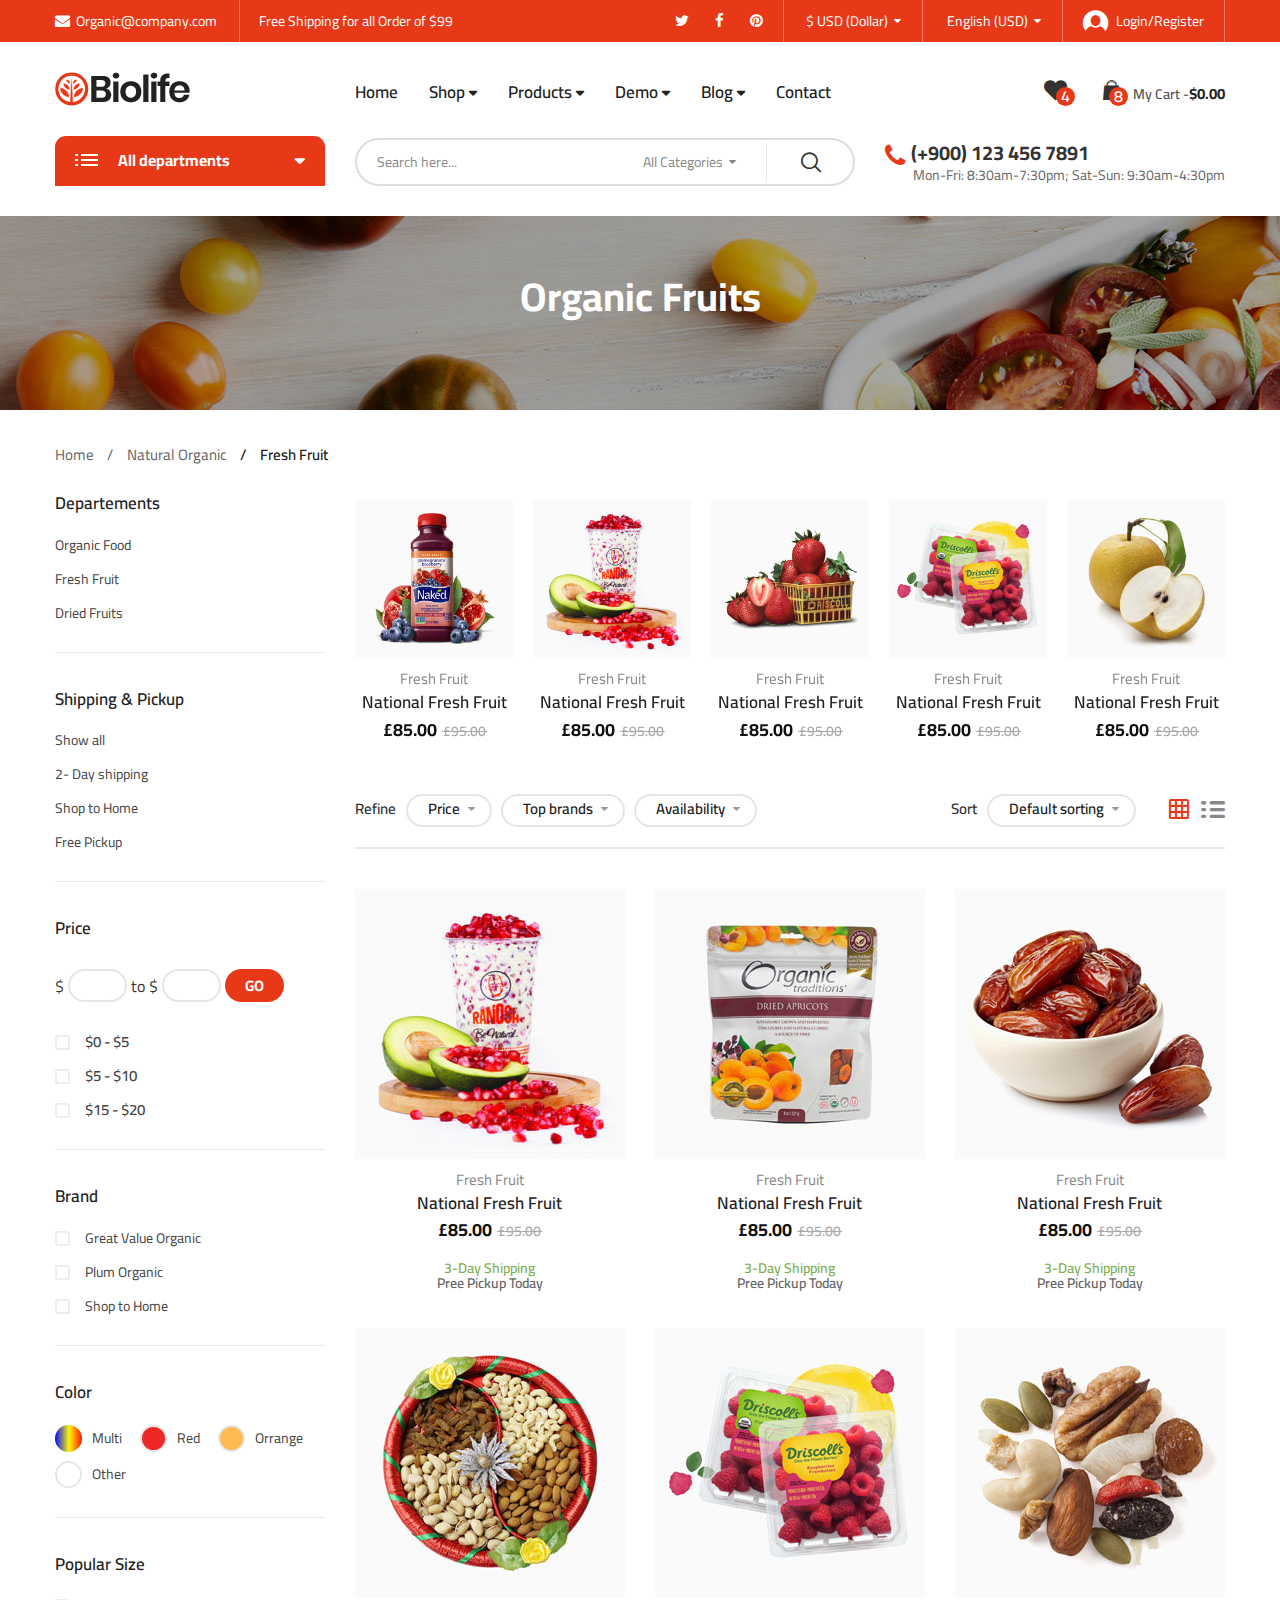
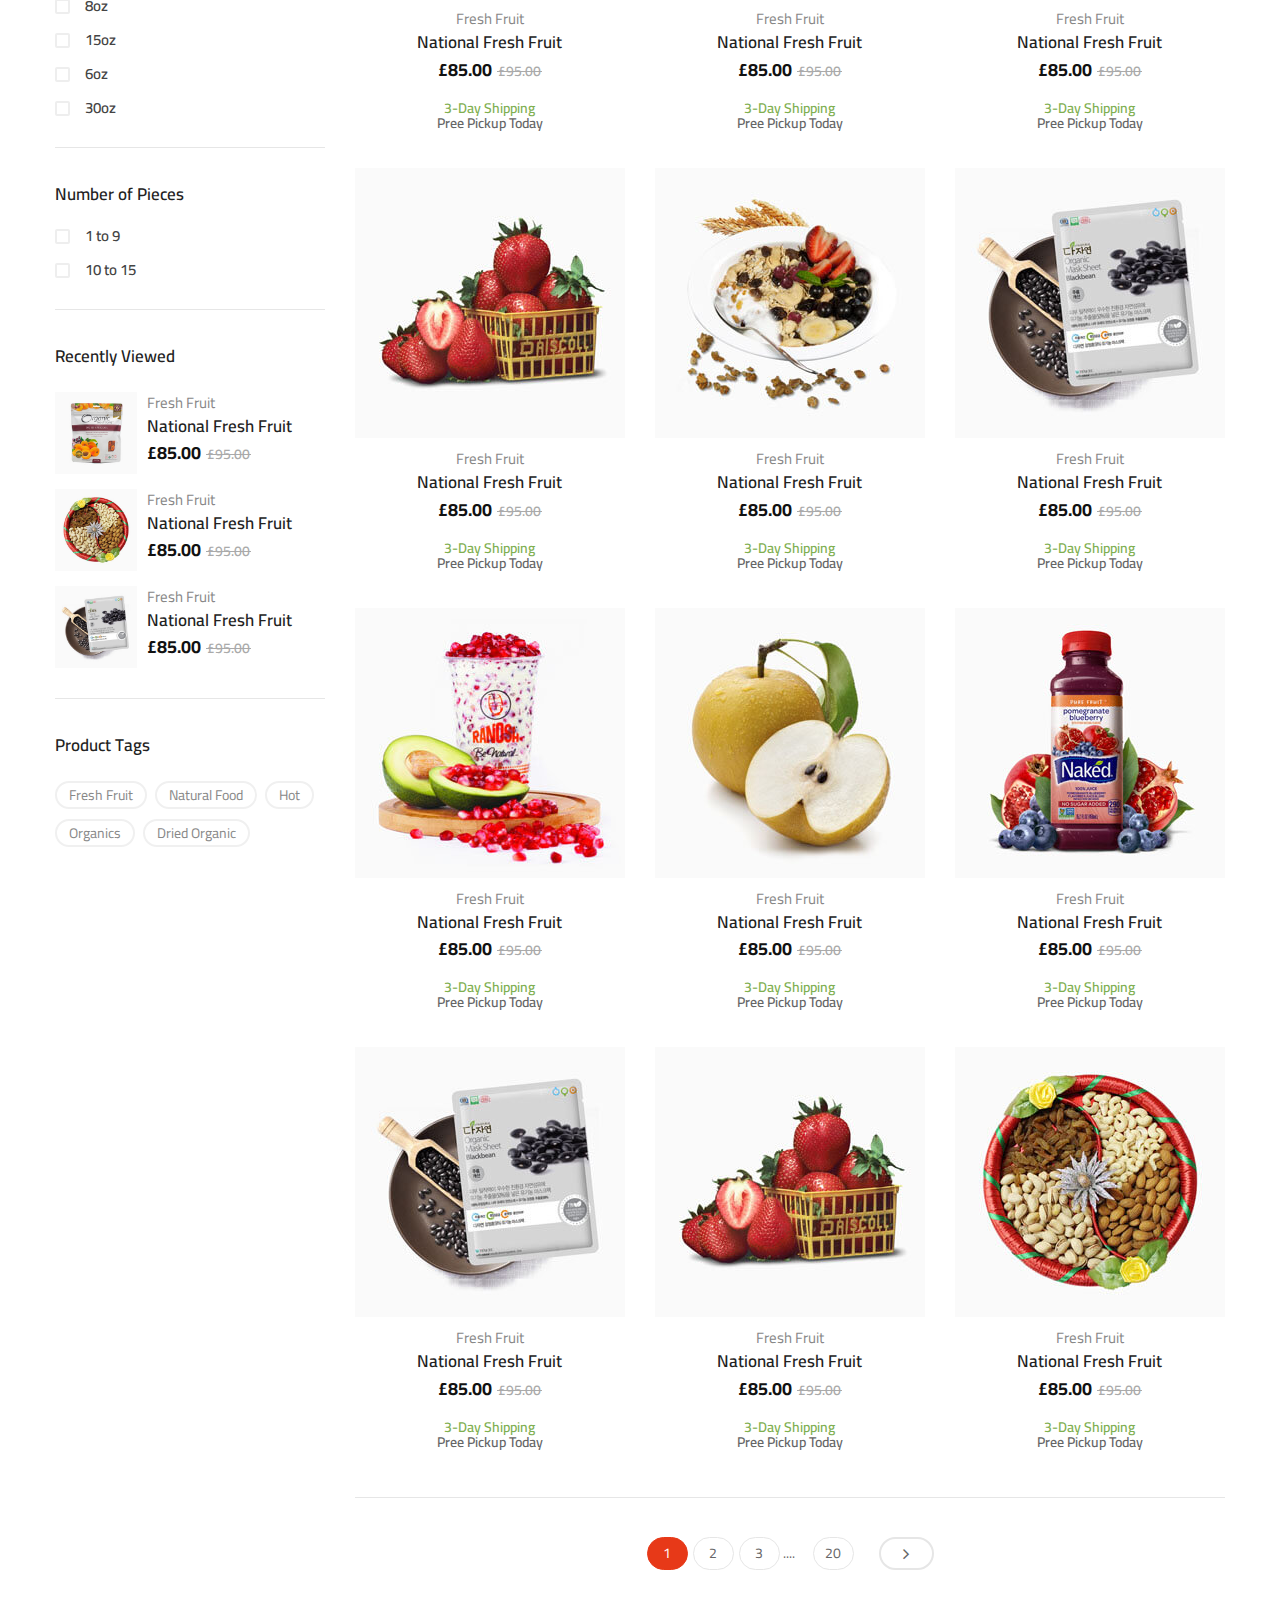
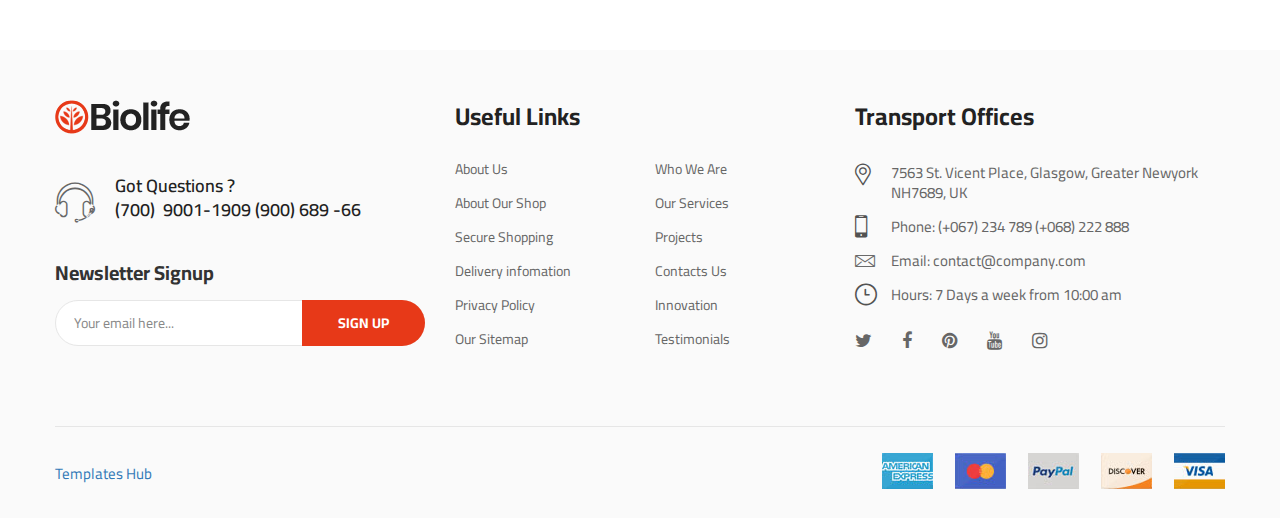
<file: category-grid-left-sidebar.html>
<!DOCTYPE html>
<html class="no-js" lang="en">

<head>
    <meta charset="utf-8">
    <meta http-equiv="X-UA-Compatible" content="IE=edge">
    <meta name="viewport" content="width=device-width, initial-scale=1">
    <title>Biolife - Organic Food</title>
    <link href="https://fonts.googleapis.com/css?family=Cairo:400,600,700&amp;display=swap" rel="stylesheet">
    <link href="https://fonts.googleapis.com/css?family=Poppins:600&amp;display=swap" rel="stylesheet">
    <link href="https://fonts.googleapis.com/css?family=Playfair+Display:400i,700i" rel="stylesheet">
    <link href="https://fonts.googleapis.com/css?family=Ubuntu&amp;display=swap" rel="stylesheet">
    <link rel="shortcut icon" type="image/x-icon" href="assets/images/favicon.png" />
    <link rel="stylesheet" href="assets/css/bootstrap.min.css">
    <link rel="stylesheet" href="assets/css/animate.min.css">
    <link rel="stylesheet" href="assets/css/font-awesome.min.css">
    <link rel="stylesheet" href="assets/css/nice-select.css">
    <link rel="stylesheet" href="assets/css/slick.min.css">
    <link rel="stylesheet" href="assets/css/style.css">
    <link rel="stylesheet" href="assets/css/main-color.css">
</head>
<body class="biolife-body">

    <!-- Preloader -->
    <div id="biof-loading">
        <div class="biof-loading-center">
            <div class="biof-loading-center-absolute">
                <div class="dot dot-one"></div>
                <div class="dot dot-two"></div>
                <div class="dot dot-three"></div>
            </div>
        </div>
    </div>

    <!-- HEADER -->
    <header id="header" class="header-area style-01 layout-03">
        <div class="header-top bg-main hidden-xs">
            <div class="container">
                <div class="top-bar left">
                    <ul class="horizontal-menu">
                        <li><a href="#"><i class="fa fa-envelope" aria-hidden="true"></i>Organic@company.com</a></li>
                        <li><a href="#">Free Shipping for all Order of $99</a></li>
                    </ul>
                </div>
                <div class="top-bar right">
                    <ul class="social-list">
                        <li><a href="#"><i class="fa fa-twitter" aria-hidden="true"></i></a></li>
                        <li><a href="#"><i class="fa fa-facebook" aria-hidden="true"></i></a></li>
                        <li><a href="#"><i class="fa fa-pinterest" aria-hidden="true"></i></a></li>
                    </ul>
                    <ul class="horizontal-menu">
                        <li class="horz-menu-item currency">
                            <select name="currency">
                                <option value="eur">€ EUR (Euro)</option>
                                <option value="usd" selected>$ USD (Dollar)</option>
                                <option value="usd">£ GBP (Pound)</option>
                                <option value="usd">¥ JPY (Yen)</option>
                            </select>
                        </li>
                        <li class="horz-menu-item lang">
                            <select name="language">
                                <option value="fr">French (EUR)</option>
                                <option value="en" selected>English (USD)</option>
                                <option value="ger">Germany (GBP)</option>
                                <option value="jp">Japan (JPY)</option>
                            </select>
                        </li>
                        <li><a href="login.html" class="login-link"><i class="biolife-icon icon-login"></i>Login/Register</a></li>
                    </ul>
                </div>
            </div>
        </div>
        <div class="header-middle biolife-sticky-object ">
            <div class="container">
                <div class="row">
                    <div class="col-lg-3 col-md-2 col-md-6 col-xs-6">
                        <a href="index-2.html" class="biolife-logo"><img src="assets/images/organic-3.png" alt="biolife logo" width="135" height="34"></a>
                    </div>
                    <div class="col-lg-6 col-md-7 hidden-sm hidden-xs">
                        <div class="primary-menu">
                            <ul class="menu biolife-menu clone-main-menu clone-primary-menu" id="primary-menu" data-menuname="main menu">
                                <li class="menu-item"><a href="index-2.html">Home</a></li>
                                <li class="menu-item menu-item-has-children has-megamenu">
                                    <a href="#" class="menu-name" data-title="Shop" >Shop</a>
                                    <div class="wrap-megamenu lg-width-900 md-width-750">
                                        <div class="mega-content">
                                            <div class="col-lg-3 col-md-3 col-xs-12 md-margin-bottom-0 xs-margin-bottom-25">
                                                <div class="wrap-custom-menu vertical-menu">
                                                    <h4 class="menu-title">Fresh Berries</h4>
                                                    <ul class="menu">
                                                        <li><a href="#">Fruit & Nut Gifts</a></li>
                                                        <li><a href="#">Mixed Fruits</a></li>
                                                        <li><a href="#">Oranges</a></li>
                                                        <li><a href="#">Bananas & Plantains</a></li>
                                                        <li><a href="#">Fresh Gala Apples</a></li>
                                                    </ul>
                                                </div>
                                            </div>
                                            <div class="col-lg-3 col-md-3 col-xs-12 md-margin-bottom-0 xs-margin-bottom-25">
                                                <div class="wrap-custom-menu vertical-menu">
                                                    <h4 class="menu-title">Vegetables</h4>
                                                    <ul class="menu">
                                                        <li><a href="#">Berries</a></li>
                                                        <li><a href="#">Pears</a></li>
                                                        <li><a href="#">Chili Peppers</a></li>
                                                        <li><a href="#">Fresh Avocado</a></li>
                                                        <li><a href="#">Grapes</a></li>
                                                    </ul>
                                                </div>
                                            </div>
                                            <div class="col-lg-3 col-md-3 col-xs-12 md-margin-bottom-0 xs-margin-bottom-25">
                                                <div class="wrap-custom-menu vertical-menu ">
                                                    <h4 class="menu-title">Fresh Fruits</h4>
                                                    <ul class="menu">
                                                        <li><a href="#">Basket of apples</a></li>
                                                        <li><a href="#">Strawberry</a></li>
                                                        <li><a href="#">Blueberry</a></li>
                                                        <li><a href="#">Orange</a></li>
                                                        <li><a href="#">Pineapple</a></li>
                                                    </ul>
                                                </div>
                                            </div>
                                            <div class="col-lg-3 col-md-3 col-xs-12 md-margin-bottom-0 xs-margin-bottom-25">
                                                <div class="wrap-custom-menu vertical-menu">
                                                    <h4 class="menu-title">Featured Products</h4>
                                                    <ul class="menu">
                                                        <li><a href="#">Coffee Creamers</a></li>
                                                        <li><a href="#">Mayonnaise</a></li>
                                                        <li><a href="#">Almond Milk</a></li>
                                                        <li><a href="#">Fruit Jam</a></li>
                                                        <li><a href="#">Beverages</a></li>
                                                    </ul>
                                                </div>
                                            </div>
                                        </div>
                                    </div>
                                </li>
                                <li class="menu-item menu-item-has-children has-child">
                                    <a href="#" class="menu-name" data-title="Products">Products</a>
                                    <ul class="sub-menu">
                                        <li class="menu-item"><a href="#">Omelettes</a></li>
                                        <li class="menu-item"><a href="#">Breakfast Scrambles</a></li>
                                        <li class="menu-item menu-item-has-children has-child"><a href="#" class="menu-name" data-title="Eggs & other considerations">Eggs & other considerations</a>
                                            <ul class="sub-menu">
                                                <li class="menu-item"><a href="#">Classic Breakfast</a></li>
                                                <li class="menu-item"><a href="#">Huevos Rancheros</a></li>
                                                <li class="menu-item"><a href="#">Everything Egg Sandwich</a></li>
                                                <li class="menu-item"><a href="#">Egg Sandwich</a></li>
                                                <li class="menu-item"><a href="#">Vegan Burrito</a></li>
                                                <li class="menu-item"><a href="#">Biscuits and Gravy</a></li>
                                                <li class="menu-item"><a href="#">Bacon Avo Egg Sandwich</a></li>
                                            </ul>
                                        </li>
                                        <li class="menu-item"><a href="#">Griddle</a></li>
                                        <li class="menu-item menu-item-has-children has-child"><a href="#" class="menu-name" data-title="Sides & Extras">Sides & Extras</a>
                                            <ul class="sub-menu">
                                                <li class="menu-item"><a href="#">Breakfast Burrito</a></li>
                                                <li class="menu-item"><a href="#">Crab Cake Benedict</a></li>
                                                <li class="menu-item"><a href="#">Corned Beef Hash</a></li>
                                                <li class="menu-item"><a href="#">Steak & Eggs</a></li>
                                                <li class="menu-item"><a href="#">Oatmeal</a></li>
                                                <li class="menu-item"><a href="#">Fruit & Yogurt Parfait</a></li>
                                            </ul>
                                        </li>
                                        <li class="menu-item"><a href="#">Biscuits</a></li>
                                        <li class="menu-item"><a href="#">Seasonal Fruit Plate</a></li>
                                    </ul>
                                </li>
                                <li class="menu-item menu-item-has-children has-megamenu">
                                    <a href="#" class="menu-name" data-title="Demo">Demo</a>
                                    <div class="wrap-megamenu lg-width-800 md-width-750">
                                        <div class="mega-content">
                                            <div class="col-lg-3 col-md-3 col-xs-12 md-margin-bottom-0 xs-margin-bottom-25">
                                                <div class="wrap-custom-menu vertical-menu">
                                                    <h4 class="menu-title">Home Page</h4>
                                                    <ul class="menu">
                                                        <li><a href="home-01.html">Home 01</a></li>
                                                        <li><a href="home-02.html">Home 02</a></li>
                                                        <li><a href="index-2.html">Home 03</a></li>
                                                        <li><a href="home-03-green.html">Home 03 Green</a></li>
                                                        <li><a href="home-04.html">Home 04</a></li>
                                                        <li><a href="home-04-light.html">Home 04 Light</a></li>
                                                        <li><a href="home-05.html">Home 05</a></li>
                                                    </ul>
                                                </div>
                                            </div>
                                            <div class="col-lg-3 col-md-3 col-xs-12 md-margin-bottom-0 xs-margin-bottom-25">
                                                <div class="wrap-custom-menu vertical-menu">
                                                    <h4 class="menu-title">Inner Pages</h4>
                                                    <ul class="menu">
                                                        <li class="menu-item" ><a class="menu-name" href="blog-post.html">Blog Single</a></li>
                                                        <li class="menu-item" ><a class="menu-name" href="blog-v01.html">Blog Style 01</a></li>
                                                        <li class="menu-item" ><a class="menu-name" href="blog-v02.html">Blog Style 02</a></li>
                                                        <li class="menu-item" ><a class="menu-name" href="blog-v03.html">Blog Style 03</a></li>
                                                        <li class="menu-item" ><a class="menu-name" href="contact.html">Contact Us</a></li>
                                                        <li class="menu-item" ><a class="menu-name" href="about-us.html">About Us</a></li>
                                                        <li class="menu-item" ><a class="menu-name" href="checkout.html">Checkout</a></li>
                                                        <li class="menu-item" ><a class="menu-name" href="shopping-cart.html">Shopping Cart</a></li>
                                                        <li class="menu-item" ><a class="menu-name" href="login.html">Login/Register</a></li>
                                                        <li class="menu-item" ><a class="menu-name" href="404.html">404</a></li>
                                                    </ul>
                                                </div>
                                            </div>
                                            <div class="col-lg-3 col-md-3 col-xs-12 md-margin-bottom-0 xs-margin-bottom-25">
                                                <div class="wrap-custom-menu vertical-menu">
                                                    <h4 class="menu-title">Category Pages</h4>
                                                    <ul class="menu">
                                                        <li><a href="category-grid-3-cols.html">Grid 3 Cols</a></li>
                                                        <li><a href="category-grid.html">Grid 4 Cols</a></li>
                                                        <li><a href="category-grid-6-cols.html">Grid 6 Cols</a></li>
                                                        <li><a href="category-grid-left-sidebar.html">Grid Left Sidebar</a></li>
                                                        <li><a href="category-grid-right-sidebar.html">Grid Right Sidebar</a></li>
                                                        <li><a href="category-list.html">List Full</a></li>
                                                        <li><a href="category-list-left-sidebar.html">List Left Sidebar</a></li>
                                                        <li><a href="category-list-right-sidebar.html">List Right Sidebar</a></li>
                                                    </ul>
                                                </div>
                                            </div>
                                            <div class="col-lg-3 col-md-3 col-xs-12 md-margin-bottom-0 xs-margin-bottom-25">
                                                <div class="wrap-custom-menu vertical-menu">
                                                    <h4 class="menu-title">Product Types</h4>
                                                    <ul class="menu">
                                                        <li><a href="single-product-simple.html">Simple</a></li>
                                                        <li><a href="single-product-grouped.html">Grouped</a></li>
                                                        <li><a href="single-product.html">Variable</a></li>
                                                        <li><a href="single-product-external.html">External/Affiliate</a></li>
                                                        <li><a href="single-product-onsale.html">Countdown</a></li>
                                                    </ul>
                                                </div>
                                            </div>
                                        </div>
                                    </div>
                                </li>
                                <li class="menu-item menu-item-has-children has-megamenu">
                                    <a href="#" class="menu-name" data-title="Blog">Blog</a>
                                    <div class="wrap-megamenu lg-width-800 md-width-750">
                                        <div class="mega-content">
                                            <div class="col-lg-3 col-md-3 col-xs-6">
                                                <div class="wrap-custom-menu vertical-menu">
                                                    <h4 class="menu-title">Blog Categories</h4>
                                                    <ul class="menu">
                                                        <li><a href="#">Beauty (30)</a></li>
                                                        <li><a href="#">Fashion (50)</a></li>
                                                        <li><a href="#">Food (10)</a></li>
                                                        <li><a href="#">Life Style (60)</a></li>
                                                        <li><a href="#">Travel (10)</a></li>
                                                        <li><a href="#">Nutrition (35)</a></li>
                                                        <li><a href="#">Food Decoration (45)</a></li>
                                                    </ul>
                                                </div>
                                            </div>
                                            <div class="col-lg-3 col-md-3 col-xs-6">
                                                <div class="wrap-custom-menu vertical-menu">
                                                    <h4 class="menu-title">Featured Posts</h4>
                                                    <ul class="menu">
                                                        <li><a href="#">Post example<sup>#1</sup></a></li>
                                                        <li><a href="#">Post example<sup>#2</sup></a></li>
                                                        <li><a href="#">Post example<sup>#3</sup></a></li>
                                                        <li><a href="#">Post example<sup>#4</sup></a></li>
                                                        <li><a href="#">Post example<sup>#5</sup></a></li>
                                                        <li><a href="#">Post example<sup>#6</sup></a></li>
                                                        <li><a href="#">Post example<sup>#7</sup></a></li>
                                                    </ul>
                                                </div>
                                            </div>
                                            <div class="col-lg-6 col-md-6 col-xs-12 md-margin-top-0 xs-margin-top-25px">
                                                <div class="block-posts">
                                                    <h4 class="menu-title">Recent Posts</h4>
                                                    <ul class="posts">
                                                        <li>
                                                            <div class="block-post-item">
                                                                <div class="thumb"><a href="#"><img src="assets/images/megamenu/thumb-05.jpg" width="100" height="73" alt=""></a></div>
                                                                <div class="left-info">
                                                                    <h4 class="post-name"><a href="#">Ashwagandha: The #1 Herb in the World for Anxiety?</a></h4>
                                                                    <span class="p-date">Jan 05, 2019</span>
                                                                    <span class="p-comment">2 Comments</span>
                                                                </div>
                                                            </div>
                                                        </li>
                                                        <li>
                                                            <div class="block-post-item">
                                                                <div class="thumb"><a href="#"><img src="assets/images/megamenu/thumb-06.jpg" width="100" height="73" alt=""></a></div>
                                                                <div class="left-info">
                                                                    <h4 class="post-name"><a href="#">Ashwagandha: The #1 Herb in the World for Anxiety?</a></h4>
                                                                    <span class="p-date">May 15, 2019</span>
                                                                    <span class="p-comment">8 Comments</span>
                                                                </div>
                                                            </div>
                                                        </li>
                                                        <li>
                                                            <div class="block-post-item">
                                                                <div class="thumb"><a href="#"><img src="assets/images/megamenu/thumb-07.jpg" width="100" height="73" alt=""></a></div>
                                                                <div class="left-info">
                                                                    <h4 class="post-name"><a href="#">Ashwagandha: The #1 Herb in the World for Anxiety?</a></h4>
                                                                    <span class="p-date">Apr 26, 2019</span>
                                                                    <span class="p-comment">10 Comments</span>
                                                                </div>
                                                            </div>
                                                        </li>
                                                    </ul>
                                                </div>
                                            </div>
                                        </div>
                                    </div>
                                </li>
                                <li class="menu-item"><a href="contact.html">Contact</a></li>
                            </ul>
                        </div>
                    </div>
                    <div class="col-lg-3 col-md-3 col-md-6 col-xs-6">
                        <div class="biolife-cart-info">
                            <div class="mobile-search">
                                <a href="javascript:void(0)" class="open-searchbox"><i class="biolife-icon icon-search"></i></a>
                                <div class="mobile-search-content">
                                    <form action="#" class="form-search" name="mobile-seacrh" method="get">
                                        <a href="#" class="btn-close"><span class="biolife-icon icon-close-menu"></span></a>
                                        <input type="text" name="s" class="input-text" value="" placeholder="Search here...">
                                        <select name="category">
                                            <option value="-1" selected>All Categories</option>
                                            <option value="vegetables">Vegetables</option>
                                            <option value="fresh_berries">Fresh Berries</option>
                                            <option value="ocean_foods">Ocean Foods</option>
                                            <option value="butter_eggs">Butter & Eggs</option>
                                            <option value="fastfood">Fastfood</option>
                                            <option value="fresh_meat">Fresh Meat</option>
                                            <option value="fresh_onion">Fresh Onion</option>
                                            <option value="papaya_crisps">Papaya & Crisps</option>
                                            <option value="oatmeal">Oatmeal</option>
                                        </select>
                                        <button type="submit" class="btn-submit">go</button>
                                    </form>
                                </div>
                            </div>
                            <div class="wishlist-block hidden-sm hidden-xs">
                                <a href="#" class="link-to">
                                    <span class="icon-qty-combine">
                                        <i class="icon-heart-bold biolife-icon"></i>
                                        <span class="qty">4</span>
                                    </span>
                                </a>
                            </div>
                            <div class="minicart-block">
                                <div class="minicart-contain">
                                    <a href="javascript:void(0)" class="link-to">
                                            <span class="icon-qty-combine">
                                                <i class="icon-cart-mini biolife-icon"></i>
                                                <span class="qty">8</span>
                                            </span>
                                        <span class="title">My Cart -</span>
                                        <span class="sub-total">$0.00</span>
                                    </a>
                                    <div class="cart-content">
                                        <div class="cart-inner">
                                            <ul class="products">
                                                <li>
                                                    <div class="minicart-item">
                                                        <div class="thumb">
                                                            <a href="#"><img src="assets/images/minicart/pr-01.jpg" width="90" height="90" alt="National Fresh"></a>
                                                        </div>
                                                        <div class="left-info">
                                                            <div class="product-title"><a href="#" class="product-name">National Fresh Fruit</a></div>
                                                            <div class="price">
                                                                <ins><span class="price-amount"><span class="currencySymbol">£</span>85.00</span></ins>
                                                                <del><span class="price-amount"><span class="currencySymbol">£</span>95.00</span></del>
                                                            </div>
                                                            <div class="qty">
                                                                <label for="cart[id123][qty]">Qty:</label>
                                                                <input type="number" class="input-qty" name="cart[id123][qty]" id="cart[id123][qty]" value="1" disabled>
                                                            </div>
                                                        </div>
                                                        <div class="action">
                                                            <a href="#" class="edit"><i class="fa fa-pencil" aria-hidden="true"></i></a>
                                                            <a href="#" class="remove"><i class="fa fa-trash-o" aria-hidden="true"></i></a>
                                                        </div>
                                                    </div>
                                                </li>
                                                <li>
                                                    <div class="minicart-item">
                                                        <div class="thumb">
                                                            <a href="#"><img src="assets/images/minicart/pr-02.jpg" width="90" height="90" alt="National Fresh"></a>
                                                        </div>
                                                        <div class="left-info">
                                                            <div class="product-title"><a href="#" class="product-name">National Fresh Fruit</a></div>
                                                            <div class="price">
                                                                <ins><span class="price-amount"><span class="currencySymbol">£</span>85.00</span></ins>
                                                                <del><span class="price-amount"><span class="currencySymbol">£</span>95.00</span></del>
                                                            </div>
                                                            <div class="qty">
                                                                <label for="cart[id124][qty]">Qty:</label>
                                                                <input type="number" class="input-qty" name="cart[id124][qty]" id="cart[id124][qty]" value="1" disabled>
                                                            </div>
                                                        </div>
                                                        <div class="action">
                                                            <a href="#" class="edit"><i class="fa fa-pencil" aria-hidden="true"></i></a>
                                                            <a href="#" class="remove"><i class="fa fa-trash-o" aria-hidden="true"></i></a>
                                                        </div>
                                                    </div>
                                                </li>
                                                <li>
                                                    <div class="minicart-item">
                                                        <div class="thumb">
                                                            <a href="#"><img src="assets/images/minicart/pr-03.jpg" width="90" height="90" alt="National Fresh"></a>
                                                        </div>
                                                        <div class="left-info">
                                                            <div class="product-title"><a href="#" class="product-name">National Fresh Fruit</a></div>
                                                            <div class="price">
                                                                <ins><span class="price-amount"><span class="currencySymbol">£</span>85.00</span></ins>
                                                                <del><span class="price-amount"><span class="currencySymbol">£</span>95.00</span></del>
                                                            </div>
                                                            <div class="qty">
                                                                <label for="cart[id125][qty]">Qty:</label>
                                                                <input type="number" class="input-qty" name="cart[id125][qty]" id="cart[id125][qty]" value="1" disabled>
                                                            </div>
                                                        </div>
                                                        <div class="action">
                                                            <a href="#" class="edit"><i class="fa fa-pencil" aria-hidden="true"></i></a>
                                                            <a href="#" class="remove"><i class="fa fa-trash-o" aria-hidden="true"></i></a>
                                                        </div>
                                                    </div>
                                                </li>
                                                <li>
                                                    <div class="minicart-item">
                                                        <div class="thumb">
                                                            <a href="#"><img src="assets/images/minicart/pr-04.jpg" width="90" height="90" alt="National Fresh"></a>
                                                        </div>
                                                        <div class="left-info">
                                                            <div class="product-title"><a href="#" class="product-name">National Fresh Fruit</a></div>
                                                            <div class="price">
                                                                <ins><span class="price-amount"><span class="currencySymbol">£</span>85.00</span></ins>
                                                                <del><span class="price-amount"><span class="currencySymbol">£</span>95.00</span></del>
                                                            </div>
                                                            <div class="qty">
                                                                <label for="cart[id126][qty]">Qty:</label>
                                                                <input type="number" class="input-qty" name="cart[id126][qty]" id="cart[id126][qty]" value="1" disabled>
                                                            </div>
                                                        </div>
                                                        <div class="action">
                                                            <a href="#" class="edit"><i class="fa fa-pencil" aria-hidden="true"></i></a>
                                                            <a href="#" class="remove"><i class="fa fa-trash-o" aria-hidden="true"></i></a>
                                                        </div>
                                                    </div>
                                                </li>
                                                <li>
                                                    <div class="minicart-item">
                                                        <div class="thumb">
                                                            <a href="#"><img src="assets/images/minicart/pr-05.jpg" width="90" height="90" alt="National Fresh"></a>
                                                        </div>
                                                        <div class="left-info">
                                                            <div class="product-title"><a href="#" class="product-name">National Fresh Fruit</a></div>
                                                            <div class="price">
                                                                <ins><span class="price-amount"><span class="currencySymbol">£</span>85.00</span></ins>
                                                                <del><span class="price-amount"><span class="currencySymbol">£</span>95.00</span></del>
                                                            </div>
                                                            <div class="qty">
                                                                <label for="cart[id127][qty]">Qty:</label>
                                                                <input type="number" class="input-qty" name="cart[id127][qty]" id="cart[id127][qty]" value="1" disabled>
                                                            </div>
                                                        </div>
                                                        <div class="action">
                                                            <a href="#" class="edit"><i class="fa fa-pencil" aria-hidden="true"></i></a>
                                                            <a href="#" class="remove"><i class="fa fa-trash-o" aria-hidden="true"></i></a>
                                                        </div>
                                                    </div>
                                                </li>
                                            </ul>
                                            <p class="btn-control">
                                                <a href="#" class="btn view-cart">view cart</a>
                                                <a href="#" class="btn">checkout</a>
                                            </p>
                                        </div>
                                    </div>
                                </div>
                            </div>
                            <div class="mobile-menu-toggle">
                                <a class="btn-toggle" data-object="open-mobile-menu" href="javascript:void(0)">
                                    <span></span>
                                    <span></span>
                                    <span></span>
                                </a>
                            </div>
                        </div>
                    </div>
                </div>
            </div>
        </div>
        <div class="header-bottom hidden-sm hidden-xs">
            <div class="container">
                <div class="row">
                    <div class="col-lg-3 col-md-4">
                        <div class="vertical-menu vertical-category-block">
                            <div class="block-title">
                                <span class="menu-icon">
                                    <span class="line-1"></span>
                                    <span class="line-2"></span>
                                    <span class="line-3"></span>
                                </span>
                                <span class="menu-title">All departments</span>
                                <span class="angle" data-tgleclass="fa fa-caret-down"><i class="fa fa-caret-up" aria-hidden="true"></i></span>
                            </div>
                            <div class="wrap-menu">
                                <ul class="menu clone-main-menu">
                                    <li class="menu-item menu-item-has-children has-megamenu">
                                        <a href="#" class="menu-name" data-title="Fruit & Nut Gifts"><i class="biolife-icon icon-fruits"></i>Fruit & Nut Gifts</a>
                                        <div class="wrap-megamenu lg-width-900 md-width-640">
                                            <div class="mega-content">
                                                <div class="row">
                                                    <div class="col-lg-3 col-md-4 col-sm-12 xs-margin-bottom-25 md-margin-bottom-0">
                                                        <div class="wrap-custom-menu vertical-menu">
                                                            <h4 class="menu-title">Fresh Fuits</h4>
                                                            <ul class="menu">
                                                                <li><a href="#">Fruit & Nut Gifts</a></li>
                                                                <li><a href="#">Mixed Fruits</a></li>
                                                                <li><a href="#">Oranges</a></li>
                                                                <li><a href="#">Bananas & Plantains</a></li>
                                                                <li><a href="#">Fresh Gala Apples</a></li>
                                                                <li><a href="#">Berries</a></li>
                                                                <li><a href="#">Pears</a></li>
                                                                <li><a href="#">Produce</a></li>
                                                                <li><a href="#">Snack Foods</a></li>
                                                            </ul>
                                                        </div>
                                                    </div>
                                                    <div class="col-lg-3 col-md-4 col-sm-12 lg-padding-left-23 xs-margin-bottom-25 md-margin-bottom-0">
                                                        <div class="wrap-custom-menu vertical-menu">
                                                            <h4 class="menu-title">Nut Gifts</h4>
                                                            <ul class="menu">
                                                                <li><a href="#">Non-Dairy Coffee Creamers</a></li>
                                                                <li><a href="#">Coffee Creamers</a></li>
                                                                <li><a href="#">Mayonnaise</a></li>
                                                                <li><a href="#">Almond Milk</a></li>
                                                                <li><a href="#">Ghee</a></li>
                                                                <li><a href="#">Beverages</a></li>
                                                                <li><a href="#">Ranch Salad Dressings</a></li>
                                                                <li><a href="#">Hemp Milk</a></li>
                                                                <li><a href="#">Nuts & Seeds</a></li>
                                                            </ul>
                                                        </div>
                                                    </div>
                                                    <div class="col-lg-6 col-md-4 col-sm-12 lg-padding-left-50 xs-margin-bottom-25 md-margin-bottom-0">
                                                        <div class="biolife-products-block max-width-270">
                                                            <h4 class="menu-title">Bestseller Products</h4>
                                                            <ul class="products-list default-product-style biolife-carousel nav-none-after-1k2 nav-center" data-slick='{"rows":1,"arrows":true,"dots":false,"infinite":false,"speed":400,"slidesMargin":30,"slidesToShow":1, "responsive":[{"breakpoint":767, "settings":{ "arrows": false}}]}' >
                                                                <li class="product-item">
                                                                    <div class="contain-product none-overlay">
                                                                        <div class="product-thumb">
                                                                            <a href="#" class="link-to-product">
                                                                                <img src="assets/images/products/p-08.jpg" alt="dd" width="270" height="270" class="product-thumnail">
                                                                            </a>
                                                                        </div>
                                                                        <div class="info">
                                                                            <b class="categories">Fresh Fruit</b>
                                                                            <h4 class="product-title"><a href="#" class="pr-name">National Fresh Fruit</a></h4>
                                                                            <div class="price">
                                                                                <ins><span class="price-amount"><span class="currencySymbol">£</span>85.00</span></ins>
                                                                                <del><span class="price-amount"><span class="currencySymbol">£</span>95.00</span></del>
                                                                            </div>
                                                                        </div>
                                                                    </div>
                                                                </li>
                                                                <li class="product-item">
                                                                    <div class="contain-product none-overlay">
                                                                        <div class="product-thumb">
                                                                            <a href="#" class="link-to-product">
                                                                                <img src="assets/images/products/p-11.jpg" alt="dd" width="270" height="270" class="product-thumnail">
                                                                            </a>
                                                                        </div>
                                                                        <div class="info">
                                                                            <b class="categories">Fresh Fruit</b>
                                                                            <h4 class="product-title"><a href="#" class="pr-name">National Fresh Fruit</a></h4>
                                                                            <div class="price">
                                                                                <ins><span class="price-amount"><span class="currencySymbol">£</span>85.00</span></ins>
                                                                                <del><span class="price-amount"><span class="currencySymbol">£</span>95.00</span></del>
                                                                            </div>
                                                                        </div>
                                                                    </div>
                                                                </li>
                                                                <li class="product-item">
                                                                    <div class="contain-product none-overlay">
                                                                        <div class="product-thumb">
                                                                            <a href="#" class="link-to-product">
                                                                                <img src="assets/images/products/p-15.jpg" alt="dd" width="270" height="270" class="product-thumnail">
                                                                            </a>
                                                                        </div>
                                                                        <div class="info">
                                                                            <b class="categories">Fresh Fruit</b>
                                                                            <h4 class="product-title"><a href="#" class="pr-name">National Fresh Fruit</a></h4>
                                                                            <div class="price">
                                                                                <ins><span class="price-amount"><span class="currencySymbol">£</span>85.00</span></ins>
                                                                                <del><span class="price-amount"><span class="currencySymbol">£</span>95.00</span></del>
                                                                            </div>
                                                                        </div>
                                                                    </div>
                                                                </li>
                                                            </ul>
                                                        </div>
                                                    </div>
                                                </div>
                                                <div class="row">
                                                    <div class="col-lg-12 col-md-12 col-sm-12 md-margin-top-9">
                                                        <div class="biolife-brand" >
                                                            <ul class="brands">
                                                                <li><a href="#"><img src="assets/images/megamenu/brand-organic.png" width="161" height="136" alt="organic"></a></li>
                                                                <li><a href="#"><img src="assets/images/megamenu/brand-explore.png" width="160" height="136" alt="explore"></a></li>
                                                                <li><a href="#"><img src="assets/images/megamenu/brand-organic-2.png" width="99" height="136" alt="organic 2"></a></li>
                                                                <li><a href="#"><img src="assets/images/megamenu/brand-eco-teas.png" width="164"  height="136" alt="eco teas"></a></li>
                                                            </ul>
                                                        </div>
                                                    </div>
                                                </div>
                                            </div>
                                        </div>
                                    </li>
                                    <li class="menu-item menu-item-has-children has-megamenu">
                                        <a href="#" class="menu-name" data-title="Vegetables"><i class="biolife-icon icon-broccoli-1"></i>Vegetables</a>
                                        <div class="wrap-megamenu lg-width-900 md-width-640 background-mega-01">
                                            <div class="mega-content">
                                                <div class="row">
                                                    <div class="col-lg-3 col-md-4 col-sm-12 xs-margin-bottom-25 md-margin-bottom-0">
                                                        <div class="wrap-custom-menu vertical-menu">
                                                            <h4 class="menu-title">Vegetables</h4>
                                                            <ul class="menu">
                                                                <li><a href="#">Fruit & Nut Gifts</a></li>
                                                                <li><a href="#">Mixed Fruits</a></li>
                                                                <li><a href="#">Oranges</a></li>
                                                                <li><a href="#">Bananas & Plantains</a></li>
                                                                <li><a href="#">Fresh Gala Apples</a></li>
                                                                <li><a href="#">Berries</a></li>
                                                                <li><a href="#">Pears</a></li>
                                                                <li><a href="#">Produce</a></li>
                                                                <li><a href="#">Snack Foods</a></li>
                                                            </ul>
                                                        </div>
                                                    </div>
                                                    <div class="col-lg-4 col-md-4 col-sm-12 lg-padding-left-23 xs-margin-bottom-25 md-margin-bottom-0">
                                                        <div class="wrap-custom-menu vertical-menu">
                                                            <h4 class="menu-title">Gifts</h4>
                                                            <ul class="menu">
                                                                <li><a href="#">Non-Dairy Coffee Creamers</a></li>
                                                                <li><a href="#">Coffee Creamers</a></li>
                                                                <li><a href="#">Mayonnaise</a></li>
                                                                <li><a href="#">Almond Milk</a></li>
                                                                <li><a href="#">Ghee</a></li>
                                                                <li><a href="#">Beverages</a></li>
                                                                <li><a href="#">Ranch Salad Dressings</a></li>
                                                                <li><a href="#">Hemp Milk</a></li>
                                                                <li><a href="#">Nuts & Seeds</a></li>
                                                            </ul>
                                                        </div>
                                                    </div>
                                                    <div class="col-lg-5 col-md-4 col-sm-12 lg-padding-left-57 md-margin-bottom-30">
                                                        <div class="biolife-brand vertical md-boder-left-30">
                                                            <h4 class="menu-title">Hot Brand</h4>
                                                            <ul class="brands">
                                                                <li><a href="#"><img src="assets/images/megamenu/v-brand-organic.png" width="167" height="74" alt="organic"></a></li>
                                                                <li><a href="#"><img src="assets/images/megamenu/v-brand-explore.png" width="167" height="72" alt="explore"></a></li>
                                                                <li><a href="#"><img src="assets/images/megamenu/v-brand-organic-2.png" width="167" height="99" alt="organic 2"></a></li>
                                                                <li><a href="#"><img src="assets/images/megamenu/v-brand-eco-teas.png" width="167" height="67" alt="eco teas"></a></li>
                                                            </ul>
                                                        </div>
                                                    </div>
                                                </div>
                                            </div>
                                        </div>
                                    </li>
                                    <li class="menu-item menu-item-has-children has-megamenu">
                                        <a href="#" class="menu-name" data-title="Fresh Berries"><i class="biolife-icon icon-grape"></i>Fresh Berries</a>
                                        <div class="wrap-megamenu lg-width-900 md-width-640 background-mega-02">
                                            <div class="mega-content">
                                                <div class="row">
                                                    <div class="col-lg-3 col-md-4 sm-col-12 md-margin-bottom-83 xs-margin-bottom-25">
                                                        <div class="wrap-custom-menu vertical-menu">
                                                            <h4 class="menu-title">Fresh Berries</h4>
                                                            <ul class="menu">
                                                                <li><a href="#">Fruit & Nut Gifts</a></li>
                                                                <li><a href="#">Mixed Fruits</a></li>
                                                                <li><a href="#">Oranges</a></li>
                                                                <li><a href="#">Bananas & Plantains</a></li>
                                                                <li><a href="#">Fresh Gala Apples</a></li>
                                                                <li><a href="#">Berries</a></li>
                                                                <li><a href="#">Pears</a></li>
                                                                <li><a href="#">Produce</a></li>
                                                                <li><a href="#">Snack Foods</a></li>
                                                            </ul>
                                                        </div>
                                                    </div>
                                                    <div class="col-lg-3 col-md-4 sm-col-12 lg-padding-left-23 xs-margin-bottom-36px md-margin-bottom-0">
                                                        <div class="wrap-custom-menu vertical-menu">
                                                            <h4 class="menu-title">Gifts</h4>
                                                            <ul class="menu">
                                                                <li><a href="#">Non-Dairy Coffee Creamers</a></li>
                                                                <li><a href="#">Coffee Creamers</a></li>
                                                                <li><a href="#">Mayonnaise</a></li>
                                                                <li><a href="#">Almond Milk</a></li>
                                                                <li><a href="#">Ghee</a></li>
                                                                <li><a href="#">Beverages</a></li>
                                                                <li><a href="#">Ranch Salad Dressings</a></li>
                                                                <li><a href="#">Hemp Milk</a></li>
                                                                <li><a href="#">Nuts & Seeds</a></li>
                                                            </ul>
                                                        </div>
                                                    </div>
                                                    <div class="col-lg-6 col-md-4 sm-col-12 lg-padding-left-25 md-padding-top-55">
                                                        <div class="biolife-banner layout-01">
                                                            <h3 class="top-title">Farm Fresh</h3>
                                                            <p class="content"> All the Lorem Ipsum generators on the Internet tend.</p>
                                                            <b class="bottomm-title">Berries Series</b>
                                                        </div>
                                                    </div>
                                                </div>
                                            </div>
                                        </div>
                                    </li>
                                    <li class="menu-item"><a href="#" class="menu-name" data-title="Ocean Foods"><i class="biolife-icon icon-fish"></i>Ocean Foods</a></li>
                                    <li class="menu-item menu-item-has-children has-child">
                                        <a href="#" class="menu-name" data-title="Butter & Eggs"><i class="biolife-icon icon-honey"></i>Butter & Eggs</a>
                                        <ul class="sub-menu">
                                            <li class="menu-item"><a href="#">Omelettes</a></li>
                                            <li class="menu-item"><a href="#">Breakfast Scrambles</a></li>
                                            <li class="menu-item menu-item-has-children has-child"><a href="#" class="menu-name" data-title="Eggs & other considerations">Eggs & other considerations</a>
                                                <ul class="sub-menu">
                                                    <li class="menu-item"><a href="#">Classic Breakfast</a></li>
                                                    <li class="menu-item"><a href="#">Huevos Rancheros</a></li>
                                                    <li class="menu-item"><a href="#">Everything Egg Sandwich</a></li>
                                                    <li class="menu-item"><a href="#">Egg Sandwich</a></li>
                                                    <li class="menu-item"><a href="#">Vegan Burrito</a></li>
                                                    <li class="menu-item"><a href="#">Biscuits and Gravy</a></li>
                                                    <li class="menu-item"><a href="#">Bacon Avo Egg Sandwich</a></li>
                                                </ul>
                                            </li>
                                            <li class="menu-item"><a href="#">Griddle</a></li>
                                            <li class="menu-item menu-item-has-children has-child"><a href="#" class="menu-name" data-title="Sides & Extras">Sides & Extras</a>
                                                <ul class="sub-menu">
                                                    <li class="menu-item"><a href="#">Breakfast Burrito</a></li>
                                                    <li class="menu-item"><a href="#">Crab Cake Benedict</a></li>
                                                    <li class="menu-item"><a href="#">Corned Beef Hash</a></li>
                                                    <li class="menu-item"><a href="#">Steak & Eggs</a></li>
                                                    <li class="menu-item"><a href="#">Oatmeal</a></li>
                                                    <li class="menu-item"><a href="#">Fruit & Yogurt Parfait</a></li>
                                                </ul>
                                            </li>
                                            <li class="menu-item"><a href="#">Biscuits</a></li>
                                            <li class="menu-item"><a href="#">Seasonal Fruit Plate</a></li>
                                        </ul>
                                    </li>
                                    <li class="menu-item"><a href="#" class="menu-title"><i class="biolife-icon icon-fast-food"></i>Fastfood</a></li>
                                    <li class="menu-item"><a href="#" class="menu-title"><i class="biolife-icon icon-beef"></i>Fresh Meat</a></li>
                                    <li class="menu-item"><a href="#" class="menu-title"><i class="biolife-icon icon-onions"></i>Fresh Onion</a></li>
                                    <li class="menu-item"><a href="#" class="menu-title"><i class="biolife-icon icon-avocado"></i>Papaya & Crisps</a></li>
                                    <li class="menu-item"><a href="#" class="menu-title"><i class="biolife-icon icon-contain"></i>Oatmeal</a></li>
                                    <li class="menu-item"><a href="#" class="menu-title"><i class="biolife-icon icon-fresh-juice"></i>Fresh Bananas & Plantains</a></li>
                                </ul>
                            </div>
                        </div>
                    </div>
                    <div class="col-lg-9 col-md-8 padding-top-2px">
                        <div class="header-search-bar layout-01">
                            <form action="#" class="form-search" name="desktop-seacrh" method="get">
                                <input type="text" name="s" class="input-text" value="" placeholder="Search here...">
                                <select name="category">
                                    <option value="-1" selected>All Categories</option>
                                    <option value="vegetables">Vegetables</option>
                                    <option value="fresh_berries">Fresh Berries</option>
                                    <option value="ocean_foods">Ocean Foods</option>
                                    <option value="butter_eggs">Butter & Eggs</option>
                                    <option value="fastfood">Fastfood</option>
                                    <option value="fresh_meat">Fresh Meat</option>
                                    <option value="fresh_onion">Fresh Onion</option>
                                    <option value="papaya_crisps">Papaya & Crisps</option>
                                    <option value="oatmeal">Oatmeal</option>
                                </select>
                                <button type="submit" class="btn-submit"><i class="biolife-icon icon-search"></i></button>
                            </form>
                        </div>
                        <div class="live-info">
                            <p class="telephone"><i class="fa fa-phone" aria-hidden="true"></i><b class="phone-number">(+900) 123 456 7891</b></p>
                            <p class="working-time">Mon-Fri: 8:30am-7:30pm; Sat-Sun: 9:30am-4:30pm</p>
                        </div>
                    </div>
                </div>
            </div>
        </div>
    </header>

    <!--Hero Section-->
    <div class="hero-section hero-background">
        <h1 class="page-title">Organic Fruits</h1>
    </div>

    <!--Navigation section-->
    <div class="container">
        <nav class="biolife-nav">
            <ul>
                <li class="nav-item"><a href="index-2.html" class="permal-link">Home</a></li>
                <li class="nav-item"><a href="#" class="permal-link">Natural Organic</a></li>
                <li class="nav-item"><span class="current-page">Fresh Fruit</span></li>
            </ul>
        </nav>
    </div>

    <div class="page-contain category-page left-sidebar">
        <div class="container">
            <div class="row">
                <!-- Main content -->
                <div id="main-content" class="main-content col-lg-9 col-md-8 col-sm-12 col-xs-12">

                    <div class="block-item recently-products-cat md-margin-bottom-39">
                        <ul class="products-list biolife-carousel nav-center-02 nav-none-on-mobile" data-slick='{"rows":1,"arrows":true,"dots":false,"infinite":false,"speed":400,"slidesMargin":0,"slidesToShow":5, "responsive":[{"breakpoint":1200, "settings":{ "slidesToShow": 3}},{"breakpoint":992, "settings":{ "slidesToShow": 3, "slidesMargin":30}},{"breakpoint":768, "settings":{ "slidesToShow": 2, "slidesMargin":10}}]}' >
                            <li class="product-item">
                                <div class="contain-product layout-02">
                                    <div class="product-thumb">
                                        <a href="#" class="link-to-product">
                                            <img src="assets/images/products/p-08.jpg" alt="dd" width="270" height="270" class="product-thumnail">
                                        </a>
                                    </div>
                                    <div class="info">
                                        <b class="categories">Fresh Fruit</b>
                                        <h4 class="product-title"><a href="#" class="pr-name">National Fresh Fruit</a></h4>
                                        <div class="price">
                                            <ins><span class="price-amount"><span class="currencySymbol">£</span>85.00</span></ins>
                                            <del><span class="price-amount"><span class="currencySymbol">£</span>95.00</span></del>
                                        </div>
                                    </div>
                                </div>
                            </li>
                            <li class="product-item">
                                <div class="contain-product layout-02">
                                    <div class="product-thumb">
                                        <a href="#" class="link-to-product">
                                            <img src="assets/images/products/p-11.jpg" alt="dd" width="270" height="270" class="product-thumnail">
                                        </a>
                                    </div>
                                    <div class="info">
                                        <b class="categories">Fresh Fruit</b>
                                        <h4 class="product-title"><a href="#" class="pr-name">National Fresh Fruit</a></h4>
                                        <div class="price">
                                            <ins><span class="price-amount"><span class="currencySymbol">£</span>85.00</span></ins>
                                            <del><span class="price-amount"><span class="currencySymbol">£</span>95.00</span></del>
                                        </div>
                                    </div>
                                </div>
                            </li>
                            <li class="product-item">
                                <div class="contain-product layout-02">
                                    <div class="product-thumb">
                                        <a href="#" class="link-to-product">
                                            <img src="assets/images/products/p-17.jpg" alt="dd" width="270" height="270" class="product-thumnail">
                                        </a>
                                    </div>
                                    <div class="info">
                                        <b class="categories">Fresh Fruit</b>
                                        <h4 class="product-title"><a href="#" class="pr-name">National Fresh Fruit</a></h4>
                                        <div class="price">
                                            <ins><span class="price-amount"><span class="currencySymbol">£</span>85.00</span></ins>
                                            <del><span class="price-amount"><span class="currencySymbol">£</span>95.00</span></del>
                                        </div>
                                    </div>
                                </div>
                            </li>
                            <li class="product-item">
                                <div class="contain-product layout-02">
                                    <div class="product-thumb">
                                        <a href="#" class="link-to-product">
                                            <img src="assets/images/products/p-15.jpg" alt="dd" width="270" height="270" class="product-thumnail">
                                        </a>
                                    </div>
                                    <div class="info">
                                        <b class="categories">Fresh Fruit</b>
                                        <h4 class="product-title"><a href="#" class="pr-name">National Fresh Fruit</a></h4>
                                        <div class="price">
                                            <ins><span class="price-amount"><span class="currencySymbol">£</span>85.00</span></ins>
                                            <del><span class="price-amount"><span class="currencySymbol">£</span>95.00</span></del>
                                        </div>
                                    </div>
                                </div>
                            </li>
                            <li class="product-item">
                                <div class="contain-product layout-02">
                                    <div class="product-thumb">
                                        <a href="#" class="link-to-product">
                                            <img src="assets/images/products/p-09.jpg" alt="dd" width="270" height="270" class="product-thumnail">
                                        </a>
                                    </div>
                                    <div class="info">
                                        <b class="categories">Fresh Fruit</b>
                                        <h4 class="product-title"><a href="#" class="pr-name">National Fresh Fruit</a></h4>
                                        <div class="price">
                                            <ins><span class="price-amount"><span class="currencySymbol">£</span>85.00</span></ins>
                                            <del><span class="price-amount"><span class="currencySymbol">£</span>95.00</span></del>
                                        </div>
                                    </div>
                                </div>
                            </li>
                            <li class="product-item">
                                <div class="contain-product layout-02">
                                    <div class="product-thumb">
                                        <a href="#" class="link-to-product">
                                            <img src="assets/images/products/p-02.jpg" alt="dd" width="270" height="270" class="product-thumnail">
                                        </a>
                                    </div>
                                    <div class="info">
                                        <b class="categories">Fresh Fruit</b>
                                        <h4 class="product-title"><a href="#" class="pr-name">National Fresh Fruit</a></h4>
                                        <div class="price">
                                            <ins><span class="price-amount"><span class="currencySymbol">£</span>85.00</span></ins>
                                            <del><span class="price-amount"><span class="currencySymbol">£</span>95.00</span></del>
                                        </div>
                                    </div>
                                </div>
                            </li>
                            <li class="product-item">
                                <div class="contain-product layout-02">
                                    <div class="product-thumb">
                                        <a href="#" class="link-to-product">
                                            <img src="assets/images/products/p-07.jpg" alt="dd" width="270" height="270" class="product-thumnail">
                                        </a>
                                    </div>
                                    <div class="info">
                                        <b class="categories">Fresh Fruit</b>
                                        <h4 class="product-title"><a href="#" class="pr-name">National Fresh Fruit</a></h4>
                                        <div class="price">
                                            <ins><span class="price-amount"><span class="currencySymbol">£</span>85.00</span></ins>
                                            <del><span class="price-amount"><span class="currencySymbol">£</span>95.00</span></del>
                                        </div>
                                    </div>
                                </div>
                            </li>
                            <li class="product-item">
                                <div class="contain-product layout-02">
                                    <div class="product-thumb">
                                        <a href="#" class="link-to-product">
                                            <img src="assets/images/products/p-03.jpg" alt="dd" width="270" height="270" class="product-thumnail">
                                        </a>
                                    </div>
                                    <div class="info">
                                        <b class="categories">Fresh Fruit</b>
                                        <h4 class="product-title"><a href="#" class="pr-name">National Fresh Fruit</a></h4>
                                        <div class="price">
                                            <ins><span class="price-amount"><span class="currencySymbol">£</span>85.00</span></ins>
                                            <del><span class="price-amount"><span class="currencySymbol">£</span>95.00</span></del>
                                        </div>
                                    </div>
                                </div>
                            </li>
                            <li class="product-item">
                                <div class="contain-product layout-02">
                                    <div class="product-thumb">
                                        <a href="#" class="link-to-product">
                                            <img src="assets/images/products/p-21.jpg" alt="dd" width="270" height="270" class="product-thumnail">
                                        </a>
                                    </div>
                                    <div class="info">
                                        <b class="categories">Fresh Fruit</b>
                                        <h4 class="product-title"><a href="#" class="pr-name">National Fresh Fruit</a></h4>
                                        <div class="price">
                                            <ins><span class="price-amount"><span class="currencySymbol">£</span>85.00</span></ins>
                                            <del><span class="price-amount"><span class="currencySymbol">£</span>95.00</span></del>
                                        </div>
                                    </div>
                                </div>
                            </li>
                        </ul>
                    </div>

                    <div class="product-category grid-style">

                        <div id="top-functions-area" class="top-functions-area" >
                            <div class="flt-item to-left group-on-mobile">
                                <span class="flt-title">Refine</span>
                                <a href="#" class="icon-for-mobile">
                                    <span></span>
                                    <span></span>
                                    <span></span>
                                </a>
                                <div class="wrap-selectors">
                                    <form action="#" name="frm-refine" method="get">
                                        <span class="title-for-mobile">Refine Products By</span>
                                        <div data-title="Price:" class="selector-item">
                                            <select name="price" class="selector">
                                                <option value="all">Price</option>
                                                <option value="class-1st">Less than 5$</option>
                                                <option value="class-2nd">$5-10$</option>
                                                <option value="class-3rd">$10-20$</option>
                                                <option value="class-4th">$20-45$</option>
                                                <option value="class-5th">$45-100$</option>
                                                <option value="class-6th">$100-150$</option>
                                                <option value="class-7th">More than 150$</option>
                                            </select>
                                        </div>
                                        <div data-title="Brand:" class="selector-item">
                                            <select name="brad" class="selector">
                                                <option value="all">Top brands</option>
                                                <option value="br2">Brand first</option>
                                                <option value="br3">Brand second</option>
                                                <option value="br4">Brand third</option>
                                                <option value="br5">Brand fourth</option>
                                                <option value="br6">Brand fiveth</option>
                                            </select>
                                        </div>
                                        <div data-title="Avalability:" class="selector-item">
                                            <select name="ability" class="selector">
                                                <option value="all">Availability</option>
                                                <option value="vl2">Availability 1</option>
                                                <option value="vl3">Availability 2</option>
                                                <option value="vl4">Availability 3</option>
                                                <option value="vl5">Availability 4</option>
                                                <option value="vl6">Availability 5</option>
                                            </select>
                                        </div>
                                        <p class="btn-for-mobile"><button type="submit" class="btn-submit">Go</button></p>
                                    </form>
                                </div>
                            </div>
                            <div class="flt-item to-right">
                                <span class="flt-title">Sort</span>
                                <div class="wrap-selectors">
                                    <div class="selector-item orderby-selector">
                                        <select name="orderby" class="orderby" aria-label="Shop order">
                                            <option value="menu_order" selected="selected">Default sorting</option>
                                            <option value="popularity">popularity</option>
                                            <option value="rating">average rating</option>
                                            <option value="date">newness</option>
                                            <option value="price">price: low to high</option>
                                            <option value="price-desc">price: high to low</option>
                                        </select>
                                    </div>
                                    <div class="selector-item viewmode-selector">
                                        <a href="category-grid-left-sidebar.html" class="viewmode grid-mode active"><i class="biolife-icon icon-grid"></i></a>
                                        <a href="category-list-left-sidebar.html" class="viewmode detail-mode"><i class="biolife-icon icon-list"></i></a>
                                    </div>
                                </div>
                            </div>
                        </div>

                        <div class="row">
                            <ul class="products-list">

                                <li class="product-item col-lg-4 col-md-4 col-sm-4 col-xs-6">
                                    <div class="contain-product layout-default">
                                        <div class="product-thumb">
                                            <a href="#" class="link-to-product">
                                                <img src="assets/images/products/p-11.jpg" alt="dd" width="270" height="270" class="product-thumnail">
                                            </a>
                                        </div>
                                        <div class="info">
                                            <b class="categories">Fresh Fruit</b>
                                            <h4 class="product-title"><a href="#" class="pr-name">National Fresh Fruit</a></h4>
                                            <div class="price">
                                                <ins><span class="price-amount"><span class="currencySymbol">£</span>85.00</span></ins>
                                                <del><span class="price-amount"><span class="currencySymbol">£</span>95.00</span></del>
                                            </div>
                                            <div class="shipping-info">
                                                <p class="shipping-day">3-Day Shipping</p>
                                                <p class="for-today">Pree Pickup Today</p>
                                            </div>
                                            <div class="slide-down-box">
                                                <p class="message">All products are carefully selected to ensure food safety.</p>
                                                <div class="buttons">
                                                    <a href="#" class="btn wishlist-btn"><i class="fa fa-heart" aria-hidden="true"></i></a>
                                                    <a href="#" class="btn add-to-cart-btn"><i class="fa fa-cart-arrow-down" aria-hidden="true"></i>add to cart</a>
                                                    <a href="#" class="btn compare-btn"><i class="fa fa-random" aria-hidden="true"></i></a>
                                                </div>
                                            </div>
                                        </div>
                                    </div>
                                </li>
                                <li class="product-item col-lg-4 col-md-4 col-sm-4 col-xs-6">
                                    <div class="contain-product layout-default">
                                        <div class="product-thumb">
                                            <a href="#" class="link-to-product">
                                                <img src="assets/images/products/p-13.jpg" alt="dd" width="270" height="270" class="product-thumnail">
                                            </a>
                                        </div>
                                        <div class="info">
                                            <b class="categories">Fresh Fruit</b>
                                            <h4 class="product-title"><a href="#" class="pr-name">National Fresh Fruit</a></h4>
                                            <div class="price">
                                                <ins><span class="price-amount"><span class="currencySymbol">£</span>85.00</span></ins>
                                                <del><span class="price-amount"><span class="currencySymbol">£</span>95.00</span></del>
                                            </div>
                                            <div class="shipping-info">
                                                <p class="shipping-day">3-Day Shipping</p>
                                                <p class="for-today">Pree Pickup Today</p>
                                            </div>
                                            <div class="slide-down-box">
                                                <p class="message">All products are carefully selected to ensure food safety.</p>
                                                <div class="buttons">
                                                    <a href="#" class="btn wishlist-btn"><i class="fa fa-heart" aria-hidden="true"></i></a>
                                                    <a href="#" class="btn add-to-cart-btn"><i class="fa fa-cart-arrow-down" aria-hidden="true"></i>add to cart</a>
                                                    <a href="#" class="btn compare-btn"><i class="fa fa-random" aria-hidden="true"></i></a>
                                                </div>
                                            </div>
                                        </div>
                                    </div>
                                </li>
                                <li class="product-item col-lg-4 col-md-4 col-sm-4 col-xs-6">
                                    <div class="contain-product layout-default">
                                        <div class="product-thumb">
                                            <a href="#" class="link-to-product">
                                                <img src="assets/images/products/p-21.jpg" alt="dd" width="270" height="270" class="product-thumnail">
                                            </a>
                                        </div>
                                        <div class="info">
                                            <b class="categories">Fresh Fruit</b>
                                            <h4 class="product-title"><a href="#" class="pr-name">National Fresh Fruit</a></h4>
                                            <div class="price">
                                                <ins><span class="price-amount"><span class="currencySymbol">£</span>85.00</span></ins>
                                                <del><span class="price-amount"><span class="currencySymbol">£</span>95.00</span></del>
                                            </div>
                                            <div class="shipping-info">
                                                <p class="shipping-day">3-Day Shipping</p>
                                                <p class="for-today">Pree Pickup Today</p>
                                            </div>
                                            <div class="slide-down-box">
                                                <p class="message">All products are carefully selected to ensure food safety.</p>
                                                <div class="buttons">
                                                    <a href="#" class="btn wishlist-btn"><i class="fa fa-heart" aria-hidden="true"></i></a>
                                                    <a href="#" class="btn add-to-cart-btn"><i class="fa fa-cart-arrow-down" aria-hidden="true"></i>add to cart</a>
                                                    <a href="#" class="btn compare-btn"><i class="fa fa-random" aria-hidden="true"></i></a>
                                                </div>
                                            </div>
                                        </div>
                                    </div>
                                </li>

                                <li class="product-item col-lg-4 col-md-4 col-sm-4 col-xs-6">
                                    <div class="contain-product layout-default">
                                        <div class="product-thumb">
                                            <a href="#" class="link-to-product">
                                                <img src="assets/images/products/p-14.jpg" alt="dd" width="270" height="270" class="product-thumnail">
                                            </a>
                                        </div>
                                        <div class="info">
                                            <b class="categories">Fresh Fruit</b>
                                            <h4 class="product-title"><a href="#" class="pr-name">National Fresh Fruit</a></h4>
                                            <div class="price">
                                                <ins><span class="price-amount"><span class="currencySymbol">£</span>85.00</span></ins>
                                                <del><span class="price-amount"><span class="currencySymbol">£</span>95.00</span></del>
                                            </div>
                                            <div class="shipping-info">
                                                <p class="shipping-day">3-Day Shipping</p>
                                                <p class="for-today">Pree Pickup Today</p>
                                            </div>
                                            <div class="slide-down-box">
                                                <p class="message">All products are carefully selected to ensure food safety.</p>
                                                <div class="buttons">
                                                    <a href="#" class="btn wishlist-btn"><i class="fa fa-heart" aria-hidden="true"></i></a>
                                                    <a href="#" class="btn add-to-cart-btn"><i class="fa fa-cart-arrow-down" aria-hidden="true"></i>add to cart</a>
                                                    <a href="#" class="btn compare-btn"><i class="fa fa-random" aria-hidden="true"></i></a>
                                                </div>
                                            </div>
                                        </div>
                                    </div>
                                </li>
                                <li class="product-item col-lg-4 col-md-4 col-sm-4 col-xs-6">
                                    <div class="contain-product layout-default">
                                        <div class="product-thumb">
                                            <a href="#" class="link-to-product">
                                                <img src="assets/images/products/p-15.jpg" alt="dd" width="270" height="270" class="product-thumnail">
                                            </a>
                                        </div>
                                        <div class="info">
                                            <b class="categories">Fresh Fruit</b>
                                            <h4 class="product-title"><a href="#" class="pr-name">National Fresh Fruit</a></h4>
                                            <div class="price">
                                                <ins><span class="price-amount"><span class="currencySymbol">£</span>85.00</span></ins>
                                                <del><span class="price-amount"><span class="currencySymbol">£</span>95.00</span></del>
                                            </div>
                                            <div class="shipping-info">
                                                <p class="shipping-day">3-Day Shipping</p>
                                                <p class="for-today">Pree Pickup Today</p>
                                            </div>
                                            <div class="slide-down-box">
                                                <p class="message">All products are carefully selected to ensure food safety.</p>
                                                <div class="buttons">
                                                    <a href="#" class="btn wishlist-btn"><i class="fa fa-heart" aria-hidden="true"></i></a>
                                                    <a href="#" class="btn add-to-cart-btn"><i class="fa fa-cart-arrow-down" aria-hidden="true"></i>add to cart</a>
                                                    <a href="#" class="btn compare-btn"><i class="fa fa-random" aria-hidden="true"></i></a>
                                                </div>
                                            </div>
                                        </div>
                                    </div>
                                </li>
                                <li class="product-item col-lg-4 col-md-4 col-sm-4 col-xs-6">
                                    <div class="contain-product layout-default">
                                        <div class="product-thumb">
                                            <a href="#" class="link-to-product">
                                                <img src="assets/images/products/p-16.jpg" alt="dd" width="270" height="270" class="product-thumnail">
                                            </a>
                                        </div>
                                        <div class="info">
                                            <b class="categories">Fresh Fruit</b>
                                            <h4 class="product-title"><a href="#" class="pr-name">National Fresh Fruit</a></h4>
                                            <div class="price">
                                                <ins><span class="price-amount"><span class="currencySymbol">£</span>85.00</span></ins>
                                                <del><span class="price-amount"><span class="currencySymbol">£</span>95.00</span></del>
                                            </div>
                                            <div class="shipping-info">
                                                <p class="shipping-day">3-Day Shipping</p>
                                                <p class="for-today">Pree Pickup Today</p>
                                            </div>
                                            <div class="slide-down-box">
                                                <p class="message">All products are carefully selected to ensure food safety.</p>
                                                <div class="buttons">
                                                    <a href="#" class="btn wishlist-btn"><i class="fa fa-heart" aria-hidden="true"></i></a>
                                                    <a href="#" class="btn add-to-cart-btn"><i class="fa fa-cart-arrow-down" aria-hidden="true"></i>add to cart</a>
                                                    <a href="#" class="btn compare-btn"><i class="fa fa-random" aria-hidden="true"></i></a>
                                                </div>
                                            </div>
                                        </div>
                                    </div>
                                </li>

                                <li class="product-item col-lg-4 col-md-4 col-sm-4 col-xs-6">
                                    <div class="contain-product layout-default">
                                        <div class="product-thumb">
                                            <a href="#" class="link-to-product">
                                                <img src="assets/images/products/p-17.jpg" alt="dd" width="270" height="270" class="product-thumnail">
                                            </a>
                                        </div>
                                        <div class="info">
                                            <b class="categories">Fresh Fruit</b>
                                            <h4 class="product-title"><a href="#" class="pr-name">National Fresh Fruit</a></h4>
                                            <div class="price">
                                                <ins><span class="price-amount"><span class="currencySymbol">£</span>85.00</span></ins>
                                                <del><span class="price-amount"><span class="currencySymbol">£</span>95.00</span></del>
                                            </div>
                                            <div class="shipping-info">
                                                <p class="shipping-day">3-Day Shipping</p>
                                                <p class="for-today">Pree Pickup Today</p>
                                            </div>
                                            <div class="slide-down-box">
                                                <p class="message">All products are carefully selected to ensure food safety.</p>
                                                <div class="buttons">
                                                    <a href="#" class="btn wishlist-btn"><i class="fa fa-heart" aria-hidden="true"></i></a>
                                                    <a href="#" class="btn add-to-cart-btn"><i class="fa fa-cart-arrow-down" aria-hidden="true"></i>add to cart</a>
                                                    <a href="#" class="btn compare-btn"><i class="fa fa-random" aria-hidden="true"></i></a>
                                                </div>
                                            </div>
                                        </div>
                                    </div>
                                </li>
                                <li class="product-item col-lg-4 col-md-4 col-sm-4 col-xs-6">
                                    <div class="contain-product layout-default">
                                        <div class="product-thumb">
                                            <a href="#" class="link-to-product">
                                                <img src="assets/images/products/p-18.jpg" alt="dd" width="270" height="270" class="product-thumnail">
                                            </a>
                                        </div>
                                        <div class="info">
                                            <b class="categories">Fresh Fruit</b>
                                            <h4 class="product-title"><a href="#" class="pr-name">National Fresh Fruit</a></h4>
                                            <div class="price">
                                                <ins><span class="price-amount"><span class="currencySymbol">£</span>85.00</span></ins>
                                                <del><span class="price-amount"><span class="currencySymbol">£</span>95.00</span></del>
                                            </div>
                                            <div class="shipping-info">
                                                <p class="shipping-day">3-Day Shipping</p>
                                                <p class="for-today">Pree Pickup Today</p>
                                            </div>
                                            <div class="slide-down-box">
                                                <p class="message">All products are carefully selected to ensure food safety.</p>
                                                <div class="buttons">
                                                    <a href="#" class="btn wishlist-btn"><i class="fa fa-heart" aria-hidden="true"></i></a>
                                                    <a href="#" class="btn add-to-cart-btn"><i class="fa fa-cart-arrow-down" aria-hidden="true"></i>add to cart</a>
                                                    <a href="#" class="btn compare-btn"><i class="fa fa-random" aria-hidden="true"></i></a>
                                                </div>
                                            </div>
                                        </div>
                                    </div>
                                </li>
                                <li class="product-item col-lg-4 col-md-4 col-sm-4 col-xs-6">
                                    <div class="contain-product layout-default">
                                        <div class="product-thumb">
                                            <a href="#" class="link-to-product">
                                                <img src="assets/images/products/p-10.jpg" alt="dd" width="270" height="270" class="product-thumnail">
                                            </a>
                                        </div>
                                        <div class="info">
                                            <b class="categories">Fresh Fruit</b>
                                            <h4 class="product-title"><a href="#" class="pr-name">National Fresh Fruit</a></h4>
                                            <div class="price">
                                                <ins><span class="price-amount"><span class="currencySymbol">£</span>85.00</span></ins>
                                                <del><span class="price-amount"><span class="currencySymbol">£</span>95.00</span></del>
                                            </div>
                                            <div class="shipping-info">
                                                <p class="shipping-day">3-Day Shipping</p>
                                                <p class="for-today">Pree Pickup Today</p>
                                            </div>
                                            <div class="slide-down-box">
                                                <p class="message">All products are carefully selected to ensure food safety.</p>
                                                <div class="buttons">
                                                    <a href="#" class="btn wishlist-btn"><i class="fa fa-heart" aria-hidden="true"></i></a>
                                                    <a href="#" class="btn add-to-cart-btn"><i class="fa fa-cart-arrow-down" aria-hidden="true"></i>add to cart</a>
                                                    <a href="#" class="btn compare-btn"><i class="fa fa-random" aria-hidden="true"></i></a>
                                                </div>
                                            </div>
                                        </div>
                                    </div>
                                </li>

                                <li class="product-item col-lg-4 col-md-4 col-sm-4 col-xs-6">
                                    <div class="contain-product layout-default">
                                        <div class="product-thumb">
                                            <a href="#" class="link-to-product">
                                                <img src="assets/images/products/p-11.jpg" alt="dd" width="270" height="270" class="product-thumnail">
                                            </a>
                                        </div>
                                        <div class="info">
                                            <b class="categories">Fresh Fruit</b>
                                            <h4 class="product-title"><a href="#" class="pr-name">National Fresh Fruit</a></h4>
                                            <div class="price">
                                                <ins><span class="price-amount"><span class="currencySymbol">£</span>85.00</span></ins>
                                                <del><span class="price-amount"><span class="currencySymbol">£</span>95.00</span></del>
                                            </div>
                                            <div class="shipping-info">
                                                <p class="shipping-day">3-Day Shipping</p>
                                                <p class="for-today">Pree Pickup Today</p>
                                            </div>
                                            <div class="slide-down-box">
                                                <p class="message">All products are carefully selected to ensure food safety.</p>
                                                <div class="buttons">
                                                    <a href="#" class="btn wishlist-btn"><i class="fa fa-heart" aria-hidden="true"></i></a>
                                                    <a href="#" class="btn add-to-cart-btn"><i class="fa fa-cart-arrow-down" aria-hidden="true"></i>add to cart</a>
                                                    <a href="#" class="btn compare-btn"><i class="fa fa-random" aria-hidden="true"></i></a>
                                                </div>
                                            </div>
                                        </div>
                                    </div>
                                </li>
                                <li class="product-item col-lg-4 col-md-4 col-sm-4 col-xs-6">
                                    <div class="contain-product layout-default">
                                        <div class="product-thumb">
                                            <a href="#" class="link-to-product">
                                                <img src="assets/images/products/p-09.jpg" alt="dd" width="270" height="270" class="product-thumnail">
                                            </a>
                                        </div>
                                        <div class="info">
                                            <b class="categories">Fresh Fruit</b>
                                            <h4 class="product-title"><a href="#" class="pr-name">National Fresh Fruit</a></h4>
                                            <div class="price">
                                                <ins><span class="price-amount"><span class="currencySymbol">£</span>85.00</span></ins>
                                                <del><span class="price-amount"><span class="currencySymbol">£</span>95.00</span></del>
                                            </div>
                                            <div class="shipping-info">
                                                <p class="shipping-day">3-Day Shipping</p>
                                                <p class="for-today">Pree Pickup Today</p>
                                            </div>
                                            <div class="slide-down-box">
                                                <p class="message">All products are carefully selected to ensure food safety.</p>
                                                <div class="buttons">
                                                    <a href="#" class="btn wishlist-btn"><i class="fa fa-heart" aria-hidden="true"></i></a>
                                                    <a href="#" class="btn add-to-cart-btn"><i class="fa fa-cart-arrow-down" aria-hidden="true"></i>add to cart</a>
                                                    <a href="#" class="btn compare-btn"><i class="fa fa-random" aria-hidden="true"></i></a>
                                                </div>
                                            </div>
                                        </div>
                                    </div>
                                </li>
                                <li class="product-item col-lg-4 col-md-4 col-sm-4 col-xs-6">
                                    <div class="contain-product layout-default">
                                        <div class="product-thumb">
                                            <a href="#" class="link-to-product">
                                                <img src="assets/images/products/p-08.jpg" alt="dd" width="270" height="270" class="product-thumnail">
                                            </a>
                                        </div>
                                        <div class="info">
                                            <b class="categories">Fresh Fruit</b>
                                            <h4 class="product-title"><a href="#" class="pr-name">National Fresh Fruit</a></h4>
                                            <div class="price">
                                                <ins><span class="price-amount"><span class="currencySymbol">£</span>85.00</span></ins>
                                                <del><span class="price-amount"><span class="currencySymbol">£</span>95.00</span></del>
                                            </div>
                                            <div class="shipping-info">
                                                <p class="shipping-day">3-Day Shipping</p>
                                                <p class="for-today">Pree Pickup Today</p>
                                            </div>
                                            <div class="slide-down-box">
                                                <p class="message">All products are carefully selected to ensure food safety.</p>
                                                <div class="buttons">
                                                    <a href="#" class="btn wishlist-btn"><i class="fa fa-heart" aria-hidden="true"></i></a>
                                                    <a href="#" class="btn add-to-cart-btn"><i class="fa fa-cart-arrow-down" aria-hidden="true"></i>add to cart</a>
                                                    <a href="#" class="btn compare-btn"><i class="fa fa-random" aria-hidden="true"></i></a>
                                                </div>
                                            </div>
                                        </div>
                                    </div>
                                </li>

                                <li class="product-item col-lg-4 col-md-4 col-sm-4 col-xs-6">
                                    <div class="contain-product layout-default">
                                        <div class="product-thumb">
                                            <a href="#" class="link-to-product">
                                                <img src="assets/images/products/p-10.jpg" alt="dd" width="270" height="270" class="product-thumnail">
                                            </a>
                                        </div>
                                        <div class="info">
                                            <b class="categories">Fresh Fruit</b>
                                            <h4 class="product-title"><a href="#" class="pr-name">National Fresh Fruit</a></h4>
                                            <div class="price">
                                                <ins><span class="price-amount"><span class="currencySymbol">£</span>85.00</span></ins>
                                                <del><span class="price-amount"><span class="currencySymbol">£</span>95.00</span></del>
                                            </div>
                                            <div class="shipping-info">
                                                <p class="shipping-day">3-Day Shipping</p>
                                                <p class="for-today">Pree Pickup Today</p>
                                            </div>
                                            <div class="slide-down-box">
                                                <p class="message">All products are carefully selected to ensure food safety.</p>
                                                <div class="buttons">
                                                    <a href="#" class="btn wishlist-btn"><i class="fa fa-heart" aria-hidden="true"></i></a>
                                                    <a href="#" class="btn add-to-cart-btn"><i class="fa fa-cart-arrow-down" aria-hidden="true"></i>add to cart</a>
                                                    <a href="#" class="btn compare-btn"><i class="fa fa-random" aria-hidden="true"></i></a>
                                                </div>
                                            </div>
                                        </div>
                                    </div>
                                </li>
                                <li class="product-item col-lg-4 col-md-4 col-sm-4 col-xs-6">
                                    <div class="contain-product layout-default">
                                        <div class="product-thumb">
                                            <a href="#" class="link-to-product">
                                                <img src="assets/images/products/p-17.jpg" alt="dd" width="270" height="270" class="product-thumnail">
                                            </a>
                                        </div>
                                        <div class="info">
                                            <b class="categories">Fresh Fruit</b>
                                            <h4 class="product-title"><a href="#" class="pr-name">National Fresh Fruit</a></h4>
                                            <div class="price">
                                                <ins><span class="price-amount"><span class="currencySymbol">£</span>85.00</span></ins>
                                                <del><span class="price-amount"><span class="currencySymbol">£</span>95.00</span></del>
                                            </div>
                                            <div class="shipping-info">
                                                <p class="shipping-day">3-Day Shipping</p>
                                                <p class="for-today">Pree Pickup Today</p>
                                            </div>
                                            <div class="slide-down-box">
                                                <p class="message">All products are carefully selected to ensure food safety.</p>
                                                <div class="buttons">
                                                    <a href="#" class="btn wishlist-btn"><i class="fa fa-heart" aria-hidden="true"></i></a>
                                                    <a href="#" class="btn add-to-cart-btn"><i class="fa fa-cart-arrow-down" aria-hidden="true"></i>add to cart</a>
                                                    <a href="#" class="btn compare-btn"><i class="fa fa-random" aria-hidden="true"></i></a>
                                                </div>
                                            </div>
                                        </div>
                                    </div>
                                </li>
                                <li class="product-item col-lg-4 col-md-4 col-sm-4 col-xs-6">
                                    <div class="contain-product layout-default">
                                        <div class="product-thumb">
                                            <a href="#" class="link-to-product">
                                                <img src="assets/images/products/p-14.jpg" alt="dd" width="270" height="270" class="product-thumnail">
                                            </a>
                                        </div>
                                        <div class="info">
                                            <b class="categories">Fresh Fruit</b>
                                            <h4 class="product-title"><a href="#" class="pr-name">National Fresh Fruit</a></h4>
                                            <div class="price">
                                                <ins><span class="price-amount"><span class="currencySymbol">£</span>85.00</span></ins>
                                                <del><span class="price-amount"><span class="currencySymbol">£</span>95.00</span></del>
                                            </div>
                                            <div class="shipping-info">
                                                <p class="shipping-day">3-Day Shipping</p>
                                                <p class="for-today">Pree Pickup Today</p>
                                            </div>
                                            <div class="slide-down-box">
                                                <p class="message">All products are carefully selected to ensure food safety.</p>
                                                <div class="buttons">
                                                    <a href="#" class="btn wishlist-btn"><i class="fa fa-heart" aria-hidden="true"></i></a>
                                                    <a href="#" class="btn add-to-cart-btn"><i class="fa fa-cart-arrow-down" aria-hidden="true"></i>add to cart</a>
                                                    <a href="#" class="btn compare-btn"><i class="fa fa-random" aria-hidden="true"></i></a>
                                                </div>
                                            </div>
                                        </div>
                                    </div>
                                </li>

                            </ul>
                        </div>

                        <div class="biolife-panigations-block">
                            <ul class="panigation-contain">
                                <li><span class="current-page">1</span></li>
                                <li><a href="#" class="link-page">2</a></li>
                                <li><a href="#" class="link-page">3</a></li>
                                <li><span class="sep">....</span></li>
                                <li><a href="#" class="link-page">20</a></li>
                                <li><a href="#" class="link-page next"><i class="fa fa-angle-right" aria-hidden="true"></i></a></li>
                            </ul>
                        </div>

                    </div>

                </div>
                <!-- Sidebar -->
                <aside id="sidebar" class="sidebar col-lg-3 col-md-4 col-sm-12 col-xs-12">
                    <div class="biolife-mobile-panels">
                        <span class="biolife-current-panel-title">Sidebar</span>
                        <a class="biolife-close-btn" href="#" data-object="open-mobile-filter">&times;</a>
                    </div>
                    <div class="sidebar-contain">
                        <div class="widget biolife-filter">
                            <h4 class="wgt-title">Departements</h4>
                            <div class="wgt-content">
                                <ul class="cat-list">
                                    <li class="cat-list-item"><a href="#" class="cat-link">Organic Food</a></li>
                                    <li class="cat-list-item"><a href="#" class="cat-link">Fresh Fruit</a></li>
                                    <li class="cat-list-item"><a href="#" class="cat-link">Dried Fruits</a></li>
                                </ul>
                            </div>
                        </div>

                        <div class="widget biolife-filter">
                            <h4 class="wgt-title">Shipping & Pickup</h4>
                            <div class="wgt-content">
                                <ul class="cat-list">
                                    <li class="cat-list-item"><a href="#" class="cat-link">Show all</a></li>
                                    <li class="cat-list-item"><a href="#" class="cat-link">2- Day shipping</a></li>
                                    <li class="cat-list-item"><a href="#" class="cat-link">Shop to Home</a></li>
                                    <li class="cat-list-item"><a href="#" class="cat-link">Free Pickup</a></li>
                                </ul>
                            </div>
                        </div>

                        <div class="widget price-filter biolife-filter">
                            <h4 class="wgt-title">Price</h4>
                            <div class="wgt-content">
                                <div class="frm-contain">
                                    <form action="#" name="price-filter" id="price-filter" method="get">
                                        <p class="f-item">
                                            <label for="pr-from">$</label>
                                            <input class="input-number" type="number" id="pr-from" value="" name="price-from">
                                        </p>
                                        <p class="f-item">
                                            <label for="pr-to">to $</label>
                                            <input class="input-number" type="number" id="pr-to" value="" name="price-from">
                                        </p>
                                        <p class="f-item"><button class="btn-submit" type="submit">go</button></p>
                                    </form>
                                </div>
                                <ul class="check-list bold single">
                                    <li class="check-list-item"><a href="#" class="check-link">$0 - $5</a></li>
                                    <li class="check-list-item"><a href="#" class="check-link">$5 - $10</a></li>
                                    <li class="check-list-item"><a href="#" class="check-link">$15 - $20</a></li>
                                </ul>
                            </div>
                        </div>

                        <div class="widget biolife-filter">
                            <h4 class="wgt-title">Brand</h4>
                            <div class="wgt-content">
                                <ul class="check-list multiple">
                                    <li class="check-list-item"><a href="#" class="check-link">Great Value Organic</a></li>
                                    <li class="check-list-item"><a href="#" class="check-link">Plum Organic</a></li>
                                    <li class="check-list-item"><a href="#" class="check-link">Shop to Home</a></li>
                                </ul>
                            </div>
                        </div>

                        <div class="widget biolife-filter">
                            <h4 class="wgt-title">Color</h4>
                            <div class="wgt-content">
                                <ul class="color-list">
                                    <li class="color-item"><a href="#" class="c-link"><span class="symbol img-color"></span>Multi</a></li>
                                    <li class="color-item"><a href="#" class="c-link"><span class="symbol hex-code color-01"></span>Red</a></li>
                                    <li class="color-item"><a href="#" class="c-link"><span class="symbol hex-code color-02"></span>Orrange</a></li>
                                    <li class="color-item"><a href="#" class="c-link"><span class="symbol hex-code color-03"></span>Other</a></li>
                                </ul>
                            </div>
                        </div>

                        <div class="widget biolife-filter">
                            <h4 class="wgt-title">Popular Size</h4>
                            <div class="wgt-content">
                                <ul class="check-list bold multiple">
                                    <li class="check-list-item"><a href="#" class="check-link">8oz</a></li>
                                    <li class="check-list-item"><a href="#" class="check-link">15oz</a></li>
                                    <li class="check-list-item"><a href="#" class="check-link">6oz</a></li>
                                    <li class="check-list-item"><a href="#" class="check-link">30oz</a></li>
                                </ul>
                            </div>
                        </div>

                        <div class="widget biolife-filter">
                            <h4 class="wgt-title">Number of Pieces</h4>
                            <div class="wgt-content">
                                <ul class="check-list bold">
                                    <li class="check-list-item"><a href="#" class="check-link">1 to 9</a></li>
                                    <li class="check-list-item"><a href="#" class="check-link">10 to 15</a></li>
                                </ul>
                            </div>
                        </div>

                        <div class="widget biolife-filter">
                            <h4 class="wgt-title">Recently Viewed</h4>
                            <div class="wgt-content">
                                <ul class="products">
                                    <li class="pr-item">
                                        <div class="contain-product style-widget">
                                            <div class="product-thumb">
                                                <a href="#" class="link-to-product" tabindex="0">
                                                    <img src="assets/images/products/p-13.jpg" alt="dd" width="270" height="270" class="product-thumnail">
                                                </a>
                                            </div>
                                            <div class="info">
                                                <b class="categories">Fresh Fruit</b>
                                                <h4 class="product-title"><a href="#" class="pr-name" tabindex="0">National Fresh Fruit</a></h4>
                                                <div class="price">
                                                    <ins><span class="price-amount"><span class="currencySymbol">£</span>85.00</span></ins>
                                                    <del><span class="price-amount"><span class="currencySymbol">£</span>95.00</span></del>
                                                </div>
                                            </div>
                                        </div>
                                    </li>
                                    <li class="pr-item">
                                        <div class="contain-product style-widget">
                                            <div class="product-thumb">
                                                <a href="#" class="link-to-product" tabindex="0">
                                                    <img src="assets/images/products/p-14.jpg" alt="dd" width="270" height="270" class="product-thumnail">
                                                </a>
                                            </div>
                                            <div class="info">
                                                <b class="categories">Fresh Fruit</b>
                                                <h4 class="product-title"><a href="#" class="pr-name" tabindex="0">National Fresh Fruit</a></h4>
                                                <div class="price">
                                                    <ins><span class="price-amount"><span class="currencySymbol">£</span>85.00</span></ins>
                                                    <del><span class="price-amount"><span class="currencySymbol">£</span>95.00</span></del>
                                                </div>
                                            </div>
                                        </div>
                                    </li>
                                    <li class="pr-item">
                                        <div class="contain-product style-widget">
                                            <div class="product-thumb">
                                                <a href="#" class="link-to-product" tabindex="0">
                                                    <img src="assets/images/products/p-10.jpg" alt="dd" width="270" height="270" class="product-thumnail">
                                                </a>
                                            </div>
                                            <div class="info">
                                                <b class="categories">Fresh Fruit</b>
                                                <h4 class="product-title"><a href="#" class="pr-name" tabindex="0">National Fresh Fruit</a></h4>
                                                <div class="price">
                                                    <ins><span class="price-amount"><span class="currencySymbol">£</span>85.00</span></ins>
                                                    <del><span class="price-amount"><span class="currencySymbol">£</span>95.00</span></del>
                                                </div>
                                            </div>
                                        </div>
                                    </li>
                                </ul>
                            </div>
                        </div>

                        <div class="widget biolife-filter">
                            <h4 class="wgt-title">Product Tags</h4>
                            <div class="wgt-content">
                                <ul class="tag-cloud">
                                    <li class="tag-item"><a href="#" class="tag-link">Fresh Fruit</a></li>
                                    <li class="tag-item"><a href="#" class="tag-link">Natural Food</a></li>
                                    <li class="tag-item"><a href="#" class="tag-link">Hot</a></li>
                                    <li class="tag-item"><a href="#" class="tag-link">Organics</a></li>
                                    <li class="tag-item"><a href="#" class="tag-link">Dried Organic</a></li>
                                </ul>
                            </div>
                        </div>
                    </div>

                </aside>
            </div>
        </div>
    </div>

    <!-- FOOTER -->
    <footer id="footer" class="footer layout-03">
        <div class="footer-content background-footer-03">
            <div class="container">
                <div class="row">
                    <div class="col-lg-4 col-md-4 col-sm-9">
                        <section class="footer-item">
                            <a href="#" class="logo footer-logo"><img src="assets/images/organic-3.png" alt="biolife logo" width="135" height="34"></a>
                            <div class="footer-phone-info">
                                <i class="biolife-icon icon-head-phone"></i>
                                <p class="r-info">
                                    <span>Got Questions ?</span>
                                    <span>(700)  9001-1909  (900) 689 -66</span>
                                </p>
                            </div>
                            <div class="newsletter-block layout-01">
                                <h4 class="title">Newsletter Signup</h4>
                                <div class="form-content">
                                    <form action="#" name="new-letter-foter">
                                        <input type="email" class="input-text email" value="" placeholder="Your email here...">
                                        <button type="submit" class="bnt-submit" name="ok">Sign up</button>
                                    </form>
                                </div>
                            </div>
                        </section>
                    </div>
                    <div class="col-lg-4 col-md-4 col-sm-6 md-margin-top-5px sm-margin-top-50px xs-margin-top-40px">
                        <section class="footer-item">
                            <h3 class="section-title">Useful Links</h3>
                            <div class="row">
                                <div class="col-lg-6 col-sm-6 col-xs-6">
                                    <div class="wrap-custom-menu vertical-menu-2">
                                        <ul class="menu">
                                            <li><a href="#">About Us</a></li>
                                            <li><a href="#">About Our Shop</a></li>
                                            <li><a href="#">Secure Shopping</a></li>
                                            <li><a href="#">Delivery infomation</a></li>
                                            <li><a href="#">Privacy Policy</a></li>
                                            <li><a href="#">Our Sitemap</a></li>
                                        </ul>
                                    </div>
                                </div>
                                <div class="col-lg-6 col-sm-6 col-xs-6">
                                    <div class="wrap-custom-menu vertical-menu-2">
                                        <ul class="menu">
                                            <li><a href="#">Who We Are</a></li>
                                            <li><a href="#">Our Services</a></li>
                                            <li><a href="#">Projects</a></li>
                                            <li><a href="#">Contacts Us</a></li>
                                            <li><a href="#">Innovation</a></li>
                                            <li><a href="#">Testimonials</a></li>
                                        </ul>
                                    </div>
                                </div>
                            </div>
                        </section>
                    </div>
                    <div class="col-lg-4 col-md-4 col-sm-6 md-margin-top-5px sm-margin-top-50px xs-margin-top-40px">
                        <section class="footer-item">
                            <h3 class="section-title">Transport Offices</h3>
                            <div class="contact-info-block footer-layout xs-padding-top-10px">
                                <ul class="contact-lines">
                                    <li>
                                        <p class="info-item">
                                            <i class="biolife-icon icon-location"></i>
                                            <b class="desc">7563 St. Vicent Place, Glasgow, Greater Newyork NH7689, UK </b>
                                        </p>
                                    </li>
                                    <li>
                                        <p class="info-item">
                                            <i class="biolife-icon icon-phone"></i>
                                            <b class="desc">Phone: (+067) 234 789  (+068) 222 888</b>
                                        </p>
                                    </li>
                                    <li>
                                        <p class="info-item">
                                            <i class="biolife-icon icon-letter"></i>
                                            <b class="desc">Email:  contact@company.com</b>
                                        </p>
                                    </li>
                                    <li>
                                        <p class="info-item">
                                            <i class="biolife-icon icon-clock"></i>
                                            <b class="desc">Hours: 7 Days a week from 10:00 am</b>
                                        </p>
                                    </li>
                                </ul>
                            </div>
                            <div class="biolife-social inline">
                                <ul class="socials">
                                    <li><a href="#" title="twitter" class="socail-btn"><i class="fa fa-twitter" aria-hidden="true"></i></a></li>
                                    <li><a href="#" title="facebook" class="socail-btn"><i class="fa fa-facebook" aria-hidden="true"></i></a></li>
                                    <li><a href="#" title="pinterest" class="socail-btn"><i class="fa fa-pinterest" aria-hidden="true"></i></a></li>
                                    <li><a href="#" title="youtube" class="socail-btn"><i class="fa fa-youtube" aria-hidden="true"></i></a></li>
                                    <li><a href="#" title="instagram" class="socail-btn"><i class="fa fa-instagram" aria-hidden="true"></i></a></li>
                                </ul>
                            </div>
                        </section>
                    </div>
                </div>
                <div class="row">
                    <div class="col-xs-12">
                        <div class="separator sm-margin-top-70px xs-margin-top-40px"></div>
                    </div>
                    <div class="col-lg-6 col-sm-6 col-xs-12">
                        <div class="copy-right-text"><p><a href="templateshub.net">Templates Hub</a></p></div>
                    </div>
                    <div class="col-lg-6 col-sm-6 col-xs-12">
                        <div class="payment-methods">
                            <ul>
                                <li><a href="#" class="payment-link"><img src="assets/images/card1.jpg" width="51" height="36" alt=""></a></li>
                                <li><a href="#" class="payment-link"><img src="assets/images/card2.jpg" width="51" height="36" alt=""></a></li>
                                <li><a href="#" class="payment-link"><img src="assets/images/card3.jpg" width="51" height="36" alt=""></a></li>
                                <li><a href="#" class="payment-link"><img src="assets/images/card4.jpg" width="51" height="36" alt=""></a></li>
                                <li><a href="#" class="payment-link"><img src="assets/images/card5.jpg" width="51" height="36" alt=""></a></li>
                            </ul>
                        </div>
                    </div>
                </div>
            </div>
        </div>
    </footer>

    <!--Footer For Mobile-->
    <div class="mobile-footer">
        <div class="mobile-footer-inner">
            <div class="mobile-block block-menu-main">
                <a class="menu-bar menu-toggle btn-toggle" data-object="open-mobile-menu" href="javascript:void(0)">
                    <span class="fa fa-bars"></span>
                    <span class="text">Menu</span>
                </a>
            </div>
            <div class="mobile-block block-sidebar">
                <a class="menu-bar filter-toggle btn-toggle" data-object="open-mobile-filter" href="javascript:void(0)">
                    <i class="fa fa-sliders" aria-hidden="true"></i>
                    <span class="text">Sidebar</span>
                </a>
            </div>
            <div class="mobile-block block-minicart">
                <a class="link-to-cart" href="#">
                    <span class="fa fa-shopping-bag" aria-hidden="true"></span>
                    <span class="text">Cart</span>
                </a>
            </div>
            <div class="mobile-block block-global">
                <a class="menu-bar myaccount-toggle btn-toggle" data-object="global-panel-opened" href="javascript:void(0)">
                    <span class="fa fa-globe"></span>
                    <span class="text">Global</span>
                </a>
            </div>
        </div>
    </div>

    <div class="mobile-block-global">
        <div class="biolife-mobile-panels">
            <span class="biolife-current-panel-title">Global</span>
            <a class="biolife-close-btn" data-object="global-panel-opened" href="#">&times;</a>
        </div>
        <div class="block-global-contain">
            <div class="glb-item my-account">
                <b class="title">My Account</b>
                <ul class="list">
                    <li class="list-item"><a href="#">Login/register</a></li>
                    <li class="list-item"><a href="#">Wishlist <span class="index">(8)</span></a></li>
                    <li class="list-item"><a href="#">Checkout</a></li>
                </ul>
            </div>
            <div class="glb-item currency">
                <b class="title">Currency</b>
                <ul class="list">
                    <li class="list-item"><a href="#">€ EUR (Euro)</a></li>
                    <li class="list-item"><a href="#">$ USD (Dollar)</a></li>
                    <li class="list-item"><a href="#">£ GBP (Pound)</a></li>
                    <li class="list-item"><a href="#">¥ JPY (Yen)</a></li>
                </ul>
            </div>
            <div class="glb-item languages">
                <b class="title">Language</b>
                <ul class="list inline">
                    <li class="list-item"><a href="#"><img src="assets/images/languages/us.jpg" alt="flag" width="24" height="18"></a></li>
                    <li class="list-item"><a href="#"><img src="assets/images/languages/fr.jpg" alt="flag" width="24" height="18"></a></li>
                    <li class="list-item"><a href="#"><img src="assets/images/languages/ger.jpg" alt="flag" width="24" height="18"></a></li>
                    <li class="list-item"><a href="#"><img src="assets/images/languages/jap.jpg" alt="flag" width="24" height="18"></a></li>
                </ul>
            </div>
        </div>
    </div>

    <!-- Scroll Top Button -->
    <a class="btn-scroll-top"><i class="biolife-icon icon-left-arrow"></i></a>

    <script src="assets/js/jquery-3.4.1.min.js"></script>
    <script src="assets/js/bootstrap.min.js"></script>
    <script src="assets/js/jquery.countdown.min.js"></script>
    <script src="assets/js/jquery.nice-select.min.js"></script>
    <script src="assets/js/jquery.nicescroll.min.js"></script>
    <script src="assets/js/slick.min.js"></script>
    <script src="assets/js/biolife.framework.js"></script>
    <script src="assets/js/functions.js"></script>
</body>

</html>
</file>
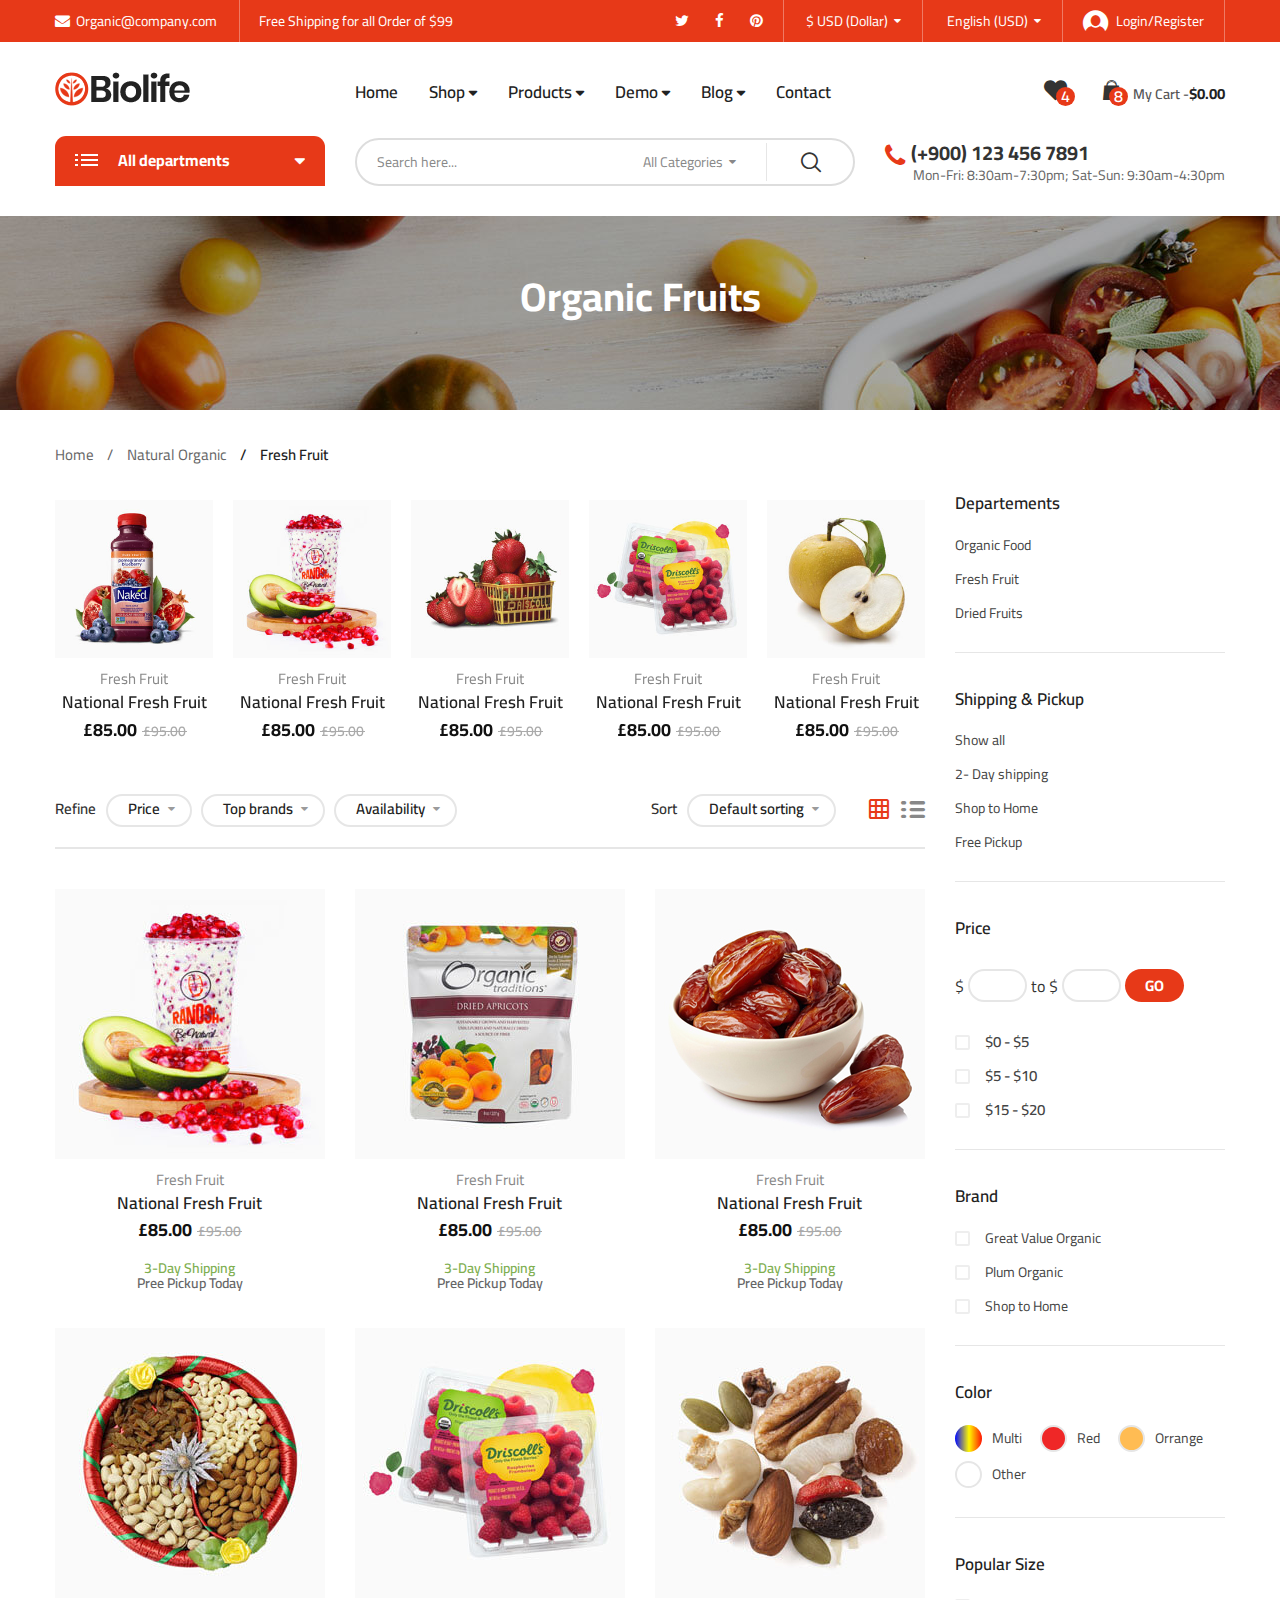
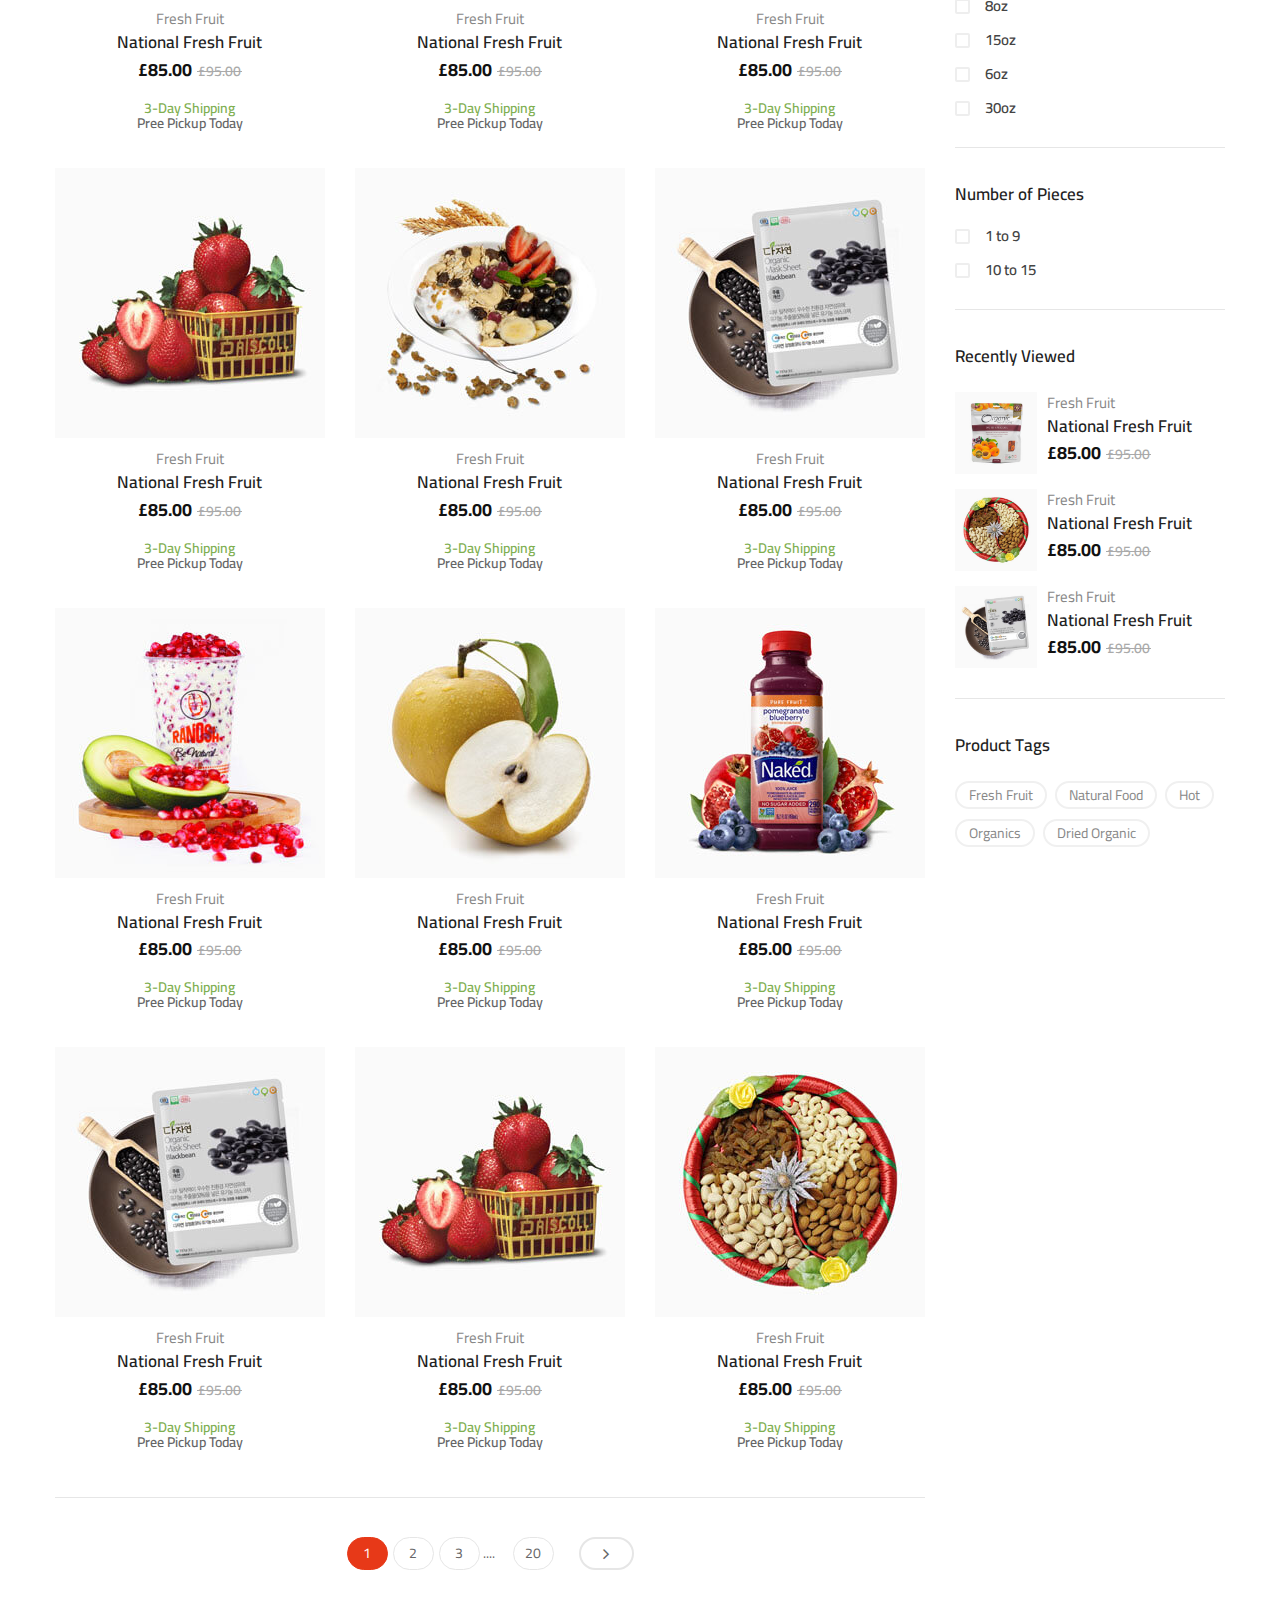
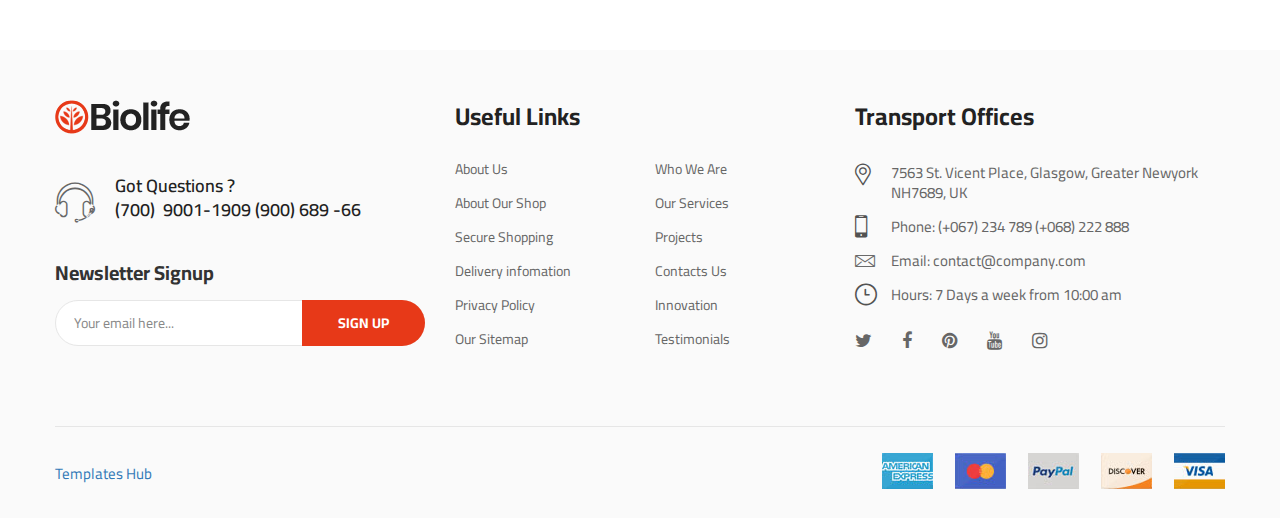
<file: category-grid-right-sidebar.html>
<!DOCTYPE html>
<html class="no-js" lang="en">

<head>
    <meta charset="utf-8">
    <meta http-equiv="X-UA-Compatible" content="IE=edge">
    <meta name="viewport" content="width=device-width, initial-scale=1">
    <title>Biolife - Organic Food</title>
    <link href="https://fonts.googleapis.com/css?family=Cairo:400,600,700&amp;display=swap" rel="stylesheet">
    <link href="https://fonts.googleapis.com/css?family=Poppins:600&amp;display=swap" rel="stylesheet">
    <link href="https://fonts.googleapis.com/css?family=Playfair+Display:400i,700i" rel="stylesheet">
    <link href="https://fonts.googleapis.com/css?family=Ubuntu&amp;display=swap" rel="stylesheet">
    <link rel="shortcut icon" type="image/x-icon" href="assets/images/favicon.png" />
    <link rel="stylesheet" href="assets/css/bootstrap.min.css">
    <link rel="stylesheet" href="assets/css/animate.min.css">
    <link rel="stylesheet" href="assets/css/font-awesome.min.css">
    <link rel="stylesheet" href="assets/css/nice-select.css">
    <link rel="stylesheet" href="assets/css/slick.min.css">
    <link rel="stylesheet" href="assets/css/style.css">
    <link rel="stylesheet" href="assets/css/main-color.css">
</head>
<body class="biolife-body">

    <!-- Preloader -->
    <div id="biof-loading">
        <div class="biof-loading-center">
            <div class="biof-loading-center-absolute">
                <div class="dot dot-one"></div>
                <div class="dot dot-two"></div>
                <div class="dot dot-three"></div>
            </div>
        </div>
    </div>

    <!-- HEADER -->
    <header id="header" class="header-area style-01 layout-03">
        <div class="header-top bg-main hidden-xs">
            <div class="container">
                <div class="top-bar left">
                    <ul class="horizontal-menu">
                        <li><a href="#"><i class="fa fa-envelope" aria-hidden="true"></i>Organic@company.com</a></li>
                        <li><a href="#">Free Shipping for all Order of $99</a></li>
                    </ul>
                </div>
                <div class="top-bar right">
                    <ul class="social-list">
                        <li><a href="#"><i class="fa fa-twitter" aria-hidden="true"></i></a></li>
                        <li><a href="#"><i class="fa fa-facebook" aria-hidden="true"></i></a></li>
                        <li><a href="#"><i class="fa fa-pinterest" aria-hidden="true"></i></a></li>
                    </ul>
                    <ul class="horizontal-menu">
                        <li class="horz-menu-item currency">
                            <select name="currency">
                                <option value="eur">€ EUR (Euro)</option>
                                <option value="usd" selected>$ USD (Dollar)</option>
                                <option value="usd">£ GBP (Pound)</option>
                                <option value="usd">¥ JPY (Yen)</option>
                            </select>
                        </li>
                        <li class="horz-menu-item lang">
                            <select name="language">
                                <option value="fr">French (EUR)</option>
                                <option value="en" selected>English (USD)</option>
                                <option value="ger">Germany (GBP)</option>
                                <option value="jp">Japan (JPY)</option>
                            </select>
                        </li>
                        <li><a href="login.html" class="login-link"><i class="biolife-icon icon-login"></i>Login/Register</a></li>
                    </ul>
                </div>
            </div>
        </div>
        <div class="header-middle biolife-sticky-object ">
            <div class="container">
                <div class="row">
                    <div class="col-lg-3 col-md-2 col-md-6 col-xs-6">
                        <a href="index-2.html" class="biolife-logo"><img src="assets/images/organic-3.png" alt="biolife logo" width="135" height="34"></a>
                    </div>
                    <div class="col-lg-6 col-md-7 hidden-sm hidden-xs">
                        <div class="primary-menu">
                            <ul class="menu biolife-menu clone-main-menu clone-primary-menu" id="primary-menu" data-menuname="main menu">
                                <li class="menu-item"><a href="index-2.html">Home</a></li>
                                <li class="menu-item menu-item-has-children has-megamenu">
                                    <a href="#" class="menu-name" data-title="Shop" >Shop</a>
                                    <div class="wrap-megamenu lg-width-900 md-width-750">
                                        <div class="mega-content">
                                            <div class="col-lg-3 col-md-3 col-xs-12 md-margin-bottom-0 xs-margin-bottom-25">
                                                <div class="wrap-custom-menu vertical-menu">
                                                    <h4 class="menu-title">Fresh Berries</h4>
                                                    <ul class="menu">
                                                        <li><a href="#">Fruit & Nut Gifts</a></li>
                                                        <li><a href="#">Mixed Fruits</a></li>
                                                        <li><a href="#">Oranges</a></li>
                                                        <li><a href="#">Bananas & Plantains</a></li>
                                                        <li><a href="#">Fresh Gala Apples</a></li>
                                                    </ul>
                                                </div>
                                            </div>
                                            <div class="col-lg-3 col-md-3 col-xs-12 md-margin-bottom-0 xs-margin-bottom-25">
                                                <div class="wrap-custom-menu vertical-menu">
                                                    <h4 class="menu-title">Vegetables</h4>
                                                    <ul class="menu">
                                                        <li><a href="#">Berries</a></li>
                                                        <li><a href="#">Pears</a></li>
                                                        <li><a href="#">Chili Peppers</a></li>
                                                        <li><a href="#">Fresh Avocado</a></li>
                                                        <li><a href="#">Grapes</a></li>
                                                    </ul>
                                                </div>
                                            </div>
                                            <div class="col-lg-3 col-md-3 col-xs-12 md-margin-bottom-0 xs-margin-bottom-25">
                                                <div class="wrap-custom-menu vertical-menu ">
                                                    <h4 class="menu-title">Fresh Fruits</h4>
                                                    <ul class="menu">
                                                        <li><a href="#">Basket of apples</a></li>
                                                        <li><a href="#">Strawberry</a></li>
                                                        <li><a href="#">Blueberry</a></li>
                                                        <li><a href="#">Orange</a></li>
                                                        <li><a href="#">Pineapple</a></li>
                                                    </ul>
                                                </div>
                                            </div>
                                            <div class="col-lg-3 col-md-3 col-xs-12 md-margin-bottom-0 xs-margin-bottom-25">
                                                <div class="wrap-custom-menu vertical-menu">
                                                    <h4 class="menu-title">Featured Products</h4>
                                                    <ul class="menu">
                                                        <li><a href="#">Coffee Creamers</a></li>
                                                        <li><a href="#">Mayonnaise</a></li>
                                                        <li><a href="#">Almond Milk</a></li>
                                                        <li><a href="#">Fruit Jam</a></li>
                                                        <li><a href="#">Beverages</a></li>
                                                    </ul>
                                                </div>
                                            </div>
                                        </div>
                                    </div>
                                </li>
                                <li class="menu-item menu-item-has-children has-child">
                                    <a href="#" class="menu-name" data-title="Products">Products</a>
                                    <ul class="sub-menu">
                                        <li class="menu-item"><a href="#">Omelettes</a></li>
                                        <li class="menu-item"><a href="#">Breakfast Scrambles</a></li>
                                        <li class="menu-item menu-item-has-children has-child"><a href="#" class="menu-name" data-title="Eggs & other considerations">Eggs & other considerations</a>
                                            <ul class="sub-menu">
                                                <li class="menu-item"><a href="#">Classic Breakfast</a></li>
                                                <li class="menu-item"><a href="#">Huevos Rancheros</a></li>
                                                <li class="menu-item"><a href="#">Everything Egg Sandwich</a></li>
                                                <li class="menu-item"><a href="#">Egg Sandwich</a></li>
                                                <li class="menu-item"><a href="#">Vegan Burrito</a></li>
                                                <li class="menu-item"><a href="#">Biscuits and Gravy</a></li>
                                                <li class="menu-item"><a href="#">Bacon Avo Egg Sandwich</a></li>
                                            </ul>
                                        </li>
                                        <li class="menu-item"><a href="#">Griddle</a></li>
                                        <li class="menu-item menu-item-has-children has-child"><a href="#" class="menu-name" data-title="Sides & Extras">Sides & Extras</a>
                                            <ul class="sub-menu">
                                                <li class="menu-item"><a href="#">Breakfast Burrito</a></li>
                                                <li class="menu-item"><a href="#">Crab Cake Benedict</a></li>
                                                <li class="menu-item"><a href="#">Corned Beef Hash</a></li>
                                                <li class="menu-item"><a href="#">Steak & Eggs</a></li>
                                                <li class="menu-item"><a href="#">Oatmeal</a></li>
                                                <li class="menu-item"><a href="#">Fruit & Yogurt Parfait</a></li>
                                            </ul>
                                        </li>
                                        <li class="menu-item"><a href="#">Biscuits</a></li>
                                        <li class="menu-item"><a href="#">Seasonal Fruit Plate</a></li>
                                    </ul>
                                </li>
                                <li class="menu-item menu-item-has-children has-megamenu">
                                    <a href="#" class="menu-name" data-title="Demo">Demo</a>
                                    <div class="wrap-megamenu lg-width-800 md-width-750">
                                        <div class="mega-content">
                                            <div class="col-lg-3 col-md-3 col-xs-12 md-margin-bottom-0 xs-margin-bottom-25">
                                                <div class="wrap-custom-menu vertical-menu">
                                                    <h4 class="menu-title">Home Page</h4>
                                                    <ul class="menu">
                                                        <li><a href="home-01.html">Home 01</a></li>
                                                        <li><a href="home-02.html">Home 02</a></li>
                                                        <li><a href="index-2.html">Home 03</a></li>
                                                        <li><a href="home-03-green.html">Home 03 Green</a></li>
                                                        <li><a href="home-04.html">Home 04</a></li>
                                                        <li><a href="home-04-light.html">Home 04 Light</a></li>
                                                        <li><a href="home-05.html">Home 05</a></li>
                                                    </ul>
                                                </div>
                                            </div>
                                            <div class="col-lg-3 col-md-3 col-xs-12 md-margin-bottom-0 xs-margin-bottom-25">
                                                <div class="wrap-custom-menu vertical-menu">
                                                    <h4 class="menu-title">Inner Pages</h4>
                                                    <ul class="menu">
                                                        <li class="menu-item" ><a class="menu-name" href="blog-post.html">Blog Single</a></li>
                                                        <li class="menu-item" ><a class="menu-name" href="blog-v01.html">Blog Style 01</a></li>
                                                        <li class="menu-item" ><a class="menu-name" href="blog-v02.html">Blog Style 02</a></li>
                                                        <li class="menu-item" ><a class="menu-name" href="blog-v03.html">Blog Style 03</a></li>
                                                        <li class="menu-item" ><a class="menu-name" href="contact.html">Contact Us</a></li>
                                                        <li class="menu-item" ><a class="menu-name" href="about-us.html">About Us</a></li>
                                                        <li class="menu-item" ><a class="menu-name" href="checkout.html">Checkout</a></li>
                                                        <li class="menu-item" ><a class="menu-name" href="shopping-cart.html">Shopping Cart</a></li>
                                                        <li class="menu-item" ><a class="menu-name" href="login.html">Login/Register</a></li>
                                                        <li class="menu-item" ><a class="menu-name" href="404.html">404</a></li>
                                                    </ul>
                                                </div>
                                            </div>
                                            <div class="col-lg-3 col-md-3 col-xs-12 md-margin-bottom-0 xs-margin-bottom-25">
                                                <div class="wrap-custom-menu vertical-menu">
                                                    <h4 class="menu-title">Category Pages</h4>
                                                    <ul class="menu">
                                                        <li><a href="category-grid-3-cols.html">Grid 3 Cols</a></li>
                                                        <li><a href="category-grid.html">Grid 4 Cols</a></li>
                                                        <li><a href="category-grid-6-cols.html">Grid 6 Cols</a></li>
                                                        <li><a href="category-grid-left-sidebar.html">Grid Left Sidebar</a></li>
                                                        <li><a href="category-grid-right-sidebar.html">Grid Right Sidebar</a></li>
                                                        <li><a href="category-list.html">List Full</a></li>
                                                        <li><a href="category-list-left-sidebar.html">List Left Sidebar</a></li>
                                                        <li><a href="category-list-right-sidebar.html">List Right Sidebar</a></li>
                                                    </ul>
                                                </div>
                                            </div>
                                            <div class="col-lg-3 col-md-3 col-xs-12 md-margin-bottom-0 xs-margin-bottom-25">
                                                <div class="wrap-custom-menu vertical-menu">
                                                    <h4 class="menu-title">Product Types</h4>
                                                    <ul class="menu">
                                                        <li><a href="single-product-simple.html">Simple</a></li>
                                                        <li><a href="single-product-grouped.html">Grouped</a></li>
                                                        <li><a href="single-product.html">Variable</a></li>
                                                        <li><a href="single-product-external.html">External/Affiliate</a></li>
                                                        <li><a href="single-product-onsale.html">Countdown</a></li>
                                                    </ul>
                                                </div>
                                            </div>
                                        </div>
                                    </div>
                                </li>
                                <li class="menu-item menu-item-has-children has-megamenu">
                                    <a href="#" class="menu-name" data-title="Blog">Blog</a>
                                    <div class="wrap-megamenu lg-width-800 md-width-750">
                                        <div class="mega-content">
                                            <div class="col-lg-3 col-md-3 col-xs-6">
                                                <div class="wrap-custom-menu vertical-menu">
                                                    <h4 class="menu-title">Blog Categories</h4>
                                                    <ul class="menu">
                                                        <li><a href="#">Beauty (30)</a></li>
                                                        <li><a href="#">Fashion (50)</a></li>
                                                        <li><a href="#">Food (10)</a></li>
                                                        <li><a href="#">Life Style (60)</a></li>
                                                        <li><a href="#">Travel (10)</a></li>
                                                        <li><a href="#">Nutrition (35)</a></li>
                                                        <li><a href="#">Food Decoration (45)</a></li>
                                                    </ul>
                                                </div>
                                            </div>
                                            <div class="col-lg-3 col-md-3 col-xs-6">
                                                <div class="wrap-custom-menu vertical-menu">
                                                    <h4 class="menu-title">Featured Posts</h4>
                                                    <ul class="menu">
                                                        <li><a href="#">Post example<sup>#1</sup></a></li>
                                                        <li><a href="#">Post example<sup>#2</sup></a></li>
                                                        <li><a href="#">Post example<sup>#3</sup></a></li>
                                                        <li><a href="#">Post example<sup>#4</sup></a></li>
                                                        <li><a href="#">Post example<sup>#5</sup></a></li>
                                                        <li><a href="#">Post example<sup>#6</sup></a></li>
                                                        <li><a href="#">Post example<sup>#7</sup></a></li>
                                                    </ul>
                                                </div>
                                            </div>
                                            <div class="col-lg-6 col-md-6 col-xs-12 md-margin-top-0 xs-margin-top-25px">
                                                <div class="block-posts">
                                                    <h4 class="menu-title">Recent Posts</h4>
                                                    <ul class="posts">
                                                        <li>
                                                            <div class="block-post-item">
                                                                <div class="thumb"><a href="#"><img src="assets/images/megamenu/thumb-05.jpg" width="100" height="73" alt=""></a></div>
                                                                <div class="left-info">
                                                                    <h4 class="post-name"><a href="#">Ashwagandha: The #1 Herb in the World for Anxiety?</a></h4>
                                                                    <span class="p-date">Jan 05, 2019</span>
                                                                    <span class="p-comment">2 Comments</span>
                                                                </div>
                                                            </div>
                                                        </li>
                                                        <li>
                                                            <div class="block-post-item">
                                                                <div class="thumb"><a href="#"><img src="assets/images/megamenu/thumb-06.jpg" width="100" height="73" alt=""></a></div>
                                                                <div class="left-info">
                                                                    <h4 class="post-name"><a href="#">Ashwagandha: The #1 Herb in the World for Anxiety?</a></h4>
                                                                    <span class="p-date">May 15, 2019</span>
                                                                    <span class="p-comment">8 Comments</span>
                                                                </div>
                                                            </div>
                                                        </li>
                                                        <li>
                                                            <div class="block-post-item">
                                                                <div class="thumb"><a href="#"><img src="assets/images/megamenu/thumb-07.jpg" width="100" height="73" alt=""></a></div>
                                                                <div class="left-info">
                                                                    <h4 class="post-name"><a href="#">Ashwagandha: The #1 Herb in the World for Anxiety?</a></h4>
                                                                    <span class="p-date">Apr 26, 2019</span>
                                                                    <span class="p-comment">10 Comments</span>
                                                                </div>
                                                            </div>
                                                        </li>
                                                    </ul>
                                                </div>
                                            </div>
                                        </div>
                                    </div>
                                </li>
                                <li class="menu-item"><a href="contact.html">Contact</a></li>
                            </ul>
                        </div>
                    </div>
                    <div class="col-lg-3 col-md-3 col-md-6 col-xs-6">
                        <div class="biolife-cart-info">
                            <div class="mobile-search">
                                <a href="javascript:void(0)" class="open-searchbox"><i class="biolife-icon icon-search"></i></a>
                                <div class="mobile-search-content">
                                    <form action="#" class="form-search" name="mobile-seacrh" method="get">
                                        <a href="#" class="btn-close"><span class="biolife-icon icon-close-menu"></span></a>
                                        <input type="text" name="s" class="input-text" value="" placeholder="Search here...">
                                        <select name="category">
                                            <option value="-1" selected>All Categories</option>
                                            <option value="vegetables">Vegetables</option>
                                            <option value="fresh_berries">Fresh Berries</option>
                                            <option value="ocean_foods">Ocean Foods</option>
                                            <option value="butter_eggs">Butter & Eggs</option>
                                            <option value="fastfood">Fastfood</option>
                                            <option value="fresh_meat">Fresh Meat</option>
                                            <option value="fresh_onion">Fresh Onion</option>
                                            <option value="papaya_crisps">Papaya & Crisps</option>
                                            <option value="oatmeal">Oatmeal</option>
                                        </select>
                                        <button type="submit" class="btn-submit">go</button>
                                    </form>
                                </div>
                            </div>
                            <div class="wishlist-block hidden-sm hidden-xs">
                                <a href="#" class="link-to">
                                    <span class="icon-qty-combine">
                                        <i class="icon-heart-bold biolife-icon"></i>
                                        <span class="qty">4</span>
                                    </span>
                                </a>
                            </div>
                            <div class="minicart-block">
                                <div class="minicart-contain">
                                    <a href="javascript:void(0)" class="link-to">
                                            <span class="icon-qty-combine">
                                                <i class="icon-cart-mini biolife-icon"></i>
                                                <span class="qty">8</span>
                                            </span>
                                        <span class="title">My Cart -</span>
                                        <span class="sub-total">$0.00</span>
                                    </a>
                                    <div class="cart-content">
                                        <div class="cart-inner">
                                            <ul class="products">
                                                <li>
                                                    <div class="minicart-item">
                                                        <div class="thumb">
                                                            <a href="#"><img src="assets/images/minicart/pr-01.jpg" width="90" height="90" alt="National Fresh"></a>
                                                        </div>
                                                        <div class="left-info">
                                                            <div class="product-title"><a href="#" class="product-name">National Fresh Fruit</a></div>
                                                            <div class="price">
                                                                <ins><span class="price-amount"><span class="currencySymbol">£</span>85.00</span></ins>
                                                                <del><span class="price-amount"><span class="currencySymbol">£</span>95.00</span></del>
                                                            </div>
                                                            <div class="qty">
                                                                <label for="cart[id123][qty]">Qty:</label>
                                                                <input type="number" class="input-qty" name="cart[id123][qty]" id="cart[id123][qty]" value="1" disabled>
                                                            </div>
                                                        </div>
                                                        <div class="action">
                                                            <a href="#" class="edit"><i class="fa fa-pencil" aria-hidden="true"></i></a>
                                                            <a href="#" class="remove"><i class="fa fa-trash-o" aria-hidden="true"></i></a>
                                                        </div>
                                                    </div>
                                                </li>
                                                <li>
                                                    <div class="minicart-item">
                                                        <div class="thumb">
                                                            <a href="#"><img src="assets/images/minicart/pr-02.jpg" width="90" height="90" alt="National Fresh"></a>
                                                        </div>
                                                        <div class="left-info">
                                                            <div class="product-title"><a href="#" class="product-name">National Fresh Fruit</a></div>
                                                            <div class="price">
                                                                <ins><span class="price-amount"><span class="currencySymbol">£</span>85.00</span></ins>
                                                                <del><span class="price-amount"><span class="currencySymbol">£</span>95.00</span></del>
                                                            </div>
                                                            <div class="qty">
                                                                <label for="cart[id124][qty]">Qty:</label>
                                                                <input type="number" class="input-qty" name="cart[id124][qty]" id="cart[id124][qty]" value="1" disabled>
                                                            </div>
                                                        </div>
                                                        <div class="action">
                                                            <a href="#" class="edit"><i class="fa fa-pencil" aria-hidden="true"></i></a>
                                                            <a href="#" class="remove"><i class="fa fa-trash-o" aria-hidden="true"></i></a>
                                                        </div>
                                                    </div>
                                                </li>
                                                <li>
                                                    <div class="minicart-item">
                                                        <div class="thumb">
                                                            <a href="#"><img src="assets/images/minicart/pr-03.jpg" width="90" height="90" alt="National Fresh"></a>
                                                        </div>
                                                        <div class="left-info">
                                                            <div class="product-title"><a href="#" class="product-name">National Fresh Fruit</a></div>
                                                            <div class="price">
                                                                <ins><span class="price-amount"><span class="currencySymbol">£</span>85.00</span></ins>
                                                                <del><span class="price-amount"><span class="currencySymbol">£</span>95.00</span></del>
                                                            </div>
                                                            <div class="qty">
                                                                <label for="cart[id125][qty]">Qty:</label>
                                                                <input type="number" class="input-qty" name="cart[id125][qty]" id="cart[id125][qty]" value="1" disabled>
                                                            </div>
                                                        </div>
                                                        <div class="action">
                                                            <a href="#" class="edit"><i class="fa fa-pencil" aria-hidden="true"></i></a>
                                                            <a href="#" class="remove"><i class="fa fa-trash-o" aria-hidden="true"></i></a>
                                                        </div>
                                                    </div>
                                                </li>
                                                <li>
                                                    <div class="minicart-item">
                                                        <div class="thumb">
                                                            <a href="#"><img src="assets/images/minicart/pr-04.jpg" width="90" height="90" alt="National Fresh"></a>
                                                        </div>
                                                        <div class="left-info">
                                                            <div class="product-title"><a href="#" class="product-name">National Fresh Fruit</a></div>
                                                            <div class="price">
                                                                <ins><span class="price-amount"><span class="currencySymbol">£</span>85.00</span></ins>
                                                                <del><span class="price-amount"><span class="currencySymbol">£</span>95.00</span></del>
                                                            </div>
                                                            <div class="qty">
                                                                <label for="cart[id126][qty]">Qty:</label>
                                                                <input type="number" class="input-qty" name="cart[id126][qty]" id="cart[id126][qty]" value="1" disabled>
                                                            </div>
                                                        </div>
                                                        <div class="action">
                                                            <a href="#" class="edit"><i class="fa fa-pencil" aria-hidden="true"></i></a>
                                                            <a href="#" class="remove"><i class="fa fa-trash-o" aria-hidden="true"></i></a>
                                                        </div>
                                                    </div>
                                                </li>
                                                <li>
                                                    <div class="minicart-item">
                                                        <div class="thumb">
                                                            <a href="#"><img src="assets/images/minicart/pr-05.jpg" width="90" height="90" alt="National Fresh"></a>
                                                        </div>
                                                        <div class="left-info">
                                                            <div class="product-title"><a href="#" class="product-name">National Fresh Fruit</a></div>
                                                            <div class="price">
                                                                <ins><span class="price-amount"><span class="currencySymbol">£</span>85.00</span></ins>
                                                                <del><span class="price-amount"><span class="currencySymbol">£</span>95.00</span></del>
                                                            </div>
                                                            <div class="qty">
                                                                <label for="cart[id127][qty]">Qty:</label>
                                                                <input type="number" class="input-qty" name="cart[id127][qty]" id="cart[id127][qty]" value="1" disabled>
                                                            </div>
                                                        </div>
                                                        <div class="action">
                                                            <a href="#" class="edit"><i class="fa fa-pencil" aria-hidden="true"></i></a>
                                                            <a href="#" class="remove"><i class="fa fa-trash-o" aria-hidden="true"></i></a>
                                                        </div>
                                                    </div>
                                                </li>
                                            </ul>
                                            <p class="btn-control">
                                                <a href="#" class="btn view-cart">view cart</a>
                                                <a href="#" class="btn">checkout</a>
                                            </p>
                                        </div>
                                    </div>
                                </div>
                            </div>
                            <div class="mobile-menu-toggle">
                                <a class="btn-toggle" data-object="open-mobile-menu" href="javascript:void(0)">
                                    <span></span>
                                    <span></span>
                                    <span></span>
                                </a>
                            </div>
                        </div>
                    </div>
                </div>
            </div>
        </div>
        <div class="header-bottom hidden-sm hidden-xs">
            <div class="container">
                <div class="row">
                    <div class="col-lg-3 col-md-4">
                        <div class="vertical-menu vertical-category-block">
                            <div class="block-title">
                                <span class="menu-icon">
                                    <span class="line-1"></span>
                                    <span class="line-2"></span>
                                    <span class="line-3"></span>
                                </span>
                                <span class="menu-title">All departments</span>
                                <span class="angle" data-tgleclass="fa fa-caret-down"><i class="fa fa-caret-up" aria-hidden="true"></i></span>
                            </div>
                            <div class="wrap-menu">
                                <ul class="menu clone-main-menu">
                                    <li class="menu-item menu-item-has-children has-megamenu">
                                        <a href="#" class="menu-name" data-title="Fruit & Nut Gifts"><i class="biolife-icon icon-fruits"></i>Fruit & Nut Gifts</a>
                                        <div class="wrap-megamenu lg-width-900 md-width-640">
                                            <div class="mega-content">
                                                <div class="row">
                                                    <div class="col-lg-3 col-md-4 col-sm-12 xs-margin-bottom-25 md-margin-bottom-0">
                                                        <div class="wrap-custom-menu vertical-menu">
                                                            <h4 class="menu-title">Fresh Fuits</h4>
                                                            <ul class="menu">
                                                                <li><a href="#">Fruit & Nut Gifts</a></li>
                                                                <li><a href="#">Mixed Fruits</a></li>
                                                                <li><a href="#">Oranges</a></li>
                                                                <li><a href="#">Bananas & Plantains</a></li>
                                                                <li><a href="#">Fresh Gala Apples</a></li>
                                                                <li><a href="#">Berries</a></li>
                                                                <li><a href="#">Pears</a></li>
                                                                <li><a href="#">Produce</a></li>
                                                                <li><a href="#">Snack Foods</a></li>
                                                            </ul>
                                                        </div>
                                                    </div>
                                                    <div class="col-lg-3 col-md-4 col-sm-12 lg-padding-left-23 xs-margin-bottom-25 md-margin-bottom-0">
                                                        <div class="wrap-custom-menu vertical-menu">
                                                            <h4 class="menu-title">Nut Gifts</h4>
                                                            <ul class="menu">
                                                                <li><a href="#">Non-Dairy Coffee Creamers</a></li>
                                                                <li><a href="#">Coffee Creamers</a></li>
                                                                <li><a href="#">Mayonnaise</a></li>
                                                                <li><a href="#">Almond Milk</a></li>
                                                                <li><a href="#">Ghee</a></li>
                                                                <li><a href="#">Beverages</a></li>
                                                                <li><a href="#">Ranch Salad Dressings</a></li>
                                                                <li><a href="#">Hemp Milk</a></li>
                                                                <li><a href="#">Nuts & Seeds</a></li>
                                                            </ul>
                                                        </div>
                                                    </div>
                                                    <div class="col-lg-6 col-md-4 col-sm-12 lg-padding-left-50 xs-margin-bottom-25 md-margin-bottom-0">
                                                        <div class="biolife-products-block max-width-270">
                                                            <h4 class="menu-title">Bestseller Products</h4>
                                                            <ul class="products-list default-product-style biolife-carousel nav-none-after-1k2 nav-center" data-slick='{"rows":1,"arrows":true,"dots":false,"infinite":false,"speed":400,"slidesMargin":30,"slidesToShow":1, "responsive":[{"breakpoint":767, "settings":{ "arrows": false}}]}' >
                                                                <li class="product-item">
                                                                    <div class="contain-product none-overlay">
                                                                        <div class="product-thumb">
                                                                            <a href="#" class="link-to-product">
                                                                                <img src="assets/images/products/p-08.jpg" alt="dd" width="270" height="270" class="product-thumnail">
                                                                            </a>
                                                                        </div>
                                                                        <div class="info">
                                                                            <b class="categories">Fresh Fruit</b>
                                                                            <h4 class="product-title"><a href="#" class="pr-name">National Fresh Fruit</a></h4>
                                                                            <div class="price">
                                                                                <ins><span class="price-amount"><span class="currencySymbol">£</span>85.00</span></ins>
                                                                                <del><span class="price-amount"><span class="currencySymbol">£</span>95.00</span></del>
                                                                            </div>
                                                                        </div>
                                                                    </div>
                                                                </li>
                                                                <li class="product-item">
                                                                    <div class="contain-product none-overlay">
                                                                        <div class="product-thumb">
                                                                            <a href="#" class="link-to-product">
                                                                                <img src="assets/images/products/p-11.jpg" alt="dd" width="270" height="270" class="product-thumnail">
                                                                            </a>
                                                                        </div>
                                                                        <div class="info">
                                                                            <b class="categories">Fresh Fruit</b>
                                                                            <h4 class="product-title"><a href="#" class="pr-name">National Fresh Fruit</a></h4>
                                                                            <div class="price">
                                                                                <ins><span class="price-amount"><span class="currencySymbol">£</span>85.00</span></ins>
                                                                                <del><span class="price-amount"><span class="currencySymbol">£</span>95.00</span></del>
                                                                            </div>
                                                                        </div>
                                                                    </div>
                                                                </li>
                                                                <li class="product-item">
                                                                    <div class="contain-product none-overlay">
                                                                        <div class="product-thumb">
                                                                            <a href="#" class="link-to-product">
                                                                                <img src="assets/images/products/p-15.jpg" alt="dd" width="270" height="270" class="product-thumnail">
                                                                            </a>
                                                                        </div>
                                                                        <div class="info">
                                                                            <b class="categories">Fresh Fruit</b>
                                                                            <h4 class="product-title"><a href="#" class="pr-name">National Fresh Fruit</a></h4>
                                                                            <div class="price">
                                                                                <ins><span class="price-amount"><span class="currencySymbol">£</span>85.00</span></ins>
                                                                                <del><span class="price-amount"><span class="currencySymbol">£</span>95.00</span></del>
                                                                            </div>
                                                                        </div>
                                                                    </div>
                                                                </li>
                                                            </ul>
                                                        </div>
                                                    </div>
                                                </div>
                                                <div class="row">
                                                    <div class="col-lg-12 col-md-12 col-sm-12 md-margin-top-9">
                                                        <div class="biolife-brand" >
                                                            <ul class="brands">
                                                                <li><a href="#"><img src="assets/images/megamenu/brand-organic.png" width="161" height="136" alt="organic"></a></li>
                                                                <li><a href="#"><img src="assets/images/megamenu/brand-explore.png" width="160" height="136" alt="explore"></a></li>
                                                                <li><a href="#"><img src="assets/images/megamenu/brand-organic-2.png" width="99" height="136" alt="organic 2"></a></li>
                                                                <li><a href="#"><img src="assets/images/megamenu/brand-eco-teas.png" width="164"  height="136" alt="eco teas"></a></li>
                                                            </ul>
                                                        </div>
                                                    </div>
                                                </div>
                                            </div>
                                        </div>
                                    </li>
                                    <li class="menu-item menu-item-has-children has-megamenu">
                                        <a href="#" class="menu-name" data-title="Vegetables"><i class="biolife-icon icon-broccoli-1"></i>Vegetables</a>
                                        <div class="wrap-megamenu lg-width-900 md-width-640 background-mega-01">
                                            <div class="mega-content">
                                                <div class="row">
                                                    <div class="col-lg-3 col-md-4 col-sm-12 xs-margin-bottom-25 md-margin-bottom-0">
                                                        <div class="wrap-custom-menu vertical-menu">
                                                            <h4 class="menu-title">Vegetables</h4>
                                                            <ul class="menu">
                                                                <li><a href="#">Fruit & Nut Gifts</a></li>
                                                                <li><a href="#">Mixed Fruits</a></li>
                                                                <li><a href="#">Oranges</a></li>
                                                                <li><a href="#">Bananas & Plantains</a></li>
                                                                <li><a href="#">Fresh Gala Apples</a></li>
                                                                <li><a href="#">Berries</a></li>
                                                                <li><a href="#">Pears</a></li>
                                                                <li><a href="#">Produce</a></li>
                                                                <li><a href="#">Snack Foods</a></li>
                                                            </ul>
                                                        </div>
                                                    </div>
                                                    <div class="col-lg-4 col-md-4 col-sm-12 lg-padding-left-23 xs-margin-bottom-25 md-margin-bottom-0">
                                                        <div class="wrap-custom-menu vertical-menu">
                                                            <h4 class="menu-title">Gifts</h4>
                                                            <ul class="menu">
                                                                <li><a href="#">Non-Dairy Coffee Creamers</a></li>
                                                                <li><a href="#">Coffee Creamers</a></li>
                                                                <li><a href="#">Mayonnaise</a></li>
                                                                <li><a href="#">Almond Milk</a></li>
                                                                <li><a href="#">Ghee</a></li>
                                                                <li><a href="#">Beverages</a></li>
                                                                <li><a href="#">Ranch Salad Dressings</a></li>
                                                                <li><a href="#">Hemp Milk</a></li>
                                                                <li><a href="#">Nuts & Seeds</a></li>
                                                            </ul>
                                                        </div>
                                                    </div>
                                                    <div class="col-lg-5 col-md-4 col-sm-12 lg-padding-left-57 md-margin-bottom-30">
                                                        <div class="biolife-brand vertical md-boder-left-30">
                                                            <h4 class="menu-title">Hot Brand</h4>
                                                            <ul class="brands">
                                                                <li><a href="#"><img src="assets/images/megamenu/v-brand-organic.png" width="167" height="74" alt="organic"></a></li>
                                                                <li><a href="#"><img src="assets/images/megamenu/v-brand-explore.png" width="167" height="72" alt="explore"></a></li>
                                                                <li><a href="#"><img src="assets/images/megamenu/v-brand-organic-2.png" width="167" height="99" alt="organic 2"></a></li>
                                                                <li><a href="#"><img src="assets/images/megamenu/v-brand-eco-teas.png" width="167" height="67" alt="eco teas"></a></li>
                                                            </ul>
                                                        </div>
                                                    </div>
                                                </div>
                                            </div>
                                        </div>
                                    </li>
                                    <li class="menu-item menu-item-has-children has-megamenu">
                                        <a href="#" class="menu-name" data-title="Fresh Berries"><i class="biolife-icon icon-grape"></i>Fresh Berries</a>
                                        <div class="wrap-megamenu lg-width-900 md-width-640 background-mega-02">
                                            <div class="mega-content">
                                                <div class="row">
                                                    <div class="col-lg-3 col-md-4 sm-col-12 md-margin-bottom-83 xs-margin-bottom-25">
                                                        <div class="wrap-custom-menu vertical-menu">
                                                            <h4 class="menu-title">Fresh Berries</h4>
                                                            <ul class="menu">
                                                                <li><a href="#">Fruit & Nut Gifts</a></li>
                                                                <li><a href="#">Mixed Fruits</a></li>
                                                                <li><a href="#">Oranges</a></li>
                                                                <li><a href="#">Bananas & Plantains</a></li>
                                                                <li><a href="#">Fresh Gala Apples</a></li>
                                                                <li><a href="#">Berries</a></li>
                                                                <li><a href="#">Pears</a></li>
                                                                <li><a href="#">Produce</a></li>
                                                                <li><a href="#">Snack Foods</a></li>
                                                            </ul>
                                                        </div>
                                                    </div>
                                                    <div class="col-lg-3 col-md-4 sm-col-12 lg-padding-left-23 xs-margin-bottom-36px md-margin-bottom-0">
                                                        <div class="wrap-custom-menu vertical-menu">
                                                            <h4 class="menu-title">Gifts</h4>
                                                            <ul class="menu">
                                                                <li><a href="#">Non-Dairy Coffee Creamers</a></li>
                                                                <li><a href="#">Coffee Creamers</a></li>
                                                                <li><a href="#">Mayonnaise</a></li>
                                                                <li><a href="#">Almond Milk</a></li>
                                                                <li><a href="#">Ghee</a></li>
                                                                <li><a href="#">Beverages</a></li>
                                                                <li><a href="#">Ranch Salad Dressings</a></li>
                                                                <li><a href="#">Hemp Milk</a></li>
                                                                <li><a href="#">Nuts & Seeds</a></li>
                                                            </ul>
                                                        </div>
                                                    </div>
                                                    <div class="col-lg-6 col-md-4 sm-col-12 lg-padding-left-25 md-padding-top-55">
                                                        <div class="biolife-banner layout-01">
                                                            <h3 class="top-title">Farm Fresh</h3>
                                                            <p class="content"> All the Lorem Ipsum generators on the Internet tend.</p>
                                                            <b class="bottomm-title">Berries Series</b>
                                                        </div>
                                                    </div>
                                                </div>
                                            </div>
                                        </div>
                                    </li>
                                    <li class="menu-item"><a href="#" class="menu-name" data-title="Ocean Foods"><i class="biolife-icon icon-fish"></i>Ocean Foods</a></li>
                                    <li class="menu-item menu-item-has-children has-child">
                                        <a href="#" class="menu-name" data-title="Butter & Eggs"><i class="biolife-icon icon-honey"></i>Butter & Eggs</a>
                                        <ul class="sub-menu">
                                            <li class="menu-item"><a href="#">Omelettes</a></li>
                                            <li class="menu-item"><a href="#">Breakfast Scrambles</a></li>
                                            <li class="menu-item menu-item-has-children has-child"><a href="#" class="menu-name" data-title="Eggs & other considerations">Eggs & other considerations</a>
                                                <ul class="sub-menu">
                                                    <li class="menu-item"><a href="#">Classic Breakfast</a></li>
                                                    <li class="menu-item"><a href="#">Huevos Rancheros</a></li>
                                                    <li class="menu-item"><a href="#">Everything Egg Sandwich</a></li>
                                                    <li class="menu-item"><a href="#">Egg Sandwich</a></li>
                                                    <li class="menu-item"><a href="#">Vegan Burrito</a></li>
                                                    <li class="menu-item"><a href="#">Biscuits and Gravy</a></li>
                                                    <li class="menu-item"><a href="#">Bacon Avo Egg Sandwich</a></li>
                                                </ul>
                                            </li>
                                            <li class="menu-item"><a href="#">Griddle</a></li>
                                            <li class="menu-item menu-item-has-children has-child"><a href="#" class="menu-name" data-title="Sides & Extras">Sides & Extras</a>
                                                <ul class="sub-menu">
                                                    <li class="menu-item"><a href="#">Breakfast Burrito</a></li>
                                                    <li class="menu-item"><a href="#">Crab Cake Benedict</a></li>
                                                    <li class="menu-item"><a href="#">Corned Beef Hash</a></li>
                                                    <li class="menu-item"><a href="#">Steak & Eggs</a></li>
                                                    <li class="menu-item"><a href="#">Oatmeal</a></li>
                                                    <li class="menu-item"><a href="#">Fruit & Yogurt Parfait</a></li>
                                                </ul>
                                            </li>
                                            <li class="menu-item"><a href="#">Biscuits</a></li>
                                            <li class="menu-item"><a href="#">Seasonal Fruit Plate</a></li>
                                        </ul>
                                    </li>
                                    <li class="menu-item"><a href="#" class="menu-title"><i class="biolife-icon icon-fast-food"></i>Fastfood</a></li>
                                    <li class="menu-item"><a href="#" class="menu-title"><i class="biolife-icon icon-beef"></i>Fresh Meat</a></li>
                                    <li class="menu-item"><a href="#" class="menu-title"><i class="biolife-icon icon-onions"></i>Fresh Onion</a></li>
                                    <li class="menu-item"><a href="#" class="menu-title"><i class="biolife-icon icon-avocado"></i>Papaya & Crisps</a></li>
                                    <li class="menu-item"><a href="#" class="menu-title"><i class="biolife-icon icon-contain"></i>Oatmeal</a></li>
                                    <li class="menu-item"><a href="#" class="menu-title"><i class="biolife-icon icon-fresh-juice"></i>Fresh Bananas & Plantains</a></li>
                                </ul>
                            </div>
                        </div>
                    </div>
                    <div class="col-lg-9 col-md-8 padding-top-2px">
                        <div class="header-search-bar layout-01">
                            <form action="#" class="form-search" name="desktop-seacrh" method="get">
                                <input type="text" name="s" class="input-text" value="" placeholder="Search here...">
                                <select name="category">
                                    <option value="-1" selected>All Categories</option>
                                    <option value="vegetables">Vegetables</option>
                                    <option value="fresh_berries">Fresh Berries</option>
                                    <option value="ocean_foods">Ocean Foods</option>
                                    <option value="butter_eggs">Butter & Eggs</option>
                                    <option value="fastfood">Fastfood</option>
                                    <option value="fresh_meat">Fresh Meat</option>
                                    <option value="fresh_onion">Fresh Onion</option>
                                    <option value="papaya_crisps">Papaya & Crisps</option>
                                    <option value="oatmeal">Oatmeal</option>
                                </select>
                                <button type="submit" class="btn-submit"><i class="biolife-icon icon-search"></i></button>
                            </form>
                        </div>
                        <div class="live-info">
                            <p class="telephone"><i class="fa fa-phone" aria-hidden="true"></i><b class="phone-number">(+900) 123 456 7891</b></p>
                            <p class="working-time">Mon-Fri: 8:30am-7:30pm; Sat-Sun: 9:30am-4:30pm</p>
                        </div>
                    </div>
                </div>
            </div>
        </div>
    </header>

    <!--Hero Section-->
    <div class="hero-section hero-background">
        <h1 class="page-title">Organic Fruits</h1>
    </div>

    <!--Navigation section-->
    <div class="container">
        <nav class="biolife-nav">
            <ul>
                <li class="nav-item"><a href="index-2.html" class="permal-link">Home</a></li>
                <li class="nav-item"><a href="#" class="permal-link">Natural Organic</a></li>
                <li class="nav-item"><span class="current-page">Fresh Fruit</span></li>
            </ul>
        </nav>
    </div>

    <div class="page-contain category-page right-sidebar">
        <div class="container">
            <div class="row">
                <!-- Main content -->
                <div id="main-content" class="main-content col-lg-9 col-md-8 col-sm-12 col-xs-12">

                    <div class="block-item recently-products-cat md-margin-bottom-39">
                        <ul class="products-list biolife-carousel nav-center-02 nav-none-on-mobile" data-slick='{"rows":1,"arrows":true,"dots":false,"infinite":false,"speed":400,"slidesMargin":0,"slidesToShow":5, "responsive":[{"breakpoint":1200, "settings":{ "slidesToShow": 3}},{"breakpoint":992, "settings":{ "slidesToShow": 3, "slidesMargin": 10}},{"breakpoint":768, "settings":{ "slidesToShow": 2, "slidesMargin":10 }}]}' >
                            <li class="product-item">
                                <div class="contain-product layout-02">
                                    <div class="product-thumb">
                                        <a href="#" class="link-to-product">
                                            <img src="assets/images/products/p-08.jpg" alt="dd" width="270" height="270" class="product-thumnail">
                                        </a>
                                    </div>
                                    <div class="info">
                                        <b class="categories">Fresh Fruit</b>
                                        <h4 class="product-title"><a href="#" class="pr-name">National Fresh Fruit</a></h4>
                                        <div class="price">
                                            <ins><span class="price-amount"><span class="currencySymbol">£</span>85.00</span></ins>
                                            <del><span class="price-amount"><span class="currencySymbol">£</span>95.00</span></del>
                                        </div>
                                    </div>
                                </div>
                            </li>
                            <li class="product-item">
                                <div class="contain-product layout-02">
                                    <div class="product-thumb">
                                        <a href="#" class="link-to-product">
                                            <img src="assets/images/products/p-11.jpg" alt="dd" width="270" height="270" class="product-thumnail">
                                        </a>
                                    </div>
                                    <div class="info">
                                        <b class="categories">Fresh Fruit</b>
                                        <h4 class="product-title"><a href="#" class="pr-name">National Fresh Fruit</a></h4>
                                        <div class="price">
                                            <ins><span class="price-amount"><span class="currencySymbol">£</span>85.00</span></ins>
                                            <del><span class="price-amount"><span class="currencySymbol">£</span>95.00</span></del>
                                        </div>
                                    </div>
                                </div>
                            </li>
                            <li class="product-item">
                                <div class="contain-product layout-02">
                                    <div class="product-thumb">
                                        <a href="#" class="link-to-product">
                                            <img src="assets/images/products/p-17.jpg" alt="dd" width="270" height="270" class="product-thumnail">
                                        </a>
                                    </div>
                                    <div class="info">
                                        <b class="categories">Fresh Fruit</b>
                                        <h4 class="product-title"><a href="#" class="pr-name">National Fresh Fruit</a></h4>
                                        <div class="price">
                                            <ins><span class="price-amount"><span class="currencySymbol">£</span>85.00</span></ins>
                                            <del><span class="price-amount"><span class="currencySymbol">£</span>95.00</span></del>
                                        </div>
                                    </div>
                                </div>
                            </li>
                            <li class="product-item">
                                <div class="contain-product layout-02">
                                    <div class="product-thumb">
                                        <a href="#" class="link-to-product">
                                            <img src="assets/images/products/p-15.jpg" alt="dd" width="270" height="270" class="product-thumnail">
                                        </a>
                                    </div>
                                    <div class="info">
                                        <b class="categories">Fresh Fruit</b>
                                        <h4 class="product-title"><a href="#" class="pr-name">National Fresh Fruit</a></h4>
                                        <div class="price">
                                            <ins><span class="price-amount"><span class="currencySymbol">£</span>85.00</span></ins>
                                            <del><span class="price-amount"><span class="currencySymbol">£</span>95.00</span></del>
                                        </div>
                                    </div>
                                </div>
                            </li>
                            <li class="product-item">
                                <div class="contain-product layout-02">
                                    <div class="product-thumb">
                                        <a href="#" class="link-to-product">
                                            <img src="assets/images/products/p-09.jpg" alt="dd" width="270" height="270" class="product-thumnail">
                                        </a>
                                    </div>
                                    <div class="info">
                                        <b class="categories">Fresh Fruit</b>
                                        <h4 class="product-title"><a href="#" class="pr-name">National Fresh Fruit</a></h4>
                                        <div class="price">
                                            <ins><span class="price-amount"><span class="currencySymbol">£</span>85.00</span></ins>
                                            <del><span class="price-amount"><span class="currencySymbol">£</span>95.00</span></del>
                                        </div>
                                    </div>
                                </div>
                            </li>
                            <li class="product-item">
                                <div class="contain-product layout-02">
                                    <div class="product-thumb">
                                        <a href="#" class="link-to-product">
                                            <img src="assets/images/products/p-02.jpg" alt="dd" width="270" height="270" class="product-thumnail">
                                        </a>
                                    </div>
                                    <div class="info">
                                        <b class="categories">Fresh Fruit</b>
                                        <h4 class="product-title"><a href="#" class="pr-name">National Fresh Fruit</a></h4>
                                        <div class="price">
                                            <ins><span class="price-amount"><span class="currencySymbol">£</span>85.00</span></ins>
                                            <del><span class="price-amount"><span class="currencySymbol">£</span>95.00</span></del>
                                        </div>
                                    </div>
                                </div>
                            </li>
                            <li class="product-item">
                                <div class="contain-product layout-02">
                                    <div class="product-thumb">
                                        <a href="#" class="link-to-product">
                                            <img src="assets/images/products/p-07.jpg" alt="dd" width="270" height="270" class="product-thumnail">
                                        </a>
                                    </div>
                                    <div class="info">
                                        <b class="categories">Fresh Fruit</b>
                                        <h4 class="product-title"><a href="#" class="pr-name">National Fresh Fruit</a></h4>
                                        <div class="price">
                                            <ins><span class="price-amount"><span class="currencySymbol">£</span>85.00</span></ins>
                                            <del><span class="price-amount"><span class="currencySymbol">£</span>95.00</span></del>
                                        </div>
                                    </div>
                                </div>
                            </li>
                            <li class="product-item">
                                <div class="contain-product layout-02">
                                    <div class="product-thumb">
                                        <a href="#" class="link-to-product">
                                            <img src="assets/images/products/p-03.jpg" alt="dd" width="270" height="270" class="product-thumnail">
                                        </a>
                                    </div>
                                    <div class="info">
                                        <b class="categories">Fresh Fruit</b>
                                        <h4 class="product-title"><a href="#" class="pr-name">National Fresh Fruit</a></h4>
                                        <div class="price">
                                            <ins><span class="price-amount"><span class="currencySymbol">£</span>85.00</span></ins>
                                            <del><span class="price-amount"><span class="currencySymbol">£</span>95.00</span></del>
                                        </div>
                                    </div>
                                </div>
                            </li>
                            <li class="product-item">
                                <div class="contain-product layout-02">
                                    <div class="product-thumb">
                                        <a href="#" class="link-to-product">
                                            <img src="assets/images/products/p-21.jpg" alt="dd" width="270" height="270" class="product-thumnail">
                                        </a>
                                    </div>
                                    <div class="info">
                                        <b class="categories">Fresh Fruit</b>
                                        <h4 class="product-title"><a href="#" class="pr-name">National Fresh Fruit</a></h4>
                                        <div class="price">
                                            <ins><span class="price-amount"><span class="currencySymbol">£</span>85.00</span></ins>
                                            <del><span class="price-amount"><span class="currencySymbol">£</span>95.00</span></del>
                                        </div>
                                    </div>
                                </div>
                            </li>
                        </ul>
                    </div>

                    <div class="product-category grid-style">

                        <div id="top-functions-area" class="top-functions-area" >
                            <div class="flt-item to-left group-on-mobile">
                                <span class="flt-title">Refine</span>
                                <a href="#" class="icon-for-mobile">
                                    <span></span>
                                    <span></span>
                                    <span></span>
                                </a>
                                <div class="wrap-selectors">
                                    <form action="#" name="frm-refine" method="get">
                                        <span class="title-for-mobile">Refine Products By</span>
                                        <div data-title="Price:" class="selector-item">
                                            <select name="price" class="selector">
                                                <option value="all">Price</option>
                                                <option value="class-1st">Less than 5$</option>
                                                <option value="class-2nd">$5-10$</option>
                                                <option value="class-3rd">$10-20$</option>
                                                <option value="class-4th">$20-45$</option>
                                                <option value="class-5th">$45-100$</option>
                                                <option value="class-6th">$100-150$</option>
                                                <option value="class-7th">More than 150$</option>
                                            </select>
                                        </div>
                                        <div data-title="Brand:" class="selector-item">
                                            <select name="brad" class="selector">
                                                <option value="all">Top brands</option>
                                                <option value="br2">Brand first</option>
                                                <option value="br3">Brand second</option>
                                                <option value="br4">Brand third</option>
                                                <option value="br5">Brand fourth</option>
                                                <option value="br6">Brand fiveth</option>
                                            </select>
                                        </div>
                                        <div data-title="Avalability:" class="selector-item">
                                            <select name="ability" class="selector">
                                                <option value="all">Availability</option>
                                                <option value="vl2">Availability 1</option>
                                                <option value="vl3">Availability 2</option>
                                                <option value="vl4">Availability 3</option>
                                                <option value="vl5">Availability 4</option>
                                                <option value="vl6">Availability 5</option>
                                            </select>
                                        </div>
                                        <p class="btn-for-mobile"><button type="submit" class="btn-submit">Go</button></p>
                                    </form>
                                </div>
                            </div>
                            <div class="flt-item to-right">
                                <span class="flt-title">Sort</span>
                                <div class="wrap-selectors">
                                    <div class="selector-item orderby-selector">
                                        <select name="orderby" class="orderby" aria-label="Shop order">
                                            <option value="menu_order" selected="selected">Default sorting</option>
                                            <option value="popularity">popularity</option>
                                            <option value="rating">average rating</option>
                                            <option value="date">newness</option>
                                            <option value="price">price: low to high</option>
                                            <option value="price-desc">price: high to low</option>
                                        </select>
                                    </div>
                                    <div class="selector-item viewmode-selector">
                                        <a href="category-grid-right-sidebar.html" class="viewmode grid-mode active"><i class="biolife-icon icon-grid"></i></a>
                                        <a href="category-list-right-sidebar.html" class="viewmode detail-mode"><i class="biolife-icon icon-list"></i></a>
                                    </div>
                                </div>
                            </div>
                        </div>

                        <div class="row">
                            <ul class="products-list">

                                <li class="product-item col-lg-4 col-md-4 col-sm-4 col-xs-6">
                                    <div class="contain-product layout-default">
                                        <div class="product-thumb">
                                            <a href="#" class="link-to-product">
                                                <img src="assets/images/products/p-11.jpg" alt="dd" width="270" height="270" class="product-thumnail">
                                            </a>
                                        </div>
                                        <div class="info">
                                            <b class="categories">Fresh Fruit</b>
                                            <h4 class="product-title"><a href="#" class="pr-name">National Fresh Fruit</a></h4>
                                            <div class="price">
                                                <ins><span class="price-amount"><span class="currencySymbol">£</span>85.00</span></ins>
                                                <del><span class="price-amount"><span class="currencySymbol">£</span>95.00</span></del>
                                            </div>
                                            <div class="shipping-info">
                                                <p class="shipping-day">3-Day Shipping</p>
                                                <p class="for-today">Pree Pickup Today</p>
                                            </div>
                                            <div class="slide-down-box">
                                                <p class="message">All products are carefully selected to ensure food safety.</p>
                                                <div class="buttons">
                                                    <a href="#" class="btn wishlist-btn"><i class="fa fa-heart" aria-hidden="true"></i></a>
                                                    <a href="#" class="btn add-to-cart-btn"><i class="fa fa-cart-arrow-down" aria-hidden="true"></i>add to cart</a>
                                                    <a href="#" class="btn compare-btn"><i class="fa fa-random" aria-hidden="true"></i></a>
                                                </div>
                                            </div>
                                        </div>
                                    </div>
                                </li>
                                <li class="product-item col-lg-4 col-md-4 col-sm-4 col-xs-6">
                                    <div class="contain-product layout-default">
                                        <div class="product-thumb">
                                            <a href="#" class="link-to-product">
                                                <img src="assets/images/products/p-13.jpg" alt="dd" width="270" height="270" class="product-thumnail">
                                            </a>
                                        </div>
                                        <div class="info">
                                            <b class="categories">Fresh Fruit</b>
                                            <h4 class="product-title"><a href="#" class="pr-name">National Fresh Fruit</a></h4>
                                            <div class="price">
                                                <ins><span class="price-amount"><span class="currencySymbol">£</span>85.00</span></ins>
                                                <del><span class="price-amount"><span class="currencySymbol">£</span>95.00</span></del>
                                            </div>
                                            <div class="shipping-info">
                                                <p class="shipping-day">3-Day Shipping</p>
                                                <p class="for-today">Pree Pickup Today</p>
                                            </div>
                                            <div class="slide-down-box">
                                                <p class="message">All products are carefully selected to ensure food safety.</p>
                                                <div class="buttons">
                                                    <a href="#" class="btn wishlist-btn"><i class="fa fa-heart" aria-hidden="true"></i></a>
                                                    <a href="#" class="btn add-to-cart-btn"><i class="fa fa-cart-arrow-down" aria-hidden="true"></i>add to cart</a>
                                                    <a href="#" class="btn compare-btn"><i class="fa fa-random" aria-hidden="true"></i></a>
                                                </div>
                                            </div>
                                        </div>
                                    </div>
                                </li>
                                <li class="product-item col-lg-4 col-md-4 col-sm-4 col-xs-6">
                                    <div class="contain-product layout-default">
                                        <div class="product-thumb">
                                            <a href="#" class="link-to-product">
                                                <img src="assets/images/products/p-21.jpg" alt="dd" width="270" height="270" class="product-thumnail">
                                            </a>
                                        </div>
                                        <div class="info">
                                            <b class="categories">Fresh Fruit</b>
                                            <h4 class="product-title"><a href="#" class="pr-name">National Fresh Fruit</a></h4>
                                            <div class="price">
                                                <ins><span class="price-amount"><span class="currencySymbol">£</span>85.00</span></ins>
                                                <del><span class="price-amount"><span class="currencySymbol">£</span>95.00</span></del>
                                            </div>
                                            <div class="shipping-info">
                                                <p class="shipping-day">3-Day Shipping</p>
                                                <p class="for-today">Pree Pickup Today</p>
                                            </div>
                                            <div class="slide-down-box">
                                                <p class="message">All products are carefully selected to ensure food safety.</p>
                                                <div class="buttons">
                                                    <a href="#" class="btn wishlist-btn"><i class="fa fa-heart" aria-hidden="true"></i></a>
                                                    <a href="#" class="btn add-to-cart-btn"><i class="fa fa-cart-arrow-down" aria-hidden="true"></i>add to cart</a>
                                                    <a href="#" class="btn compare-btn"><i class="fa fa-random" aria-hidden="true"></i></a>
                                                </div>
                                            </div>
                                        </div>
                                    </div>
                                </li>

                                <li class="product-item col-lg-4 col-md-4 col-sm-4 col-xs-6">
                                    <div class="contain-product layout-default">
                                        <div class="product-thumb">
                                            <a href="#" class="link-to-product">
                                                <img src="assets/images/products/p-14.jpg" alt="dd" width="270" height="270" class="product-thumnail">
                                            </a>
                                        </div>
                                        <div class="info">
                                            <b class="categories">Fresh Fruit</b>
                                            <h4 class="product-title"><a href="#" class="pr-name">National Fresh Fruit</a></h4>
                                            <div class="price">
                                                <ins><span class="price-amount"><span class="currencySymbol">£</span>85.00</span></ins>
                                                <del><span class="price-amount"><span class="currencySymbol">£</span>95.00</span></del>
                                            </div>
                                            <div class="shipping-info">
                                                <p class="shipping-day">3-Day Shipping</p>
                                                <p class="for-today">Pree Pickup Today</p>
                                            </div>
                                            <div class="slide-down-box">
                                                <p class="message">All products are carefully selected to ensure food safety.</p>
                                                <div class="buttons">
                                                    <a href="#" class="btn wishlist-btn"><i class="fa fa-heart" aria-hidden="true"></i></a>
                                                    <a href="#" class="btn add-to-cart-btn"><i class="fa fa-cart-arrow-down" aria-hidden="true"></i>add to cart</a>
                                                    <a href="#" class="btn compare-btn"><i class="fa fa-random" aria-hidden="true"></i></a>
                                                </div>
                                            </div>
                                        </div>
                                    </div>
                                </li>
                                <li class="product-item col-lg-4 col-md-4 col-sm-4 col-xs-6">
                                    <div class="contain-product layout-default">
                                        <div class="product-thumb">
                                            <a href="#" class="link-to-product">
                                                <img src="assets/images/products/p-15.jpg" alt="dd" width="270" height="270" class="product-thumnail">
                                            </a>
                                        </div>
                                        <div class="info">
                                            <b class="categories">Fresh Fruit</b>
                                            <h4 class="product-title"><a href="#" class="pr-name">National Fresh Fruit</a></h4>
                                            <div class="price">
                                                <ins><span class="price-amount"><span class="currencySymbol">£</span>85.00</span></ins>
                                                <del><span class="price-amount"><span class="currencySymbol">£</span>95.00</span></del>
                                            </div>
                                            <div class="shipping-info">
                                                <p class="shipping-day">3-Day Shipping</p>
                                                <p class="for-today">Pree Pickup Today</p>
                                            </div>
                                            <div class="slide-down-box">
                                                <p class="message">All products are carefully selected to ensure food safety.</p>
                                                <div class="buttons">
                                                    <a href="#" class="btn wishlist-btn"><i class="fa fa-heart" aria-hidden="true"></i></a>
                                                    <a href="#" class="btn add-to-cart-btn"><i class="fa fa-cart-arrow-down" aria-hidden="true"></i>add to cart</a>
                                                    <a href="#" class="btn compare-btn"><i class="fa fa-random" aria-hidden="true"></i></a>
                                                </div>
                                            </div>
                                        </div>
                                    </div>
                                </li>
                                <li class="product-item col-lg-4 col-md-4 col-sm-4 col-xs-6">
                                    <div class="contain-product layout-default">
                                        <div class="product-thumb">
                                            <a href="#" class="link-to-product">
                                                <img src="assets/images/products/p-16.jpg" alt="dd" width="270" height="270" class="product-thumnail">
                                            </a>
                                        </div>
                                        <div class="info">
                                            <b class="categories">Fresh Fruit</b>
                                            <h4 class="product-title"><a href="#" class="pr-name">National Fresh Fruit</a></h4>
                                            <div class="price">
                                                <ins><span class="price-amount"><span class="currencySymbol">£</span>85.00</span></ins>
                                                <del><span class="price-amount"><span class="currencySymbol">£</span>95.00</span></del>
                                            </div>
                                            <div class="shipping-info">
                                                <p class="shipping-day">3-Day Shipping</p>
                                                <p class="for-today">Pree Pickup Today</p>
                                            </div>
                                            <div class="slide-down-box">
                                                <p class="message">All products are carefully selected to ensure food safety.</p>
                                                <div class="buttons">
                                                    <a href="#" class="btn wishlist-btn"><i class="fa fa-heart" aria-hidden="true"></i></a>
                                                    <a href="#" class="btn add-to-cart-btn"><i class="fa fa-cart-arrow-down" aria-hidden="true"></i>add to cart</a>
                                                    <a href="#" class="btn compare-btn"><i class="fa fa-random" aria-hidden="true"></i></a>
                                                </div>
                                            </div>
                                        </div>
                                    </div>
                                </li>

                                <li class="product-item col-lg-4 col-md-4 col-sm-4 col-xs-6">
                                    <div class="contain-product layout-default">
                                        <div class="product-thumb">
                                            <a href="#" class="link-to-product">
                                                <img src="assets/images/products/p-17.jpg" alt="dd" width="270" height="270" class="product-thumnail">
                                            </a>
                                        </div>
                                        <div class="info">
                                            <b class="categories">Fresh Fruit</b>
                                            <h4 class="product-title"><a href="#" class="pr-name">National Fresh Fruit</a></h4>
                                            <div class="price">
                                                <ins><span class="price-amount"><span class="currencySymbol">£</span>85.00</span></ins>
                                                <del><span class="price-amount"><span class="currencySymbol">£</span>95.00</span></del>
                                            </div>
                                            <div class="shipping-info">
                                                <p class="shipping-day">3-Day Shipping</p>
                                                <p class="for-today">Pree Pickup Today</p>
                                            </div>
                                            <div class="slide-down-box">
                                                <p class="message">All products are carefully selected to ensure food safety.</p>
                                                <div class="buttons">
                                                    <a href="#" class="btn wishlist-btn"><i class="fa fa-heart" aria-hidden="true"></i></a>
                                                    <a href="#" class="btn add-to-cart-btn"><i class="fa fa-cart-arrow-down" aria-hidden="true"></i>add to cart</a>
                                                    <a href="#" class="btn compare-btn"><i class="fa fa-random" aria-hidden="true"></i></a>
                                                </div>
                                            </div>
                                        </div>
                                    </div>
                                </li>
                                <li class="product-item col-lg-4 col-md-4 col-sm-4 col-xs-6">
                                    <div class="contain-product layout-default">
                                        <div class="product-thumb">
                                            <a href="#" class="link-to-product">
                                                <img src="assets/images/products/p-18.jpg" alt="dd" width="270" height="270" class="product-thumnail">
                                            </a>
                                        </div>
                                        <div class="info">
                                            <b class="categories">Fresh Fruit</b>
                                            <h4 class="product-title"><a href="#" class="pr-name">National Fresh Fruit</a></h4>
                                            <div class="price">
                                                <ins><span class="price-amount"><span class="currencySymbol">£</span>85.00</span></ins>
                                                <del><span class="price-amount"><span class="currencySymbol">£</span>95.00</span></del>
                                            </div>
                                            <div class="shipping-info">
                                                <p class="shipping-day">3-Day Shipping</p>
                                                <p class="for-today">Pree Pickup Today</p>
                                            </div>
                                            <div class="slide-down-box">
                                                <p class="message">All products are carefully selected to ensure food safety.</p>
                                                <div class="buttons">
                                                    <a href="#" class="btn wishlist-btn"><i class="fa fa-heart" aria-hidden="true"></i></a>
                                                    <a href="#" class="btn add-to-cart-btn"><i class="fa fa-cart-arrow-down" aria-hidden="true"></i>add to cart</a>
                                                    <a href="#" class="btn compare-btn"><i class="fa fa-random" aria-hidden="true"></i></a>
                                                </div>
                                            </div>
                                        </div>
                                    </div>
                                </li>
                                <li class="product-item col-lg-4 col-md-4 col-sm-4 col-xs-6">
                                    <div class="contain-product layout-default">
                                        <div class="product-thumb">
                                            <a href="#" class="link-to-product">
                                                <img src="assets/images/products/p-10.jpg" alt="dd" width="270" height="270" class="product-thumnail">
                                            </a>
                                        </div>
                                        <div class="info">
                                            <b class="categories">Fresh Fruit</b>
                                            <h4 class="product-title"><a href="#" class="pr-name">National Fresh Fruit</a></h4>
                                            <div class="price">
                                                <ins><span class="price-amount"><span class="currencySymbol">£</span>85.00</span></ins>
                                                <del><span class="price-amount"><span class="currencySymbol">£</span>95.00</span></del>
                                            </div>
                                            <div class="shipping-info">
                                                <p class="shipping-day">3-Day Shipping</p>
                                                <p class="for-today">Pree Pickup Today</p>
                                            </div>
                                            <div class="slide-down-box">
                                                <p class="message">All products are carefully selected to ensure food safety.</p>
                                                <div class="buttons">
                                                    <a href="#" class="btn wishlist-btn"><i class="fa fa-heart" aria-hidden="true"></i></a>
                                                    <a href="#" class="btn add-to-cart-btn"><i class="fa fa-cart-arrow-down" aria-hidden="true"></i>add to cart</a>
                                                    <a href="#" class="btn compare-btn"><i class="fa fa-random" aria-hidden="true"></i></a>
                                                </div>
                                            </div>
                                        </div>
                                    </div>
                                </li>

                                <li class="product-item col-lg-4 col-md-4 col-sm-4 col-xs-6">
                                    <div class="contain-product layout-default">
                                        <div class="product-thumb">
                                            <a href="#" class="link-to-product">
                                                <img src="assets/images/products/p-11.jpg" alt="dd" width="270" height="270" class="product-thumnail">
                                            </a>
                                        </div>
                                        <div class="info">
                                            <b class="categories">Fresh Fruit</b>
                                            <h4 class="product-title"><a href="#" class="pr-name">National Fresh Fruit</a></h4>
                                            <div class="price">
                                                <ins><span class="price-amount"><span class="currencySymbol">£</span>85.00</span></ins>
                                                <del><span class="price-amount"><span class="currencySymbol">£</span>95.00</span></del>
                                            </div>
                                            <div class="shipping-info">
                                                <p class="shipping-day">3-Day Shipping</p>
                                                <p class="for-today">Pree Pickup Today</p>
                                            </div>
                                            <div class="slide-down-box">
                                                <p class="message">All products are carefully selected to ensure food safety.</p>
                                                <div class="buttons">
                                                    <a href="#" class="btn wishlist-btn"><i class="fa fa-heart" aria-hidden="true"></i></a>
                                                    <a href="#" class="btn add-to-cart-btn"><i class="fa fa-cart-arrow-down" aria-hidden="true"></i>add to cart</a>
                                                    <a href="#" class="btn compare-btn"><i class="fa fa-random" aria-hidden="true"></i></a>
                                                </div>
                                            </div>
                                        </div>
                                    </div>
                                </li>
                                <li class="product-item col-lg-4 col-md-4 col-sm-4 col-xs-6">
                                    <div class="contain-product layout-default">
                                        <div class="product-thumb">
                                            <a href="#" class="link-to-product">
                                                <img src="assets/images/products/p-09.jpg" alt="dd" width="270" height="270" class="product-thumnail">
                                            </a>
                                        </div>
                                        <div class="info">
                                            <b class="categories">Fresh Fruit</b>
                                            <h4 class="product-title"><a href="#" class="pr-name">National Fresh Fruit</a></h4>
                                            <div class="price">
                                                <ins><span class="price-amount"><span class="currencySymbol">£</span>85.00</span></ins>
                                                <del><span class="price-amount"><span class="currencySymbol">£</span>95.00</span></del>
                                            </div>
                                            <div class="shipping-info">
                                                <p class="shipping-day">3-Day Shipping</p>
                                                <p class="for-today">Pree Pickup Today</p>
                                            </div>
                                            <div class="slide-down-box">
                                                <p class="message">All products are carefully selected to ensure food safety.</p>
                                                <div class="buttons">
                                                    <a href="#" class="btn wishlist-btn"><i class="fa fa-heart" aria-hidden="true"></i></a>
                                                    <a href="#" class="btn add-to-cart-btn"><i class="fa fa-cart-arrow-down" aria-hidden="true"></i>add to cart</a>
                                                    <a href="#" class="btn compare-btn"><i class="fa fa-random" aria-hidden="true"></i></a>
                                                </div>
                                            </div>
                                        </div>
                                    </div>
                                </li>
                                <li class="product-item col-lg-4 col-md-4 col-sm-4 col-xs-6">
                                    <div class="contain-product layout-default">
                                        <div class="product-thumb">
                                            <a href="#" class="link-to-product">
                                                <img src="assets/images/products/p-08.jpg" alt="dd" width="270" height="270" class="product-thumnail">
                                            </a>
                                        </div>
                                        <div class="info">
                                            <b class="categories">Fresh Fruit</b>
                                            <h4 class="product-title"><a href="#" class="pr-name">National Fresh Fruit</a></h4>
                                            <div class="price">
                                                <ins><span class="price-amount"><span class="currencySymbol">£</span>85.00</span></ins>
                                                <del><span class="price-amount"><span class="currencySymbol">£</span>95.00</span></del>
                                            </div>
                                            <div class="shipping-info">
                                                <p class="shipping-day">3-Day Shipping</p>
                                                <p class="for-today">Pree Pickup Today</p>
                                            </div>
                                            <div class="slide-down-box">
                                                <p class="message">All products are carefully selected to ensure food safety.</p>
                                                <div class="buttons">
                                                    <a href="#" class="btn wishlist-btn"><i class="fa fa-heart" aria-hidden="true"></i></a>
                                                    <a href="#" class="btn add-to-cart-btn"><i class="fa fa-cart-arrow-down" aria-hidden="true"></i>add to cart</a>
                                                    <a href="#" class="btn compare-btn"><i class="fa fa-random" aria-hidden="true"></i></a>
                                                </div>
                                            </div>
                                        </div>
                                    </div>
                                </li>

                                <li class="product-item col-lg-4 col-md-4 col-sm-4 col-xs-6">
                                    <div class="contain-product layout-default">
                                        <div class="product-thumb">
                                            <a href="#" class="link-to-product">
                                                <img src="assets/images/products/p-10.jpg" alt="dd" width="270" height="270" class="product-thumnail">
                                            </a>
                                        </div>
                                        <div class="info">
                                            <b class="categories">Fresh Fruit</b>
                                            <h4 class="product-title"><a href="#" class="pr-name">National Fresh Fruit</a></h4>
                                            <div class="price">
                                                <ins><span class="price-amount"><span class="currencySymbol">£</span>85.00</span></ins>
                                                <del><span class="price-amount"><span class="currencySymbol">£</span>95.00</span></del>
                                            </div>
                                            <div class="shipping-info">
                                                <p class="shipping-day">3-Day Shipping</p>
                                                <p class="for-today">Pree Pickup Today</p>
                                            </div>
                                            <div class="slide-down-box">
                                                <p class="message">All products are carefully selected to ensure food safety.</p>
                                                <div class="buttons">
                                                    <a href="#" class="btn wishlist-btn"><i class="fa fa-heart" aria-hidden="true"></i></a>
                                                    <a href="#" class="btn add-to-cart-btn"><i class="fa fa-cart-arrow-down" aria-hidden="true"></i>add to cart</a>
                                                    <a href="#" class="btn compare-btn"><i class="fa fa-random" aria-hidden="true"></i></a>
                                                </div>
                                            </div>
                                        </div>
                                    </div>
                                </li>
                                <li class="product-item col-lg-4 col-md-4 col-sm-4 col-xs-6">
                                    <div class="contain-product layout-default">
                                        <div class="product-thumb">
                                            <a href="#" class="link-to-product">
                                                <img src="assets/images/products/p-17.jpg" alt="dd" width="270" height="270" class="product-thumnail">
                                            </a>
                                        </div>
                                        <div class="info">
                                            <b class="categories">Fresh Fruit</b>
                                            <h4 class="product-title"><a href="#" class="pr-name">National Fresh Fruit</a></h4>
                                            <div class="price">
                                                <ins><span class="price-amount"><span class="currencySymbol">£</span>85.00</span></ins>
                                                <del><span class="price-amount"><span class="currencySymbol">£</span>95.00</span></del>
                                            </div>
                                            <div class="shipping-info">
                                                <p class="shipping-day">3-Day Shipping</p>
                                                <p class="for-today">Pree Pickup Today</p>
                                            </div>
                                            <div class="slide-down-box">
                                                <p class="message">All products are carefully selected to ensure food safety.</p>
                                                <div class="buttons">
                                                    <a href="#" class="btn wishlist-btn"><i class="fa fa-heart" aria-hidden="true"></i></a>
                                                    <a href="#" class="btn add-to-cart-btn"><i class="fa fa-cart-arrow-down" aria-hidden="true"></i>add to cart</a>
                                                    <a href="#" class="btn compare-btn"><i class="fa fa-random" aria-hidden="true"></i></a>
                                                </div>
                                            </div>
                                        </div>
                                    </div>
                                </li>
                                <li class="product-item col-lg-4 col-md-4 col-sm-4 col-xs-6">
                                    <div class="contain-product layout-default">
                                        <div class="product-thumb">
                                            <a href="#" class="link-to-product">
                                                <img src="assets/images/products/p-14.jpg" alt="dd" width="270" height="270" class="product-thumnail">
                                            </a>
                                        </div>
                                        <div class="info">
                                            <b class="categories">Fresh Fruit</b>
                                            <h4 class="product-title"><a href="#" class="pr-name">National Fresh Fruit</a></h4>
                                            <div class="price">
                                                <ins><span class="price-amount"><span class="currencySymbol">£</span>85.00</span></ins>
                                                <del><span class="price-amount"><span class="currencySymbol">£</span>95.00</span></del>
                                            </div>
                                            <div class="shipping-info">
                                                <p class="shipping-day">3-Day Shipping</p>
                                                <p class="for-today">Pree Pickup Today</p>
                                            </div>
                                            <div class="slide-down-box">
                                                <p class="message">All products are carefully selected to ensure food safety.</p>
                                                <div class="buttons">
                                                    <a href="#" class="btn wishlist-btn"><i class="fa fa-heart" aria-hidden="true"></i></a>
                                                    <a href="#" class="btn add-to-cart-btn"><i class="fa fa-cart-arrow-down" aria-hidden="true"></i>add to cart</a>
                                                    <a href="#" class="btn compare-btn"><i class="fa fa-random" aria-hidden="true"></i></a>
                                                </div>
                                            </div>
                                        </div>
                                    </div>
                                </li>

                            </ul>
                        </div>

                        <div class="biolife-panigations-block">
                            <ul class="panigation-contain">
                                <li><span class="current-page">1</span></li>
                                <li><a href="#" class="link-page">2</a></li>
                                <li><a href="#" class="link-page">3</a></li>
                                <li><span class="sep">....</span></li>
                                <li><a href="#" class="link-page">20</a></li>
                                <li><a href="#" class="link-page next"><i class="fa fa-angle-right" aria-hidden="true"></i></a></li>
                            </ul>
                        </div>

                    </div>

                </div>

                <!-- Sidebar -->
                <aside id="sidebar" class="sidebar col-lg-3 col-md-4 col-sm-12 col-xs-12">
                    <div class="biolife-mobile-panels">
                        <span class="biolife-current-panel-title">Sidebar</span>
                        <a class="biolife-close-btn" href="#" data-object="open-mobile-filter">&times;</a>
                    </div>
                    <div class="sidebar-contain">
                        <div class="widget biolife-filter">
                            <h4 class="wgt-title">Departements</h4>
                            <div class="wgt-content">
                                <ul class="cat-list">
                                    <li class="cat-list-item"><a href="#" class="cat-link">Organic Food</a></li>
                                    <li class="cat-list-item"><a href="#" class="cat-link">Fresh Fruit</a></li>
                                    <li class="cat-list-item"><a href="#" class="cat-link">Dried Fruits</a></li>
                                </ul>
                            </div>
                        </div>

                        <div class="widget biolife-filter">
                            <h4 class="wgt-title">Shipping & Pickup</h4>
                            <div class="wgt-content">
                                <ul class="cat-list">
                                    <li class="cat-list-item"><a href="#" class="cat-link">Show all</a></li>
                                    <li class="cat-list-item"><a href="#" class="cat-link">2- Day shipping</a></li>
                                    <li class="cat-list-item"><a href="#" class="cat-link">Shop to Home</a></li>
                                    <li class="cat-list-item"><a href="#" class="cat-link">Free Pickup</a></li>
                                </ul>
                            </div>
                        </div>

                        <div class="widget price-filter biolife-filter">
                            <h4 class="wgt-title">Price</h4>
                            <div class="wgt-content">
                                <div class="frm-contain">
                                    <form action="#" name="price-filter" id="price-filter" method="get">
                                        <p class="f-item">
                                            <label for="pr-from">$</label>
                                            <input class="input-number" type="number" id="pr-from" value="" name="price-from">
                                        </p>
                                        <p class="f-item">
                                            <label for="pr-to">to $</label>
                                            <input class="input-number" type="number" id="pr-to" value="" name="price-from">
                                        </p>
                                        <p class="f-item"><button class="btn-submit" type="submit">go</button></p>
                                    </form>
                                </div>
                                <ul class="check-list bold single">
                                    <li class="check-list-item"><a href="#" class="check-link">$0 - $5</a></li>
                                    <li class="check-list-item"><a href="#" class="check-link">$5 - $10</a></li>
                                    <li class="check-list-item"><a href="#" class="check-link">$15 - $20</a></li>
                                </ul>
                            </div>
                        </div>

                        <div class="widget biolife-filter">
                            <h4 class="wgt-title">Brand</h4>
                            <div class="wgt-content">
                                <ul class="check-list multiple">
                                    <li class="check-list-item"><a href="#" class="check-link">Great Value Organic</a></li>
                                    <li class="check-list-item"><a href="#" class="check-link">Plum Organic</a></li>
                                    <li class="check-list-item"><a href="#" class="check-link">Shop to Home</a></li>
                                </ul>
                            </div>
                        </div>

                        <div class="widget biolife-filter">
                            <h4 class="wgt-title">Color</h4>
                            <div class="wgt-content">
                                <ul class="color-list">
                                    <li class="color-item"><a href="#" class="c-link"><span class="symbol img-color"></span>Multi</a></li>
                                    <li class="color-item"><a href="#" class="c-link"><span class="symbol hex-code color-01"></span>Red</a></li>
                                    <li class="color-item"><a href="#" class="c-link"><span class="symbol hex-code color-02"></span>Orrange</a></li>
                                    <li class="color-item"><a href="#" class="c-link"><span class="symbol hex-code color-03"></span>Other</a></li>
                                </ul>
                            </div>
                        </div>

                        <div class="widget biolife-filter">
                            <h4 class="wgt-title">Popular Size</h4>
                            <div class="wgt-content">
                                <ul class="check-list bold multiple">
                                    <li class="check-list-item"><a href="#" class="check-link">8oz</a></li>
                                    <li class="check-list-item"><a href="#" class="check-link">15oz</a></li>
                                    <li class="check-list-item"><a href="#" class="check-link">6oz</a></li>
                                    <li class="check-list-item"><a href="#" class="check-link">30oz</a></li>
                                </ul>
                            </div>
                        </div>

                        <div class="widget biolife-filter">
                            <h4 class="wgt-title">Number of Pieces</h4>
                            <div class="wgt-content">
                                <ul class="check-list bold">
                                    <li class="check-list-item"><a href="#" class="check-link">1 to 9</a></li>
                                    <li class="check-list-item"><a href="#" class="check-link">10 to 15</a></li>
                                </ul>
                            </div>
                        </div>

                        <div class="widget biolife-filter">
                            <h4 class="wgt-title">Recently Viewed</h4>
                            <div class="wgt-content">
                                <ul class="products">
                                    <li class="pr-item">
                                        <div class="contain-product style-widget">
                                            <div class="product-thumb">
                                                <a href="#" class="link-to-product" tabindex="0">
                                                    <img src="assets/images/products/p-13.jpg" alt="dd" width="270" height="270" class="product-thumnail">
                                                </a>
                                            </div>
                                            <div class="info">
                                                <b class="categories">Fresh Fruit</b>
                                                <h4 class="product-title"><a href="#" class="pr-name" tabindex="0">National Fresh Fruit</a></h4>
                                                <div class="price">
                                                    <ins><span class="price-amount"><span class="currencySymbol">£</span>85.00</span></ins>
                                                    <del><span class="price-amount"><span class="currencySymbol">£</span>95.00</span></del>
                                                </div>
                                            </div>
                                        </div>
                                    </li>
                                    <li class="pr-item">
                                        <div class="contain-product style-widget">
                                            <div class="product-thumb">
                                                <a href="#" class="link-to-product" tabindex="0">
                                                    <img src="assets/images/products/p-14.jpg" alt="dd" width="270" height="270" class="product-thumnail">
                                                </a>
                                            </div>
                                            <div class="info">
                                                <b class="categories">Fresh Fruit</b>
                                                <h4 class="product-title"><a href="#" class="pr-name" tabindex="0">National Fresh Fruit</a></h4>
                                                <div class="price">
                                                    <ins><span class="price-amount"><span class="currencySymbol">£</span>85.00</span></ins>
                                                    <del><span class="price-amount"><span class="currencySymbol">£</span>95.00</span></del>
                                                </div>
                                            </div>
                                        </div>
                                    </li>
                                    <li class="pr-item">
                                        <div class="contain-product style-widget">
                                            <div class="product-thumb">
                                                <a href="#" class="link-to-product" tabindex="0">
                                                    <img src="assets/images/products/p-10.jpg" alt="dd" width="270" height="270" class="product-thumnail">
                                                </a>
                                            </div>
                                            <div class="info">
                                                <b class="categories">Fresh Fruit</b>
                                                <h4 class="product-title"><a href="#" class="pr-name" tabindex="0">National Fresh Fruit</a></h4>
                                                <div class="price">
                                                    <ins><span class="price-amount"><span class="currencySymbol">£</span>85.00</span></ins>
                                                    <del><span class="price-amount"><span class="currencySymbol">£</span>95.00</span></del>
                                                </div>
                                            </div>
                                        </div>
                                    </li>
                                </ul>
                            </div>
                        </div>

                        <div class="widget biolife-filter">
                            <h4 class="wgt-title">Product Tags</h4>
                            <div class="wgt-content">
                                <ul class="tag-cloud">
                                    <li class="tag-item"><a href="#" class="tag-link">Fresh Fruit</a></li>
                                    <li class="tag-item"><a href="#" class="tag-link">Natural Food</a></li>
                                    <li class="tag-item"><a href="#" class="tag-link">Hot</a></li>
                                    <li class="tag-item"><a href="#" class="tag-link">Organics</a></li>
                                    <li class="tag-item"><a href="#" class="tag-link">Dried Organic</a></li>
                                </ul>
                            </div>
                        </div>
                    </div>

                </aside>

            </div>
        </div>
    </div>

    <!-- FOOTER -->
    <footer id="footer" class="footer layout-03">
        <div class="footer-content background-footer-03">
            <div class="container">
                <div class="row">
                    <div class="col-lg-4 col-md-4 col-sm-9">
                        <section class="footer-item">
                            <a href="#" class="logo footer-logo"><img src="assets/images/organic-3.png" alt="biolife logo" width="135" height="34"></a>
                            <div class="footer-phone-info">
                                <i class="biolife-icon icon-head-phone"></i>
                                <p class="r-info">
                                    <span>Got Questions ?</span>
                                    <span>(700)  9001-1909  (900) 689 -66</span>
                                </p>
                            </div>
                            <div class="newsletter-block layout-01">
                                <h4 class="title">Newsletter Signup</h4>
                                <div class="form-content">
                                    <form action="#" name="new-letter-foter">
                                        <input type="email" class="input-text email" value="" placeholder="Your email here...">
                                        <button type="submit" class="bnt-submit" name="ok">Sign up</button>
                                    </form>
                                </div>
                            </div>
                        </section>
                    </div>
                    <div class="col-lg-4 col-md-4 col-sm-6 md-margin-top-5px sm-margin-top-50px xs-margin-top-40px">
                        <section class="footer-item">
                            <h3 class="section-title">Useful Links</h3>
                            <div class="row">
                                <div class="col-lg-6 col-sm-6 col-xs-6">
                                    <div class="wrap-custom-menu vertical-menu-2">
                                        <ul class="menu">
                                            <li><a href="#">About Us</a></li>
                                            <li><a href="#">About Our Shop</a></li>
                                            <li><a href="#">Secure Shopping</a></li>
                                            <li><a href="#">Delivery infomation</a></li>
                                            <li><a href="#">Privacy Policy</a></li>
                                            <li><a href="#">Our Sitemap</a></li>
                                        </ul>
                                    </div>
                                </div>
                                <div class="col-lg-6 col-sm-6 col-xs-6">
                                    <div class="wrap-custom-menu vertical-menu-2">
                                        <ul class="menu">
                                            <li><a href="#">Who We Are</a></li>
                                            <li><a href="#">Our Services</a></li>
                                            <li><a href="#">Projects</a></li>
                                            <li><a href="#">Contacts Us</a></li>
                                            <li><a href="#">Innovation</a></li>
                                            <li><a href="#">Testimonials</a></li>
                                        </ul>
                                    </div>
                                </div>
                            </div>
                        </section>
                    </div>
                    <div class="col-lg-4 col-md-4 col-sm-6 md-margin-top-5px sm-margin-top-50px xs-margin-top-40px">
                        <section class="footer-item">
                            <h3 class="section-title">Transport Offices</h3>
                            <div class="contact-info-block footer-layout xs-padding-top-10px">
                                <ul class="contact-lines">
                                    <li>
                                        <p class="info-item">
                                            <i class="biolife-icon icon-location"></i>
                                            <b class="desc">7563 St. Vicent Place, Glasgow, Greater Newyork NH7689, UK </b>
                                        </p>
                                    </li>
                                    <li>
                                        <p class="info-item">
                                            <i class="biolife-icon icon-phone"></i>
                                            <b class="desc">Phone: (+067) 234 789  (+068) 222 888</b>
                                        </p>
                                    </li>
                                    <li>
                                        <p class="info-item">
                                            <i class="biolife-icon icon-letter"></i>
                                            <b class="desc">Email:  contact@company.com</b>
                                        </p>
                                    </li>
                                    <li>
                                        <p class="info-item">
                                            <i class="biolife-icon icon-clock"></i>
                                            <b class="desc">Hours: 7 Days a week from 10:00 am</b>
                                        </p>
                                    </li>
                                </ul>
                            </div>
                            <div class="biolife-social inline">
                                <ul class="socials">
                                    <li><a href="#" title="twitter" class="socail-btn"><i class="fa fa-twitter" aria-hidden="true"></i></a></li>
                                    <li><a href="#" title="facebook" class="socail-btn"><i class="fa fa-facebook" aria-hidden="true"></i></a></li>
                                    <li><a href="#" title="pinterest" class="socail-btn"><i class="fa fa-pinterest" aria-hidden="true"></i></a></li>
                                    <li><a href="#" title="youtube" class="socail-btn"><i class="fa fa-youtube" aria-hidden="true"></i></a></li>
                                    <li><a href="#" title="instagram" class="socail-btn"><i class="fa fa-instagram" aria-hidden="true"></i></a></li>
                                </ul>
                            </div>
                        </section>
                    </div>
                </div>
                <div class="row">
                    <div class="col-xs-12">
                        <div class="separator sm-margin-top-70px xs-margin-top-40px"></div>
                    </div>
                    <div class="col-lg-6 col-sm-6 col-xs-12">
                        <div class="copy-right-text"><p><a href="templateshub.net">Templates Hub</a></p></div>
                    </div>
                    <div class="col-lg-6 col-sm-6 col-xs-12">
                        <div class="payment-methods">
                            <ul>
                                <li><a href="#" class="payment-link"><img src="assets/images/card1.jpg" width="51" height="36" alt=""></a></li>
                                <li><a href="#" class="payment-link"><img src="assets/images/card2.jpg" width="51" height="36" alt=""></a></li>
                                <li><a href="#" class="payment-link"><img src="assets/images/card3.jpg" width="51" height="36" alt=""></a></li>
                                <li><a href="#" class="payment-link"><img src="assets/images/card4.jpg" width="51" height="36" alt=""></a></li>
                                <li><a href="#" class="payment-link"><img src="assets/images/card5.jpg" width="51" height="36" alt=""></a></li>
                            </ul>
                        </div>
                    </div>
                </div>
            </div>
        </div>
    </footer>

    <!--Footer For Mobile-->
    <div class="mobile-footer">
        <div class="mobile-footer-inner">
            <div class="mobile-block block-menu-main">
                <a class="menu-bar menu-toggle btn-toggle" data-object="open-mobile-menu" href="javascript:void(0)">
                    <span class="fa fa-bars"></span>
                    <span class="text">Menu</span>
                </a>
            </div>
            <div class="mobile-block block-sidebar">
                <a class="menu-bar filter-toggle btn-toggle" data-object="open-mobile-filter" href="javascript:void(0)">
                    <i class="fa fa-sliders" aria-hidden="true"></i>
                    <span class="text">Sidebar</span>
                </a>
            </div>
            <div class="mobile-block block-minicart">
                <a class="link-to-cart" href="#">
                    <span class="fa fa-shopping-bag" aria-hidden="true"></span>
                    <span class="text">Cart</span>
                </a>
            </div>
            <div class="mobile-block block-global">
                <a class="menu-bar myaccount-toggle btn-toggle" data-object="global-panel-opened" href="javascript:void(0)">
                    <span class="fa fa-globe"></span>
                    <span class="text">Global</span>
                </a>
            </div>
        </div>
    </div>

    <div class="mobile-block-global">
        <div class="biolife-mobile-panels">
            <span class="biolife-current-panel-title">Global</span>
            <a class="biolife-close-btn" data-object="global-panel-opened" href="#">&times;</a>
        </div>
        <div class="block-global-contain">
            <div class="glb-item my-account">
                <b class="title">My Account</b>
                <ul class="list">
                    <li class="list-item"><a href="#">Login/register</a></li>
                    <li class="list-item"><a href="#">Wishlist <span class="index">(8)</span></a></li>
                    <li class="list-item"><a href="#">Checkout</a></li>
                </ul>
            </div>
            <div class="glb-item currency">
                <b class="title">Currency</b>
                <ul class="list">
                    <li class="list-item"><a href="#">€ EUR (Euro)</a></li>
                    <li class="list-item"><a href="#">$ USD (Dollar)</a></li>
                    <li class="list-item"><a href="#">£ GBP (Pound)</a></li>
                    <li class="list-item"><a href="#">¥ JPY (Yen)</a></li>
                </ul>
            </div>
            <div class="glb-item languages">
                <b class="title">Language</b>
                <ul class="list inline">
                    <li class="list-item"><a href="#"><img src="assets/images/languages/us.jpg" alt="flag" width="24" height="18"></a></li>
                    <li class="list-item"><a href="#"><img src="assets/images/languages/fr.jpg" alt="flag" width="24" height="18"></a></li>
                    <li class="list-item"><a href="#"><img src="assets/images/languages/ger.jpg" alt="flag" width="24" height="18"></a></li>
                    <li class="list-item"><a href="#"><img src="assets/images/languages/jap.jpg" alt="flag" width="24" height="18"></a></li>
                </ul>
            </div>
        </div>
    </div>

    <!-- Scroll Top Button -->
    <a class="btn-scroll-top"><i class="biolife-icon icon-left-arrow"></i></a>

    <script src="assets/js/jquery-3.4.1.min.js"></script>
    <script src="assets/js/bootstrap.min.js"></script>
    <script src="assets/js/jquery.countdown.min.js"></script>
    <script src="assets/js/jquery.nice-select.min.js"></script>
    <script src="assets/js/jquery.nicescroll.min.js"></script>
    <script src="assets/js/slick.min.js"></script>
    <script src="assets/js/biolife.framework.js"></script>
    <script src="assets/js/functions.js"></script>
</body>

</html>
</file>
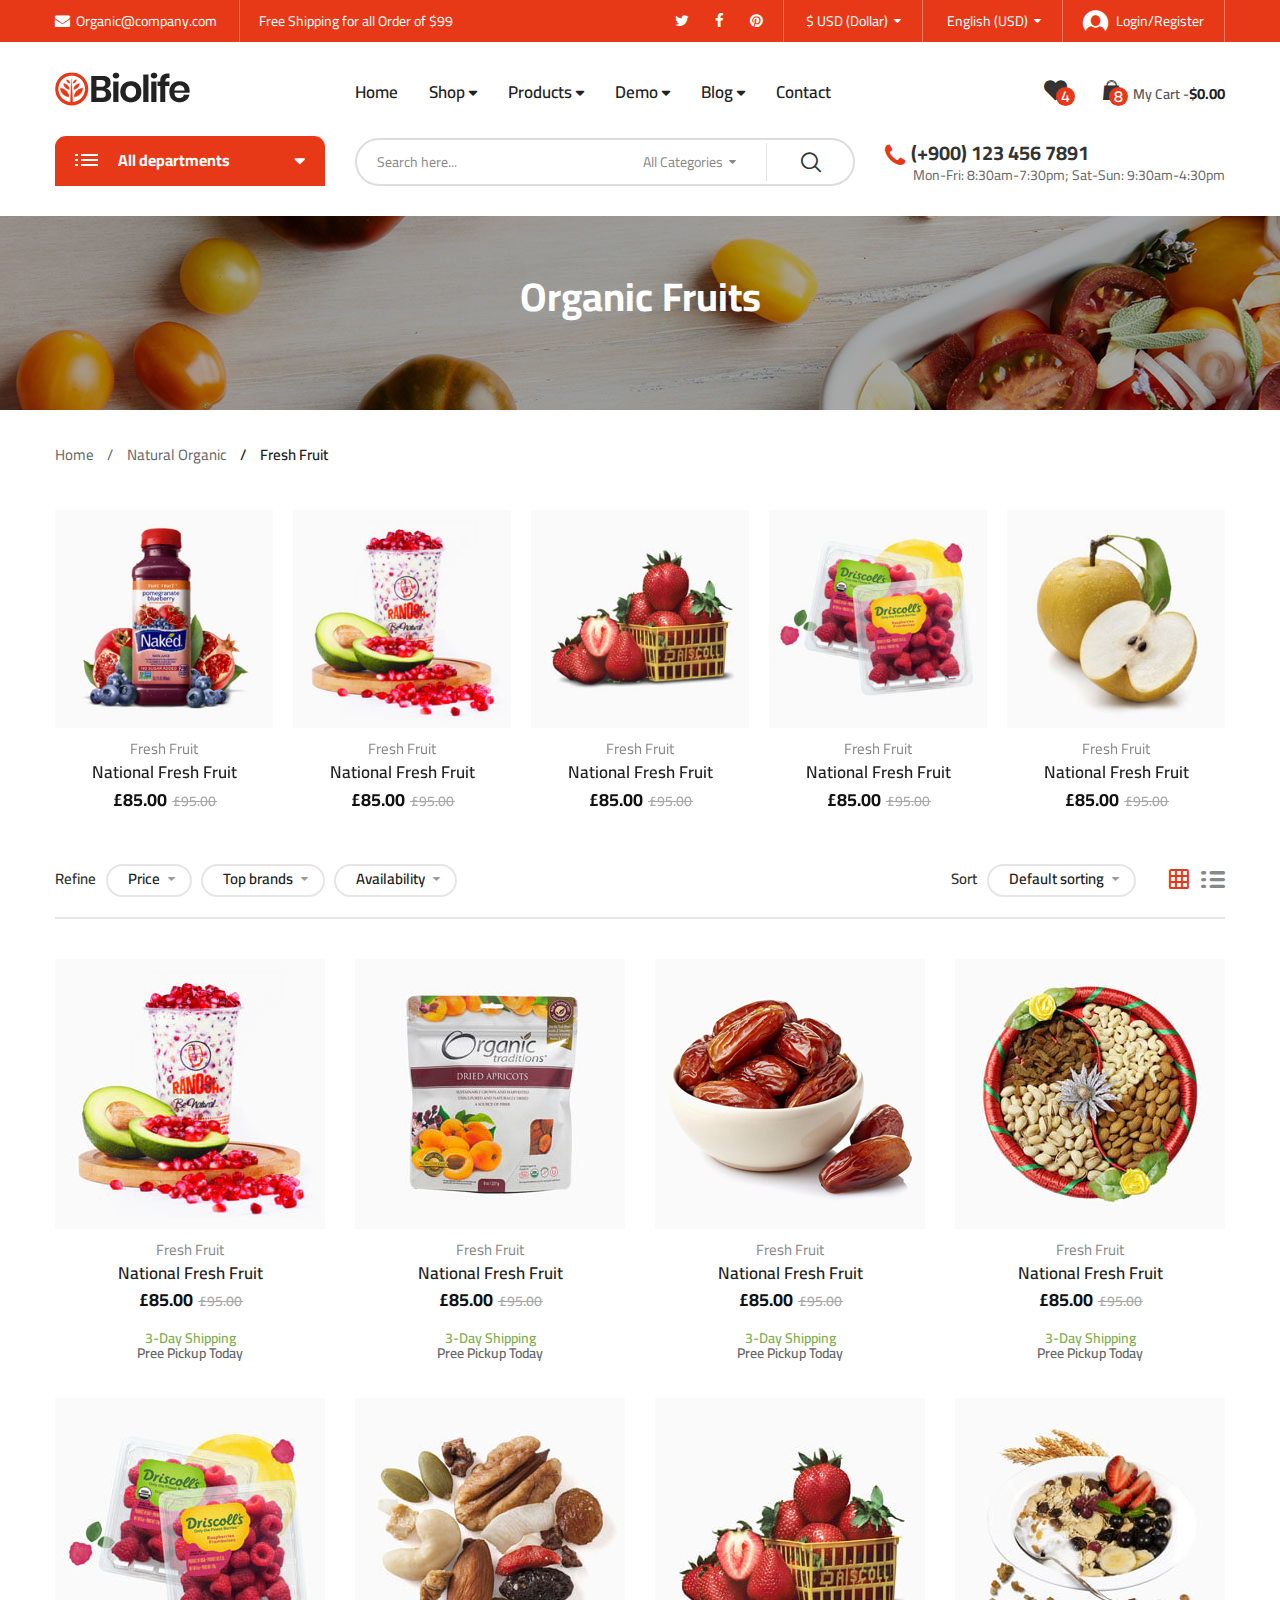
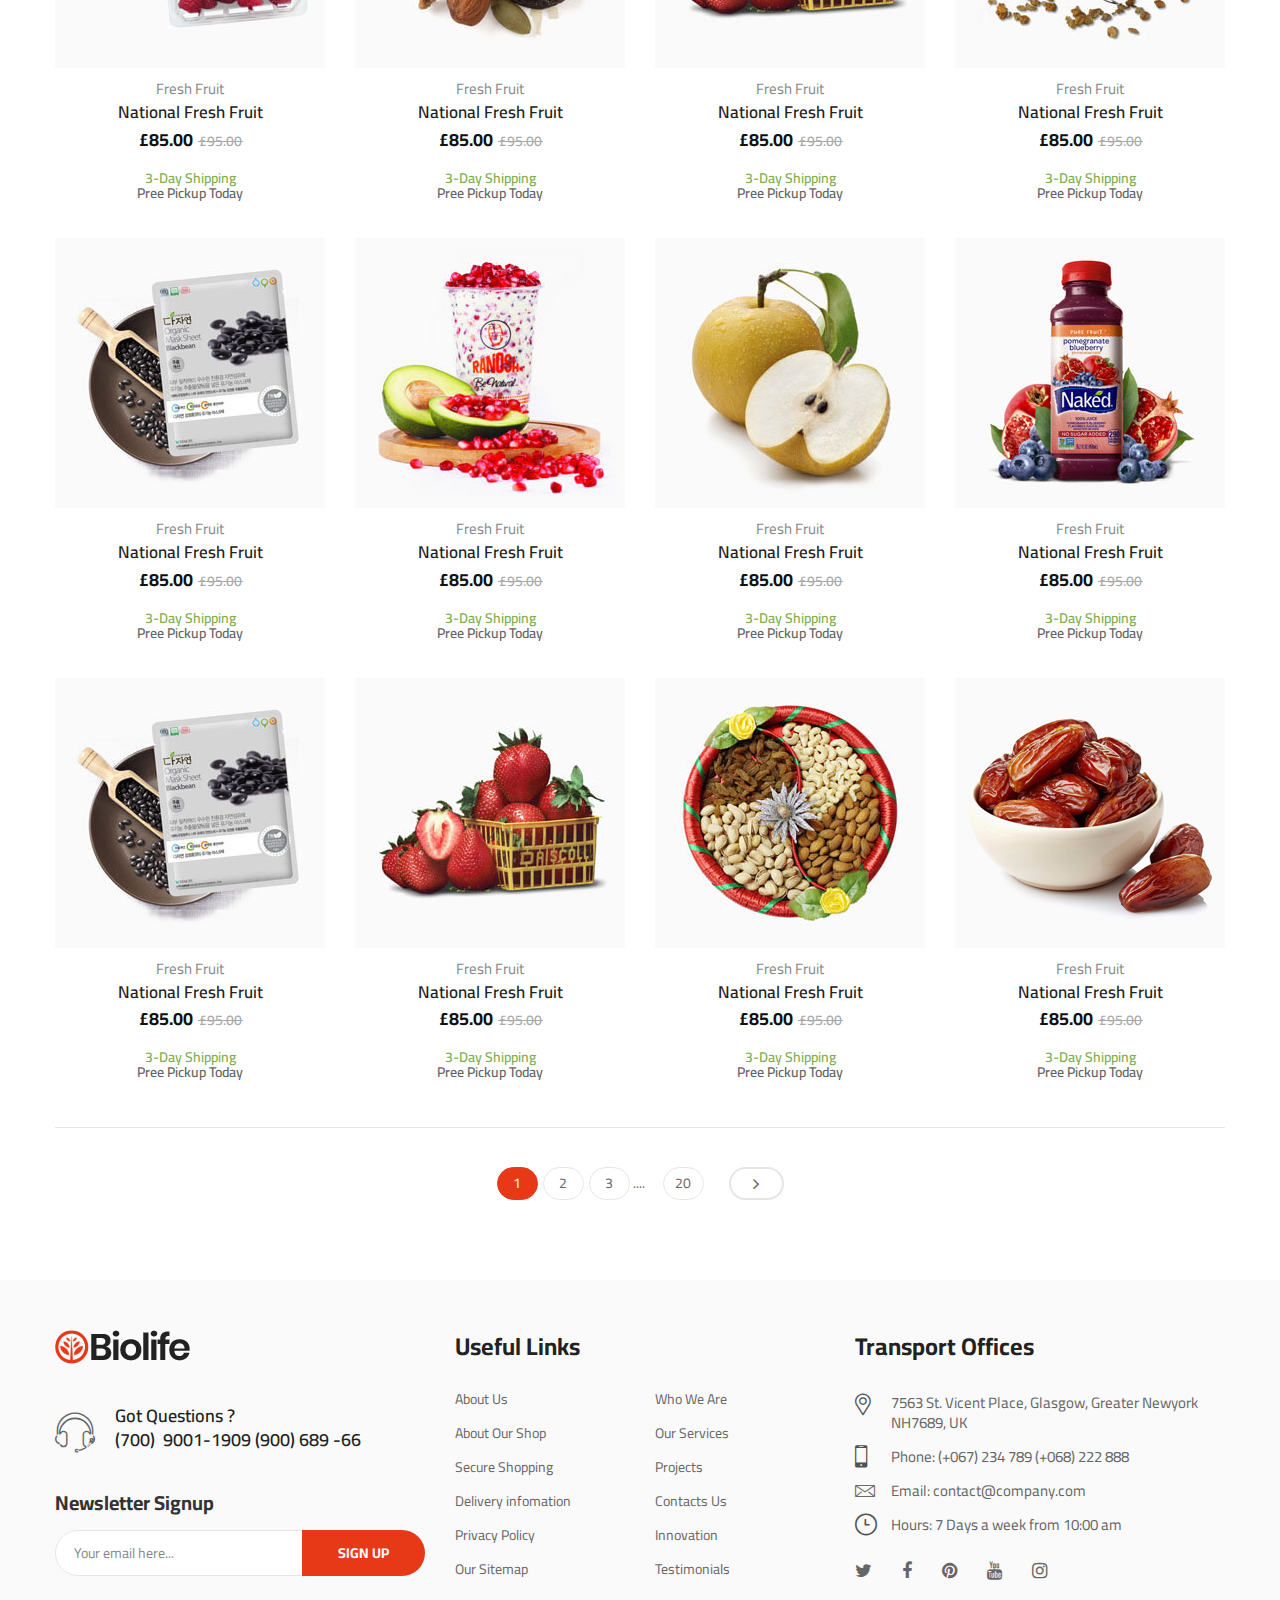
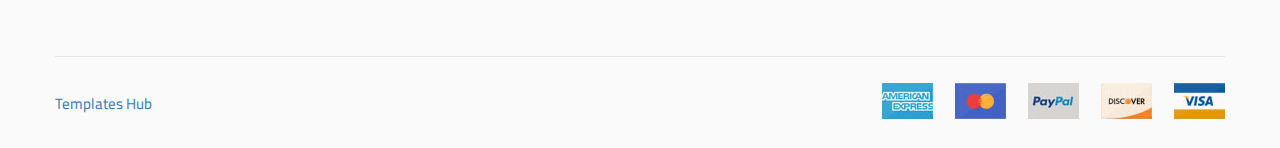
<file: category-grid.html>
<!DOCTYPE html>
<html class="no-js" lang="en">

<head>
    <meta charset="utf-8">
    <meta http-equiv="X-UA-Compatible" content="IE=edge">
    <meta name="viewport" content="width=device-width, initial-scale=1">
    <title>Biolife - Organic Food</title>
    <link href="https://fonts.googleapis.com/css?family=Cairo:400,600,700&amp;display=swap" rel="stylesheet">
    <link href="https://fonts.googleapis.com/css?family=Poppins:600&amp;display=swap" rel="stylesheet">
    <link href="https://fonts.googleapis.com/css?family=Playfair+Display:400i,700i" rel="stylesheet">
    <link href="https://fonts.googleapis.com/css?family=Ubuntu&amp;display=swap" rel="stylesheet">
    <link rel="shortcut icon" type="image/x-icon" href="assets/images/favicon.png" />
    <link rel="stylesheet" href="assets/css/bootstrap.min.css">
    <link rel="stylesheet" href="assets/css/animate.min.css">
    <link rel="stylesheet" href="assets/css/font-awesome.min.css">
    <link rel="stylesheet" href="assets/css/nice-select.css">
    <link rel="stylesheet" href="assets/css/slick.min.css">
    <link rel="stylesheet" href="assets/css/style.css">
    <link rel="stylesheet" href="assets/css/main-color.css">
</head>
<body class="biolife-body">

    <!-- Preloader -->
    <div id="biof-loading">
        <div class="biof-loading-center">
            <div class="biof-loading-center-absolute">
                <div class="dot dot-one"></div>
                <div class="dot dot-two"></div>
                <div class="dot dot-three"></div>
            </div>
        </div>
    </div>

    <!-- HEADER -->
    <header id="header" class="header-area style-01 layout-03">
        <div class="header-top bg-main hidden-xs">
            <div class="container">
                <div class="top-bar left">
                    <ul class="horizontal-menu">
                        <li><a href="#"><i class="fa fa-envelope" aria-hidden="true"></i>Organic@company.com</a></li>
                        <li><a href="#">Free Shipping for all Order of $99</a></li>
                    </ul>
                </div>
                <div class="top-bar right">
                    <ul class="social-list">
                        <li><a href="#"><i class="fa fa-twitter" aria-hidden="true"></i></a></li>
                        <li><a href="#"><i class="fa fa-facebook" aria-hidden="true"></i></a></li>
                        <li><a href="#"><i class="fa fa-pinterest" aria-hidden="true"></i></a></li>
                    </ul>
                    <ul class="horizontal-menu">
                        <li class="horz-menu-item currency">
                            <select name="currency">
                                <option value="eur">€ EUR (Euro)</option>
                                <option value="usd" selected>$ USD (Dollar)</option>
                                <option value="usd">£ GBP (Pound)</option>
                                <option value="usd">¥ JPY (Yen)</option>
                            </select>
                        </li>
                        <li class="horz-menu-item lang">
                            <select name="language">
                                <option value="fr">French (EUR)</option>
                                <option value="en" selected>English (USD)</option>
                                <option value="ger">Germany (GBP)</option>
                                <option value="jp">Japan (JPY)</option>
                            </select>
                        </li>
                        <li><a href="login.html" class="login-link"><i class="biolife-icon icon-login"></i>Login/Register</a></li>
                    </ul>
                </div>
            </div>
        </div>
        <div class="header-middle biolife-sticky-object ">
            <div class="container">
                <div class="row">
                    <div class="col-lg-3 col-md-2 col-md-6 col-xs-6">
                        <a href="index-2.html" class="biolife-logo"><img src="assets/images/organic-3.png" alt="biolife logo" width="135" height="34"></a>
                    </div>
                    <div class="col-lg-6 col-md-7 hidden-sm hidden-xs">
                        <div class="primary-menu">
                            <ul class="menu biolife-menu clone-main-menu clone-primary-menu" id="primary-menu" data-menuname="main menu">
                                <li class="menu-item"><a href="index-2.html">Home</a></li>
                                <li class="menu-item menu-item-has-children has-megamenu">
                                    <a href="#" class="menu-name" data-title="Shop" >Shop</a>
                                    <div class="wrap-megamenu lg-width-900 md-width-750">
                                        <div class="mega-content">
                                            <div class="col-lg-3 col-md-3 col-xs-12 md-margin-bottom-0 xs-margin-bottom-25">
                                                <div class="wrap-custom-menu vertical-menu">
                                                    <h4 class="menu-title">Fresh Berries</h4>
                                                    <ul class="menu">
                                                        <li><a href="#">Fruit & Nut Gifts</a></li>
                                                        <li><a href="#">Mixed Fruits</a></li>
                                                        <li><a href="#">Oranges</a></li>
                                                        <li><a href="#">Bananas & Plantains</a></li>
                                                        <li><a href="#">Fresh Gala Apples</a></li>
                                                    </ul>
                                                </div>
                                            </div>
                                            <div class="col-lg-3 col-md-3 col-xs-12 md-margin-bottom-0 xs-margin-bottom-25">
                                                <div class="wrap-custom-menu vertical-menu">
                                                    <h4 class="menu-title">Vegetables</h4>
                                                    <ul class="menu">
                                                        <li><a href="#">Berries</a></li>
                                                        <li><a href="#">Pears</a></li>
                                                        <li><a href="#">Chili Peppers</a></li>
                                                        <li><a href="#">Fresh Avocado</a></li>
                                                        <li><a href="#">Grapes</a></li>
                                                    </ul>
                                                </div>
                                            </div>
                                            <div class="col-lg-3 col-md-3 col-xs-12 md-margin-bottom-0 xs-margin-bottom-25">
                                                <div class="wrap-custom-menu vertical-menu ">
                                                    <h4 class="menu-title">Fresh Fruits</h4>
                                                    <ul class="menu">
                                                        <li><a href="#">Basket of apples</a></li>
                                                        <li><a href="#">Strawberry</a></li>
                                                        <li><a href="#">Blueberry</a></li>
                                                        <li><a href="#">Orange</a></li>
                                                        <li><a href="#">Pineapple</a></li>
                                                    </ul>
                                                </div>
                                            </div>
                                            <div class="col-lg-3 col-md-3 col-xs-12 md-margin-bottom-0 xs-margin-bottom-25">
                                                <div class="wrap-custom-menu vertical-menu">
                                                    <h4 class="menu-title">Featured Products</h4>
                                                    <ul class="menu">
                                                        <li><a href="#">Coffee Creamers</a></li>
                                                        <li><a href="#">Mayonnaise</a></li>
                                                        <li><a href="#">Almond Milk</a></li>
                                                        <li><a href="#">Fruit Jam</a></li>
                                                        <li><a href="#">Beverages</a></li>
                                                    </ul>
                                                </div>
                                            </div>
                                        </div>
                                    </div>
                                </li>
                                <li class="menu-item menu-item-has-children has-child">
                                    <a href="#" class="menu-name" data-title="Products">Products</a>
                                    <ul class="sub-menu">
                                        <li class="menu-item"><a href="#">Omelettes</a></li>
                                        <li class="menu-item"><a href="#">Breakfast Scrambles</a></li>
                                        <li class="menu-item menu-item-has-children has-child"><a href="#" class="menu-name" data-title="Eggs & other considerations">Eggs & other considerations</a>
                                            <ul class="sub-menu">
                                                <li class="menu-item"><a href="#">Classic Breakfast</a></li>
                                                <li class="menu-item"><a href="#">Huevos Rancheros</a></li>
                                                <li class="menu-item"><a href="#">Everything Egg Sandwich</a></li>
                                                <li class="menu-item"><a href="#">Egg Sandwich</a></li>
                                                <li class="menu-item"><a href="#">Vegan Burrito</a></li>
                                                <li class="menu-item"><a href="#">Biscuits and Gravy</a></li>
                                                <li class="menu-item"><a href="#">Bacon Avo Egg Sandwich</a></li>
                                            </ul>
                                        </li>
                                        <li class="menu-item"><a href="#">Griddle</a></li>
                                        <li class="menu-item menu-item-has-children has-child"><a href="#" class="menu-name" data-title="Sides & Extras">Sides & Extras</a>
                                            <ul class="sub-menu">
                                                <li class="menu-item"><a href="#">Breakfast Burrito</a></li>
                                                <li class="menu-item"><a href="#">Crab Cake Benedict</a></li>
                                                <li class="menu-item"><a href="#">Corned Beef Hash</a></li>
                                                <li class="menu-item"><a href="#">Steak & Eggs</a></li>
                                                <li class="menu-item"><a href="#">Oatmeal</a></li>
                                                <li class="menu-item"><a href="#">Fruit & Yogurt Parfait</a></li>
                                            </ul>
                                        </li>
                                        <li class="menu-item"><a href="#">Biscuits</a></li>
                                        <li class="menu-item"><a href="#">Seasonal Fruit Plate</a></li>
                                    </ul>
                                </li>
                                <li class="menu-item menu-item-has-children has-megamenu">
                                    <a href="#" class="menu-name" data-title="Demo">Demo</a>
                                    <div class="wrap-megamenu lg-width-800 md-width-750">
                                        <div class="mega-content">
                                            <div class="col-lg-3 col-md-3 col-xs-12 md-margin-bottom-0 xs-margin-bottom-25">
                                                <div class="wrap-custom-menu vertical-menu">
                                                    <h4 class="menu-title">Home Page</h4>
                                                    <ul class="menu">
                                                        <li><a href="home-01.html">Home 01</a></li>
                                                        <li><a href="home-02.html">Home 02</a></li>
                                                        <li><a href="index-2.html">Home 03</a></li>
                                                        <li><a href="home-03-green.html">Home 03 Green</a></li>
                                                        <li><a href="home-04.html">Home 04</a></li>
                                                        <li><a href="home-04-light.html">Home 04 Light</a></li>
                                                        <li><a href="home-05.html">Home 05</a></li>
                                                    </ul>
                                                </div>
                                            </div>
                                            <div class="col-lg-3 col-md-3 col-xs-12 md-margin-bottom-0 xs-margin-bottom-25">
                                                <div class="wrap-custom-menu vertical-menu">
                                                    <h4 class="menu-title">Inner Pages</h4>
                                                    <ul class="menu">
                                                        <li class="menu-item" ><a class="menu-name" href="blog-post.html">Blog Single</a></li>
                                                        <li class="menu-item" ><a class="menu-name" href="blog-v01.html">Blog Style 01</a></li>
                                                        <li class="menu-item" ><a class="menu-name" href="blog-v02.html">Blog Style 02</a></li>
                                                        <li class="menu-item" ><a class="menu-name" href="blog-v03.html">Blog Style 03</a></li>
                                                        <li class="menu-item" ><a class="menu-name" href="contact.html">Contact Us</a></li>
                                                        <li class="menu-item" ><a class="menu-name" href="about-us.html">About Us</a></li>
                                                        <li class="menu-item" ><a class="menu-name" href="checkout.html">Checkout</a></li>
                                                        <li class="menu-item" ><a class="menu-name" href="shopping-cart.html">Shopping Cart</a></li>
                                                        <li class="menu-item" ><a class="menu-name" href="login.html">Login/Register</a></li>
                                                        <li class="menu-item" ><a class="menu-name" href="404.html">404</a></li>
                                                    </ul>
                                                </div>
                                            </div>
                                            <div class="col-lg-3 col-md-3 col-xs-12 md-margin-bottom-0 xs-margin-bottom-25">
                                                <div class="wrap-custom-menu vertical-menu">
                                                    <h4 class="menu-title">Category Pages</h4>
                                                    <ul class="menu">
                                                        <li><a href="category-grid-3-cols.html">Grid 3 Cols</a></li>
                                                        <li><a href="category-grid.html">Grid 4 Cols</a></li>
                                                        <li><a href="category-grid-6-cols.html">Grid 6 Cols</a></li>
                                                        <li><a href="category-grid-left-sidebar.html">Grid Left Sidebar</a></li>
                                                        <li><a href="category-grid-right-sidebar.html">Grid Right Sidebar</a></li>
                                                        <li><a href="category-list.html">List Full</a></li>
                                                        <li><a href="category-list-left-sidebar.html">List Left Sidebar</a></li>
                                                        <li><a href="category-list-right-sidebar.html">List Right Sidebar</a></li>
                                                    </ul>
                                                </div>
                                            </div>
                                            <div class="col-lg-3 col-md-3 col-xs-12 md-margin-bottom-0 xs-margin-bottom-25">
                                                <div class="wrap-custom-menu vertical-menu">
                                                    <h4 class="menu-title">Product Types</h4>
                                                    <ul class="menu">
                                                        <li><a href="single-product-simple.html">Simple</a></li>
                                                        <li><a href="single-product-grouped.html">Grouped</a></li>
                                                        <li><a href="single-product.html">Variable</a></li>
                                                        <li><a href="single-product-external.html">External/Affiliate</a></li>
                                                        <li><a href="single-product-onsale.html">Countdown</a></li>
                                                    </ul>
                                                </div>
                                            </div>
                                        </div>
                                    </div>
                                </li>
                                <li class="menu-item menu-item-has-children has-megamenu">
                                    <a href="#" class="menu-name" data-title="Blog">Blog</a>
                                    <div class="wrap-megamenu lg-width-800 md-width-750">
                                        <div class="mega-content">
                                            <div class="col-lg-3 col-md-3 col-xs-6">
                                                <div class="wrap-custom-menu vertical-menu">
                                                    <h4 class="menu-title">Blog Categories</h4>
                                                    <ul class="menu">
                                                        <li><a href="#">Beauty (30)</a></li>
                                                        <li><a href="#">Fashion (50)</a></li>
                                                        <li><a href="#">Food (10)</a></li>
                                                        <li><a href="#">Life Style (60)</a></li>
                                                        <li><a href="#">Travel (10)</a></li>
                                                        <li><a href="#">Nutrition (35)</a></li>
                                                        <li><a href="#">Food Decoration (45)</a></li>
                                                    </ul>
                                                </div>
                                            </div>
                                            <div class="col-lg-3 col-md-3 col-xs-6">
                                                <div class="wrap-custom-menu vertical-menu">
                                                    <h4 class="menu-title">Featured Posts</h4>
                                                    <ul class="menu">
                                                        <li><a href="#">Post example<sup>#1</sup></a></li>
                                                        <li><a href="#">Post example<sup>#2</sup></a></li>
                                                        <li><a href="#">Post example<sup>#3</sup></a></li>
                                                        <li><a href="#">Post example<sup>#4</sup></a></li>
                                                        <li><a href="#">Post example<sup>#5</sup></a></li>
                                                        <li><a href="#">Post example<sup>#6</sup></a></li>
                                                        <li><a href="#">Post example<sup>#7</sup></a></li>
                                                    </ul>
                                                </div>
                                            </div>
                                            <div class="col-lg-6 col-md-6 col-xs-12 md-margin-top-0 xs-margin-top-25px">
                                                <div class="block-posts">
                                                    <h4 class="menu-title">Recent Posts</h4>
                                                    <ul class="posts">
                                                        <li>
                                                            <div class="block-post-item">
                                                                <div class="thumb"><a href="#"><img src="assets/images/megamenu/thumb-05.jpg" width="100" height="73" alt=""></a></div>
                                                                <div class="left-info">
                                                                    <h4 class="post-name"><a href="#">Ashwagandha: The #1 Herb in the World for Anxiety?</a></h4>
                                                                    <span class="p-date">Jan 05, 2019</span>
                                                                    <span class="p-comment">2 Comments</span>
                                                                </div>
                                                            </div>
                                                        </li>
                                                        <li>
                                                            <div class="block-post-item">
                                                                <div class="thumb"><a href="#"><img src="assets/images/megamenu/thumb-06.jpg" width="100" height="73" alt=""></a></div>
                                                                <div class="left-info">
                                                                    <h4 class="post-name"><a href="#">Ashwagandha: The #1 Herb in the World for Anxiety?</a></h4>
                                                                    <span class="p-date">May 15, 2019</span>
                                                                    <span class="p-comment">8 Comments</span>
                                                                </div>
                                                            </div>
                                                        </li>
                                                        <li>
                                                            <div class="block-post-item">
                                                                <div class="thumb"><a href="#"><img src="assets/images/megamenu/thumb-07.jpg" width="100" height="73" alt=""></a></div>
                                                                <div class="left-info">
                                                                    <h4 class="post-name"><a href="#">Ashwagandha: The #1 Herb in the World for Anxiety?</a></h4>
                                                                    <span class="p-date">Apr 26, 2019</span>
                                                                    <span class="p-comment">10 Comments</span>
                                                                </div>
                                                            </div>
                                                        </li>
                                                    </ul>
                                                </div>
                                            </div>
                                        </div>
                                    </div>
                                </li>
                                <li class="menu-item"><a href="contact.html">Contact</a></li>
                            </ul>
                        </div>
                    </div>
                    <div class="col-lg-3 col-md-3 col-md-6 col-xs-6">
                        <div class="biolife-cart-info">
                            <div class="mobile-search">
                                <a href="javascript:void(0)" class="open-searchbox"><i class="biolife-icon icon-search"></i></a>
                                <div class="mobile-search-content">
                                    <form action="#" class="form-search" name="mobile-seacrh" method="get">
                                        <a href="#" class="btn-close"><span class="biolife-icon icon-close-menu"></span></a>
                                        <input type="text" name="s" class="input-text" value="" placeholder="Search here...">
                                        <select name="category">
                                            <option value="-1" selected>All Categories</option>
                                            <option value="vegetables">Vegetables</option>
                                            <option value="fresh_berries">Fresh Berries</option>
                                            <option value="ocean_foods">Ocean Foods</option>
                                            <option value="butter_eggs">Butter & Eggs</option>
                                            <option value="fastfood">Fastfood</option>
                                            <option value="fresh_meat">Fresh Meat</option>
                                            <option value="fresh_onion">Fresh Onion</option>
                                            <option value="papaya_crisps">Papaya & Crisps</option>
                                            <option value="oatmeal">Oatmeal</option>
                                        </select>
                                        <button type="submit" class="btn-submit">go</button>
                                    </form>
                                </div>
                            </div>
                            <div class="wishlist-block hidden-sm hidden-xs">
                                <a href="#" class="link-to">
                                    <span class="icon-qty-combine">
                                        <i class="icon-heart-bold biolife-icon"></i>
                                        <span class="qty">4</span>
                                    </span>
                                </a>
                            </div>
                            <div class="minicart-block">
                                <div class="minicart-contain">
                                    <a href="javascript:void(0)" class="link-to">
                                            <span class="icon-qty-combine">
                                                <i class="icon-cart-mini biolife-icon"></i>
                                                <span class="qty">8</span>
                                            </span>
                                        <span class="title">My Cart -</span>
                                        <span class="sub-total">$0.00</span>
                                    </a>
                                    <div class="cart-content">
                                        <div class="cart-inner">
                                            <ul class="products">
                                                <li>
                                                    <div class="minicart-item">
                                                        <div class="thumb">
                                                            <a href="#"><img src="assets/images/minicart/pr-01.jpg" width="90" height="90" alt="National Fresh"></a>
                                                        </div>
                                                        <div class="left-info">
                                                            <div class="product-title"><a href="#" class="product-name">National Fresh Fruit</a></div>
                                                            <div class="price">
                                                                <ins><span class="price-amount"><span class="currencySymbol">£</span>85.00</span></ins>
                                                                <del><span class="price-amount"><span class="currencySymbol">£</span>95.00</span></del>
                                                            </div>
                                                            <div class="qty">
                                                                <label for="cart[id123][qty]">Qty:</label>
                                                                <input type="number" class="input-qty" name="cart[id123][qty]" id="cart[id123][qty]" value="1" disabled>
                                                            </div>
                                                        </div>
                                                        <div class="action">
                                                            <a href="#" class="edit"><i class="fa fa-pencil" aria-hidden="true"></i></a>
                                                            <a href="#" class="remove"><i class="fa fa-trash-o" aria-hidden="true"></i></a>
                                                        </div>
                                                    </div>
                                                </li>
                                                <li>
                                                    <div class="minicart-item">
                                                        <div class="thumb">
                                                            <a href="#"><img src="assets/images/minicart/pr-02.jpg" width="90" height="90" alt="National Fresh"></a>
                                                        </div>
                                                        <div class="left-info">
                                                            <div class="product-title"><a href="#" class="product-name">National Fresh Fruit</a></div>
                                                            <div class="price">
                                                                <ins><span class="price-amount"><span class="currencySymbol">£</span>85.00</span></ins>
                                                                <del><span class="price-amount"><span class="currencySymbol">£</span>95.00</span></del>
                                                            </div>
                                                            <div class="qty">
                                                                <label for="cart[id124][qty]">Qty:</label>
                                                                <input type="number" class="input-qty" name="cart[id124][qty]" id="cart[id124][qty]" value="1" disabled>
                                                            </div>
                                                        </div>
                                                        <div class="action">
                                                            <a href="#" class="edit"><i class="fa fa-pencil" aria-hidden="true"></i></a>
                                                            <a href="#" class="remove"><i class="fa fa-trash-o" aria-hidden="true"></i></a>
                                                        </div>
                                                    </div>
                                                </li>
                                                <li>
                                                    <div class="minicart-item">
                                                        <div class="thumb">
                                                            <a href="#"><img src="assets/images/minicart/pr-03.jpg" width="90" height="90" alt="National Fresh"></a>
                                                        </div>
                                                        <div class="left-info">
                                                            <div class="product-title"><a href="#" class="product-name">National Fresh Fruit</a></div>
                                                            <div class="price">
                                                                <ins><span class="price-amount"><span class="currencySymbol">£</span>85.00</span></ins>
                                                                <del><span class="price-amount"><span class="currencySymbol">£</span>95.00</span></del>
                                                            </div>
                                                            <div class="qty">
                                                                <label for="cart[id125][qty]">Qty:</label>
                                                                <input type="number" class="input-qty" name="cart[id125][qty]" id="cart[id125][qty]" value="1" disabled>
                                                            </div>
                                                        </div>
                                                        <div class="action">
                                                            <a href="#" class="edit"><i class="fa fa-pencil" aria-hidden="true"></i></a>
                                                            <a href="#" class="remove"><i class="fa fa-trash-o" aria-hidden="true"></i></a>
                                                        </div>
                                                    </div>
                                                </li>
                                                <li>
                                                    <div class="minicart-item">
                                                        <div class="thumb">
                                                            <a href="#"><img src="assets/images/minicart/pr-04.jpg" width="90" height="90" alt="National Fresh"></a>
                                                        </div>
                                                        <div class="left-info">
                                                            <div class="product-title"><a href="#" class="product-name">National Fresh Fruit</a></div>
                                                            <div class="price">
                                                                <ins><span class="price-amount"><span class="currencySymbol">£</span>85.00</span></ins>
                                                                <del><span class="price-amount"><span class="currencySymbol">£</span>95.00</span></del>
                                                            </div>
                                                            <div class="qty">
                                                                <label for="cart[id126][qty]">Qty:</label>
                                                                <input type="number" class="input-qty" name="cart[id126][qty]" id="cart[id126][qty]" value="1" disabled>
                                                            </div>
                                                        </div>
                                                        <div class="action">
                                                            <a href="#" class="edit"><i class="fa fa-pencil" aria-hidden="true"></i></a>
                                                            <a href="#" class="remove"><i class="fa fa-trash-o" aria-hidden="true"></i></a>
                                                        </div>
                                                    </div>
                                                </li>
                                                <li>
                                                    <div class="minicart-item">
                                                        <div class="thumb">
                                                            <a href="#"><img src="assets/images/minicart/pr-05.jpg" width="90" height="90" alt="National Fresh"></a>
                                                        </div>
                                                        <div class="left-info">
                                                            <div class="product-title"><a href="#" class="product-name">National Fresh Fruit</a></div>
                                                            <div class="price">
                                                                <ins><span class="price-amount"><span class="currencySymbol">£</span>85.00</span></ins>
                                                                <del><span class="price-amount"><span class="currencySymbol">£</span>95.00</span></del>
                                                            </div>
                                                            <div class="qty">
                                                                <label for="cart[id127][qty]">Qty:</label>
                                                                <input type="number" class="input-qty" name="cart[id127][qty]" id="cart[id127][qty]" value="1" disabled>
                                                            </div>
                                                        </div>
                                                        <div class="action">
                                                            <a href="#" class="edit"><i class="fa fa-pencil" aria-hidden="true"></i></a>
                                                            <a href="#" class="remove"><i class="fa fa-trash-o" aria-hidden="true"></i></a>
                                                        </div>
                                                    </div>
                                                </li>
                                            </ul>
                                            <p class="btn-control">
                                                <a href="#" class="btn view-cart">view cart</a>
                                                <a href="#" class="btn">checkout</a>
                                            </p>
                                        </div>
                                    </div>
                                </div>
                            </div>
                            <div class="mobile-menu-toggle">
                                <a class="btn-toggle" data-object="open-mobile-menu" href="javascript:void(0)">
                                    <span></span>
                                    <span></span>
                                    <span></span>
                                </a>
                            </div>
                        </div>
                    </div>
                </div>
            </div>
        </div>
        <div class="header-bottom hidden-sm hidden-xs">
            <div class="container">
                <div class="row">
                    <div class="col-lg-3 col-md-4">
                        <div class="vertical-menu vertical-category-block">
                            <div class="block-title">
                                <span class="menu-icon">
                                    <span class="line-1"></span>
                                    <span class="line-2"></span>
                                    <span class="line-3"></span>
                                </span>
                                <span class="menu-title">All departments</span>
                                <span class="angle" data-tgleclass="fa fa-caret-down"><i class="fa fa-caret-up" aria-hidden="true"></i></span>
                            </div>
                            <div class="wrap-menu">
                                <ul class="menu clone-main-menu">
                                    <li class="menu-item menu-item-has-children has-megamenu">
                                        <a href="#" class="menu-name" data-title="Fruit & Nut Gifts"><i class="biolife-icon icon-fruits"></i>Fruit & Nut Gifts</a>
                                        <div class="wrap-megamenu lg-width-900 md-width-640">
                                            <div class="mega-content">
                                                <div class="row">
                                                    <div class="col-lg-3 col-md-4 col-sm-12 xs-margin-bottom-25 md-margin-bottom-0">
                                                        <div class="wrap-custom-menu vertical-menu">
                                                            <h4 class="menu-title">Fresh Fuits</h4>
                                                            <ul class="menu">
                                                                <li><a href="#">Fruit & Nut Gifts</a></li>
                                                                <li><a href="#">Mixed Fruits</a></li>
                                                                <li><a href="#">Oranges</a></li>
                                                                <li><a href="#">Bananas & Plantains</a></li>
                                                                <li><a href="#">Fresh Gala Apples</a></li>
                                                                <li><a href="#">Berries</a></li>
                                                                <li><a href="#">Pears</a></li>
                                                                <li><a href="#">Produce</a></li>
                                                                <li><a href="#">Snack Foods</a></li>
                                                            </ul>
                                                        </div>
                                                    </div>
                                                    <div class="col-lg-3 col-md-4 col-sm-12 lg-padding-left-23 xs-margin-bottom-25 md-margin-bottom-0">
                                                        <div class="wrap-custom-menu vertical-menu">
                                                            <h4 class="menu-title">Nut Gifts</h4>
                                                            <ul class="menu">
                                                                <li><a href="#">Non-Dairy Coffee Creamers</a></li>
                                                                <li><a href="#">Coffee Creamers</a></li>
                                                                <li><a href="#">Mayonnaise</a></li>
                                                                <li><a href="#">Almond Milk</a></li>
                                                                <li><a href="#">Ghee</a></li>
                                                                <li><a href="#">Beverages</a></li>
                                                                <li><a href="#">Ranch Salad Dressings</a></li>
                                                                <li><a href="#">Hemp Milk</a></li>
                                                                <li><a href="#">Nuts & Seeds</a></li>
                                                            </ul>
                                                        </div>
                                                    </div>
                                                    <div class="col-lg-6 col-md-4 col-sm-12 lg-padding-left-50 xs-margin-bottom-25 md-margin-bottom-0">
                                                        <div class="biolife-products-block max-width-270">
                                                            <h4 class="menu-title">Bestseller Products</h4>
                                                            <ul class="products-list default-product-style biolife-carousel nav-none-after-1k2 nav-center" data-slick='{"rows":1,"arrows":true,"dots":false,"infinite":false,"speed":400,"slidesMargin":30,"slidesToShow":1, "responsive":[{"breakpoint":767, "settings":{ "arrows": false}}]}' >
                                                                <li class="product-item">
                                                                    <div class="contain-product none-overlay">
                                                                        <div class="product-thumb">
                                                                            <a href="#" class="link-to-product">
                                                                                <img src="assets/images/products/p-08.jpg" alt="dd" width="270" height="270" class="product-thumnail">
                                                                            </a>
                                                                        </div>
                                                                        <div class="info">
                                                                            <b class="categories">Fresh Fruit</b>
                                                                            <h4 class="product-title"><a href="#" class="pr-name">National Fresh Fruit</a></h4>
                                                                            <div class="price">
                                                                                <ins><span class="price-amount"><span class="currencySymbol">£</span>85.00</span></ins>
                                                                                <del><span class="price-amount"><span class="currencySymbol">£</span>95.00</span></del>
                                                                            </div>
                                                                        </div>
                                                                    </div>
                                                                </li>
                                                                <li class="product-item">
                                                                    <div class="contain-product none-overlay">
                                                                        <div class="product-thumb">
                                                                            <a href="#" class="link-to-product">
                                                                                <img src="assets/images/products/p-11.jpg" alt="dd" width="270" height="270" class="product-thumnail">
                                                                            </a>
                                                                        </div>
                                                                        <div class="info">
                                                                            <b class="categories">Fresh Fruit</b>
                                                                            <h4 class="product-title"><a href="#" class="pr-name">National Fresh Fruit</a></h4>
                                                                            <div class="price">
                                                                                <ins><span class="price-amount"><span class="currencySymbol">£</span>85.00</span></ins>
                                                                                <del><span class="price-amount"><span class="currencySymbol">£</span>95.00</span></del>
                                                                            </div>
                                                                        </div>
                                                                    </div>
                                                                </li>
                                                                <li class="product-item">
                                                                    <div class="contain-product none-overlay">
                                                                        <div class="product-thumb">
                                                                            <a href="#" class="link-to-product">
                                                                                <img src="assets/images/products/p-15.jpg" alt="dd" width="270" height="270" class="product-thumnail">
                                                                            </a>
                                                                        </div>
                                                                        <div class="info">
                                                                            <b class="categories">Fresh Fruit</b>
                                                                            <h4 class="product-title"><a href="#" class="pr-name">National Fresh Fruit</a></h4>
                                                                            <div class="price">
                                                                                <ins><span class="price-amount"><span class="currencySymbol">£</span>85.00</span></ins>
                                                                                <del><span class="price-amount"><span class="currencySymbol">£</span>95.00</span></del>
                                                                            </div>
                                                                        </div>
                                                                    </div>
                                                                </li>
                                                            </ul>
                                                        </div>
                                                    </div>
                                                </div>
                                                <div class="row">
                                                    <div class="col-lg-12 col-md-12 col-sm-12 md-margin-top-9">
                                                        <div class="biolife-brand" >
                                                            <ul class="brands">
                                                                <li><a href="#"><img src="assets/images/megamenu/brand-organic.png" width="161" height="136" alt="organic"></a></li>
                                                                <li><a href="#"><img src="assets/images/megamenu/brand-explore.png" width="160" height="136" alt="explore"></a></li>
                                                                <li><a href="#"><img src="assets/images/megamenu/brand-organic-2.png" width="99" height="136" alt="organic 2"></a></li>
                                                                <li><a href="#"><img src="assets/images/megamenu/brand-eco-teas.png" width="164"  height="136" alt="eco teas"></a></li>
                                                            </ul>
                                                        </div>
                                                    </div>
                                                </div>
                                            </div>
                                        </div>
                                    </li>
                                    <li class="menu-item menu-item-has-children has-megamenu">
                                        <a href="#" class="menu-name" data-title="Vegetables"><i class="biolife-icon icon-broccoli-1"></i>Vegetables</a>
                                        <div class="wrap-megamenu lg-width-900 md-width-640 background-mega-01">
                                            <div class="mega-content">
                                                <div class="row">
                                                    <div class="col-lg-3 col-md-4 col-sm-12 xs-margin-bottom-25 md-margin-bottom-0">
                                                        <div class="wrap-custom-menu vertical-menu">
                                                            <h4 class="menu-title">Vegetables</h4>
                                                            <ul class="menu">
                                                                <li><a href="#">Fruit & Nut Gifts</a></li>
                                                                <li><a href="#">Mixed Fruits</a></li>
                                                                <li><a href="#">Oranges</a></li>
                                                                <li><a href="#">Bananas & Plantains</a></li>
                                                                <li><a href="#">Fresh Gala Apples</a></li>
                                                                <li><a href="#">Berries</a></li>
                                                                <li><a href="#">Pears</a></li>
                                                                <li><a href="#">Produce</a></li>
                                                                <li><a href="#">Snack Foods</a></li>
                                                            </ul>
                                                        </div>
                                                    </div>
                                                    <div class="col-lg-4 col-md-4 col-sm-12 lg-padding-left-23 xs-margin-bottom-25 md-margin-bottom-0">
                                                        <div class="wrap-custom-menu vertical-menu">
                                                            <h4 class="menu-title">Gifts</h4>
                                                            <ul class="menu">
                                                                <li><a href="#">Non-Dairy Coffee Creamers</a></li>
                                                                <li><a href="#">Coffee Creamers</a></li>
                                                                <li><a href="#">Mayonnaise</a></li>
                                                                <li><a href="#">Almond Milk</a></li>
                                                                <li><a href="#">Ghee</a></li>
                                                                <li><a href="#">Beverages</a></li>
                                                                <li><a href="#">Ranch Salad Dressings</a></li>
                                                                <li><a href="#">Hemp Milk</a></li>
                                                                <li><a href="#">Nuts & Seeds</a></li>
                                                            </ul>
                                                        </div>
                                                    </div>
                                                    <div class="col-lg-5 col-md-4 col-sm-12 lg-padding-left-57 md-margin-bottom-30">
                                                        <div class="biolife-brand vertical md-boder-left-30">
                                                            <h4 class="menu-title">Hot Brand</h4>
                                                            <ul class="brands">
                                                                <li><a href="#"><img src="assets/images/megamenu/v-brand-organic.png" width="167" height="74" alt="organic"></a></li>
                                                                <li><a href="#"><img src="assets/images/megamenu/v-brand-explore.png" width="167" height="72" alt="explore"></a></li>
                                                                <li><a href="#"><img src="assets/images/megamenu/v-brand-organic-2.png" width="167" height="99" alt="organic 2"></a></li>
                                                                <li><a href="#"><img src="assets/images/megamenu/v-brand-eco-teas.png" width="167" height="67" alt="eco teas"></a></li>
                                                            </ul>
                                                        </div>
                                                    </div>
                                                </div>
                                            </div>
                                        </div>
                                    </li>
                                    <li class="menu-item menu-item-has-children has-megamenu">
                                        <a href="#" class="menu-name" data-title="Fresh Berries"><i class="biolife-icon icon-grape"></i>Fresh Berries</a>
                                        <div class="wrap-megamenu lg-width-900 md-width-640 background-mega-02">
                                            <div class="mega-content">
                                                <div class="row">
                                                    <div class="col-lg-3 col-md-4 sm-col-12 md-margin-bottom-83 xs-margin-bottom-25">
                                                        <div class="wrap-custom-menu vertical-menu">
                                                            <h4 class="menu-title">Fresh Berries</h4>
                                                            <ul class="menu">
                                                                <li><a href="#">Fruit & Nut Gifts</a></li>
                                                                <li><a href="#">Mixed Fruits</a></li>
                                                                <li><a href="#">Oranges</a></li>
                                                                <li><a href="#">Bananas & Plantains</a></li>
                                                                <li><a href="#">Fresh Gala Apples</a></li>
                                                                <li><a href="#">Berries</a></li>
                                                                <li><a href="#">Pears</a></li>
                                                                <li><a href="#">Produce</a></li>
                                                                <li><a href="#">Snack Foods</a></li>
                                                            </ul>
                                                        </div>
                                                    </div>
                                                    <div class="col-lg-3 col-md-4 sm-col-12 lg-padding-left-23 xs-margin-bottom-36px md-margin-bottom-0">
                                                        <div class="wrap-custom-menu vertical-menu">
                                                            <h4 class="menu-title">Gifts</h4>
                                                            <ul class="menu">
                                                                <li><a href="#">Non-Dairy Coffee Creamers</a></li>
                                                                <li><a href="#">Coffee Creamers</a></li>
                                                                <li><a href="#">Mayonnaise</a></li>
                                                                <li><a href="#">Almond Milk</a></li>
                                                                <li><a href="#">Ghee</a></li>
                                                                <li><a href="#">Beverages</a></li>
                                                                <li><a href="#">Ranch Salad Dressings</a></li>
                                                                <li><a href="#">Hemp Milk</a></li>
                                                                <li><a href="#">Nuts & Seeds</a></li>
                                                            </ul>
                                                        </div>
                                                    </div>
                                                    <div class="col-lg-6 col-md-4 sm-col-12 lg-padding-left-25 md-padding-top-55">
                                                        <div class="biolife-banner layout-01">
                                                            <h3 class="top-title">Farm Fresh</h3>
                                                            <p class="content"> All the Lorem Ipsum generators on the Internet tend.</p>
                                                            <b class="bottomm-title">Berries Series</b>
                                                        </div>
                                                    </div>
                                                </div>
                                            </div>
                                        </div>
                                    </li>
                                    <li class="menu-item"><a href="#" class="menu-name" data-title="Ocean Foods"><i class="biolife-icon icon-fish"></i>Ocean Foods</a></li>
                                    <li class="menu-item menu-item-has-children has-child">
                                        <a href="#" class="menu-name" data-title="Butter & Eggs"><i class="biolife-icon icon-honey"></i>Butter & Eggs</a>
                                        <ul class="sub-menu">
                                            <li class="menu-item"><a href="#">Omelettes</a></li>
                                            <li class="menu-item"><a href="#">Breakfast Scrambles</a></li>
                                            <li class="menu-item menu-item-has-children has-child"><a href="#" class="menu-name" data-title="Eggs & other considerations">Eggs & other considerations</a>
                                                <ul class="sub-menu">
                                                    <li class="menu-item"><a href="#">Classic Breakfast</a></li>
                                                    <li class="menu-item"><a href="#">Huevos Rancheros</a></li>
                                                    <li class="menu-item"><a href="#">Everything Egg Sandwich</a></li>
                                                    <li class="menu-item"><a href="#">Egg Sandwich</a></li>
                                                    <li class="menu-item"><a href="#">Vegan Burrito</a></li>
                                                    <li class="menu-item"><a href="#">Biscuits and Gravy</a></li>
                                                    <li class="menu-item"><a href="#">Bacon Avo Egg Sandwich</a></li>
                                                </ul>
                                            </li>
                                            <li class="menu-item"><a href="#">Griddle</a></li>
                                            <li class="menu-item menu-item-has-children has-child"><a href="#" class="menu-name" data-title="Sides & Extras">Sides & Extras</a>
                                                <ul class="sub-menu">
                                                    <li class="menu-item"><a href="#">Breakfast Burrito</a></li>
                                                    <li class="menu-item"><a href="#">Crab Cake Benedict</a></li>
                                                    <li class="menu-item"><a href="#">Corned Beef Hash</a></li>
                                                    <li class="menu-item"><a href="#">Steak & Eggs</a></li>
                                                    <li class="menu-item"><a href="#">Oatmeal</a></li>
                                                    <li class="menu-item"><a href="#">Fruit & Yogurt Parfait</a></li>
                                                </ul>
                                            </li>
                                            <li class="menu-item"><a href="#">Biscuits</a></li>
                                            <li class="menu-item"><a href="#">Seasonal Fruit Plate</a></li>
                                        </ul>
                                    </li>
                                    <li class="menu-item"><a href="#" class="menu-title"><i class="biolife-icon icon-fast-food"></i>Fastfood</a></li>
                                    <li class="menu-item"><a href="#" class="menu-title"><i class="biolife-icon icon-beef"></i>Fresh Meat</a></li>
                                    <li class="menu-item"><a href="#" class="menu-title"><i class="biolife-icon icon-onions"></i>Fresh Onion</a></li>
                                    <li class="menu-item"><a href="#" class="menu-title"><i class="biolife-icon icon-avocado"></i>Papaya & Crisps</a></li>
                                    <li class="menu-item"><a href="#" class="menu-title"><i class="biolife-icon icon-contain"></i>Oatmeal</a></li>
                                    <li class="menu-item"><a href="#" class="menu-title"><i class="biolife-icon icon-fresh-juice"></i>Fresh Bananas & Plantains</a></li>
                                </ul>
                            </div>
                        </div>
                    </div>
                    <div class="col-lg-9 col-md-8 padding-top-2px">
                        <div class="header-search-bar layout-01">
                            <form action="#" class="form-search" name="desktop-seacrh" method="get">
                                <input type="text" name="s" class="input-text" value="" placeholder="Search here...">
                                <select name="category">
                                    <option value="-1" selected>All Categories</option>
                                    <option value="vegetables">Vegetables</option>
                                    <option value="fresh_berries">Fresh Berries</option>
                                    <option value="ocean_foods">Ocean Foods</option>
                                    <option value="butter_eggs">Butter & Eggs</option>
                                    <option value="fastfood">Fastfood</option>
                                    <option value="fresh_meat">Fresh Meat</option>
                                    <option value="fresh_onion">Fresh Onion</option>
                                    <option value="papaya_crisps">Papaya & Crisps</option>
                                    <option value="oatmeal">Oatmeal</option>
                                </select>
                                <button type="submit" class="btn-submit"><i class="biolife-icon icon-search"></i></button>
                            </form>
                        </div>
                        <div class="live-info">
                            <p class="telephone"><i class="fa fa-phone" aria-hidden="true"></i><b class="phone-number">(+900) 123 456 7891</b></p>
                            <p class="working-time">Mon-Fri: 8:30am-7:30pm; Sat-Sun: 9:30am-4:30pm</p>
                        </div>
                    </div>
                </div>
            </div>
        </div>
    </header>

    <!--Hero Section-->
    <div class="hero-section hero-background">
        <h1 class="page-title">Organic Fruits</h1>
    </div>

    <!--Navigation section-->
    <div class="container">
        <nav class="biolife-nav">
            <ul>
                <li class="nav-item"><a href="index-2.html" class="permal-link">Home</a></li>
                <li class="nav-item"><a href="#" class="permal-link">Natural Organic</a></li>
                <li class="nav-item"><span class="current-page">Fresh Fruit</span></li>
            </ul>
        </nav>
    </div>

    <div class="page-contain category-page no-sidebar">
        <div class="container">
            <div class="row">

                <!-- Main content -->
                <div id="main-content" class="main-content col-lg-12 col-md-12 col-sm-12 col-xs-12">

                    <div class="block-item recently-products-cat md-margin-bottom-39">
                        <ul class="products-list biolife-carousel nav-center-02 nav-none-on-mobile" data-slick='{"rows":1,"arrows":true,"dots":false,"infinite":false,"speed":400,"slidesMargin":0,"slidesToShow":5, "responsive":[{"breakpoint":1200, "settings":{ "slidesToShow": 3}},{"breakpoint":992, "settings":{ "slidesToShow": 3, "slidesMargin":30}},{"breakpoint":768, "settings":{ "slidesToShow": 2, "slidesMargin":10}}]}' >
                            <li class="product-item">
                                <div class="contain-product layout-02">
                                    <div class="product-thumb">
                                        <a href="#" class="link-to-product">
                                            <img src="assets/images/products/p-08.jpg" alt="dd" width="270" height="270" class="product-thumnail">
                                        </a>
                                    </div>
                                    <div class="info">
                                        <b class="categories">Fresh Fruit</b>
                                        <h4 class="product-title"><a href="#" class="pr-name">National Fresh Fruit</a></h4>
                                        <div class="price">
                                            <ins><span class="price-amount"><span class="currencySymbol">£</span>85.00</span></ins>
                                            <del><span class="price-amount"><span class="currencySymbol">£</span>95.00</span></del>
                                        </div>
                                    </div>
                                </div>
                            </li>
                            <li class="product-item">
                                <div class="contain-product layout-02">
                                    <div class="product-thumb">
                                        <a href="#" class="link-to-product">
                                            <img src="assets/images/products/p-11.jpg" alt="dd" width="270" height="270" class="product-thumnail">
                                        </a>
                                    </div>
                                    <div class="info">
                                        <b class="categories">Fresh Fruit</b>
                                        <h4 class="product-title"><a href="#" class="pr-name">National Fresh Fruit</a></h4>
                                        <div class="price">
                                            <ins><span class="price-amount"><span class="currencySymbol">£</span>85.00</span></ins>
                                            <del><span class="price-amount"><span class="currencySymbol">£</span>95.00</span></del>
                                        </div>
                                    </div>
                                </div>
                            </li>
                            <li class="product-item">
                                <div class="contain-product layout-02">
                                    <div class="product-thumb">
                                        <a href="#" class="link-to-product">
                                            <img src="assets/images/products/p-17.jpg" alt="dd" width="270" height="270" class="product-thumnail">
                                        </a>
                                    </div>
                                    <div class="info">
                                        <b class="categories">Fresh Fruit</b>
                                        <h4 class="product-title"><a href="#" class="pr-name">National Fresh Fruit</a></h4>
                                        <div class="price">
                                            <ins><span class="price-amount"><span class="currencySymbol">£</span>85.00</span></ins>
                                            <del><span class="price-amount"><span class="currencySymbol">£</span>95.00</span></del>
                                        </div>
                                    </div>
                                </div>
                            </li>
                            <li class="product-item">
                                <div class="contain-product layout-02">
                                    <div class="product-thumb">
                                        <a href="#" class="link-to-product">
                                            <img src="assets/images/products/p-15.jpg" alt="dd" width="270" height="270" class="product-thumnail">
                                        </a>
                                    </div>
                                    <div class="info">
                                        <b class="categories">Fresh Fruit</b>
                                        <h4 class="product-title"><a href="#" class="pr-name">National Fresh Fruit</a></h4>
                                        <div class="price">
                                            <ins><span class="price-amount"><span class="currencySymbol">£</span>85.00</span></ins>
                                            <del><span class="price-amount"><span class="currencySymbol">£</span>95.00</span></del>
                                        </div>
                                    </div>
                                </div>
                            </li>
                            <li class="product-item">
                                <div class="contain-product layout-02">
                                    <div class="product-thumb">
                                        <a href="#" class="link-to-product">
                                            <img src="assets/images/products/p-09.jpg" alt="dd" width="270" height="270" class="product-thumnail">
                                        </a>
                                    </div>
                                    <div class="info">
                                        <b class="categories">Fresh Fruit</b>
                                        <h4 class="product-title"><a href="#" class="pr-name">National Fresh Fruit</a></h4>
                                        <div class="price">
                                            <ins><span class="price-amount"><span class="currencySymbol">£</span>85.00</span></ins>
                                            <del><span class="price-amount"><span class="currencySymbol">£</span>95.00</span></del>
                                        </div>
                                    </div>
                                </div>
                            </li>
                            <li class="product-item">
                                <div class="contain-product layout-02">
                                    <div class="product-thumb">
                                        <a href="#" class="link-to-product">
                                            <img src="assets/images/products/p-02.jpg" alt="dd" width="270" height="270" class="product-thumnail">
                                        </a>
                                    </div>
                                    <div class="info">
                                        <b class="categories">Fresh Fruit</b>
                                        <h4 class="product-title"><a href="#" class="pr-name">National Fresh Fruit</a></h4>
                                        <div class="price">
                                            <ins><span class="price-amount"><span class="currencySymbol">£</span>85.00</span></ins>
                                            <del><span class="price-amount"><span class="currencySymbol">£</span>95.00</span></del>
                                        </div>
                                    </div>
                                </div>
                            </li>
                            <li class="product-item">
                                <div class="contain-product layout-02">
                                    <div class="product-thumb">
                                        <a href="#" class="link-to-product">
                                            <img src="assets/images/products/p-07.jpg" alt="dd" width="270" height="270" class="product-thumnail">
                                        </a>
                                    </div>
                                    <div class="info">
                                        <b class="categories">Fresh Fruit</b>
                                        <h4 class="product-title"><a href="#" class="pr-name">National Fresh Fruit</a></h4>
                                        <div class="price">
                                            <ins><span class="price-amount"><span class="currencySymbol">£</span>85.00</span></ins>
                                            <del><span class="price-amount"><span class="currencySymbol">£</span>95.00</span></del>
                                        </div>
                                    </div>
                                </div>
                            </li>
                            <li class="product-item">
                                <div class="contain-product layout-02">
                                    <div class="product-thumb">
                                        <a href="#" class="link-to-product">
                                            <img src="assets/images/products/p-03.jpg" alt="dd" width="270" height="270" class="product-thumnail">
                                        </a>
                                    </div>
                                    <div class="info">
                                        <b class="categories">Fresh Fruit</b>
                                        <h4 class="product-title"><a href="#" class="pr-name">National Fresh Fruit</a></h4>
                                        <div class="price">
                                            <ins><span class="price-amount"><span class="currencySymbol">£</span>85.00</span></ins>
                                            <del><span class="price-amount"><span class="currencySymbol">£</span>95.00</span></del>
                                        </div>
                                    </div>
                                </div>
                            </li>
                            <li class="product-item">
                                <div class="contain-product layout-02">
                                    <div class="product-thumb">
                                        <a href="#" class="link-to-product">
                                            <img src="assets/images/products/p-21.jpg" alt="dd" width="270" height="270" class="product-thumnail">
                                        </a>
                                    </div>
                                    <div class="info">
                                        <b class="categories">Fresh Fruit</b>
                                        <h4 class="product-title"><a href="#" class="pr-name">National Fresh Fruit</a></h4>
                                        <div class="price">
                                            <ins><span class="price-amount"><span class="currencySymbol">£</span>85.00</span></ins>
                                            <del><span class="price-amount"><span class="currencySymbol">£</span>95.00</span></del>
                                        </div>
                                    </div>
                                </div>
                            </li>
                        </ul>
                    </div>

                    <div class="product-category grid-style">

                        <div id="top-functions-area" class="top-functions-area" >
                            <div class="flt-item to-left group-on-mobile">
                                <span class="flt-title">Refine</span>
                                <a href="#" class="icon-for-mobile">
                                    <span></span>
                                    <span></span>
                                    <span></span>
                                </a>
                                <div class="wrap-selectors">
                                    <form action="#" name="frm-refine" method="get">
                                        <span class="title-for-mobile">Refine Products By</span>
                                        <div data-title="Price:" class="selector-item">
                                            <select name="price" class="selector">
                                                <option value="all">Price</option>
                                                <option value="class-1st">Less than 5$</option>
                                                <option value="class-2nd">$5-10$</option>
                                                <option value="class-3rd">$10-20$</option>
                                                <option value="class-4th">$20-45$</option>
                                                <option value="class-5th">$45-100$</option>
                                                <option value="class-6th">$100-150$</option>
                                                <option value="class-7th">More than 150$</option>
                                            </select>
                                        </div>
                                        <div data-title="Brand:" class="selector-item">
                                            <select name="brad" class="selector">
                                                <option value="all">Top brands</option>
                                                <option value="br2">Brand first</option>
                                                <option value="br3">Brand second</option>
                                                <option value="br4">Brand third</option>
                                                <option value="br5">Brand fourth</option>
                                                <option value="br6">Brand fiveth</option>
                                            </select>
                                        </div>
                                        <div data-title="Avalability:" class="selector-item">
                                            <select name="ability" class="selector">
                                                <option value="all">Availability</option>
                                                <option value="vl2">Availability 1</option>
                                                <option value="vl3">Availability 2</option>
                                                <option value="vl4">Availability 3</option>
                                                <option value="vl5">Availability 4</option>
                                                <option value="vl6">Availability 5</option>
                                            </select>
                                        </div>
                                        <p class="btn-for-mobile"><button type="submit" class="btn-submit">Go</button></p>
                                    </form>
                                </div>
                            </div>
                            <div class="flt-item to-right">
                                <span class="flt-title">Sort</span>
                                <div class="wrap-selectors">
                                    <div class="selector-item orderby-selector">
                                        <select name="orderby" class="orderby" aria-label="Shop order">
                                            <option value="menu_order" selected="selected">Default sorting</option>
                                            <option value="popularity">popularity</option>
                                            <option value="rating">average rating</option>
                                            <option value="date">newness</option>
                                            <option value="price">price: low to high</option>
                                            <option value="price-desc">price: high to low</option>
                                        </select>
                                    </div>
                                    <div class="selector-item viewmode-selector">
                                        <a href="category-grid-left-sidebar.html" class="viewmode grid-mode active"><i class="biolife-icon icon-grid"></i></a>
                                        <a href="category-list-left-sidebar.html" class="viewmode detail-mode"><i class="biolife-icon icon-list"></i></a>
                                    </div>
                                </div>
                            </div>
                        </div>

                        <div class="row">
                            <ul class="products-list">

                                <li class="product-item col-lg-3 col-md-3 col-sm-4 col-xs-6">
                                    <div class="contain-product layout-default">
                                        <div class="product-thumb">
                                            <a href="#" class="link-to-product">
                                                <img src="assets/images/products/p-11.jpg" alt="dd" width="270" height="270" class="product-thumnail">
                                            </a>
                                        </div>
                                        <div class="info">
                                            <b class="categories">Fresh Fruit</b>
                                            <h4 class="product-title"><a href="#" class="pr-name">National Fresh Fruit</a></h4>
                                            <div class="price">
                                                <ins><span class="price-amount"><span class="currencySymbol">£</span>85.00</span></ins>
                                                <del><span class="price-amount"><span class="currencySymbol">£</span>95.00</span></del>
                                            </div>
                                            <div class="shipping-info">
                                                <p class="shipping-day">3-Day Shipping</p>
                                                <p class="for-today">Pree Pickup Today</p>
                                            </div>
                                            <div class="slide-down-box">
                                                <p class="message">All products are carefully selected to ensure food safety.</p>
                                                <div class="buttons">
                                                    <a href="#" class="btn wishlist-btn"><i class="fa fa-heart" aria-hidden="true"></i></a>
                                                    <a href="#" class="btn add-to-cart-btn"><i class="fa fa-cart-arrow-down" aria-hidden="true"></i>add to cart</a>
                                                    <a href="#" class="btn compare-btn"><i class="fa fa-random" aria-hidden="true"></i></a>
                                                </div>
                                            </div>
                                        </div>
                                    </div>
                                </li>
                                <li class="product-item col-lg-3 col-md-3 col-sm-4 col-xs-6">
                                    <div class="contain-product layout-default">
                                        <div class="product-thumb">
                                            <a href="#" class="link-to-product">
                                                <img src="assets/images/products/p-13.jpg" alt="dd" width="270" height="270" class="product-thumnail">
                                            </a>
                                        </div>
                                        <div class="info">
                                            <b class="categories">Fresh Fruit</b>
                                            <h4 class="product-title"><a href="#" class="pr-name">National Fresh Fruit</a></h4>
                                            <div class="price">
                                                <ins><span class="price-amount"><span class="currencySymbol">£</span>85.00</span></ins>
                                                <del><span class="price-amount"><span class="currencySymbol">£</span>95.00</span></del>
                                            </div>
                                            <div class="shipping-info">
                                                <p class="shipping-day">3-Day Shipping</p>
                                                <p class="for-today">Pree Pickup Today</p>
                                            </div>
                                            <div class="slide-down-box">
                                                <p class="message">All products are carefully selected to ensure food safety.</p>
                                                <div class="buttons">
                                                    <a href="#" class="btn wishlist-btn"><i class="fa fa-heart" aria-hidden="true"></i></a>
                                                    <a href="#" class="btn add-to-cart-btn"><i class="fa fa-cart-arrow-down" aria-hidden="true"></i>add to cart</a>
                                                    <a href="#" class="btn compare-btn"><i class="fa fa-random" aria-hidden="true"></i></a>
                                                </div>
                                            </div>
                                        </div>
                                    </div>
                                </li>
                                <li class="product-item col-lg-3 col-md-3 col-sm-4 col-xs-6">
                                    <div class="contain-product layout-default">
                                        <div class="product-thumb">
                                            <a href="#" class="link-to-product">
                                                <img src="assets/images/products/p-21.jpg" alt="dd" width="270" height="270" class="product-thumnail">
                                            </a>
                                        </div>
                                        <div class="info">
                                            <b class="categories">Fresh Fruit</b>
                                            <h4 class="product-title"><a href="#" class="pr-name">National Fresh Fruit</a></h4>
                                            <div class="price">
                                                <ins><span class="price-amount"><span class="currencySymbol">£</span>85.00</span></ins>
                                                <del><span class="price-amount"><span class="currencySymbol">£</span>95.00</span></del>
                                            </div>
                                            <div class="shipping-info">
                                                <p class="shipping-day">3-Day Shipping</p>
                                                <p class="for-today">Pree Pickup Today</p>
                                            </div>
                                            <div class="slide-down-box">
                                                <p class="message">All products are carefully selected to ensure food safety.</p>
                                                <div class="buttons">
                                                    <a href="#" class="btn wishlist-btn"><i class="fa fa-heart" aria-hidden="true"></i></a>
                                                    <a href="#" class="btn add-to-cart-btn"><i class="fa fa-cart-arrow-down" aria-hidden="true"></i>add to cart</a>
                                                    <a href="#" class="btn compare-btn"><i class="fa fa-random" aria-hidden="true"></i></a>
                                                </div>
                                            </div>
                                        </div>
                                    </div>
                                </li>
                                <li class="product-item col-lg-3 col-md-3 col-sm-4 col-xs-6">
                                    <div class="contain-product layout-default">
                                        <div class="product-thumb">
                                            <a href="#" class="link-to-product">
                                                <img src="assets/images/products/p-14.jpg" alt="dd" width="270" height="270" class="product-thumnail">
                                            </a>
                                        </div>
                                        <div class="info">
                                            <b class="categories">Fresh Fruit</b>
                                            <h4 class="product-title"><a href="#" class="pr-name">National Fresh Fruit</a></h4>
                                            <div class="price">
                                                <ins><span class="price-amount"><span class="currencySymbol">£</span>85.00</span></ins>
                                                <del><span class="price-amount"><span class="currencySymbol">£</span>95.00</span></del>
                                            </div>
                                            <div class="shipping-info">
                                                <p class="shipping-day">3-Day Shipping</p>
                                                <p class="for-today">Pree Pickup Today</p>
                                            </div>
                                            <div class="slide-down-box">
                                                <p class="message">All products are carefully selected to ensure food safety.</p>
                                                <div class="buttons">
                                                    <a href="#" class="btn wishlist-btn"><i class="fa fa-heart" aria-hidden="true"></i></a>
                                                    <a href="#" class="btn add-to-cart-btn"><i class="fa fa-cart-arrow-down" aria-hidden="true"></i>add to cart</a>
                                                    <a href="#" class="btn compare-btn"><i class="fa fa-random" aria-hidden="true"></i></a>
                                                </div>
                                            </div>
                                        </div>
                                    </div>
                                </li>

                                <li class="product-item col-lg-3 col-md-3 col-sm-4 col-xs-6">
                                    <div class="contain-product layout-default">
                                        <div class="product-thumb">
                                            <a href="#" class="link-to-product">
                                                <img src="assets/images/products/p-15.jpg" alt="dd" width="270" height="270" class="product-thumnail">
                                            </a>
                                        </div>
                                        <div class="info">
                                            <b class="categories">Fresh Fruit</b>
                                            <h4 class="product-title"><a href="#" class="pr-name">National Fresh Fruit</a></h4>
                                            <div class="price">
                                                <ins><span class="price-amount"><span class="currencySymbol">£</span>85.00</span></ins>
                                                <del><span class="price-amount"><span class="currencySymbol">£</span>95.00</span></del>
                                            </div>
                                            <div class="shipping-info">
                                                <p class="shipping-day">3-Day Shipping</p>
                                                <p class="for-today">Pree Pickup Today</p>
                                            </div>
                                            <div class="slide-down-box">
                                                <p class="message">All products are carefully selected to ensure food safety.</p>
                                                <div class="buttons">
                                                    <a href="#" class="btn wishlist-btn"><i class="fa fa-heart" aria-hidden="true"></i></a>
                                                    <a href="#" class="btn add-to-cart-btn"><i class="fa fa-cart-arrow-down" aria-hidden="true"></i>add to cart</a>
                                                    <a href="#" class="btn compare-btn"><i class="fa fa-random" aria-hidden="true"></i></a>
                                                </div>
                                            </div>
                                        </div>
                                    </div>
                                </li>
                                <li class="product-item col-lg-3 col-md-3 col-sm-4 col-xs-6">
                                    <div class="contain-product layout-default">
                                        <div class="product-thumb">
                                            <a href="#" class="link-to-product">
                                                <img src="assets/images/products/p-16.jpg" alt="dd" width="270" height="270" class="product-thumnail">
                                            </a>
                                        </div>
                                        <div class="info">
                                            <b class="categories">Fresh Fruit</b>
                                            <h4 class="product-title"><a href="#" class="pr-name">National Fresh Fruit</a></h4>
                                            <div class="price">
                                                <ins><span class="price-amount"><span class="currencySymbol">£</span>85.00</span></ins>
                                                <del><span class="price-amount"><span class="currencySymbol">£</span>95.00</span></del>
                                            </div>
                                            <div class="shipping-info">
                                                <p class="shipping-day">3-Day Shipping</p>
                                                <p class="for-today">Pree Pickup Today</p>
                                            </div>
                                            <div class="slide-down-box">
                                                <p class="message">All products are carefully selected to ensure food safety.</p>
                                                <div class="buttons">
                                                    <a href="#" class="btn wishlist-btn"><i class="fa fa-heart" aria-hidden="true"></i></a>
                                                    <a href="#" class="btn add-to-cart-btn"><i class="fa fa-cart-arrow-down" aria-hidden="true"></i>add to cart</a>
                                                    <a href="#" class="btn compare-btn"><i class="fa fa-random" aria-hidden="true"></i></a>
                                                </div>
                                            </div>
                                        </div>
                                    </div>
                                </li>
                                <li class="product-item col-lg-3 col-md-3 col-sm-4 col-xs-6">
                                    <div class="contain-product layout-default">
                                        <div class="product-thumb">
                                            <a href="#" class="link-to-product">
                                                <img src="assets/images/products/p-17.jpg" alt="dd" width="270" height="270" class="product-thumnail">
                                            </a>
                                        </div>
                                        <div class="info">
                                            <b class="categories">Fresh Fruit</b>
                                            <h4 class="product-title"><a href="#" class="pr-name">National Fresh Fruit</a></h4>
                                            <div class="price">
                                                <ins><span class="price-amount"><span class="currencySymbol">£</span>85.00</span></ins>
                                                <del><span class="price-amount"><span class="currencySymbol">£</span>95.00</span></del>
                                            </div>
                                            <div class="shipping-info">
                                                <p class="shipping-day">3-Day Shipping</p>
                                                <p class="for-today">Pree Pickup Today</p>
                                            </div>
                                            <div class="slide-down-box">
                                                <p class="message">All products are carefully selected to ensure food safety.</p>
                                                <div class="buttons">
                                                    <a href="#" class="btn wishlist-btn"><i class="fa fa-heart" aria-hidden="true"></i></a>
                                                    <a href="#" class="btn add-to-cart-btn"><i class="fa fa-cart-arrow-down" aria-hidden="true"></i>add to cart</a>
                                                    <a href="#" class="btn compare-btn"><i class="fa fa-random" aria-hidden="true"></i></a>
                                                </div>
                                            </div>
                                        </div>
                                    </div>
                                </li>
                                <li class="product-item col-lg-3 col-md-3 col-sm-4 col-xs-6">
                                    <div class="contain-product layout-default">
                                        <div class="product-thumb">
                                            <a href="#" class="link-to-product">
                                                <img src="assets/images/products/p-18.jpg" alt="dd" width="270" height="270" class="product-thumnail">
                                            </a>
                                        </div>
                                        <div class="info">
                                            <b class="categories">Fresh Fruit</b>
                                            <h4 class="product-title"><a href="#" class="pr-name">National Fresh Fruit</a></h4>
                                            <div class="price">
                                                <ins><span class="price-amount"><span class="currencySymbol">£</span>85.00</span></ins>
                                                <del><span class="price-amount"><span class="currencySymbol">£</span>95.00</span></del>
                                            </div>
                                            <div class="shipping-info">
                                                <p class="shipping-day">3-Day Shipping</p>
                                                <p class="for-today">Pree Pickup Today</p>
                                            </div>
                                            <div class="slide-down-box">
                                                <p class="message">All products are carefully selected to ensure food safety.</p>
                                                <div class="buttons">
                                                    <a href="#" class="btn wishlist-btn"><i class="fa fa-heart" aria-hidden="true"></i></a>
                                                    <a href="#" class="btn add-to-cart-btn"><i class="fa fa-cart-arrow-down" aria-hidden="true"></i>add to cart</a>
                                                    <a href="#" class="btn compare-btn"><i class="fa fa-random" aria-hidden="true"></i></a>
                                                </div>
                                            </div>
                                        </div>
                                    </div>
                                </li>

                                <li class="product-item col-lg-3 col-md-3 col-sm-4 col-xs-6">
                                    <div class="contain-product layout-default">
                                        <div class="product-thumb">
                                            <a href="#" class="link-to-product">
                                                <img src="assets/images/products/p-10.jpg" alt="dd" width="270" height="270" class="product-thumnail">
                                            </a>
                                        </div>
                                        <div class="info">
                                            <b class="categories">Fresh Fruit</b>
                                            <h4 class="product-title"><a href="#" class="pr-name">National Fresh Fruit</a></h4>
                                            <div class="price">
                                                <ins><span class="price-amount"><span class="currencySymbol">£</span>85.00</span></ins>
                                                <del><span class="price-amount"><span class="currencySymbol">£</span>95.00</span></del>
                                            </div>
                                            <div class="shipping-info">
                                                <p class="shipping-day">3-Day Shipping</p>
                                                <p class="for-today">Pree Pickup Today</p>
                                            </div>
                                            <div class="slide-down-box">
                                                <p class="message">All products are carefully selected to ensure food safety.</p>
                                                <div class="buttons">
                                                    <a href="#" class="btn wishlist-btn"><i class="fa fa-heart" aria-hidden="true"></i></a>
                                                    <a href="#" class="btn add-to-cart-btn"><i class="fa fa-cart-arrow-down" aria-hidden="true"></i>add to cart</a>
                                                    <a href="#" class="btn compare-btn"><i class="fa fa-random" aria-hidden="true"></i></a>
                                                </div>
                                            </div>
                                        </div>
                                    </div>
                                </li>
                                <li class="product-item col-lg-3 col-md-3 col-sm-4 col-xs-6">
                                    <div class="contain-product layout-default">
                                        <div class="product-thumb">
                                            <a href="#" class="link-to-product">
                                                <img src="assets/images/products/p-11.jpg" alt="dd" width="270" height="270" class="product-thumnail">
                                            </a>
                                        </div>
                                        <div class="info">
                                            <b class="categories">Fresh Fruit</b>
                                            <h4 class="product-title"><a href="#" class="pr-name">National Fresh Fruit</a></h4>
                                            <div class="price">
                                                <ins><span class="price-amount"><span class="currencySymbol">£</span>85.00</span></ins>
                                                <del><span class="price-amount"><span class="currencySymbol">£</span>95.00</span></del>
                                            </div>
                                            <div class="shipping-info">
                                                <p class="shipping-day">3-Day Shipping</p>
                                                <p class="for-today">Pree Pickup Today</p>
                                            </div>
                                            <div class="slide-down-box">
                                                <p class="message">All products are carefully selected to ensure food safety.</p>
                                                <div class="buttons">
                                                    <a href="#" class="btn wishlist-btn"><i class="fa fa-heart" aria-hidden="true"></i></a>
                                                    <a href="#" class="btn add-to-cart-btn"><i class="fa fa-cart-arrow-down" aria-hidden="true"></i>add to cart</a>
                                                    <a href="#" class="btn compare-btn"><i class="fa fa-random" aria-hidden="true"></i></a>
                                                </div>
                                            </div>
                                        </div>
                                    </div>
                                </li>
                                <li class="product-item col-lg-3 col-md-3 col-sm-4 col-xs-6">
                                    <div class="contain-product layout-default">
                                        <div class="product-thumb">
                                            <a href="#" class="link-to-product">
                                                <img src="assets/images/products/p-09.jpg" alt="dd" width="270" height="270" class="product-thumnail">
                                            </a>
                                        </div>
                                        <div class="info">
                                            <b class="categories">Fresh Fruit</b>
                                            <h4 class="product-title"><a href="#" class="pr-name">National Fresh Fruit</a></h4>
                                            <div class="price">
                                                <ins><span class="price-amount"><span class="currencySymbol">£</span>85.00</span></ins>
                                                <del><span class="price-amount"><span class="currencySymbol">£</span>95.00</span></del>
                                            </div>
                                            <div class="shipping-info">
                                                <p class="shipping-day">3-Day Shipping</p>
                                                <p class="for-today">Pree Pickup Today</p>
                                            </div>
                                            <div class="slide-down-box">
                                                <p class="message">All products are carefully selected to ensure food safety.</p>
                                                <div class="buttons">
                                                    <a href="#" class="btn wishlist-btn"><i class="fa fa-heart" aria-hidden="true"></i></a>
                                                    <a href="#" class="btn add-to-cart-btn"><i class="fa fa-cart-arrow-down" aria-hidden="true"></i>add to cart</a>
                                                    <a href="#" class="btn compare-btn"><i class="fa fa-random" aria-hidden="true"></i></a>
                                                </div>
                                            </div>
                                        </div>
                                    </div>
                                </li>
                                <li class="product-item col-lg-3 col-md-3 col-sm-4 col-xs-6">
                                    <div class="contain-product layout-default">
                                        <div class="product-thumb">
                                            <a href="#" class="link-to-product">
                                                <img src="assets/images/products/p-08.jpg" alt="dd" width="270" height="270" class="product-thumnail">
                                            </a>
                                        </div>
                                        <div class="info">
                                            <b class="categories">Fresh Fruit</b>
                                            <h4 class="product-title"><a href="#" class="pr-name">National Fresh Fruit</a></h4>
                                            <div class="price">
                                                <ins><span class="price-amount"><span class="currencySymbol">£</span>85.00</span></ins>
                                                <del><span class="price-amount"><span class="currencySymbol">£</span>95.00</span></del>
                                            </div>
                                            <div class="shipping-info">
                                                <p class="shipping-day">3-Day Shipping</p>
                                                <p class="for-today">Pree Pickup Today</p>
                                            </div>
                                            <div class="slide-down-box">
                                                <p class="message">All products are carefully selected to ensure food safety.</p>
                                                <div class="buttons">
                                                    <a href="#" class="btn wishlist-btn"><i class="fa fa-heart" aria-hidden="true"></i></a>
                                                    <a href="#" class="btn add-to-cart-btn"><i class="fa fa-cart-arrow-down" aria-hidden="true"></i>add to cart</a>
                                                    <a href="#" class="btn compare-btn"><i class="fa fa-random" aria-hidden="true"></i></a>
                                                </div>
                                            </div>
                                        </div>
                                    </div>
                                </li>

                                <li class="product-item col-lg-3 col-md-3 col-sm-4 col-xs-6">
                                    <div class="contain-product layout-default">
                                        <div class="product-thumb">
                                            <a href="#" class="link-to-product">
                                                <img src="assets/images/products/p-10.jpg" alt="dd" width="270" height="270" class="product-thumnail">
                                            </a>
                                        </div>
                                        <div class="info">
                                            <b class="categories">Fresh Fruit</b>
                                            <h4 class="product-title"><a href="#" class="pr-name">National Fresh Fruit</a></h4>
                                            <div class="price">
                                                <ins><span class="price-amount"><span class="currencySymbol">£</span>85.00</span></ins>
                                                <del><span class="price-amount"><span class="currencySymbol">£</span>95.00</span></del>
                                            </div>
                                            <div class="shipping-info">
                                                <p class="shipping-day">3-Day Shipping</p>
                                                <p class="for-today">Pree Pickup Today</p>
                                            </div>
                                            <div class="slide-down-box">
                                                <p class="message">All products are carefully selected to ensure food safety.</p>
                                                <div class="buttons">
                                                    <a href="#" class="btn wishlist-btn"><i class="fa fa-heart" aria-hidden="true"></i></a>
                                                    <a href="#" class="btn add-to-cart-btn"><i class="fa fa-cart-arrow-down" aria-hidden="true"></i>add to cart</a>
                                                    <a href="#" class="btn compare-btn"><i class="fa fa-random" aria-hidden="true"></i></a>
                                                </div>
                                            </div>
                                        </div>
                                    </div>
                                </li>
                                <li class="product-item col-lg-3 col-md-3 col-sm-4 col-xs-6">
                                    <div class="contain-product layout-default">
                                        <div class="product-thumb">
                                            <a href="#" class="link-to-product">
                                                <img src="assets/images/products/p-17.jpg" alt="dd" width="270" height="270" class="product-thumnail">
                                            </a>
                                        </div>
                                        <div class="info">
                                            <b class="categories">Fresh Fruit</b>
                                            <h4 class="product-title"><a href="#" class="pr-name">National Fresh Fruit</a></h4>
                                            <div class="price">
                                                <ins><span class="price-amount"><span class="currencySymbol">£</span>85.00</span></ins>
                                                <del><span class="price-amount"><span class="currencySymbol">£</span>95.00</span></del>
                                            </div>
                                            <div class="shipping-info">
                                                <p class="shipping-day">3-Day Shipping</p>
                                                <p class="for-today">Pree Pickup Today</p>
                                            </div>
                                            <div class="slide-down-box">
                                                <p class="message">All products are carefully selected to ensure food safety.</p>
                                                <div class="buttons">
                                                    <a href="#" class="btn wishlist-btn"><i class="fa fa-heart" aria-hidden="true"></i></a>
                                                    <a href="#" class="btn add-to-cart-btn"><i class="fa fa-cart-arrow-down" aria-hidden="true"></i>add to cart</a>
                                                    <a href="#" class="btn compare-btn"><i class="fa fa-random" aria-hidden="true"></i></a>
                                                </div>
                                            </div>
                                        </div>
                                    </div>
                                </li>
                                <li class="product-item col-lg-3 col-md-3 col-sm-4 col-xs-6">
                                    <div class="contain-product layout-default">
                                        <div class="product-thumb">
                                            <a href="#" class="link-to-product">
                                                <img src="assets/images/products/p-14.jpg" alt="dd" width="270" height="270" class="product-thumnail">
                                            </a>
                                        </div>
                                        <div class="info">
                                            <b class="categories">Fresh Fruit</b>
                                            <h4 class="product-title"><a href="#" class="pr-name">National Fresh Fruit</a></h4>
                                            <div class="price">
                                                <ins><span class="price-amount"><span class="currencySymbol">£</span>85.00</span></ins>
                                                <del><span class="price-amount"><span class="currencySymbol">£</span>95.00</span></del>
                                            </div>
                                            <div class="shipping-info">
                                                <p class="shipping-day">3-Day Shipping</p>
                                                <p class="for-today">Pree Pickup Today</p>
                                            </div>
                                            <div class="slide-down-box">
                                                <p class="message">All products are carefully selected to ensure food safety.</p>
                                                <div class="buttons">
                                                    <a href="#" class="btn wishlist-btn"><i class="fa fa-heart" aria-hidden="true"></i></a>
                                                    <a href="#" class="btn add-to-cart-btn"><i class="fa fa-cart-arrow-down" aria-hidden="true"></i>add to cart</a>
                                                    <a href="#" class="btn compare-btn"><i class="fa fa-random" aria-hidden="true"></i></a>
                                                </div>
                                            </div>
                                        </div>
                                    </div>
                                </li>
                                <li class="product-item col-lg-3 col-md-3 col-sm-4 col-xs-6">
                                    <div class="contain-product layout-default">
                                        <div class="product-thumb">
                                            <a href="#" class="link-to-product">
                                                <img src="assets/images/products/p-21.jpg" alt="dd" width="270" height="270" class="product-thumnail">
                                            </a>
                                        </div>
                                        <div class="info">
                                            <b class="categories">Fresh Fruit</b>
                                            <h4 class="product-title"><a href="#" class="pr-name">National Fresh Fruit</a></h4>
                                            <div class="price">
                                                <ins><span class="price-amount"><span class="currencySymbol">£</span>85.00</span></ins>
                                                <del><span class="price-amount"><span class="currencySymbol">£</span>95.00</span></del>
                                            </div>
                                            <div class="shipping-info">
                                                <p class="shipping-day">3-Day Shipping</p>
                                                <p class="for-today">Pree Pickup Today</p>
                                            </div>
                                            <div class="slide-down-box">
                                                <p class="message">All products are carefully selected to ensure food safety.</p>
                                                <div class="buttons">
                                                    <a href="#" class="btn wishlist-btn"><i class="fa fa-heart" aria-hidden="true"></i></a>
                                                    <a href="#" class="btn add-to-cart-btn"><i class="fa fa-cart-arrow-down" aria-hidden="true"></i>add to cart</a>
                                                    <a href="#" class="btn compare-btn"><i class="fa fa-random" aria-hidden="true"></i></a>
                                                </div>
                                            </div>
                                        </div>
                                    </div>
                                </li>

                            </ul>
                        </div>

                        <div class="biolife-panigations-block">
                            <ul class="panigation-contain">
                                <li><span class="current-page">1</span></li>
                                <li><a href="#" class="link-page">2</a></li>
                                <li><a href="#" class="link-page">3</a></li>
                                <li><span class="sep">....</span></li>
                                <li><a href="#" class="link-page">20</a></li>
                                <li><a href="#" class="link-page next"><i class="fa fa-angle-right" aria-hidden="true"></i></a></li>
                            </ul>
                        </div>

                    </div>

                </div>

            </div>
        </div>
    </div>

    <!-- FOOTER -->
    <footer id="footer" class="footer layout-03">
        <div class="footer-content background-footer-03">
            <div class="container">
                <div class="row">
                    <div class="col-lg-4 col-md-4 col-sm-9">
                        <section class="footer-item">
                            <a href="#" class="logo footer-logo"><img src="assets/images/organic-3.png" alt="biolife logo" width="135" height="34"></a>
                            <div class="footer-phone-info">
                                <i class="biolife-icon icon-head-phone"></i>
                                <p class="r-info">
                                    <span>Got Questions ?</span>
                                    <span>(700)  9001-1909  (900) 689 -66</span>
                                </p>
                            </div>
                            <div class="newsletter-block layout-01">
                                <h4 class="title">Newsletter Signup</h4>
                                <div class="form-content">
                                    <form action="#" name="new-letter-foter">
                                        <input type="email" class="input-text email" value="" placeholder="Your email here...">
                                        <button type="submit" class="bnt-submit" name="ok">Sign up</button>
                                    </form>
                                </div>
                            </div>
                        </section>
                    </div>
                    <div class="col-lg-4 col-md-4 col-sm-6 md-margin-top-5px sm-margin-top-50px xs-margin-top-40px">
                        <section class="footer-item">
                            <h3 class="section-title">Useful Links</h3>
                            <div class="row">
                                <div class="col-lg-6 col-sm-6 col-xs-6">
                                    <div class="wrap-custom-menu vertical-menu-2">
                                        <ul class="menu">
                                            <li><a href="#">About Us</a></li>
                                            <li><a href="#">About Our Shop</a></li>
                                            <li><a href="#">Secure Shopping</a></li>
                                            <li><a href="#">Delivery infomation</a></li>
                                            <li><a href="#">Privacy Policy</a></li>
                                            <li><a href="#">Our Sitemap</a></li>
                                        </ul>
                                    </div>
                                </div>
                                <div class="col-lg-6 col-sm-6 col-xs-6">
                                    <div class="wrap-custom-menu vertical-menu-2">
                                        <ul class="menu">
                                            <li><a href="#">Who We Are</a></li>
                                            <li><a href="#">Our Services</a></li>
                                            <li><a href="#">Projects</a></li>
                                            <li><a href="#">Contacts Us</a></li>
                                            <li><a href="#">Innovation</a></li>
                                            <li><a href="#">Testimonials</a></li>
                                        </ul>
                                    </div>
                                </div>
                            </div>
                        </section>
                    </div>
                    <div class="col-lg-4 col-md-4 col-sm-6 md-margin-top-5px sm-margin-top-50px xs-margin-top-40px">
                        <section class="footer-item">
                            <h3 class="section-title">Transport Offices</h3>
                            <div class="contact-info-block footer-layout xs-padding-top-10px">
                                <ul class="contact-lines">
                                    <li>
                                        <p class="info-item">
                                            <i class="biolife-icon icon-location"></i>
                                            <b class="desc">7563 St. Vicent Place, Glasgow, Greater Newyork NH7689, UK </b>
                                        </p>
                                    </li>
                                    <li>
                                        <p class="info-item">
                                            <i class="biolife-icon icon-phone"></i>
                                            <b class="desc">Phone: (+067) 234 789  (+068) 222 888</b>
                                        </p>
                                    </li>
                                    <li>
                                        <p class="info-item">
                                            <i class="biolife-icon icon-letter"></i>
                                            <b class="desc">Email:  contact@company.com</b>
                                        </p>
                                    </li>
                                    <li>
                                        <p class="info-item">
                                            <i class="biolife-icon icon-clock"></i>
                                            <b class="desc">Hours: 7 Days a week from 10:00 am</b>
                                        </p>
                                    </li>
                                </ul>
                            </div>
                            <div class="biolife-social inline">
                                <ul class="socials">
                                    <li><a href="#" title="twitter" class="socail-btn"><i class="fa fa-twitter" aria-hidden="true"></i></a></li>
                                    <li><a href="#" title="facebook" class="socail-btn"><i class="fa fa-facebook" aria-hidden="true"></i></a></li>
                                    <li><a href="#" title="pinterest" class="socail-btn"><i class="fa fa-pinterest" aria-hidden="true"></i></a></li>
                                    <li><a href="#" title="youtube" class="socail-btn"><i class="fa fa-youtube" aria-hidden="true"></i></a></li>
                                    <li><a href="#" title="instagram" class="socail-btn"><i class="fa fa-instagram" aria-hidden="true"></i></a></li>
                                </ul>
                            </div>
                        </section>
                    </div>
                </div>
                <div class="row">
                    <div class="col-xs-12">
                        <div class="separator sm-margin-top-70px xs-margin-top-40px"></div>
                    </div>
                    <div class="col-lg-6 col-sm-6 col-xs-12">
                        <div class="copy-right-text"><p><a href="templateshub.net">Templates Hub</a></p></div>
                    </div>
                    <div class="col-lg-6 col-sm-6 col-xs-12">
                        <div class="payment-methods">
                            <ul>
                                <li><a href="#" class="payment-link"><img src="assets/images/card1.jpg" width="51" height="36" alt=""></a></li>
                                <li><a href="#" class="payment-link"><img src="assets/images/card2.jpg" width="51" height="36" alt=""></a></li>
                                <li><a href="#" class="payment-link"><img src="assets/images/card3.jpg" width="51" height="36" alt=""></a></li>
                                <li><a href="#" class="payment-link"><img src="assets/images/card4.jpg" width="51" height="36" alt=""></a></li>
                                <li><a href="#" class="payment-link"><img src="assets/images/card5.jpg" width="51" height="36" alt=""></a></li>
                            </ul>
                        </div>
                    </div>
                </div>
            </div>
        </div>
    </footer>

    <!--Footer For Mobile-->
    <div class="mobile-footer">
        <div class="mobile-footer-inner">
            <div class="mobile-block block-menu-main">
                <a class="menu-bar menu-toggle btn-toggle" data-object="open-mobile-menu" href="javascript:void(0)">
                    <span class="fa fa-bars"></span>
                    <span class="text">Menu</span>
                </a>
            </div>
            <div class="mobile-block block-sidebar">
                <a class="menu-bar filter-toggle btn-toggle" data-object="open-mobile-filter" href="javascript:void(0)">
                    <i class="fa fa-sliders" aria-hidden="true"></i>
                    <span class="text">Sidebar</span>
                </a>
            </div>
            <div class="mobile-block block-minicart">
                <a class="link-to-cart" href="#">
                    <span class="fa fa-shopping-bag" aria-hidden="true"></span>
                    <span class="text">Cart</span>
                </a>
            </div>
            <div class="mobile-block block-global">
                <a class="menu-bar myaccount-toggle btn-toggle" data-object="global-panel-opened" href="javascript:void(0)">
                    <span class="fa fa-globe"></span>
                    <span class="text">Global</span>
                </a>
            </div>
        </div>
    </div>

    <div class="mobile-block-global">
        <div class="biolife-mobile-panels">
            <span class="biolife-current-panel-title">Global</span>
            <a class="biolife-close-btn" data-object="global-panel-opened" href="#">&times;</a>
        </div>
        <div class="block-global-contain">
            <div class="glb-item my-account">
                <b class="title">My Account</b>
                <ul class="list">
                    <li class="list-item"><a href="#">Login/register</a></li>
                    <li class="list-item"><a href="#">Wishlist <span class="index">(8)</span></a></li>
                    <li class="list-item"><a href="#">Checkout</a></li>
                </ul>
            </div>
            <div class="glb-item currency">
                <b class="title">Currency</b>
                <ul class="list">
                    <li class="list-item"><a href="#">€ EUR (Euro)</a></li>
                    <li class="list-item"><a href="#">$ USD (Dollar)</a></li>
                    <li class="list-item"><a href="#">£ GBP (Pound)</a></li>
                    <li class="list-item"><a href="#">¥ JPY (Yen)</a></li>
                </ul>
            </div>
            <div class="glb-item languages">
                <b class="title">Language</b>
                <ul class="list inline">
                    <li class="list-item"><a href="#"><img src="assets/images/languages/us.jpg" alt="flag" width="24" height="18"></a></li>
                    <li class="list-item"><a href="#"><img src="assets/images/languages/fr.jpg" alt="flag" width="24" height="18"></a></li>
                    <li class="list-item"><a href="#"><img src="assets/images/languages/ger.jpg" alt="flag" width="24" height="18"></a></li>
                    <li class="list-item"><a href="#"><img src="assets/images/languages/jap.jpg" alt="flag" width="24" height="18"></a></li>
                </ul>
            </div>
        </div>
    </div>

    <!-- Scroll Top Button -->
    <a class="btn-scroll-top"><i class="biolife-icon icon-left-arrow"></i></a>

    <script src="assets/js/jquery-3.4.1.min.js"></script>
    <script src="assets/js/bootstrap.min.js"></script>
    <script src="assets/js/jquery.countdown.min.js"></script>
    <script src="assets/js/jquery.nice-select.min.js"></script>
    <script src="assets/js/jquery.nicescroll.min.js"></script>
    <script src="assets/js/slick.min.js"></script>
    <script src="assets/js/biolife.framework.js"></script>
    <script src="assets/js/functions.js"></script>
</body>

</html>
</file>
<file: assets/css/nice-select.css>
.nice-select {
  -webkit-tap-highlight-color: transparent;
  background-color: #fff;
  border-radius: 5px;
  border: solid 1px #e8e8e8;
  box-sizing: border-box;
  clear: both;
  cursor: pointer;
  display: block;
  float: left;
  font-family: inherit;
  font-size: 14px;
  font-weight: normal;
  height: 42px;
  line-height: 40px;
  outline: none;
  padding-left: 18px;
  padding-right: 30px;
  position: relative;
  text-align: left !important;
  -webkit-transition: all 0.2s ease-in-out;
  transition: all 0.2s ease-in-out;
  -webkit-user-select: none;
     -moz-user-select: none;
      -ms-user-select: none;
          user-select: none;
  white-space: nowrap;
  width: auto; }
  .nice-select:hover {
    border-color: #dbdbdb; }
  .nice-select:active, .nice-select.open, .nice-select:focus {
    border-color: #999; }
  .nice-select:after {
    border-bottom: 2px solid #999;
    border-right: 2px solid #999;
    content: '';
    display: block;
    height: 5px;
    margin-top: -4px;
    pointer-events: none;
    position: absolute;
    right: 12px;
    top: 50%;
    -webkit-transform-origin: 66% 66%;
        -ms-transform-origin: 66% 66%;
            transform-origin: 66% 66%;
    -webkit-transform: rotate(45deg);
        -ms-transform: rotate(45deg);
            transform: rotate(45deg);
    -webkit-transition: all 0.15s ease-in-out;
    transition: all 0.15s ease-in-out;
    width: 5px; }
  .nice-select.open:after {
    -webkit-transform: rotate(-135deg);
        -ms-transform: rotate(-135deg);
            transform: rotate(-135deg); }
  .nice-select.open .list {
    opacity: 1;
    pointer-events: auto;
    -webkit-transform: scale(1) translateY(0);
        -ms-transform: scale(1) translateY(0);
            transform: scale(1) translateY(0); }
  .nice-select.disabled {
    border-color: #ededed;
    color: #999;
    pointer-events: none; }
    .nice-select.disabled:after {
      border-color: #cccccc; }
  .nice-select.wide {
    width: 100%; }
    .nice-select.wide .list {
      left: 0 !important;
      right: 0 !important; }
  .nice-select.right {
    float: right; }
    .nice-select.right .list {
      left: auto;
      right: 0; }
  .nice-select.small {
    font-size: 12px;
    height: 36px;
    line-height: 34px; }
    .nice-select.small:after {
      height: 4px;
      width: 4px; }
    .nice-select.small .option {
      line-height: 34px;
      min-height: 34px; }
  .nice-select .list {
    background-color: #fff;
    border-radius: 5px;
    box-shadow: 0 0 0 1px rgba(68, 68, 68, 0.11);
    box-sizing: border-box;
    margin-top: 4px;
    opacity: 0;
    overflow: hidden;
    padding: 0;
    pointer-events: none;
    position: absolute;
    top: 100%;
    left: 0;
    -webkit-transform-origin: 50% 0;
        -ms-transform-origin: 50% 0;
            transform-origin: 50% 0;
    -webkit-transform: scale(0.75) translateY(-21px);
        -ms-transform: scale(0.75) translateY(-21px);
            transform: scale(0.75) translateY(-21px);
    -webkit-transition: all 0.2s cubic-bezier(0.5, 0, 0, 1.25), opacity 0.15s ease-out;
    transition: all 0.2s cubic-bezier(0.5, 0, 0, 1.25), opacity 0.15s ease-out;
    z-index: 9; }
    .nice-select .list:hover .option:not(:hover) {
      background-color: transparent !important; }
  .nice-select .option {
    cursor: pointer;
    font-weight: 400;
    line-height: 40px;
    list-style: none;
    min-height: 40px;
    outline: none;
    padding-left: 18px;
    padding-right: 29px;
    text-align: left;
    -webkit-transition: all 0.2s;
    transition: all 0.2s; }
    .nice-select .option:hover, .nice-select .option.focus, .nice-select .option.selected.focus {
      background-color: #f6f6f6; }
    .nice-select .option.selected {
      font-weight: bold; }
    .nice-select .option.disabled {
      background-color: transparent;
      color: #999;
      cursor: default; }

.no-csspointerevents .nice-select .list {
  display: none; }

.no-csspointerevents .nice-select.open .list {
  display: block; }
</file>
